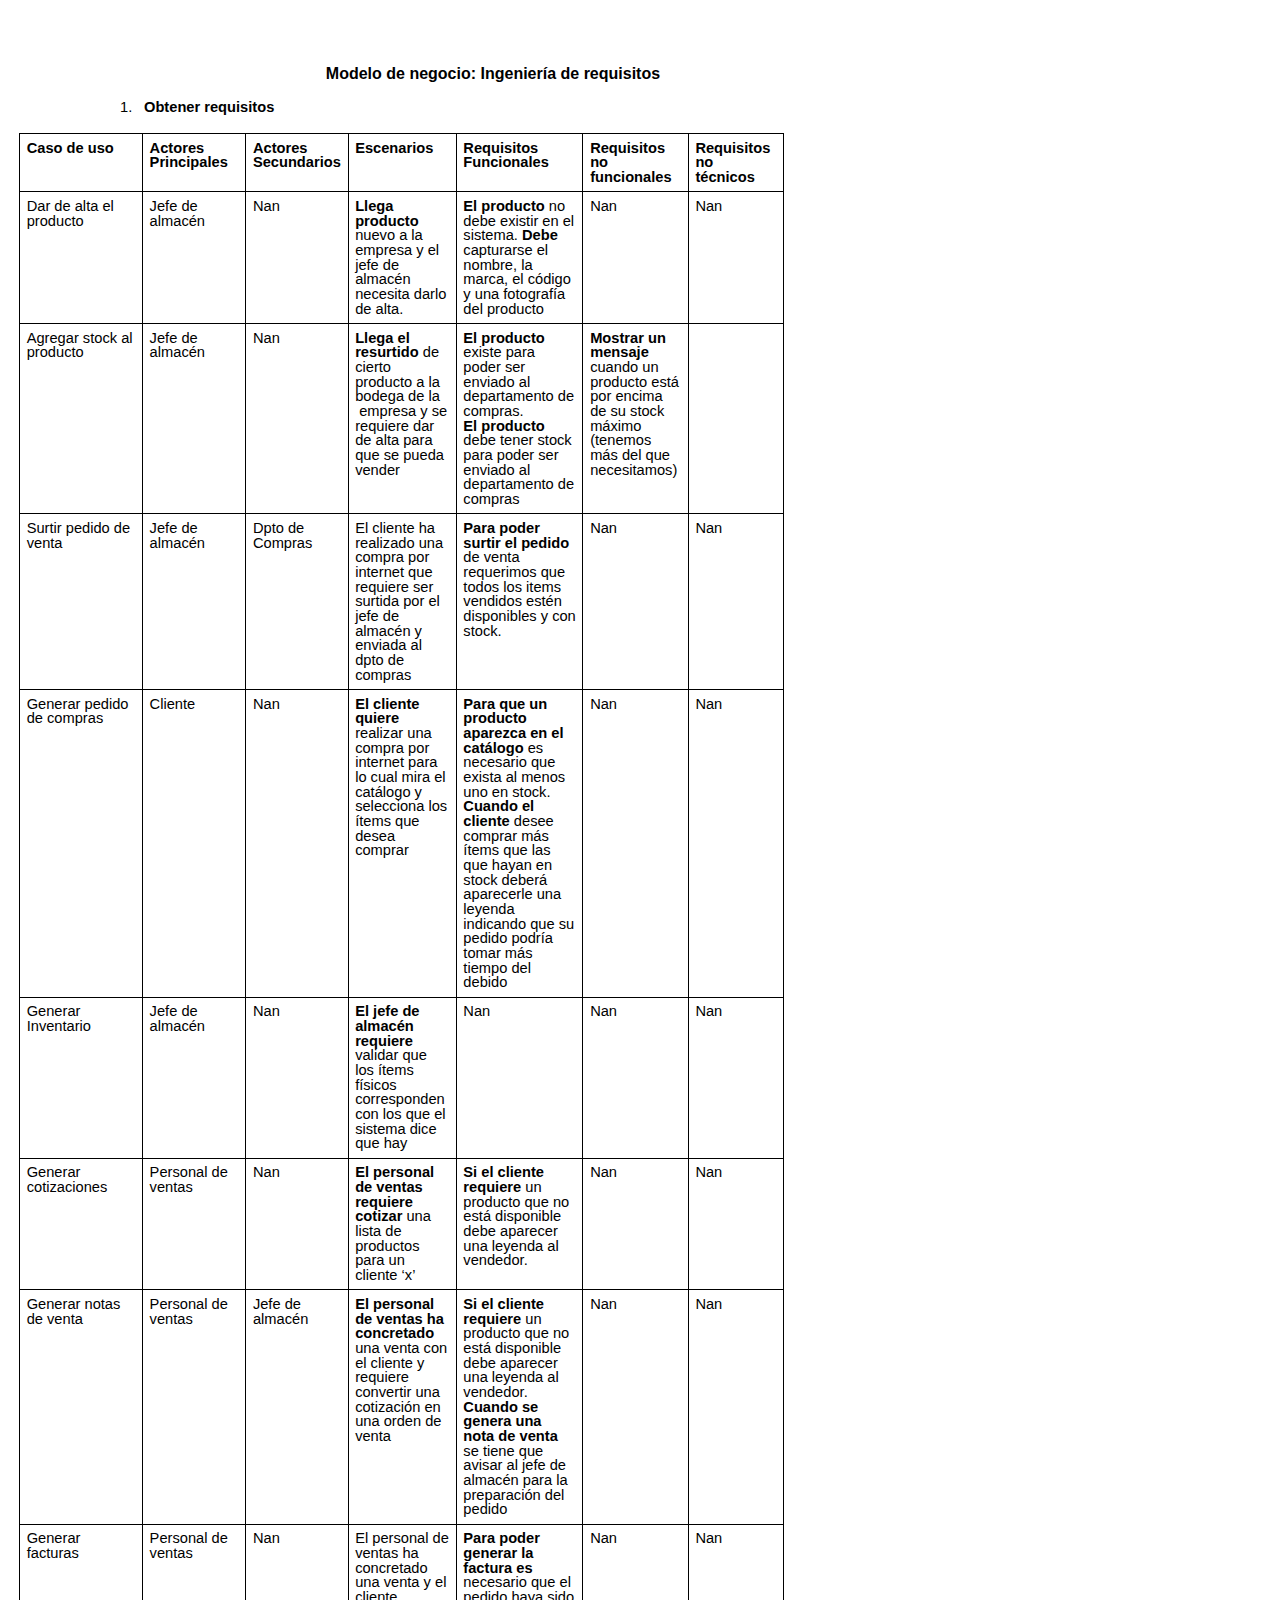
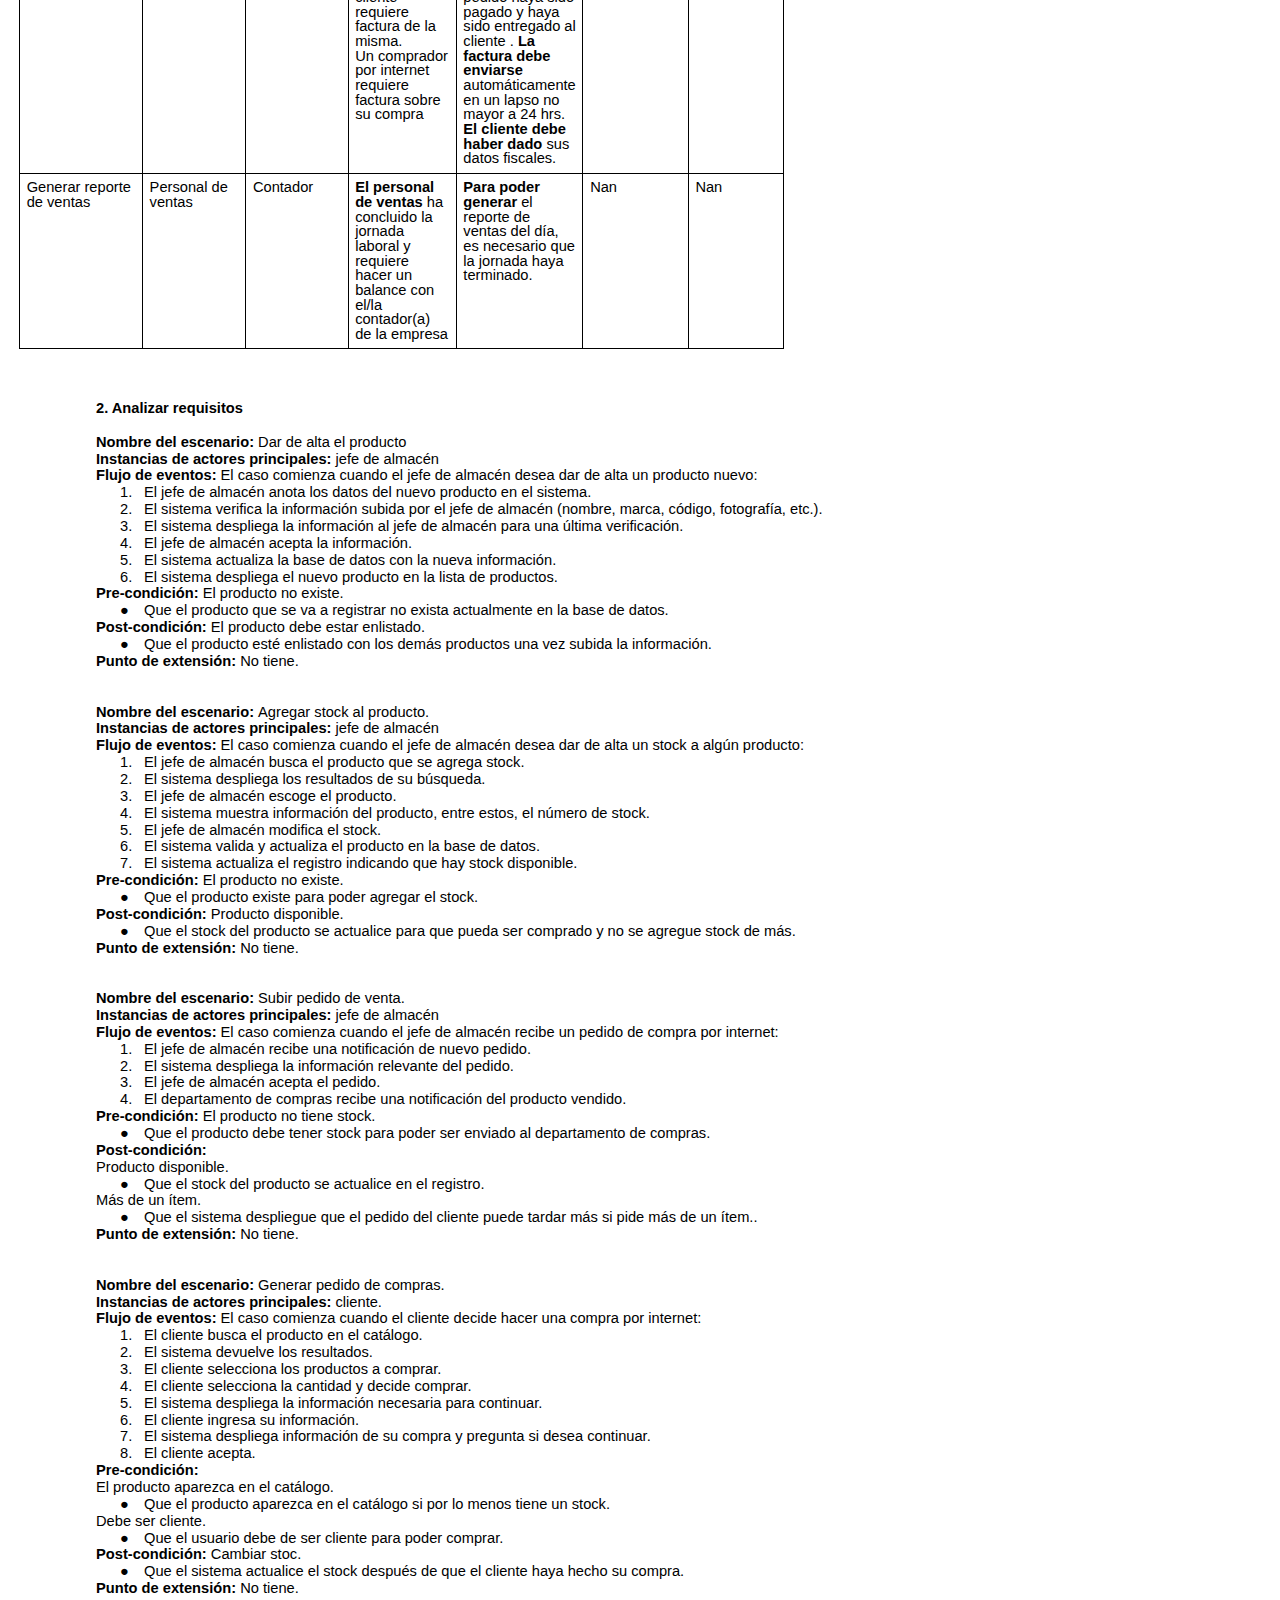
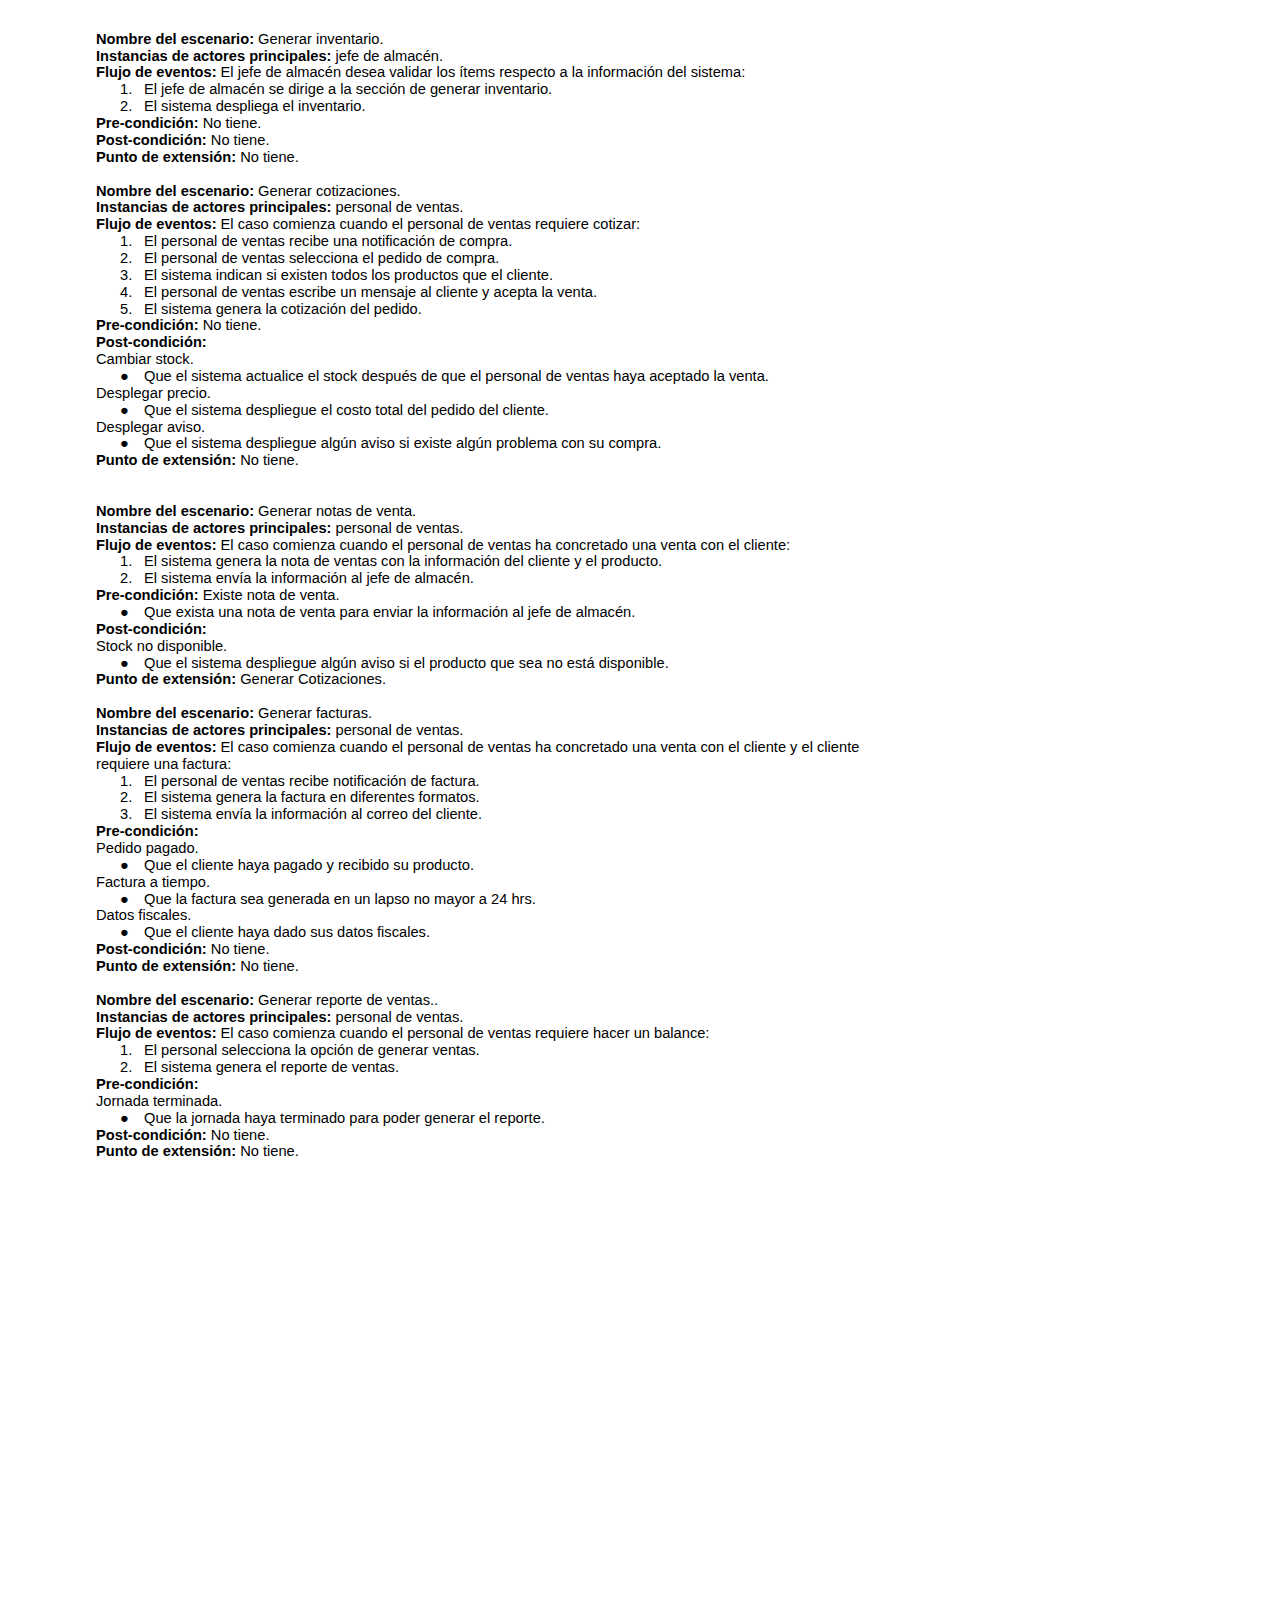
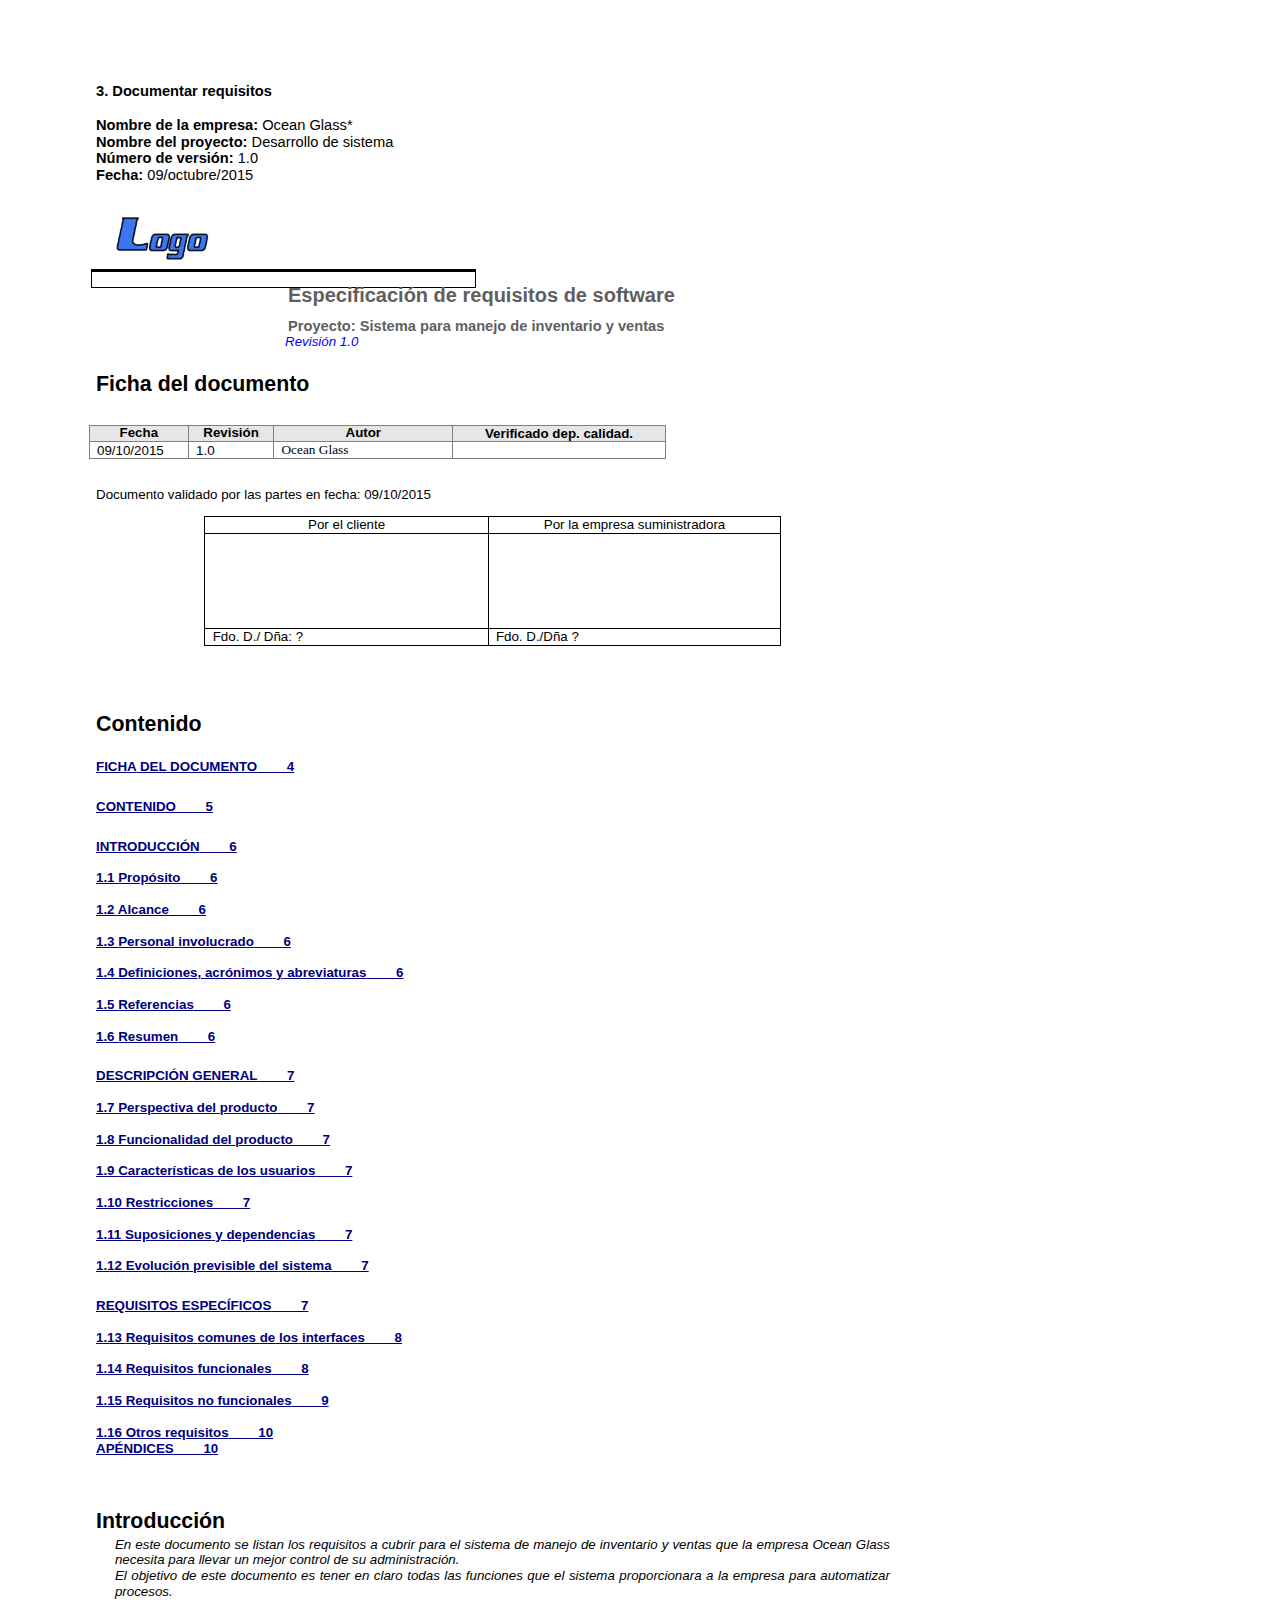
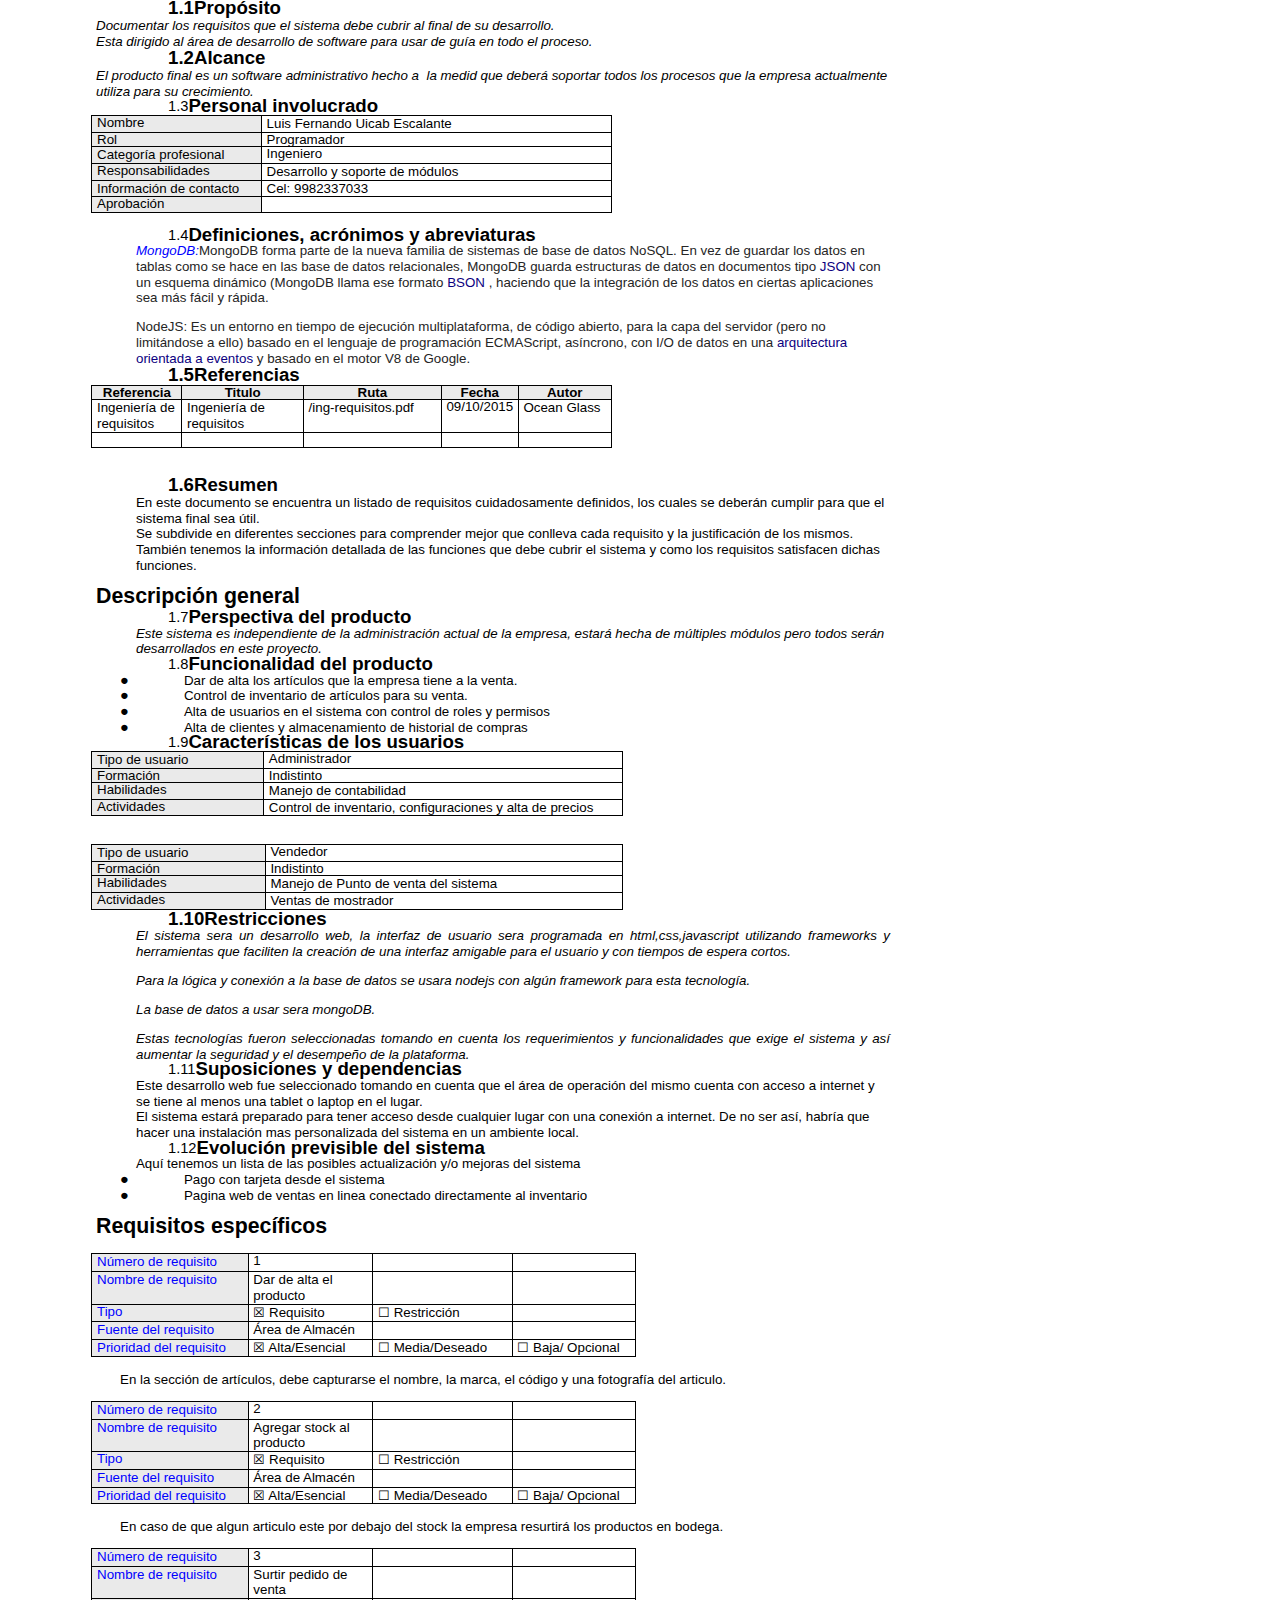
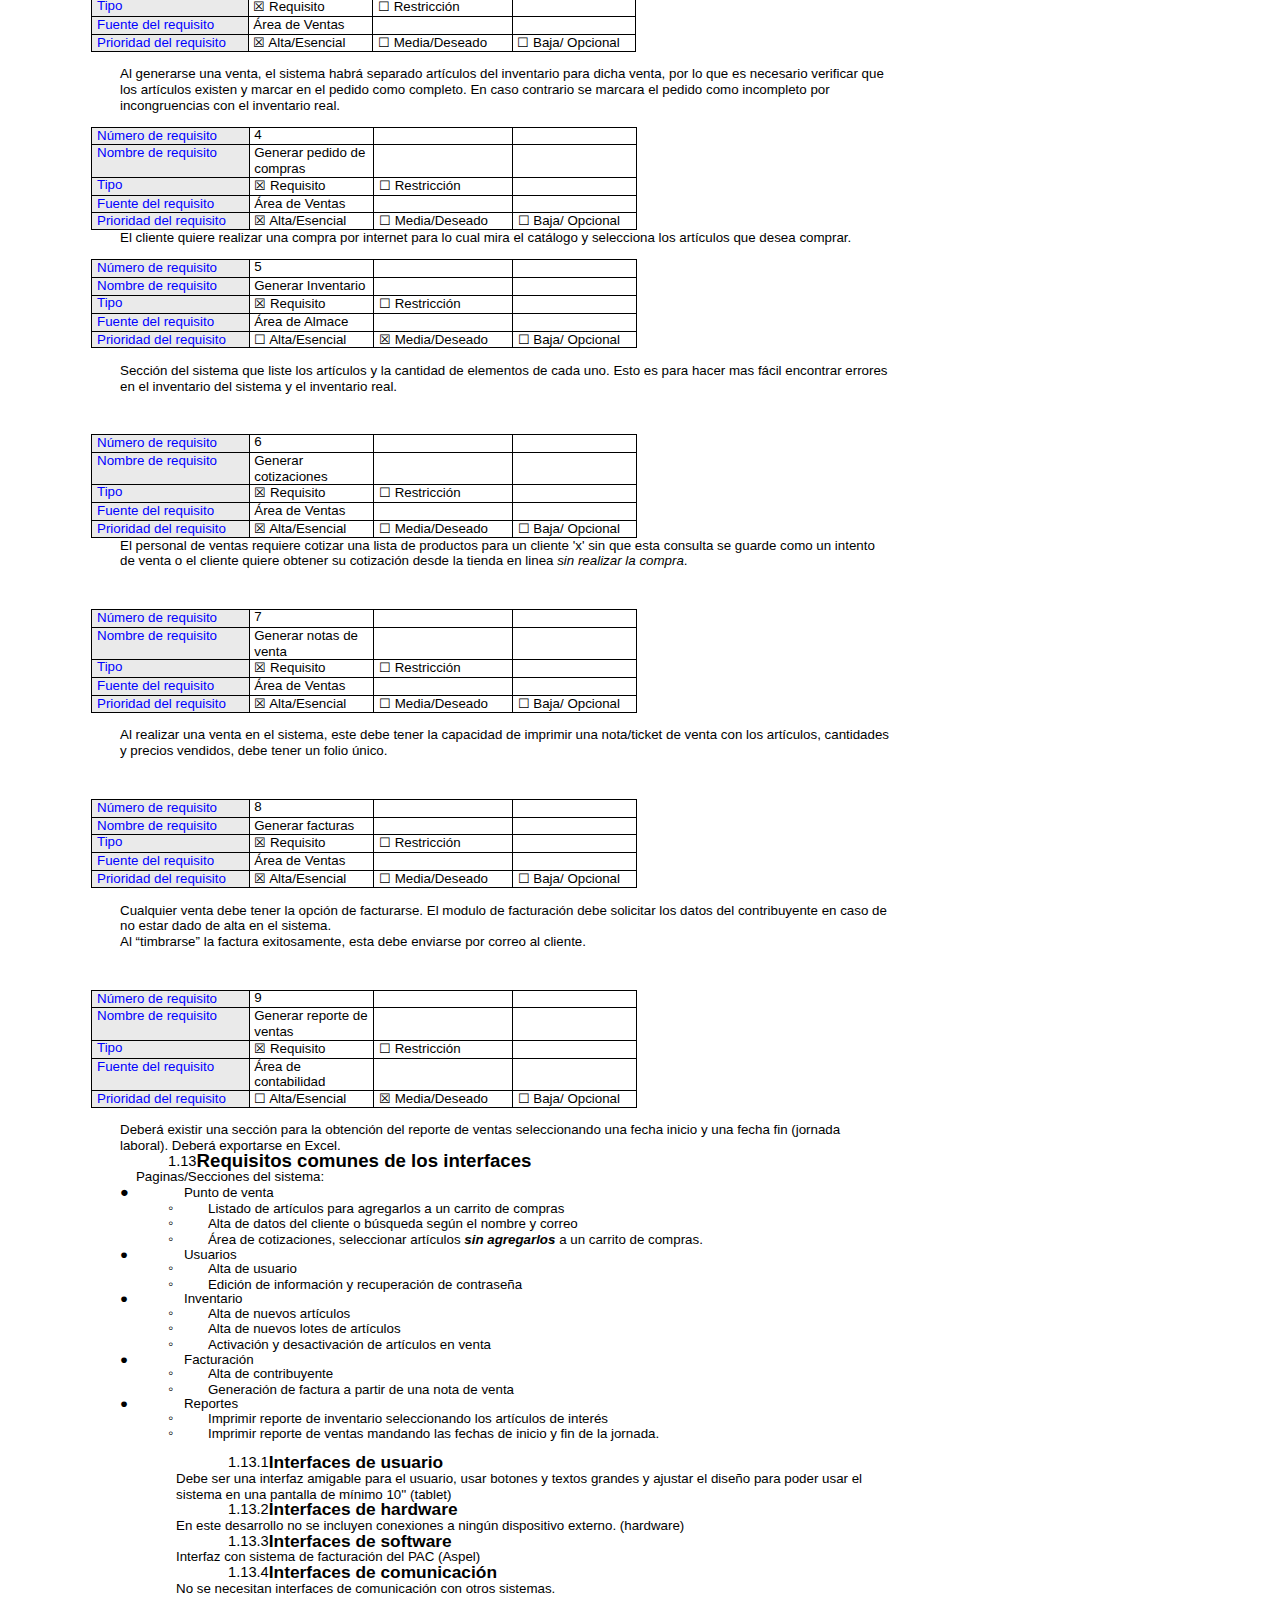
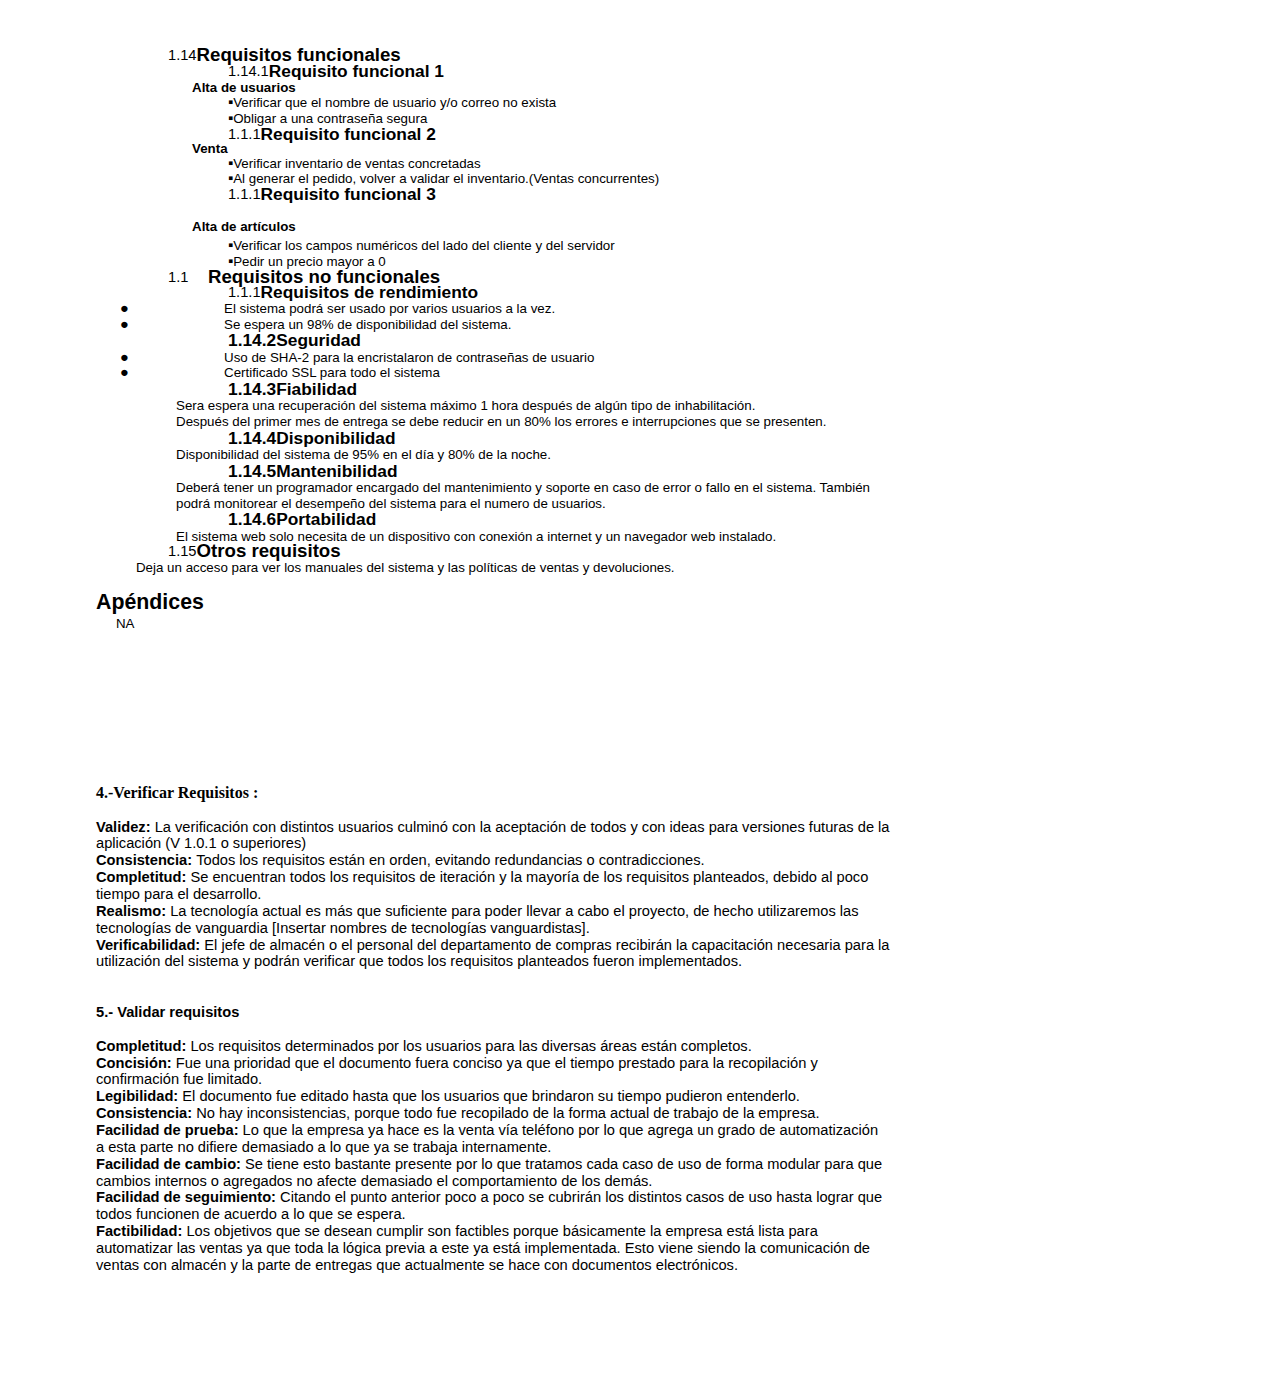
<file: ingrequisitos.html>
<?xml version="1.0" encoding="UTF-8"?>
<!DOCTYPE html PUBLIC "-//W3C//DTD XHTML 1.1 plus MathML 2.0//EN" "http://www.w3.org/Math/DTD/mathml2/xhtml-math11-f.dtd">
<html xmlns="http://www.w3.org/1999/xhtml">
<!--This file was converted to xhtml by LibreOffice - see http://cgit.freedesktop.org/libreoffice/core/tree/filter/source/xslt for the code.-->
<head profile="http://dublincore.org/documents/dcmi-terms/">
    <meta http-equiv="Content-Type" content="application/xhtml+xml; charset=utf-8"/>
    <meta name="DCTERMS.title" content="" xml:lang="en-US"/>
    <meta name="DCTERMS.language" content="en-US" scheme="DCTERMS.RFC4646"/>
    <meta name="DCTERMS.source" content="http://xml.openoffice.org/odf2xhtml"/>
    <meta name="DCTERMS.creator" content=""/>
    <meta name="DCTERMS.contributor" content=""/>
    <meta name="DCTERMS.provenance" content="" xml:lang="en-US"/>
    <meta name="DCTERMS.subject" content="," xml:lang="en-US"/>
    <link rel="schema.DC" href="http://purl.org/dc/elements/1.1/" hreflang="en"/>
    <link rel="schema.DCTERMS" href="http://purl.org/dc/terms/" hreflang="en"/>
    <link rel="schema.DCTYPE" href="http://purl.org/dc/dcmitype/" hreflang="en"/>
    <link rel="schema.DCAM" href="http://purl.org/dc/dcam/" hreflang="en"/>
    <style type="text/css">
	@page {  }
	table { border-collapse:collapse; border-spacing:0; empty-cells:show }
	td, th { vertical-align:top; font-size:12pt;}
	h1, h2, h3, h4, h5, h6 { clear:both }
	ol, ul { margin:0; padding:0;}
	li { list-style: none; margin:0; padding:0;}
	<!-- "li span.odfLiEnd" - IE 7 issue-->
	li span. { clear: both; line-height:0; width:0; height:0; margin:0; padding:0; }
	span.footnodeNumber { padding-right:1em; }
	span.annotation_style_by_filter { font-size:95%; font-family:Arial; background-color:#fff000;  margin:0; border:0; padding:0;  }
	* { margin:0;}
	.fr1 { font-size:10pt; font-family:Times New Roman; text-align:center; vertical-align:top; writing-mode:lr-tb; margin-left:0.318cm; margin-right:0.318cm; padding:0cm; border-style:none; }
	.P1 { color:#000000; font-size:11pt; font-style:normal; font-weight:normal; line-height:115%; margin-bottom:0cm; margin-left:0cm; margin-right:0cm; margin-top:0cm; text-align:left ! important; text-indent:0cm; font-family:Arial; text-decoration:none ! important; writing-mode:lr-tb; }
	.P10 { color:#0000ff; font-size:10pt; font-style:italic; font-weight:normal; line-height:100%; margin-bottom:0cm; margin-left:0cm; margin-right:0cm; margin-top:0cm; text-align:left ! important; text-indent:0cm; font-family:Arial; text-decoration:none ! important; writing-mode:lr-tb; }
	.P11 { color:#000000; font-size:11pt; font-style:normal; font-weight:normal; line-height:100%; margin-bottom:0cm; margin-left:0cm; margin-right:0cm; margin-top:0cm; text-align:left ! important; text-indent:0cm; font-family:Arial; text-decoration:none ! important; writing-mode:lr-tb; }
	.P12 { color:#000000; font-size:11pt; font-style:normal; font-weight:normal; line-height:100%; margin-bottom:0cm; margin-left:0cm; margin-right:0cm; margin-top:0cm; text-align:left ! important; text-indent:0cm; font-family:Arial; text-decoration:none ! important; writing-mode:lr-tb; }
	.P13 { color:#000000; font-size:11pt; font-style:normal; font-weight:normal; line-height:100%; margin-bottom:0cm; margin-left:0cm; margin-right:0cm; margin-top:0cm; text-align:center ! important; text-indent:0cm; font-family:Arial; text-decoration:none ! important; writing-mode:lr-tb; }
	.P14 { color:#000000; font-size:11pt; font-style:normal; font-weight:normal; line-height:100%; margin-bottom:0cm; margin-left:0cm; margin-right:0cm; margin-top:0cm; text-align:left ! important; text-indent:0cm; font-family:Arial; text-decoration:none ! important; writing-mode:lr-tb; }
	.P15 { color:#000000; font-size:11pt; font-style:normal; font-weight:normal; line-height:100%; margin-bottom:0cm; margin-left:0cm; margin-right:0cm; margin-top:0cm; text-align:left ! important; text-indent:0cm; font-family:Arial; text-decoration:none ! important; writing-mode:lr-tb; }
	.P16 { color:#000000; font-size:11pt; font-style:normal; font-weight:normal; line-height:100%; margin-bottom:0cm; margin-left:0cm; margin-right:0cm; margin-top:0cm; text-align:center ! important; text-indent:0cm; font-family:Arial; text-decoration:none ! important; writing-mode:lr-tb; }
	.P17 { color:#000000; font-size:11pt; font-style:normal; font-weight:normal; line-height:115%; margin-bottom:0cm; margin-left:0cm; margin-right:0cm; margin-top:0cm; text-align:left ! important; text-indent:0cm; font-family:Arial; text-decoration:none ! important; writing-mode:lr-tb; }
	.P18 { color:#000000; font-size:10pt; font-style:normal; font-weight:normal; line-height:100%; margin-bottom:0cm; margin-left:0cm; margin-right:0cm; margin-top:0cm; text-align:left ! important; text-indent:0cm; font-family:Arial; text-decoration:none ! important; writing-mode:lr-tb; }
	.P19 { color:#000000; font-size:11pt; font-style:normal; font-weight:normal; line-height:115%; margin-bottom:0cm; margin-left:0cm; margin-right:0cm; margin-top:0cm; text-align:left ! important; text-indent:0cm; font-family:Arial; text-decoration:none ! important; writing-mode:lr-tb; }
	.P2 { color:#000000; font-size:11pt; font-style:normal; font-weight:normal; line-height:115%; margin-bottom:0cm; margin-left:0cm; margin-right:0cm; margin-top:0cm; text-align:left ! important; text-indent:0cm; font-family:Arial; text-decoration:none ! important; writing-mode:lr-tb; }
	.P20 { color:#000000; font-size:11pt; font-style:normal; font-weight:normal; line-height:100%; margin-bottom:0cm; margin-left:5.08cm; margin-right:0cm; margin-top:0cm; text-align:left ! important; text-indent:0cm; font-family:Arial; text-decoration:none ! important; writing-mode:lr-tb; }
	.P21 { color:#000000; font-size:11pt; font-style:normal; font-weight:bold; line-height:100%; margin-bottom:0cm; margin-left:5.08cm; margin-right:0cm; margin-top:0cm; text-align:left ! important; text-indent:0cm; font-family:Arial; text-decoration:none ! important; writing-mode:lr-tb; }
	.P22 { color:#000000; font-size:11pt; font-style:normal; font-weight:normal; line-height:100%; margin-bottom:0cm; margin-left:5.001cm; margin-right:0cm; margin-top:0cm; text-align:left ! important; text-indent:0cm; font-family:Arial; text-decoration:none ! important; writing-mode:lr-tb; }
	.P23 { color:#000000; font-size:11pt; font-style:normal; font-weight:normal; line-height:100%; margin-bottom:0.106cm; margin-left:0cm; margin-right:0cm; margin-top:0.423cm; text-align:left ! important; text-indent:0cm; font-family:Arial; text-decoration:none ! important; writing-mode:lr-tb; }
	.P24 { color:#000000; font-size:14pt; font-style:normal; font-weight:bold; line-height:100%; margin-bottom:0.106cm; margin-left:0cm; margin-right:0cm; margin-top:0.423cm; text-align:left ! important; text-indent:0cm; font-family:Arial; text-decoration:none ! important; writing-mode:lr-tb; }
	.P25 { color:#000000; font-size:11pt; font-style:normal; font-weight:normal; line-height:100%; margin-bottom:0cm; margin-left:0cm; margin-right:0cm; margin-top:0.423cm; text-align:left ! important; text-indent:0cm; font-family:Arial; text-decoration:none ! important; writing-mode:lr-tb; }
	.P26 { color:#000000; font-size:11pt; font-style:normal; font-weight:normal; line-height:100%; margin-bottom:0cm; margin-left:0cm; margin-right:0cm; margin-top:0.423cm; text-align:left ! important; text-indent:0cm; font-family:Arial; text-decoration:none ! important; writing-mode:lr-tb; }
	.P27 { color:#000000; font-size:11pt; font-style:normal; font-weight:normal; line-height:100%; margin-bottom:0cm; margin-left:0cm; margin-right:0cm; margin-top:0.635cm; text-align:left ! important; text-indent:0cm; font-family:Arial; text-decoration:none ! important; writing-mode:lr-tb; }
	.P28 { color:#000000; font-size:10pt; font-style:normal; font-weight:bold; line-height:100%; margin-bottom:0cm; margin-left:0cm; margin-right:0cm; margin-top:0.635cm; text-align:left ! important; text-indent:0cm; font-family:Arial; text-decoration:none ! important; writing-mode:lr-tb; }
	.P29 { color:#000000; font-size:11pt; font-style:normal; font-weight:normal; line-height:100%; margin-bottom:0cm; margin-left:0.501cm; margin-right:0cm; margin-top:0cm; text-align:justify ! important; text-indent:0cm; font-family:Arial; text-decoration:none ! important; writing-mode:lr-tb; }
	.P3 { color:#000000; font-size:11pt; font-style:normal; font-weight:normal; line-height:115%; margin-bottom:0cm; margin-left:0cm; margin-right:0cm; margin-top:0cm; text-align:center ! important; text-indent:0cm; font-family:Arial; text-decoration:none ! important; writing-mode:lr-tb; }
	.P30 { color:#000000; font-size:11pt; font-style:normal; font-weight:normal; line-height:100%; margin-bottom:0cm; margin-left:1.249cm; margin-right:0cm; margin-top:0cm; text-align:left ! important; text-indent:0cm; font-family:Arial; text-decoration:none ! important; writing-mode:lr-tb; }
	.P31 { color:#0000ff; font-size:10pt; font-style:italic; font-weight:normal; line-height:100%; margin-bottom:0cm; margin-left:1.249cm; margin-right:0cm; margin-top:0cm; text-align:left ! important; text-indent:0cm; font-family:Arial; text-decoration:none ! important; writing-mode:lr-tb; }
	.P32 { color:#000000; font-size:11pt; font-style:normal; font-weight:normal; line-height:100%; margin-bottom:0cm; margin-left:1.058cm; margin-right:0cm; margin-top:0cm; text-align:left ! important; text-indent:0cm; font-family:Arial; text-decoration:none ! important; writing-mode:lr-tb; }
	.P33 { color:#000000; font-size:11pt; font-style:normal; font-weight:normal; line-height:100%; margin-bottom:0cm; margin-left:1.058cm; margin-right:0cm; margin-top:0cm; text-align:justify ! important; text-indent:0cm; font-family:Arial; text-decoration:none ! important; writing-mode:lr-tb; }
	.P34 { color:#0000ff; font-size:10pt; font-style:italic; font-weight:normal; line-height:100%; margin-bottom:0cm; margin-left:1.058cm; margin-right:0cm; margin-top:0cm; text-align:left ! important; text-indent:0cm; font-family:Arial; text-decoration:none ! important; writing-mode:lr-tb; }
	.P35 { color:#000000; font-size:10pt; font-style:italic; font-weight:normal; line-height:100%; margin-bottom:0cm; margin-left:1.058cm; margin-right:0cm; margin-top:0cm; text-align:justify ! important; text-indent:0cm; font-family:Arial; text-decoration:none ! important; writing-mode:lr-tb; }
	.P36 { color:#000000; font-size:10pt; font-style:normal; font-weight:normal; line-height:100%; margin-bottom:0cm; margin-left:1.058cm; margin-right:0cm; margin-top:0cm; text-align:left ! important; text-indent:0cm; font-family:Arial; text-decoration:none ! important; writing-mode:lr-tb; }
	.P37 { color:#000000; font-size:11pt; font-style:normal; font-weight:normal; line-height:100%; margin-bottom:0cm; margin-left:0cm; margin-right:0cm; margin-top:0cm; text-align:left ! important; text-indent:0cm; font-family:Arial; text-decoration:none ! important; writing-mode:lr-tb; }
	.P38 { color:#0000ff; font-size:10pt; font-style:italic; font-weight:normal; line-height:100%; margin-bottom:0cm; margin-left:0cm; margin-right:0cm; margin-top:0cm; text-align:left ! important; text-indent:0cm; font-family:Arial; text-decoration:none ! important; writing-mode:lr-tb; }
	.P39 { color:#0000ff; font-size:10pt; font-style:italic; font-weight:normal; line-height:100%; margin-bottom:0cm; margin-left:0.635cm; margin-right:0cm; margin-top:0cm; text-align:left ! important; text-indent:0cm; font-family:Arial; text-decoration:none ! important; writing-mode:lr-tb; }
	.P4 { color:#000000; font-size:12pt; font-style:normal; font-weight:bold; line-height:115%; margin-bottom:0cm; margin-left:0cm; margin-right:0cm; margin-top:0cm; text-align:left ! important; text-indent:0cm; font-family:Arial; text-decoration:none ! important; writing-mode:lr-tb; }
	.P40 { color:#000000; font-size:11pt; font-style:normal; font-weight:normal; line-height:100%; margin-bottom:0cm; margin-left:0.635cm; margin-right:0cm; margin-top:0cm; text-align:left ! important; text-indent:0cm; font-family:Arial; text-decoration:none ! important; writing-mode:lr-tb; }
	.P41 { color:#000000; font-size:10pt; font-style:normal; font-weight:normal; line-height:100%; margin-bottom:0cm; margin-left:0.635cm; margin-right:0cm; margin-top:0cm; text-align:left ! important; text-indent:0cm; font-family:Arial; text-decoration:none ! important; writing-mode:lr-tb; }
	.P42 { color:#000000; font-size:11pt; font-style:normal; font-weight:normal; line-height:100%; margin-bottom:0cm; margin-left:2.117cm; margin-right:0cm; margin-top:0cm; text-align:left ! important; text-indent:0cm; font-family:Arial; text-decoration:none ! important; writing-mode:lr-tb; }
	.P43 { color:#000000; font-size:11pt; font-style:normal; font-weight:normal; line-height:100%; margin-bottom:0cm; margin-left:1.27cm; margin-right:0cm; margin-top:0cm; text-align:left ! important; text-indent:1.27cm; font-family:Arial; text-decoration:none ! important; writing-mode:lr-tb; }
	.P44 { color:#000000; font-size:11pt; font-style:normal; font-weight:normal; line-height:100%; margin-bottom:0.106cm; margin-left:1.27cm; margin-right:0cm; margin-top:0.423cm; text-align:left ! important; text-indent:1.27cm; font-family:Arial; text-decoration:none ! important; writing-mode:lr-tb; }
	.P46 { color:#000000; font-size:11pt; font-style:normal; font-weight:normal; line-height:115%; margin-bottom:0cm; margin-left:0cm; margin-right:0cm; margin-top:0cm; text-align:left ! important; text-indent:0cm; font-family:Arial; text-decoration:none ! important; writing-mode:lr-tb; }
	.P47 { color:#000000; font-size:11pt; font-style:normal; font-weight:normal; line-height:115%; margin-bottom:0cm; margin-left:0cm; margin-right:0cm; margin-top:0cm; text-align:left ! important; text-indent:0cm; font-family:Arial; text-decoration:none ! important; writing-mode:lr-tb; }
	.P48 { color:#000000; font-size:11pt; font-style:normal; font-weight:normal; line-height:115%; margin-bottom:0cm; margin-left:0cm; margin-right:0cm; margin-top:0cm; text-align:left ! important; text-indent:0cm; font-family:Arial; text-decoration:none ! important; writing-mode:lr-tb; }
	.P49 { color:#000000; font-size:11pt; font-style:normal; font-weight:normal; line-height:115%; margin-bottom:0cm; margin-left:0cm; margin-right:0cm; margin-top:0cm; text-align:left ! important; text-indent:0cm; font-family:Arial; text-decoration:none ! important; writing-mode:lr-tb; }
	.P5 { color:#000000; font-size:11pt; font-style:normal; font-weight:bold; line-height:115%; margin-bottom:0cm; margin-left:0cm; margin-right:0cm; margin-top:0cm; text-align:left ! important; text-indent:0cm; font-family:Arial; text-decoration:none ! important; writing-mode:lr-tb; }
	.P50 { color:#000000; font-size:11pt; font-style:normal; font-weight:normal; line-height:115%; margin-bottom:0cm; margin-left:0cm; margin-right:0cm; margin-top:0cm; text-align:left ! important; text-indent:0cm; font-family:Arial; text-decoration:none ! important; writing-mode:lr-tb; }
	.P51 { color:#000000; font-size:11pt; font-style:normal; font-weight:normal; line-height:115%; margin-bottom:0cm; margin-left:0cm; margin-right:0cm; margin-top:0cm; text-align:left ! important; text-indent:0cm; font-family:Arial; text-decoration:none ! important; writing-mode:lr-tb; }
	.P52 { color:#000000; font-size:11pt; font-style:normal; font-weight:normal; line-height:115%; margin-bottom:0cm; margin-left:0cm; margin-right:0cm; margin-top:0cm; text-align:left ! important; text-indent:0cm; font-family:Arial; text-decoration:none ! important; writing-mode:lr-tb; }
	.P53 { color:#000000; font-size:11pt; font-style:normal; font-weight:normal; line-height:115%; margin-bottom:0cm; margin-left:0cm; margin-right:0cm; margin-top:0cm; text-align:left ! important; text-indent:0cm; font-family:Arial; text-decoration:none ! important; writing-mode:lr-tb; }
	.P54 { color:#000000; font-size:11pt; font-style:normal; font-weight:normal; line-height:115%; margin-bottom:0cm; margin-left:0cm; margin-right:0cm; margin-top:0cm; text-align:left ! important; text-indent:0cm; font-family:Arial; text-decoration:none ! important; writing-mode:lr-tb; }
	.P55 { color:#000000; font-size:11pt; font-style:normal; font-weight:normal; line-height:115%; margin-bottom:0cm; margin-left:0cm; margin-right:0cm; margin-top:0cm; text-align:left ! important; text-indent:0cm; font-family:Arial; text-decoration:none ! important; writing-mode:lr-tb; }
	.P56 { color:#000000; font-size:11pt; font-style:normal; font-weight:normal; line-height:115%; margin-bottom:0cm; margin-left:0cm; margin-right:0cm; margin-top:0cm; text-align:left ! important; text-indent:0cm; font-family:Arial; text-decoration:none ! important; writing-mode:lr-tb; }
	.P57 { color:#000000; font-size:11pt; font-style:normal; font-weight:normal; line-height:115%; margin-bottom:0cm; margin-left:0cm; margin-right:0cm; margin-top:0cm; text-align:left ! important; text-indent:0cm; font-family:Arial; text-decoration:none ! important; writing-mode:lr-tb; }
	.P58 { color:#000000; font-size:11pt; font-style:normal; font-weight:normal; line-height:100%; margin-bottom:0cm; margin-left:0cm; margin-right:0cm; margin-top:0cm; text-align:left ! important; text-indent:0cm; font-family:Arial; text-decoration:none ! important; writing-mode:lr-tb; }
	.P59 { color:#000000; font-size:11pt; font-style:normal; font-weight:normal; line-height:100%; margin-bottom:0cm; margin-left:0cm; margin-right:0cm; margin-top:0cm; text-align:left ! important; text-indent:0cm; font-family:Arial; text-decoration:none ! important; writing-mode:lr-tb; }
	.P6 { color:#000000; font-size:10pt; font-style:normal; font-weight:normal; line-height:100%; margin-bottom:0cm; margin-left:0cm; margin-right:0cm; margin-top:0cm; text-align:left ! important; text-indent:0cm; font-family:Arial; text-decoration:none ! important; writing-mode:lr-tb; }
	.P60 { color:#000000; font-size:11pt; font-style:normal; font-weight:normal; line-height:100%; margin-bottom:0cm; margin-left:0cm; margin-right:0cm; margin-top:0cm; text-align:left ! important; text-indent:0cm; font-family:Arial; text-decoration:none ! important; writing-mode:lr-tb; }
	.P61 { color:#000000; font-size:11pt; font-style:normal; font-weight:normal; line-height:100%; margin-bottom:0cm; margin-left:0cm; margin-right:0cm; margin-top:0cm; text-align:left ! important; text-indent:0cm; font-family:Arial; text-decoration:none ! important; writing-mode:lr-tb; }
	.P62 { color:#000000; font-size:11pt; font-style:normal; font-weight:normal; line-height:100%; margin-bottom:0cm; margin-left:0cm; margin-right:0cm; margin-top:0cm; text-align:left ! important; text-indent:0cm; font-family:Arial; text-decoration:none ! important; writing-mode:lr-tb; }
	.P63 { color:#000000; font-size:11pt; font-style:normal; font-weight:normal; line-height:100%; margin-bottom:0cm; margin-left:0cm; margin-right:0cm; margin-top:0cm; text-align:left ! important; text-indent:0cm; font-family:Arial; text-decoration:none ! important; writing-mode:lr-tb; }
	.P64 { color:#000000; font-size:10pt; font-style:normal; font-weight:normal; line-height:100%; margin-bottom:0cm; margin-left:0cm; margin-right:0cm; margin-top:0cm; text-align:left ! important; text-indent:0cm; font-family:Arial; text-decoration:none ! important; writing-mode:lr-tb; }
	.P65 { color:#000000; font-size:11pt; font-style:normal; font-weight:normal; line-height:100%; margin-bottom:0cm; margin-left:0cm; margin-right:0cm; margin-top:0cm; text-align:left ! important; text-indent:0cm; font-family:Arial; text-decoration:none ! important; writing-mode:lr-tb; }
	.P66 { color:#000000; font-size:14pt; font-style:normal; font-weight:bold; line-height:100%; margin-bottom:0cm; margin-left:0cm; margin-right:0cm; margin-top:0cm; text-align:left ! important; text-indent:0cm; font-family:Arial; text-decoration:none ! important; writing-mode:lr-tb; }
	.P67 { color:#000000; font-size:13pt; font-style:normal; font-weight:bold; line-height:100%; margin-bottom:0cm; margin-left:0cm; margin-right:0cm; margin-top:0cm; text-align:left ! important; text-indent:0cm; font-family:Arial; text-decoration:none ! important; writing-mode:lr-tb; }
	.P68 { color:#000000; font-size:11pt; font-style:normal; font-weight:bold; line-height:100%; margin-bottom:0cm; margin-left:0cm; margin-right:0cm; margin-top:0cm; text-align:left ! important; text-indent:0cm; font-family:Arial; text-decoration:none ! important; writing-mode:lr-tb; }
	.P7 { color:#000000; font-size:10pt; font-style:normal; font-weight:normal; line-height:115%; margin-bottom:0cm; margin-left:0cm; margin-right:0cm; margin-top:0cm; text-align:left ! important; text-indent:0cm; font-family:Arial; text-decoration:none ! important; writing-mode:lr-tb; }
	.P70 { color:#000000; font-size:10pt; font-style:normal; font-weight:bold; line-height:100%; margin-bottom:0cm; margin-left:0cm; margin-right:0cm; margin-top:0cm; text-align:center ! important; text-indent:0cm; font-family:Arial; text-decoration:none ! important; writing-mode:lr-tb; }
	.P72 { color:#0000ff; font-size:10pt; font-style:normal; font-weight:normal; line-height:100%; margin-bottom:0cm; margin-left:0cm; margin-right:0cm; margin-top:0cm; text-align:left ! important; text-indent:0cm; font-family:Arial; text-decoration:none ! important; writing-mode:lr-tb; }
	.P73 { color:#000000; font-size:16pt; font-style:normal; font-weight:bold; line-height:100%; margin-bottom:0cm; margin-left:0cm; margin-right:0cm; margin-top:0.423cm; text-align:left ! important; text-indent:0cm; font-family:Arial; text-decoration:none ! important; writing-mode:lr-tb; }
	.P74 { color:#000000; font-size:16pt; font-style:normal; font-weight:bold; line-height:100%; margin-bottom:0.106cm; margin-left:0cm; margin-right:0cm; margin-top:0.423cm; text-align:left ! important; text-indent:0cm; font-family:Arial; text-decoration:none ! important; writing-mode:lr-tb; }
	.P75 { color:#000000; font-size:10pt; font-style:normal; font-weight:bold; line-height:100%; margin-bottom:0cm; margin-left:1.27cm; margin-right:0cm; margin-top:0cm; text-align:left ! important; text-indent:1.27cm; font-family:Arial; text-decoration:none ! important; writing-mode:lr-tb; }
	.P76 { color:#000000; font-size:10pt; font-style:normal; font-weight:normal; line-height:100%; margin-bottom:0cm; margin-left:0.529cm; margin-right:0cm; margin-top:0cm; text-align:left ! important; text-indent:0cm; font-family:Arial; text-decoration:none ! important; writing-mode:lr-tb; }
	.P8 { color:#000000; font-size:11pt; font-style:normal; font-weight:normal; line-height:100%; margin-bottom:0cm; margin-left:0cm; margin-right:0cm; margin-top:0cm; text-align:left ! important; text-indent:0cm; font-family:Arial; text-decoration:none ! important; writing-mode:lr-tb; }
	.P9 { color:#000000; font-size:8pt; font-style:normal; font-weight:normal; line-height:115%; margin-bottom:0cm; margin-left:0cm; margin-right:0cm; margin-top:0cm; text-align:left ! important; text-indent:0cm; font-family:Arial; text-decoration:none ! important; writing-mode:lr-tb; }
	.Table1 { width:20.241cm; margin-left:-2.037cm; margin-right:auto;writing-mode:lr-tb; }
	.Table10 { width:14.4cm; margin-left:-0.123cm; margin-right:auto;writing-mode:lr-tb; }
	.Table11 { width:14.4cm; margin-left:-0.123cm; margin-right:auto;writing-mode:lr-tb; }
	.Table12 { width:14.43cm; margin-left:-0.123cm; margin-right:auto;writing-mode:lr-tb; }
	.Table13 { width:14.43cm; margin-left:-0.123cm; margin-right:auto;writing-mode:lr-tb; }
	.Table14 { width:14.43cm; margin-left:-0.123cm; margin-right:auto;writing-mode:lr-tb; }
	.Table15 { width:14.43cm; margin-left:-0.123cm; margin-right:auto;writing-mode:lr-tb; }
	.Table16 { width:14.43cm; margin-left:-0.123cm; margin-right:auto;writing-mode:lr-tb; }
	.Table17 { width:14.43cm; margin-left:-0.123cm; margin-right:auto;writing-mode:lr-tb; }
	.Table2 { width:10.167cm; margin-left:-0.123cm; margin-right:auto;writing-mode:lr-tb; }
	.Table3 { width:15.265cm; margin-left:-0.191cm; margin-right:auto;writing-mode:lr-tb; }
	.Table4 { width:15.265cm; 
				margin-left:auto;margin-right:auto;
			writing-mode:lr-tb; }
	.Table5 { width:13.778cm; margin-left:-0.123cm; margin-right:auto;writing-mode:lr-tb; }
	.Table6 { width:13.767cm; margin-left:-0.123cm; margin-right:auto;writing-mode:lr-tb; }
	.Table7 { width:14.06cm; margin-left:-0.123cm; margin-right:auto;writing-mode:lr-tb; }
	.Table8 { width:14.06cm; margin-left:-0.123cm; margin-right:auto;writing-mode:lr-tb; }
	.Table9 { width:14.4cm; margin-left:-0.123cm; margin-right:auto;writing-mode:lr-tb; }
	.Table1_A1 { vertical-align:top; padding:0.176cm; border-width:0.0353cm; border-style:solid; border-color:#000000; }
	.Table10_A1 { vertical-align:top; background-color:#eaeaea; padding-left:0.123cm; padding-right:0.123cm; padding-top:0cm; padding-bottom:0cm; border-width:0.0176cm; border-style:solid; border-color:#000000; }
	.Table10_B1 { vertical-align:top; padding-left:0.123cm; padding-right:0.123cm; padding-top:0cm; padding-bottom:0cm; border-width:0.0176cm; border-style:solid; border-color:#000000; }
	.Table10_B2 { vertical-align:top; padding-left:0.123cm; padding-right:0.123cm; padding-top:0cm; padding-bottom:0cm; border-width:0.0176cm; border-style:solid; border-color:#000000; }
	.Table10_B3 { vertical-align:top; padding-left:0.123cm; padding-right:0.123cm; padding-top:0cm; padding-bottom:0cm; border-left-width:0.0176cm; border-left-style:solid; border-left-color:#000000; border-right-width:0.0133cm; border-right-style:solid; border-right-color:#000000; border-top-width:0.0176cm; border-top-style:solid; border-top-color:#000000; border-bottom-width:0.0176cm; border-bottom-style:solid; border-bottom-color:#000000; }
	.Table10_B4 { vertical-align:top; padding-left:0.123cm; padding-right:0.123cm; padding-top:0cm; padding-bottom:0cm; border-width:0.0176cm; border-style:solid; border-color:#000000; }
	.Table10_B5 { vertical-align:top; padding-left:0.123cm; padding-right:0.123cm; padding-top:0cm; padding-bottom:0cm; border-left-width:0.0176cm; border-left-style:solid; border-left-color:#000000; border-right-width:0.0133cm; border-right-style:solid; border-right-color:#000000; border-top-width:0.0176cm; border-top-style:solid; border-top-color:#000000; border-bottom-width:0.0176cm; border-bottom-style:solid; border-bottom-color:#000000; }
	.Table10_C1 { vertical-align:top; padding-left:0.123cm; padding-right:0.123cm; padding-top:0cm; padding-bottom:0cm; border-width:0.0176cm; border-style:solid; border-color:#000000; }
	.Table10_C2 { vertical-align:top; padding-left:0.123cm; padding-right:0.123cm; padding-top:0cm; padding-bottom:0cm; border-width:0.0176cm; border-style:solid; border-color:#000000; }
	.Table10_C3 { vertical-align:top; padding-left:0.123cm; padding-right:0.123cm; padding-top:0cm; padding-bottom:0cm; border-left-width:0.0133cm; border-left-style:solid; border-left-color:#000000; border-right-width:0.0176cm; border-right-style:solid; border-right-color:#000000; border-top-width:0.0176cm; border-top-style:solid; border-top-color:#000000; border-bottom-width:0.0176cm; border-bottom-style:solid; border-bottom-color:#000000; }
	.Table10_C4 { vertical-align:top; padding-left:0.123cm; padding-right:0.123cm; padding-top:0cm; padding-bottom:0cm; border-width:0.0176cm; border-style:solid; border-color:#000000; }
	.Table10_C5 { vertical-align:top; padding-left:0.123cm; padding-right:0.123cm; padding-top:0cm; padding-bottom:0cm; border-left-width:0.0133cm; border-left-style:solid; border-left-color:#000000; border-right-width:0.0133cm; border-right-style:solid; border-right-color:#000000; border-top-width:0.0176cm; border-top-style:solid; border-top-color:#000000; border-bottom-width:0.0176cm; border-bottom-style:solid; border-bottom-color:#000000; }
	.Table10_D1 { vertical-align:top; padding-left:0.123cm; padding-right:0.123cm; padding-top:0cm; padding-bottom:0cm; border-width:0.0176cm; border-style:solid; border-color:#000000; }
	.Table10_D2 { vertical-align:top; padding-left:0.123cm; padding-right:0.123cm; padding-top:0cm; padding-bottom:0cm; border-width:0.0176cm; border-style:solid; border-color:#000000; }
	.Table10_D3 { vertical-align:top; padding-left:0.123cm; padding-right:0.123cm; padding-top:0cm; padding-bottom:0cm; border-width:0.0176cm; border-style:solid; border-color:#000000; }
	.Table10_D4 { vertical-align:top; padding-left:0.123cm; padding-right:0.123cm; padding-top:0cm; padding-bottom:0cm; border-width:0.0176cm; border-style:solid; border-color:#000000; }
	.Table10_D5 { vertical-align:top; padding-left:0.123cm; padding-right:0.123cm; padding-top:0cm; padding-bottom:0cm; border-left-width:0.0133cm; border-left-style:solid; border-left-color:#000000; border-right-width:0.0176cm; border-right-style:solid; border-right-color:#000000; border-top-width:0.0176cm; border-top-style:solid; border-top-color:#000000; border-bottom-width:0.0176cm; border-bottom-style:solid; border-bottom-color:#000000; }
	.Table11_A1 { vertical-align:top; background-color:#eaeaea; padding-left:0.123cm; padding-right:0.123cm; padding-top:0cm; padding-bottom:0cm; border-width:0.0176cm; border-style:solid; border-color:#000000; }
	.Table11_B1 { vertical-align:top; padding-left:0.123cm; padding-right:0.123cm; padding-top:0cm; padding-bottom:0cm; border-width:0.0176cm; border-style:solid; border-color:#000000; }
	.Table11_B2 { vertical-align:top; padding-left:0.123cm; padding-right:0.123cm; padding-top:0cm; padding-bottom:0cm; border-width:0.0176cm; border-style:solid; border-color:#000000; }
	.Table11_B3 { vertical-align:top; padding-left:0.123cm; padding-right:0.123cm; padding-top:0cm; padding-bottom:0cm; border-left-width:0.0176cm; border-left-style:solid; border-left-color:#000000; border-right-width:0.0133cm; border-right-style:solid; border-right-color:#000000; border-top-width:0.0176cm; border-top-style:solid; border-top-color:#000000; border-bottom-width:0.0176cm; border-bottom-style:solid; border-bottom-color:#000000; }
	.Table11_B4 { vertical-align:top; padding-left:0.123cm; padding-right:0.123cm; padding-top:0cm; padding-bottom:0cm; border-width:0.0176cm; border-style:solid; border-color:#000000; }
	.Table11_B5 { vertical-align:top; padding-left:0.123cm; padding-right:0.123cm; padding-top:0cm; padding-bottom:0cm; border-left-width:0.0176cm; border-left-style:solid; border-left-color:#000000; border-right-width:0.0133cm; border-right-style:solid; border-right-color:#000000; border-top-width:0.0176cm; border-top-style:solid; border-top-color:#000000; border-bottom-width:0.0176cm; border-bottom-style:solid; border-bottom-color:#000000; }
	.Table11_C1 { vertical-align:top; padding-left:0.123cm; padding-right:0.123cm; padding-top:0cm; padding-bottom:0cm; border-width:0.0176cm; border-style:solid; border-color:#000000; }
	.Table11_C2 { vertical-align:top; padding-left:0.123cm; padding-right:0.123cm; padding-top:0cm; padding-bottom:0cm; border-width:0.0176cm; border-style:solid; border-color:#000000; }
	.Table11_C3 { vertical-align:top; padding-left:0.123cm; padding-right:0.123cm; padding-top:0cm; padding-bottom:0cm; border-left-width:0.0133cm; border-left-style:solid; border-left-color:#000000; border-right-width:0.0176cm; border-right-style:solid; border-right-color:#000000; border-top-width:0.0176cm; border-top-style:solid; border-top-color:#000000; border-bottom-width:0.0176cm; border-bottom-style:solid; border-bottom-color:#000000; }
	.Table11_C4 { vertical-align:top; padding-left:0.123cm; padding-right:0.123cm; padding-top:0cm; padding-bottom:0cm; border-width:0.0176cm; border-style:solid; border-color:#000000; }
	.Table11_C5 { vertical-align:top; padding-left:0.123cm; padding-right:0.123cm; padding-top:0cm; padding-bottom:0cm; border-left-width:0.0133cm; border-left-style:solid; border-left-color:#000000; border-right-width:0.0133cm; border-right-style:solid; border-right-color:#000000; border-top-width:0.0176cm; border-top-style:solid; border-top-color:#000000; border-bottom-width:0.0176cm; border-bottom-style:solid; border-bottom-color:#000000; }
	.Table11_D1 { vertical-align:top; padding-left:0.123cm; padding-right:0.123cm; padding-top:0cm; padding-bottom:0cm; border-width:0.0176cm; border-style:solid; border-color:#000000; }
	.Table11_D2 { vertical-align:top; padding-left:0.123cm; padding-right:0.123cm; padding-top:0cm; padding-bottom:0cm; border-width:0.0176cm; border-style:solid; border-color:#000000; }
	.Table11_D3 { vertical-align:top; padding-left:0.123cm; padding-right:0.123cm; padding-top:0cm; padding-bottom:0cm; border-width:0.0176cm; border-style:solid; border-color:#000000; }
	.Table11_D4 { vertical-align:top; padding-left:0.123cm; padding-right:0.123cm; padding-top:0cm; padding-bottom:0cm; border-width:0.0176cm; border-style:solid; border-color:#000000; }
	.Table11_D5 { vertical-align:top; padding-left:0.123cm; padding-right:0.123cm; padding-top:0cm; padding-bottom:0cm; border-left-width:0.0133cm; border-left-style:solid; border-left-color:#000000; border-right-width:0.0176cm; border-right-style:solid; border-right-color:#000000; border-top-width:0.0176cm; border-top-style:solid; border-top-color:#000000; border-bottom-width:0.0176cm; border-bottom-style:solid; border-bottom-color:#000000; }
	.Table12_A1 { vertical-align:top; background-color:#eaeaea; padding-left:0.123cm; padding-right:0.123cm; padding-top:0cm; padding-bottom:0cm; border-width:0.0176cm; border-style:solid; border-color:#000000; }
	.Table12_B1 { vertical-align:top; padding-left:0.123cm; padding-right:0.123cm; padding-top:0cm; padding-bottom:0cm; border-width:0.0176cm; border-style:solid; border-color:#000000; }
	.Table12_B2 { vertical-align:top; padding-left:0.123cm; padding-right:0.123cm; padding-top:0cm; padding-bottom:0cm; border-width:0.0176cm; border-style:solid; border-color:#000000; }
	.Table12_B3 { vertical-align:top; padding-left:0.123cm; padding-right:0.123cm; padding-top:0cm; padding-bottom:0cm; border-left-width:0.0176cm; border-left-style:solid; border-left-color:#000000; border-right-width:0.0133cm; border-right-style:solid; border-right-color:#000000; border-top-width:0.0176cm; border-top-style:solid; border-top-color:#000000; border-bottom-width:0.0176cm; border-bottom-style:solid; border-bottom-color:#000000; }
	.Table12_B4 { vertical-align:top; padding-left:0.123cm; padding-right:0.123cm; padding-top:0cm; padding-bottom:0cm; border-width:0.0176cm; border-style:solid; border-color:#000000; }
	.Table12_B5 { vertical-align:top; padding-left:0.123cm; padding-right:0.123cm; padding-top:0cm; padding-bottom:0cm; border-left-width:0.0176cm; border-left-style:solid; border-left-color:#000000; border-right-width:0.0133cm; border-right-style:solid; border-right-color:#000000; border-top-width:0.0176cm; border-top-style:solid; border-top-color:#000000; border-bottom-width:0.0176cm; border-bottom-style:solid; border-bottom-color:#000000; }
	.Table12_C1 { vertical-align:top; padding-left:0.123cm; padding-right:0.123cm; padding-top:0cm; padding-bottom:0cm; border-width:0.0176cm; border-style:solid; border-color:#000000; }
	.Table12_C2 { vertical-align:top; padding-left:0.123cm; padding-right:0.123cm; padding-top:0cm; padding-bottom:0cm; border-width:0.0176cm; border-style:solid; border-color:#000000; }
	.Table12_C3 { vertical-align:top; padding-left:0.123cm; padding-right:0.123cm; padding-top:0cm; padding-bottom:0cm; border-left-width:0.0133cm; border-left-style:solid; border-left-color:#000000; border-right-width:0.0176cm; border-right-style:solid; border-right-color:#000000; border-top-width:0.0176cm; border-top-style:solid; border-top-color:#000000; border-bottom-width:0.0176cm; border-bottom-style:solid; border-bottom-color:#000000; }
	.Table12_C4 { vertical-align:top; padding-left:0.123cm; padding-right:0.123cm; padding-top:0cm; padding-bottom:0cm; border-width:0.0176cm; border-style:solid; border-color:#000000; }
	.Table12_C5 { vertical-align:top; padding-left:0.123cm; padding-right:0.123cm; padding-top:0cm; padding-bottom:0cm; border-left-width:0.0133cm; border-left-style:solid; border-left-color:#000000; border-right-width:0.0133cm; border-right-style:solid; border-right-color:#000000; border-top-width:0.0176cm; border-top-style:solid; border-top-color:#000000; border-bottom-width:0.0176cm; border-bottom-style:solid; border-bottom-color:#000000; }
	.Table12_D1 { vertical-align:top; padding-left:0.123cm; padding-right:0.123cm; padding-top:0cm; padding-bottom:0cm; border-width:0.0176cm; border-style:solid; border-color:#000000; }
	.Table12_D2 { vertical-align:top; padding-left:0.123cm; padding-right:0.123cm; padding-top:0cm; padding-bottom:0cm; border-width:0.0176cm; border-style:solid; border-color:#000000; }
	.Table12_D3 { vertical-align:top; padding-left:0.123cm; padding-right:0.123cm; padding-top:0cm; padding-bottom:0cm; border-width:0.0176cm; border-style:solid; border-color:#000000; }
	.Table12_D4 { vertical-align:top; padding-left:0.123cm; padding-right:0.123cm; padding-top:0cm; padding-bottom:0cm; border-width:0.0176cm; border-style:solid; border-color:#000000; }
	.Table12_D5 { vertical-align:top; padding-left:0.123cm; padding-right:0.123cm; padding-top:0cm; padding-bottom:0cm; border-left-width:0.0133cm; border-left-style:solid; border-left-color:#000000; border-right-width:0.0176cm; border-right-style:solid; border-right-color:#000000; border-top-width:0.0176cm; border-top-style:solid; border-top-color:#000000; border-bottom-width:0.0176cm; border-bottom-style:solid; border-bottom-color:#000000; }
	.Table13_A1 { vertical-align:top; background-color:#eaeaea; padding-left:0.123cm; padding-right:0.123cm; padding-top:0cm; padding-bottom:0cm; border-width:0.0176cm; border-style:solid; border-color:#000000; }
	.Table13_B1 { vertical-align:top; padding-left:0.123cm; padding-right:0.123cm; padding-top:0cm; padding-bottom:0cm; border-width:0.0176cm; border-style:solid; border-color:#000000; }
	.Table13_B2 { vertical-align:top; padding-left:0.123cm; padding-right:0.123cm; padding-top:0cm; padding-bottom:0cm; border-width:0.0176cm; border-style:solid; border-color:#000000; }
	.Table13_B3 { vertical-align:top; padding-left:0.123cm; padding-right:0.123cm; padding-top:0cm; padding-bottom:0cm; border-left-width:0.0176cm; border-left-style:solid; border-left-color:#000000; border-right-width:0.0133cm; border-right-style:solid; border-right-color:#000000; border-top-width:0.0176cm; border-top-style:solid; border-top-color:#000000; border-bottom-width:0.0176cm; border-bottom-style:solid; border-bottom-color:#000000; }
	.Table13_B4 { vertical-align:top; padding-left:0.123cm; padding-right:0.123cm; padding-top:0cm; padding-bottom:0cm; border-width:0.0176cm; border-style:solid; border-color:#000000; }
	.Table13_B5 { vertical-align:top; padding-left:0.123cm; padding-right:0.123cm; padding-top:0cm; padding-bottom:0cm; border-left-width:0.0176cm; border-left-style:solid; border-left-color:#000000; border-right-width:0.0133cm; border-right-style:solid; border-right-color:#000000; border-top-width:0.0176cm; border-top-style:solid; border-top-color:#000000; border-bottom-width:0.0176cm; border-bottom-style:solid; border-bottom-color:#000000; }
	.Table13_C1 { vertical-align:top; padding-left:0.123cm; padding-right:0.123cm; padding-top:0cm; padding-bottom:0cm; border-width:0.0176cm; border-style:solid; border-color:#000000; }
	.Table13_C2 { vertical-align:top; padding-left:0.123cm; padding-right:0.123cm; padding-top:0cm; padding-bottom:0cm; border-width:0.0176cm; border-style:solid; border-color:#000000; }
	.Table13_C3 { vertical-align:top; padding-left:0.123cm; padding-right:0.123cm; padding-top:0cm; padding-bottom:0cm; border-left-width:0.0133cm; border-left-style:solid; border-left-color:#000000; border-right-width:0.0176cm; border-right-style:solid; border-right-color:#000000; border-top-width:0.0176cm; border-top-style:solid; border-top-color:#000000; border-bottom-width:0.0176cm; border-bottom-style:solid; border-bottom-color:#000000; }
	.Table13_C4 { vertical-align:top; padding-left:0.123cm; padding-right:0.123cm; padding-top:0cm; padding-bottom:0cm; border-width:0.0176cm; border-style:solid; border-color:#000000; }
	.Table13_C5 { vertical-align:top; padding-left:0.123cm; padding-right:0.123cm; padding-top:0cm; padding-bottom:0cm; border-left-width:0.0133cm; border-left-style:solid; border-left-color:#000000; border-right-width:0.0133cm; border-right-style:solid; border-right-color:#000000; border-top-width:0.0176cm; border-top-style:solid; border-top-color:#000000; border-bottom-width:0.0176cm; border-bottom-style:solid; border-bottom-color:#000000; }
	.Table13_D1 { vertical-align:top; padding-left:0.123cm; padding-right:0.123cm; padding-top:0cm; padding-bottom:0cm; border-width:0.0176cm; border-style:solid; border-color:#000000; }
	.Table13_D2 { vertical-align:top; padding-left:0.123cm; padding-right:0.123cm; padding-top:0cm; padding-bottom:0cm; border-width:0.0176cm; border-style:solid; border-color:#000000; }
	.Table13_D3 { vertical-align:top; padding-left:0.123cm; padding-right:0.123cm; padding-top:0cm; padding-bottom:0cm; border-width:0.0176cm; border-style:solid; border-color:#000000; }
	.Table13_D4 { vertical-align:top; padding-left:0.123cm; padding-right:0.123cm; padding-top:0cm; padding-bottom:0cm; border-width:0.0176cm; border-style:solid; border-color:#000000; }
	.Table13_D5 { vertical-align:top; padding-left:0.123cm; padding-right:0.123cm; padding-top:0cm; padding-bottom:0cm; border-left-width:0.0133cm; border-left-style:solid; border-left-color:#000000; border-right-width:0.0176cm; border-right-style:solid; border-right-color:#000000; border-top-width:0.0176cm; border-top-style:solid; border-top-color:#000000; border-bottom-width:0.0176cm; border-bottom-style:solid; border-bottom-color:#000000; }
	.Table14_A1 { vertical-align:top; background-color:#eaeaea; padding-left:0.123cm; padding-right:0.123cm; padding-top:0cm; padding-bottom:0cm; border-width:0.0176cm; border-style:solid; border-color:#000000; }
	.Table14_B1 { vertical-align:top; padding-left:0.123cm; padding-right:0.123cm; padding-top:0cm; padding-bottom:0cm; border-width:0.0176cm; border-style:solid; border-color:#000000; }
	.Table14_B2 { vertical-align:top; padding-left:0.123cm; padding-right:0.123cm; padding-top:0cm; padding-bottom:0cm; border-width:0.0176cm; border-style:solid; border-color:#000000; }
	.Table14_B3 { vertical-align:top; padding-left:0.123cm; padding-right:0.123cm; padding-top:0cm; padding-bottom:0cm; border-left-width:0.0176cm; border-left-style:solid; border-left-color:#000000; border-right-width:0.0133cm; border-right-style:solid; border-right-color:#000000; border-top-width:0.0176cm; border-top-style:solid; border-top-color:#000000; border-bottom-width:0.0176cm; border-bottom-style:solid; border-bottom-color:#000000; }
	.Table14_B4 { vertical-align:top; padding-left:0.123cm; padding-right:0.123cm; padding-top:0cm; padding-bottom:0cm; border-width:0.0176cm; border-style:solid; border-color:#000000; }
	.Table14_B5 { vertical-align:top; padding-left:0.123cm; padding-right:0.123cm; padding-top:0cm; padding-bottom:0cm; border-left-width:0.0176cm; border-left-style:solid; border-left-color:#000000; border-right-width:0.0133cm; border-right-style:solid; border-right-color:#000000; border-top-width:0.0176cm; border-top-style:solid; border-top-color:#000000; border-bottom-width:0.0176cm; border-bottom-style:solid; border-bottom-color:#000000; }
	.Table14_C1 { vertical-align:top; padding-left:0.123cm; padding-right:0.123cm; padding-top:0cm; padding-bottom:0cm; border-width:0.0176cm; border-style:solid; border-color:#000000; }
	.Table14_C2 { vertical-align:top; padding-left:0.123cm; padding-right:0.123cm; padding-top:0cm; padding-bottom:0cm; border-width:0.0176cm; border-style:solid; border-color:#000000; }
	.Table14_C3 { vertical-align:top; padding-left:0.123cm; padding-right:0.123cm; padding-top:0cm; padding-bottom:0cm; border-left-width:0.0133cm; border-left-style:solid; border-left-color:#000000; border-right-width:0.0176cm; border-right-style:solid; border-right-color:#000000; border-top-width:0.0176cm; border-top-style:solid; border-top-color:#000000; border-bottom-width:0.0176cm; border-bottom-style:solid; border-bottom-color:#000000; }
	.Table14_C4 { vertical-align:top; padding-left:0.123cm; padding-right:0.123cm; padding-top:0cm; padding-bottom:0cm; border-width:0.0176cm; border-style:solid; border-color:#000000; }
	.Table14_C5 { vertical-align:top; padding-left:0.123cm; padding-right:0.123cm; padding-top:0cm; padding-bottom:0cm; border-left-width:0.0133cm; border-left-style:solid; border-left-color:#000000; border-right-width:0.0133cm; border-right-style:solid; border-right-color:#000000; border-top-width:0.0176cm; border-top-style:solid; border-top-color:#000000; border-bottom-width:0.0176cm; border-bottom-style:solid; border-bottom-color:#000000; }
	.Table14_D1 { vertical-align:top; padding-left:0.123cm; padding-right:0.123cm; padding-top:0cm; padding-bottom:0cm; border-width:0.0176cm; border-style:solid; border-color:#000000; }
	.Table14_D2 { vertical-align:top; padding-left:0.123cm; padding-right:0.123cm; padding-top:0cm; padding-bottom:0cm; border-width:0.0176cm; border-style:solid; border-color:#000000; }
	.Table14_D3 { vertical-align:top; padding-left:0.123cm; padding-right:0.123cm; padding-top:0cm; padding-bottom:0cm; border-width:0.0176cm; border-style:solid; border-color:#000000; }
	.Table14_D4 { vertical-align:top; padding-left:0.123cm; padding-right:0.123cm; padding-top:0cm; padding-bottom:0cm; border-width:0.0176cm; border-style:solid; border-color:#000000; }
	.Table14_D5 { vertical-align:top; padding-left:0.123cm; padding-right:0.123cm; padding-top:0cm; padding-bottom:0cm; border-left-width:0.0133cm; border-left-style:solid; border-left-color:#000000; border-right-width:0.0176cm; border-right-style:solid; border-right-color:#000000; border-top-width:0.0176cm; border-top-style:solid; border-top-color:#000000; border-bottom-width:0.0176cm; border-bottom-style:solid; border-bottom-color:#000000; }
	.Table15_A1 { vertical-align:top; background-color:#eaeaea; padding-left:0.123cm; padding-right:0.123cm; padding-top:0cm; padding-bottom:0cm; border-width:0.0176cm; border-style:solid; border-color:#000000; }
	.Table15_B1 { vertical-align:top; padding-left:0.123cm; padding-right:0.123cm; padding-top:0cm; padding-bottom:0cm; border-width:0.0176cm; border-style:solid; border-color:#000000; }
	.Table15_B2 { vertical-align:top; padding-left:0.123cm; padding-right:0.123cm; padding-top:0cm; padding-bottom:0cm; border-width:0.0176cm; border-style:solid; border-color:#000000; }
	.Table15_B3 { vertical-align:top; padding-left:0.123cm; padding-right:0.123cm; padding-top:0cm; padding-bottom:0cm; border-left-width:0.0176cm; border-left-style:solid; border-left-color:#000000; border-right-width:0.0133cm; border-right-style:solid; border-right-color:#000000; border-top-width:0.0176cm; border-top-style:solid; border-top-color:#000000; border-bottom-width:0.0176cm; border-bottom-style:solid; border-bottom-color:#000000; }
	.Table15_B4 { vertical-align:top; padding-left:0.123cm; padding-right:0.123cm; padding-top:0cm; padding-bottom:0cm; border-width:0.0176cm; border-style:solid; border-color:#000000; }
	.Table15_B5 { vertical-align:top; padding-left:0.123cm; padding-right:0.123cm; padding-top:0cm; padding-bottom:0cm; border-left-width:0.0176cm; border-left-style:solid; border-left-color:#000000; border-right-width:0.0133cm; border-right-style:solid; border-right-color:#000000; border-top-width:0.0176cm; border-top-style:solid; border-top-color:#000000; border-bottom-width:0.0176cm; border-bottom-style:solid; border-bottom-color:#000000; }
	.Table15_C1 { vertical-align:top; padding-left:0.123cm; padding-right:0.123cm; padding-top:0cm; padding-bottom:0cm; border-width:0.0176cm; border-style:solid; border-color:#000000; }
	.Table15_C2 { vertical-align:top; padding-left:0.123cm; padding-right:0.123cm; padding-top:0cm; padding-bottom:0cm; border-width:0.0176cm; border-style:solid; border-color:#000000; }
	.Table15_C3 { vertical-align:top; padding-left:0.123cm; padding-right:0.123cm; padding-top:0cm; padding-bottom:0cm; border-left-width:0.0133cm; border-left-style:solid; border-left-color:#000000; border-right-width:0.0176cm; border-right-style:solid; border-right-color:#000000; border-top-width:0.0176cm; border-top-style:solid; border-top-color:#000000; border-bottom-width:0.0176cm; border-bottom-style:solid; border-bottom-color:#000000; }
	.Table15_C4 { vertical-align:top; padding-left:0.123cm; padding-right:0.123cm; padding-top:0cm; padding-bottom:0cm; border-width:0.0176cm; border-style:solid; border-color:#000000; }
	.Table15_C5 { vertical-align:top; padding-left:0.123cm; padding-right:0.123cm; padding-top:0cm; padding-bottom:0cm; border-left-width:0.0133cm; border-left-style:solid; border-left-color:#000000; border-right-width:0.0133cm; border-right-style:solid; border-right-color:#000000; border-top-width:0.0176cm; border-top-style:solid; border-top-color:#000000; border-bottom-width:0.0176cm; border-bottom-style:solid; border-bottom-color:#000000; }
	.Table15_D1 { vertical-align:top; padding-left:0.123cm; padding-right:0.123cm; padding-top:0cm; padding-bottom:0cm; border-width:0.0176cm; border-style:solid; border-color:#000000; }
	.Table15_D2 { vertical-align:top; padding-left:0.123cm; padding-right:0.123cm; padding-top:0cm; padding-bottom:0cm; border-width:0.0176cm; border-style:solid; border-color:#000000; }
	.Table15_D3 { vertical-align:top; padding-left:0.123cm; padding-right:0.123cm; padding-top:0cm; padding-bottom:0cm; border-width:0.0176cm; border-style:solid; border-color:#000000; }
	.Table15_D4 { vertical-align:top; padding-left:0.123cm; padding-right:0.123cm; padding-top:0cm; padding-bottom:0cm; border-width:0.0176cm; border-style:solid; border-color:#000000; }
	.Table15_D5 { vertical-align:top; padding-left:0.123cm; padding-right:0.123cm; padding-top:0cm; padding-bottom:0cm; border-left-width:0.0133cm; border-left-style:solid; border-left-color:#000000; border-right-width:0.0176cm; border-right-style:solid; border-right-color:#000000; border-top-width:0.0176cm; border-top-style:solid; border-top-color:#000000; border-bottom-width:0.0176cm; border-bottom-style:solid; border-bottom-color:#000000; }
	.Table16_A1 { vertical-align:top; background-color:#eaeaea; padding-left:0.123cm; padding-right:0.123cm; padding-top:0cm; padding-bottom:0cm; border-width:0.0176cm; border-style:solid; border-color:#000000; }
	.Table16_B1 { vertical-align:top; padding-left:0.123cm; padding-right:0.123cm; padding-top:0cm; padding-bottom:0cm; border-width:0.0176cm; border-style:solid; border-color:#000000; }
	.Table16_B2 { vertical-align:top; padding-left:0.123cm; padding-right:0.123cm; padding-top:0cm; padding-bottom:0cm; border-width:0.0176cm; border-style:solid; border-color:#000000; }
	.Table16_B3 { vertical-align:top; padding-left:0.123cm; padding-right:0.123cm; padding-top:0cm; padding-bottom:0cm; border-left-width:0.0176cm; border-left-style:solid; border-left-color:#000000; border-right-width:0.0133cm; border-right-style:solid; border-right-color:#000000; border-top-width:0.0176cm; border-top-style:solid; border-top-color:#000000; border-bottom-width:0.0176cm; border-bottom-style:solid; border-bottom-color:#000000; }
	.Table16_B4 { vertical-align:top; padding-left:0.123cm; padding-right:0.123cm; padding-top:0cm; padding-bottom:0cm; border-width:0.0176cm; border-style:solid; border-color:#000000; }
	.Table16_B5 { vertical-align:top; padding-left:0.123cm; padding-right:0.123cm; padding-top:0cm; padding-bottom:0cm; border-left-width:0.0176cm; border-left-style:solid; border-left-color:#000000; border-right-width:0.0133cm; border-right-style:solid; border-right-color:#000000; border-top-width:0.0176cm; border-top-style:solid; border-top-color:#000000; border-bottom-width:0.0176cm; border-bottom-style:solid; border-bottom-color:#000000; }
	.Table16_C1 { vertical-align:top; padding-left:0.123cm; padding-right:0.123cm; padding-top:0cm; padding-bottom:0cm; border-width:0.0176cm; border-style:solid; border-color:#000000; }
	.Table16_C2 { vertical-align:top; padding-left:0.123cm; padding-right:0.123cm; padding-top:0cm; padding-bottom:0cm; border-width:0.0176cm; border-style:solid; border-color:#000000; }
	.Table16_C3 { vertical-align:top; padding-left:0.123cm; padding-right:0.123cm; padding-top:0cm; padding-bottom:0cm; border-left-width:0.0133cm; border-left-style:solid; border-left-color:#000000; border-right-width:0.0176cm; border-right-style:solid; border-right-color:#000000; border-top-width:0.0176cm; border-top-style:solid; border-top-color:#000000; border-bottom-width:0.0176cm; border-bottom-style:solid; border-bottom-color:#000000; }
	.Table16_C4 { vertical-align:top; padding-left:0.123cm; padding-right:0.123cm; padding-top:0cm; padding-bottom:0cm; border-width:0.0176cm; border-style:solid; border-color:#000000; }
	.Table16_C5 { vertical-align:top; padding-left:0.123cm; padding-right:0.123cm; padding-top:0cm; padding-bottom:0cm; border-left-width:0.0133cm; border-left-style:solid; border-left-color:#000000; border-right-width:0.0133cm; border-right-style:solid; border-right-color:#000000; border-top-width:0.0176cm; border-top-style:solid; border-top-color:#000000; border-bottom-width:0.0176cm; border-bottom-style:solid; border-bottom-color:#000000; }
	.Table16_D1 { vertical-align:top; padding-left:0.123cm; padding-right:0.123cm; padding-top:0cm; padding-bottom:0cm; border-width:0.0176cm; border-style:solid; border-color:#000000; }
	.Table16_D2 { vertical-align:top; padding-left:0.123cm; padding-right:0.123cm; padding-top:0cm; padding-bottom:0cm; border-width:0.0176cm; border-style:solid; border-color:#000000; }
	.Table16_D3 { vertical-align:top; padding-left:0.123cm; padding-right:0.123cm; padding-top:0cm; padding-bottom:0cm; border-width:0.0176cm; border-style:solid; border-color:#000000; }
	.Table16_D4 { vertical-align:top; padding-left:0.123cm; padding-right:0.123cm; padding-top:0cm; padding-bottom:0cm; border-width:0.0176cm; border-style:solid; border-color:#000000; }
	.Table16_D5 { vertical-align:top; padding-left:0.123cm; padding-right:0.123cm; padding-top:0cm; padding-bottom:0cm; border-left-width:0.0133cm; border-left-style:solid; border-left-color:#000000; border-right-width:0.0176cm; border-right-style:solid; border-right-color:#000000; border-top-width:0.0176cm; border-top-style:solid; border-top-color:#000000; border-bottom-width:0.0176cm; border-bottom-style:solid; border-bottom-color:#000000; }
	.Table17_A1 { vertical-align:top; background-color:#eaeaea; padding-left:0.123cm; padding-right:0.123cm; padding-top:0cm; padding-bottom:0cm; border-width:0.0176cm; border-style:solid; border-color:#000000; }
	.Table17_B1 { vertical-align:top; padding-left:0.123cm; padding-right:0.123cm; padding-top:0cm; padding-bottom:0cm; border-width:0.0176cm; border-style:solid; border-color:#000000; }
	.Table17_B2 { vertical-align:top; padding-left:0.123cm; padding-right:0.123cm; padding-top:0cm; padding-bottom:0cm; border-width:0.0176cm; border-style:solid; border-color:#000000; }
	.Table17_B3 { vertical-align:top; padding-left:0.123cm; padding-right:0.123cm; padding-top:0cm; padding-bottom:0cm; border-left-width:0.0176cm; border-left-style:solid; border-left-color:#000000; border-right-width:0.0133cm; border-right-style:solid; border-right-color:#000000; border-top-width:0.0176cm; border-top-style:solid; border-top-color:#000000; border-bottom-width:0.0176cm; border-bottom-style:solid; border-bottom-color:#000000; }
	.Table17_B4 { vertical-align:top; padding-left:0.123cm; padding-right:0.123cm; padding-top:0cm; padding-bottom:0cm; border-width:0.0176cm; border-style:solid; border-color:#000000; }
	.Table17_B5 { vertical-align:top; padding-left:0.123cm; padding-right:0.123cm; padding-top:0cm; padding-bottom:0cm; border-left-width:0.0176cm; border-left-style:solid; border-left-color:#000000; border-right-width:0.0133cm; border-right-style:solid; border-right-color:#000000; border-top-width:0.0176cm; border-top-style:solid; border-top-color:#000000; border-bottom-width:0.0176cm; border-bottom-style:solid; border-bottom-color:#000000; }
	.Table17_C1 { vertical-align:top; padding-left:0.123cm; padding-right:0.123cm; padding-top:0cm; padding-bottom:0cm; border-width:0.0176cm; border-style:solid; border-color:#000000; }
	.Table17_C2 { vertical-align:top; padding-left:0.123cm; padding-right:0.123cm; padding-top:0cm; padding-bottom:0cm; border-width:0.0176cm; border-style:solid; border-color:#000000; }
	.Table17_C3 { vertical-align:top; padding-left:0.123cm; padding-right:0.123cm; padding-top:0cm; padding-bottom:0cm; border-left-width:0.0133cm; border-left-style:solid; border-left-color:#000000; border-right-width:0.0176cm; border-right-style:solid; border-right-color:#000000; border-top-width:0.0176cm; border-top-style:solid; border-top-color:#000000; border-bottom-width:0.0176cm; border-bottom-style:solid; border-bottom-color:#000000; }
	.Table17_C4 { vertical-align:top; padding-left:0.123cm; padding-right:0.123cm; padding-top:0cm; padding-bottom:0cm; border-width:0.0176cm; border-style:solid; border-color:#000000; }
	.Table17_C5 { vertical-align:top; padding-left:0.123cm; padding-right:0.123cm; padding-top:0cm; padding-bottom:0cm; border-left-width:0.0133cm; border-left-style:solid; border-left-color:#000000; border-right-width:0.0133cm; border-right-style:solid; border-right-color:#000000; border-top-width:0.0176cm; border-top-style:solid; border-top-color:#000000; border-bottom-width:0.0176cm; border-bottom-style:solid; border-bottom-color:#000000; }
	.Table17_D1 { vertical-align:top; padding-left:0.123cm; padding-right:0.123cm; padding-top:0cm; padding-bottom:0cm; border-width:0.0176cm; border-style:solid; border-color:#000000; }
	.Table17_D2 { vertical-align:top; padding-left:0.123cm; padding-right:0.123cm; padding-top:0cm; padding-bottom:0cm; border-width:0.0176cm; border-style:solid; border-color:#000000; }
	.Table17_D3 { vertical-align:top; padding-left:0.123cm; padding-right:0.123cm; padding-top:0cm; padding-bottom:0cm; border-width:0.0176cm; border-style:solid; border-color:#000000; }
	.Table17_D4 { vertical-align:top; padding-left:0.123cm; padding-right:0.123cm; padding-top:0cm; padding-bottom:0cm; border-width:0.0176cm; border-style:solid; border-color:#000000; }
	.Table17_D5 { vertical-align:top; padding-left:0.123cm; padding-right:0.123cm; padding-top:0cm; padding-bottom:0cm; border-left-width:0.0133cm; border-left-style:solid; border-left-color:#000000; border-right-width:0.0176cm; border-right-style:solid; border-right-color:#000000; border-top-width:0.0176cm; border-top-style:solid; border-top-color:#000000; border-bottom-width:0.0176cm; border-bottom-style:solid; border-bottom-color:#000000; }
	.Table2_A1 { vertical-align:top; padding-left:0.123cm; padding-right:0.123cm; padding-top:0cm; padding-bottom:0cm; border-left-width:0.0133cm; border-left-style:solid; border-left-color:#000000; border-right-width:0.0133cm; border-right-style:solid; border-right-color:#000000; border-top-width:0.0794cm; border-top-style:solid; border-top-color:#000000; border-bottom-width:0.0133cm; border-bottom-style:solid; border-bottom-color:#000000; }
	.Table3_A1 { vertical-align:top; background-color:#e6e6e6; padding-left:0.191cm; padding-right:0.191cm; padding-top:0cm; padding-bottom:0cm; border-width:0.0176cm; border-style:solid; border-color:#808080; }
	.Table3_A2 { vertical-align:middle; padding-left:0.191cm; padding-right:0.191cm; padding-top:0cm; padding-bottom:0cm; border-width:0.0176cm; border-style:solid; border-color:#808080; }
	.Table3_B2 { vertical-align:middle; padding-left:0.191cm; padding-right:0.191cm; padding-top:0cm; padding-bottom:0cm; border-width:0.0176cm; border-style:solid; border-color:#808080; }
	.Table3_C2 { vertical-align:middle; padding-left:0.191cm; padding-right:0.191cm; padding-top:0cm; padding-bottom:0cm; border-width:0.0176cm; border-style:solid; border-color:#808080; }
	.Table3_D2 { vertical-align:middle; padding-left:0.191cm; padding-right:0.191cm; padding-top:0cm; padding-bottom:0cm; border-width:0.0176cm; border-style:solid; border-color:#808080; }
	.Table4_A1 { vertical-align:top; padding-left:0.191cm; padding-right:0.191cm; padding-top:0cm; padding-bottom:0cm; border-width:0.0176cm; border-style:solid; border-color:#000000; }
	.Table5_A1 { vertical-align:top; background-color:#eaeaea; padding-left:0.123cm; padding-right:0.123cm; padding-top:0cm; padding-bottom:0cm; border-left-width:0.0176cm; border-left-style:solid; border-left-color:#000000; border-right-width:0.0265cm; border-right-style:solid; border-right-color:#000000; border-top-width:0.0176cm; border-top-style:solid; border-top-color:#000000; border-bottom-width:0.0176cm; border-bottom-style:solid; border-bottom-color:#000000; }
	.Table5_B1 { vertical-align:top; padding-left:0.123cm; padding-right:0.123cm; padding-top:0cm; padding-bottom:0cm; border-left-width:0.0265cm; border-left-style:solid; border-left-color:#000000; border-right-width:0.0176cm; border-right-style:solid; border-right-color:#000000; border-top-width:0.0176cm; border-top-style:solid; border-top-color:#000000; border-bottom-width:0.0176cm; border-bottom-style:solid; border-bottom-color:#000000; }
	.Table5_B2 { vertical-align:top; padding-left:0.123cm; padding-right:0.123cm; padding-top:0cm; padding-bottom:0cm; border-left-width:0.0265cm; border-left-style:solid; border-left-color:#000000; border-right-width:0.0176cm; border-right-style:solid; border-right-color:#000000; border-top-width:0.0176cm; border-top-style:solid; border-top-color:#000000; border-bottom-width:0.0176cm; border-bottom-style:solid; border-bottom-color:#000000; }
	.Table5_B3 { vertical-align:top; padding-left:0.123cm; padding-right:0.123cm; padding-top:0cm; padding-bottom:0cm; border-left-width:0.0265cm; border-left-style:solid; border-left-color:#000000; border-right-width:0.0176cm; border-right-style:solid; border-right-color:#000000; border-top-width:0.0176cm; border-top-style:solid; border-top-color:#000000; border-bottom-width:0.0176cm; border-bottom-style:solid; border-bottom-color:#000000; }
	.Table5_B4 { vertical-align:top; padding-left:0.123cm; padding-right:0.123cm; padding-top:0cm; padding-bottom:0cm; border-left-width:0.0265cm; border-left-style:solid; border-left-color:#000000; border-right-width:0.0176cm; border-right-style:solid; border-right-color:#000000; border-top-width:0.0176cm; border-top-style:solid; border-top-color:#000000; border-bottom-width:0.0176cm; border-bottom-style:solid; border-bottom-color:#000000; }
	.Table5_B5 { vertical-align:top; padding-left:0.123cm; padding-right:0.123cm; padding-top:0cm; padding-bottom:0cm; border-left-width:0.0265cm; border-left-style:solid; border-left-color:#000000; border-right-width:0.0176cm; border-right-style:solid; border-right-color:#000000; border-top-width:0.0176cm; border-top-style:solid; border-top-color:#000000; border-bottom-width:0.0176cm; border-bottom-style:solid; border-bottom-color:#000000; }
	.Table5_B6 { vertical-align:top; padding-left:0.123cm; padding-right:0.123cm; padding-top:0cm; padding-bottom:0cm; border-left-width:0.0265cm; border-left-style:solid; border-left-color:#000000; border-right-width:0.0176cm; border-right-style:solid; border-right-color:#000000; border-top-width:0.0176cm; border-top-style:solid; border-top-color:#000000; border-bottom-width:0.0176cm; border-bottom-style:solid; border-bottom-color:#000000; }
	.Table6_A1 { vertical-align:top; background-color:#eaeaea; padding-left:0.123cm; padding-right:0.123cm; padding-top:0cm; padding-bottom:0cm; border-left-width:0.0176cm; border-left-style:solid; border-left-color:#000000; border-right-width:0.0265cm; border-right-style:solid; border-right-color:#000000; border-top-width:0.0176cm; border-top-style:solid; border-top-color:#000000; border-bottom-width:0.0265cm; border-bottom-style:solid; border-bottom-color:#000000; }
	.Table6_A2 { vertical-align:top; padding-left:0.123cm; padding-right:0.123cm; padding-top:0cm; padding-bottom:0cm; border-left-width:0.0176cm; border-left-style:solid; border-left-color:#000000; border-right-width:0.0265cm; border-right-style:solid; border-right-color:#000000; border-top-width:0.0265cm; border-top-style:solid; border-top-color:#000000; border-bottom-width:0.0176cm; border-bottom-style:solid; border-bottom-color:#000000; }
	.Table6_A3 { vertical-align:top; padding-left:0.123cm; padding-right:0.123cm; padding-top:0cm; padding-bottom:0cm; border-left-width:0.0176cm; border-left-style:solid; border-left-color:#000000; border-right-width:0.0265cm; border-right-style:solid; border-right-color:#000000; border-top-width:0.0176cm; border-top-style:solid; border-top-color:#000000; border-bottom-width:0.0176cm; border-bottom-style:solid; border-bottom-color:#000000; }
	.Table6_B1 { vertical-align:top; background-color:#eaeaea; padding-left:0.123cm; padding-right:0.123cm; padding-top:0cm; padding-bottom:0cm; border-left-width:0.0265cm; border-left-style:solid; border-left-color:#000000; border-right-width:0.0176cm; border-right-style:solid; border-right-color:#000000; border-top-width:0.0176cm; border-top-style:solid; border-top-color:#000000; border-bottom-width:0.0265cm; border-bottom-style:solid; border-bottom-color:#000000; }
	.Table6_B2 { vertical-align:top; padding-left:0.123cm; padding-right:0.123cm; padding-top:0cm; padding-bottom:0cm; border-left-width:0.0265cm; border-left-style:solid; border-left-color:#000000; border-right-width:0.0176cm; border-right-style:solid; border-right-color:#000000; border-top-width:0.0265cm; border-top-style:solid; border-top-color:#000000; border-bottom-width:0.0176cm; border-bottom-style:solid; border-bottom-color:#000000; }
	.Table6_B3 { vertical-align:top; padding-left:0.123cm; padding-right:0.123cm; padding-top:0cm; padding-bottom:0cm; border-left-width:0.0265cm; border-left-style:solid; border-left-color:#000000; border-right-width:0.0176cm; border-right-style:solid; border-right-color:#000000; border-top-width:0.0176cm; border-top-style:solid; border-top-color:#000000; border-bottom-width:0.0176cm; border-bottom-style:solid; border-bottom-color:#000000; }
	.Table6_C1 { vertical-align:top; background-color:#eaeaea; padding-left:0.123cm; padding-right:0.123cm; padding-top:0cm; padding-bottom:0cm; border-left-width:0.0176cm; border-left-style:solid; border-left-color:#000000; border-right-width:0.0176cm; border-right-style:solid; border-right-color:#000000; border-top-width:0.0176cm; border-top-style:solid; border-top-color:#000000; border-bottom-width:0.0265cm; border-bottom-style:solid; border-bottom-color:#000000; }
	.Table6_C2 { vertical-align:top; padding-left:0.123cm; padding-right:0.123cm; padding-top:0cm; padding-bottom:0cm; border-left-width:0.0176cm; border-left-style:solid; border-left-color:#000000; border-right-width:0.0176cm; border-right-style:solid; border-right-color:#000000; border-top-width:0.0265cm; border-top-style:solid; border-top-color:#000000; border-bottom-width:0.0176cm; border-bottom-style:solid; border-bottom-color:#000000; }
	.Table6_C3 { vertical-align:top; padding-left:0.123cm; padding-right:0.123cm; padding-top:0cm; padding-bottom:0cm; border-width:0.0176cm; border-style:solid; border-color:#000000; }
	.Table6_D2 { vertical-align:top; padding-left:0.123cm; padding-right:0.123cm; padding-top:0cm; padding-bottom:0cm; border-left-width:0.0176cm; border-left-style:solid; border-left-color:#000000; border-right-width:0.0176cm; border-right-style:solid; border-right-color:#000000; border-top-width:0.0265cm; border-top-style:solid; border-top-color:#000000; border-bottom-width:0.0176cm; border-bottom-style:solid; border-bottom-color:#000000; }
	.Table6_D3 { vertical-align:top; padding-left:0.123cm; padding-right:0.123cm; padding-top:0cm; padding-bottom:0cm; border-width:0.0176cm; border-style:solid; border-color:#000000; }
	.Table6_E2 { vertical-align:top; padding-left:0.123cm; padding-right:0.123cm; padding-top:0cm; padding-bottom:0cm; border-left-width:0.0176cm; border-left-style:solid; border-left-color:#000000; border-right-width:0.0176cm; border-right-style:solid; border-right-color:#000000; border-top-width:0.0265cm; border-top-style:solid; border-top-color:#000000; border-bottom-width:0.0176cm; border-bottom-style:solid; border-bottom-color:#000000; }
	.Table6_E3 { vertical-align:top; padding-left:0.123cm; padding-right:0.123cm; padding-top:0cm; padding-bottom:0cm; border-width:0.0176cm; border-style:solid; border-color:#000000; }
	.Table7_A1 { vertical-align:top; background-color:#eaeaea; padding-left:0.123cm; padding-right:0.123cm; padding-top:0cm; padding-bottom:0cm; border-left-width:0.0176cm; border-left-style:solid; border-left-color:#000000; border-right-width:0.0265cm; border-right-style:solid; border-right-color:#000000; border-top-width:0.0176cm; border-top-style:solid; border-top-color:#000000; border-bottom-width:0.0176cm; border-bottom-style:solid; border-bottom-color:#000000; }
	.Table7_B1 { vertical-align:top; padding-left:0.123cm; padding-right:0.123cm; padding-top:0cm; padding-bottom:0cm; border-left-width:0.0265cm; border-left-style:solid; border-left-color:#000000; border-right-width:0.0176cm; border-right-style:solid; border-right-color:#000000; border-top-width:0.0176cm; border-top-style:solid; border-top-color:#000000; border-bottom-width:0.0176cm; border-bottom-style:solid; border-bottom-color:#000000; }
	.Table7_B2 { vertical-align:top; padding-left:0.123cm; padding-right:0.123cm; padding-top:0cm; padding-bottom:0cm; border-left-width:0.0265cm; border-left-style:solid; border-left-color:#000000; border-right-width:0.0176cm; border-right-style:solid; border-right-color:#000000; border-top-width:0.0176cm; border-top-style:solid; border-top-color:#000000; border-bottom-width:0.0176cm; border-bottom-style:solid; border-bottom-color:#000000; }
	.Table7_B3 { vertical-align:top; padding-left:0.123cm; padding-right:0.123cm; padding-top:0cm; padding-bottom:0cm; border-left-width:0.0265cm; border-left-style:solid; border-left-color:#000000; border-right-width:0.0176cm; border-right-style:solid; border-right-color:#000000; border-top-width:0.0176cm; border-top-style:solid; border-top-color:#000000; border-bottom-width:0.0176cm; border-bottom-style:solid; border-bottom-color:#000000; }
	.Table7_B4 { vertical-align:top; padding-left:0.123cm; padding-right:0.123cm; padding-top:0cm; padding-bottom:0cm; border-left-width:0.0265cm; border-left-style:solid; border-left-color:#000000; border-right-width:0.0176cm; border-right-style:solid; border-right-color:#000000; border-top-width:0.0176cm; border-top-style:solid; border-top-color:#000000; border-bottom-width:0.0176cm; border-bottom-style:solid; border-bottom-color:#000000; }
	.Table8_A1 { vertical-align:top; background-color:#eaeaea; padding-left:0.123cm; padding-right:0.123cm; padding-top:0cm; padding-bottom:0cm; border-left-width:0.0176cm; border-left-style:solid; border-left-color:#000000; border-right-width:0.0265cm; border-right-style:solid; border-right-color:#000000; border-top-width:0.0176cm; border-top-style:solid; border-top-color:#000000; border-bottom-width:0.0176cm; border-bottom-style:solid; border-bottom-color:#000000; }
	.Table8_B1 { vertical-align:top; padding-left:0.123cm; padding-right:0.123cm; padding-top:0cm; padding-bottom:0cm; border-left-width:0.0265cm; border-left-style:solid; border-left-color:#000000; border-right-width:0.0176cm; border-right-style:solid; border-right-color:#000000; border-top-width:0.0176cm; border-top-style:solid; border-top-color:#000000; border-bottom-width:0.0176cm; border-bottom-style:solid; border-bottom-color:#000000; }
	.Table8_B2 { vertical-align:top; padding-left:0.123cm; padding-right:0.123cm; padding-top:0cm; padding-bottom:0cm; border-left-width:0.0265cm; border-left-style:solid; border-left-color:#000000; border-right-width:0.0176cm; border-right-style:solid; border-right-color:#000000; border-top-width:0.0176cm; border-top-style:solid; border-top-color:#000000; border-bottom-width:0.0176cm; border-bottom-style:solid; border-bottom-color:#000000; }
	.Table8_B3 { vertical-align:top; padding-left:0.123cm; padding-right:0.123cm; padding-top:0cm; padding-bottom:0cm; border-left-width:0.0265cm; border-left-style:solid; border-left-color:#000000; border-right-width:0.0176cm; border-right-style:solid; border-right-color:#000000; border-top-width:0.0176cm; border-top-style:solid; border-top-color:#000000; border-bottom-width:0.0176cm; border-bottom-style:solid; border-bottom-color:#000000; }
	.Table8_B4 { vertical-align:top; padding-left:0.123cm; padding-right:0.123cm; padding-top:0cm; padding-bottom:0cm; border-left-width:0.0265cm; border-left-style:solid; border-left-color:#000000; border-right-width:0.0176cm; border-right-style:solid; border-right-color:#000000; border-top-width:0.0176cm; border-top-style:solid; border-top-color:#000000; border-bottom-width:0.0176cm; border-bottom-style:solid; border-bottom-color:#000000; }
	.Table9_A1 { vertical-align:top; background-color:#eaeaea; padding-left:0.123cm; padding-right:0.123cm; padding-top:0cm; padding-bottom:0cm; border-width:0.0176cm; border-style:solid; border-color:#000000; }
	.Table9_B1 { vertical-align:top; padding-left:0.123cm; padding-right:0.123cm; padding-top:0cm; padding-bottom:0cm; border-width:0.0176cm; border-style:solid; border-color:#000000; }
	.Table9_B2 { vertical-align:top; padding-left:0.123cm; padding-right:0.123cm; padding-top:0cm; padding-bottom:0cm; border-width:0.0176cm; border-style:solid; border-color:#000000; }
	.Table9_B3 { vertical-align:top; padding-left:0.123cm; padding-right:0.123cm; padding-top:0cm; padding-bottom:0cm; border-left-width:0.0176cm; border-left-style:solid; border-left-color:#000000; border-right-width:0.0133cm; border-right-style:solid; border-right-color:#000000; border-top-width:0.0176cm; border-top-style:solid; border-top-color:#000000; border-bottom-width:0.0176cm; border-bottom-style:solid; border-bottom-color:#000000; }
	.Table9_B4 { vertical-align:top; padding-left:0.123cm; padding-right:0.123cm; padding-top:0cm; padding-bottom:0cm; border-width:0.0176cm; border-style:solid; border-color:#000000; }
	.Table9_B5 { vertical-align:top; padding-left:0.123cm; padding-right:0.123cm; padding-top:0cm; padding-bottom:0cm; border-left-width:0.0176cm; border-left-style:solid; border-left-color:#000000; border-right-width:0.0133cm; border-right-style:solid; border-right-color:#000000; border-top-width:0.0176cm; border-top-style:solid; border-top-color:#000000; border-bottom-width:0.0176cm; border-bottom-style:solid; border-bottom-color:#000000; }
	.Table9_C1 { vertical-align:top; padding-left:0.123cm; padding-right:0.123cm; padding-top:0cm; padding-bottom:0cm; border-width:0.0176cm; border-style:solid; border-color:#000000; }
	.Table9_C2 { vertical-align:top; padding-left:0.123cm; padding-right:0.123cm; padding-top:0cm; padding-bottom:0cm; border-width:0.0176cm; border-style:solid; border-color:#000000; }
	.Table9_C3 { vertical-align:top; padding-left:0.123cm; padding-right:0.123cm; padding-top:0cm; padding-bottom:0cm; border-left-width:0.0133cm; border-left-style:solid; border-left-color:#000000; border-right-width:0.0176cm; border-right-style:solid; border-right-color:#000000; border-top-width:0.0176cm; border-top-style:solid; border-top-color:#000000; border-bottom-width:0.0176cm; border-bottom-style:solid; border-bottom-color:#000000; }
	.Table9_C4 { vertical-align:top; padding-left:0.123cm; padding-right:0.123cm; padding-top:0cm; padding-bottom:0cm; border-width:0.0176cm; border-style:solid; border-color:#000000; }
	.Table9_C5 { vertical-align:top; padding-left:0.123cm; padding-right:0.123cm; padding-top:0cm; padding-bottom:0cm; border-left-width:0.0133cm; border-left-style:solid; border-left-color:#000000; border-right-width:0.0133cm; border-right-style:solid; border-right-color:#000000; border-top-width:0.0176cm; border-top-style:solid; border-top-color:#000000; border-bottom-width:0.0176cm; border-bottom-style:solid; border-bottom-color:#000000; }
	.Table9_D1 { vertical-align:top; padding-left:0.123cm; padding-right:0.123cm; padding-top:0cm; padding-bottom:0cm; border-width:0.0176cm; border-style:solid; border-color:#000000; }
	.Table9_D2 { vertical-align:top; padding-left:0.123cm; padding-right:0.123cm; padding-top:0cm; padding-bottom:0cm; border-width:0.0176cm; border-style:solid; border-color:#000000; }
	.Table9_D3 { vertical-align:top; padding-left:0.123cm; padding-right:0.123cm; padding-top:0cm; padding-bottom:0cm; border-width:0.0176cm; border-style:solid; border-color:#000000; }
	.Table9_D4 { vertical-align:top; padding-left:0.123cm; padding-right:0.123cm; padding-top:0cm; padding-bottom:0cm; border-width:0.0176cm; border-style:solid; border-color:#000000; }
	.Table9_D5 { vertical-align:top; padding-left:0.123cm; padding-right:0.123cm; padding-top:0cm; padding-bottom:0cm; border-left-width:0.0133cm; border-left-style:solid; border-left-color:#000000; border-right-width:0.0176cm; border-right-style:solid; border-right-color:#000000; border-top-width:0.0176cm; border-top-style:solid; border-top-color:#000000; border-bottom-width:0.0176cm; border-bottom-style:solid; border-bottom-color:#000000; }
	.Table1_A { width:4.286cm; }
	.Table1_B { width:2.937cm; }
	.Table1_C { width:2.302cm; }
	.Table1_D { width:2.699cm; }
	.Table1_E { width:2.91cm; }
	.Table1_F { width:2.619cm; }
	.Table1_G { width:2.487cm; }
	.Table10_A { width:4.392cm; }
	.Table10_B { width:3.175cm; }
	.Table10_C { width:3.493cm; }
	.Table10_D { width:3.341cm; }
	.Table11_A { width:4.392cm; }
	.Table11_B { width:3.175cm; }
	.Table11_C { width:3.493cm; }
	.Table11_D { width:3.341cm; }
	.Table12_A { width:4.417cm; }
	.Table12_B { width:3.175cm; }
	.Table12_C { width:3.48cm; }
	.Table12_D { width:3.358cm; }
	.Table13_A { width:4.417cm; }
	.Table13_B { width:3.175cm; }
	.Table13_C { width:3.48cm; }
	.Table13_D { width:3.358cm; }
	.Table14_A { width:4.417cm; }
	.Table14_B { width:3.175cm; }
	.Table14_C { width:3.48cm; }
	.Table14_D { width:3.358cm; }
	.Table15_A { width:4.417cm; }
	.Table15_B { width:3.175cm; }
	.Table15_C { width:3.48cm; }
	.Table15_D { width:3.358cm; }
	.Table16_A { width:4.417cm; }
	.Table16_B { width:3.175cm; }
	.Table16_C { width:3.48cm; }
	.Table16_D { width:3.358cm; }
	.Table17_A { width:4.417cm; }
	.Table17_B { width:3.175cm; }
	.Table17_C { width:3.48cm; }
	.Table17_D { width:3.358cm; }
	.Table2_A { width:10.167cm; }
	.Table3_A { width:2.36cm; }
	.Table3_B { width:1.976cm; }
	.Table3_C { width:5.062cm; }
	.Table3_D { width:5.867cm; }
	.Table4_A { width:7.624cm; }
	.Table4_B { width:7.641cm; }
	.Table5_A { width:4.157cm; }
	.Table5_B { width:9.62cm; }
	.Table6_A { width:2.212cm; }
	.Table6_B { width:3.493cm; }
	.Table6_C { width:3.81cm; }
	.Table6_D { width:1.522cm; }
	.Table6_E { width:2.731cm; }
	.Table7_A { width:4.44cm; }
	.Table7_B { width:9.62cm; }
	.Table8_A { width:4.44cm; }
	.Table8_B { width:9.62cm; }
	.Table9_A { width:4.392cm; }
	.Table9_B { width:3.175cm; }
	.Table9_C { width:3.493cm; }
	.Table9_D { width:3.341cm; }
	.Internet_20_link { color:#000080; text-decoration:underline; }
	.List10Level0 { text-decoration:none ! important; }
	.List10Level1 { text-decoration:none ! important; }
	.List10Level2 { text-decoration:none ! important; }
	.List10Level3 { text-decoration:none ! important; }
	.List10Level4 { text-decoration:none ! important; }
	.List10Level5 { text-decoration:none ! important; }
	.List10Level6 { text-decoration:none ! important; }
	.List10Level7 { text-decoration:none ! important; }
	.List10Level8 { text-decoration:none ! important; }
	.List11Level0 { text-decoration:none ! important; }
	.List11Level1 { text-decoration:none ! important; }
	.List11Level2 { text-decoration:none ! important; }
	.List11Level3 { text-decoration:none ! important; }
	.List11Level4 { text-decoration:none ! important; }
	.List11Level5 { text-decoration:none ! important; }
	.List11Level6 { text-decoration:none ! important; }
	.List11Level7 { text-decoration:none ! important; }
	.List11Level8 { text-decoration:none ! important; }
	.List12Level0 { text-decoration:none ! important; }
	.List12Level1 { text-decoration:none ! important; }
	.List12Level2 { text-decoration:none ! important; }
	.List12Level3 { text-decoration:none ! important; }
	.List12Level4 { text-decoration:none ! important; }
	.List12Level5 { text-decoration:none ! important; }
	.List12Level6 { text-decoration:none ! important; }
	.List12Level7 { text-decoration:none ! important; }
	.List12Level8 { text-decoration:none ! important; }
	.List14Level0 { font-family:Arial; }
	.List14Level1 { font-family:Arial; }
	.List14Level2 { font-family:Arial; }
	.List14Level3 { font-family:Arial; }
	.List14Level4 { font-family:Arial; }
	.List14Level5 { font-family:Arial; }
	.List14Level6 { font-family:Arial; }
	.List14Level7 { font-family:Arial; }
	.List14Level8 { font-family:Arial; }
	.List15Level0 { font-family:Arial; }
	.List15Level1 { font-family:Arial; }
	.List15Level2 { font-family:Arial; }
	.List15Level3 { font-family:Arial; }
	.List15Level4 { font-family:Arial; }
	.List15Level5 { font-family:Arial; }
	.List15Level6 { font-family:Arial; }
	.List15Level7 { font-family:Arial; }
	.List15Level8 { font-family:Arial; }
	.List16Level0 { font-family:Arial; }
	.List16Level1 { font-family:Arial; }
	.List16Level2 { font-family:Arial; }
	.List16Level3 { font-family:Arial; }
	.List16Level4 { font-family:Arial; }
	.List16Level5 { font-family:Arial; }
	.List16Level6 { font-family:Arial; }
	.List16Level7 { font-family:Arial; }
	.List16Level8 { font-family:Arial; }
	.List17Level0 { font-family:Arial; }
	.List17Level1 { font-family:Arial; }
	.List17Level2 { font-family:Arial; }
	.List17Level3 { font-family:Arial; }
	.List17Level4 { font-family:Arial; }
	.List17Level5 { font-family:Arial; }
	.List17Level6 { font-family:Arial; }
	.List17Level7 { font-family:Arial; }
	.List17Level8 { font-family:Arial; }
	.List18Level0 { font-family:Arial; }
	.List18Level1 { font-family:Arial; }
	.List18Level2 { font-family:Arial; }
	.List18Level3 { font-family:Arial; }
	.List18Level4 { font-family:Arial; }
	.List18Level5 { font-family:Arial; }
	.List18Level6 { font-family:Arial; }
	.List18Level7 { font-family:Arial; }
	.List18Level8 { font-family:Arial; }
	.List19Level0 { font-family:Arial; }
	.List19Level1 { font-family:Arial; }
	.List19Level2 { font-family:Arial; }
	.List19Level3 { font-family:Arial; }
	.List19Level4 { font-family:Arial; }
	.List19Level5 { font-family:Arial; }
	.List19Level6 { font-family:Arial; }
	.List19Level7 { font-family:Arial; }
	.List19Level8 { font-family:Arial; }
	.List1Level0 { text-decoration:none ! important; }
	.List1Level1 { text-decoration:none ! important; }
	.List1Level2 { text-decoration:none ! important; }
	.List1Level3 { text-decoration:none ! important; }
	.List1Level4 { text-decoration:none ! important; }
	.List1Level5 { text-decoration:none ! important; }
	.List1Level6 { text-decoration:none ! important; }
	.List1Level7 { text-decoration:none ! important; }
	.List1Level8 { text-decoration:none ! important; }
	.List2Level0 { text-decoration:none ! important; }
	.List2Level1 { text-decoration:none ! important; }
	.List2Level2 { text-decoration:none ! important; }
	.List2Level3 { text-decoration:none ! important; }
	.List2Level4 { text-decoration:none ! important; }
	.List2Level5 { text-decoration:none ! important; }
	.List2Level6 { text-decoration:none ! important; }
	.List2Level7 { text-decoration:none ! important; }
	.List2Level8 { text-decoration:none ! important; }
	.List3Level0 { text-decoration:none ! important; }
	.List3Level1 { text-decoration:none ! important; }
	.List3Level2 { text-decoration:none ! important; }
	.List3Level3 { text-decoration:none ! important; }
	.List3Level4 { text-decoration:none ! important; }
	.List3Level5 { text-decoration:none ! important; }
	.List3Level6 { text-decoration:none ! important; }
	.List3Level7 { text-decoration:none ! important; }
	.List3Level8 { text-decoration:none ! important; }
	.List4Level0 { text-decoration:none ! important; }
	.List4Level1 { text-decoration:none ! important; }
	.List4Level2 { text-decoration:none ! important; }
	.List4Level3 { text-decoration:none ! important; }
	.List4Level4 { text-decoration:none ! important; }
	.List4Level5 { text-decoration:none ! important; }
	.List4Level6 { text-decoration:none ! important; }
	.List4Level7 { text-decoration:none ! important; }
	.List4Level8 { text-decoration:none ! important; }
	.List5Level0 { text-decoration:none ! important; }
	.List5Level1 { text-decoration:none ! important; }
	.List5Level2 { text-decoration:none ! important; }
	.List5Level3 { text-decoration:none ! important; }
	.List5Level4 { text-decoration:none ! important; }
	.List5Level5 { text-decoration:none ! important; }
	.List5Level6 { text-decoration:none ! important; }
	.List5Level7 { text-decoration:none ! important; }
	.List5Level8 { text-decoration:none ! important; }
	.List6Level0 { text-decoration:none ! important; }
	.List6Level1 { text-decoration:none ! important; }
	.List6Level2 { text-decoration:none ! important; }
	.List6Level3 { text-decoration:none ! important; }
	.List6Level4 { text-decoration:none ! important; }
	.List6Level5 { text-decoration:none ! important; }
	.List6Level6 { text-decoration:none ! important; }
	.List6Level7 { text-decoration:none ! important; }
	.List6Level8 { text-decoration:none ! important; }
	.List7Level0 { text-decoration:none ! important; }
	.List7Level1 { text-decoration:none ! important; }
	.List7Level2 { text-decoration:none ! important; }
	.List7Level3 { text-decoration:none ! important; }
	.List7Level4 { text-decoration:none ! important; }
	.List7Level5 { text-decoration:none ! important; }
	.List7Level6 { text-decoration:none ! important; }
	.List7Level7 { text-decoration:none ! important; }
	.List7Level8 { text-decoration:none ! important; }
	.List8Level0 { text-decoration:none ! important; }
	.List8Level1 { text-decoration:none ! important; }
	.List8Level2 { text-decoration:none ! important; }
	.List8Level3 { text-decoration:none ! important; }
	.List8Level4 { text-decoration:none ! important; }
	.List8Level5 { text-decoration:none ! important; }
	.List8Level6 { text-decoration:none ! important; }
	.List8Level7 { text-decoration:none ! important; }
	.List8Level8 { text-decoration:none ! important; }
	.List9Level0 { text-decoration:none ! important; }
	.List9Level1 { text-decoration:none ! important; }
	.List9Level2 { text-decoration:none ! important; }
	.List9Level3 { text-decoration:none ! important; }
	.List9Level4 { text-decoration:none ! important; }
	.List9Level5 { text-decoration:none ! important; }
	.List9Level6 { text-decoration:none ! important; }
	.List9Level7 { text-decoration:none ! important; }
	.List9Level8 { text-decoration:none ! important; }
	.T1 { font-size:12pt; font-weight:bold; }
	.T10 { color:#0000ff; font-size:10pt; font-style:italic; }
	.T11 { color:#0000ff; font-family:Arial; font-size:10pt; font-style:normal; text-decoration:none ! important; font-weight:normal; }
	.T12 { font-size:16pt; font-weight:bold; }
	.T13 { font-size:10pt; }
	.T14 { font-size:10pt; font-weight:bold; }
	.T15 { font-size:10pt; font-style:italic; }
	.T16 { font-size:10pt; font-style:italic; font-weight:bold; }
	.T17 { font-size:14pt; font-weight:bold; }
	.T18 { color:#252525; font-family:sans-serif; font-size:10pt; }
	.T19 { color:#252525; font-size:10pt; }
	.T2 { font-weight:bold; }
	.T20 { color:#0b0080; font-size:10pt; }
	.T21 { font-size:13pt; font-weight:bold; }
	.T3 { color:#000000; font-family:Arial; font-size:11pt; font-style:normal; text-decoration:none ! important; font-weight:bold; }
	.T4 { color:#000000; font-family:Arial; font-size:11pt; font-style:normal; text-decoration:none ! important; font-weight:normal; }
	.T5 { color:#000000; font-family:Arial; font-size:10pt; font-style:normal; text-decoration:none ! important; font-weight:bold; }
	.T6 { color:#000000; font-family:Arial; font-size:10pt; font-style:normal; text-decoration:none ! important; font-weight:normal; }
	.T7 { color:#000000; font-family:Helvetica Neue; font-size:10pt; font-style:normal; text-decoration:none ! important; font-weight:normal; }
	.T8 { color:#5f5f5f; font-size:15pt; font-weight:bold; }
	.T9 { color:#5f5f5f; font-weight:bold; }
	<!-- ODF styles with no properties representable as CSS -->
	.List13Level0 .List13Level1 .List13Level2 .List13Level3 .List13Level4 .List13Level5 .List13Level6 .List13Level7 .List13Level8  { }
	</style></head><body dir="ltr" style="max-width:21.006cm;margin-top:1.249cm; margin-bottom:2.54cm; margin-left:2.54cm; margin-right:2.54cm; border-style:none; padding:0cm; writing-mode:lr-tb; "><p class="P4"> </p><p class="P3"><span class="T1">Modelo de negocio: Ingeniería de requisitos</span></p><p class="P5"> </p><ol><li><p class="P46" style="margin-left:0.635cm;"><span class="List1Level0" style="display:block;float:left;min-width:0.635cm;">1.</span><span class="T2">Obtener requisitos </span><span class="odfLiEnd"/> </p></li></ol><p class="P5"> </p><table border="0" cellspacing="0" cellpadding="0" class="Table1"><colgroup><col width="187"/><col width="128"/><col width="101"/><col width="118"/><col width="127"/><col width="114"/><col width="109"/></colgroup><tr><td style="text-align:left;width:4.286cm; " class="Table1_A1"><p class="P11"><span class="T3">Caso de uso</span></p></td><td style="text-align:left;width:2.937cm; " class="Table1_A1"><p class="P11"><span class="T3">Actores Principales</span></p></td><td style="text-align:left;width:2.302cm; " class="Table1_A1"><p class="P11"><span class="T3">Actores Secundarios</span></p></td><td style="text-align:left;width:2.699cm; " class="Table1_A1"><p class="P68">Escenarios</p></td><td style="text-align:left;width:2.91cm; " class="Table1_A1"><p class="P68">Requisitos</p><p class="P68">Funcionales</p></td><td style="text-align:left;width:2.619cm; " class="Table1_A1"><p class="P68">Requisitos</p><p class="P11"><span class="T3">no funcionales</span></p></td><td style="text-align:left;width:2.487cm; " class="Table1_A1"><p class="P68">Requisitos</p><p class="P11"><span class="T3">no técnicos</span></p></td></tr><tr><td style="text-align:left;width:4.286cm; " class="Table1_A1"><p class="P11"><span class="T4">Dar de alta el producto</span></p></td><td style="text-align:left;width:2.937cm; " class="Table1_A1"><p class="P11"><span class="T4">Jefe de almacén</span></p></td><td style="text-align:left;width:2.302cm; " class="Table1_A1"><p class="P14">Nan</p></td><td style="text-align:left;width:2.699cm; " class="Table1_A1"><p class="P11"><span class="T3">Llega producto </span><span class="T4">nuevo a la empresa y el jefe de almacén necesita darlo de alta.</span></p></td><td style="text-align:left;width:2.91cm; " class="Table1_A1"><p class="P11"><span class="T3">El producto </span><span class="T4">no debe existir en el sistema.</span><span class="T3"> Debe </span><span class="T4">capturarse el nombre, la marca, el código y una fotografía del producto</span></p></td><td style="text-align:left;width:2.619cm; " class="Table1_A1"><p class="P14">Nan</p></td><td style="text-align:left;width:2.487cm; " class="Table1_A1"><p class="P14">Nan</p></td></tr><tr><td style="text-align:left;width:4.286cm; " class="Table1_A1"><p class="P11"><span class="T4">Agregar stock al producto</span></p></td><td style="text-align:left;width:2.937cm; " class="Table1_A1"><p class="P11"><span class="T4">Jefe de almacén</span></p></td><td style="text-align:left;width:2.302cm; " class="Table1_A1"><p class="P14">Nan</p></td><td style="text-align:left;width:2.699cm; " class="Table1_A1"><p class="P11"><span class="T3">Llega el resurtido</span><span class="T4"> de cierto producto a la bodega de la  empresa y se requiere dar de alta para que se pueda vender</span></p></td><td style="text-align:left;width:2.91cm; " class="Table1_A1"><p class="P11"><span class="T3">El producto</span><span class="T4"> existe para poder ser enviado al departamento de compras.</span></p><p class="P11"><span class="T3">El producto </span><span class="T4">debe tener stock para poder ser enviado al departamento de compras</span></p></td><td style="text-align:left;width:2.619cm; " class="Table1_A1"><p class="P11"><span class="T3">Mostrar un mensaje </span><span class="T4">cuando un producto está por encima de su stock máximo (tenemos más del que necesitamos)</span></p></td><td style="text-align:left;width:2.487cm; " class="Table1_A1"><p class="P14"> </p></td></tr><tr><td style="text-align:left;width:4.286cm; " class="Table1_A1"><p class="P11"><span class="T4">Surtir pedido de venta</span></p></td><td style="text-align:left;width:2.937cm; " class="Table1_A1"><p class="P11"><span class="T4">Jefe de almacén</span></p></td><td style="text-align:left;width:2.302cm; " class="Table1_A1"><p class="P11"><span class="T4">Dpto de Compras</span></p></td><td style="text-align:left;width:2.699cm; " class="Table1_A1"><p class="P11"><span class="T4">El cliente ha realizado una compra por internet que requiere ser surtida por el jefe de almacén y enviada al dpto de compras</span></p></td><td style="text-align:left;width:2.91cm; " class="Table1_A1"><p class="P11"><span class="T3">Para poder surtir el pedido </span><span class="T4">de venta requerimos que todos los items vendidos estén disponibles y con stock.</span></p></td><td style="text-align:left;width:2.619cm; " class="Table1_A1"><p class="P14">Nan</p></td><td style="text-align:left;width:2.487cm; " class="Table1_A1"><p class="P14">Nan</p></td></tr><tr><td style="text-align:left;width:4.286cm; " class="Table1_A1"><p class="P11"><span class="T4">Generar pedido de </span><span class="T4">compras</span></p></td><td style="text-align:left;width:2.937cm; " class="Table1_A1"><p class="P14">Cliente</p></td><td style="text-align:left;width:2.302cm; " class="Table1_A1"><p class="P14">Nan</p></td><td style="text-align:left;width:2.699cm; " class="Table1_A1"><p class="P11"><span class="T3">El cliente </span><span class="T3">quiere </span><span class="T4">realizar una compra por internet para lo cual mira el catálogo y selecciona los ítems que desea comprar</span></p></td><td style="text-align:left;width:2.91cm; " class="Table1_A1"><p class="P11"><span class="T3">Para que un </span><span class="T3">producto aparezca en el catálogo</span><span class="T4"> es necesario que exista al menos uno en stock.</span></p><p class="P11"><span class="T3">Cuando el cliente</span><span class="T4"> desee comprar más ítems que las que hayan en stock deberá aparecerle una leyenda indicando que su pedido podría tomar más tiempo del debido</span></p></td><td style="text-align:left;width:2.619cm; " class="Table1_A1"><p class="P14">Nan</p></td><td style="text-align:left;width:2.487cm; " class="Table1_A1"><p class="P14">Nan</p></td></tr><tr><td style="text-align:left;width:4.286cm; " class="Table1_A1"><p class="P11"><span class="T4">Generar Inventario</span></p></td><td style="text-align:left;width:2.937cm; " class="Table1_A1"><p class="P11"><span class="T4">Jefe de almacén</span></p></td><td style="text-align:left;width:2.302cm; " class="Table1_A1"><p class="P14">Nan</p></td><td style="text-align:left;width:2.699cm; " class="Table1_A1"><p class="P11"><span class="T3">El jefe de almacén requiere </span><span class="T4">validar que los ítems físicos corresponden con los que el sistema dice que hay</span></p></td><td style="text-align:left;width:2.91cm; " class="Table1_A1"><p class="P14">Nan</p></td><td style="text-align:left;width:2.619cm; " class="Table1_A1"><p class="P14">Nan</p></td><td style="text-align:left;width:2.487cm; " class="Table1_A1"><p class="P14">Nan</p></td></tr><tr><td style="text-align:left;width:4.286cm; " class="Table1_A1"><p class="P11"><span class="T4">Generar cotizaciones</span></p></td><td style="text-align:left;width:2.937cm; " class="Table1_A1"><p class="P11"><span class="T4">Personal de ventas</span></p></td><td style="text-align:left;width:2.302cm; " class="Table1_A1"><p class="P14">Nan</p></td><td style="text-align:left;width:2.699cm; " class="Table1_A1"><p class="P11"><span class="T3">El personal de ventas requiere cotizar</span><span class="T4"> una lista de productos para un cliente ‘x’</span></p></td><td style="text-align:left;width:2.91cm; " class="Table1_A1"><p class="P11"><span class="T3">Si el cliente requiere</span><span class="T4"> un producto que no está disponible debe aparecer una leyenda al vendedor.</span></p></td><td style="text-align:left;width:2.619cm; " class="Table1_A1"><p class="P14">Nan</p></td><td style="text-align:left;width:2.487cm; " class="Table1_A1"><p class="P14">Nan</p></td></tr><tr><td style="text-align:left;width:4.286cm; " class="Table1_A1"><p class="P11"><span class="T4">Generar notas de venta</span></p></td><td style="text-align:left;width:2.937cm; " class="Table1_A1"><p class="P11"><span class="T4">Personal de ventas</span></p></td><td style="text-align:left;width:2.302cm; " class="Table1_A1"><p class="P11"><span class="T4">Jefe de almacén</span></p></td><td style="text-align:left;width:2.699cm; " class="Table1_A1"><p class="P11"><span class="T3">El personal de ventas ha concretado </span><span class="T4">una venta con el cliente y requiere convertir una cotización en una orden de venta</span></p></td><td style="text-align:left;width:2.91cm; " class="Table1_A1"><p class="P11"><span class="T3">Si el cliente requiere</span><span class="T4"> un producto que no está disponible debe aparecer una leyenda al vendedor.</span></p><p class="P11"><span class="T3">Cuando se genera una nota de venta</span><span class="T4"> se tiene que avisar al jefe de almacén para la </span><span class="T4">preparación del pedido </span></p></td><td style="text-align:left;width:2.619cm; " class="Table1_A1"><p class="P14">Nan</p></td><td style="text-align:left;width:2.487cm; " class="Table1_A1"><p class="P14">Nan</p></td></tr><tr><td style="text-align:left;width:4.286cm; " class="Table1_A1"><p class="P11"><span class="T4">Generar facturas</span></p></td><td style="text-align:left;width:2.937cm; " class="Table1_A1"><p class="P11"><span class="T4">Personal de ventas</span></p></td><td style="text-align:left;width:2.302cm; " class="Table1_A1"><p class="P14">Nan</p></td><td style="text-align:left;width:2.699cm; " class="Table1_A1"><p class="P11"><span class="T4">El personal de ventas ha concretado una venta y el cliente requiere factura de la misma.</span></p><p class="P11"><span class="T4">Un comprador por internet requiere factura sobre su compra</span></p></td><td style="text-align:left;width:2.91cm; " class="Table1_A1"><p class="P11"><span class="T3">Para poder generar la factura es</span><span class="T4"> necesario que el pedido haya sido pagado y haya sido entregado al cliente . </span><span class="T3">La factura debe enviarse </span><span class="T4">automáticamente en un lapso no mayor a 24 hrs.</span></p><p class="P11"><span class="T3">El cliente debe haber dado</span><span class="T4"> sus datos fiscales.</span></p></td><td style="text-align:left;width:2.619cm; " class="Table1_A1"><p class="P14">Nan</p></td><td style="text-align:left;width:2.487cm; " class="Table1_A1"><p class="P14">Nan</p></td></tr><tr><td style="text-align:left;width:4.286cm; " class="Table1_A1"><p class="P11"><span class="T4">Generar reporte de ventas</span></p></td><td style="text-align:left;width:2.937cm; " class="Table1_A1"><p class="P11"><span class="T4">Personal de ventas</span></p></td><td style="text-align:left;width:2.302cm; " class="Table1_A1"><p class="P14">Contador</p></td><td style="text-align:left;width:2.699cm; " class="Table1_A1"><p class="P11"><span class="T3">El personal de ventas</span><span class="T4"> ha concluido la jornada laboral y requiere hacer un balance con el/la contador(a) de la empresa</span></p></td><td style="text-align:left;width:2.91cm; " class="Table1_A1"><p class="P11"><span class="T3">Para poder generar </span><span class="T4">el reporte de ventas del día, es necesario que la jornada haya terminado.</span></p></td><td style="text-align:left;width:2.619cm; " class="Table1_A1"><p class="P14">Nan</p></td><td style="text-align:left;width:2.487cm; " class="Table1_A1"><p class="P14">Nan</p></td></tr></table><p class="P2"> </p><p class="P5"> </p><p class="P5"> </p><p class="P19"><span class="T2">2. Analizar requisitos</span></p><p class="P5"> </p><p class="P2"><span class="T2">Nombre del escenario: </span>Dar de alta el producto</p><p class="P2"><span class="T2">Instancias de actores principales: </span>jefe de almacén</p><p class="P2"><span class="T2">Flujo de eventos: </span>El caso comienza cuando el jefe de almacén desea dar de alta un producto nuevo:</p><ol><li><p class="P47" style="margin-left:0.635cm;"><span class="List2Level0" style="display:block;float:left;min-width:0.635cm;">1.</span>El jefe de almacén anota los datos del nuevo producto en el sistema.<span class="odfLiEnd"/> </p></li><li><p class="P47" style="margin-left:0.635cm;"><span class="List2Level0" style="display:block;float:left;min-width:0.635cm;">2.</span>El sistema verifica la información subida por el jefe de almacén (nombre, marca, código, fotografía, etc.).<span class="odfLiEnd"/> </p></li><li><p class="P47" style="margin-left:0.635cm;"><span class="List2Level0" style="display:block;float:left;min-width:0.635cm;">3.</span>El sistema despliega la información al jefe de almacén para una última verificación.<span class="odfLiEnd"/> </p></li><li><p class="P47" style="margin-left:0.635cm;"><span class="List2Level0" style="display:block;float:left;min-width:0.635cm;">4.</span>El jefe de almacén acepta la información.<span class="odfLiEnd"/> </p></li><li><p class="P47" style="margin-left:0.635cm;"><span class="List2Level0" style="display:block;float:left;min-width:0.635cm;">5.</span>El sistema actualiza la base de datos con la nueva información.<span class="odfLiEnd"/> </p></li><li><p class="P47" style="margin-left:0.635cm;"><span class="List2Level0" style="display:block;float:left;min-width:0.635cm;">6.</span>El sistema despliega el nuevo producto en la lista de productos.<span class="odfLiEnd"/> </p></li></ol><p class="P2"><span class="T2">Pre-condición: </span>El producto no existe.</p><ul><li><p class="P48" style="margin-left:0.635cm;"><span class="List3Level0" style="display:block;float:left;min-width:0.635cm;">●</span>Que el producto que se va a registrar no exista actualmente en la base de datos.<span class="odfLiEnd"/> </p></li></ul><p class="P2"><span class="T2">Post-condición: </span>El producto debe estar enlistado.</p><ul><li><p class="P49" style="margin-left:0.635cm;"><span class="List4Level0" style="display:block;float:left;min-width:0.635cm;">●</span>Que el producto esté enlistado con los demás productos una vez subida la información.<span class="odfLiEnd"/> </p></li></ul><p class="P2"><span class="T2">Punto de extensión: </span>No tiene.</p><p class="P2"> </p><p class="P5"> </p><p class="P2"><span class="T2">Nombre del escenario: </span>Agregar stock al producto.</p><p class="P2"><span class="T2">Instancias de actores principales: </span>jefe de almacén</p><p class="P2"><span class="T2">Flujo de eventos: </span>El caso comienza cuando el jefe de almacén desea dar de alta un stock a algún producto:</p><ol><li><p class="P50" style="margin-left:0.635cm;"><span class="List5Level0" style="display:block;float:left;min-width:0.635cm;">1.</span>El jefe de almacén busca el producto que se agrega stock.<span class="odfLiEnd"/> </p></li><li><p class="P50" style="margin-left:0.635cm;"><span class="List5Level0" style="display:block;float:left;min-width:0.635cm;">2.</span>El sistema despliega los resultados de su búsqueda.<span class="odfLiEnd"/> </p></li><li><p class="P50" style="margin-left:0.635cm;"><span class="List5Level0" style="display:block;float:left;min-width:0.635cm;">3.</span>El jefe de almacén escoge el producto.<span class="odfLiEnd"/> </p></li><li><p class="P50" style="margin-left:0.635cm;"><span class="List5Level0" style="display:block;float:left;min-width:0.635cm;">4.</span>El sistema muestra información del producto, entre estos, el número de stock.<span class="odfLiEnd"/> </p></li><li><p class="P50" style="margin-left:0.635cm;"><span class="List5Level0" style="display:block;float:left;min-width:0.635cm;">5.</span>El jefe de almacén modifica el stock.<span class="odfLiEnd"/> </p></li><li><p class="P50" style="margin-left:0.635cm;"><span class="List5Level0" style="display:block;float:left;min-width:0.635cm;">6.</span>El sistema valida y actualiza el producto en la base de datos.<span class="odfLiEnd"/> </p></li><li><p class="P50" style="margin-left:0.635cm;"><span class="List5Level0" style="display:block;float:left;min-width:0.635cm;">7.</span>El sistema actualiza el registro indicando que hay stock disponible.<span class="odfLiEnd"/> </p></li></ol><p class="P2"><span class="T2">Pre-condición: </span>El producto no existe.</p><ul><li><p class="P48" style="margin-left:0.635cm;"><span class="List3Level0" style="display:block;float:left;min-width:0.635cm;">●</span>Que el producto existe para poder agregar el stock.<span class="odfLiEnd"/> </p></li></ul><p class="P2"><span class="T2">Post-condición: </span>Producto disponible.</p><ul><li><p class="P49" style="margin-left:0.635cm;"><span class="List4Level0" style="display:block;float:left;min-width:0.635cm;">●</span>Que el stock del producto se actualice para que pueda ser comprado y no se agregue stock de más.<span class="odfLiEnd"/> </p></li></ul><p class="P2"><span class="T2">Punto de extensión: </span>No tiene.</p><p class="P2"> </p><p class="P5"> </p><p class="P2"><span class="T2">Nombre del escenario: </span>Subir pedido de venta.</p><p class="P2"><span class="T2">Instancias de actores principales: </span>jefe de almacén</p><p class="P2"><span class="T2">Flujo de eventos: </span>El caso comienza cuando el jefe de almacén recibe un pedido de compra por internet:</p><ol><li><p class="P51" style="margin-left:0.635cm;"><span class="List6Level0" style="display:block;float:left;min-width:0.635cm;">1.</span>El jefe de almacén recibe una notificación de nuevo pedido.<span class="odfLiEnd"/> </p></li><li><p class="P51" style="margin-left:0.635cm;"><span class="List6Level0" style="display:block;float:left;min-width:0.635cm;">2.</span>El sistema despliega la información relevante del pedido.<span class="odfLiEnd"/> </p></li><li><p class="P51" style="margin-left:0.635cm;"><span class="List6Level0" style="display:block;float:left;min-width:0.635cm;">3.</span>El jefe de almacén acepta el pedido.<span class="odfLiEnd"/> </p></li><li><p class="P51" style="margin-left:0.635cm;"><span class="List6Level0" style="display:block;float:left;min-width:0.635cm;">4.</span>El departamento de compras recibe una notificación del producto vendido.<span class="odfLiEnd"/> </p></li></ol><p class="P2"><span class="T2">Pre-condición: </span>El producto no tiene stock.</p><ul><li><p class="P48" style="margin-left:0.635cm;"><span class="List3Level0" style="display:block;float:left;min-width:0.635cm;">●</span>Que el producto debe tener stock para poder ser enviado al departamento de compras.<span class="odfLiEnd"/> </p></li></ul><p class="P2"><span class="T2">Post-condición: </span></p><p class="P2">Producto disponible.</p><ul><li><p class="P49" style="margin-left:0.635cm;"><span class="List4Level0" style="display:block;float:left;min-width:0.635cm;">●</span>Que el stock del producto se actualice en el registro.<span class="odfLiEnd"/> </p></li></ul><p class="P2">Más de un ítem.</p><ul><li><p class="P49" style="margin-left:0.635cm;"><span class="List4Level0" style="display:block;float:left;min-width:0.635cm;">●</span>Que el sistema despliegue que el pedido del cliente puede tardar más si pide más de un ítem..<span class="odfLiEnd"/> </p></li></ul><p class="P2"><span class="T2">Punto de extensión: </span>No tiene.</p><p class="P2"> </p><p class="P5"> </p><p class="P2"><span class="T2">Nombre del escenario: </span>Generar pedido de compras.</p><p class="P2"><span class="T2">Instancias de actores principales: </span>cliente.</p><p class="P2"><span class="T2">Flujo de eventos: </span>El caso comienza cuando el cliente decide hacer una compra por internet:</p><ol><li><p class="P52" style="margin-left:0.635cm;"><span class="List7Level0" style="display:block;float:left;min-width:0.635cm;">1.</span>El cliente busca el producto en el catálogo.<span class="odfLiEnd"/> </p></li><li><p class="P52" style="margin-left:0.635cm;"><span class="List7Level0" style="display:block;float:left;min-width:0.635cm;">2.</span>El sistema devuelve los resultados.<span class="odfLiEnd"/> </p></li><li><p class="P52" style="margin-left:0.635cm;"><span class="List7Level0" style="display:block;float:left;min-width:0.635cm;">3.</span>El cliente selecciona los productos a comprar.<span class="odfLiEnd"/> </p></li><li><p class="P52" style="margin-left:0.635cm;"><span class="List7Level0" style="display:block;float:left;min-width:0.635cm;">4.</span>El cliente selecciona la cantidad y decide comprar.<span class="odfLiEnd"/> </p></li><li><p class="P52" style="margin-left:0.635cm;"><span class="List7Level0" style="display:block;float:left;min-width:0.635cm;">5.</span>El sistema despliega la información necesaria para continuar.<span class="odfLiEnd"/> </p></li><li><p class="P52" style="margin-left:0.635cm;"><span class="List7Level0" style="display:block;float:left;min-width:0.635cm;">6.</span>El cliente ingresa su información.<span class="odfLiEnd"/> </p></li><li><p class="P52" style="margin-left:0.635cm;"><span class="List7Level0" style="display:block;float:left;min-width:0.635cm;">7.</span>El sistema despliega información de su compra y pregunta si desea continuar.<span class="odfLiEnd"/> </p></li><li><p class="P52" style="margin-left:0.635cm;"><span class="List7Level0" style="display:block;float:left;min-width:0.635cm;">8.</span>El cliente acepta.<span class="odfLiEnd"/> </p></li></ol><p class="P2"><span class="T2">Pre-condición: </span></p><p class="P2">El producto aparezca en el catálogo.</p><ul><li><p class="P48" style="margin-left:0.635cm;"><span class="List3Level0" style="display:block;float:left;min-width:0.635cm;">●</span>Que el producto aparezca en el catálogo si por lo menos tiene un stock.<span class="odfLiEnd"/> </p></li></ul><p class="P2">Debe ser cliente.</p><ul><li><p class="P48" style="margin-left:0.635cm;"><span class="List3Level0" style="display:block;float:left;min-width:0.635cm;">●</span>Que el usuario debe de ser cliente para poder comprar.<span class="odfLiEnd"/> </p></li></ul><p class="P2"><span class="T2">Post-condición: </span>Cambiar stoc.</p><ul><li><p class="P49" style="margin-left:0.635cm;"><span class="List4Level0" style="display:block;float:left;min-width:0.635cm;">●</span>Que el sistema actualice el stock después de que el cliente haya hecho su compra.<span class="odfLiEnd"/> </p></li></ul><p class="P2"><span class="T2">Punto de extensión: </span>No tiene.</p><p class="P2"> </p><p class="P5"> </p><p class="P2"><span class="T2">Nombre del escenario: </span>Generar inventario.</p><p class="P2"><span class="T2">Instancias de actores principales: </span>jefe de almacén.</p><p class="P2"><span class="T2">Flujo de eventos: </span>El jefe de almacén desea validar los ítems respecto a la información del sistema:</p><ol><li><p class="P53" style="margin-left:0.635cm;"><span class="List8Level0" style="display:block;float:left;min-width:0.635cm;">1.</span>El jefe de almacén se dirige a la sección de generar inventario.<span class="odfLiEnd"/> </p></li><li><p class="P53" style="margin-left:0.635cm;"><span class="List8Level0" style="display:block;float:left;min-width:0.635cm;">2.</span>El sistema despliega el inventario.<span class="odfLiEnd"/> </p></li></ol><p class="P2"><span class="T2">Pre-condición: </span>No tiene.</p><p class="P2"><span class="T2">Post-condición: </span>No tiene.</p><p class="P2"><span class="T2">Punto de extensión: </span>No tiene.</p><p class="P2"> </p><p class="P2"><span class="T2">Nombre del escenario: </span>Generar cotizaciones.</p><p class="P2"><span class="T2">Instancias de actores principales: </span>personal de ventas.</p><p class="P2"><span class="T2">Flujo de eventos: </span>El caso comienza cuando el personal de ventas requiere cotizar:</p><ol><li><p class="P54" style="margin-left:0.635cm;"><span class="List9Level0" style="display:block;float:left;min-width:0.635cm;">1.</span>El personal de ventas recibe una notificación de compra.<span class="odfLiEnd"/> </p></li><li><p class="P54" style="margin-left:0.635cm;"><span class="List9Level0" style="display:block;float:left;min-width:0.635cm;">2.</span>El personal de ventas selecciona el pedido de compra.<span class="odfLiEnd"/> </p></li><li><p class="P54" style="margin-left:0.635cm;"><span class="List9Level0" style="display:block;float:left;min-width:0.635cm;">3.</span>El sistema indican si existen todos los productos que el cliente.<span class="odfLiEnd"/> </p></li><li><p class="P54" style="margin-left:0.635cm;"><span class="List9Level0" style="display:block;float:left;min-width:0.635cm;">4.</span>El personal de ventas escribe un mensaje al cliente y acepta la venta.<span class="odfLiEnd"/> </p></li><li><p class="P54" style="margin-left:0.635cm;"><span class="List9Level0" style="display:block;float:left;min-width:0.635cm;">5.</span>El sistema genera la cotización del pedido.<span class="odfLiEnd"/> </p></li></ol><p class="P2"><span class="T2">Pre-condición: </span>No tiene.</p><p class="P2"><span class="T2">Post-condición: </span></p><p class="P2">Cambiar stock.</p><ul><li><p class="P49" style="margin-left:0.635cm;"><span class="List4Level0" style="display:block;float:left;min-width:0.635cm;">●</span>Que el sistema actualice el stock después de que el personal de ventas haya aceptado la venta.<span class="odfLiEnd"/> </p></li></ul><p class="P2">Desplegar precio.</p><ul><li><p class="P49" style="margin-left:0.635cm;"><span class="List4Level0" style="display:block;float:left;min-width:0.635cm;">●</span>Que el sistema despliegue el costo total del pedido del cliente.<span class="odfLiEnd"/> </p></li></ul><p class="P2">Desplegar aviso.</p><ul><li><p class="P49" style="margin-left:0.635cm;"><span class="List4Level0" style="display:block;float:left;min-width:0.635cm;">●</span>Que el sistema despliegue algún aviso si existe algún problema con su compra.<span class="odfLiEnd"/> </p></li></ul><p class="P2"><span class="T2">Punto de extensión: </span>No tiene.</p><p class="P2"> </p><p class="P2"> </p><p class="P2"><span class="T2">Nombre del escenario: </span>Generar notas de venta.</p><p class="P2"><span class="T2">Instancias de actores principales: </span>personal de ventas.</p><p class="P2"><span class="T2">Flujo de eventos: </span>El caso comienza cuando el personal de ventas ha concretado una venta con el cliente:</p><ol><li><p class="P55" style="margin-left:0.635cm;"><span class="List10Level0" style="display:block;float:left;min-width:0.635cm;">1.</span>El sistema genera la nota de ventas con la información del cliente y el producto.<span class="odfLiEnd"/> </p></li><li><p class="P55" style="margin-left:0.635cm;"><span class="List10Level0" style="display:block;float:left;min-width:0.635cm;">2.</span>El sistema envía la información al jefe de almacén.<span class="odfLiEnd"/> </p></li></ol><p class="P2"><span class="T2">Pre-condición: </span>Existe nota de venta.</p><ul><li><p class="P48" style="margin-left:0.635cm;"><span class="List3Level0" style="display:block;float:left;min-width:0.635cm;">●</span>Que exista una nota de venta para enviar la información al jefe de almacén.<span class="odfLiEnd"/> </p></li></ul><p class="P2"><span class="T2">Post-condición: </span></p><p class="P2">Stock no disponible.</p><ul><li><p class="P49" style="margin-left:0.635cm;"><span class="List4Level0" style="display:block;float:left;min-width:0.635cm;">●</span>Que el sistema despliegue algún aviso si el producto que sea no está disponible.<span class="odfLiEnd"/> </p></li></ul><p class="P2"><span class="T2">Punto de extensión: </span>Generar Cotizaciones.</p><p class="P2"> </p><p class="P2"><span class="T2">Nombre del escenario: </span>Generar facturas.</p><p class="P2"><span class="T2">Instancias de actores principales: </span>personal de ventas.</p><p class="P2"><span class="T2">Flujo de eventos: </span>El caso comienza cuando el personal de ventas ha concretado una venta con el cliente y el cliente requiere una factura:</p><ol><li><p class="P56" style="margin-left:0.635cm;"><span class="List11Level0" style="display:block;float:left;min-width:0.635cm;">1.</span>El personal de ventas recibe notificación de factura.<span class="odfLiEnd"/> </p></li><li><p class="P56" style="margin-left:0.635cm;"><span class="List11Level0" style="display:block;float:left;min-width:0.635cm;">2.</span>El sistema genera la factura en diferentes formatos.<span class="odfLiEnd"/> </p></li><li><p class="P56" style="margin-left:0.635cm;"><span class="List11Level0" style="display:block;float:left;min-width:0.635cm;">3.</span>El sistema envía la información al correo del cliente.<span class="odfLiEnd"/> </p></li></ol><p class="P2"><span class="T2">Pre-condición: </span></p><p class="P2">Pedido pagado.</p><ul><li><p class="P48" style="margin-left:0.635cm;"><span class="List3Level0" style="display:block;float:left;min-width:0.635cm;">●</span>Que el cliente haya pagado y recibido su producto.<span class="odfLiEnd"/> </p></li></ul><p class="P2">Factura a tiempo.</p><ul><li><p class="P48" style="margin-left:0.635cm;"><span class="List3Level0" style="display:block;float:left;min-width:0.635cm;">●</span>Que la factura sea generada en un lapso no mayor a 24 hrs.<span class="odfLiEnd"/> </p></li></ul><p class="P2">Datos fiscales.</p><ul><li><p class="P48" style="margin-left:0.635cm;"><span class="List3Level0" style="display:block;float:left;min-width:0.635cm;">●</span>Que el cliente haya dado sus datos fiscales.<span class="odfLiEnd"/> </p></li></ul><p class="P2"><span class="T2">Post-condición: </span>No tiene.</p><p class="P2"><span class="T2">Punto de extensión: </span>No tiene.</p><p class="P2"> </p><p class="P2"><span class="T2">Nombre del escenario: </span>Generar reporte de ventas..</p><p class="P2"><span class="T2">Instancias de actores principales: </span>personal de ventas.</p><p class="P2"><span class="T2">Flujo de eventos: </span>El caso comienza cuando el personal de ventas requiere hacer un balance:</p><ol><li><p class="P57" style="margin-left:0.635cm;"><span class="List12Level0" style="display:block;float:left;min-width:0.635cm;">1.</span>El personal selecciona la opción de generar ventas.<span class="odfLiEnd"/> </p></li><li><p class="P57" style="margin-left:0.635cm;"><span class="List12Level0" style="display:block;float:left;min-width:0.635cm;">2.</span>El sistema genera el reporte de ventas.<span class="odfLiEnd"/> </p></li></ol><p class="P2"><span class="T2">Pre-condición: </span></p><p class="P2">Jornada terminada.</p><ul><li><p class="P48" style="margin-left:0.635cm;"><span class="List3Level0" style="display:block;float:left;min-width:0.635cm;">●</span>Que la jornada haya terminado para poder generar el reporte.<span class="odfLiEnd"/> </p></li></ul><p class="P2"><span class="T2">Post-condición: </span>No tiene.</p><p class="P2"><span class="T2">Punto de extensión: </span>No tiene.</p><p class="P2"> </p><p class="P2"> </p><p class="P5"> </p><p class="P5"> </p><p class="P5"> </p><p class="P5"> </p><p class="P5"> </p><p class="P5"> </p><p class="P5"> </p><p class="P5"> </p><p class="P5"> </p><p class="P5"> </p><p class="P5"> </p><p class="P5"> </p><p class="P5"> </p><p class="P5"> </p><p class="P5"> </p><p class="P5"> </p><p class="P5"> </p><p class="P5"> </p><p class="P5"> </p><p class="P5"> </p><p class="P5"> </p><p class="P5"> </p><p class="P5"> </p><p class="P5"> </p><p class="P5"> </p><p class="P5"> </p><p class="P5"> </p><p class="P5"> </p><p class="P5"> </p><p class="P2"><span class="T2">3. Documentar requisitos</span></p><p class="P5"> </p><p class="P2"><span class="T2">Nombre de la empresa: </span>Ocean Glass*</p><p class="P2"><span class="T2">Nombre del proyecto: </span>Desarrollo de sistema</p><p class="P2"><span class="T2">Número de versión: </span>1.0</p><p class="P2"><span class="T2">Fecha: </span>09/octubre/2015</p><p class="P6"> </p><p class="P6"> </p><!--Next 'div' was a 'text:p'.--><div class="P8"><!--Next '
			span' is a draw:frame.
		--><span style="height:1.439cm;width:2.858cm; padding:0; " class="fr1" id="Image1"><img style="height:1.439cm;width:2.858cm;" alt="" src="data:image/*;base64,[base64]/ve+9z7vV3n/Kv/[base64]/7yl8n++2//x7Cvrv2GmR3Gtt5zf9jIyEgyAAAAoL2JwNSWCGwmAgMAAAAiMDUmApuJwAAAAIAITI3tePqZZD19s8M+d+JpZnYY+/zMRWE/3rU7GQAAANDeRGBqSwQ2E4EBAAAAEZgaE4HNRGAAAABABKbGRGAzERgAAAAQgamZjz/+p7Arv3JzMiHPLM823bk5GQAAANDeRGBqRQQ2E4EBAACAlAhMrYjAZiIwAAAAkBKBqRUR2EwEBgAAAFIiMLXy6OPbwiZOnp5MvDPLs7nnLEn2j+/uCQMAAADajwhMrYjAZiIwAAAAkBKBqRUR2EwEBgAAAFIiMB3towMHki257MthYp1Zc/btrfeGAQAAAO1HBKajicBmIjAAAAAwOhGYjiYCm4nAAAAAwOhEYDqaCGwmAgMAAACjE4HpaMUIvPyKa8PEObPm7Jo168M++eSTZAAAAEDricB0NBHYTAQGAAAARicC09FEYDMRGAAAABidCEytPPMPL4adOmNBshyxa8IpZyabtvRPwqYvf9CsSXsgWc/MK8OaEX3PXXJ5sjfe/EkYAAAA0H5EYGpFBDYRWAQGAAAAUiIwtSICmwgsAgMAAAApEZhaEYFNBBaBAQAAgJQITK2MjIyEbbpzc7Ic8evIkweTnXn102Fnf22/WVM27/ofJps4dSisqvA74wsXhO14+plkAAAAQHsTgakVEdhEYBEYAAAASInA1IoIbCKwCAwAAACkRGBqa897P0929kWXheUKYwOX/VmYOGnNWv+l9yarOvo2tn3HzjAAAACgs4jA1JYIbCKwCAwAAACIwNSYCGwisAgMAAAAiMDUmAhsIrAIDAAAAIjA1Njw8HCyy1fdEFY2jB3R059s8IptYeKkNWu9QxuS5Yi+J0+bk+xv/nZ7MgAAAKBzicDUlghsIrAIDAAAAIjA1JgIbCKwCAwAAACIwNSYCGwisAgMAAAAiMDU2Ls/ey/Z9HnnhZUNZUf1zk02b/XLYeKkVbmF6/aEnTCwPFmOCPxH/+0fJ/vVr36VDAAAAOhcIjC1JQKbCCwCAwAAACIwNSYCmwgsAgMAAAAiMDX27HMvJjt+6mBY2VBWjG9xmBMqrcrFXzgUv4wo+3g+pncgbPuOnckAAACA+hCBqS0R2ERgERgAAAAQgakxEdhEYBEYAAAAEIGpMRHYRGARGAAAABCBqbH7HnokWY6bZ/UObUgmTlqzNnjFtrAjevqTlX08xzdLLN5IEQAAAKgPEZjaEoFNBBaBAQAAABGYGhOBTQQWgQEAAAARmBpb+/[base64]/7ywsqHs2GkXJltwyzthQqVVubNufiPs6L7FyUp/qTGpP+yJJ59KBgAAAHQHEZiOJgKbCCwCAwAAAKMTgeloIrCJwCIwAAAAMDoRmI4mApsILAIDAAAAoxOB6WiPPr4tWY6bZ02ac22yRRs+DBMqrcqdefXTYUeePJis7OM5/mLktd2vJwMAAAC6gwhMRxOBTQQWgQEAAIDRicB0NBHYRGARGAAAABidCExH23Tn5mQ5IvBpS7YkEyetWeu/9N6wHI/lxhacf2nYvv37kwEAAADdQQSmo4nAJgKLwAAAAMDoRGA6mghsIrAIDAAAAIxOBKajicAmAovAAAAAwOhEYDrO8PBw2OWrbkhWNpQd0dMfNnjFtmTipDVrvUMbwnJF4K/ceFvYyMhIMgAAAKA7iMB0HBHYRGARGAAAABg7EZiOIwKbCCwCAwAAAGMnAtNx3v3Ze2HT552XrGwoO6p3bti81S8nEyetqg3d+l6yE2ZcFpYrAm+95/[base64]/mV3h4mT1qydtmRLshyP5aUrViU7ePCTMAAAAKA7icB0HBHYRGARGAAAABg7EZiOIwKbCCwCAwAAAGMnAtNxRGATgUVgAAAAYOxEYNregQMfJ1u8dGVY2VB25KSBZLNW/[base64]/nE0+dFfbcCz9KBgAAACAC0/ZEYBOBRWAAAACgPBGYticCmwgsAgMAAADlicC0vc1btibLcd3UKefenkyctGZtxsrHwj534rTCyj2eZw9dFLb3/[base64]/XMvDIsVwTedOfmMAAAAIAiEZi2JAKbCCwCAwAAAHmIwLQlEdhEYBEYAAAAyEMEpi2JwCYCi8AAAABAHiIwbem13a+HndI/L1nZUHbstAvDFtzyTjKx0qraWTe/kezovsVhpb/QmNSf7IknnwoDAAAAKBKBaUsisInAIjAAAACQhwhMWxKBTQQWgQEAAIA8RGDakghsIrAIDAAAAOQhAtOW4qhVDF5lw9mkOdeGLdrwYTKx0qramVc/nezIkwfDyj6Wi1+MxF+aAAAAABSJwLQlEdhEYBEYAAAAyEMEpi2JwCYCi8AAAABAHiIwbWnTnZvDyoay4vouuCtMnLRmbfryB5LleCwvOP/SZPv27w8DAAAAKBKBaUsisInAIjAAAACQhwhMWxKBTQQWgQEAAIA8RGDakghsIrAIDAAAAOQhAtMWhoeHk12+6oawsqHsiJ7+ZINXbAsTJ61Zm3LON5PliMBXrV6bbGRkJAwAAACgSASmLYjAJgKLwAAAAEA1RGDagghsIrAIDAAAAFRDBKYt7H3/[base64]/tq+aEKlVbdZq34QduSkgWRlH899g0Nhb771djIAAACA0YjAtAUR2ERgERgAAACohghMWxCBTQQWgQEAAIBqiMC0BRHYRGARGAAAAKiGCExbWL/xjmQ5InD/sruTiZPWrJ22ZEtYjsdyY4uXrgw7cODjZAAAAACjEYFpCyKwicAiMAAAAFANEZi2IAKbCCwCAwAAANUQgWkLIrCJwCIwAAAAUA0RmJY5ePCTsKUrViUrG8riG3DFN+dqTJy06rYv2eT5N4XlisBrv/6tMAAAAIDDIQLTMiKwicAiMAAAAFA9EZiWEYFNBBaBAQAAgOqJwLTMm2+9HdY3OJSsbCibOHVh2Pw1u5IJlVbVFq7bk+y4My4JyxWB73vokTAAAACAwyEC0zIisInAIjAAAABQPRGYlhGBTQQWgQEAAIDqicC0jAhsIrAIDAAAAFRPBKZltu/[base64]/f7IF518aVjaUTZg8K9mZ1+wMEyetyi3a8GHYpDnXJssRgTfduTkZAAAAQFkiME0jApsILAIDAAAAzScC0zQisInAIjAAAADQfCIwTSMCmwgsAgMAAADNJwLTNK/tfj3ZKf3zwsqGsmOnXZhswS3vhAmVVuXix1rxcZgjAj/6+LZkAAAAAGWJwDSNCGwisAgMAAAANJ8ITNOIwCYCi8AAAABA84nANM0TTz6VbMKk/rCyoax4Ldb4Oq1CpVW5+PrTxWtTl3089/TNDnvplVeTAQAAAJQlAtM0IrCJwCIwAAAA0HwiME0jApsILAIDAAAAzScC0zQisInAIjAAAADQfCIwTbPpzs3Jctw8q++Cu5KJk9asTV/+QFiOx3Jjc89ZErb3/[base64]/mRPPPlUGAAAAEAuIjCVEYFNBBaBAQAAgNYTgamMCGwisAgMAAAAtJ4ITGXue+iRZLmum3rKgrVhZ39tX2FipVWzWat+kOzISQNhZR/[base64]/57oPJAAAAAKogApOVCGwisAgMAAAAtBcRmKxEYBOBRWAAAACgvYjAZCUCmwgsAgMAAADtRQQmq+07doYd0zuQrGwo65l5ZbKh9XvDhEqrcvNWvxx2VO/cZGUfz8dPHQx79rkXkwEAAABUQQQmKxHYRGARGAAAAGgvIjBZicAmAovAAAAAQHsRgclq6z33h+W4ZmpjU869PZk4ac3a4BXbwo7o6U9W9vE8fd55Ye/+7L1kAAAAAFUQgclKBDYRWAQGAAAA2osITFYisInAIjAAAADQXkRgshKBTQQWgQEAAID2IgKT1Zp1G8NyReDpyx9IJk5as3baki1huR7PS1esCjt48JNkQD2MjIyEvfnW28meePKpsE13bk721bXfMGv54sdk/HhtrPjl5fDwcFg3P8/3vv9Bsude+FHYd777YLKbb/vDZB5zVpf9waa7ku157+dhnfi8doZbnc/w+PzuxjNcBAYR2EwEBkRg8wFSBBaBzURgZ7iJwIjAIAKbCCwCAyKw+QApAovAZiKwM9xEYERgusj+jz5Kds7FK8LGE8qOPHkw7Myrn04mTlpVW7Thw2ST5lwblisCr994RxjQuT7++J/C/vp//dtkN976zbBps89ONmFSf1iu1xWzqhY/XhuLr2vf2O9ec2PY43/9N8l+9atfhdXBG2/+JFkcu+aesyTZiafOCvM4sm7dt7feG9au53fxDI/Pb2e41fkMj8/v4hken991OcMRgRGBzURgQAQ2E4FFYDMRWAQ2EVgEFoFBBDYRWAQGRGDzAVIEFoHNRGBnuInAiMCIwCKwicAiMIjAIrCJwCKwCGwmApuJwIjA1NFru19Pdkr/vLDxvGAd3bc47Kyb30gmVlpVW3DLO8mOnXZhWK7D+HuPfj8MaG/xzWGe+YcXk135lZvDJk6enswHD+vGxeGzsfjmNMXo0q6KH3wf+/4TYV9Y/MVkfudmo2/O2UvCil+iNPP8Lp7h8fldPMP93swZPuszNz3shPMbERgR2EwEBkRgMxFYBDYTgUVgMxEYERgR2EwEBkRgMxFYBDYTgf3ezBkuAovAcEhPPPlUslzXSYqvxVq8TqtYaVVt7nXPJ5sweVZY2cdyT9/sZC+98moY0F6K17n/1n+zOezUGQuS+cBgNvrisPKn37kvWTtda3DPez8Pu/2P/n0y1/Y1y7P4GtqNxYG2ijM8Pr+LZ7jfh9nYz+/iGe56wSIwIrAIbCKwCAwisJmJwGYmApuJwIjAiMAisInAIjCIwGYisAhsJgKLwGYiMCIwIrAIbCIwIAKbicAisJkILAKbicCIwLSPzVu2Jsv1wtN3wV1h4qQ1awMrHk72uROnRSv3WJ49dFGyve9/EAa0XnyjmlXX35LsyJNOD/OhwKz8Tp42J9nf/O32sGbb8fQzyc774sowvyuzavb5mYuSxTcWz3F+F8/w+Px2hpvlO8Pj87sVZzgiMCKwmQgMiMBmIrAIbCYCi8BmIjAiMCKwmQgMiMBmIrAIbCYCm5kILALDmAwPD4ddvuqGZOVfXKYlm7HysTBx0pq1KefenizHoVl8jsTPH6D59u3fn+yyK68L80bfrDmbtfBfh/2/b76VrAq7X38j7AuLv5jM78Os+g184fxk8XOy7Bken9/OcLPmn9/FMxwRGBFYBDYRWAQGEdjMRGAzEVgENhOBEYERgUVgE4EBEdhMBBaBzURgEdhMBEYERgQ2E4EBEdhMBBaBzURgEdhMBEYEpnrxja2KN70q+2JyVO/cZPOu/2GYOGlVbmj93rCemVcmy3FQFm+eCDTfyMhI2NZ77k82cfL0sGa8eZ4weVbYpDlfSRbfFHX68gfNKtsZv31f2JRzvpns+DOWhcWP18aqeE7c99AjyXLY/9FHyeIbRjXjeX5ET3/Y0X2Lk02ac22y05ZsCfPYtKa9Bnzpu8mOOe23wnI9D+Ibs/3Jf/yfkpU5v4tneHx+O8PNGd76MxwRGBFYBDYRWAQGEdgHSPMBUgQWgU0EFoHNRGBEYERgEdhEYEAE9gHSRGAR2EwEFoHNRGBEYERgMxEYEIHNRGAR2EwEFoHNGS4CIwJTvZdeeTWsp292srIvHsedcUmyhev2hAmVVuXOuvmNsOIHtdJvECf1hz3x5FPJgOb7u79/JuzUGQuSVf0hcfL8m5LNvmp72KLb3k/mNdnaYQvX/jRs5pf/92RxKMoVi373mhuTlb2B6q9+9auw4hewcYyq4jl/XP+SZAMrHg6L32c0tmjDh8k85qwVm/l7/1uyKkLRl37nmrAPPvxFsjLnd/EMr/r8doZbnc/wXM+ZQ53fboIuAiMCi8AmAovAIAL7AGkisAgsApsILAKbicCIwIjAIrCJwIAIbCYCi8BmIrAIbCYCIwLTUt979PthuV48igfs2V/bF82LuVW3Wat+EHbkpIFkZR/Pp/TPC3tt9+vJgOr95O2fJjt3yeVh+T4sTgvrmXlFMh8Sra4buPzPkx1x0vSwss+lvsGhZK+/8VbY4djx9DNhJ0+bkyzPdX5PTzZ5/o1hX7jh/07msWLt+YcPb4adMGNFshzPkeLzLn5Olj3D4/M73xk+7ZBneHx+O8Otzmd4fH7nOsPj8/twz3BEYERgEdhEYEAENhOBRWAzEVgENhOBEYERgc1EYEAENhOBRWAzEVgENhOBEYERgc1EYBCBRWAzEVgENhFYBBaBTQQWgUVgGJv1G+8Iy/Vh+rQlW5J5kbZmrX/Z3WG5Hs/nXLwibP9HHyUDqjEyMhL2B5vuSlbFzWNOOvPqsLNu+n+SeW21brjhTGPHn7EsLNdzK/5jg9H88pe/THbV6rVhVXzZ8xtnb0zmJsbWaTv9i1vDiiE0x/Pl9j/698nimzWO9fwunuFVn9/FM9zjxLrlDI/P71xneHx+/0tnOCIwIrAIbCIwIAKbicAisJkILAKbicCIwIjAZiIwIAKbicAisJkILAKbicCIwGR18OAnyZauWBU2nheJ+Nqr8XVZG/Mibc1a79CGsFxvLtes2xgGNMePd+0O+/zMRclyPK9PGFie7Atf3RXmtdS6daeef2dYrjM0/mOD0Tz9zHPJevpmh+X63xJfKzS+nmpjfv/W9tcAvun1ZMeefnFYrufIWectC/vHd/ckK3N+F8/wXP87D3V+O8PN+Z3vDI/P73/pDEcERgQWgU0EBkRgMxFYBDYTgUVgMxEYERgR2EwEBkRgMxFYBDYTgUVgMxEYERgR2EwEBhFYBDYTgUVgE4FFYBHYTARGBGZs3v3Ze8mmzzsvbDwvEhOnLgybv2ZXMi/MVtkF8aMbuTQWvynM9UZz6z33hwHVaMaNZCZOOSts1qr/I5nX0083dOvPw+atfjnZ3OteaJsV32vEZ8GiDR8m83sd26YvfzAs1/Puq2u/ETba837DH/7XyXI/5xs78+q/D/P7to67Edwl/2OyHDeCmzh5erKHH/ursLJneBU3cy0+l53f//L5XTzD2+n8Lp7hxc9zzu/xnd+5zvD4/P51ZzgiMCKwCGwiMCACi8AisAgsApuJwCKwCCwCi8CIwIjAZiIwIAKLwCKwCCwCm4nAIrAILAKLwIjAVGb7jp3JjukdCBvXtZlmXBY2dOt7ybwwW1UrBoqjeueGlX0sx8+JxuLnC1CNZlxDcOp5/y7s7K/tK6x7PyjOWPlYsp5ZXw6LX1MbmzB5Vtss/vK5seP6l4adPG91st/8N4+HLdrwi2TO0tZF4Kqv/R0/5z/7vK/JdWKj6xpPX/5Ast9Y9AdhvUO3te36Lrgr2eAVT4QV41B3PSfTc2ry/JuS5XiOXLz895Lt278/rOwZ7rnc3NB7qPO7eIa30/ldPMPj87t4hsfnd/EMd26LwIjAiMAmAovAIAKLwCKwCCwCi8AisAgsAovAIrAILAKLwIjAIrCJwCIwiMA+RIrAPkSKwCKwCCwCi8AisAgsAovAIjAisAhsIrAIDCKwCCwCi8AisAgsAovAIrAILAKLwIjAdJr4JleN5XqTP+Wcb4Z5IbZmbfCKbcmO6OkPK/tYjm+W2Fh8I0WgGn/8H76TrIobycy7/odh3fZa+YWv7ko2ef6NYUecND1ZrvcF7bT4g+eMlX+RzFnaugj84J//ZVi2G0BOHQqLn/N1ed6fec3OZD0zrwhLbxQ2rWOfr/Hr0Umzr0oW/9vr/nw86+Y3kh3z+fOTlX49nNQf9ud/8b8ky3GGV3Ez1zo+l8ue4fH5XTzD635+F89w57YIjAiMCGwisAgMIrAILAKLwCKwCCwCi8AisAgsAovAIrAIjAgsApsILAKDCCwCi8A+RIrAIrAILAKLwCKwCCwCi8AiMDW1Zt3GZLleoONrkHkhtmbttCVbkuV4LC9dsSrZwYOfhAH5xNce/K1lv5ssx3N58lm/n2zRhg/DuuH1Mb5WaPE6gXX8oDjm676f9lvJ5q3+UZgPkc2NwJvu3ByW7drfizeF1eXa3/FjtPj47bbn73H9Xww766bXk9Xt+fibv/NXyeI/dMj1xw7xHzoczh87xOd38QzP9bs+1PndDWd4fH4Xz/BuPr+LZ3j82tjtZ7gILAKDCGwisAgMIrAILAKLwCKwCCwCi8AisAgsAovAIrAIjAgsApsILAKDCCwCi8AisAgsAovAIrAILAKLwCKwCCwCIwKLwCYCi8AgAovAIrAILAKLwCKwCCwCi8AisAiMCEz72v/RR2HnXLwiWdkXhSNPHkx25tVPh4mTVu0+/UA3ef5NyXIceOs33pEMqMbf/f0zYcdN+c1kOW4gMvuq7cnq/tq46Lb3k005978Kq8sNo6rY1PP+XVhdomHZ9V1wV1gVETj+UrWx+AvX0jcRK4Sx+GaxHftc3vCLZFMXfyvMc/bT17HTv7g1Wd2ej/FNtxvL9TO8fNUNYcPDw8nKnN/FMzzXDcC66fwunuHx+f3ZM9y5/evO78+e4d17fuc6w0VgERgRWAQ2ERgQgUVgEVgEFoFFYBFYBBaBRWARWARGBEYEFoFNBAZEYBFYBBaBRWARWAQWgUVgEVgEFoERgRGBzURgEIFFYBFYBBaBRWARWAQWgUVgEVgEFoERgcnjtd2vh53SPy9Z2ReFo/sWJzvr5jfCREqrcgtueSfs2NMvTpbjwLvvoUeSAdW49/6Hw3J9IIhvnjJ068+T1f21sRi94w/TPiweesefsSxs4bo9yWofHQo3W5o059qwXD/f+OZvxZtQxTeoKvt//6jeucnmrX45rGOfy/92R7IJp8wJ85z99c/df37+rv1pWKf+7odufS/shBmXJcv1c9u8ZWtYjvM71xlevIFpN53fxTO8GMQ938f4GtBF53fxDI/P71xneHx+N4YIjAgsApsIDIjAIrAILAKLwCKwCCwCi8AisAgsAiMCIwKbicCACCwCi8AisAgsAovAIrAILAKLwCIwIjCVeuLJp8ImTOpPVvZFofhCE78ICZVW5eZe93xYrjdJJ546K+y5F36UDKjG2q9/K6z89UBPTzZ9+QNh3XaN9N6hryWr5APX1MGw+HWzGYv/243l+jcd1780rNsicPyl6j9/sTrtwrBcP99HH98W9uxzLybL8fs8YWB5sjr8/k5bsiWZ2DO2a8jOvf7FsE793c9fsyts4tSFycr+nI7pHUi2fcfOsBznd64zPD6/u+MM33fIM7zq87suZ3h8fhfP8K77w6jo/[base64]/862S5PlAe6gvtbvhSO/5StfjFatmfZ/EGxD/etTvsO999MFmOx2jv0IZkdQhCk+fflCzHz+nSf3NNsq+u/UZT9ztXr0mW4w9SPhOBr3shrFMfB7NW/SCseL6V/sw2OJTszbfeDit7hsfnd64zPD6/u+EMj8/v4hme6/P6oc7vdjvD/VFa+/xh1KHO78YQgRGBRWATgQERWAQWgUVgEVgEFoFFYBFYBBaBRWBEYERgMxEYEIFFYBFYBBaBRWARWAQWgUVgEVgERgQmq+Hh4WSXr7ohrPxBksa2OMQ1Jk5asxZ/+ZDrTVL8HCk+f4A84g+ejcUfSss+d4/uW5zsrJvfCOuG18PBK7aFHdHTn6zsz/TUGQvCXnrl1WSt9L1Hv58s1+t/79BtYd38pepnv1gt9/NccP6lyfbt3x+2Zt3GZDl+f/3L7k5Wi2s7nn5xsrI/m56+2WGtfi7H9ycp3qPE6/+vvx50rte4pStWJTt48JOwsmd4MSzn+B3Gv79uOMPj87t4huc4v4tneKtVcYbH53e3n+G5/[base64]/Zlg7fSm2fuMdyXL9e+OfYTd/qZrri9WrVq9N9tGBA2FV3EwqvpFWY27w8+nmnrMkrNU3vY1vUp3rRtX1uCnUvkPeFDDXa1zxtTPHGR6f37nO8OL7/W46v3Od4fH5XTzDW62KM7z4M/SHUXnP8JGRkWSIwIjAIrCJwIAILAKLwCKwCCwCi8AisAgsAovAIjAiMCKwmQgMiMAisAgsAovAIrAILAKLwCKwCCwCIwKTVfG6X/E1wcq+IBx3xiXJFq7bk0ystKpWvEZYfP2wso/n+Fp0jcXXqQM6JwJMOff2ZHV/PYwjR2NxAMn1AeDRx7eFtVp87cridS3L/vuK106Or8nYzY+fXI+h4vO8iuuITpy6MGz+ml3JXNuxPT7Mj3Z/kvHdo+TTFb/E6MTfe/HzVPxZK9dr+n0PPZIsxxme639bN53fxdfgKl5/4/O7G87w4nWVvQfMe4YjAiMCi8AmAgMisAgsAovAIrAILAKLwCKwCCwCi8CIwIjAZiIwIAKLwCKwCCwCi8AisAgsAovAIrAIjAiMCGwmAoMILAKLwCKwCCwCi8AisAgsAovAIrAIjAhMOcUDIMcLQnyjgsaKNzIQK62qnXn108mOPHkwrOzj+ZT+ecle2/16GJBPHB2KN4wqfyZ9GkcGVjycrO6vhwtueSfZsdMuDMv1evjjXbvDWu3dn70XNn3eecmy3eh29cth3fylaq4vVuMvVYsrfgFb9r93wozLwoZufS+ZG/y0x4f50W5SPZ4bVcev/3E4b6wTf+/x609j8WvTeH73x08dDHv2uReTlTm/i2d4jt9f8Qzvhs80hzq/c53h8fndDWd48fnjD6P8YZQIjAgsApsILAKDCCwCi8AisAgsAovAIrAILAKLwCKwCCwCIwKLwCYCi8AgAovAIrAILAKLwCKwCCwCi8AisAiMCIwILAKbCAyIwCKwCCwCi8AisAgsAovAIrAILAIjAtMONt25OVmON5KnLdmSTJy0Zq3/0nuT5Xg8Lzj/0mT79u8PA/KJn1vF513pN6yTZ4XNve75ZHV/PSz+e+OfRR1fD7fv2Bl2TO9AstIBcWB5sm66ye1oX6qO54vV+GZv8Y3gGqvkZlLnfDOsU38XQ+v3JuuZeWVYHT7Mj3aT6vHcqDoJQNf/MFknPg6KN7aKb3o1nudIHNviENdYmfO7eIbnOL+LZ3g3fKY51Pmd6wwv/s7qfoZ3243qq/[base64]/UwXL10Z9ot9+5NdvuqGsFz/vfjf4NqO7flhvor7kzR23BmXhNUhABX/yCbXzyl+3g0PDycrc34Xz/[base64]/HzjG/c1Vg7WbNuY1iux0//sruTddP5OuXc25Pl+pnGv6e973+QbPbQRWFl/+8Xb2AX3xjHDX7a88N8FTepbuyUBWvDzv7avsI643cfn1nxedZYrp9T/LNvp5Bf/Pd20/ldPMNz/[base64]/oo2TkXrwgbz2PmyEkDYbNW/SBZ7b9YXb83rGfmlclyPSe/890Hw1565dVkPX2zw8r+34+vl9tYfC3dTv299F96b7I6fJiPrzsbX5M25/[base64]/VkrVT83xL/7xzP+5luvtFtFY+f4h8bxOfp9x79frIc70eLH3zjD8Wd+nuJ32M3VocP81XcpLqOAWjudc+HTZg8K1mO1/TGfrxrd1irQ/6hzu9uOMPj19/ia3Cu33W7nN9VneHx+V08w70H9JkYEVgEFoFNBHbggQjsA4AILAKLwCKwCCwCi8AisAjsDPeZWARGBBaBTQR24IEILAKLwCKwCCwCi8AisAgsAovAIrDPxCIwHSa+Bli2625F1yoTJ61525ds8vybkuV4bD/82F8lA/JHgGIIKPt8Pap3brJ5q18O64bXxDOvfjrsyJMHk5X9mcbX6Stew6+Vitcnjq97OJ7X/G6+x0EVj59i4Iuf8+s33pEsx5ndd8FdyTr22o7R4y5+TDZWhw/zVdyfpI4BaMbKx8I+d+K0wsr9nBacf2myffv3h7U65B/q/O6GMzx+/S2+Buc4v4tneKtVcYYXXyu77R5FVZ/hxfftiMCIwCKwicCACCwCi8AePyKwCCwCi8AisAgsAovAiMCIwGYiMCACi8AisAgsAovAIrAILAKLwCKwCIwIjAhsJgKDCCwCi8AisAgsAovAIrAILAKLwCKwCIwIzNgcOPBxssVLV4aVvvlC4YUlftERJq11N0+5LVnpx/dJp4c9+vi2ZED+CFAMAaU/AAwsTxbfOLIbXgOnL38gLNeXvPEXx+1k052bk7nRbXs+fpauWJXsw1/sCyv+v5X/73waxuJo1lin/i7igFmMm3X4MH/fQ4+E5Xqs1fGmgPEXGrl+TletXptsZGQkrNUh/1Dndzec4fHrb67X4Pj87oYzvHgTTWd43jP84MFPkiECIwKLwCYCAyKwCCwCe/yIwCKwCCwCi8AisAgsAiMCIwKbicCACCwCi8AisAgsAovAIrAILAKLwCIwIjBZvfnW28n6BofCyr4gHN23ONlZN78RJkZaO7xZzvWG+b/74z9NBuSPALlCQLd/AJhy7u1huT4AbL3n/rBWGx4eDrt81Q3J3OOgPR8/xev+VnEd0QmTZ4XNve75ZJ36uxi8YlvYET39yerwYT73taAbix+/jXXi733Rhg+TTZpzbViun9PmLVuTtVPId37nfQ2Oz+9uOMPj89sZnv8MRwRGBBaBTQQGRGARWAT2+BGBRWARWAQWgUVgEVgERgRGBDYTgQERWAQWgUVgEVgEFoFFYBFYBBaBRWBEYERgMxEYRGARWAQWgUVgEVgEFoFFYBFYBBaBRWBEYMp54smnkk2Y1B/m5gtWpxVvCBPfLKbsY33uOUuS7Xnv52FAeWu//q1kWT4ALLs7Wd1f8+Kzt7H4XC77MzymdyDZ9h07w1pt7/sfhM0euiiZG922x+OnuO89+v1k8eOp+Fgr+984dtqFYQtueSdZp/5uTluyJSzX7yK+CVOzFaNznhsCpjcFHFjxcLJO/L0XH7/xY3s8P6f4s1/xc2GOMzzbl3BddH4XX4OLn61znOHx6203nOHx+e0Mz3+GIwIjAovAJgIDIrAILAJ7/IjAIrAILAKLwCKwCCwCIwIjApuJwIAILAKLwCKwCCwCi8AisAgsAovAIjAiMCKwmQgMIrAILAKLwCKwCCwCi8AisAgsAovAIjAiMOUUbwCQ4wWheAMuAdLaYfOu/2Gyo3rnhuV449zYPff9WRgwdgcOfJxs8dKVyUp/AJg0EDZr1Q+S1f01b/6aXckmTl0YVvp8j24e21h8Y9lWe+6FH4WdeOqsZG50e/iL/62NxT+H8bxH7OmbHfbSK68mi29SlOtDanzzrOKNtTrn97Ev2eT5N4Xl+jk9+vi2sGaLbwhYvCnguOJmzW4KeOY1O5PF/75xfW47xGv64byuj3aG5zi/i2d4N3xuOdT5nesML/u77tQzvHimOcPHd34Xz3BEYERgEdhEYEAEFoFFYB8gRWARWAQWgUVgEVgEFoERgRGBzURgQAQWgUVgEVgEFoFFYBFYBBaBRWARGBGY7EZGRsKuWr02WY7rbhWvvSpAWltcG+nWnyfrmfXlsFwfouLrA//ju3uSQTsYHh4OK37w/r92Phv2k7d/mqxqxQ8jxdjoA8Dhrxi94w/TZX+e8bU6G4uv49lq9z30SFiu1/RuvsdB8fqJ8bUVx/Mzja/z+J/3vp/sKzfeFpbrdxhfP7dTfxefuRbs6ReH1eHDfPHapDmuBf3P14OOfk51uB709OUPJMv1HImDbTHm5jjDfQk3/jO8GMRznOHFa3HX/QwvXiPXGT6+87ux+DrOiMCIwCKwicAiMCKwCCwCi8A+QIrAIrAILAKLwCKwCCwCIwIjApuJwCACi8AisAgsAovAIrAILAKLwCKwCCwCIwIjApuJwCACi8AisAgsAovAIrAILAKLwCKwCCwCIwIzdvETNo5Wjbn5gnXL4i8qjjhperIcbzxu+fqmZPs/+igMqoy58Yfp4s0/L191Q1h8853G4g/exdj3xps/CWt2BBhPCOjmDwD9y+5OluN1bf3GO5K1k/h/V64PkFPOvT1ZN52RVQWn+DXo/Q8+TLbg/EvDyv7fP6KnP9ngFdvCOvV3UXxfneOGYMX3/638MB/fEDDnTQHjG+gVb67XiY+D4utRrp/[base64]/MBYPzrHdqQLMfPM75mX2OtVLyeYfwYzfX4KX6I6qbHT1XBadOdm8Ne2/16slP654WV/b9/VO/cZPNWvxxWhy+tG4vvw1H251S8J0h8v5BmiyNkY64HHd3PIgqfxSia6+cUB/h2OsO7+Uu44hme63fdLud3K87wbnv8VHGGx+d3Y4jAiMAisInAIjAisAgsAovAPkCKwCKwCCwCi8AisAgsAiMCIwKbicAiMCKwCCwCi8AisAgsAovAIrAILAKLwCIwIjAisJkIjAgsAovAIrAILAKLwCKwCCwCi8AisAgsAiMCU86jj28Lc/MFs8YHrL9IduTJvxmW6zkSb+AL5yf79tZ7w/7x3T3JaE/xB+b4pn+NvfnW22HFm6W0OubmDsLjuWlc/DMsBony//umJRtY8XBY7b/YWrcnWa4vt46fOhj27HMvJmul+HnWWN/gUNh4Ht/xTbfOvGZnsro/hqoIThMm9Sd74smnDrn4/1/Z/95xZ1ySLH5OdOrvpe+Cu5LleB0vnkXNduDAx2GLl65M5qaAn+6sm98IO7pvcbKyP6fijVfj9yjtdIbH53e3n+E5zu/iGd5qVZzh8fldPMO74fNs1Wd48cxGBEYEFoFNBBaBRWARWAQWgUVgHyBFYBFYBBaBRWARWAQWgRGBEYHNRGARWAQWgUVgEVgEFoFFYBFYBBaBRWARWAQWgRGBqVR8LRfX3TLb/18W3fZ+st84+w/Cmh3Y5p6zJNn/8Kd3h/3t9h3J4jdPxWtr8es/bO59/4Nkr7z6n8KKb27uvf/hsPUb70gWf9hZeMGXksVvZIsfttop5uba7137+2GH8zjct39/2ILzL02W6wPA3OueD6v761h87dPGitdGLX1NveiLieJ1q1up+AVLrufZsdMuDOu2exxUEZzi6/w2Fl8DuHh9wdx/lPDZP0zwYb5dPswfKv6MJwBNnLow2fw1u8I69Tl55tVPhx158mCyHK/pxdf1w1H1GR6f391+hrf6d90pZ3h8fhfP8G74PFv1GV68jj8iMCKwCGwisAgsAovAIrAILAL7ACkCi8AisAgsAovAIrAIjAiMCGwmAovAIrAILAKLwCKwCCwCi8AisAgsAovAIrAIjAiMCGwmAovAIrAILAKLwCKwCCwCi8AisAgsAovAIrAIjAjM2BQ/lMc39HHzBbPPbv6N/yks14evHJs4eXqy+ENT8WZd8Qfr//nPHk0Wf/B7+ZVdh1wx+BRvgDbaDhVaGxvtvxmv+Aax+O+IF9/g5vqbv5YsvuHM7KGLkvX0zQ4r3sCojsG2in3lxtvC4hvFNDaaH+/aHVYMRT4AHP7ic7ix4jld9mca37xweHg4WSsVb2yV6/E8ac61YYs2fJis7o+hWat+EHbkpIFkZX+exTj0/gcfhsWPrcZy/1FCJ/9hQhUf5uP3DMWbMrUyAOX6svSEGZclG7r1vbBOfRz0X3pvWFU3dy37BwRVn+Hd9iXcaGd4jvO7eIa3WhVneHx+F8/wbvj8WvUZHn/x0xgiMCKwCGwisAgsAovAIrAILAL7ACkCi8AisAgsAovAIrAIjAiMCGwmAovAIrAILAKLwCKwCCwCi8AisAgsAovAIrAIjAiMCGwmAovAIrAILAKLwCKwCCwCi8AisAgsAovAIrAIjAjM2BRDTnyBeDdfMBt7EG6sd+i2sCN6Tk/WKdEuDp0nnjrrkCveUGL+eZeMeYcKrY2N9t+M1w03VavDtt5zf9jhePTxbWFVBLxu+wBQjF+5fqbxF0qtFn/BEN+csbFc/96+C+4K67bzrn/Z3WFVfEnU2H/e+35Y8Uu5sv+N+INu/[base64]/cZJ87cVq0cv/3i3E+vrbj4Yg/mOT6t9fleqBj376wyfNvSpbrZxp/0G+1+Fp0xWvNlv83Tks2Y+VjYd12vlURnOIviRp77oUfhRW/+MvxhwnxHyV08h8mVHEt2DXrNoa1Mv4UA1Cuf9/05Q8k68Tfe/x5qrH4s1aun9N9Dz2SrKyqz/DueN2t9gyPz+9uOMPj89sZ3to/9EAERgQ2E4HNRGARWAQWgUVgEVgEFoFFYBFYBBaBRWBEYERgMxHYTAQWgUVgEVgEFoFFYBFYBHaGi8AisAiMCIwIbCYCm4nAIrAILAKLwCKwCCwCi8DOcBFYBBaBEYH51He++2CyHC8I8YtMY+KgdeOGbv15sjO+dF/YMZ9fnEyctMO+gd/kWWHHnn5xsviDQjF8xjdF6l/2nWRH9PSHlf6gXbhhYHzj0dEMDw8nu3zVDWHj+TnF/6bBK7Yl66YvpY4745JkZX+exRs5vvTKq2Gt9uNdu8NO6Z+XLMfzrLG51z0fVv8zrJrgdKgviRqL41Ou18pD/VFCJ/9hQhUf5uPPAq2MP8UANK4vPaMb5sU302usI29GXPgSI/6Co+zPqPhlS/xFTGNjVcUZHp/fxTO82/6wpIozPD6/u+EMj89vZ3hr/9ADERgR2EwEFjVNBBaBRWARWAQWgUVgEVgEFoFFYBFYBEYERgQ2E4HNRGARWAQWgUVgEVgEFoFFYGe4CCwCi8CIwBy2+BpgjeV4Ixlfq6wxQdAs3bzVP0oWP196Zl6RzLWEO3vFDzFJvJ12YbLi9dSnnPPNsOL1DM+8ZmfYglveSRZfR260x2HfBXcly/HvXbpiVbKDBz8JG00cixuLQ/J4/vfE1zyet/rlZLV/nbn+h2Gfvf5zuZ/n7KGLku19/4OwVouvbZjr+Vt8jqbPs3o/fqoITo31DQ6FvfnW28nWfv1bYbl+h3X4o4SFa3+a7PgzloWV/bnE9wBpLL4/SLO9+NIryU6eNidsPL/7o/sWh5118xvJOvFxEH+J21h8jf8qXtMP53W9ijO8eG510/ndjDO87O+6U8/wz75XdoaP5/wunuGIwIjAIrCZCGwisAgsAovAPkCKwCKwCCwCi8AisAgsAiMCIwKbicAisAgsAovAIrAILAKLwCKwCCwCi8AisAgsAiMCIwKbicAisAgsAovAIrAILAKLwCKwCCwCi8AisAgsAiMCM3YHDnwctnjpymRuvmDWPjeCaGzGysfCijddjD8IFm9gJMCOddPCij/D+A1T/LNuLL752pRzb092xm/fF1a8Gdnc618MK74hbcZNixZt+DBs0pxrk+X4eW66c3OysYoDRGNxnBjXTaEGlocVn1t1fy2JXzvix/n/v3I/z/hmP43FNwJqtfhxl+v1ofgciZ8/dX/8VBGcGovfc773873JcrwfHe0PEzr1dxGfG43lOOvL3sSzCn/8H76TrIrnb/zc7dTnb/+yu5Pl+BmN9pp+OK/rVZzh8fldPMO74fNA1Wd42d91p57hdXgNaPUZXuxGcVNCBEYEFoHNRGARWAQWgUVgEdgHSBFYBBaBRWARWAQWgUVgRGBEYDMTgUVgEVgEFoFFYBFYBBaBRWARWAQWgUVgERgRmOzi67cUr+3iultmnXmdwPgasY1NW/onYacsvDVZfN3Z405fkiy+5lgxisYrXus2V3gd64rXR0v+Hf1Lk8VvAk9bsiVZ/CZ7zrX/kCy+ltZnA+LYrrvbbotfm+PX7cZyvOGOr+nW2Fjd99AjyVwPdPzLfb3nxjZv2ZqslYofYOMPt7n+vcXXi256/FQRnBqLr/tbvCZwjvej8R8lFP8wwYf5T7fwgi8l2//RR2HN8PHH/xR28fLfS5brsRa/D6rDc7L4hwCt/OK2GWd48d/rDM97hrdas8/[base64]/3c2Vvx3xOumG0H8S4uDSDGWlH39P6V/XtiPd+1ONlbFN5bZbgoVvQGu/+93X7L45oXj+RnG7xHi9w+NtVJ8I6vG4ptclf23Fr/cKr7OddNj6JQFa5Plek7GoWj7jp3JjukdCMvxRwnFP0zo1N9L8QzN8Xu4avXaZCMjI2HNsOPpZ8J6+mYnK/1aVfiyOP5ivA43Cy7eKK2dXtOrOMOLEcsZPr7fdfH33WrNPsO7431+tWd48cseRGBEYBHYTAQWgUVgEVgEFoF9gBSBRWARWAQWgUVgEVgERgRGBDYzEVgEFoFFYBFYBBaBRWARWAQWgUVgEVgEFoERgalUfD2gXG/q4+sWiWxmZm16jbBL7w3L9fq/4PxLw/bt359sNAcOfBy2eOnKZKWvBxpdK7Ox+Dqatb9GeOHLj+PPWBY2nt/viafOCnv5lV3JWunpZ55LdvzUwbCy/9bitcaLXzbV/TG04Pd/EnbstH+drOzPNP69NPbscy+GFa8xneP1KP6jhOIfJojAzY3Av/zlL8NefOmVZJddeV1YrrMofs1rLL5vQqf+7uPXn+LrU44vbl/b/Xqyw1H1GV68FrYzfHznd/EMb7Vmn+Hd8B6/6jM8Pr8bQwRGBBaBzcxEYBFYBBaBfYAUgUVgEVgEFoFFYBFYBEYERgQ2MzMRWAQWgUVgEVgEFoFFYBFYBBaBRWARGBEYEdjMzERgEVgEFoFFYBFYBBaBRWBnuAgsAovAiMCMTfzGrrH4TV/5N1vTksU3ehJazMza80YjVdzo6Ss33hZWPG9G8+Zbb4f1DQ4lc1Oow9/8NbuSTZy6MCzXjeF+5+o1yb669hst26ILfztZjsdy8cZLxQ/ldX8Mzf63fxdWvMlW2Z9pfLOfxt7d87OwYojM8Tuccu7tyerwe4nfYzeWvgcv93M6dcaCZN/eem/Yo49vS/bDl18JK0aAB//8L8M23bk52eVfXh128rQ5yfKcP+lnkdO/uDVZHX738Y2tije9avYXt80+w+Pz2xme58Zw7XJ+t+IM74b3/FWf4cWb+SECIwKLwGZmIrAILAKLwD5AisAisAgsAovAIrAILAIjAiMCm5mZCCwCi8AisAgsAovAIrAILAKLwCKwCIwIjAhsZmYisAgsAv9/7d17jJXlgcfx/xcQUWTkVmAUxgFxkBnBGUSovQiLNXjpxe5QbQVRqSBgrbWldtd2swnJJmw3oeul1uva0q5piq1pVRKzGlurrgZLyxpxbSvieimgtQQyu5lu+vR53i0Kh/fMnPO8n0/y/V/OzHue8/7GnNcIbAQ2AhuBjcBGYGe4EdgIbATGCMyhKR7w8eFf86FSeGOZ+ZmfhYwuktSYDxo59qRFobJG4Jtuuyt0OOIhofjwqNIeDFShG4DOpU8llfHhv2pNmPuFpKq9X8QP+S3rNS0+MGrnrldD8efRI/lMmtywLr4zKYefS/wZu7+BvrbjB0uV9V5dRsdMOTtp9pXPJ+Xwsz9xwYZQWa/bwR4IeLgPBaz3GV61P8I5w53hjX6Gxw+D7A8jMEZgI7AkGYGNwG4g3UC6gTQCG4GNwEZgI7Az3BluBMYIjBFYkmQENgK7gXQDaQQ2AhuBjcBGYCOwM9wZbgTGCEypfrn9+aRxbV0h37soSfnWtfTppKPGd4Zqvkkr3OzFN4KHI/4uybI+rI6ddWVS+p3Ief+sT7/q10nxOOLm8ND+qD1jyZak3H9nela/ltRyykWhsl7f67/yD0nPbdseij+PHsln0vhneOoljyXl8HMqfjfqiBPeH6reNZv3dwAXv8c/Ps/Keg3Xb9gYOhL1PsOLr4UzXM7wwT3DMQJjBDYCS5IR2AjsBtINpBtII7AR2AhsBDYCO8Od4UZgjMAYgSVJRmAjsBtIN5BGYCOwEdgIbAQ2AjvDneFGYIzAGIElSUZgI7AbSDeQRmAjsBHYCGwENgI7w53hRmCMwNTm2a3bkuIHPNT6hnBs28KkKn1xvyQ1S9Mu/G5SfANd84OXuuYnvfzKrtDh2HjLHaGyPqyO71mTVK2fd3rDnD4gZHIpP/[base64]/71V/tnPvvL50MiTzkmq8g1j/J15/c264lehqv2OFL9TtYyR4aOfWp60b9++pNvv2RQq62c6euZnQnPWvpmU488tHjkmzluXNKRlSiiH7/iccOaXknIbfQfie/xbp/ck7XjxpdCRqPcZXvXPb85wZ3ijneEYgTECG4ElyQhsBHYD6QbSDaQR2AhsBDYCG4Gd4c5wIzBGYIzAkiQjsBHYDaQbSCOwEdgIbAQ2AhuBneHOcCMwRmCMwJIkI7AR2A2kG0gjsBHYCGwENgIbgZ3hznAjMEZgGmcEPm7a+Uk9q/87ZHiRpMGrZ/VroeKH5TI+gK+7cX1SrVZf95WQEbjOw8Ky/[base64]/R+PottD9DzyYVKtb77g3VI8xqIqD0KG3Oyn+Dsqp592T1L74rqYoHk6K36tZpRHpvX7WJ3xofais625cW1fouW3bk4zAjfGdov1NWfQvofh7lPuLn/NRPDfi7+gtNnxid6j4vaVjZ10Zmrzw60nx9Vn8HfU9/uV+j//lq65LKku9z3DX8KG9rxfPu2Y8v53hh/azjs/[base64]/SOyv89InD9qsy7eFig+pM+we/s+iOM6XcX3cdNtdSWVxLUsDe4bH5/dgneEYgTECG4ElyQhsBJaMwEZgI7AR2AjsWpaMwBiBMQJLkozARmDJCGw4MgLLCOxalozAGIExAkuSjMBGYMkIbDgyAhuBjcCSM9wIjBGYw7d///6kj19yRaisN48RJ8wPTbvwe0lz1v4u5M1ckupb2zk3h8p6j5979vmhPXv3JtXqrm//W6is/87iDXR8c+13Q1XptOXbQqOmfzypjOssfsBwf488+njIcCQdXqdf9evQMZM/mFTrNTFy4vTQT594Kqks9T7Di3+o8Luiqp3fxTO8rOvsSM5wjMAYgY3AkmQENgJLRmAjsGQENgJLRmCMwBiBjcCSZAQ2AktGYCOwZAQ2AktGYIzADJhN920ODR/bnlTGG8uwsR1JE878Yqij9+Gk7pW/CXnjl6Ra2p007vSVobI+MF6+6rpQWZ56ZmtozOSZSbX+dx7demZS12XPhvyeqCo3jS2nXBQq6z3gYN8fWPwOwcEYgQ1HauY6L/15qHgPVes10d41P/[base64]/91jZ10R6l61M8mNh5r5jz3xH9SPm7o4qR6f3yZNOz30+M+eSjoc9z/wYGjY6LYkw1Fe9ax+LWScP3jTLvxu6K9GTS5U2zWx8Pze0Dvv/CGpWc7w+PwunuF+b9TMZ3jxf4qr9/ld5hmOERgjsBFYkozARmDJCGwElhHYCGwElozAGIExAhuBJckIbASWjMBGYCOwEdgIbASWEdgIjBGYQRF/N1t/oyZ1hOo9CEuSGrORE6cn/fSJp0L1sPJzX04q698xpGVKaMxpy5NmLNkSmrPm9SQ3Kxqo4mGja+nTSVPPvzc0vueapOETZofq8kf746ckffmr60N9fX1Jh2PHiy+FWqf3JJXx3138PsX4+1bjUbI/v3/1/W7qMZ3LQmNnfzbJ+++faz3ra6Gyrt91N64PDYR6nOHx+V08w+Pfn+LvkGtRg3F+F8/w+PwunuHx+d1sZzhGYIzAkiQjsBFYMgIbgY3ARmAjsBFYRmAjMEZgjMCSJCOwEVgyAhuBjcBGYCOwEVhGYCMwRmCMwJIkI7ARWEZgI7AR2AhsBDYCG4FlBDYCYwSmXAcOHEiKH/4TD8JGYUmqTu1d85NefmVXqB5+8MOfJA0f2x6q179x2NiO0OiZn07ywEHV7UGOhYfgxg+EOWp8Z1IZD4iq9aZx1bU3JMUPgToS8QOq4odX9VePf1N8o10ciP0+ltvI9o8kHer77/vOuDYpHlKKD0TM7YF5/cW/k2X93m+6b3NoIAz0GR7//hTPcNeiBuoMLz6U9eDndz5nOEZgjMCSJCOwEVgyAhuBjcBGYCOwEVhGYCMwRmCMwJIkI7ARWDICG4GNwEZgI7ARWEZgIzBGYBpuFC5+X3DbzDNDRhJJyrePX3JF0v79+0P18Pbbv0+KP7gWv9fMz0eqz3cGHuyGsV43jRtvuSPJda4/DvcTe0InfGh90py1b4aadQSeveKFpKNb54Vq/i7s1hlJz2z9RWggOMOl6p3hGIExAkuSjMBuICU3kEZgGYGNwM5wyQiMERgjsCTJCOwGUjICG4FlBDYCSzICYwTGCCxJMgK7gZSMwDICG4GNwJKMwBiBGVg/+/nToSXLVibFHzy8KUtS83X24k+Gnnz62aSB9sabvwudd9GlSX5WUu0dO+Hk0Nrr/y5poG8Y4+u8eK37WemP42bhYX7xA9WadQQ+9eJHk4aOmR6q9XWa0fPhpNdefyM0GJzhUn3P70Y4wzECYwQ2AkuSEdgNpGQENgLLCGwEdoZLRmCMwBiBJUlGYDeQkhHYCCwjsBFYkhEYIzANb9++fUmPPPp46OLlVye1Tu8JDRvdluQNXZIG5wPkmi/8bdLOXa+GGskLO/4raeH5vUl+rtLBi5/n0F/8rIfiZ7lGutZ7l16V5DtFq9n75lyb1KzDb1z74juTynidLui9LKne3+Nf1hnud1w69DO8+LymRjvDMQJjBDYCS5IR2AgsGYGNwDICG4GNwJIRGCMwRmBv7pJkBDYCS0ZgI7CMwEZgSUZgjMAYgSVJRmAjsGQE9nM1AhuBjcCSEdgIjBGYxhB/8Ohvx4svhe5/4MGk4puZJKl+/fjhR0LN+uGxeEN5yeWrQ/FDSj2oVFVp0rTTk+I/xMcP9e2vWcQPuOkvfviN67xCA8g5NyflMAJPOPOLSWW8Tus3bExqljM8Pr+LZ7jff1XxDC/+z3TNeH5jBMYIbASWJCOwEVgyAhuBZQQ2AhuBJSMwRmCMwJIkI7ARWDICG4FlBDYC+/2XEdgIjBEYI7AkyQhsBJaMwK5zI7AR2AgsGYHBCAwAVMPBHlLa35JlK0OGIzV6I8ZPTRrX1hU6e/Enk/7xn28KPbdte1IjPRTKda7DbUhLW2j6JzYnNevw27P6tVDLKRcl1fo6xQ/aLv5PNs14XRev7fi6Ll7brhM1+hken9/FMzw+v4tnePF/pgMjMACAcUhGYCOw69wIbAQ2AktGYDACAwBGYOOQjMCucxmBjcBGYMkIDEZgAKAiA/Gjjz+R5Dui1WhteeSxpF9ufz709tu/T+LQrvNb77g3tPq6ryQtX/l5HWEfu/[base64]/[base64]/[base64]/hqQzrtkd1ZwjcEfvQ0lDR08N1fo6zVt4YdJbb70dAoB6MQIDAADvyQjc/IzARmAAqssIDAAAvCcjcPMzAhuBAaguIzAAAFRU/B2x/cUj4bob1yd1zl2QNK6tK/S5L3016blt20N9fX1JDJziOB//[base64]/+N4yddWVSGa/Zt+7+ThIADAQjMAAAVIgR2AhsBDYCA1A9RmAAAKgQI7AR2AhsBAageozAAABQIes3bAyVNQQeTiMnTg+NmtRRSq3Te0Kz5i9qmrrPOjdUHOSXr/z8EXfqnLOTyv4O4OL3AOfwHcD9da/aGTr2pEVJZfzex38I6Q8ABoIRGAAAKsQIbAQ2AhuBAageIzAAAFSIEdgIbAQ2AgNQPUZgAACoECOwEdgIbAQGoHqMwAAAUCHxSDgYI7Cau/hBcP//YXB5jMBdy54NHTW+M6nW1629a37o5Vd2JQHAQDACAwBAhRiBZQQ2AgNQPUZgAACoECOwjMBGYACqxwgMAAAZe+edPyQtPL83ZNTUoXRs24LQacu3JeUy/MZN/8Tm0JCWtqRaX8MLei8L7d+/PwkABoIRGAAAMmYElhHYCAwARmAAAMiYEVhGYCMwABiBAQAgY0ZgGYGNwABgBAYAgIzt2bs3adb8RSEDp/[base64]/YcQJ709q/cDfh7pX7UzK/UFwp1/166RjJn8wVOtr3dI6I+mZrb8IAcBgMAIDAEDGjMBGYCOwERgAjMAAAJAxI7AR2AhsBAYAIzAAAGTMCGwENgIbgQHACAwAABmLH0jVX1mD4nHTzgv1XL0rKX7I1uwVLyR1Xvpk09XR+1BS++K7mrL431D8uZxxze6oPZWq89KfJ8V/[base64]/1GzYmAcBgMwIDAEDGjMCSERgAjMAAAJAxI7BkBAYAIzAAAGQm/[base64]/tPHWEAA0GiMwAABkxggsGYEBIGYEBgCAzBiBJSMwAMSMwAAAkBkjsGQEBoCYERgAADLz7NZtoVGTOpJqHbiObp2XNHvFCyFjoxqxjt6HQ8MnzE4q+0FwxYfBAUCjMQIDAEBmjMCSERgAYkZgAADIjBFYMgIDQMwIDAAAmTECS0ZgAIgZgQEAIDP3P/BgaNjotqRaB6+RJ52T1L1qZ8jgqEbo1EseSxrZfm6orIe/DT1+Sujr3/hmEgA0MiMwAABkxggsI7ARGABiRmAAAMiMEVhGYCMwAMSMwAAAkJnb79kUKmv8GjvryqQzrtkdZYDUwNS98jdJUxZ9I3T0pLlJZf3ux/UuvSq0Z+/eJABoZEZgAADIjBFYRmAjMADEjMAAAJAZI7CMwEZgAIgZgQEAIDNGYBmBjcAAEDMCAwBAZtbduD5U1vg14sSzksb3rJEGvFEnX5g0pGVKqB6j72nz/jpp+/MvhACgmRiBAQAgM0ZgGYGNwAAQMwIDAEBmjMAyAhuBASBmBAYAgMwsXXFNqB7DmJRzYybPDP3oJ1uSAKBZGYEBACAzRmDJCAwAMSMwAABkxggsGYEBIGYEBgCAzBiBJSMwAMSMwAAA0OTeeuvtpLMWfSxk1JPevaHHT0mKH6x44MCBJABoVkZgAABockZgyQgMAO/GCAwAAE3OCCwZgQHg3RiBAQCgyfX19SXdfNvdoVGTOpKMftKJyTWxfsPGpD1794YAIBdGYAAAaHJGYMkIDADvxggMAABNzggsGYEB4N0YgQEAoMkZgSUjMAC8GyMwAABkJn6QVXHgih+AZQxUzg0f2x46e/Enk+77wY9CHv4GQBUYgQEAIDNGYMkIDAAxIzAAAGTGCCwZgQEgZgQGAICMxd9v2t+qa28IxYOwUVjN2LDRbaHOuQuSbr39X0O79+xJAoCqMQIDAEDGjMAyAhuBAcAIDAAAGTMCywhsBAYAIzAAAGTMCCwjsBEYAIzAAABQIfEg/L3v/zDp9ns2SU3V/[base64]"/></span></div><div style="clear:both; line-height:0; width:0; height:0; margin:0; padding:0;"> </div><table border="0" cellspacing="0" cellpadding="0" class="Table2"><colgroup><col width="444"/></colgroup><tr><td style="text-align:left;width:10.167cm; " class="Table2_A1"><p class="P15"> </p></td></tr></table><p class="P20"><span class="T8">Especificación de requisitos de software</span></p><p class="P21"> </p><p class="P20"><span class="T9">Proyecto: Sistema para manejo de inventario y ventas</span></p><p class="P22"><span class="T10">Revisión 1.0</span></p><p class="P9"> </p><p class="P23"><a id="h.gjdgxs"/><span class="T12">Ficha del documento</span></p><p class="P6"> </p><p class="P6"> </p><table border="0" cellspacing="0" cellpadding="0" class="Table3"><colgroup><col width="103"/><col width="86"/><col width="221"/><col width="256"/></colgroup><tr><td style="text-align:left;width:2.36cm; " class="Table3_A1"><p class="P70">Fecha</p></td><td style="text-align:left;width:1.976cm; " class="Table3_A1"><p class="P70">Revisión</p></td><td style="text-align:left;width:5.062cm; " class="Table3_A1"><p class="P70">Autor</p></td><td style="text-align:left;width:5.867cm; " class="Table3_A1"><p class="P13"><span class="T5">Verificado dep. calidad.</span></p></td></tr><tr><td style="text-align:left;width:2.36cm; " class="Table3_A2"><p class="P18">09/10/2015</p></td><td style="text-align:left;width:1.976cm; " class="Table3_B2"><p class="P18">1.0</p></td><td style="text-align:left;width:5.062cm; " class="Table3_C2"><p class="P12"><span class="T7">Ocean Glass</span></p></td><td style="text-align:left;width:5.867cm; " class="Table3_D2"><p class="P16"> </p></td></tr></table><p class="P8"> </p><p class="P6"> </p><p class="P8"><span class="T13">Documento validado por las partes en fecha: 09/10/2015</span></p><p class="P6"> </p><table border="0" cellspacing="0" cellpadding="0" class="Table4"><colgroup><col width="333"/><col width="334"/></colgroup><tr><td style="text-align:left;width:7.624cm; " class="Table4_A1"><p class="P13"><span class="T6">Por el cliente</span></p></td><td style="text-align:left;width:7.641cm; " class="Table4_A1"><p class="P13"><span class="T6">Por la empresa suministradora</span></p></td></tr><tr><td style="text-align:left;width:7.624cm; " class="Table4_A1"><p class="P15"> </p></td><td style="text-align:left;width:7.641cm; " class="Table4_A1"><p class="P15"> </p><p class="P18"> </p><p class="P18"> </p><p class="P18"> </p><p class="P18"> </p><p class="P18"> </p><p class="P18"> </p></td></tr><tr><td style="text-align:left;width:7.624cm; " class="Table4_A1"><p class="P12"><span class="T6">Fdo. D./ Dña: ?</span></p></td><td style="text-align:left;width:7.641cm; " class="Table4_A1"><p class="P12"><span class="T6">Fdo. D./Dña ?</span></p></td></tr></table><p class="P8"> </p><p class="P25"><a id="h.229pw2shmway"/></p><p class="P73"><a id="h.3q7zde1suiog"/><br/></p><p class="P73"><a id="h.smumz9l5u1yn"/>Contenido</p><p class="P27"><a href="#h.gjdgxs" class="Internet_20_link"><span class="T14">FICHA</span></a><a href="#h.gjdgxs" class="Internet_20_link"><span class="T14"> </span></a><a href="#h.gjdgxs" class="Internet_20_link"><span class="T14">DEL</span></a><a href="#h.gjdgxs" class="Internet_20_link"><span class="T14"> </span></a><a href="#h.gjdgxs" class="Internet_20_link"><span class="T14">DOCUMENTO</span></a><a href="#h.gjdgxs" class="Internet_20_link"><span class="T14">        4</span></a></p><p class="P27"><a href="#h.30j0zll" class="Internet_20_link"><span class="T14">CONTENIDO</span></a><a href="#h.30j0zll" class="Internet_20_link"><span class="T14">        5</span></a></p><p class="P27"><a href="#h.1fob9te" class="Internet_20_link"><span class="T14">INTRODUCCIÓN</span></a><a href="#h.1fob9te" class="Internet_20_link"><span class="T14">        6</span></a></p><p class="P26"><a href="#h.3znysh7" class="Internet_20_link"><span class="T14">1.1 </span></a><a href="#h.3znysh7" class="Internet_20_link"><span class="T14">Propósito</span></a><a href="#h.3znysh7" class="Internet_20_link"><span class="T14">        6</span></a></p><p class="P26"><a href="#h.2et92p0" class="Internet_20_link"><span class="T14">1.2 </span></a><a href="#h.2et92p0" class="Internet_20_link"><span class="T14">Alcance</span></a><a href="#h.2et92p0" class="Internet_20_link"><span class="T14">        6</span></a></p><p class="P26"><a href="#h.tyjcwt" class="Internet_20_link"><span class="T14">1.3 </span></a><a href="#h.tyjcwt" class="Internet_20_link"><span class="T14">Personal</span></a><a href="#h.tyjcwt" class="Internet_20_link"><span class="T14"> </span></a><a href="#h.tyjcwt" class="Internet_20_link"><span class="T14">involucrado</span></a><a href="#h.tyjcwt" class="Internet_20_link"><span class="T14">        6</span></a></p><p class="P26"><a href="#h.3dy6vkm" class="Internet_20_link"><span class="T14">1.4 </span></a><a href="#h.3dy6vkm" class="Internet_20_link"><span class="T14">Definiciones</span></a><a href="#h.3dy6vkm" class="Internet_20_link"><span class="T14">, </span></a><a href="#h.3dy6vkm" class="Internet_20_link"><span class="T14">acrónimos</span></a><a href="#h.3dy6vkm" class="Internet_20_link"><span class="T14"> </span></a><a href="#h.3dy6vkm" class="Internet_20_link"><span class="T14">y</span></a><a href="#h.3dy6vkm" class="Internet_20_link"><span class="T14"> </span></a><a href="#h.3dy6vkm" class="Internet_20_link"><span class="T14">abreviaturas</span></a><a href="#h.3dy6vkm" class="Internet_20_link"><span class="T14">        6</span></a></p><p class="P26"><a href="#h.1t3h5sf" class="Internet_20_link"><span class="T14">1.5 </span></a><a href="#h.1t3h5sf" class="Internet_20_link"><span class="T14">Referencias</span></a><a href="#h.1t3h5sf" class="Internet_20_link"><span class="T14">        6</span></a></p><p class="P26"><a href="#h.4d34og8" class="Internet_20_link"><span class="T14">1.6 </span></a><a href="#h.4d34og8" class="Internet_20_link"><span class="T14">Resumen</span></a><a href="#h.4d34og8" class="Internet_20_link"><span class="T14">        6</span></a></p><p class="P27"><a href="#h.2s8eyo1" class="Internet_20_link"><span class="T14">DESCRIPCIÓN</span></a><a href="#h.2s8eyo1" class="Internet_20_link"><span class="T14"> </span></a><a href="#h.2s8eyo1" class="Internet_20_link"><span class="T14">GENERAL</span></a><a href="#h.2s8eyo1" class="Internet_20_link"><span class="T14">        7</span></a></p><p class="P26"><a href="#h.17dp8vu" class="Internet_20_link"><span class="T14">1.7 </span></a><a href="#h.17dp8vu" class="Internet_20_link"><span class="T14">Perspectiva</span></a><a href="#h.17dp8vu" class="Internet_20_link"><span class="T14"> </span></a><a href="#h.17dp8vu" class="Internet_20_link"><span class="T14">del</span></a><a href="#h.17dp8vu" class="Internet_20_link"><span class="T14"> </span></a><a href="#h.17dp8vu" class="Internet_20_link"><span class="T14">producto</span></a><a href="#h.17dp8vu" class="Internet_20_link"><span class="T14">        7</span></a></p><p class="P26"><a href="#h.3rdcrjn" class="Internet_20_link"><span class="T14">1.8 </span></a><a href="#h.3rdcrjn" class="Internet_20_link"><span class="T14">Funcionalidad</span></a><a href="#h.3rdcrjn" class="Internet_20_link"><span class="T14"> </span></a><a href="#h.3rdcrjn" class="Internet_20_link"><span class="T14">del</span></a><a href="#h.3rdcrjn" class="Internet_20_link"><span class="T14"> </span></a><a href="#h.3rdcrjn" class="Internet_20_link"><span class="T14">producto</span></a><a href="#h.3rdcrjn" class="Internet_20_link"><span class="T14">        7</span></a></p><p class="P26"><a href="#h.26in1rg" class="Internet_20_link"><span class="T14">1.9 </span></a><a href="#h.26in1rg" class="Internet_20_link"><span class="T14">Características</span></a><a href="#h.26in1rg" class="Internet_20_link"><span class="T14"> </span></a><a href="#h.26in1rg" class="Internet_20_link"><span class="T14">de</span></a><a href="#h.26in1rg" class="Internet_20_link"><span class="T14"> </span></a><a href="#h.26in1rg" class="Internet_20_link"><span class="T14">los</span></a><a href="#h.26in1rg" class="Internet_20_link"><span class="T14"> </span></a><a href="#h.26in1rg" class="Internet_20_link"><span class="T14">usuarios</span></a><a href="#h.26in1rg" class="Internet_20_link"><span class="T14">        7</span></a></p><p class="P26"><a href="#h.lnxbz9" class="Internet_20_link"><span class="T14">1.10 </span></a><a href="#h.lnxbz9" class="Internet_20_link"><span class="T14">Restricciones</span></a><a href="#h.lnxbz9" class="Internet_20_link"><span class="T14">        7</span></a></p><p class="P26"><a href="#h.35nkun2" class="Internet_20_link"><span class="T14">1.11 </span></a><a href="#h.35nkun2" class="Internet_20_link"><span class="T14">Suposiciones</span></a><a href="#h.35nkun2" class="Internet_20_link"><span class="T14"> </span></a><a href="#h.35nkun2" class="Internet_20_link"><span class="T14">y</span></a><a href="#h.35nkun2" class="Internet_20_link"><span class="T14"> </span></a><a href="#h.35nkun2" class="Internet_20_link"><span class="T14">dependencias</span></a><a href="#h.35nkun2" class="Internet_20_link"><span class="T14">        7</span></a></p><p class="P26"><a href="#h.1ksv4uv" class="Internet_20_link"><span class="T14">1.12 </span></a><a href="#h.1ksv4uv" class="Internet_20_link"><span class="T14">Evolución</span></a><a href="#h.1ksv4uv" class="Internet_20_link"><span class="T14"> </span></a><a href="#h.1ksv4uv" class="Internet_20_link"><span class="T14">previsible</span></a><a href="#h.1ksv4uv" class="Internet_20_link"><span class="T14"> </span></a><a href="#h.1ksv4uv" class="Internet_20_link"><span class="T14">del</span></a><a href="#h.1ksv4uv" class="Internet_20_link"><span class="T14"> </span></a><a href="#h.1ksv4uv" class="Internet_20_link"><span class="T14">sistema</span></a><a href="#h.1ksv4uv" class="Internet_20_link"><span class="T14">        7</span></a></p><p class="P27"><a href="#h.44sinio" class="Internet_20_link"><span class="T14">REQUISITOS</span></a><a href="#h.44sinio" class="Internet_20_link"><span class="T14"> </span></a><a href="#h.44sinio" class="Internet_20_link"><span class="T14">ESPECÍFICOS</span></a><a href="#h.44sinio" class="Internet_20_link"><span class="T14">        7</span></a></p><p class="P26"><a href="#h.2iq8gzs" class="Internet_20_link"><span class="T14">1.13 </span></a><a href="#h.2iq8gzs" class="Internet_20_link"><span class="T14">Requisitos</span></a><a href="#h.2iq8gzs" class="Internet_20_link"><span class="T14"> </span></a><a href="#h.2iq8gzs" class="Internet_20_link"><span class="T14">comunes</span></a><a href="#h.2iq8gzs" class="Internet_20_link"><span class="T14"> </span></a><a href="#h.2iq8gzs" class="Internet_20_link"><span class="T14">de</span></a><a href="#h.2iq8gzs" class="Internet_20_link"><span class="T14"> </span></a><a href="#h.2iq8gzs" class="Internet_20_link"><span class="T14">los</span></a><a href="#h.2iq8gzs" class="Internet_20_link"><span class="T14"> </span></a><a href="#h.2iq8gzs" class="Internet_20_link"><span class="T14">interfaces</span></a><a href="#h.2iq8gzs" class="Internet_20_link"><span class="T14">        8</span></a></p><p class="P26"><a href="#h.xvir7l" class="Internet_20_link"><span class="T14">1.14 </span></a><a href="#h.xvir7l" class="Internet_20_link"><span class="T14">Requisitos</span></a><a href="#h.xvir7l" class="Internet_20_link"><span class="T14"> </span></a><a href="#h.xvir7l" class="Internet_20_link"><span class="T14">funcionales</span></a><a href="#h.xvir7l" class="Internet_20_link"><span class="T14">        8</span></a></p><p class="P26"><a href="#h.3hv69ve" class="Internet_20_link"><span class="T14">1.15 </span></a><a href="#h.3hv69ve" class="Internet_20_link"><span class="T14">Requisitos</span></a><a href="#h.3hv69ve" class="Internet_20_link"><span class="T14"> </span></a><a href="#h.3hv69ve" class="Internet_20_link"><span class="T14">no</span></a><a href="#h.3hv69ve" class="Internet_20_link"><span class="T14"> </span></a><a href="#h.3hv69ve" class="Internet_20_link"><span class="T14">funcionales</span></a><a href="#h.3hv69ve" class="Internet_20_link"><span class="T14">        9</span></a></p><p class="P26"><a href="#h.1x0gk37" class="Internet_20_link"><span class="T14">1.16 </span></a><a href="#h.1x0gk37" class="Internet_20_link"><span class="T14">Otros</span></a><a href="#h.1x0gk37" class="Internet_20_link"><span class="T14"> </span></a><a href="#h.1x0gk37" class="Internet_20_link"><span class="T14">requisitos</span></a><a href="#h.1x0gk37" class="Internet_20_link"><span class="T14">        10</span></a></p><p class="P2"><a href="#h.4h042r0" class="Internet_20_link"><span class="T14">APÉNDICES</span></a><a href="#h.4h042r0" class="Internet_20_link"><span class="T14">        10</span></a></p><p class="P28"> </p><p class="P74">Introducción</p><p class="P29"><span class="T15">En este documento se listan los requisitos a cubrir para el sistema de manejo de inventario y ventas que la empresa Ocean Glass necesita para llevar un mejor control de su administración.</span></p><p class="P29"><a id="h.3znysh7"/><span class="T15">El objetivo de este documento es tener en claro todas las funciones que el sistema proporcionara a la empresa para automatizar procesos.</span></p><ol><li><ol><li><p class="P66" style="margin-left:1.905cm;"><span class="List13Level1" style="display:block;float:left;min-width:0.423cm;">1.1</span>Propósito<span class="odfLiEnd"/> </p></li></ol></li></ol><p class="P8"><span class="T15">Documentar los requisitos que el sistema debe cubrir al final de su desarrollo.</span></p><p class="P8"><a id="h.2et92p0"/><span class="T15">Esta dirigido al área de desarrollo de software para usar de guía en todo el proceso.</span></p><ol><li><ol><li><p class="P66" style="margin-left:1.905cm;"><span class="List13Level1" style="display:block;float:left;min-width:0.423cm;">1.2</span>Alcance<span class="odfLiEnd"/> </p></li></ol></li></ol><p class="P8"><a id="h.tyjcwt"/><span class="T15">El producto final es un software administrativo hecho a  la medid que deberá soportar todos los procesos que la empresa actualmente utiliza para su crecimiento.</span></p><ol><li><ol><li><p class="P65" style="margin-left:1.905cm;"><span class="List13Level1" style="display:block;float:left;min-width:0.423cm;">1.3</span><span class="T17">Personal involucrado</span><span class="odfLiEnd"/> </p></li></ol></li></ol><table border="0" cellspacing="0" cellpadding="0" class="Table5"><colgroup><col width="182"/><col width="420"/></colgroup><tr><td style="text-align:left;width:4.157cm; " class="Table5_A1"><p class="P18">Nombre</p></td><td style="text-align:left;width:9.62cm; " class="Table5_B1"><p class="P12"><span class="T6">Luis Fernando Uicab Escalante</span></p></td></tr><tr><td style="text-align:left;width:4.157cm; " class="Table5_A1"><p class="P18">Rol</p></td><td style="text-align:left;width:9.62cm; " class="Table5_B2"><p class="P18">Programador</p></td></tr><tr><td style="text-align:left;width:4.157cm; " class="Table5_A1"><p class="P12"><span class="T6">Categoría profesional</span></p></td><td style="text-align:left;width:9.62cm; " class="Table5_B3"><p class="P18">Ingeniero</p></td></tr><tr><td style="text-align:left;width:4.157cm; " class="Table5_A1"><p class="P18">Responsabilidades</p></td><td style="text-align:left;width:9.62cm; " class="Table5_B4"><p class="P12"><span class="T6">Desarrollo y soporte de módulos</span></p></td></tr><tr><td style="text-align:left;width:4.157cm; " class="Table5_A1"><p class="P12"><span class="T6">Información de contacto</span></p></td><td style="text-align:left;width:9.62cm; " class="Table5_B5"><p class="P12"><span class="T6">Cel: 9982337033</span></p></td></tr><tr><td style="text-align:left;width:4.157cm; " class="Table5_A1"><p class="P18">Aprobación</p></td><td style="text-align:left;width:9.62cm; " class="Table5_B6"><p class="P15"> </p></td></tr></table><p class="P30"> </p><p class="P8"><a id="h.3dy6vkm"/></p><ol><li><ol><li><p class="P65" style="margin-left:1.905cm;"><span class="List13Level1" style="display:block;float:left;min-width:0.423cm;">1.4</span><span class="T17">Definiciones, acrónimos y abreviaturas</span><span class="odfLiEnd"/> </p></li></ol></li></ol><p class="P32"><span class="T10">MongoDB:</span><span class="T18">MongoDB forma parte de la nueva familia de sistemas de base de datos NoSQL. En vez de guardar los datos en tablas como se hace en las base de datos relacionales, MongoDB guarda estructuras de datos en documentos tipo </span><span class="T20">JSON </span><span class="T18">con un esquema dinámico (MongoDB llama ese formato </span><span class="T20">BSON </span><span class="T18">, haciendo que la integración de los datos en ciertas aplicaciones sea más fácil y rápida.</span></p><p class="P34"> </p><p class="P32"><a id="h.1t3h5sf"/><span class="T18">NodeJS: Es un entorno en tiempo de ejecución multiplataforma, de código abierto, para la capa del servidor (pero no limitándose a ello) basado en el lenguaje de programación </span><span class="T19">ECMAScript</span><span class="T18">, asíncrono, con </span><span class="T19">I/O</span><span class="T20"> </span><span class="T18">de datos en una </span><span class="T20">arquitectura orientada a eventos </span><span class="T18">y basado en el motor </span><span class="T19">V8</span><span class="T20"> </span><span class="T18">de Google.</span></p><ol><li><ol><li><p class="P66" style="margin-left:1.905cm;"><span class="List13Level1" style="display:block;float:left;min-width:0.423cm;">1.5</span>Referencias<span class="odfLiEnd"/> </p></li></ol></li></ol><table border="0" cellspacing="0" cellpadding="0" class="Table6"><colgroup><col width="97"/><col width="153"/><col width="167"/><col width="67"/><col width="119"/></colgroup><tr><td style="text-align:left;width:2.212cm; " class="Table6_A1"><p class="P70">Referencia</p></td><td style="text-align:left;width:3.493cm; " class="Table6_B1"><p class="P70">Titulo</p></td><td style="text-align:left;width:3.81cm; " class="Table6_C1"><p class="P70">Ruta</p></td><td style="text-align:left;width:1.522cm; " class="Table6_C1"><p class="P70">Fecha</p></td><td style="text-align:left;width:2.731cm; " class="Table6_C1"><p class="P70">Autor</p></td></tr><tr><td style="text-align:left;width:2.212cm; " class="Table6_A2"><p class="P12"><span class="T6">Ingeniería de requisitos</span></p></td><td style="text-align:left;width:3.493cm; " class="Table6_B2"><p class="P12"><span class="T6">Ingeniería de requisitos</span></p></td><td style="text-align:left;width:3.81cm; " class="Table6_C2"><p class="P12"><span class="T6">/ing-requisitos.pdf</span></p></td><td style="text-align:left;width:1.522cm; " class="Table6_D2"><p class="P18">09/10/2015</p></td><td style="text-align:left;width:2.731cm; " class="Table6_E2"><p class="P12"><span class="T6">Ocean Glass</span></p></td></tr><tr><td style="text-align:left;width:2.212cm; " class="Table6_A3"><p class="P15"> </p></td><td style="text-align:left;width:3.493cm; " class="Table6_B3"><p class="P15"> </p></td><td style="text-align:left;width:3.81cm; " class="Table6_C3"><p class="P15"> </p></td><td style="text-align:left;width:1.522cm; " class="Table6_D3"><p class="P15"> </p></td><td style="text-align:left;width:2.731cm; " class="Table6_E3"><p class="P15"> </p></td></tr></table><p class="P30"> </p><p class="P10"> </p><p class="P37"><a id="h.4d34og8"/></p><ol><li><ol><li><p class="P66" style="margin-left:1.905cm;"><span class="List13Level1" style="display:block;float:left;min-width:0.423cm;">1.6</span>Resumen<span class="odfLiEnd"/> </p></li></ol></li></ol><p class="P32"><span class="T13">En este documento se encuentra un listado de requisitos cuidadosamente definidos, los cuales se deberán cumplir para que el sistema final sea útil.</span></p><p class="P32"><span class="T13">Se subdivide en diferentes secciones para comprender mejor que conlleva cada requisito y la justificación de los mismos. También tenemos la información detallada de las funciones que debe cubrir el sistema y como los requisitos satisfacen dichas funciones.</span></p><p class="P32"><a id="h.2s8eyo1"/></p><p class="P23"><span class="T12">Descripción general</span></p><ol><li><ol><li><p class="P65" style="margin-left:1.905cm;"><span class="List13Level1" style="display:block;float:left;min-width:0.423cm;">1.7</span><a id="h.17dp8vu"/><span class="T17">Perspectiva del producto</span><span class="odfLiEnd"/> </p></li></ol></li></ol><p class="P32"><a id="h.3rdcrjn"/><span class="T15">Este sistema es independiente de la administración actual de la empresa, estará hecha de múltiples módulos pero todos serán desarrollados en este proyecto.</span></p><ol><li><ol><li><p class="P65" style="margin-left:1.905cm;"><span class="List13Level1" style="display:block;float:left;min-width:0.423cm;">1.8</span><span class="T17">Funcionalidad del producto</span><span class="odfLiEnd"/> </p></li></ol></li></ol><ul><li><p class="P58" style="margin-left:0.635cm;"><span class="List14Level0" style="display:block;float:left;min-width:1.693cm;">●</span><span class="T13">Dar de alta los artículos que la empresa tiene a la venta.</span><span class="odfLiEnd"/> </p></li><li><p class="P58" style="margin-left:0.635cm;"><span class="List14Level0" style="display:block;float:left;min-width:1.693cm;">●</span><span class="T13">Control de inventario de artículos para su venta.</span><span class="odfLiEnd"/> </p></li><li><p class="P58" style="margin-left:0.635cm;"><span class="List14Level0" style="display:block;float:left;min-width:1.693cm;">●</span><span class="T13">Alta de usuarios en el sistema con control de roles y permisos</span><span class="odfLiEnd"/> </p></li><li><p class="P58" style="margin-left:0.635cm;"><span class="List14Level0" style="display:block;float:left;min-width:1.693cm;">●</span><a id="h.26in1rg"/><span class="T13">Alta de clientes y almacenamiento de historial de compras</span><span class="odfLiEnd"/> </p></li></ul><ol><li><ol><li><p class="P65" style="margin-left:1.905cm;"><span class="List13Level1" style="display:block;float:left;min-width:0.423cm;">1.9</span><span class="T17">Características de los usuarios</span><span class="odfLiEnd"/> </p></li></ol></li></ol><table border="0" cellspacing="0" cellpadding="0" class="Table7"><colgroup><col width="194"/><col width="420"/></colgroup><tr><td style="text-align:left;width:4.44cm; " class="Table7_A1"><p class="P12"><span class="T6">Tipo de usuario</span></p></td><td style="text-align:left;width:9.62cm; " class="Table7_B1"><p class="P18">Administrador</p></td></tr><tr><td style="text-align:left;width:4.44cm; " class="Table7_A1"><p class="P18">Formación</p></td><td style="text-align:left;width:9.62cm; " class="Table7_B2"><p class="P18">Indistinto</p></td></tr><tr><td style="text-align:left;width:4.44cm; " class="Table7_A1"><p class="P18">Habilidades</p></td><td style="text-align:left;width:9.62cm; " class="Table7_B3"><p class="P12"><span class="T6">Manejo de contabilidad</span></p></td></tr><tr><td style="text-align:left;width:4.44cm; " class="Table7_A1"><p class="P18">Actividades</p></td><td style="text-align:left;width:9.62cm; " class="Table7_B4"><p class="P12"><span class="T6">Control de inventario, configuraciones y alta de precios</span></p></td></tr></table><p class="P30"> </p><p class="P31"> </p><table border="0" cellspacing="0" cellpadding="0" class="Table8"><colgroup><col width="194"/><col width="420"/></colgroup><tr><td style="text-align:left;width:4.44cm; " class="Table8_A1"><p class="P12"><span class="T6">Tipo de usuario</span></p></td><td style="text-align:left;width:9.62cm; " class="Table8_B1"><p class="P18">Vendedor</p></td></tr><tr><td style="text-align:left;width:4.44cm; " class="Table8_A1"><p class="P18">Formación</p></td><td style="text-align:left;width:9.62cm; " class="Table8_B2"><p class="P18">Indistinto</p></td></tr><tr><td style="text-align:left;width:4.44cm; " class="Table8_A1"><p class="P18">Habilidades</p></td><td style="text-align:left;width:9.62cm; " class="Table8_B3"><p class="P12"><span class="T6">Manejo de Punto de venta del sistema</span></p></td></tr><tr><td style="text-align:left;width:4.44cm; " class="Table8_A1"><p class="P18">Actividades</p></td><td style="text-align:left;width:9.62cm; " class="Table8_B4"><p class="P12"><span class="T6">Ventas de mostrador</span></p></td></tr></table><ol><li><ol><li><p class="P66" style="margin-left:1.905cm;"><span class="List13Level1" style="display:block;float:left;min-width:0.423cm;">1.10</span><a id="h.lnxbz9"/>Restricciones<span class="odfLiEnd"/> </p></li></ol></li></ol><p class="P33"><span class="T15">El sistema sera un desarrollo web, la interfaz de usuario sera programada en html,css,javascript utilizando frameworks y herramientas que faciliten la creación de una interfaz amigable para el usuario y con tiempos de espera cortos.</span></p><p class="P35"> </p><p class="P33"><span class="T15">Para la lógica y conexión a la base de datos se usara nodejs con algún framework para esta tecnología.</span></p><p class="P35"> </p><p class="P33"><span class="T15">La base de datos a usar sera mongoDB.</span></p><p class="P35"> </p><p class="P33"><a id="h.35nkun2"/><span class="T15">Estas tecnologías fueron seleccionadas tomando en cuenta los requerimientos y funcionalidades que exige el sistema y así aumentar la seguridad y el desempeño de la plataforma.</span></p><ol><li><ol><li><p class="P65" style="margin-left:1.905cm;"><span class="List13Level1" style="display:block;float:left;min-width:0.423cm;">1.11</span><span class="T17">Suposiciones y dependencias</span><span class="odfLiEnd"/> </p></li></ol></li></ol><p class="P32"><span class="T13">Este desarrollo web fue seleccionado tomando en cuenta que el área de operación del mismo cuenta con acceso a internet y se tiene al menos una tablet o laptop en el lugar.</span></p><p class="P32"><span class="T13">El sistema estará preparado para tener acceso desde cualquier lugar con una conexión a internet. De no ser así, habría que hacer una instalación mas personalizada del sistema en un ambiente local.</span></p><p class="P32"><a id="h.1ksv4uv"/></p><ol><li><ol><li><p class="P65" style="margin-left:1.905cm;"><span class="List13Level1" style="display:block;float:left;min-width:0.423cm;">1.12</span><span class="T17">Evolución previsible del sistema</span><span class="odfLiEnd"/> </p></li></ol></li></ol><p class="P32"><span class="T13">Aquí tenemos un lista de las posibles actualización y/o mejoras del sistema</span></p><ul><li><p class="P59" style="margin-left:0.635cm;"><span class="List15Level0" style="display:block;float:left;min-width:1.693cm;">●</span><span class="T13">Pago con tarjeta desde el sistema</span><span class="odfLiEnd"/> </p></li><li><p class="P59" style="margin-left:0.635cm;"><span class="List15Level0" style="display:block;float:left;min-width:1.693cm;">●</span><a id="h.44sinio"/><span class="T13">Pagina web de ventas en linea conectado directamente al inventario</span><span class="odfLiEnd"/> </p></li></ul><p class="P23"><span class="T12">Requisitos específicos </span></p><p class="P39"> </p><table border="0" cellspacing="0" cellpadding="0" class="Table9"><colgroup><col width="192"/><col width="139"/><col width="153"/><col width="146"/></colgroup><tr><td style="text-align:left;width:4.392cm; " class="Table9_A1"><p class="P12"><span class="T11">Número de requisito</span></p></td><td style="text-align:left;width:3.175cm; " class="Table9_B1"><p class="P18">1</p></td><td style="text-align:left;width:3.493cm; " class="Table9_C1"><p class="P17"> </p></td><td style="text-align:left;width:3.341cm; " class="Table9_D1"><p class="P17"> </p></td></tr><tr><td style="text-align:left;width:4.392cm; " class="Table9_A1"><p class="P12"><a id="h.2jxsxqh"/><span class="T11">Nombre de requisito</span></p></td><td style="text-align:left;width:3.175cm; " class="Table9_B2"><p class="P12"><span class="T6">Dar de alta el producto</span></p></td><td style="text-align:left;width:3.493cm; " class="Table9_C2"><p class="P17"> </p></td><td style="text-align:left;width:3.341cm; " class="Table9_D2"><p class="P17"> </p></td></tr><tr><td style="text-align:left;width:4.392cm; " class="Table9_A1"><p class="P72"><a id="h.z337ya"/>Tipo</p></td><td style="text-align:left;width:3.175cm; " class="Table9_B3"><p class="P12"><a id="h.3j2qqm3"/><span class="T6">☒ Requisito</span></p></td><td style="text-align:left;width:3.493cm; " class="Table9_C3"><p class="P12"><span class="T6">☐ Restricción</span></p></td><td style="text-align:left;width:3.341cm; " class="Table9_D3"><p class="P17"> </p></td></tr><tr><td style="text-align:left;width:4.392cm; " class="Table9_A1"><p class="P12"><span class="T11">Fuente del requisito</span></p></td><td style="text-align:left;width:3.175cm; " class="Table9_B4"><p class="P12"><span class="T6">Área de Almacén</span></p></td><td style="text-align:left;width:3.493cm; " class="Table9_C4"><p class="P17"> </p></td><td style="text-align:left;width:3.341cm; " class="Table9_D4"><p class="P17"> </p></td></tr><tr><td style="text-align:left;width:4.392cm; " class="Table9_A1"><p class="P12"><a id="h.1y810tw"/><span class="T11">Prioridad del requisito</span></p></td><td style="text-align:left;width:3.175cm; " class="Table9_B5"><p class="P12"><a id="h.4i7ojhp"/><span class="T6">☒ Alta/Esencial</span></p></td><td style="text-align:left;width:3.493cm; " class="Table9_C5"><p class="P12"><a id="h.2xcytpi"/><span class="T6">☐ Media/Deseado</span></p></td><td style="text-align:left;width:3.341cm; " class="Table9_D5"><p class="P12"><span class="T6">☐ Baja/ Opcional</span></p></td></tr></table><p class="P40"> </p><p class="P40"><span class="T13">En la sección de artículos, debe</span><span class="T14"> </span><span class="T13">capturarse el nombre, la marca, el código y una fotografía del articulo.</span></p><p class="P38"> </p><table border="0" cellspacing="0" cellpadding="0" class="Table10"><colgroup><col width="192"/><col width="139"/><col width="153"/><col width="146"/></colgroup><tr><td style="text-align:left;width:4.392cm; " class="Table10_A1"><p class="P12"><span class="T11">Número de requisito</span></p></td><td style="text-align:left;width:3.175cm; " class="Table10_B1"><p class="P18">2</p></td><td style="text-align:left;width:3.493cm; " class="Table10_C1"><p class="P17"> </p></td><td style="text-align:left;width:3.341cm; " class="Table10_D1"><p class="P17"> </p></td></tr><tr><td style="text-align:left;width:4.392cm; " class="Table10_A1"><p class="P12"><a id="h.1ci93xb"/><span class="T11">Nombre de requisito</span></p></td><td style="text-align:left;width:3.175cm; " class="Table10_B2"><p class="P12"><span class="T6">Agregar stock al producto</span></p></td><td style="text-align:left;width:3.493cm; " class="Table10_C2"><p class="P17"> </p></td><td style="text-align:left;width:3.341cm; " class="Table10_D2"><p class="P17"> </p></td></tr><tr><td style="text-align:left;width:4.392cm; " class="Table10_A1"><p class="P72"><a id="h.3whwml4"/>Tipo</p></td><td style="text-align:left;width:3.175cm; " class="Table10_B3"><p class="P12"><a id="h.2bn6wsx"/><span class="T6">☒ Requisito</span></p></td><td style="text-align:left;width:3.493cm; " class="Table10_C3"><p class="P12"><span class="T6">☐ Restricción</span></p></td><td style="text-align:left;width:3.341cm; " class="Table10_D3"><p class="P17"> </p></td></tr><tr><td style="text-align:left;width:4.392cm; " class="Table10_A1"><p class="P12"><span class="T11">Fuente del requisito</span></p></td><td style="text-align:left;width:3.175cm; " class="Table10_B4"><p class="P12"><span class="T6">Área de Almacén</span></p></td><td style="text-align:left;width:3.493cm; " class="Table10_C4"><p class="P17"> </p></td><td style="text-align:left;width:3.341cm; " class="Table10_D4"><p class="P17"> </p></td></tr><tr><td style="text-align:left;width:4.392cm; " class="Table10_A1"><p class="P12"><a id="h.qsh70q"/><span class="T11">Prioridad del requisito</span></p></td><td style="text-align:left;width:3.175cm; " class="Table10_B5"><p class="P12"><a id="h.3as4poj"/><span class="T6">☒ Alta/Esencial</span></p></td><td style="text-align:left;width:3.493cm; " class="Table10_C5"><p class="P12"><a id="h.1pxezwc"/><span class="T6">☐ Media/Deseado</span></p></td><td style="text-align:left;width:3.341cm; " class="Table10_D5"><p class="P12"><span class="T6">☐ Baja/ Opcional</span></p></td></tr></table><p class="P40"> </p><p class="P40"><span class="T13">En caso de que algun articulo este por debajo del stock la empresa resurtirá los productos en bodega.</span></p><p class="P39"> </p><table border="0" cellspacing="0" cellpadding="0" class="Table11"><colgroup><col width="192"/><col width="139"/><col width="153"/><col width="146"/></colgroup><tr><td style="text-align:left;width:4.392cm; " class="Table11_A1"><p class="P12"><span class="T11">Número de requisito</span></p></td><td style="text-align:left;width:3.175cm; " class="Table11_B1"><p class="P18">3</p></td><td style="text-align:left;width:3.493cm; " class="Table11_C1"><p class="P17"> </p></td><td style="text-align:left;width:3.341cm; " class="Table11_D1"><p class="P17"> </p></td></tr><tr><td style="text-align:left;width:4.392cm; " class="Table11_A1"><p class="P12"><a id="h.49x2ik5"/><span class="T11">Nombre de requisito</span></p></td><td style="text-align:left;width:3.175cm; " class="Table11_B2"><p class="P12"><span class="T6">Surtir pedido de venta</span></p></td><td style="text-align:left;width:3.493cm; " class="Table11_C2"><p class="P17"> </p></td><td style="text-align:left;width:3.341cm; " class="Table11_D2"><p class="P17"> </p></td></tr><tr><td style="text-align:left;width:4.392cm; " class="Table11_A1"><p class="P72"><a id="h.2p2csry"/>Tipo</p></td><td style="text-align:left;width:3.175cm; " class="Table11_B3"><p class="P12"><a id="h.147n2zr"/><span class="T6">☒ Requisito</span></p></td><td style="text-align:left;width:3.493cm; " class="Table11_C3"><p class="P12"><span class="T6">☐ Restricción</span></p></td><td style="text-align:left;width:3.341cm; " class="Table11_D3"><p class="P17"> </p></td></tr><tr><td style="text-align:left;width:4.392cm; " class="Table11_A1"><p class="P12"><span class="T11">Fuente del requisito</span></p></td><td style="text-align:left;width:3.175cm; " class="Table11_B4"><p class="P12"><span class="T6">Área de Ventas</span></p></td><td style="text-align:left;width:3.493cm; " class="Table11_C4"><p class="P17"> </p></td><td style="text-align:left;width:3.341cm; " class="Table11_D4"><p class="P17"> </p></td></tr><tr><td style="text-align:left;width:4.392cm; " class="Table11_A1"><p class="P12"><a id="h.3o7alnk"/><span class="T11">Prioridad del requisito</span></p></td><td style="text-align:left;width:3.175cm; " class="Table11_B5"><p class="P12"><a id="h.23ckvvd"/><span class="T6">☒ Alta/Esencial</span></p></td><td style="text-align:left;width:3.493cm; " class="Table11_C5"><p class="P12"><a id="h.ihv636"/><span class="T6">☐ Media/Deseado</span></p></td><td style="text-align:left;width:3.341cm; " class="Table11_D5"><p class="P12"><span class="T6">☐ Baja/ Opcional</span></p></td></tr></table><p class="P40"> </p><p class="P40"><span class="T13">Al generarse una venta, el sistema habrá separado artículos del inventario para dicha venta, por lo que es necesario verificar que los artículos existen y marcar en el pedido como completo. En caso contrario se marcara el pedido como incompleto por incongruencias con el inventario real.</span></p><p class="P38"> </p><table border="0" cellspacing="0" cellpadding="0" class="Table12"><colgroup><col width="193"/><col width="139"/><col width="152"/><col width="147"/></colgroup><tr><td style="text-align:left;width:4.417cm; " class="Table12_A1"><p class="P12"><span class="T11">Número de requisito</span></p></td><td style="text-align:left;width:3.175cm; " class="Table12_B1"><p class="P18">4</p></td><td style="text-align:left;width:3.48cm; " class="Table12_C1"><p class="P17"> </p></td><td style="text-align:left;width:3.358cm; " class="Table12_D1"><p class="P17"> </p></td></tr><tr><td style="text-align:left;width:4.417cm; " class="Table12_A1"><p class="P12"><span class="T11">Nombre de requisito</span></p></td><td style="text-align:left;width:3.175cm; " class="Table12_B2"><p class="P12"><span class="T6">Generar pedido de compras</span></p></td><td style="text-align:left;width:3.48cm; " class="Table12_C2"><p class="P17"> </p></td><td style="text-align:left;width:3.358cm; " class="Table12_D2"><p class="P17"> </p></td></tr><tr><td style="text-align:left;width:4.417cm; " class="Table12_A1"><p class="P72"><a id="h.32hioqz"/>Tipo</p></td><td style="text-align:left;width:3.175cm; " class="Table12_B3"><p class="P12"><a id="h.1hmsyys"/><span class="T6">☒ Requisito</span></p></td><td style="text-align:left;width:3.48cm; " class="Table12_C3"><p class="P12"><span class="T6">☐ Restricción</span></p></td><td style="text-align:left;width:3.358cm; " class="Table12_D3"><p class="P17"> </p></td></tr><tr><td style="text-align:left;width:4.417cm; " class="Table12_A1"><p class="P12"><span class="T11">Fuente del requisito</span></p></td><td style="text-align:left;width:3.175cm; " class="Table12_B4"><p class="P12"><span class="T6">Área de Ventas</span></p></td><td style="text-align:left;width:3.48cm; " class="Table12_C4"><p class="P17"> </p></td><td style="text-align:left;width:3.358cm; " class="Table12_D4"><p class="P17"> </p></td></tr><tr><td style="text-align:left;width:4.417cm; " class="Table12_A1"><p class="P12"><a id="h.41mghml"/><span class="T11">Prioridad del requisito</span></p></td><td style="text-align:left;width:3.175cm; " class="Table12_B5"><p class="P12"><a id="h.2grqrue"/><span class="T6">☒ Alta/Esencial</span></p></td><td style="text-align:left;width:3.48cm; " class="Table12_C5"><p class="P12"><a id="h.vx1227"/><span class="T6">☐ Media/Deseado</span></p></td><td style="text-align:left;width:3.358cm; " class="Table12_D5"><p class="P12"><span class="T6">☐ Baja/ Opcional</span></p></td></tr></table><p class="P40"><a id="h.3fwokq0"/></p><p class="P40"><span class="T13">El cliente quiere</span><span class="T14"> </span><span class="T13">realizar una compra por internet para lo cual mira el catálogo y selecciona los artículos que desea comprar.</span></p><p class="P41"> </p><table border="0" cellspacing="0" cellpadding="0" class="Table13"><colgroup><col width="193"/><col width="139"/><col width="152"/><col width="147"/></colgroup><tr><td style="text-align:left;width:4.417cm; " class="Table13_A1"><p class="P12"><span class="T11">Número de requisito</span></p></td><td style="text-align:left;width:3.175cm; " class="Table13_B1"><p class="P18">5</p></td><td style="text-align:left;width:3.48cm; " class="Table13_C1"><p class="P17"> </p></td><td style="text-align:left;width:3.358cm; " class="Table13_D1"><p class="P17"> </p></td></tr><tr><td style="text-align:left;width:4.417cm; " class="Table13_A1"><p class="P12"><a id="h.1v1yuxt"/><span class="T11">Nombre de requisito</span></p></td><td style="text-align:left;width:3.175cm; " class="Table13_B2"><p class="P12"><span class="T6">Generar Inventario</span></p></td><td style="text-align:left;width:3.48cm; " class="Table13_C2"><p class="P17"> </p></td><td style="text-align:left;width:3.358cm; " class="Table13_D2"><p class="P17"> </p></td></tr><tr><td style="text-align:left;width:4.417cm; " class="Table13_A1"><p class="P72"><a id="h.4f1mdlm"/>Tipo</p></td><td style="text-align:left;width:3.175cm; " class="Table13_B3"><p class="P12"><a id="h.2u6wntf"/><span class="T6">☒ Requisito</span></p></td><td style="text-align:left;width:3.48cm; " class="Table13_C3"><p class="P12"><span class="T6">☐ Restricción</span></p></td><td style="text-align:left;width:3.358cm; " class="Table13_D3"><p class="P17"> </p></td></tr><tr><td style="text-align:left;width:4.417cm; " class="Table13_A1"><p class="P12"><span class="T11">Fuente del requisito</span></p></td><td style="text-align:left;width:3.175cm; " class="Table13_B4"><p class="P12"><span class="T6">Área de Almace</span></p></td><td style="text-align:left;width:3.48cm; " class="Table13_C4"><p class="P17"> </p></td><td style="text-align:left;width:3.358cm; " class="Table13_D4"><p class="P17"> </p></td></tr><tr><td style="text-align:left;width:4.417cm; " class="Table13_A1"><p class="P12"><a id="h.19c6y18"/><span class="T11">Prioridad del requisito</span></p></td><td style="text-align:left;width:3.175cm; " class="Table13_B5"><p class="P12"><a id="h.3tbugp1"/><span class="T6">☐ Alta/Esencial</span></p></td><td style="text-align:left;width:3.48cm; " class="Table13_C5"><p class="P12"><a id="h.28h4qwu"/><span class="T6">☒ Media/Deseado</span></p></td><td style="text-align:left;width:3.358cm; " class="Table13_D5"><p class="P12"><span class="T6">☐ Baja/ Opcional</span></p></td></tr></table><p class="P40"> </p><p class="P40"><span class="T13">Sección del sistema que liste los artículos y la cantidad de elementos de cada uno. Esto es para hacer mas fácil encontrar errores en el inventario del sistema y el inventario real.</span></p><p class="P41"> </p><p class="P41"> </p><p class="P41"> </p><p class="P41"/><table border="0" cellspacing="0" cellpadding="0" class="Table14"><colgroup><col width="193"/><col width="139"/><col width="152"/><col width="147"/></colgroup><tr><td style="text-align:left;width:4.417cm; " class="Table14_A1"><p class="P12"><span class="T11">Número de requisito</span></p></td><td style="text-align:left;width:3.175cm; " class="Table14_B1"><p class="P18">6</p></td><td style="text-align:left;width:3.48cm; " class="Table14_C1"><p class="P17"> </p></td><td style="text-align:left;width:3.358cm; " class="Table14_D1"><p class="P17"> </p></td></tr><tr><td style="text-align:left;width:4.417cm; " class="Table14_A1"><p class="P12"><a id="h.nmf14n"/><span class="T11">Nombre de requisito</span></p></td><td style="text-align:left;width:3.175cm; " class="Table14_B2"><p class="P12"><span class="T6">Generar cotizaciones</span></p></td><td style="text-align:left;width:3.48cm; " class="Table14_C2"><p class="P17"> </p></td><td style="text-align:left;width:3.358cm; " class="Table14_D2"><p class="P17"> </p></td></tr><tr><td style="text-align:left;width:4.417cm; " class="Table14_A1"><p class="P72"><a id="h.37m2jsg"/>Tipo</p></td><td style="text-align:left;width:3.175cm; " class="Table14_B3"><p class="P12"><a id="h.1mrcu09"/><span class="T6">☒ Requisito</span></p></td><td style="text-align:left;width:3.48cm; " class="Table14_C3"><p class="P12"><span class="T6">☐ Restricción</span></p></td><td style="text-align:left;width:3.358cm; " class="Table14_D3"><p class="P17"> </p></td></tr><tr><td style="text-align:left;width:4.417cm; " class="Table14_A1"><p class="P12"><span class="T11">Fuente del requisito</span></p></td><td style="text-align:left;width:3.175cm; " class="Table14_B4"><p class="P12"><span class="T6">Área de Ventas</span></p></td><td style="text-align:left;width:3.48cm; " class="Table14_C4"><p class="P17"> </p></td><td style="text-align:left;width:3.358cm; " class="Table14_D4"><p class="P17"> </p></td></tr><tr><td style="text-align:left;width:4.417cm; " class="Table14_A1"><p class="P12"><a id="h.46r0co2"/><span class="T11">Prioridad del requisito</span></p></td><td style="text-align:left;width:3.175cm; " class="Table14_B5"><p class="P12"><a id="h.2lwamvv"/><span class="T6">☒ Alta/Esencial</span></p></td><td style="text-align:left;width:3.48cm; " class="Table14_C5"><p class="P12"><a id="h.111kx3o"/><span class="T6">☐ Media/Deseado</span></p></td><td style="text-align:left;width:3.358cm; " class="Table14_D5"><p class="P12"><span class="T6">☐ Baja/ Opcional</span></p></td></tr></table><p class="P40"><a id="h.3l18frh"/></p><p class="P40"><span class="T13">El personal de ventas requiere cotizar una lista de productos para un cliente 'x' sin que esta consulta se guarde como un intento de venta o el cliente quiere obtener su cotización desde la tienda en linea </span><span class="T15">sin realizar la compra</span><span class="T13">.</span></p><p class="P41"> </p><p class="P41"> </p><p class="P41"> </p><table border="0" cellspacing="0" cellpadding="0" class="Table15"><colgroup><col width="193"/><col width="139"/><col width="152"/><col width="147"/></colgroup><tr><td style="text-align:left;width:4.417cm; " class="Table15_A1"><p class="P12"><span class="T11">Número de requisito</span></p></td><td style="text-align:left;width:3.175cm; " class="Table15_B1"><p class="P18">7</p></td><td style="text-align:left;width:3.48cm; " class="Table15_C1"><p class="P17"> </p></td><td style="text-align:left;width:3.358cm; " class="Table15_D1"><p class="P17"> </p></td></tr><tr><td style="text-align:left;width:4.417cm; " class="Table15_A1"><p class="P12"><a id="h.206ipza"/><span class="T11">Nombre de requisito</span></p></td><td style="text-align:left;width:3.175cm; " class="Table15_B2"><p class="P12"><span class="T6">Generar notas de venta</span></p></td><td style="text-align:left;width:3.48cm; " class="Table15_C2"><p class="P17"> </p></td><td style="text-align:left;width:3.358cm; " class="Table15_D2"><p class="P17"> </p></td></tr><tr><td style="text-align:left;width:4.417cm; " class="Table15_A1"><p class="P72"><a id="h.4k668n3"/>Tipo</p></td><td style="text-align:left;width:3.175cm; " class="Table15_B3"><p class="P12"><a id="h.2zbgiuw"/><span class="T6">☒ Requisito</span></p></td><td style="text-align:left;width:3.48cm; " class="Table15_C3"><p class="P12"><span class="T6">☐ Restricción</span></p></td><td style="text-align:left;width:3.358cm; " class="Table15_D3"><p class="P17"> </p></td></tr><tr><td style="text-align:left;width:4.417cm; " class="Table15_A1"><p class="P12"><span class="T11">Fuente del requisito</span></p></td><td style="text-align:left;width:3.175cm; " class="Table15_B4"><p class="P12"><span class="T6">Área de Ventas</span></p></td><td style="text-align:left;width:3.48cm; " class="Table15_C4"><p class="P17"> </p></td><td style="text-align:left;width:3.358cm; " class="Table15_D4"><p class="P17"> </p></td></tr><tr><td style="text-align:left;width:4.417cm; " class="Table15_A1"><p class="P12"><a id="h.1egqt2p"/><span class="T11">Prioridad del requisito</span></p></td><td style="text-align:left;width:3.175cm; " class="Table15_B5"><p class="P12"><a id="h.3ygebqi"/><span class="T6">☒ Alta/Esencial</span></p></td><td style="text-align:left;width:3.48cm; " class="Table15_C5"><p class="P12"><a id="h.2dlolyb"/><span class="T6">☐ Media/Deseado</span></p></td><td style="text-align:left;width:3.358cm; " class="Table15_D5"><p class="P12"><span class="T6">☐ Baja/ Opcional</span></p></td></tr></table><p class="P40"> </p><p class="P40"><span class="T13">Al realizar una venta en el sistema, este debe tener la capacidad de imprimir una nota/ticket de venta con los artículos, cantidades y precios vendidos, debe tener un folio único.</span></p><p class="P41"> </p><p class="P41"> </p><p class="P41"> </p><table border="0" cellspacing="0" cellpadding="0" class="Table16"><colgroup><col width="193"/><col width="139"/><col width="152"/><col width="147"/></colgroup><tr><td style="text-align:left;width:4.417cm; " class="Table16_A1"><p class="P12"><span class="T11">Número de requisito</span></p></td><td style="text-align:left;width:3.175cm; " class="Table16_B1"><p class="P18">8</p></td><td style="text-align:left;width:3.48cm; " class="Table16_C1"><p class="P17"> </p></td><td style="text-align:left;width:3.358cm; " class="Table16_D1"><p class="P17"> </p></td></tr><tr><td style="text-align:left;width:4.417cm; " class="Table16_A1"><p class="P12"><a id="h.sqyw64"/><span class="T11">Nombre de requisito</span></p></td><td style="text-align:left;width:3.175cm; " class="Table16_B2"><p class="P12"><span class="T6">Generar facturas</span></p></td><td style="text-align:left;width:3.48cm; " class="Table16_C2"><p class="P17"> </p></td><td style="text-align:left;width:3.358cm; " class="Table16_D2"><p class="P17"> </p></td></tr><tr><td style="text-align:left;width:4.417cm; " class="Table16_A1"><p class="P72"><a id="h.3cqmetx"/>Tipo</p></td><td style="text-align:left;width:3.175cm; " class="Table16_B3"><p class="P12"><a id="h.1rvwp1q"/><span class="T6">☒ Requisito</span></p></td><td style="text-align:left;width:3.48cm; " class="Table16_C3"><p class="P12"><span class="T6">☐ Restricción</span></p></td><td style="text-align:left;width:3.358cm; " class="Table16_D3"><p class="P17"> </p></td></tr><tr><td style="text-align:left;width:4.417cm; " class="Table16_A1"><p class="P12"><span class="T11">Fuente del requisito</span></p></td><td style="text-align:left;width:3.175cm; " class="Table16_B4"><p class="P12"><span class="T6">Área de Ventas</span></p></td><td style="text-align:left;width:3.48cm; " class="Table16_C4"><p class="P17"> </p></td><td style="text-align:left;width:3.358cm; " class="Table16_D4"><p class="P17"> </p></td></tr><tr><td style="text-align:left;width:4.417cm; " class="Table16_A1"><p class="P12"><a id="h.4bvk7pj"/><span class="T11">Prioridad del requisito</span></p></td><td style="text-align:left;width:3.175cm; " class="Table16_B5"><p class="P12"><a id="h.2r0uhxc"/><span class="T6">☒ Alta/Esencial</span></p></td><td style="text-align:left;width:3.48cm; " class="Table16_C5"><p class="P12"><a id="h.1664s55"/><span class="T6">☐ Media/Deseado</span></p></td><td style="text-align:left;width:3.358cm; " class="Table16_D5"><p class="P12"><span class="T6">☐ Baja/ Opcional</span></p></td></tr></table><p class="P40"> </p><p class="P40"><span class="T13">Cualquier venta debe tener la opción de facturarse. El modulo de facturación debe solicitar los datos del contribuyente en caso de no estar dado de alta en el sistema.</span></p><p class="P40"><span class="T13">Al “timbrarse” la factura exitosamente, esta debe enviarse por correo al cliente.</span></p><p class="P10"> </p><p class="P10"> </p><p class="P10"> </p><table border="0" cellspacing="0" cellpadding="0" class="Table17"><colgroup><col width="193"/><col width="139"/><col width="152"/><col width="147"/></colgroup><tr><td style="text-align:left;width:4.417cm; " class="Table17_A1"><p class="P12"><span class="T11">Número de requisito</span></p></td><td style="text-align:left;width:3.175cm; " class="Table17_B1"><p class="P18">9</p></td><td style="text-align:left;width:3.48cm; " class="Table17_C1"><p class="P17"> </p></td><td style="text-align:left;width:3.358cm; " class="Table17_D1"><p class="P17"> </p></td></tr><tr><td style="text-align:left;width:4.417cm; " class="Table17_A1"><p class="P12"><a id="h.3q5sasy"/><span class="T11">Nombre de requisito</span></p></td><td style="text-align:left;width:3.175cm; " class="Table17_B2"><p class="P12"><span class="T6">Generar reporte de ventas</span></p></td><td style="text-align:left;width:3.48cm; " class="Table17_C2"><p class="P17"> </p></td><td style="text-align:left;width:3.358cm; " class="Table17_D2"><p class="P17"> </p></td></tr><tr><td style="text-align:left;width:4.417cm; " class="Table17_A1"><p class="P72"><a id="h.25b2l0r"/>Tipo</p></td><td style="text-align:left;width:3.175cm; " class="Table17_B3"><p class="P12"><a id="h.kgcv8k"/><span class="T6">☒ Requisito</span></p></td><td style="text-align:left;width:3.48cm; " class="Table17_C3"><p class="P12"><span class="T6">☐ Restricción</span></p></td><td style="text-align:left;width:3.358cm; " class="Table17_D3"><p class="P17"> </p></td></tr><tr><td style="text-align:left;width:4.417cm; " class="Table17_A1"><p class="P12"><span class="T11">Fuente del requisito</span></p></td><td style="text-align:left;width:3.175cm; " class="Table17_B4"><p class="P12"><span class="T6">Área de contabilidad</span></p></td><td style="text-align:left;width:3.48cm; " class="Table17_C4"><p class="P17"> </p></td><td style="text-align:left;width:3.358cm; " class="Table17_D4"><p class="P17"> </p></td></tr><tr><td style="text-align:left;width:4.417cm; " class="Table17_A1"><p class="P12"><a id="h.34g0dwd"/><span class="T11">Prioridad del requisito</span></p></td><td style="text-align:left;width:3.175cm; " class="Table17_B5"><p class="P12"><a id="h.1jlao46"/><span class="T6">☐ Alta/Esencial</span></p></td><td style="text-align:left;width:3.48cm; " class="Table17_C5"><p class="P12"><a id="h.43ky6rz"/><span class="T6">☒ Media/Deseado</span></p></td><td style="text-align:left;width:3.358cm; " class="Table17_D5"><p class="P12"><span class="T6">☐ Baja/ Opcional</span></p></td></tr></table><p class="P40"> </p><p class="P40"><a id="h.w29h3pxfasjd"/><span class="T13">Deberá existir una sección para la obtención del reporte de ventas seleccionando una fecha inicio y una fecha fin (jornada laboral). Deberá exportarse en Excel.</span></p><p class="P40"><a id="h.ku1rtlfcjq52"/></p><p class="P40"><a id="h.rwhq3dxr1x5z"/></p><p class="P40"><a id="h.g2fj3gkrr7os"/></p><p class="P40"><a id="h.pk2sjxcxljsa"/></p><p class="P40"><a id="h.c9ux0rkq34cy"/></p><p class="P40"><a id="h.cfrq95oehfik"/></p><p class="P40"><a id="h.3vrpoadkzg1c"/></p><p class="P40"><a id="h.9cs24osruvkr"/></p><p class="P40"><a id="h.1ssob5nyu4yq"/></p><ol><li><ol><li><p class="P65" style="margin-left:1.905cm;"><span class="List13Level1" style="display:block;float:left;min-width:0.423cm;">1.13</span><span class="T17">Requisitos comunes de los interfaces</span><span class="odfLiEnd"/> </p></li></ol></li></ol><p class="P32"><span class="T13">Paginas/Secciones del sistema:</span></p><ul><li><p class="P60" style="margin-left:0.635cm;"><span class="List16Level0" style="display:block;float:left;min-width:1.693cm;">●</span><span class="T13">Punto de venta</span><span class="odfLiEnd"/> </p><ul><li><p class="P60" style="margin-left:1.905cm;"><span class="List16Level1" style="display:block;float:left;min-width:1.058cm;">◦</span><span class="T13">Listado de artículos para agregarlos a un carrito de compras</span><span class="odfLiEnd"/> </p></li><li><p class="P60" style="margin-left:1.905cm;"><span class="List16Level1" style="display:block;float:left;min-width:1.058cm;">◦</span><span class="T13">Alta de datos del cliente o búsqueda según el nombre y correo</span><span class="odfLiEnd"/> </p></li><li><p class="P60" style="margin-left:1.905cm;"><span class="List16Level1" style="display:block;float:left;min-width:1.058cm;">◦</span><span class="T13">Área de cotizaciones, seleccionar artículos </span><span class="T16">sin agregarlos</span><span class="T13"> a un carrito de compras.</span><span class="odfLiEnd"/> </p></li></ul></li><li><p class="P64" style="margin-left:0.635cm;"><span class="List16Level0" style="display:block;float:left;min-width:1.693cm;">●</span>Usuarios<span class="odfLiEnd"/> </p><ul><li><p class="P60" style="margin-left:1.905cm;"><span class="List16Level1" style="display:block;float:left;min-width:1.058cm;">◦</span><span class="T13">Alta de usuario</span><span class="odfLiEnd"/> </p></li><li><p class="P60" style="margin-left:1.905cm;"><span class="List16Level1" style="display:block;float:left;min-width:1.058cm;">◦</span><span class="T13">Edición de información y recuperación de contraseña</span><span class="odfLiEnd"/> </p></li></ul></li><li><p class="P64" style="margin-left:0.635cm;"><span class="List16Level0" style="display:block;float:left;min-width:1.693cm;">●</span>Inventario<span class="odfLiEnd"/> </p><ul><li><p class="P60" style="margin-left:1.905cm;"><span class="List16Level1" style="display:block;float:left;min-width:1.058cm;">◦</span><span class="T13">Alta de nuevos artículos</span><span class="odfLiEnd"/> </p></li><li><p class="P60" style="margin-left:1.905cm;"><span class="List16Level1" style="display:block;float:left;min-width:1.058cm;">◦</span><span class="T13">Alta de nuevos lotes de artículos</span><span class="odfLiEnd"/> </p></li><li><p class="P60" style="margin-left:1.905cm;"><span class="List16Level1" style="display:block;float:left;min-width:1.058cm;">◦</span><span class="T13">Activación y desactivación de artículos en venta</span><span class="odfLiEnd"/> </p></li></ul></li><li><p class="P64" style="margin-left:0.635cm;"><span class="List16Level0" style="display:block;float:left;min-width:1.693cm;">●</span>Facturación<span class="odfLiEnd"/> </p><ul><li><p class="P60" style="margin-left:1.905cm;"><span class="List16Level1" style="display:block;float:left;min-width:1.058cm;">◦</span><span class="T13">Alta de contribuyente</span><span class="odfLiEnd"/> </p></li><li><p class="P60" style="margin-left:1.905cm;"><span class="List16Level1" style="display:block;float:left;min-width:1.058cm;">◦</span><span class="T13">Generación de factura a partir de una nota de venta</span><span class="odfLiEnd"/> </p></li></ul></li><li><p class="P64" style="margin-left:0.635cm;"><span class="List16Level0" style="display:block;float:left;min-width:1.693cm;">●</span>Reportes<span class="odfLiEnd"/> </p><ul><li><p class="P60" style="margin-left:1.905cm;"><span class="List16Level1" style="display:block;float:left;min-width:1.058cm;">◦</span><span class="T13">Imprimir reporte de inventario seleccionando los artículos de interés</span><span class="odfLiEnd"/> </p></li><li><p class="P60" style="margin-left:1.905cm;"><span class="List16Level1" style="display:block;float:left;min-width:1.058cm;">◦</span><span class="T13">Imprimir reporte de ventas mandando las fechas de inicio y fin de la jornada.</span><span class="odfLiEnd"/> </p></li></ul></li></ul><p class="P10"> </p><ol><li><ol><li><ol><li><p class="P65" style="margin-left:3.493cm;"><span class="List13Level2" style="display:block;float:left;min-width:NaNcm;">1.13.1</span><span class="T21">Interfaces de usuario</span><span class="odfLiEnd"/> </p></li></ol></li></ol></li></ol><p class="P42"><span class="T13">Debe ser una interfaz amigable para el usuario, usar botones y textos grandes y ajustar el diseño para poder usar el sistema en una pantalla de mínimo 10'' (tablet)</span></p><ol><li><ol><li><ol><li><p class="P65" style="margin-left:3.493cm;"><span class="List13Level2" style="display:block;float:left;min-width:NaNcm;">1.13.2</span><span class="T21">Interfaces de hardware</span><span class="odfLiEnd"/> </p></li></ol></li></ol></li></ol><p class="P42"><span class="T13">En este desarrollo no se incluyen conexiones a ningún dispositivo externo. (hardware)</span></p><ol><li><ol><li><ol><li><p class="P65" style="margin-left:3.493cm;"><span class="List13Level2" style="display:block;float:left;min-width:NaNcm;">1.13.3</span><span class="T21">Interfaces de software</span><span class="odfLiEnd"/> </p></li></ol></li></ol></li></ol><p class="P42"><span class="T13">Interfaz con sistema de facturación del PAC (Aspel)</span></p><ol><li><ol><li><ol><li><p class="P65" style="margin-left:3.493cm;"><span class="List13Level2" style="display:block;float:left;min-width:NaNcm;">1.13.4</span><span class="T21">Interfaces de comunicación</span><span class="odfLiEnd"/> </p></li></ol></li></ol></li></ol><p class="P42"><span class="T13">No se necesitan interfaces de comunicación con otros sistemas.</span></p><p class="P24"> </p><p class="P36"> </p><p class="P32"><a id="h.xvir7l"/></p><ol><li><ol><li><p class="P65" style="margin-left:1.905cm;"><span class="List13Level1" style="display:block;float:left;min-width:0.423cm;">1.14</span><span class="T17">Requisitos funcionales</span><span class="odfLiEnd"/> </p><ol><li><p class="P65" style="margin-left:3.493cm;"><span class="List13Level2" style="display:block;float:left;min-width:NaNcm;">1.14.1</span><span class="T21">Requisito funcional 1</span><span class="odfLiEnd"/> </p></li></ol></li></ol></li></ol><p class="P43"><span class="T14">Alta de usuarios</span></p><ul><li><ul><li><ul><li><p class="P61" style="margin-left:3.492cm;"><span class="List17Level2" style="display:block;float:left;min-width:0.106cm;">▪</span><span class="T13">Verificar que el nombre de usuario y/o correo no exista</span><span class="odfLiEnd"/> </p></li><li><p class="P61" style="margin-left:3.492cm;"><span class="List17Level2" style="display:block;float:left;min-width:0.106cm;">▪</span><span class="T13">Obligar a una contraseña segura</span><span class="odfLiEnd"/> </p></li></ul><ul><li><p class="P65" style="margin-left:3.492cm;"><span class="List17Level2" style="display:block;float:left;min-width:0.106cm;">1.1.1</span><span class="T21">Requisito funcional 2</span><span class="odfLiEnd"/> </p></li></ul></li></ul></li></ul><p class="P75">Venta</p><ul><li><ul><li><ul><li><p class="P61" style="margin-left:3.492cm;"><span class="List17Level2" style="display:block;float:left;min-width:0.106cm;">▪</span><span class="T13">Verificar inventario de ventas concretadas</span><span class="odfLiEnd"/> </p></li><li><p class="P61" style="margin-left:3.492cm;"><span class="List17Level2" style="display:block;float:left;min-width:0.106cm;">▪</span><span class="T13">Al generar el pedido, volver a validar el inventario.(Ventas concurrentes)</span><span class="odfLiEnd"/> </p></li></ul><ul><li><p class="P65" style="margin-left:3.492cm;"><span class="List17Level2" style="display:block;float:left;min-width:0.106cm;">1.1.1</span><span class="T21">Requisito funcional 3</span><span class="odfLiEnd"/> </p></li></ul></li></ul></li></ul><p class="P44"><span class="T14">Alta de artículos</span></p><ul><li><ul><li><ul><li><p class="P61" style="margin-left:3.492cm;"><span class="List17Level2" style="display:block;float:left;min-width:0.106cm;">▪</span><span class="T13">Verificar los campos numéricos del lado del cliente y del servidor        </span><span class="odfLiEnd"/> </p></li><li><p class="P61" style="margin-left:3.492cm;"><span class="List17Level2" style="display:block;float:left;min-width:0.106cm;">▪</span><a id="h.3hv69ve"/><span class="T13">Pedir un precio mayor a 0</span><span class="odfLiEnd"/> </p></li></ul></li></ul><ul><li><p class="P65" style="margin-left:1.905cm;"><span class="List17Level1" style="display:block;float:left;min-width:1.058cm;">1.1</span><span class="T17">Requisitos no funcionales</span><span class="odfLiEnd"/> </p><ul><li><p class="P65" style="margin-left:3.492cm;"><span class="List17Level2" style="display:block;float:left;min-width:0.106cm;">1.1.1</span><span class="T21">Requisitos de rendimiento</span><span class="odfLiEnd"/> </p></li></ul></li></ul></li></ul><ul><li><p class="P62" style="margin-left:0.635cm;"><span class="List18Level0" style="display:block;float:left;min-width:2.752cm;">●</span><span class="T13">El sistema podrá ser usado por varios usuarios a la vez.</span><span class="odfLiEnd"/> </p></li><li><p class="P62" style="margin-left:0.635cm;"><span class="List18Level0" style="display:block;float:left;min-width:2.752cm;">●</span><span class="T13">Se espera un 98% de disponibilidad del sistema.</span><span class="odfLiEnd"/> </p></li></ul><ol><li><ol><li><ol><li><p class="P67" style="margin-left:3.493cm;"><span class="List13Level2" style="display:block;float:left;min-width:NaNcm;">1.14.2</span>Seguridad<span class="odfLiEnd"/> </p></li></ol></li></ol></li></ol><ul><li><p class="P63" style="margin-left:0.635cm;"><span class="List19Level0" style="display:block;float:left;min-width:2.752cm;">●</span><span class="T13">Uso de SHA-2 para la encristalaron de contraseñas de usuario</span><span class="odfLiEnd"/> </p></li><li><p class="P63" style="margin-left:0.635cm;"><span class="List19Level0" style="display:block;float:left;min-width:2.752cm;">●</span><span class="T13">Certificado SSL para todo el sistema</span><span class="odfLiEnd"/> </p></li></ul><ol><li><ol><li><ol><li><p class="P67" style="margin-left:3.493cm;"><span class="List13Level2" style="display:block;float:left;min-width:NaNcm;">1.14.3</span>Fiabilidad<span class="odfLiEnd"/> </p></li></ol></li></ol></li></ol><p class="P42"><span class="T13">Sera espera una recuperación del sistema máximo 1 hora después de algún tipo de inhabilitación.</span></p><p class="P42"><span class="T13">Después del primer mes de entrega se debe reducir en un 80% los errores e interrupciones que se presenten.</span></p><ol><li><ol><li><ol><li><p class="P67" style="margin-left:3.493cm;"><span class="List13Level2" style="display:block;float:left;min-width:NaNcm;">1.14.4</span>Disponibilidad<span class="odfLiEnd"/> </p></li></ol></li></ol></li></ol><p class="P42"><span class="T13">Disponibilidad del sistema de 95% en el día y 80% de la noche.</span></p><ol><li><ol><li><ol><li><p class="P67" style="margin-left:3.493cm;"><span class="List13Level2" style="display:block;float:left;min-width:NaNcm;">1.14.5</span>Mantenibilidad<span class="odfLiEnd"/> </p></li></ol></li></ol></li></ol><p class="P42"><span class="T13">Deberá tener un programador encargado del mantenimiento y soporte en caso de error o fallo en el sistema. También podrá monitorear el desempeño del sistema para el numero de usuarios.</span></p><ol><li><ol><li><ol><li><p class="P67" style="margin-left:3.493cm;"><span class="List13Level2" style="display:block;float:left;min-width:NaNcm;">1.14.6</span>Portabilidad<span class="odfLiEnd"/> </p></li></ol></li></ol></li></ol><p class="P42"><a id="h.1x0gk37"/><span class="T13">El sistema web solo necesita de un dispositivo con conexión a internet y un navegador web instalado.</span></p><ol><li><ol><li><p class="P65" style="margin-left:1.905cm;"><span class="List13Level1" style="display:block;float:left;min-width:0.423cm;">1.15</span><span class="T17">Otros requisitos</span><span class="odfLiEnd"/> </p></li></ol></li></ol><p class="P32"><a id="h.4h042r0"/><span class="T13">Deja un acceso para ver los manuales del sistema y las políticas de ventas y devoluciones.</span></p><p class="P74">Apéndices</p><p class="P76">NA</p><p class="P7"> </p><p class="P7"> </p><p class="P7"> </p><p class="P7"> </p><p class="P7"> </p><p class="P7"> </p><p class="P7"> </p><p class="P7"> </p><p class="P7"> </p><p class="P7"> </p><p class="P2">
<div class="colorblack">
<span class="T2">4.-Verificar Requisitos :</span></p><p class="P5"> </p><p class="P2"><span class="T2">Validez: </span>La verificación con distintos usuarios culminó con la aceptación de todos y con ideas para versiones futuras de la aplicación (V 1.0.1 o superiores)</p><p class="P2"><span class="T2">Consistencia: </span>Todos los requisitos están en orden, evitando redundancias o contradicciones. </p><p class="P2"><span class="T2">Completitud: </span>Se encuentran todos los requisitos de iteración y la mayoría de los requisitos planteados, debido al poco tiempo para el desarrollo.</p><p class="P2"><span class="T2">Realismo: </span>La tecnología actual es más que suficiente para poder llevar a cabo el proyecto, de hecho utilizaremos las tecnologías de vanguardia [Insertar nombres de tecnologías vanguardistas].</p><p class="P2"><span class="T2">Verificabilidad:</span> El jefe de almacén o el personal del departamento de compras recibirán la capacitación necesaria para la utilización del sistema y podrán verificar que todos los requisitos planteados fueron implementados.</p><p class="P5"><span> </span><span> </span><span> </span><span> </span></p><p class="P5"> </p><p class="P2"><span class="T2">5.- Validar requisitos </span></p><p class="P5"> </p><p class="P2"><span class="T2">Completitud: </span>Los requisitos determinados por los usuarios para las diversas áreas están completos.</p><p class="P2"><span class="T2">Concisión: </span>Fue una prioridad que el documento fuera conciso ya que el tiempo prestado para la recopilación y confirmación fue limitado.</p><p class="P2"><span class="T2">Legibilidad: </span>El documento fue editado hasta que los usuarios que brindaron su tiempo pudieron entenderlo.</p><p class="P2"><span class="T2">Consistencia: </span>No hay inconsistencias, porque todo fue recopilado de la forma actual de trabajo de la empresa.</p><p class="P2"><span class="T2">Facilidad de prueba: </span>Lo que la empresa ya hace es la venta vía teléfono por lo que agrega un grado de automatización a esta parte no difiere demasiado a lo que ya se trabaja internamente. </p><p class="P2"><span class="T2">Facilidad de cambio:</span> Se tiene esto bastante presente por lo que tratamos cada caso de uso de forma modular para que cambios internos o agregados no afecte demasiado el comportamiento de los demás.</p><p class="P2"><span class="T2">Facilidad de seguimiento: </span>Citando el punto anterior poco a poco se cubrirán los distintos casos de uso hasta lograr que todos funcionen de acuerdo a lo que se espera. </p><p class="P2"><span class="T2">Factibilidad: </span>Los objetivos que se desean cumplir son factibles porque básicamente la empresa está lista para automatizar las ventas ya que toda la lógica previa a este ya está implementada. Esto viene siendo la comunicación de ventas con almacén y la parte de entregas que actualmente se hace con documentos electrónicos.</p><p class="P5"> </p></body></html>

<div>
</file>
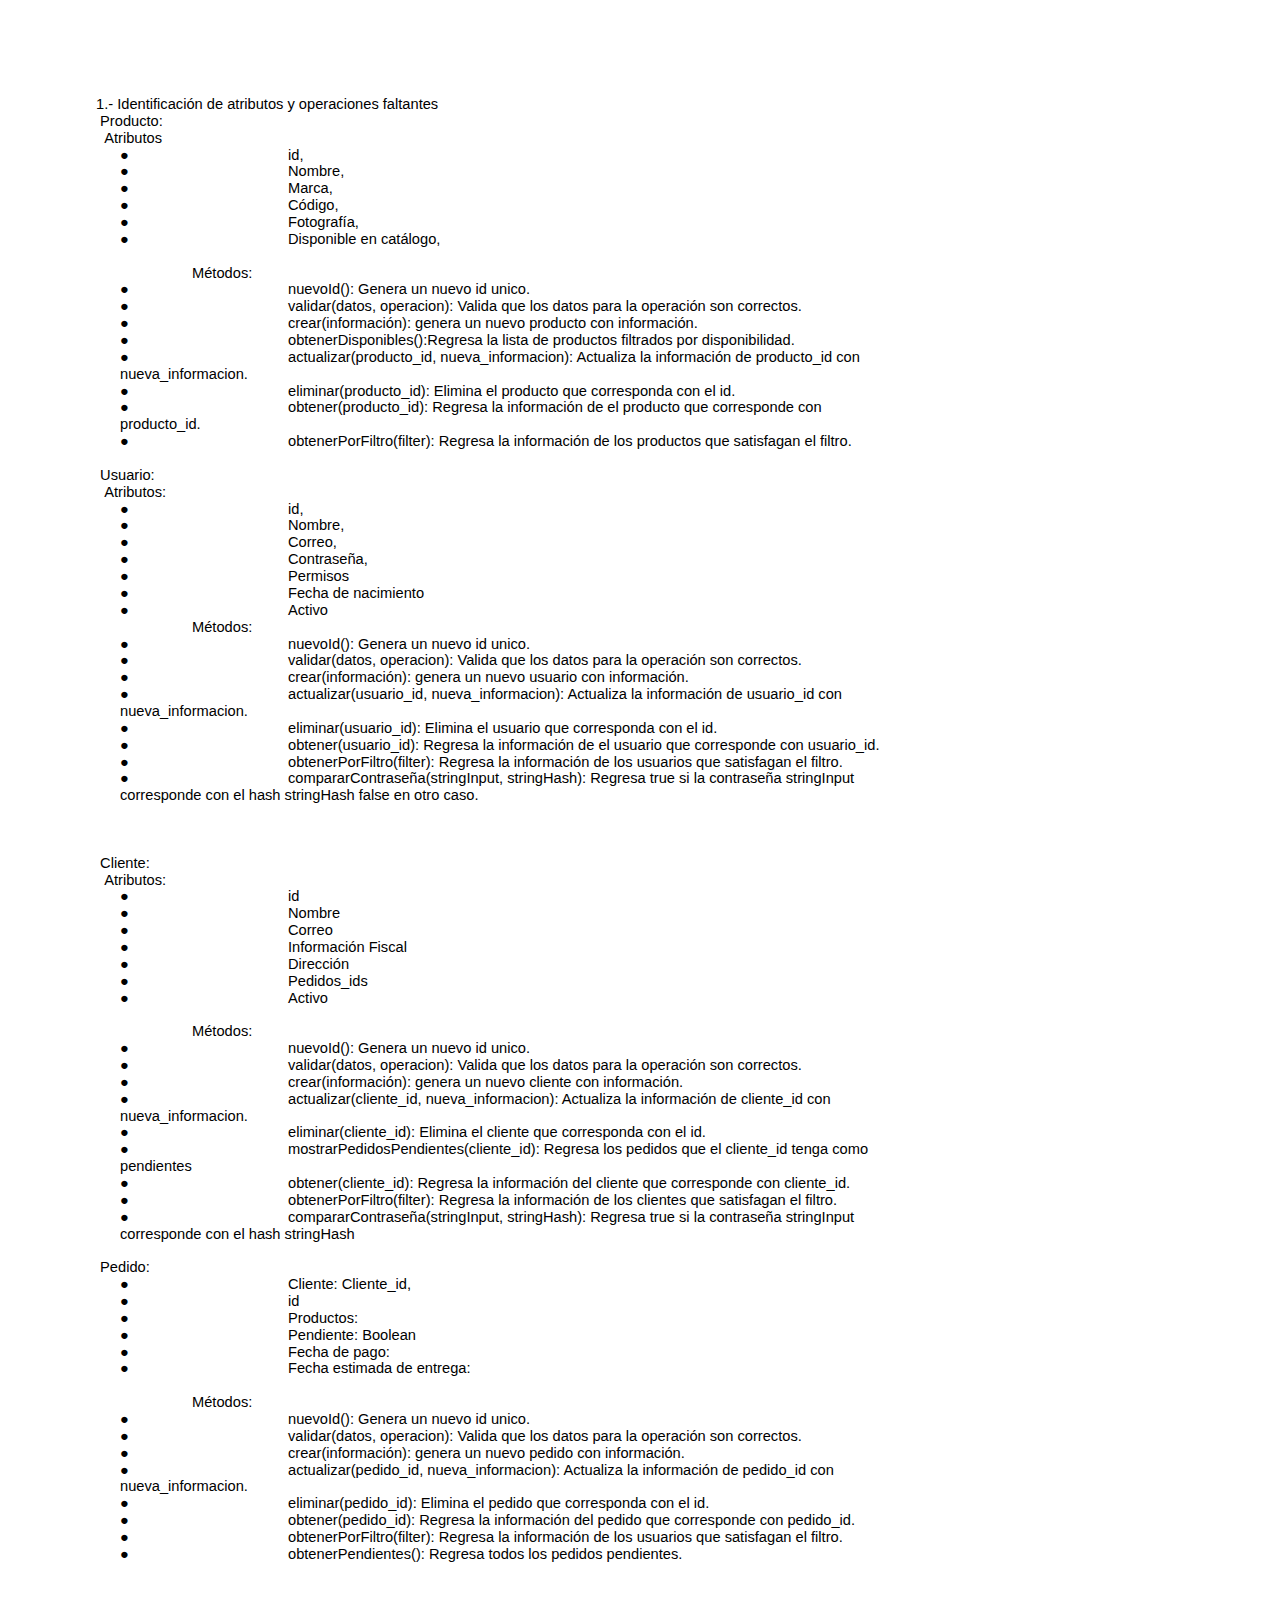
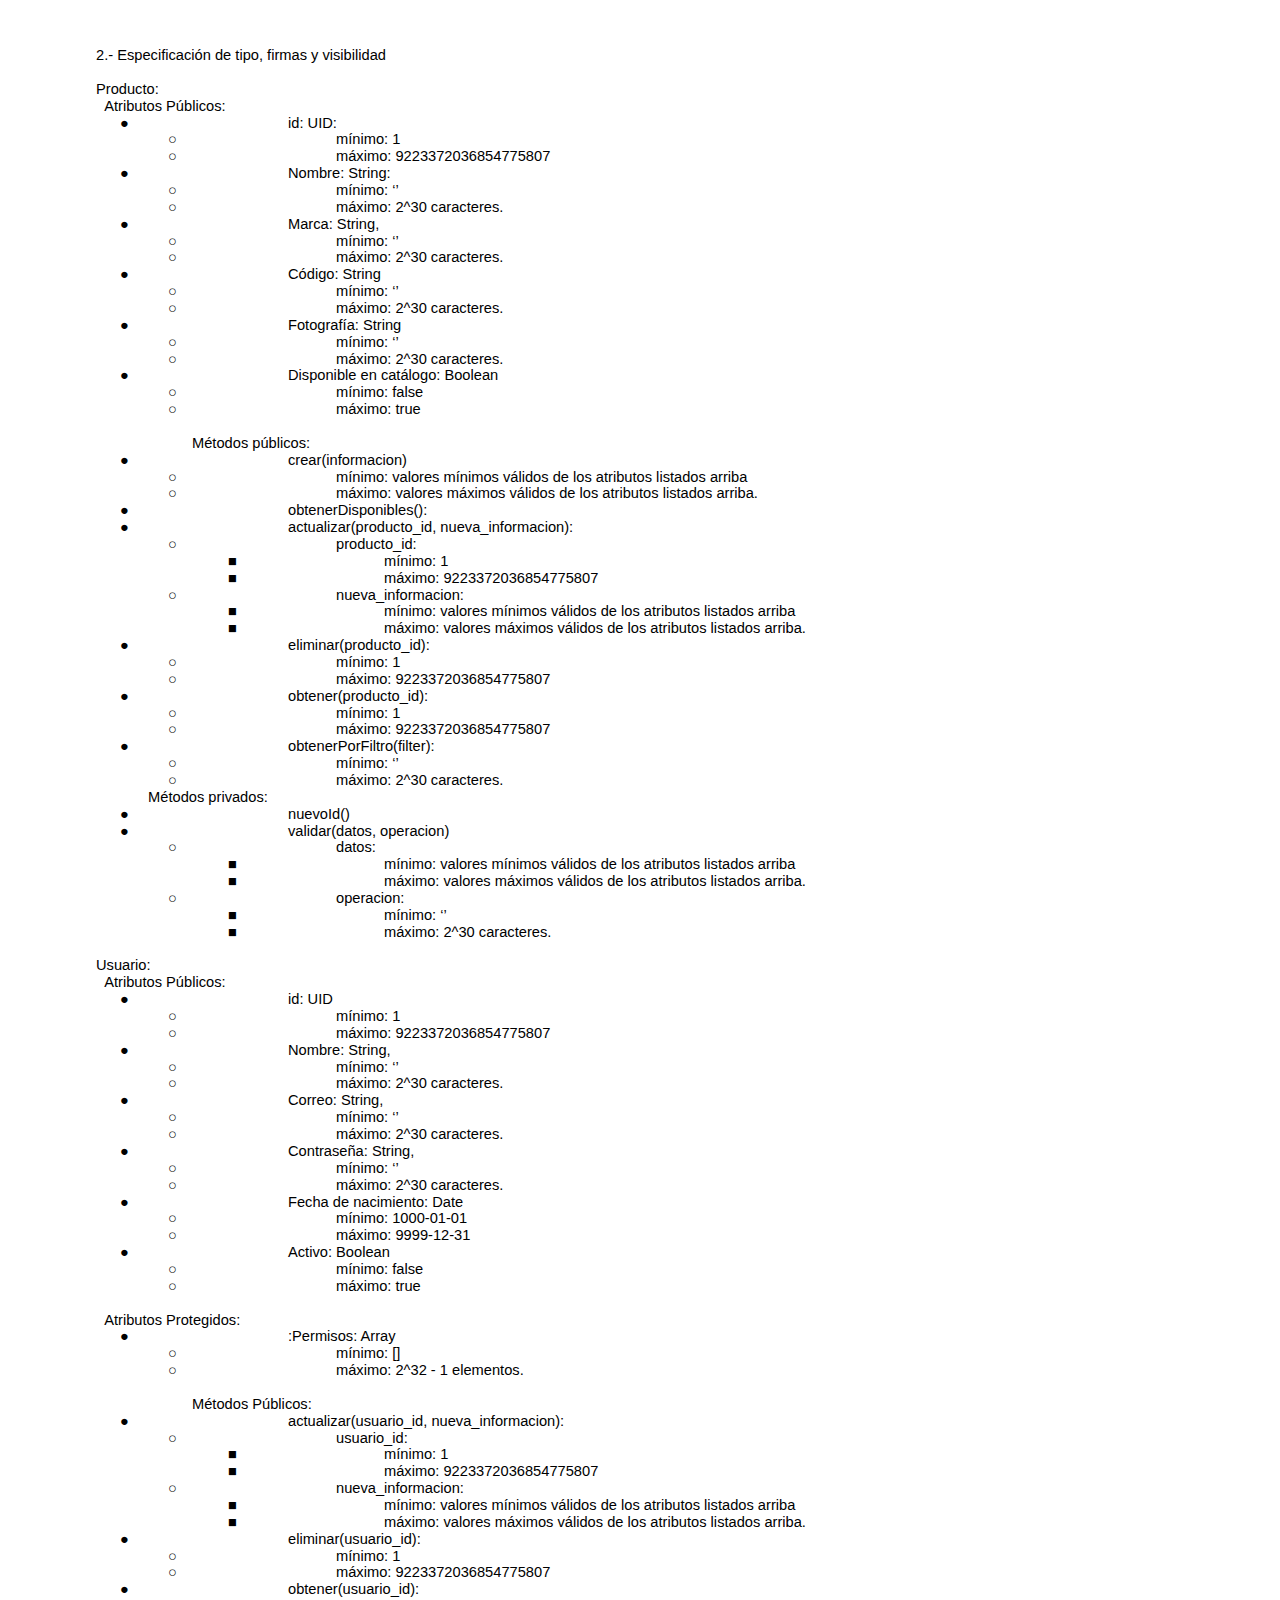
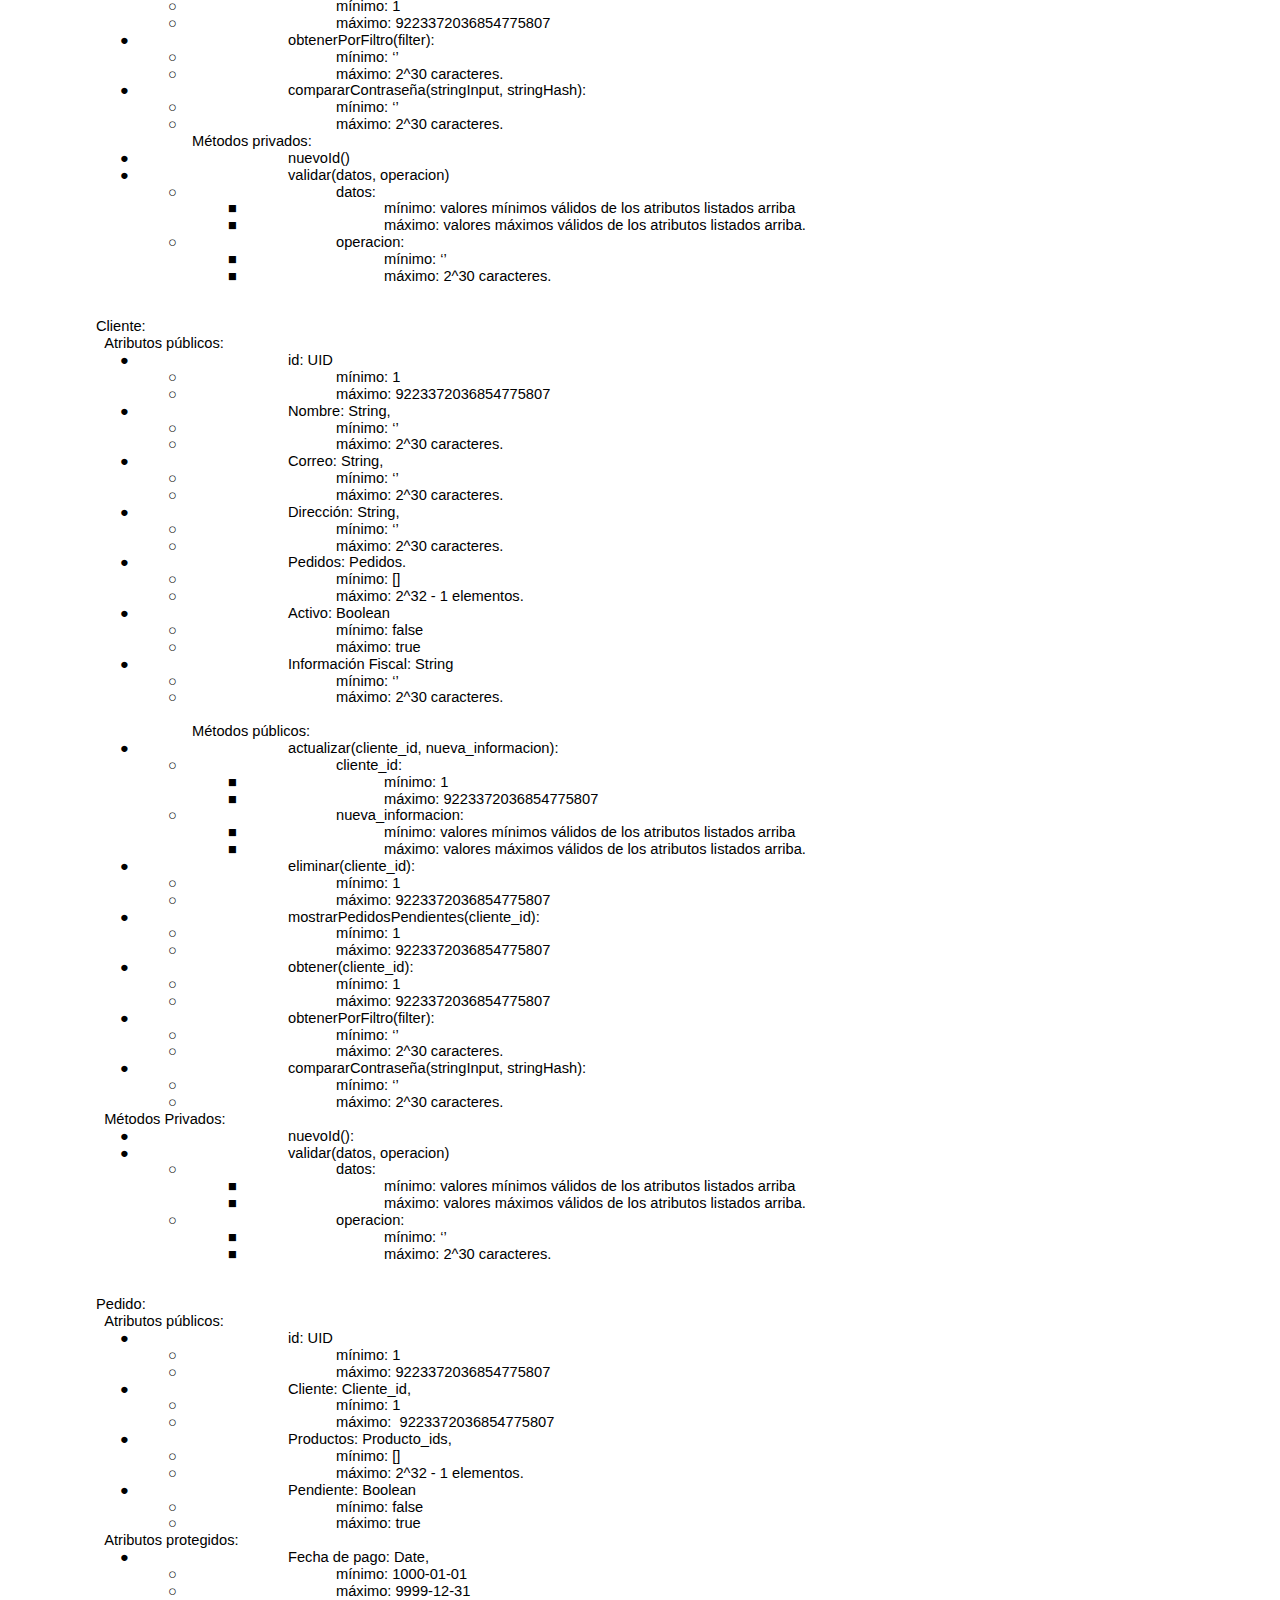
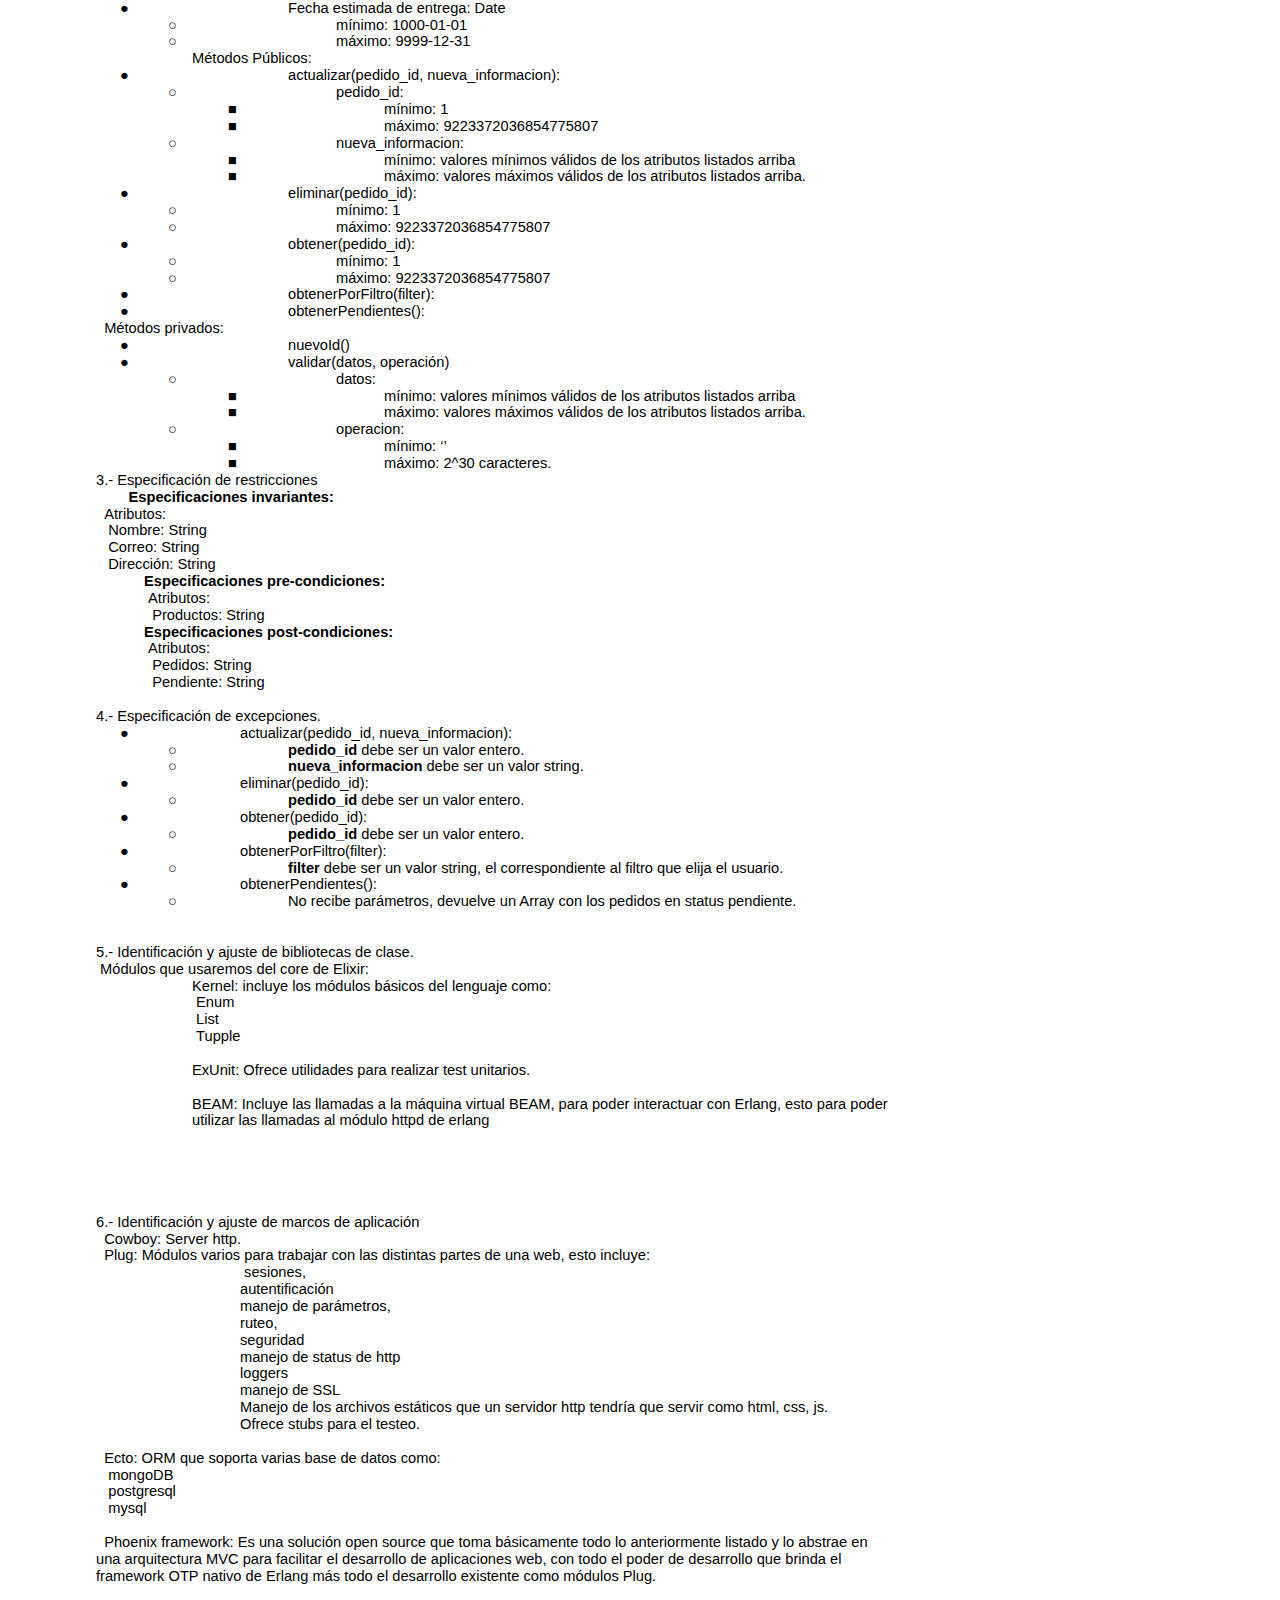
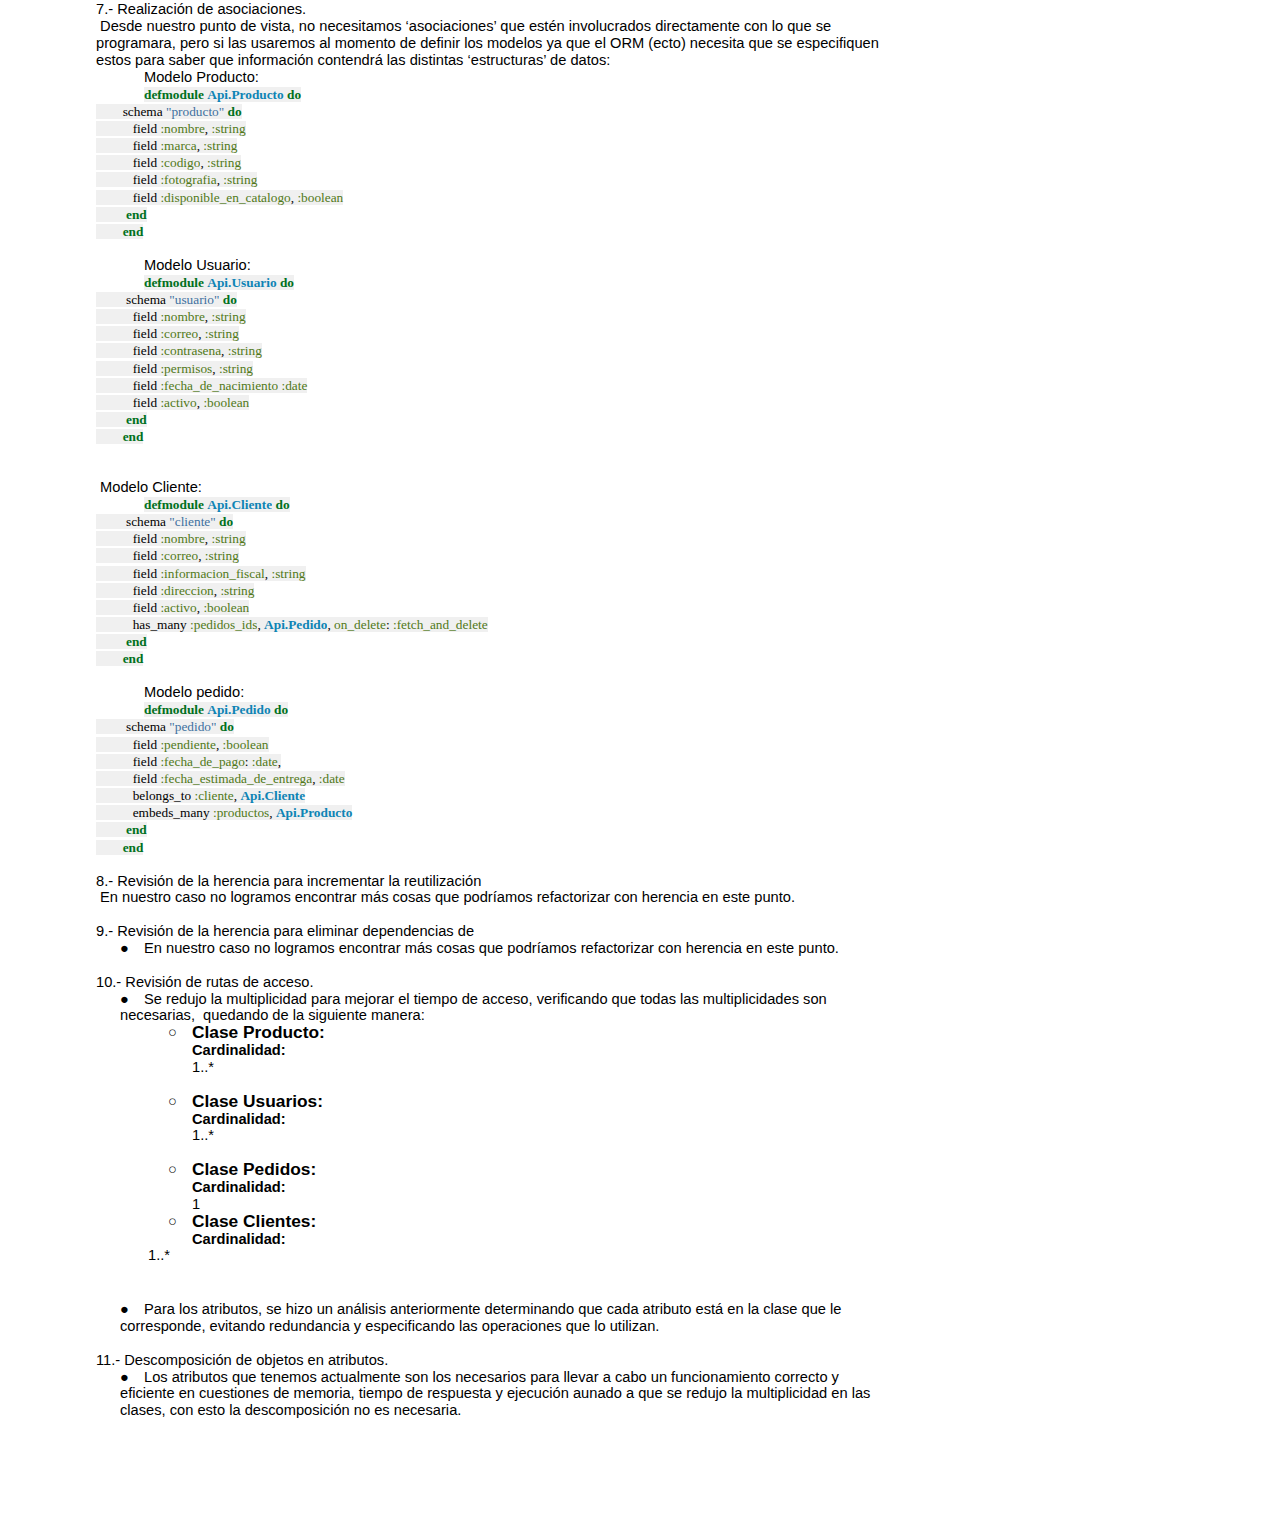
<file: htmls/actividadesdeldiseñodeobjetos.html>
<?xml version="1.0" encoding="UTF-8"?>
<!DOCTYPE html PUBLIC "-//W3C//DTD XHTML 1.1 plus MathML 2.0//EN" "http://www.w3.org/Math/DTD/mathml2/xhtml-math11-f.dtd"><html xmlns="http://www.w3.org/1999/xhtml"><!--This file was converted to xhtml by LibreOffice - see http://cgit.freedesktop.org/libreoffice/core/tree/filter/source/xslt for the code.--><head profile="http://dublincore.org/documents/dcmi-terms/"><meta http-equiv="Content-Type" content="application/xhtml+xml; charset=utf-8"/><meta name="DCTERMS.title" content="" xml:lang="en-US"/><meta name="DCTERMS.language" content="en-US" scheme="DCTERMS.RFC4646"/><meta name="DCTERMS.source" content="http://xml.openoffice.org/odf2xhtml"/><meta name="DCTERMS.creator" content=""/><meta name="DCTERMS.contributor" content=""/><meta name="DCTERMS.provenance" content="" xml:lang="en-US"/><meta name="DCTERMS.subject" content="," xml:lang="en-US"/><link rel="schema.DC" href="http://purl.org/dc/elements/1.1/" hreflang="en"/><link rel="schema.DCTERMS" href="http://purl.org/dc/terms/" hreflang="en"/><link rel="schema.DCTYPE" href="http://purl.org/dc/dcmitype/" hreflang="en"/><link rel="schema.DCAM" href="http://purl.org/dc/dcam/" hreflang="en"/><style type="text/css">
	@page {  }
	table { border-collapse:collapse; border-spacing:0; empty-cells:show }
	td, th { vertical-align:top; font-size:12pt;}
	h1, h2, h3, h4, h5, h6 { clear:both }
	ol, ul { margin:0; padding:0;}
	li { list-style: none; margin:0; padding:0;}
	<!-- "li span.odfLiEnd" - IE 7 issue-->
	li span. { clear: both; line-height:0; width:0; height:0; margin:0; padding:0; }
	span.footnodeNumber { padding-right:1em; }
	span.annotation_style_by_filter { font-size:95%; font-family:Arial; background-color:#fff000;  margin:0; border:0; padding:0;  }
	* { margin:0;}
	.P1 { color:#000000; font-size:11pt; font-style:normal; font-weight:normal; line-height:115%; margin-bottom:0cm; margin-left:0cm; margin-right:0cm; margin-top:0cm; text-align:left ! important; text-indent:0cm; font-family:Arial; text-decoration:none ! important; writing-mode:lr-tb; }
	.P10 { color:#000000; font-size:11pt; font-style:normal; font-weight:normal; line-height:115%; margin-bottom:0cm; margin-left:0cm; margin-right:0cm; margin-top:0cm; text-align:left ! important; text-indent:0cm; font-family:Arial; text-decoration:none ! important; writing-mode:lr-tb; }
	.P11 { color:#000000; font-size:11pt; font-style:normal; font-weight:normal; line-height:115%; margin-bottom:0cm; margin-left:0cm; margin-right:0cm; margin-top:0cm; text-align:left ! important; text-indent:0cm; font-family:Arial; text-decoration:none ! important; writing-mode:lr-tb; }
	.P12 { color:#000000; font-size:11pt; font-style:normal; font-weight:normal; line-height:115%; margin-bottom:0cm; margin-left:0cm; margin-right:0cm; margin-top:0cm; text-align:left ! important; text-indent:0cm; font-family:Arial; text-decoration:none ! important; writing-mode:lr-tb; }
	.P13 { color:#000000; font-size:11pt; font-style:normal; font-weight:normal; line-height:115%; margin-bottom:0cm; margin-left:0cm; margin-right:0cm; margin-top:0cm; text-align:left ! important; text-indent:0cm; font-family:Arial; text-decoration:none ! important; writing-mode:lr-tb; }
	.P14 { color:#000000; font-size:11pt; font-style:normal; font-weight:normal; line-height:115%; margin-bottom:0cm; margin-left:0cm; margin-right:0cm; margin-top:0cm; text-align:left ! important; text-indent:0cm; font-family:Arial; text-decoration:none ! important; writing-mode:lr-tb; }
	.P15 { color:#000000; font-size:11pt; font-style:normal; font-weight:normal; line-height:115%; margin-bottom:0cm; margin-left:0cm; margin-right:0cm; margin-top:0cm; text-align:left ! important; text-indent:0cm; font-family:Arial; text-decoration:none ! important; writing-mode:lr-tb; }
	.P16 { color:#000000; font-size:11pt; font-style:normal; font-weight:normal; line-height:115%; margin-bottom:0cm; margin-left:0cm; margin-right:0cm; margin-top:0cm; text-align:left ! important; text-indent:0cm; font-family:Arial; text-decoration:none ! important; writing-mode:lr-tb; }
	.P17 { color:#000000; font-size:11pt; font-style:normal; font-weight:normal; line-height:115%; margin-bottom:0cm; margin-left:0cm; margin-right:0cm; margin-top:0cm; text-align:left ! important; text-indent:0cm; font-family:Arial; text-decoration:none ! important; writing-mode:lr-tb; }
	.P18 { color:#000000; font-size:11pt; font-style:normal; font-weight:normal; line-height:115%; margin-bottom:0cm; margin-left:0cm; margin-right:0cm; margin-top:0cm; text-align:left ! important; text-indent:0cm; font-family:Arial; text-decoration:none ! important; writing-mode:lr-tb; }
	.P19 { color:#000000; font-size:11pt; font-style:normal; font-weight:normal; line-height:115%; margin-bottom:0cm; margin-left:0cm; margin-right:0cm; margin-top:0cm; text-align:left ! important; text-indent:0cm; font-family:Arial; text-decoration:none ! important; writing-mode:lr-tb; }
	.P2 { color:#000000; font-size:11pt; font-style:normal; font-weight:normal; line-height:115%; margin-bottom:0cm; margin-left:1.27cm; margin-right:0cm; margin-top:0cm; text-align:left ! important; text-indent:1.27cm; font-family:Arial; text-decoration:none ! important; writing-mode:lr-tb; }
	.P20 { color:#000000; font-size:11pt; font-style:normal; font-weight:normal; line-height:115%; margin-bottom:0cm; margin-left:0cm; margin-right:0cm; margin-top:0cm; text-align:left ! important; text-indent:0cm; font-family:Arial; text-decoration:none ! important; writing-mode:lr-tb; }
	.P21 { color:#000000; font-size:11pt; font-style:normal; font-weight:normal; line-height:115%; margin-bottom:0cm; margin-left:0cm; margin-right:0cm; margin-top:0cm; text-align:left ! important; text-indent:0cm; font-family:Arial; text-decoration:none ! important; writing-mode:lr-tb; }
	.P22 { color:#000000; font-size:11pt; font-style:normal; font-weight:normal; line-height:115%; margin-bottom:0cm; margin-left:0cm; margin-right:0cm; margin-top:0cm; text-align:left ! important; text-indent:0cm; font-family:Arial; text-decoration:none ! important; writing-mode:lr-tb; }
	.P23 { color:#000000; font-size:11pt; font-style:normal; font-weight:normal; line-height:115%; margin-bottom:0cm; margin-left:0cm; margin-right:0cm; margin-top:0cm; text-align:left ! important; text-indent:0cm; font-family:Arial; text-decoration:none ! important; writing-mode:lr-tb; }
	.P24 { color:#000000; font-size:11pt; font-style:normal; font-weight:normal; line-height:115%; margin-bottom:0cm; margin-left:0cm; margin-right:0cm; margin-top:0cm; text-align:left ! important; text-indent:0cm; font-family:Arial; text-decoration:none ! important; writing-mode:lr-tb; }
	.P25 { color:#000000; font-size:11pt; font-style:normal; font-weight:normal; line-height:115%; margin-bottom:0cm; margin-left:0cm; margin-right:0cm; margin-top:0cm; text-align:left ! important; text-indent:0cm; font-family:Arial; text-decoration:none ! important; writing-mode:lr-tb; }
	.P26 { color:#000000; font-size:11pt; font-style:normal; font-weight:normal; line-height:115%; margin-bottom:0cm; margin-left:0cm; margin-right:0cm; margin-top:0cm; text-align:left ! important; text-indent:0cm; font-family:Arial; text-decoration:none ! important; writing-mode:lr-tb; }
	.P27 { color:#000000; font-size:11pt; font-style:normal; font-weight:normal; line-height:115%; margin-bottom:0cm; margin-left:0cm; margin-right:0cm; margin-top:0cm; text-align:left ! important; text-indent:0cm; font-family:Arial; text-decoration:none ! important; writing-mode:lr-tb; }
	.P28 { color:#000000; font-size:11pt; font-style:normal; font-weight:normal; line-height:115%; margin-bottom:0cm; margin-left:0cm; margin-right:0cm; margin-top:0cm; text-align:left ! important; text-indent:0cm; font-family:Arial; text-decoration:none ! important; writing-mode:lr-tb; }
	.P29 { color:#000000; font-size:11pt; font-style:normal; font-weight:normal; line-height:115%; margin-bottom:0cm; margin-left:0cm; margin-right:0cm; margin-top:0cm; text-align:left ! important; text-indent:0cm; font-family:Arial; text-decoration:none ! important; writing-mode:lr-tb; }
	.P3 { color:#000000; font-size:11pt; font-style:normal; font-weight:normal; line-height:115%; margin-bottom:0cm; margin-left:2.54cm; margin-right:0cm; margin-top:0cm; text-align:left ! important; text-indent:1.27cm; font-family:Arial; text-decoration:none ! important; writing-mode:lr-tb; }
	.P30 { color:#000000; font-size:11pt; font-style:normal; font-weight:normal; line-height:115%; margin-bottom:0cm; margin-left:0cm; margin-right:0cm; margin-top:0cm; text-align:left ! important; text-indent:0cm; font-family:Arial; text-decoration:none ! important; writing-mode:lr-tb; }
	.P31 { color:#000000; font-size:11pt; font-style:normal; font-weight:normal; line-height:115%; margin-bottom:0cm; margin-left:0cm; margin-right:0cm; margin-top:0cm; text-align:left ! important; text-indent:0cm; font-family:Arial; text-decoration:none ! important; writing-mode:lr-tb; }
	.P32 { color:#000000; font-size:11pt; font-style:normal; font-weight:normal; line-height:115%; margin-bottom:0cm; margin-left:0cm; margin-right:0cm; margin-top:0cm; text-align:left ! important; text-indent:0cm; font-family:Arial; text-decoration:none ! important; writing-mode:lr-tb; }
	.P4 { color:#000000; font-size:11pt; font-style:normal; font-weight:normal; line-height:115%; margin-bottom:0cm; margin-left:3.81cm; margin-right:0cm; margin-top:0cm; text-align:left ! important; text-indent:0cm; font-family:Arial; text-decoration:none ! important; writing-mode:lr-tb; }
	.P5 { color:#000000; font-size:11pt; font-style:normal; font-weight:normal; line-height:115%; margin-bottom:0cm; margin-left:0cm; margin-right:0cm; margin-top:0cm; text-align:left ! important; text-indent:1.27cm; font-family:Arial; text-decoration:none ! important; writing-mode:lr-tb; }
	.P6 { color:#000000; font-size:11pt; font-style:normal; font-weight:normal; line-height:117%; margin-bottom:0cm; margin-left:0cm; margin-right:0cm; margin-top:0cm; text-align:left ! important; text-indent:1.27cm; font-family:Arial; text-decoration:none ! important; writing-mode:lr-tb; }
	.P7 { color:#000000; font-size:11pt; font-style:normal; font-weight:normal; line-height:115%; margin-bottom:0cm; margin-left:2.54cm; margin-right:0cm; margin-top:0cm; text-align:left ! important; text-indent:0cm; font-family:Arial; text-decoration:none ! important; writing-mode:lr-tb; }
	.P8 { color:#000000; font-size:13pt; font-style:normal; font-weight:bold; line-height:115%; margin-bottom:0cm; margin-left:2.54cm; margin-right:0cm; margin-top:0cm; text-align:left ! important; text-indent:0cm; font-family:Arial; text-decoration:none ! important; writing-mode:lr-tb; }
	.P9 { color:#000000; font-size:11pt; font-style:normal; font-weight:normal; line-height:115%; margin-bottom:0cm; margin-left:1.27cm; margin-right:0cm; margin-top:0cm; text-align:left ! important; text-indent:0cm; font-family:Arial; text-decoration:none ! important; writing-mode:lr-tb; }
	.List10Level0 { text-decoration:none ! important; }
	.List10Level1 { text-decoration:none ! important; }
	.List10Level2 { text-decoration:none ! important; }
	.List10Level3 { text-decoration:none ! important; }
	.List10Level4 { text-decoration:none ! important; }
	.List10Level5 { text-decoration:none ! important; }
	.List10Level6 { text-decoration:none ! important; }
	.List10Level7 { text-decoration:none ! important; }
	.List10Level8 { text-decoration:none ! important; }
	.List11Level0 { text-decoration:none ! important; }
	.List11Level1 { text-decoration:none ! important; }
	.List11Level2 { text-decoration:none ! important; }
	.List11Level3 { text-decoration:none ! important; }
	.List11Level4 { text-decoration:none ! important; }
	.List11Level5 { text-decoration:none ! important; }
	.List11Level6 { text-decoration:none ! important; }
	.List11Level7 { text-decoration:none ! important; }
	.List11Level8 { text-decoration:none ! important; }
	.List12Level0 { text-decoration:none ! important; }
	.List12Level1 { text-decoration:none ! important; }
	.List12Level2 { text-decoration:none ! important; }
	.List12Level3 { text-decoration:none ! important; }
	.List12Level4 { text-decoration:none ! important; }
	.List12Level5 { text-decoration:none ! important; }
	.List12Level6 { text-decoration:none ! important; }
	.List12Level7 { text-decoration:none ! important; }
	.List12Level8 { text-decoration:none ! important; }
	.List13Level0 { text-decoration:none ! important; }
	.List13Level1 { text-decoration:none ! important; }
	.List13Level2 { text-decoration:none ! important; }
	.List13Level3 { text-decoration:none ! important; }
	.List13Level4 { text-decoration:none ! important; }
	.List13Level5 { text-decoration:none ! important; }
	.List13Level6 { text-decoration:none ! important; }
	.List13Level7 { text-decoration:none ! important; }
	.List13Level8 { text-decoration:none ! important; }
	.List14Level0 { text-decoration:none ! important; }
	.List14Level1 { text-decoration:none ! important; }
	.List14Level2 { text-decoration:none ! important; }
	.List14Level3 { text-decoration:none ! important; }
	.List14Level4 { text-decoration:none ! important; }
	.List14Level5 { text-decoration:none ! important; }
	.List14Level6 { text-decoration:none ! important; }
	.List14Level7 { text-decoration:none ! important; }
	.List14Level8 { text-decoration:none ! important; }
	.List15Level0 { text-decoration:none ! important; }
	.List15Level1 { text-decoration:none ! important; }
	.List15Level2 { text-decoration:none ! important; }
	.List15Level3 { text-decoration:none ! important; }
	.List15Level4 { text-decoration:none ! important; }
	.List15Level5 { text-decoration:none ! important; }
	.List15Level6 { text-decoration:none ! important; }
	.List15Level7 { text-decoration:none ! important; }
	.List15Level8 { text-decoration:none ! important; }
	.List16Level0 { text-decoration:none ! important; }
	.List16Level1 { text-decoration:none ! important; }
	.List16Level2 { text-decoration:none ! important; }
	.List16Level3 { text-decoration:none ! important; }
	.List16Level4 { text-decoration:none ! important; }
	.List16Level5 { text-decoration:none ! important; }
	.List16Level6 { text-decoration:none ! important; }
	.List16Level7 { text-decoration:none ! important; }
	.List16Level8 { text-decoration:none ! important; }
	.List17Level0 { text-decoration:none ! important; }
	.List17Level1 { text-decoration:none ! important; }
	.List17Level2 { text-decoration:none ! important; }
	.List17Level3 { text-decoration:none ! important; }
	.List17Level4 { text-decoration:none ! important; }
	.List17Level5 { text-decoration:none ! important; }
	.List17Level6 { text-decoration:none ! important; }
	.List17Level7 { text-decoration:none ! important; }
	.List17Level8 { text-decoration:none ! important; }
	.List18Level0 { text-decoration:none ! important; }
	.List18Level1 { text-decoration:none ! important; }
	.List18Level2 { text-decoration:none ! important; }
	.List18Level3 { text-decoration:none ! important; }
	.List18Level4 { text-decoration:none ! important; }
	.List18Level5 { text-decoration:none ! important; }
	.List18Level6 { text-decoration:none ! important; }
	.List18Level7 { text-decoration:none ! important; }
	.List18Level8 { text-decoration:none ! important; }
	.List19Level0 { text-decoration:none ! important; }
	.List19Level1 { text-decoration:none ! important; }
	.List19Level2 { text-decoration:none ! important; }
	.List19Level3 { text-decoration:none ! important; }
	.List19Level4 { text-decoration:none ! important; }
	.List19Level5 { text-decoration:none ! important; }
	.List19Level6 { text-decoration:none ! important; }
	.List19Level7 { text-decoration:none ! important; }
	.List19Level8 { text-decoration:none ! important; }
	.List1Level0 { text-decoration:none ! important; }
	.List1Level1 { text-decoration:none ! important; }
	.List1Level2 { text-decoration:none ! important; }
	.List1Level3 { text-decoration:none ! important; }
	.List1Level4 { text-decoration:none ! important; }
	.List1Level5 { text-decoration:none ! important; }
	.List1Level6 { text-decoration:none ! important; }
	.List1Level7 { text-decoration:none ! important; }
	.List1Level8 { text-decoration:none ! important; }
	.List20Level0 { text-decoration:none ! important; }
	.List20Level1 { text-decoration:none ! important; }
	.List20Level2 { text-decoration:none ! important; }
	.List20Level3 { text-decoration:none ! important; }
	.List20Level4 { text-decoration:none ! important; }
	.List20Level5 { text-decoration:none ! important; }
	.List20Level6 { text-decoration:none ! important; }
	.List20Level7 { text-decoration:none ! important; }
	.List20Level8 { text-decoration:none ! important; }
	.List21Level0 { text-decoration:none ! important; }
	.List21Level1 { text-decoration:none ! important; }
	.List21Level2 { text-decoration:none ! important; }
	.List21Level3 { text-decoration:none ! important; }
	.List21Level4 { text-decoration:none ! important; }
	.List21Level5 { text-decoration:none ! important; }
	.List21Level6 { text-decoration:none ! important; }
	.List21Level7 { text-decoration:none ! important; }
	.List21Level8 { text-decoration:none ! important; }
	.List2Level0 { text-decoration:none ! important; }
	.List2Level1 { text-decoration:none ! important; }
	.List2Level2 { text-decoration:none ! important; }
	.List2Level3 { text-decoration:none ! important; }
	.List2Level4 { text-decoration:none ! important; }
	.List2Level5 { text-decoration:none ! important; }
	.List2Level6 { text-decoration:none ! important; }
	.List2Level7 { text-decoration:none ! important; }
	.List2Level8 { text-decoration:none ! important; }
	.List3Level0 { text-decoration:none ! important; }
	.List3Level1 { text-decoration:none ! important; }
	.List3Level2 { text-decoration:none ! important; }
	.List3Level3 { text-decoration:none ! important; }
	.List3Level4 { text-decoration:none ! important; }
	.List3Level5 { text-decoration:none ! important; }
	.List3Level6 { text-decoration:none ! important; }
	.List3Level7 { text-decoration:none ! important; }
	.List3Level8 { text-decoration:none ! important; }
	.List4Level0 { text-decoration:none ! important; }
	.List4Level1 { text-decoration:none ! important; }
	.List4Level2 { text-decoration:none ! important; }
	.List4Level3 { text-decoration:none ! important; }
	.List4Level4 { text-decoration:none ! important; }
	.List4Level5 { text-decoration:none ! important; }
	.List4Level6 { text-decoration:none ! important; }
	.List4Level7 { text-decoration:none ! important; }
	.List4Level8 { text-decoration:none ! important; }
	.List5Level0 { text-decoration:none ! important; }
	.List5Level1 { text-decoration:none ! important; }
	.List5Level2 { text-decoration:none ! important; }
	.List5Level3 { text-decoration:none ! important; }
	.List5Level4 { text-decoration:none ! important; }
	.List5Level5 { text-decoration:none ! important; }
	.List5Level6 { text-decoration:none ! important; }
	.List5Level7 { text-decoration:none ! important; }
	.List5Level8 { text-decoration:none ! important; }
	.List6Level0 { text-decoration:none ! important; }
	.List6Level1 { text-decoration:none ! important; }
	.List6Level2 { text-decoration:none ! important; }
	.List6Level3 { text-decoration:none ! important; }
	.List6Level4 { text-decoration:none ! important; }
	.List6Level5 { text-decoration:none ! important; }
	.List6Level6 { text-decoration:none ! important; }
	.List6Level7 { text-decoration:none ! important; }
	.List6Level8 { text-decoration:none ! important; }
	.List7Level0 { text-decoration:none ! important; }
	.List7Level1 { text-decoration:none ! important; }
	.List7Level2 { text-decoration:none ! important; }
	.List7Level3 { text-decoration:none ! important; }
	.List7Level4 { text-decoration:none ! important; }
	.List7Level5 { text-decoration:none ! important; }
	.List7Level6 { text-decoration:none ! important; }
	.List7Level7 { text-decoration:none ! important; }
	.List7Level8 { text-decoration:none ! important; }
	.List8Level0 { text-decoration:none ! important; }
	.List8Level1 { text-decoration:none ! important; }
	.List8Level2 { text-decoration:none ! important; }
	.List8Level3 { text-decoration:none ! important; }
	.List8Level4 { text-decoration:none ! important; }
	.List8Level5 { text-decoration:none ! important; }
	.List8Level6 { text-decoration:none ! important; }
	.List8Level7 { text-decoration:none ! important; }
	.List8Level8 { text-decoration:none ! important; }
	.List9Level0 { text-decoration:none ! important; }
	.List9Level1 { text-decoration:none ! important; }
	.List9Level2 { text-decoration:none ! important; }
	.List9Level3 { text-decoration:none ! important; }
	.List9Level4 { text-decoration:none ! important; }
	.List9Level5 { text-decoration:none ! important; }
	.List9Level6 { text-decoration:none ! important; }
	.List9Level7 { text-decoration:none ! important; }
	.List9Level8 { text-decoration:none ! important; }
	.T1 { font-weight:bold; }
	.T2 { color:#007020; font-family:Consolas; font-size:10pt; font-weight:bold; background-color:#f0f0f0; }
	.T3 { font-family:Consolas; font-size:10pt; background-color:#f0f0f0; }
	.T4 { color:#0e84b5; font-family:Consolas; font-size:10pt; font-weight:bold; background-color:#f0f0f0; }
	.T5 { color:#4070a0; font-family:Consolas; font-size:10pt; background-color:#f0f0f0; }
	.T6 { color:#517918; font-family:Consolas; font-size:10pt; background-color:#f0f0f0; }
	.T7 { font-size:13pt; font-weight:bold; }
	<!-- ODF styles with no properties representable as CSS -->
	 { }
	</style></head><body dir="ltr" style="max-width:21.006cm;margin-top:2.54cm; margin-bottom:2.54cm; margin-left:2.54cm; margin-right:2.54cm; border-style:none; padding:0cm; writing-mode:lr-tb; "><p class="P11">1.- Identificación de atributos y operaciones faltantes</p><p class="P1"><span> Producto:</span></p><p class="P1"><span> </span><span> Atributos</span></p><ul><li><p class="P12" style="margin-left:0.635cm;"><span class="List1Level0" style="display:block;float:left;min-width:4.445cm;">●</span>id,<span class="odfLiEnd"/> </p></li><li><p class="P12" style="margin-left:0.635cm;"><span class="List1Level0" style="display:block;float:left;min-width:4.445cm;">●</span>Nombre,<span class="odfLiEnd"/> </p></li><li><p class="P12" style="margin-left:0.635cm;"><span class="List1Level0" style="display:block;float:left;min-width:4.445cm;">●</span>Marca, <span class="odfLiEnd"/> </p></li><li><p class="P12" style="margin-left:0.635cm;"><span class="List1Level0" style="display:block;float:left;min-width:4.445cm;">●</span>Código, <span class="odfLiEnd"/> </p></li><li><p class="P12" style="margin-left:0.635cm;"><span class="List1Level0" style="display:block;float:left;min-width:4.445cm;">●</span>Fotografía,<span class="odfLiEnd"/> </p></li><li><p class="P12" style="margin-left:0.635cm;"><span class="List1Level0" style="display:block;float:left;min-width:4.445cm;">●</span>Disponible en catálogo,<span class="odfLiEnd"/> </p></li></ul><p class="P2"> </p><p class="P2">Métodos:</p><ul><li><p class="P13" style="margin-left:0.635cm;"><span class="List2Level0" style="display:block;float:left;min-width:4.445cm;">●</span>nuevoId(): Genera un nuevo id unico.<span class="odfLiEnd"/> </p></li><li><p class="P13" style="margin-left:0.635cm;"><span class="List2Level0" style="display:block;float:left;min-width:4.445cm;">●</span>validar(datos, operacion): Valida que los datos para la operación son correctos.<span class="odfLiEnd"/> </p></li><li><p class="P13" style="margin-left:0.635cm;"><span class="List2Level0" style="display:block;float:left;min-width:4.445cm;">●</span>crear(información): genera un nuevo producto con información.<span class="odfLiEnd"/> </p></li></ul><ul><li><p class="P14" style="margin-left:0.635cm;"><span class="List3Level0" style="display:block;float:left;min-width:4.445cm;">●</span>obtenerDisponibles():Regresa la lista de productos filtrados por disponibilidad.<span class="odfLiEnd"/> </p></li><li><p class="P14" style="margin-left:0.635cm;"><span class="List3Level0" style="display:block;float:left;min-width:4.445cm;">●</span>actualizar(producto_id, nueva_informacion): Actualiza la información de producto_id con nueva_informacion.<span class="odfLiEnd"/> </p></li><li><p class="P14" style="margin-left:0.635cm;"><span class="List3Level0" style="display:block;float:left;min-width:4.445cm;">●</span>eliminar(producto_id): Elimina el producto que corresponda con el id.<span class="odfLiEnd"/> </p></li><li><p class="P14" style="margin-left:0.635cm;"><span class="List3Level0" style="display:block;float:left;min-width:4.445cm;">●</span>obtener(producto_id): Regresa la información de el producto que corresponde con producto_id.<span class="odfLiEnd"/> </p></li><li><p class="P14" style="margin-left:0.635cm;"><span class="List3Level0" style="display:block;float:left;min-width:4.445cm;">●</span>obtenerPorFiltro(filter): Regresa la información de los productos que satisfagan el filtro.<span class="odfLiEnd"/> </p></li></ul><p class="P3"> </p><p class="P1"><span> Usuario:</span></p><p class="P1"><span> </span><span> Atributos:</span></p><ul><li><p class="P15" style="margin-left:0.635cm;"><span class="List4Level0" style="display:block;float:left;min-width:4.445cm;">●</span>id,<span class="odfLiEnd"/> </p></li><li><p class="P15" style="margin-left:0.635cm;"><span class="List4Level0" style="display:block;float:left;min-width:4.445cm;">●</span>Nombre,<span class="odfLiEnd"/> </p></li><li><p class="P15" style="margin-left:0.635cm;"><span class="List4Level0" style="display:block;float:left;min-width:4.445cm;">●</span>Correo,<span class="odfLiEnd"/> </p></li><li><p class="P15" style="margin-left:0.635cm;"><span class="List4Level0" style="display:block;float:left;min-width:4.445cm;">●</span>Contraseña,<span class="odfLiEnd"/> </p></li><li><p class="P15" style="margin-left:0.635cm;"><span class="List4Level0" style="display:block;float:left;min-width:4.445cm;">●</span>Permisos<span class="odfLiEnd"/> </p></li><li><p class="P15" style="margin-left:0.635cm;"><span class="List4Level0" style="display:block;float:left;min-width:4.445cm;">●</span>Fecha de nacimiento<span class="odfLiEnd"/> </p></li><li><p class="P15" style="margin-left:0.635cm;"><span class="List4Level0" style="display:block;float:left;min-width:4.445cm;">●</span>Activo<span class="odfLiEnd"/> </p></li></ul><p class="P2">Métodos:</p><ul><li><p class="P13" style="margin-left:0.635cm;"><span class="List2Level0" style="display:block;float:left;min-width:4.445cm;">●</span>nuevoId(): Genera un nuevo id unico.<span class="odfLiEnd"/> </p></li><li><p class="P13" style="margin-left:0.635cm;"><span class="List2Level0" style="display:block;float:left;min-width:4.445cm;">●</span>validar(datos, operacion): Valida que los datos para la operación son correctos.<span class="odfLiEnd"/> </p></li><li><p class="P13" style="margin-left:0.635cm;"><span class="List2Level0" style="display:block;float:left;min-width:4.445cm;">●</span>crear(información): genera un nuevo usuario con información.<span class="odfLiEnd"/> </p></li></ul><ul><li><p class="P16" style="margin-left:0.635cm;"><span class="List5Level0" style="display:block;float:left;min-width:4.445cm;">●</span>actualizar(usuario_id, nueva_informacion): Actualiza la información de usuario_id con nueva_informacion.<span class="odfLiEnd"/> </p></li><li><p class="P16" style="margin-left:0.635cm;"><span class="List5Level0" style="display:block;float:left;min-width:4.445cm;">●</span>eliminar(usuario_id): Elimina el usuario que corresponda con el id.<span class="odfLiEnd"/> </p></li><li><p class="P16" style="margin-left:0.635cm;"><span class="List5Level0" style="display:block;float:left;min-width:4.445cm;">●</span>obtener(usuario_id): Regresa la información de el usuario que corresponde con usuario_id.<span class="odfLiEnd"/> </p></li><li><p class="P16" style="margin-left:0.635cm;"><span class="List5Level0" style="display:block;float:left;min-width:4.445cm;">●</span>obtenerPorFiltro(filter): Regresa la información de los usuarios que satisfagan el filtro.<span class="odfLiEnd"/> </p></li><li><p class="P16" style="margin-left:0.635cm;"><span class="List5Level0" style="display:block;float:left;min-width:4.445cm;">●</span>compararContraseña(stringInput, stringHash): Regresa true si la contraseña stringInput corresponde con el hash stringHash false en otro caso.<span class="odfLiEnd"/> </p></li></ul><p class="P4"> </p><p class="P4"> </p><p class="P4"> </p><p class="P1"><span> Cliente:</span></p><p class="P1"><span> </span><span> Atributos:</span></p><ul><li><p class="P17" style="margin-left:0.635cm;"><span class="List6Level0" style="display:block;float:left;min-width:4.445cm;">●</span>id<span class="odfLiEnd"/> </p></li></ul><ul><li><p class="P18" style="margin-left:0.635cm;"><span class="List7Level0" style="display:block;float:left;min-width:4.445cm;">●</span>Nombre<span class="odfLiEnd"/> </p></li><li><p class="P18" style="margin-left:0.635cm;"><span class="List7Level0" style="display:block;float:left;min-width:4.445cm;">●</span>Correo<span class="odfLiEnd"/> </p></li><li><p class="P18" style="margin-left:0.635cm;"><span class="List7Level0" style="display:block;float:left;min-width:4.445cm;">●</span>Información Fiscal<span class="odfLiEnd"/> </p></li><li><p class="P18" style="margin-left:0.635cm;"><span class="List7Level0" style="display:block;float:left;min-width:4.445cm;">●</span>Dirección<span class="odfLiEnd"/> </p></li><li><p class="P18" style="margin-left:0.635cm;"><span class="List7Level0" style="display:block;float:left;min-width:4.445cm;">●</span>Pedidos_ids<span class="odfLiEnd"/> </p></li><li><p class="P18" style="margin-left:0.635cm;"><span class="List7Level0" style="display:block;float:left;min-width:4.445cm;">●</span>Activo<span class="odfLiEnd"/> </p></li></ul><p class="P3"> </p><p class="P2">Métodos:</p><ul><li><p class="P13" style="margin-left:0.635cm;"><span class="List2Level0" style="display:block;float:left;min-width:4.445cm;">●</span>nuevoId(): Genera un nuevo id unico.<span class="odfLiEnd"/> </p></li><li><p class="P13" style="margin-left:0.635cm;"><span class="List2Level0" style="display:block;float:left;min-width:4.445cm;">●</span>validar(datos, operacion): Valida que los datos para la operación son correctos.<span class="odfLiEnd"/> </p></li><li><p class="P13" style="margin-left:0.635cm;"><span class="List2Level0" style="display:block;float:left;min-width:4.445cm;">●</span>crear(información): genera un nuevo cliente con información.<span class="odfLiEnd"/> </p></li></ul><ul><li><p class="P19" style="margin-left:0.635cm;"><span class="List8Level0" style="display:block;float:left;min-width:4.445cm;">●</span>actualizar(cliente_id, nueva_informacion): Actualiza la información de cliente_id con nueva_informacion.<span class="odfLiEnd"/> </p></li><li><p class="P19" style="margin-left:0.635cm;"><span class="List8Level0" style="display:block;float:left;min-width:4.445cm;">●</span>eliminar(cliente_id): Elimina el cliente que corresponda con el id.<span class="odfLiEnd"/> </p></li><li><p class="P19" style="margin-left:0.635cm;"><span class="List8Level0" style="display:block;float:left;min-width:4.445cm;">●</span>mostrarPedidosPendientes(cliente_id): Regresa los pedidos que el cliente_id tenga como pendientes<span class="odfLiEnd"/> </p></li><li><p class="P19" style="margin-left:0.635cm;"><span class="List8Level0" style="display:block;float:left;min-width:4.445cm;">●</span>obtener(cliente_id): Regresa la información del cliente que corresponde con cliente_id.<span class="odfLiEnd"/> </p></li><li><p class="P19" style="margin-left:0.635cm;"><span class="List8Level0" style="display:block;float:left;min-width:4.445cm;">●</span>obtenerPorFiltro(filter): Regresa la información de los clientes que satisfagan el filtro.<span class="odfLiEnd"/> </p></li><li><p class="P19" style="margin-left:0.635cm;"><span class="List8Level0" style="display:block;float:left;min-width:4.445cm;">●</span>compararContraseña(stringInput, stringHash): Regresa true si la contraseña stringInput corresponde con el hash stringHash<span class="odfLiEnd"/> </p></li></ul><p class="P3"> </p><p class="P1"><span> Pedido:</span></p><ul><li><p class="P20" style="margin-left:0.635cm;"><span class="List9Level0" style="display:block;float:left;min-width:4.445cm;">●</span>Cliente: Cliente_id, <span class="odfLiEnd"/> </p></li><li><p class="P20" style="margin-left:0.635cm;"><span class="List9Level0" style="display:block;float:left;min-width:4.445cm;">●</span>id<span class="odfLiEnd"/> </p></li><li><p class="P20" style="margin-left:0.635cm;"><span class="List9Level0" style="display:block;float:left;min-width:4.445cm;">●</span>Productos:<span class="odfLiEnd"/> </p></li><li><p class="P20" style="margin-left:0.635cm;"><span class="List9Level0" style="display:block;float:left;min-width:4.445cm;">●</span>Pendiente: Boolean<span class="odfLiEnd"/> </p></li><li><p class="P20" style="margin-left:0.635cm;"><span class="List9Level0" style="display:block;float:left;min-width:4.445cm;">●</span>Fecha de pago: <span class="odfLiEnd"/> </p></li><li><p class="P20" style="margin-left:0.635cm;"><span class="List9Level0" style="display:block;float:left;min-width:4.445cm;">●</span>Fecha estimada de entrega:<span class="odfLiEnd"/> </p></li></ul><p class="P1"> </p><p class="P2">Métodos:</p><ul><li><p class="P13" style="margin-left:0.635cm;"><span class="List2Level0" style="display:block;float:left;min-width:4.445cm;">●</span>nuevoId(): Genera un nuevo id unico.<span class="odfLiEnd"/> </p></li><li><p class="P13" style="margin-left:0.635cm;"><span class="List2Level0" style="display:block;float:left;min-width:4.445cm;">●</span>validar(datos, operacion): Valida que los datos para la operación son correctos.<span class="odfLiEnd"/> </p></li><li><p class="P13" style="margin-left:0.635cm;"><span class="List2Level0" style="display:block;float:left;min-width:4.445cm;">●</span>crear(información): genera un nuevo pedido con información.<span class="odfLiEnd"/> </p></li></ul><ul><li><p class="P21" style="margin-left:0.635cm;"><span class="List10Level0" style="display:block;float:left;min-width:4.445cm;">●</span>actualizar(pedido_id, nueva_informacion): Actualiza la información de pedido_id con nueva_informacion.<span class="odfLiEnd"/> </p></li><li><p class="P21" style="margin-left:0.635cm;"><span class="List10Level0" style="display:block;float:left;min-width:4.445cm;">●</span>eliminar(pedido_id): Elimina el pedido que corresponda con el id.<span class="odfLiEnd"/> </p></li><li><p class="P21" style="margin-left:0.635cm;"><span class="List10Level0" style="display:block;float:left;min-width:4.445cm;">●</span>obtener(pedido_id): Regresa la información del pedido que corresponde con pedido_id.<span class="odfLiEnd"/> </p></li><li><p class="P21" style="margin-left:0.635cm;"><span class="List10Level0" style="display:block;float:left;min-width:4.445cm;">●</span>obtenerPorFiltro(filter): Regresa la información de los usuarios que satisfagan el filtro.<span class="odfLiEnd"/> </p></li><li><p class="P21" style="margin-left:0.635cm;"><span class="List10Level0" style="display:block;float:left;min-width:4.445cm;">●</span>obtenerPendientes(): Regresa todos los pedidos pendientes.<span class="odfLiEnd"/> </p></li></ul><p class="P1"> </p><p class="P1"> </p><p class="P1"> </p><p class="P1"> </p><p class="P1"> </p><p class="P1">2.- Especificación de tipo, firmas y visibilidad</p><p class="P1"> </p><p class="P1">Producto:</p><p class="P1"><span> </span><span> Atributos Públicos:</span></p><ul><li><p class="P12" style="margin-left:0.635cm;"><span class="List1Level0" style="display:block;float:left;min-width:4.445cm;">●</span>id: UID:<span class="odfLiEnd"/> </p><ul><li><p class="P12" style="margin-left:1.905cm;"><span class="List1Level1" style="display:block;float:left;min-width:4.445cm;">○</span>mínimo: 1<span class="odfLiEnd"/> </p></li><li><p class="P12" style="margin-left:1.905cm;"><span class="List1Level1" style="display:block;float:left;min-width:4.445cm;">○</span>máximo: 9223372036854775807<span class="odfLiEnd"/> </p></li></ul></li><li><p class="P12" style="margin-left:0.635cm;"><span class="List1Level0" style="display:block;float:left;min-width:4.445cm;">●</span>Nombre: String:<span class="odfLiEnd"/> </p><ul><li><p class="P12" style="margin-left:1.905cm;"><span class="List1Level1" style="display:block;float:left;min-width:4.445cm;">○</span>mínimo: ‘’<span class="odfLiEnd"/> </p></li><li><p class="P12" style="margin-left:1.905cm;"><span class="List1Level1" style="display:block;float:left;min-width:4.445cm;">○</span>máximo: 2^30 caracteres. <span class="odfLiEnd"/> </p></li></ul></li><li><p class="P12" style="margin-left:0.635cm;"><span class="List1Level0" style="display:block;float:left;min-width:4.445cm;">●</span>Marca: String, <span class="odfLiEnd"/> </p><ul><li><p class="P12" style="margin-left:1.905cm;"><span class="List1Level1" style="display:block;float:left;min-width:4.445cm;">○</span>mínimo: ‘’<span class="odfLiEnd"/> </p></li><li><p class="P12" style="margin-left:1.905cm;"><span class="List1Level1" style="display:block;float:left;min-width:4.445cm;">○</span>máximo: 2^30 caracteres. <span class="odfLiEnd"/> </p></li></ul></li><li><p class="P12" style="margin-left:0.635cm;"><span class="List1Level0" style="display:block;float:left;min-width:4.445cm;">●</span>Código: String <span class="odfLiEnd"/> </p><ul><li><p class="P12" style="margin-left:1.905cm;"><span class="List1Level1" style="display:block;float:left;min-width:4.445cm;">○</span>mínimo: ‘’<span class="odfLiEnd"/> </p></li><li><p class="P12" style="margin-left:1.905cm;"><span class="List1Level1" style="display:block;float:left;min-width:4.445cm;">○</span>máximo: 2^30 caracteres. <span class="odfLiEnd"/> </p></li></ul></li><li><p class="P12" style="margin-left:0.635cm;"><span class="List1Level0" style="display:block;float:left;min-width:4.445cm;">●</span>Fotografía: String<span class="odfLiEnd"/> </p><ul><li><p class="P12" style="margin-left:1.905cm;"><span class="List1Level1" style="display:block;float:left;min-width:4.445cm;">○</span>mínimo: ‘’<span class="odfLiEnd"/> </p></li><li><p class="P12" style="margin-left:1.905cm;"><span class="List1Level1" style="display:block;float:left;min-width:4.445cm;">○</span>máximo: 2^30 caracteres. <span class="odfLiEnd"/> </p></li></ul></li><li><p class="P12" style="margin-left:0.635cm;"><span class="List1Level0" style="display:block;float:left;min-width:4.445cm;">●</span>Disponible en catálogo: Boolean<span class="odfLiEnd"/> </p><ul><li><p class="P12" style="margin-left:1.905cm;"><span class="List1Level1" style="display:block;float:left;min-width:4.445cm;">○</span>mínimo: false<span class="odfLiEnd"/> </p></li><li><p class="P12" style="margin-left:1.905cm;"><span class="List1Level1" style="display:block;float:left;min-width:4.445cm;">○</span>máximo: true<span class="odfLiEnd"/> </p></li></ul></li></ul><p class="P1"> </p><p class="P2">Métodos públicos:</p><ul><li><p class="P22" style="margin-left:0.635cm;"><span class="List11Level0" style="display:block;float:left;min-width:4.445cm;">●</span>crear(informacion)<span class="odfLiEnd"/> </p><ul><li><p class="P22" style="margin-left:1.905cm;"><span class="List11Level1" style="display:block;float:left;min-width:4.445cm;">○</span>mínimo: valores mínimos válidos de los atributos listados arriba<span class="odfLiEnd"/> </p></li><li><p class="P22" style="margin-left:1.905cm;"><span class="List11Level1" style="display:block;float:left;min-width:4.445cm;">○</span>máximo: valores máximos válidos de los atributos listados arriba.<span class="odfLiEnd"/> </p></li></ul></li></ul><ul><li><p class="P14" style="margin-left:0.635cm;"><span class="List3Level0" style="display:block;float:left;min-width:4.445cm;">●</span>obtenerDisponibles(): <span class="odfLiEnd"/> </p></li><li><p class="P14" style="margin-left:0.635cm;"><span class="List3Level0" style="display:block;float:left;min-width:4.445cm;">●</span>actualizar(producto_id, nueva_informacion): <span class="odfLiEnd"/> </p><ul><li><p class="P14" style="margin-left:1.905cm;"><span class="List3Level1" style="display:block;float:left;min-width:4.445cm;">○</span>producto_id:<span class="odfLiEnd"/> </p><ul><li><p class="P14" style="margin-left:3.492cm;"><span class="List3Level2" style="display:block;float:left;min-width:4.128cm;">■</span>mínimo: 1<span class="odfLiEnd"/> </p></li><li><p class="P14" style="margin-left:3.492cm;"><span class="List3Level2" style="display:block;float:left;min-width:4.128cm;">■</span>máximo: 9223372036854775807<span class="odfLiEnd"/> </p></li></ul></li><li><p class="P14" style="margin-left:1.905cm;"><span class="List3Level1" style="display:block;float:left;min-width:4.445cm;">○</span>nueva_informacion:<span class="odfLiEnd"/> </p><ul><li><p class="P14" style="margin-left:3.492cm;"><span class="List3Level2" style="display:block;float:left;min-width:4.128cm;">■</span>mínimo: valores mínimos válidos de los atributos listados arriba<span class="odfLiEnd"/> </p></li><li><p class="P14" style="margin-left:3.492cm;"><span class="List3Level2" style="display:block;float:left;min-width:4.128cm;">■</span>máximo: valores máximos válidos de los atributos listados arriba.<span class="odfLiEnd"/> </p></li></ul></li></ul></li><li><p class="P14" style="margin-left:0.635cm;"><span class="List3Level0" style="display:block;float:left;min-width:4.445cm;">●</span>eliminar(producto_id): <span class="odfLiEnd"/> </p><ul><li><p class="P14" style="margin-left:1.905cm;"><span class="List3Level1" style="display:block;float:left;min-width:4.445cm;">○</span>mínimo: 1<span class="odfLiEnd"/> </p></li><li><p class="P14" style="margin-left:1.905cm;"><span class="List3Level1" style="display:block;float:left;min-width:4.445cm;">○</span>máximo: 9223372036854775807<span class="odfLiEnd"/> </p></li></ul></li><li><p class="P14" style="margin-left:0.635cm;"><span class="List3Level0" style="display:block;float:left;min-width:4.445cm;">●</span>obtener(producto_id):<span class="odfLiEnd"/> </p><ul><li><p class="P14" style="margin-left:1.905cm;"><span class="List3Level1" style="display:block;float:left;min-width:4.445cm;">○</span>mínimo: 1<span class="odfLiEnd"/> </p></li><li><p class="P14" style="margin-left:1.905cm;"><span class="List3Level1" style="display:block;float:left;min-width:4.445cm;">○</span>máximo: 9223372036854775807<span class="odfLiEnd"/> </p></li></ul></li><li><p class="P14" style="margin-left:0.635cm;"><span class="List3Level0" style="display:block;float:left;min-width:4.445cm;">●</span>obtenerPorFiltro(filter):<span class="odfLiEnd"/> </p><ul><li><p class="P14" style="margin-left:1.905cm;"><span class="List3Level1" style="display:block;float:left;min-width:4.445cm;">○</span>mínimo: ‘’<span class="odfLiEnd"/> </p></li><li><p class="P14" style="margin-left:1.905cm;"><span class="List3Level1" style="display:block;float:left;min-width:4.445cm;">○</span>máximo: 2^30 caracteres. <span class="odfLiEnd"/> </p></li></ul></li></ul><p class="P5"><span> Métodos privados:</span></p><ul><li><p class="P13" style="margin-left:0.635cm;"><span class="List2Level0" style="display:block;float:left;min-width:4.445cm;">●</span>nuevoId()<span class="odfLiEnd"/> </p></li><li><p class="P13" style="margin-left:0.635cm;"><span class="List2Level0" style="display:block;float:left;min-width:4.445cm;">●</span>validar(datos, operacion)<span class="odfLiEnd"/> </p><ul><li><p class="P13" style="margin-left:1.905cm;"><span class="List2Level1" style="display:block;float:left;min-width:4.445cm;">○</span>datos:<span class="odfLiEnd"/> </p><ul><li><p class="P13" style="margin-left:3.492cm;"><span class="List2Level2" style="display:block;float:left;min-width:4.128cm;">■</span>mínimo: valores mínimos válidos de los atributos listados arriba<span class="odfLiEnd"/> </p></li><li><p class="P13" style="margin-left:3.492cm;"><span class="List2Level2" style="display:block;float:left;min-width:4.128cm;">■</span>máximo: valores máximos válidos de los atributos listados arriba.<span class="odfLiEnd"/> </p></li></ul></li><li><p class="P13" style="margin-left:1.905cm;"><span class="List2Level1" style="display:block;float:left;min-width:4.445cm;">○</span>operacion:<span class="odfLiEnd"/> </p><ul><li><p class="P13" style="margin-left:3.492cm;"><span class="List2Level2" style="display:block;float:left;min-width:4.128cm;">■</span>mínimo: ‘’<span class="odfLiEnd"/> </p></li><li><p class="P13" style="margin-left:3.492cm;"><span class="List2Level2" style="display:block;float:left;min-width:4.128cm;">■</span>máximo: 2^30 caracteres. <span class="odfLiEnd"/> </p></li></ul></li></ul></li></ul><p class="P1"> </p><p class="P1">Usuario:</p><p class="P1"><span> </span><span> Atributos Públicos:</span></p><ul><li><p class="P15" style="margin-left:0.635cm;"><span class="List4Level0" style="display:block;float:left;min-width:4.445cm;">●</span>id: UID<span class="odfLiEnd"/> </p><ul><li><p class="P15" style="margin-left:1.905cm;"><span class="List4Level1" style="display:block;float:left;min-width:4.445cm;">○</span>mínimo: 1<span class="odfLiEnd"/> </p></li><li><p class="P15" style="margin-left:1.905cm;"><span class="List4Level1" style="display:block;float:left;min-width:4.445cm;">○</span>máximo: 9223372036854775807<span class="odfLiEnd"/> </p></li></ul></li><li><p class="P15" style="margin-left:0.635cm;"><span class="List4Level0" style="display:block;float:left;min-width:4.445cm;">●</span>Nombre: String, <span class="odfLiEnd"/> </p><ul><li><p class="P15" style="margin-left:1.905cm;"><span class="List4Level1" style="display:block;float:left;min-width:4.445cm;">○</span>mínimo: ‘’<span class="odfLiEnd"/> </p></li><li><p class="P15" style="margin-left:1.905cm;"><span class="List4Level1" style="display:block;float:left;min-width:4.445cm;">○</span>máximo: 2^30 caracteres. <span class="odfLiEnd"/> </p></li></ul></li><li><p class="P15" style="margin-left:0.635cm;"><span class="List4Level0" style="display:block;float:left;min-width:4.445cm;">●</span>Correo: String, <span class="odfLiEnd"/> </p><ul><li><p class="P15" style="margin-left:1.905cm;"><span class="List4Level1" style="display:block;float:left;min-width:4.445cm;">○</span>mínimo: ‘’<span class="odfLiEnd"/> </p></li><li><p class="P15" style="margin-left:1.905cm;"><span class="List4Level1" style="display:block;float:left;min-width:4.445cm;">○</span>máximo: 2^30 caracteres. <span class="odfLiEnd"/> </p></li></ul></li><li><p class="P15" style="margin-left:0.635cm;"><span class="List4Level0" style="display:block;float:left;min-width:4.445cm;">●</span>Contraseña: String, <span class="odfLiEnd"/> </p><ul><li><p class="P15" style="margin-left:1.905cm;"><span class="List4Level1" style="display:block;float:left;min-width:4.445cm;">○</span>mínimo: ‘’<span class="odfLiEnd"/> </p></li><li><p class="P15" style="margin-left:1.905cm;"><span class="List4Level1" style="display:block;float:left;min-width:4.445cm;">○</span>máximo: 2^30 caracteres. <span class="odfLiEnd"/> </p></li></ul></li><li><p class="P15" style="margin-left:0.635cm;"><span class="List4Level0" style="display:block;float:left;min-width:4.445cm;">●</span>Fecha de nacimiento: Date<span class="odfLiEnd"/> </p><ul><li><p class="P15" style="margin-left:1.905cm;"><span class="List4Level1" style="display:block;float:left;min-width:4.445cm;">○</span>mínimo: 1000-01-01<span class="odfLiEnd"/> </p></li><li><p class="P15" style="margin-left:1.905cm;"><span class="List4Level1" style="display:block;float:left;min-width:4.445cm;">○</span>máximo: 9999-12-31<span class="odfLiEnd"/> </p></li></ul></li><li><p class="P15" style="margin-left:0.635cm;"><span class="List4Level0" style="display:block;float:left;min-width:4.445cm;">●</span>Activo: Boolean<span class="odfLiEnd"/> </p><ul><li><p class="P15" style="margin-left:1.905cm;"><span class="List4Level1" style="display:block;float:left;min-width:4.445cm;">○</span>mínimo: false<span class="odfLiEnd"/> </p></li><li><p class="P15" style="margin-left:1.905cm;"><span class="List4Level1" style="display:block;float:left;min-width:4.445cm;">○</span>máximo: true<span class="odfLiEnd"/> </p></li></ul></li></ul><p class="P1"> </p><p class="P1"><span> </span><span> Atributos Protegidos:</span></p><ul><li><p class="P23" style="margin-left:0.635cm;"><span class="List12Level0" style="display:block;float:left;min-width:4.445cm;">●</span>:Permisos: Array<span class="odfLiEnd"/> </p><ul><li><p class="P23" style="margin-left:1.905cm;"><span class="List12Level1" style="display:block;float:left;min-width:4.445cm;">○</span>mínimo: []<span class="odfLiEnd"/> </p></li><li><p class="P23" style="margin-left:1.905cm;"><span class="List12Level1" style="display:block;float:left;min-width:4.445cm;">○</span>máximo: 2^32 - 1 elementos.<span class="odfLiEnd"/> </p></li></ul></li></ul><p class="P1"> </p><p class="P2">Métodos Públicos:</p><ul><li><p class="P16" style="margin-left:0.635cm;"><span class="List5Level0" style="display:block;float:left;min-width:4.445cm;">●</span>actualizar(usuario_id, nueva_informacion): <span class="odfLiEnd"/> </p><ul><li><p class="P16" style="margin-left:1.905cm;"><span class="List5Level1" style="display:block;float:left;min-width:4.445cm;">○</span>usuario_id:<span class="odfLiEnd"/> </p><ul><li><p class="P16" style="margin-left:3.492cm;"><span class="List5Level2" style="display:block;float:left;min-width:4.128cm;">■</span>mínimo: 1<span class="odfLiEnd"/> </p></li><li><p class="P16" style="margin-left:3.492cm;"><span class="List5Level2" style="display:block;float:left;min-width:4.128cm;">■</span>máximo: 9223372036854775807<span class="odfLiEnd"/> </p></li></ul></li><li><p class="P16" style="margin-left:1.905cm;"><span class="List5Level1" style="display:block;float:left;min-width:4.445cm;">○</span>nueva_informacion:<span class="odfLiEnd"/> </p><ul><li><p class="P16" style="margin-left:3.492cm;"><span class="List5Level2" style="display:block;float:left;min-width:4.128cm;">■</span>mínimo: valores mínimos válidos de los atributos listados arriba<span class="odfLiEnd"/> </p></li><li><p class="P16" style="margin-left:3.492cm;"><span class="List5Level2" style="display:block;float:left;min-width:4.128cm;">■</span>máximo: valores máximos válidos de los atributos listados arriba.<span class="odfLiEnd"/> </p></li></ul></li></ul></li><li><p class="P16" style="margin-left:0.635cm;"><span class="List5Level0" style="display:block;float:left;min-width:4.445cm;">●</span>eliminar(usuario_id): <span class="odfLiEnd"/> </p><ul><li><p class="P16" style="margin-left:1.905cm;"><span class="List5Level1" style="display:block;float:left;min-width:4.445cm;">○</span>mínimo: 1<span class="odfLiEnd"/> </p></li><li><p class="P16" style="margin-left:1.905cm;"><span class="List5Level1" style="display:block;float:left;min-width:4.445cm;">○</span>máximo: 9223372036854775807<span class="odfLiEnd"/> </p></li></ul></li><li><p class="P16" style="margin-left:0.635cm;"><span class="List5Level0" style="display:block;float:left;min-width:4.445cm;">●</span>obtener(usuario_id):<span class="odfLiEnd"/> </p><ul><li><p class="P16" style="margin-left:1.905cm;"><span class="List5Level1" style="display:block;float:left;min-width:4.445cm;">○</span>mínimo: 1<span class="odfLiEnd"/> </p></li><li><p class="P16" style="margin-left:1.905cm;"><span class="List5Level1" style="display:block;float:left;min-width:4.445cm;">○</span>máximo: 9223372036854775807<span class="odfLiEnd"/> </p></li></ul></li><li><p class="P16" style="margin-left:0.635cm;"><span class="List5Level0" style="display:block;float:left;min-width:4.445cm;">●</span>obtenerPorFiltro(filter):<span class="odfLiEnd"/> </p><ul><li><p class="P16" style="margin-left:1.905cm;"><span class="List5Level1" style="display:block;float:left;min-width:4.445cm;">○</span>mínimo: ‘’<span class="odfLiEnd"/> </p></li><li><p class="P16" style="margin-left:1.905cm;"><span class="List5Level1" style="display:block;float:left;min-width:4.445cm;">○</span>máximo: 2^30 caracteres. <span class="odfLiEnd"/> </p></li></ul></li><li><p class="P16" style="margin-left:0.635cm;"><span class="List5Level0" style="display:block;float:left;min-width:4.445cm;">●</span>compararContraseña(stringInput, stringHash): <span class="odfLiEnd"/> </p><ul><li><p class="P16" style="margin-left:1.905cm;"><span class="List5Level1" style="display:block;float:left;min-width:4.445cm;">○</span>mínimo: ‘’<span class="odfLiEnd"/> </p></li><li><p class="P16" style="margin-left:1.905cm;"><span class="List5Level1" style="display:block;float:left;min-width:4.445cm;">○</span>máximo: 2^30 caracteres. <span class="odfLiEnd"/> </p></li></ul></li></ul><p class="P2">Métodos privados:</p><ul><li><p class="P13" style="margin-left:0.635cm;"><span class="List2Level0" style="display:block;float:left;min-width:4.445cm;">●</span>nuevoId()<span class="odfLiEnd"/> </p></li><li><p class="P13" style="margin-left:0.635cm;"><span class="List2Level0" style="display:block;float:left;min-width:4.445cm;">●</span>validar(datos, operacion)<span class="odfLiEnd"/> </p><ul><li><p class="P13" style="margin-left:1.905cm;"><span class="List2Level1" style="display:block;float:left;min-width:4.445cm;">○</span>datos:<span class="odfLiEnd"/> </p><ul><li><p class="P13" style="margin-left:3.492cm;"><span class="List2Level2" style="display:block;float:left;min-width:4.128cm;">■</span>mínimo: valores mínimos válidos de los atributos listados arriba<span class="odfLiEnd"/> </p></li><li><p class="P13" style="margin-left:3.492cm;"><span class="List2Level2" style="display:block;float:left;min-width:4.128cm;">■</span>máximo: valores máximos válidos de los atributos listados arriba.<span class="odfLiEnd"/> </p></li></ul></li><li><p class="P13" style="margin-left:1.905cm;"><span class="List2Level1" style="display:block;float:left;min-width:4.445cm;">○</span>operacion:<span class="odfLiEnd"/> </p><ul><li><p class="P13" style="margin-left:3.492cm;"><span class="List2Level2" style="display:block;float:left;min-width:4.128cm;">■</span>mínimo: ‘’<span class="odfLiEnd"/> </p></li><li><p class="P13" style="margin-left:3.492cm;"><span class="List2Level2" style="display:block;float:left;min-width:4.128cm;">■</span>máximo: 2^30 caracteres.<span class="odfLiEnd"/> </p></li></ul></li></ul></li></ul><p class="P1"> </p><p class="P1"> </p><p class="P1">Cliente:</p><p class="P1"><span> </span><span> Atributos públicos:</span></p><ul><li><p class="P24" style="margin-left:0.635cm;"><span class="List13Level0" style="display:block;float:left;min-width:4.445cm;">●</span>id: UID<span class="odfLiEnd"/> </p><ul><li><p class="P24" style="margin-left:1.905cm;"><span class="List13Level1" style="display:block;float:left;min-width:4.445cm;">○</span>mínimo: 1<span class="odfLiEnd"/> </p></li><li><p class="P24" style="margin-left:1.905cm;"><span class="List13Level1" style="display:block;float:left;min-width:4.445cm;">○</span>máximo: 9223372036854775807<span class="odfLiEnd"/> </p></li></ul></li></ul><ul><li><p class="P18" style="margin-left:0.635cm;"><span class="List7Level0" style="display:block;float:left;min-width:4.445cm;">●</span>Nombre: String, <span class="odfLiEnd"/> </p><ul><li><p class="P18" style="margin-left:1.905cm;"><span class="List7Level1" style="display:block;float:left;min-width:4.445cm;">○</span>mínimo: ‘’<span class="odfLiEnd"/> </p></li><li><p class="P18" style="margin-left:1.905cm;"><span class="List7Level1" style="display:block;float:left;min-width:4.445cm;">○</span>máximo: 2^30 caracteres. <span class="odfLiEnd"/> </p></li></ul></li><li><p class="P18" style="margin-left:0.635cm;"><span class="List7Level0" style="display:block;float:left;min-width:4.445cm;">●</span>Correo: String, <span class="odfLiEnd"/> </p><ul><li><p class="P18" style="margin-left:1.905cm;"><span class="List7Level1" style="display:block;float:left;min-width:4.445cm;">○</span>mínimo: ‘’<span class="odfLiEnd"/> </p></li><li><p class="P18" style="margin-left:1.905cm;"><span class="List7Level1" style="display:block;float:left;min-width:4.445cm;">○</span>máximo: 2^30 caracteres. <span class="odfLiEnd"/> </p></li></ul></li><li><p class="P18" style="margin-left:0.635cm;"><span class="List7Level0" style="display:block;float:left;min-width:4.445cm;">●</span>Dirección: String, <span class="odfLiEnd"/> </p><ul><li><p class="P18" style="margin-left:1.905cm;"><span class="List7Level1" style="display:block;float:left;min-width:4.445cm;">○</span>mínimo: ‘’<span class="odfLiEnd"/> </p></li><li><p class="P18" style="margin-left:1.905cm;"><span class="List7Level1" style="display:block;float:left;min-width:4.445cm;">○</span>máximo: 2^30 caracteres. <span class="odfLiEnd"/> </p></li></ul></li><li><p class="P18" style="margin-left:0.635cm;"><span class="List7Level0" style="display:block;float:left;min-width:4.445cm;">●</span>Pedidos: Pedidos.<span class="odfLiEnd"/> </p><ul><li><p class="P18" style="margin-left:1.905cm;"><span class="List7Level1" style="display:block;float:left;min-width:4.445cm;">○</span>mínimo: []<span class="odfLiEnd"/> </p></li><li><p class="P18" style="margin-left:1.905cm;"><span class="List7Level1" style="display:block;float:left;min-width:4.445cm;">○</span>máximo: 2^32 - 1 elementos.<span class="odfLiEnd"/> </p></li></ul></li><li><p class="P18" style="margin-left:0.635cm;"><span class="List7Level0" style="display:block;float:left;min-width:4.445cm;">●</span>Activo: Boolean<span class="odfLiEnd"/> </p><ul><li><p class="P18" style="margin-left:1.905cm;"><span class="List7Level1" style="display:block;float:left;min-width:4.445cm;">○</span>mínimo: false<span class="odfLiEnd"/> </p></li><li><p class="P18" style="margin-left:1.905cm;"><span class="List7Level1" style="display:block;float:left;min-width:4.445cm;">○</span>máximo: true<span class="odfLiEnd"/> </p></li></ul></li></ul><ul><li><p class="P25" style="margin-left:0.635cm;"><span class="List14Level0" style="display:block;float:left;min-width:4.445cm;">●</span>Información Fiscal: String<span class="odfLiEnd"/> </p><ul><li><p class="P25" style="margin-left:1.905cm;"><span class="List14Level1" style="display:block;float:left;min-width:4.445cm;">○</span>mínimo: ‘’<span class="odfLiEnd"/> </p></li><li><p class="P25" style="margin-left:1.905cm;"><span class="List14Level1" style="display:block;float:left;min-width:4.445cm;">○</span>máximo: 2^30 caracteres.<span class="odfLiEnd"/> </p></li></ul></li></ul><p class="P1"> </p><p class="P2">Métodos públicos:</p><ul><li><p class="P19" style="margin-left:0.635cm;"><span class="List8Level0" style="display:block;float:left;min-width:4.445cm;">●</span>actualizar(cliente_id, nueva_informacion):<span class="odfLiEnd"/> </p><ul><li><p class="P19" style="margin-left:1.905cm;"><span class="List8Level1" style="display:block;float:left;min-width:4.445cm;">○</span>cliente_id:<span class="odfLiEnd"/> </p><ul><li><p class="P19" style="margin-left:3.492cm;"><span class="List8Level2" style="display:block;float:left;min-width:4.128cm;">■</span>mínimo: 1<span class="odfLiEnd"/> </p></li><li><p class="P19" style="margin-left:3.492cm;"><span class="List8Level2" style="display:block;float:left;min-width:4.128cm;">■</span>máximo: 9223372036854775807<span class="odfLiEnd"/> </p></li></ul></li><li><p class="P19" style="margin-left:1.905cm;"><span class="List8Level1" style="display:block;float:left;min-width:4.445cm;">○</span>nueva_informacion:<span class="odfLiEnd"/> </p><ul><li><p class="P19" style="margin-left:3.492cm;"><span class="List8Level2" style="display:block;float:left;min-width:4.128cm;">■</span>mínimo: valores mínimos válidos de los atributos listados arriba<span class="odfLiEnd"/> </p></li><li><p class="P19" style="margin-left:3.492cm;"><span class="List8Level2" style="display:block;float:left;min-width:4.128cm;">■</span>máximo: valores máximos válidos de los atributos listados arriba.<span class="odfLiEnd"/> </p></li></ul></li></ul></li><li><p class="P19" style="margin-left:0.635cm;"><span class="List8Level0" style="display:block;float:left;min-width:4.445cm;">●</span>eliminar(cliente_id):<span class="odfLiEnd"/> </p><ul><li><p class="P19" style="margin-left:1.905cm;"><span class="List8Level1" style="display:block;float:left;min-width:4.445cm;">○</span>mínimo: 1<span class="odfLiEnd"/> </p></li><li><p class="P19" style="margin-left:1.905cm;"><span class="List8Level1" style="display:block;float:left;min-width:4.445cm;">○</span>máximo: 9223372036854775807<span class="odfLiEnd"/> </p></li></ul></li><li><p class="P19" style="margin-left:0.635cm;"><span class="List8Level0" style="display:block;float:left;min-width:4.445cm;">●</span>mostrarPedidosPendientes(cliente_id):<span class="odfLiEnd"/> </p><ul><li><p class="P19" style="margin-left:1.905cm;"><span class="List8Level1" style="display:block;float:left;min-width:4.445cm;">○</span>mínimo: 1<span class="odfLiEnd"/> </p></li><li><p class="P19" style="margin-left:1.905cm;"><span class="List8Level1" style="display:block;float:left;min-width:4.445cm;">○</span>máximo: 9223372036854775807<span class="odfLiEnd"/> </p></li></ul></li><li><p class="P19" style="margin-left:0.635cm;"><span class="List8Level0" style="display:block;float:left;min-width:4.445cm;">●</span>obtener(cliente_id):<span class="odfLiEnd"/> </p><ul><li><p class="P19" style="margin-left:1.905cm;"><span class="List8Level1" style="display:block;float:left;min-width:4.445cm;">○</span>mínimo: 1<span class="odfLiEnd"/> </p></li><li><p class="P19" style="margin-left:1.905cm;"><span class="List8Level1" style="display:block;float:left;min-width:4.445cm;">○</span>máximo: 9223372036854775807<span class="odfLiEnd"/> </p></li></ul></li><li><p class="P19" style="margin-left:0.635cm;"><span class="List8Level0" style="display:block;float:left;min-width:4.445cm;">●</span>obtenerPorFiltro(filter):<span class="odfLiEnd"/> </p><ul><li><p class="P19" style="margin-left:1.905cm;"><span class="List8Level1" style="display:block;float:left;min-width:4.445cm;">○</span>mínimo: ‘’<span class="odfLiEnd"/> </p></li><li><p class="P19" style="margin-left:1.905cm;"><span class="List8Level1" style="display:block;float:left;min-width:4.445cm;">○</span>máximo: 2^30 caracteres.<span class="odfLiEnd"/> </p></li></ul></li><li><p class="P19" style="margin-left:0.635cm;"><span class="List8Level0" style="display:block;float:left;min-width:4.445cm;">●</span>compararContraseña(stringInput, stringHash):<span class="odfLiEnd"/> </p><ul><li><p class="P19" style="margin-left:1.905cm;"><span class="List8Level1" style="display:block;float:left;min-width:4.445cm;">○</span>mínimo: ‘’<span class="odfLiEnd"/> </p></li><li><p class="P19" style="margin-left:1.905cm;"><span class="List8Level1" style="display:block;float:left;min-width:4.445cm;">○</span>máximo: 2^30 caracteres.<span class="odfLiEnd"/> </p></li></ul></li></ul><p class="P1"><span> </span><span> Métodos Privados:</span></p><ul><li><p class="P26" style="margin-left:0.635cm;"><span class="List15Level0" style="display:block;float:left;min-width:4.445cm;">●</span>nuevoId():<span class="odfLiEnd"/> </p></li><li><p class="P26" style="margin-left:0.635cm;"><span class="List15Level0" style="display:block;float:left;min-width:4.445cm;">●</span>validar(datos, operacion)<span class="odfLiEnd"/> </p><ul><li><p class="P26" style="margin-left:1.905cm;"><span class="List15Level1" style="display:block;float:left;min-width:4.445cm;">○</span>datos:<span class="odfLiEnd"/> </p><ul><li><p class="P26" style="margin-left:3.492cm;"><span class="List15Level2" style="display:block;float:left;min-width:4.128cm;">■</span>mínimo: valores mínimos válidos de los atributos listados arriba<span class="odfLiEnd"/> </p></li><li><p class="P26" style="margin-left:3.492cm;"><span class="List15Level2" style="display:block;float:left;min-width:4.128cm;">■</span>máximo: valores máximos válidos de los atributos listados arriba.<span class="odfLiEnd"/> </p></li></ul></li><li><p class="P26" style="margin-left:1.905cm;"><span class="List15Level1" style="display:block;float:left;min-width:4.445cm;">○</span>operacion:<span class="odfLiEnd"/> </p><ul><li><p class="P26" style="margin-left:3.492cm;"><span class="List15Level2" style="display:block;float:left;min-width:4.128cm;">■</span>mínimo: ‘’<span class="odfLiEnd"/> </p></li><li><p class="P26" style="margin-left:3.492cm;"><span class="List15Level2" style="display:block;float:left;min-width:4.128cm;">■</span>máximo: 2^30 caracteres.<span class="odfLiEnd"/> </p></li></ul></li></ul></li></ul><p class="P1"> </p><p class="P1"> </p><p class="P1">Pedido:</p><p class="P1"><span> </span><span> Atributos públicos: </span></p><ul><li><p class="P27" style="margin-left:0.635cm;"><span class="List16Level0" style="display:block;float:left;min-width:4.445cm;">●</span>id: UID<span class="odfLiEnd"/> </p><ul><li><p class="P27" style="margin-left:1.905cm;"><span class="List16Level1" style="display:block;float:left;min-width:4.445cm;">○</span>mínimo: 1<span class="odfLiEnd"/> </p></li><li><p class="P27" style="margin-left:1.905cm;"><span class="List16Level1" style="display:block;float:left;min-width:4.445cm;">○</span>máximo: 9223372036854775807<span class="odfLiEnd"/> </p></li></ul></li></ul><ul><li><p class="P20" style="margin-left:0.635cm;"><span class="List9Level0" style="display:block;float:left;min-width:4.445cm;">●</span>Cliente: Cliente_id, <span class="odfLiEnd"/> </p><ul><li><p class="P20" style="margin-left:1.905cm;"><span class="List9Level1" style="display:block;float:left;min-width:4.445cm;">○</span>mínimo: 1<span class="odfLiEnd"/> </p></li><li><p class="P20" style="margin-left:1.905cm;"><span class="List9Level1" style="display:block;float:left;min-width:4.445cm;">○</span>máximo:  9223372036854775807<span class="odfLiEnd"/> </p></li></ul></li><li><p class="P20" style="margin-left:0.635cm;"><span class="List9Level0" style="display:block;float:left;min-width:4.445cm;">●</span>Productos: Producto_ids, <span class="odfLiEnd"/> </p><ul><li><p class="P20" style="margin-left:1.905cm;"><span class="List9Level1" style="display:block;float:left;min-width:4.445cm;">○</span>mínimo: []<span class="odfLiEnd"/> </p></li><li><p class="P20" style="margin-left:1.905cm;"><span class="List9Level1" style="display:block;float:left;min-width:4.445cm;">○</span>máximo: 2^32 - 1 elementos.<span class="odfLiEnd"/> </p></li></ul></li><li><p class="P20" style="margin-left:0.635cm;"><span class="List9Level0" style="display:block;float:left;min-width:4.445cm;">●</span>Pendiente: Boolean<span class="odfLiEnd"/> </p><ul><li><p class="P20" style="margin-left:1.905cm;"><span class="List9Level1" style="display:block;float:left;min-width:4.445cm;">○</span>mínimo: false<span class="odfLiEnd"/> </p></li><li><p class="P20" style="margin-left:1.905cm;"><span class="List9Level1" style="display:block;float:left;min-width:4.445cm;">○</span>máximo: true<span class="odfLiEnd"/> </p></li></ul></li></ul><p class="P1"><span> </span><span> Atributos protegidos:</span></p><ul><li><p class="P20" style="margin-left:0.635cm;"><span class="List9Level0" style="display:block;float:left;min-width:4.445cm;">●</span>Fecha de pago: Date, <span class="odfLiEnd"/> </p><ul><li><p class="P20" style="margin-left:1.905cm;"><span class="List9Level1" style="display:block;float:left;min-width:4.445cm;">○</span>mínimo: 1000-01-01<span class="odfLiEnd"/> </p></li><li><p class="P20" style="margin-left:1.905cm;"><span class="List9Level1" style="display:block;float:left;min-width:4.445cm;">○</span>máximo: 9999-12-31<span class="odfLiEnd"/> </p></li></ul></li><li><p class="P20" style="margin-left:0.635cm;"><span class="List9Level0" style="display:block;float:left;min-width:4.445cm;">●</span>Fecha estimada de entrega: Date<span class="odfLiEnd"/> </p><ul><li><p class="P20" style="margin-left:1.905cm;"><span class="List9Level1" style="display:block;float:left;min-width:4.445cm;">○</span>mínimo: 1000-01-01<span class="odfLiEnd"/> </p></li><li><p class="P20" style="margin-left:1.905cm;"><span class="List9Level1" style="display:block;float:left;min-width:4.445cm;">○</span>máximo: 9999-12-31<span class="odfLiEnd"/> </p></li></ul></li></ul><p class="P2">Métodos Públicos:</p><ul><li><p class="P21" style="margin-left:0.635cm;"><span class="List10Level0" style="display:block;float:left;min-width:4.445cm;">●</span>actualizar(pedido_id, nueva_informacion):<span class="odfLiEnd"/> </p><ul><li><p class="P21" style="margin-left:1.905cm;"><span class="List10Level1" style="display:block;float:left;min-width:4.445cm;">○</span>pedido_id:<span class="odfLiEnd"/> </p><ul><li><p class="P21" style="margin-left:3.492cm;"><span class="List10Level2" style="display:block;float:left;min-width:4.128cm;">■</span>mínimo: 1<span class="odfLiEnd"/> </p></li><li><p class="P21" style="margin-left:3.492cm;"><span class="List10Level2" style="display:block;float:left;min-width:4.128cm;">■</span>máximo: 9223372036854775807<span class="odfLiEnd"/> </p></li></ul></li><li><p class="P21" style="margin-left:1.905cm;"><span class="List10Level1" style="display:block;float:left;min-width:4.445cm;">○</span>nueva_informacion:<span class="odfLiEnd"/> </p><ul><li><p class="P21" style="margin-left:3.492cm;"><span class="List10Level2" style="display:block;float:left;min-width:4.128cm;">■</span>mínimo: valores mínimos válidos de los atributos listados arriba<span class="odfLiEnd"/> </p></li><li><p class="P21" style="margin-left:3.492cm;"><span class="List10Level2" style="display:block;float:left;min-width:4.128cm;">■</span>máximo: valores máximos válidos de los atributos listados arriba.<span class="odfLiEnd"/> </p></li></ul></li></ul></li><li><p class="P21" style="margin-left:0.635cm;"><span class="List10Level0" style="display:block;float:left;min-width:4.445cm;">●</span>eliminar(pedido_id): <span class="odfLiEnd"/> </p><ul><li><p class="P21" style="margin-left:1.905cm;"><span class="List10Level1" style="display:block;float:left;min-width:4.445cm;">○</span>mínimo: 1<span class="odfLiEnd"/> </p></li><li><p class="P21" style="margin-left:1.905cm;"><span class="List10Level1" style="display:block;float:left;min-width:4.445cm;">○</span>máximo: 9223372036854775807<span class="odfLiEnd"/> </p></li></ul></li><li><p class="P21" style="margin-left:0.635cm;"><span class="List10Level0" style="display:block;float:left;min-width:4.445cm;">●</span>obtener(pedido_id):<span class="odfLiEnd"/> </p><ul><li><p class="P21" style="margin-left:1.905cm;"><span class="List10Level1" style="display:block;float:left;min-width:4.445cm;">○</span>mínimo: 1<span class="odfLiEnd"/> </p></li><li><p class="P21" style="margin-left:1.905cm;"><span class="List10Level1" style="display:block;float:left;min-width:4.445cm;">○</span>máximo: 9223372036854775807<span class="odfLiEnd"/> </p></li></ul></li><li><p class="P21" style="margin-left:0.635cm;"><span class="List10Level0" style="display:block;float:left;min-width:4.445cm;">●</span>obtenerPorFiltro(filter):<span class="odfLiEnd"/> </p></li><li><p class="P21" style="margin-left:0.635cm;"><span class="List10Level0" style="display:block;float:left;min-width:4.445cm;">●</span>obtenerPendientes():<span class="odfLiEnd"/> </p></li></ul><p class="P1"><span> </span><span> Métodos privados:</span></p><ul><li><p class="P13" style="margin-left:0.635cm;"><span class="List2Level0" style="display:block;float:left;min-width:4.445cm;">●</span>nuevoId()<span class="odfLiEnd"/> </p></li><li><p class="P13" style="margin-left:0.635cm;"><span class="List2Level0" style="display:block;float:left;min-width:4.445cm;">●</span>validar(datos, operación)<span class="odfLiEnd"/> </p><ul><li><p class="P13" style="margin-left:1.905cm;"><span class="List2Level1" style="display:block;float:left;min-width:4.445cm;">○</span>datos:<span class="odfLiEnd"/> </p><ul><li><p class="P13" style="margin-left:3.492cm;"><span class="List2Level2" style="display:block;float:left;min-width:4.128cm;">■</span>mínimo: valores mínimos válidos de los atributos listados arriba<span class="odfLiEnd"/> </p></li><li><p class="P13" style="margin-left:3.492cm;"><span class="List2Level2" style="display:block;float:left;min-width:4.128cm;">■</span>máximo: valores máximos válidos de los atributos listados arriba.<span class="odfLiEnd"/> </p></li></ul></li><li><p class="P13" style="margin-left:1.905cm;"><span class="List2Level1" style="display:block;float:left;min-width:4.445cm;">○</span>operacion:<span class="odfLiEnd"/> </p><ul><li><p class="P13" style="margin-left:3.492cm;"><span class="List2Level2" style="display:block;float:left;min-width:4.128cm;">■</span>mínimo: ‘’<span class="odfLiEnd"/> </p></li><li><p class="P13" style="margin-left:3.492cm;"><span class="List2Level2" style="display:block;float:left;min-width:4.128cm;">■</span>máximo: 2^30 caracteres.<span class="odfLiEnd"/> </p></li></ul></li></ul></li></ul><p class="P1"/><p class="P1">3.- Especificación de restricciones</p><p class="P1"><span class="T1">        Especificaciones invariantes: </span> </p><p class="P1"><span> </span><span> Atributos:</span></p><p class="P1"><span> </span><span> </span><span> Nombre: String</span></p><p class="P1"><span> </span><span> </span><span> Correo: String</span></p><p class="P1"><span> </span><span> </span><span> Dirección: String</span><span> </span><span> </span><span> </span></p><p class="P5"><span class="T1">Especificaciones pre-condiciones: </span> <span> </span></p><p class="P5"><span> Atributos:</span></p><p class="P5"><span> </span><span> Productos: String</span></p><p class="P5"><span class="T1">Especificaciones post-condiciones:</span></p><p class="P5"><span> Atributos:</span></p><p class="P5"><span> </span><span> Pedidos: String</span></p><p class="P5"><span> </span><span> Pendiente: String</span></p><p class="P1"> </p><p class="P1">4.- Especificación de excepciones.</p><ul><li><p class="P28" style="margin-left:0.635cm;"><span class="List17Level0" style="display:block;float:left;min-width:3.175cm;">●</span>actualizar(pedido_id, nueva_informacion):<span class="odfLiEnd"/> </p><ul><li><p class="P28" style="margin-left:1.905cm;"><span class="List17Level1" style="display:block;float:left;min-width:3.175cm;">○</span><span class="T1">pedido_id</span> debe ser un valor entero.<span class="odfLiEnd"/> </p></li><li><p class="P28" style="margin-left:1.905cm;"><span class="List17Level1" style="display:block;float:left;min-width:3.175cm;">○</span><span class="T1">nueva_informacion </span>debe ser un valor string.<span class="odfLiEnd"/> </p></li></ul></li><li><p class="P28" style="margin-left:0.635cm;"><span class="List17Level0" style="display:block;float:left;min-width:3.175cm;">●</span>eliminar(pedido_id): <span class="odfLiEnd"/> </p><ul><li><p class="P28" style="margin-left:1.905cm;"><span class="List17Level1" style="display:block;float:left;min-width:3.175cm;">○</span><span class="T1">pedido_id</span> debe ser un valor entero.<span class="odfLiEnd"/> </p></li></ul></li><li><p class="P28" style="margin-left:0.635cm;"><span class="List17Level0" style="display:block;float:left;min-width:3.175cm;">●</span>obtener(pedido_id):<span class="odfLiEnd"/> </p><ul><li><p class="P28" style="margin-left:1.905cm;"><span class="List17Level1" style="display:block;float:left;min-width:3.175cm;">○</span><span class="T1">pedido_id</span> debe ser un valor entero.<span class="odfLiEnd"/> </p></li></ul></li><li><p class="P28" style="margin-left:0.635cm;"><span class="List17Level0" style="display:block;float:left;min-width:3.175cm;">●</span>obtenerPorFiltro(filter):<span class="odfLiEnd"/> </p><ul><li><p class="P28" style="margin-left:1.905cm;"><span class="List17Level1" style="display:block;float:left;min-width:3.175cm;">○</span><span class="T1">filter</span> debe ser un valor string, el correspondiente al filtro que elija el usuario.<span class="odfLiEnd"/> </p></li></ul></li><li><p class="P28" style="margin-left:0.635cm;"><span class="List17Level0" style="display:block;float:left;min-width:3.175cm;">●</span>obtenerPendientes():<span class="odfLiEnd"/> </p><ul><li><p class="P28" style="margin-left:1.905cm;"><span class="List17Level1" style="display:block;float:left;min-width:3.175cm;">○</span>No recibe parámetros, devuelve un Array con los pedidos en status pendiente.<span class="odfLiEnd"/> </p></li></ul></li></ul><p class="P1"> </p><p class="P1"><span> </span></p><p class="P1">5.- Identificación y ajuste de bibliotecas de clase.</p><p class="P1"><span> Módulos que usaremos del core de Elixir:</span></p><p class="P7">Kernel: incluye los módulos básicos del lenguaje como:</p><p class="P7"><span> Enum</span></p><p class="P7"><span> List</span></p><p class="P7"><span> Tupple</span></p><p class="P7"><span> </span></p><p class="P7">ExUnit: Ofrece utilidades para realizar test unitarios.</p><p class="P7"> </p><p class="P7">BEAM: Incluye las llamadas a la máquina virtual BEAM, para poder interactuar con Erlang, esto para poder utilizar las llamadas al módulo httpd de erlang</p><p class="P7"> </p><p class="P1"><span> </span></p><p class="P1"><span> </span><span> </span></p><p class="P1"><span> </span><span> </span></p><p class="P1"> </p><p class="P1">6.- Identificación y ajuste de marcos de aplicación</p><p class="P1"><span> </span><span> Cowboy: Server http.</span></p><p class="P1"><span> </span><span> Plug: Módulos varios para trabajar con las distintas partes de una web, esto incluye:</span></p><p class="P3"> sesiones, </p><p class="P3">autentificación</p><p class="P3">manejo de parámetros, </p><p class="P3">ruteo, </p><p class="P3">seguridad</p><p class="P3">manejo de status de http</p><p class="P3">loggers</p><p class="P3">manejo de SSL</p><p class="P3">Manejo de los archivos estáticos que un servidor http tendría que servir como html, css, js.</p><p class="P3">Ofrece stubs para el testeo.</p><p class="P1"> </p><p class="P1"><span> </span><span> Ecto: ORM que soporta varias base de datos como:</span></p><p class="P1"><span> </span><span> </span><span> mongoDB</span></p><p class="P1"><span> </span><span> </span><span> postgresql</span></p><p class="P1"><span> </span><span> </span><span> mysql</span></p><p class="P1"> </p><p class="P1"><span> </span><span> Phoenix framework: Es una solución open source que toma básicamente todo lo anteriormente listado y lo abstrae en una arquitectura MVC para facilitar el desarrollo de aplicaciones web, con todo el poder de desarrollo que brinda el framework OTP nativo de Erlang más todo el desarrollo existente como módulos Plug.</span></p><p class="P1"> </p><p class="P1">7.- Realización de asociaciones.<br/><span> Desde nuestro punto de vista, no necesitamos ‘asociaciones’ que estén involucrados directamente con lo que se programara, pero si las usaremos al momento de definir los modelos ya que el ORM (ecto) necesita que se especifiquen estos para saber que información contendrá las distintas ‘estructuras’ de datos:</span></p><p class="P5">Modelo Producto:</p><p class="P6"><span class="T2">defmodule</span><span class="T3"> </span><span class="T4">Api.Producto</span><span class="T3"> </span><span class="T2">do</span><span class="T3"><br/>          schema </span><span class="T5">"producto"</span><span class="T3"> </span><span class="T2">do</span><span class="T3"><br/>            field </span><span class="T6">:nombre</span><span class="T3">, </span><span class="T6">:string</span><span class="T3"><br/>            field </span><span class="T6">:marca</span><span class="T3">, </span><span class="T6">:string</span><span class="T3"><br/>            field </span><span class="T6">:codigo</span><span class="T3">, </span><span class="T6">:string</span><span class="T3"><br/>            field </span><span class="T6">:fotografia</span><span class="T3">, </span><span class="T6">:string</span><span class="T3"><br/>            field </span><span class="T6">:disponible_en_catalogo</span><span class="T3">, </span><span class="T6">:boolean</span><span class="T3"><br/>          </span><span class="T2">end</span><span class="T3"><br/>        </span><span class="T2">end</span></p><p class="P2"> </p><p class="P5">Modelo Usuario:</p><p class="P6"><span class="T2">defmodule</span><span class="T3"> </span><span class="T4">Api.Usuario</span><span class="T3"> </span><span class="T2">do</span><span class="T3"><br/>          schema </span><span class="T5">"usuario"</span><span class="T3"> </span><span class="T2">do</span><span class="T3"><br/>            field </span><span class="T6">:nombre</span><span class="T3">, </span><span class="T6">:string</span><span class="T3"><br/>            field </span><span class="T6">:correo</span><span class="T3">, </span><span class="T6">:string</span><span class="T3"><br/>            field </span><span class="T6">:contrasena</span><span class="T3">, </span><span class="T6">:string</span><span class="T3"><br/>            field </span><span class="T6">:permisos</span><span class="T3">, </span><span class="T6">:string</span><span class="T3"><br/>            field </span><span class="T6">:fecha_de_nacimiento</span><span class="T3"> </span><span class="T6">:date</span><span class="T3"><br/>            field </span><span class="T6">:activo</span><span class="T3">, </span><span class="T6">:boolean</span><span class="T3"><br/></span><span class="T3">          </span><span class="T2">end</span><span class="T3"><br/>        </span><span class="T2">end</span></p><p class="P5"> </p><p class="P1"><span> </span></p><p class="P1"><span> Modelo Cliente:</span></p><p class="P6"><span class="T2">defmodule</span><span class="T3"> </span><span class="T4">Api.Cliente</span><span class="T3"> </span><span class="T2">do</span><span class="T3"><br/>          schema </span><span class="T5">"cliente"</span><span class="T3"> </span><span class="T2">do</span><span class="T3"><br/>            field </span><span class="T6">:nombre</span><span class="T3">, </span><span class="T6">:string</span><span class="T3"><br/>            field </span><span class="T6">:correo</span><span class="T3">, </span><span class="T6">:string</span><span class="T3"><br/>            field </span><span class="T6">:informacion_fiscal</span><span class="T3">, </span><span class="T6">:string</span><span class="T3"><br/>            field </span><span class="T6">:direccion</span><span class="T3">, </span><span class="T6">:string</span><span class="T3"><br/>            field </span><span class="T6">:activo</span><span class="T3">, </span><span class="T6">:boolean</span><span class="T3"><br/>            has_many </span><span class="T6">:pedidos_ids</span><span class="T3">, </span><span class="T4">Api.Pedido</span><span class="T3">, </span><span class="T6">on_delete</span><span class="T3">: </span><span class="T6">:fetch_and_delete</span><span class="T3"><br/>          </span><span class="T2">end</span><span class="T3"><br/>        </span><span class="T2">end</span></p><p class="P1"><span> </span></p><p class="P5">Modelo pedido:</p><p class="P6"><span class="T2">defmodule</span><span class="T3"> </span><span class="T4">Api.Pedido</span><span class="T3"> </span><span class="T2">do</span><span class="T3"><br/>          schema </span><span class="T5">"pedido"</span><span class="T3"> </span><span class="T2">do</span><span class="T3"><br/>            field </span><span class="T6">:pendiente</span><span class="T3">, </span><span class="T6">:boolean</span><span class="T3"><br/>            field </span><span class="T6">:fecha_de_pago</span><span class="T3">: </span><span class="T6">:date</span><span class="T3">, <br/>            field </span><span class="T6">:fecha_estimada_de_entrega</span><span class="T3">, </span><span class="T6">:date</span><span class="T3"><br/>            belongs_to </span><span class="T6">:cliente</span><span class="T3">, </span><span class="T4">Api.Cliente</span><span class="T3"><br/>            embeds_many </span><span class="T6">:productos</span><span class="T3">, </span><span class="T4">Api.Producto</span><span class="T3"><br/>          </span><span class="T2">end</span><span class="T3"><br/>        </span><span class="T2">end</span></p><p class="P5"> </p><p class="P1">8.- Revisión de la herencia para incrementar la reutilización</p><p class="P1"><span> En nuestro caso no logramos encontrar más cosas que podríamos refactorizar con herencia en este punto.</span></p><p class="P1"> </p><p class="P1">9.- Revisión de la herencia para eliminar dependencias de</p><ul><li><p class="P29" style="margin-left:0.635cm;"><span class="List18Level0" style="display:block;float:left;min-width:0.635cm;">●</span>En nuestro caso no logramos encontrar más cosas que podríamos refactorizar con herencia en este punto.<span class="odfLiEnd"/> </p></li></ul><p class="P1"> </p><p class="P1">10.- Revisión de rutas de acceso.</p><ul><li><p class="P30" style="margin-left:0.635cm;"><span class="List19Level0" style="display:block;float:left;min-width:0.635cm;">●</span>Se redujo la multiplicidad para mejorar el tiempo de acceso, verificando que todas las multiplicidades son necesarias,  quedando de la siguiente manera:<span class="odfLiEnd"/> </p><ul><li><p class="P30" style="margin-left:1.905cm;"><span class="List19Level1" style="display:block;float:left;min-width:0.635cm;">○</span><span class="T7">Clase Producto: </span><span class="odfLiEnd"/> </p></li></ul></li></ul><p class="P7"><span class="T1">Cardinalidad:</span></p><p class="P7">1..*</p><p class="P7"> </p><ul><li><ul><li><p class="P30" style="margin-left:1.905cm;"><span class="List19Level1" style="display:block;float:left;min-width:0.635cm;">○</span><span class="T7">Clase Usuarios:</span><span class="odfLiEnd"/> </p></li></ul></li></ul><p class="P7"><span class="T1">Cardinalidad:</span></p><p class="P2">1..*<span> </span></p><p class="P9"> </p><ul><li><ul><li><p class="P30" style="margin-left:1.905cm;"><span class="List19Level1" style="display:block;float:left;min-width:0.635cm;">○</span><span class="T7">Clase Pedidos: </span><span class="odfLiEnd"/> </p></li></ul></li></ul><p class="P7"><span class="T1">Cardinalidad:</span></p><p class="P7">1</p><p class="P10"/><ul><li><ul><li><p class="P30" style="margin-left:1.905cm;"><span class="List19Level1" style="display:block;float:left;min-width:0.635cm;">○</span><span class="T7">Clase Clientes:</span><span class="odfLiEnd"/> </p></li></ul></li></ul><p class="P7"><span class="T1">Cardinalidad:</span></p><p class="P5"><span> 1..*</span></p><p class="P8"> </p><p class="P10"> </p><ul><li><p class="P31" style="margin-left:0.635cm;"><span class="List20Level0" style="display:block;float:left;min-width:0.635cm;">●</span>Para los atributos, se hizo un análisis anteriormente determinando que cada atributo está en la clase que le corresponde, evitando redundancia y especificando las operaciones que lo utilizan.<span class="odfLiEnd"/> </p></li></ul><p class="P1"> </p><p class="P1">11.- Descomposición de objetos en atributos.</p><ul><li><p class="P32" style="margin-left:0.635cm;"><span class="List21Level0" style="display:block;float:left;min-width:0.635cm;">●</span>Los atributos que tenemos actualmente son los necesarios para llevar a cabo un funcionamiento correcto y eficiente en cuestiones de memoria, tiempo de respuesta y ejecución aunado a que se redujo la multiplicidad en las clases, con esto la descomposición no es necesaria.<span class="odfLiEnd"/> </p></li></ul><p class="P1"> </p></body></html>
</file>
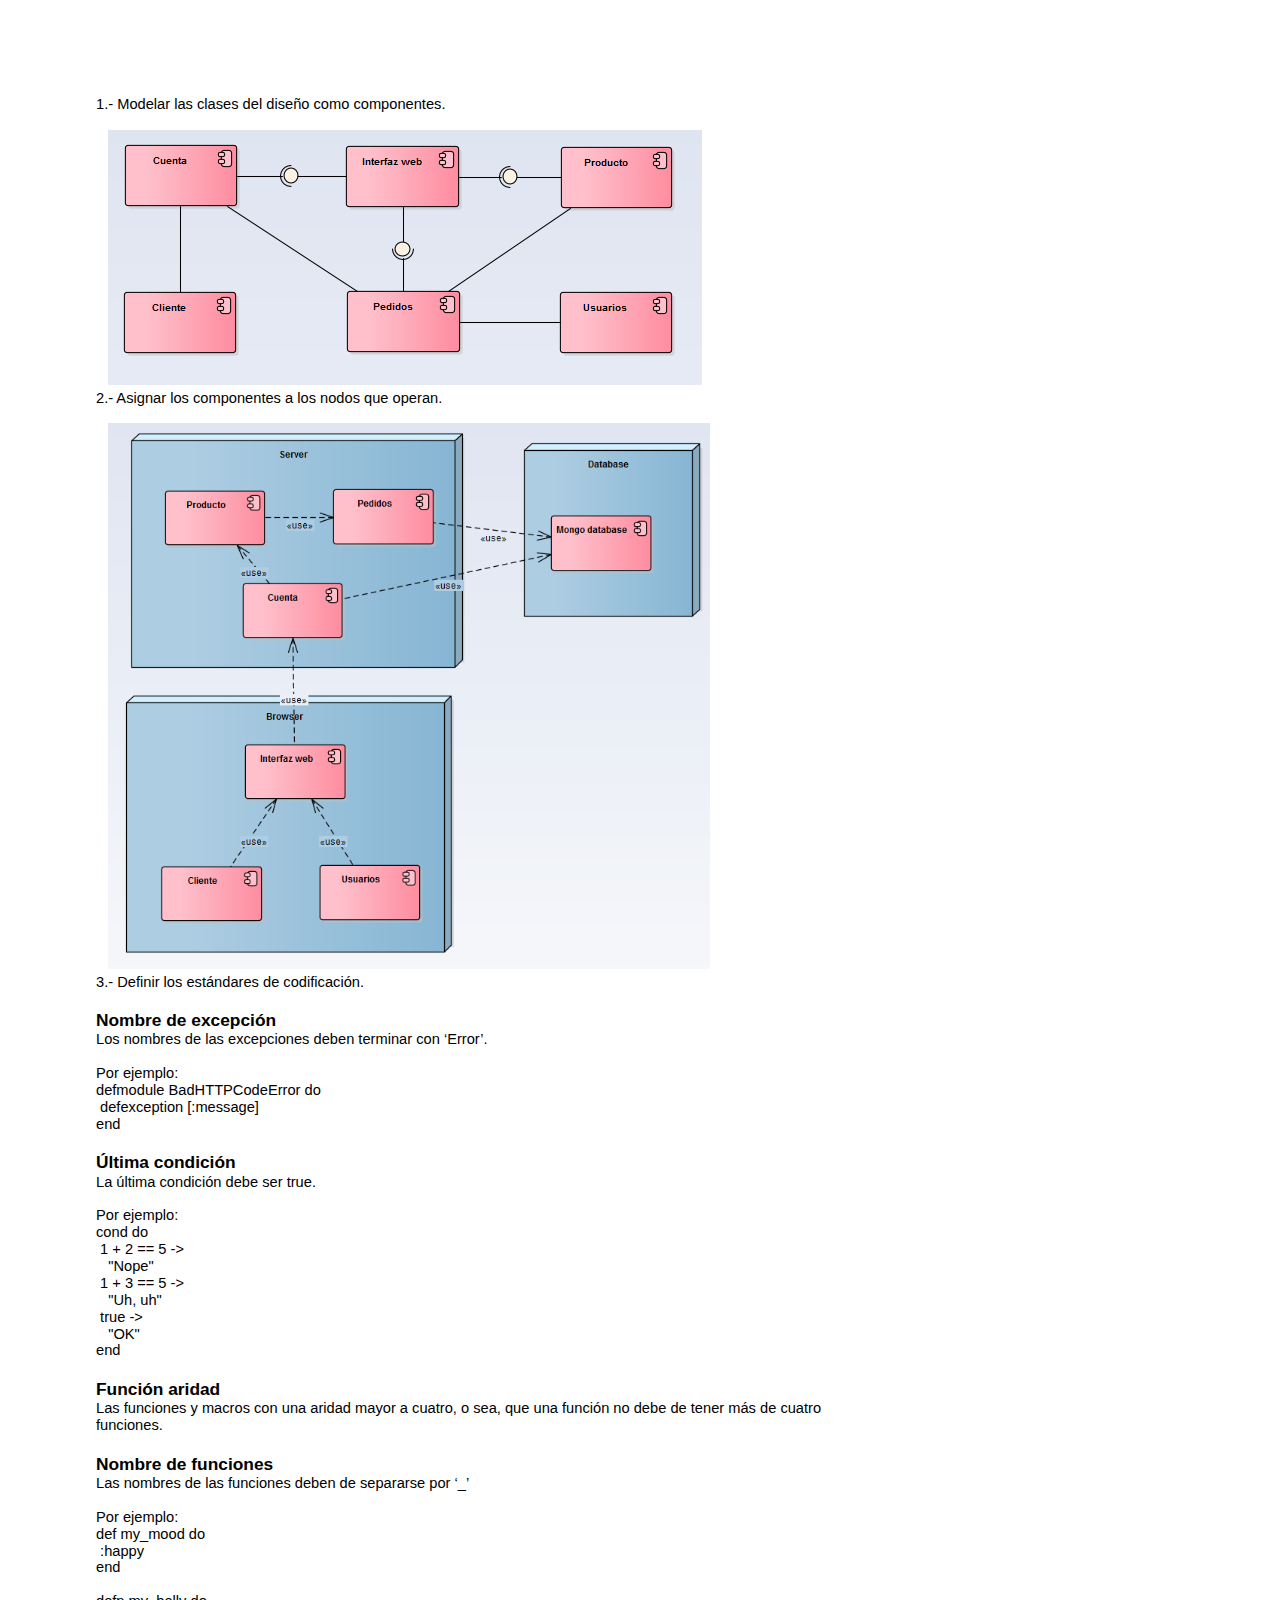
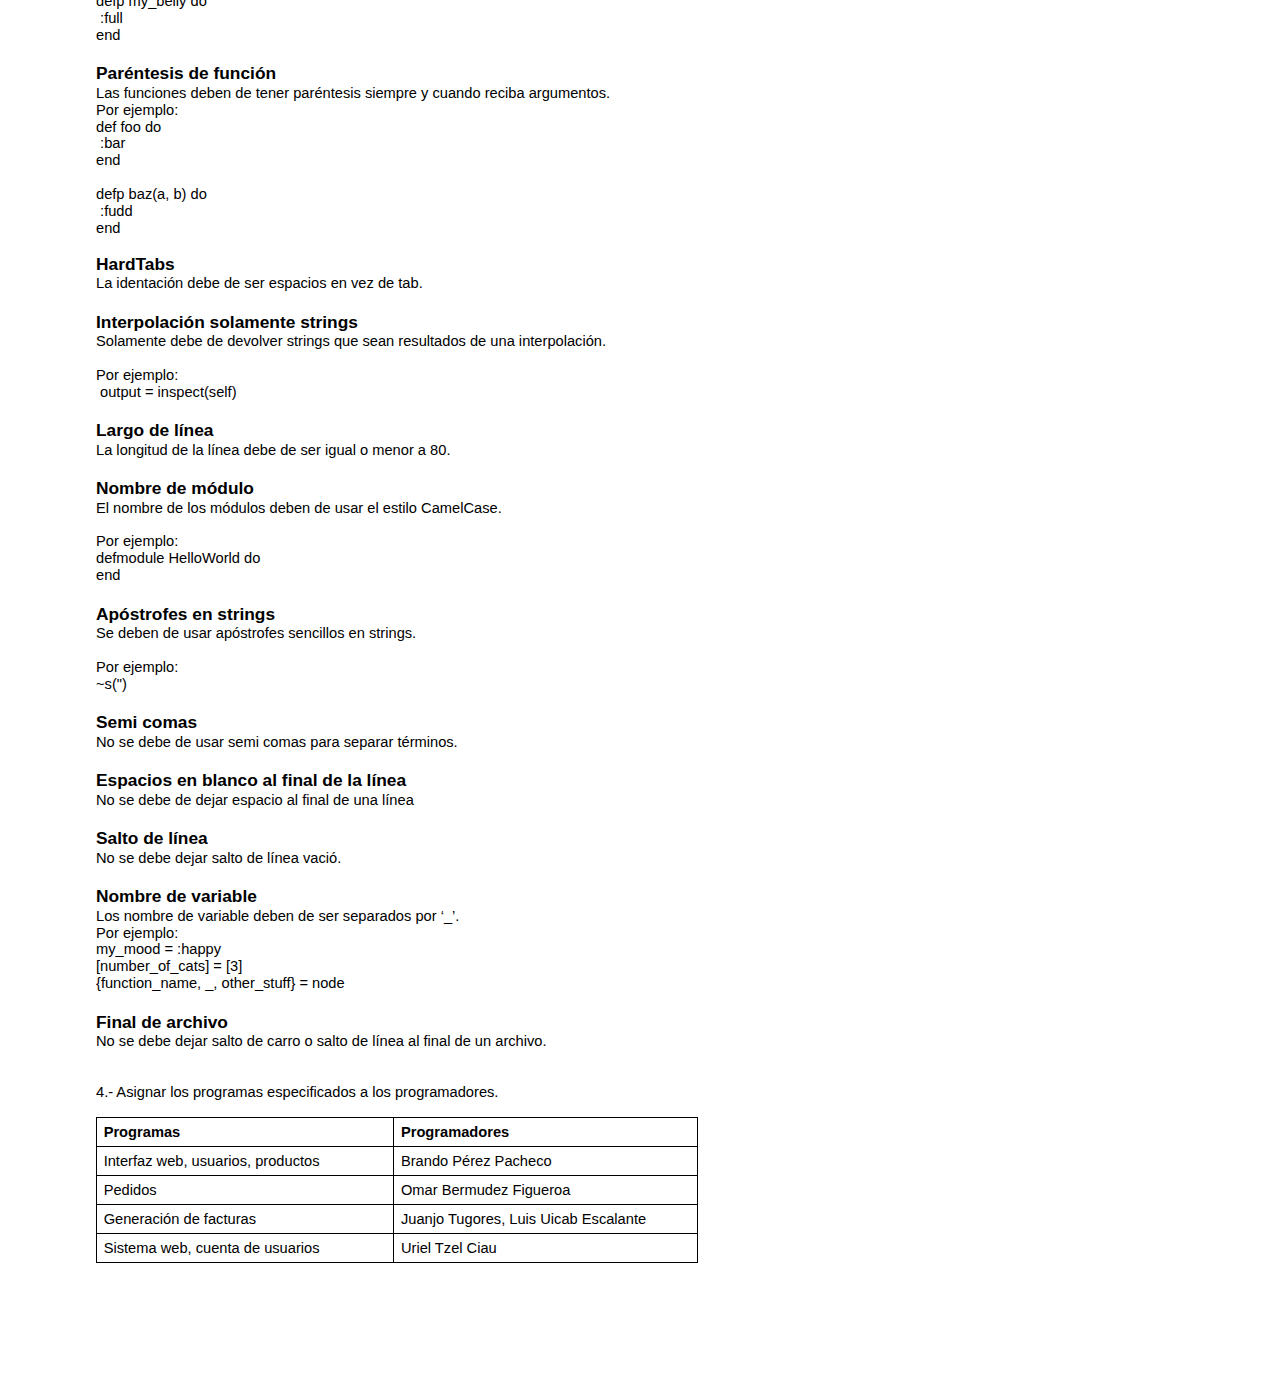
<file: htmls/despuesdearquitectura.html>
<?xml version="1.0" encoding="UTF-8"?>
<!DOCTYPE html PUBLIC "-//W3C//DTD XHTML 1.1 plus MathML 2.0//EN" "http://www.w3.org/Math/DTD/mathml2/xhtml-math11-f.dtd"><html xmlns="http://www.w3.org/1999/xhtml"><!--This file was converted to xhtml by LibreOffice - see http://cgit.freedesktop.org/libreoffice/core/tree/filter/source/xslt for the code.--><head profile="http://dublincore.org/documents/dcmi-terms/"><meta http-equiv="Content-Type" content="application/xhtml+xml; charset=utf-8"/><meta name="DCTERMS.title" content="" xml:lang="en-US"/><meta name="DCTERMS.language" content="en-US" scheme="DCTERMS.RFC4646"/><meta name="DCTERMS.source" content="http://xml.openoffice.org/odf2xhtml"/><meta name="DCTERMS.creator" content=""/><meta name="DCTERMS.contributor" content=""/><meta name="DCTERMS.provenance" content="" xml:lang="en-US"/><meta name="DCTERMS.subject" content="," xml:lang="en-US"/><link rel="schema.DC" href="http://purl.org/dc/elements/1.1/" hreflang="en"/><link rel="schema.DCTERMS" href="http://purl.org/dc/terms/" hreflang="en"/><link rel="schema.DCTYPE" href="http://purl.org/dc/dcmitype/" hreflang="en"/><link rel="schema.DCAM" href="http://purl.org/dc/dcam/" hreflang="en"/><style type="text/css">
	@page {  }
	table { border-collapse:collapse; border-spacing:0; empty-cells:show }
	td, th { vertical-align:top; font-size:12pt;}
	h1, h2, h3, h4, h5, h6 { clear:both }
	ol, ul { margin:0; padding:0;}
	li { list-style: none; margin:0; padding:0;}
	<!-- "li span.odfLiEnd" - IE 7 issue-->
	li span. { clear: both; line-height:0; width:0; height:0; margin:0; padding:0; }
	span.footnodeNumber { padding-right:1em; }
	span.annotation_style_by_filter { font-size:95%; font-family:Arial; background-color:#fff000;  margin:0; border:0; padding:0;  }
	* { margin:0;}
	.fr1 { font-size:10pt; font-family:Times New Roman; text-align:center; vertical-align:top; writing-mode:lr-tb; margin-left:0.318cm; margin-right:0.318cm; margin-top:0.318cm; margin-bottom:0.318cm; padding:0cm; border-style:none; }
	.P1 { color:#000000; font-size:11pt; font-style:normal; font-weight:normal; line-height:115%; margin-bottom:0cm; margin-left:0cm; margin-right:0cm; margin-top:0cm; text-align:left ! important; text-indent:0cm; font-family:Arial; text-decoration:none ! important; writing-mode:lr-tb; }
	.P2 { color:#000000; font-size:11pt; font-style:normal; font-weight:normal; line-height:115%; margin-bottom:0cm; margin-left:0cm; margin-right:0cm; margin-top:0cm; text-align:left ! important; text-indent:0cm; font-family:Arial; text-decoration:none ! important; writing-mode:lr-tb; }
	.P3 { color:#000000; font-size:11pt; font-style:normal; font-weight:normal; line-height:100%; margin-bottom:0cm; margin-left:0cm; margin-right:0cm; margin-top:0cm; text-align:left ! important; text-indent:0cm; font-family:Arial; text-decoration:none ! important; writing-mode:lr-tb; }
	.P4 { color:#000000; font-size:11pt; font-style:normal; font-weight:normal; line-height:115%; margin-bottom:0cm; margin-left:0cm; margin-right:0cm; margin-top:0cm; text-align:left ! important; text-indent:0cm; font-family:Arial; text-decoration:none ! important; writing-mode:lr-tb; }
	.P5 { color:#000000; font-size:11pt; font-style:normal; font-weight:bold; line-height:100%; margin-bottom:0cm; margin-left:0cm; margin-right:0cm; margin-top:0cm; text-align:left ! important; text-indent:0cm; font-family:Arial; text-decoration:none ! important; writing-mode:lr-tb; }
	.P6 { color:#000000; font-size:11pt; font-style:normal; font-weight:normal; line-height:100%; margin-bottom:0cm; margin-left:0cm; margin-right:0cm; margin-top:0cm; text-align:left ! important; text-indent:0cm; font-family:Arial; text-decoration:none ! important; writing-mode:lr-tb; }
	.P7 { color:#434343; font-size:14pt; font-style:normal; font-weight:normal; line-height:115%; margin-bottom:0cm; margin-left:0cm; margin-right:0cm; margin-top:0.494cm; text-align:left ! important; text-indent:0cm; font-family:Arial; text-decoration:none ! important; writing-mode:lr-tb; }
	.P8 { color:#000000; font-size:13pt; font-style:normal; font-weight:bold; line-height:115%; margin-bottom:0cm; margin-left:0cm; margin-right:0cm; margin-top:0.494cm; text-align:left ! important; text-indent:0cm; font-family:Arial; text-decoration:none ! important; writing-mode:lr-tb; }
	.Table1 { width:15.924cm; margin-left:0cm; margin-right:auto;writing-mode:lr-tb; }
	.Table1_A1 { vertical-align:top; padding:0.176cm; border-width:0.0353cm; border-style:solid; border-color:#000000; }
	.Table1_A { width:7.962cm; }
	.T1 { color:#000000; font-size:13pt; font-weight:bold; }
	.T2 { color:#000000; font-family:Arial; font-size:11pt; font-style:normal; text-decoration:none ! important; font-weight:normal; }
	<!-- ODF styles with no properties representable as CSS -->
	 { }
	</style></head><body dir="ltr" style="max-width:21.006cm;margin-top:2.54cm; margin-bottom:2.54cm; margin-left:2.54cm; margin-right:2.54cm; border-style:none; padding:0cm; writing-mode:lr-tb; "><p class="P4">1.- Modelar las clases del diseño como componentes.</p><p class="P1"> </p><!--Next 'div' was a 'text:p'.--><div class="P1"><!--Next '
			span' is a draw:frame.
		--><span style="height:6.747cm;width:15.716cm; padding:0; " class="fr1" id="Image1"><img style="height:6.747cm;width:15.716cm;" alt="" src="data:image/*;base64,iVBORw0KGgoAAAANSUhEUgAAAlIAAAD/CAIAAAC1oK89AAAgAElEQVR4nO2dd1iUV/q/z7VRSUgiDGBBTTFRITSDfYwlFjSWEI1uoklMYuKOLbFksxv7ioZgUByxNxAVBAXpQ5WiFAvGgqDA0JvRqAibfH/Xluvs748BRBhwgHfe85YP1/[base64]/a/1KwOQ1Ou0JQrNPkyTb5Mky7RpEv03EWaeJEmZtKETJqQQeMzaHwGjUunsek0No3GpNGYC1RzgUafp9HnaVQqjUqlkSk0MoVGJNPwZBqeRMOSaNg5GnqOhibSs4k0JIGGJNDgeBocT8/E0zNx9HQcDYqlQbE0MIYGxtBTGhoQTQOiqX8U9Y+iJyPpiUh6IoIej6DHI6hfOPULp8fCqG8Y9Q2lPqHU5yw9epYeDaFHQujhYHo4mB46Qw+doQdP04On6YEguj+I7g+k+wLpvlN07ym69xTdE0B3B9Dd/tTbn3qfpLtOUvUJqj5Bdx6/v2XvfOdRc52GM28CacB4Gmt1IOvYNMbdQNaeaQwDGSdg9hL41NVu7eUUVJk+//xvEYmdcR60R3cepzuP/+5xyKRL1xu5pcx/UCUAL9NYZqttqdHXlhGNbZlEQ8/R0HP07NOd2diWp2NpUCwNamhLXWf6R1P/KHqyWWc2tOWxMOobSn1Dqc/Z+s48oq8zD+jrzD0BdE8A3e2PgYxbxHcSZqzBS9DHYO3WXmrGDWtLq046D9rTaY96+fXpbh6flFFY/pD5T6yo4Wsak4X2MJB1GP5OwuLSaVw6jU1rKxsj9GVj5zvQT18HNgbjkZbB2NCB+wLpvsBWg3EXf1NXR7TXx6oHtPdM7T30PKz9h1q7aad2007tJi/tRq86zyN6tRepSbhxq6Co/BHzH1rxwtc0JhftYSDrALyehElXezxMXdAe99qr2eEzZ8hIk65dmx4mWCssTU1MXJ2G1vx0sKX2rmfn3S6oYP5zK174akvRa+/h9qenMQxknDYhfydhktaesacuaI9L7dXuPKZ12zXJ1mHmqHfuhcU3e8m/RSTOn+gy13mkXu3l5pcx/7kVL9DeM7VX4+UzZ8ioZtMYBjIRNqG4tdfqMVgL7Rlv6oL2ONOe55zPur9gaq2wULz0srWFZfcXX9yxdGWzV/1HXJpJ164P3Q9Ae9wC7bWhvVr1Ma2b9yRbh5mjxrScxjCQia0Jxaq9mh16Bq8nU5cHf1MXtMeN9mp3+XV/wfSmz6nGF3jT51T3F1+si0lt9sL7WFhq129HuHALtNea9gyZxjCQiaoJxae9tgcv/qcuaI8b7Wm3elsrLJu9RmtLq8KAMGiPB6A9vdozfBpDZ4qnCUWmPQEeg0F7xt3t/TP2PMKFB6A9vdozfBpDZ4qnCcWkPWEeg0F7nD3b2z5nQfcXTHsrLBQvd7e2tDJ76SW9p0kIF2MA7bVrt9dyGkNniqcJxaQ9YR6DCUl7x1cpSf2XcunpzmhPM8VOvZfNOzmTVm7oaWZeGBCmN1kQLkYC2mvt2Z6B0xg6UzxNKCbtCfMYTDDaO7FaSYjK/SJNzKR+K5WEqLZ2VHsbZhAC7cmLjrRlwHejieOuAP1tqZnpqD7xTO1tV+mmNFWgUbT3t/cIeU/DxTs5k1ZubLst0ZlsmlDq2hPmMZhQtKdd5kjsV2mbLe1WV0JcNQ35onK7QDUXNO817Aj/EkAjU+jmmYTMVE3R/dkMTdhxtY3un+3Ue9xVDdtHMmiJlpcPMDSubmtvmUO4GAOOtecxmxADtOezQkkc1D5G2+1Be6KCs2z0/67x3IsQQuxXa9uhPU8VIarNhmpPM9lOvZuPd3I+swPlqD3NDGKI9rQqB0Le10Sfp1E/qwhRbdZpz159IJkeWKYkRLVR325v3XRCGlYXH2CQIp3S3s8fEvKhaqYuY2ZrUkLV9rp/dlSfuKSZ0XjwfoYmZNKtrg1p5KC0q/8H9dHtTwYs22+09dNY/ZdqY6P2jqttCHFxpyEJdP10QohqXTw9E6eZTMigxdqgWM3khv+vBUcbtGerHEgIIWTgIm0nPsDwzGkMncmmCVvVnqP6pC4b1SpClMvOGEV7TYNRVtorraptF+eZ7vYat3r16bDIX7fb04Qn03APVQvtaVwa/1vjaq8zT26jNAk3svNu55e1dy1Ap9ryKe057grI+l/Ad0pCVNue7Pa0yxwJmaVJvEgTvVSEqNzrtafa2spuTzeEHarf7WkX2RObZdqmu70NMwiZoQlJ0LgQlct0MnkrPbNVRYjyCx/tF3aETNMExtBTbipCVH+v1556RxQ9uVlFiPLTgzx/gAGdafQmNFx77rMaosxVE5+hmdbwb9O205g0GhOottVNXQ5KnfZ0wRjRGIxJNOyc9qv6gY64uNMQP/Wghmz0jmscucgkN2N8gKEDx2DGaz+haE//s72troQ4qH10+dKw27P9Vtv0NKl17WlcCLFZqmW62zPkyS3CpfN0WnsfxqRm/S/VW/W09hq3ek82fI09+bT2mgxkDdo7uFxJ7NUHmh1yuqsIUa33U9vYqfdsVQ1aot29WEmmaU4/2eo1bPiOND3k1EwgZMI/eP4AAzrT6E3YqvaafOkOOd1nEd3gldCwH4ir3w8oVUFPjsGOfNuq9jbOIMRevTexoQmb7PbWTiNkmiYolga5qXSHDQL4AIMMtKf/nZxe9WdHdg7K+md7DUPNU6dJT2tv3zKlboRZOL3+vxxkpyREtU4QH2CwVlggXDjHSNprcQiRqVd7mvdI/TTWZLenmUrIVI+Wz/Y0LkTpMl1ps1Qb7KseZKeabEcmb6WnY7Vf2JFBKm3zZ3tE9T33uz0DP8CAzjR6E7aqvcbdXsMDZvdZhDio/TJpQoZ2iQOxW6GNS6exaZpphEzb/mQ/0HjI2UJ72q/sic0yrb5DTu0XdrpjdhoUo5nUsOFj/QEGeWhP5J/b072T8+oa925dutzyDdKbLPfDE0xNTOq2HRZRuJRUPmZeg1Hasg3tnVytJIQQR/WJkIbnfITYrdS2oj3q9n7DKGavfPLIueFLd87Z+JaWvUuVulOm4Hjtl3aEENVa3ZMVn4ZDJ0IGqrQcPdsz/AMMGMgYNGGHtGfwbs9efTCZHliubL7bO662IcqFfgx3e2yPwaA97i8emjNk5PyJLi2v3fojLm3eBBdXx6HNfvWcAMMlv+ieu4d61ocfOQ12fumll3fv82FekjDaUnyf29O9oeDqmp/amMbENZAJdg7jT3uGPNuL3FZ/[base64]/GS/80JvCBTERzGLTX9sVDrQ1e9VOXE39TF7RnLO21eomwULWXdb1gkM1bC79eUlL5OK/w17UbtlhYWIwYNvTDWTMXffnpW7Y25ubmS5at1JY+YJ4v7NpSxNrTdWbdTt+Wt6sLdiAT1xwG7T3zvr22jsG28Td1QXvQXm1pVa229IGNrd2SZatKKh9n3yl/6y07l0nvXk2P+29dRSN519PGj31n9Dtjr90qZh4xjNpS9Nqr78w9AXRPAN3tL+TOFN0cBu0Zcrt6q8dgLW5Xh/agPePyo8fOYcNHlVQ+Lix7OG78xC8+/fg/teVNnafj/z0sXvz1AmfnocUVNcxThkVbQns8IcY5DNozRHutBiO0B+3xSW5BVY8ePc9GJJRW1a5Z7zZm9Kj/e1DU0nk6/lVT6uTosEO9n3nKsGhLaI8nxDiHQXvQHrQnGu25e6gnTppaWlVbUvl4wIABSZozrTlPR3JsSM+evQpKfmMeNLy3JbTHByKdw6A9aA/aE432Ppq3YNNmj9Kq2siY1H59+/77cVnb2vtvXcWrr/SLT7rIPGh4b0tojw9EOodBe9AetCca7dk7DA4K0ZRW1Xp4es/78+xnOu+/dRXTp04W1GenoD0paU+kcxi0B+1Be4ZqLzwy9uq1nOzcosKyh/yjLX3QzcQk64a2qPyRh6f3p/PmGKK95YsXfvf9eiYF6yXp/FVrSytoTxraE+kcBu1Be9Ceodrr27cfEcDXm28ONDxl3h07mnW9zb+6PPcctMet9pgMZOKdw/iavaA9aE/82mO72ysse+jo5BxwOrKo/FG7zpRiEtLZpgyLxJGX9tgOZGKcw3iZvaC9zmuvuq5dnM+E9jh/tpd4Izv/[base64]/qaiiprS6LjuvQve7oLLSYpvmS971tHFjRo9+Z+y1nBLmEcOoLaE9PhDpHAbtQXvQnpi0l1d0b+jwkQu+/EtJVa3uX9dt3GphYTFi+NAPP5j59Zef2NoMMjc3X7JslbbsIfN8YdeW0B5PiHEOg/agPWhPTNorra67kVs6YKDNitU/NA7O2XkVJwLDduw6uG7jj0FnYwrLH7GtUABtCe3xhBjnMGgP2oP2RKa90uq6jKxcB8e3nQYP0Z0viQhoT2LaKxXhHAbtQXvQnvi0V1pdV1RR85Ont6Wl1fgJLitW/3DY91T6lRzdxC1koD3paa9UbHMYtAftQXui1J6Om7fLdu098pcl344eM95codi934d5ScJoS2iPb0Q0h0F70B60J2LtNUWYEcOoLaE9NohiDoP2oD1oTyLaEwXQnrS11xTBzmHQHrQH7UF7/AHtyUd7ggXag/agPWiPP6A9aI850B60B+1Be/wB7UF7zIH2oD1oD9rjD2gP2mMOtAftQXvQHn9Ae9Aec6A9aA/ag/b4A9qD9pgD7YlGe2XVde3iArRnNO21dy0A720pU+0xX19RwGs2ykl7nK8UtAftSQFoD9pjDrQH7UF70B5/QHvQHnOgPWgP2oP2+APag/aYA+1Be9AetMcf0B60xxxoD9qD9qA9/oD2oD3mQHvQHrQH7fEHtAftMQfag/agPYO0Z41w4QJoD9pjDrQnWe1l3y4z6dbtj7g0aK/z2rvnttu0W7fMS9cQLp0E2uNcexjIhNqE0F5nabf2yqrr5o6fNH/S1N8iEqG9zmjv922H5zmPnO049EZ2PsKlk/A1jclFexjIOgC0x6H2jDp1dUR7t/IqZo+dYPr889aWVn2senCApQ4rg7BoDcu2ULSGhR7MDUfxBLP20N3cpEvXPw8enp75C7THCbxMY7LQHgayjsHrSZiktWfsqasj2tNxW1udkJQepUkUIOGRcX379guPjGNeSZQmMTI6oX//N79cuKhZPRfSr+hiRUd+YTXzn1tRw3gaa3Ug69g0xt1A1q5pDANZ5+DvJEy62uNh6uq49sqq60oqam7mFDTNboFw9VouIeTqtVzmleiIiIxzHjLUzs4h+Gyk3v/gZk5BccUj5j+0EkDI05gAZzK9YCDrMOI7CTPW4CXoY7BOaa+suq644lF+YfXt/HJBkZ1bTAjJzi1mXkkjOXdK12/cYmZmtvyb1TduFTb9qzxtZUlFDfOfWMkg2GlMmDNZ22Ag6wDNZq/wyLivFy3u3//NyOgE5jON8OFh6uqs9oRJUfkjQkhRueB+XNMv3xozdoKNrV1kTArzYiSMMKcxwc5krYGBrMM0zl7RMeeGDBlm7+AYGh7DfIgRHUaauqA9vimtqvX02qdQWCxetjK/6B7zegDPCLk5AYcUlT902/qzmZnZylV/E8WUIzSMN3VBe2y4ci3fZcr0/m+8GRwWx7wYwCfCb07QeS5dvTNu/CTbt+xjEtKZFwOaAe0xo7Sqds9+X0tLq88XqnILqpjXA/hBFM0JOkxpVa1692GFwuKbFd8XlPzGvB7QEmiPMdduFbt+MLdfv1f9g8KZFwN4QETNCdrLL9lFU9+b+cabA8Kjk5kXA1oD2hMER44F9uzV+6N5n2XfLmNeDDAqomtOYCAHj5y0surx1aKleUW/Mi8GtAG0JxSyb5d9PG9Br97WR44FMi8GGA8xNidom+zbZR/M/qhfv1cDg6OZFwOeCbQnLE4GhvXr96rrB3Ov3SpmXgwwBuJtTqAXP/+QXr2t53/6ZU5+JfNigCFAe4Ijt6Dq84UqK6see/b7llbVMq8HcIuomxM0Jbegav6nX/bqbX3sZAjzYoDhQHsCJTgsrv8bb7pMmX7lWj7zYgCHSKA5QVl1XVCI5pVXXvtg9kc3c0uZFwPaBbQnXPKL7i1etlKhsPD02odtn2SQRnPKmfyie18tWmpl1ePA4RPMiwEdANoTOpExKTa2dmPHTUy/fIt5MaDzSKk5ZUh4dPKbbw6cMnXG1ZuFzIsBHQPaEwHa0ger/rrWzFyx5cftJZWPmdcDOoPEmlM+FJT89s2K780Vip3eh3D6ImqgPdEQn3TRafCQ4SOUKWnXmBcDOowkm1PyxCZmvGXnMHbcxItZt5kXAzoJtCcmisofrV2/pbuZ+dr1W6T36mSCVJtTqhSVP/[base64]/kvfuBBcbWztNfBrzYoDxgPYkAi6tFQsybE7hU1pV6733iEJhsXT5atwNK3lI+d066VFc8YgQUlzxiHklPHM9p9h11tx+/[base64]/XFQpWVVY+9B3zLqmuZ1wPQnGy5U1j96YKvevbq7XviDPNiABOgPVkQoru0dur0rOv5zIuROWhOhgSHxb766uuus+bezC1lXgxgBbQnFwqK7y1ZtlJhYbF95z5s+xiC5mRCQfG9RarllpZW+w/5MS8GsAXakxdRsSk2tnZjx0/MuHKLeTHyBM3JP1GxKQMGDJo8ZdrVm1rmxQDmQHuyo7DswWrdpbXu20urHjOvR26gOfmksOzBilV/N1covHYdwCEH0AHtyZSE5ItOg4cMH6lMTb/GvBhZgebkjfikTDt7xzFj372Ylcu8GCAcoD35UlzxaO2GLWZm5ms3bMH3is9vO5qTh2/ymnWbzcwVP3p44UgDNAPakzup6deGj1Q6OjknJF9kXoyEKamsCQmL23vAd5ObByEkIfkiztyMRGr6tSFDhw8bMepC5nXmxQABAu2ButKqx1vct5uZK1b/dW1h2QPm9UiMgpL7Hp67+vd/Y9DAATOnT/nq8/nvT3fp2bOHtbX15i3bsBfhkNKqx5u3epqZma/buLWksoZ5PUCYQHugnowrt8aMm2BjaxcVm8K8GMlwW1s1bNiIMe+Mig3z/09t+X/rKnT8p7b8Ykr0204O48ZPyLpRwLxOCZBx5ZZy9FhHp7fPpV5mXgwQMtAeeEJZde32nfsUFhZLlq0sKL7HvB6xk1d0d8TIUZ/Nn/vvx2WNwmvK/z0oWr544eC3ndGrnaGsutbTa6+5QrH6+7VF5Q+Z1wMEDrQHmpN1Pd9l6vT+b7wZEhbHvBhRs2LV36a/N/lfNaV6nafj34/LRitHrFm/mXm1IiXrev7ESVMGDrKNjjvPvBggCqA9oIey6tq9B3wtLa2+WKi6ra1iXo8YKSx70LNnz6y02Dacp+PO9Qumpqa4+Ka9lFXX7tnvY2FhuWTZyoKS+8zrAWIB2gOtgktrO8PRY4HDhjo/03k63rK1wR2n7eJ6TvGMmbNee/2NsxEJzIsB4gLaA88Al9a2lz37fXRPm+b9ebaB2lvwyZ/dfvQsb9jBMH8JAsfHL6hnz15fLFRhiww6ALQHng0urTWcsural156OetGQce0l5mVY65Q4CN9rXErr3zuR5/06dsv4HQE82KASIH2gKHg0loDcRo85PRZTccOOY/4nhoz9l3mL0GYBASFW/fp+9G8z3LyK5gXA8QLtAfaAS6tNYQP53z808/qjr2lZeXqH1RLvmX+EoTGncLqBV8s6tmzl49fEPNigNiB9kC7waW1bfPTz+ox4yaUG/YBhn/VlCpHDW/8AMP4dyd77z3C/CUIirPh8a+9/saM92ffyClhXgyQANAe6Ai4tLatb07J/Z69eodFncsrujtylPLTeXNaM5/u4+pvOw/R9Wp4dJKlpRXeOtT0O6la8q2FheW+g8eYFwMkA7QHOg4urW2NzVt+HjNuQll1beMvJ4sJbf7LyTKTowY7PvnlZKVVj50GD/Hw9GZevECIjksdONBm0uSp+OVtgFugPdApcGmtXgqK7zk4Dl64aElZdW1ByX0PT2/dr6KeMc1l4YL5H8+d1aOHVdNfRV1WXbty9Q+OTm/jFyiX360rKn+46rs15goFzhKAMYD2AAfg0tqW3MgpGWTz1tLlq3TBXVJZczY8ft/BY24/ev7o4ZV84WpjoJdU1nz2+dcDB9pcunqbednMSUy55OA4ePQ74zKzcpgXAyQJtAc4+57j0tpm/JJdaGNrN2zEqDZ+A0uEJnns+InDRozKvl3KvGC2lFTWrN2wBScHwNhAe4BLcGltM4rKH/70s7pnz14TJ03Z5OZx+qzml+zCV159LTA4ytNr7/CRyl69rdesd8N9F+czrg8dNmLosBHnM3A3LDAu0B7gGFxa25I7hdUenrvmffK5o9Pb3UxMCCFOg4fMmDlrp/dBfIvqG8bMfM16NzzaBDwA7QGjgEtrW6Oo/CGas5HMrJx3xoy3d3DC8QDgDWgPGAtcWqsXNKeOsuraHer95grFqu/WYMsL+ATaA8YFl9Y2A81Zfrcu60bBJJf3Bg60iY5LZV4MkBuk4td/So+SyhpCSEllDfNKQMWv/yy/W7f34DHdpbV3CquZ18MWNOe+Q34WlpaqpSu0JfeZFwNkCLQHeOJGTonrrLn9Xnk14HQE82IYIufmvJlb+r7rh6+91j8kPJ55MUC2QHuAV476BfXq1fujeQtu5ZUzL4YJsm1O3xOne/bsteDLRXlFd5kXA+QMtAf45lZeef2ltX5BzIvhHxk2Z25B5UfzFlj36esfFM68GACgPcAG/6Dwfq+86jpr7o2cEubF8IncmjMwOKpP335zP/okJ7+CeTEAVEB7gCF3CqvrL609eKz8bh3zevhBPs2ZX/zrFwtVPXr0PHoskHkxADQC7QHGhITH939jwJSp07NuFDAvhgdk0pxhUYmv939z+swP5LabB8IH2gPs0ZbcX7JslcLCYod6n+S3fZJvTm3pb0uXr1JYWOzZ7yP51QRiBNoDQiE6NtXG1m7c+ImZWTnMizEe0m7OmIQ0G5u3JkyaIpO9OxAj0B4QEEXlD1d/v9bMXLH1px1l1bXM6zEGUm3O4opH332/zsxc4em1F5s8IGSgPSA4ElMuOb09ZMRI5fmMa8yL4RxJNue581ecBjsrR4+V9k4dSANoDwiRksqadRu3mJmZr9u4RWLrKLHmLK16vGHTj2Zm5m4/ekp1gw4kBrQHhMv5jGsjRiqdBjsnplxiXgxXSKk50y7eGD5ilPOQ4anpvzAvBgADgfaAoCmrrt360w4zc8Xq79cWlT9kXk/nkUZzllXXunvsNDNX/LBus9hfC5Ab0B4QAZlZOWPHTbCxtYuOTWVeTCeRQHNe/uXO2HET7OwdE5IvMi8GgPYC7QFxUH63bodad2ntKlFfWCPq5iy/W7fT+6C5wmLF6r9LY/MNZAi0B8RE1o2CKVOn939jgHhvrhFvc/6SXThl6vQBAwdFxaYwLwaADgPtAZEh9ktrRdqcBw6fsLS0+svib0S91QagAtoDIkW8l9aKrjlv3SlznTX31VdfDw6NZV4MAJ0H2gMiRoyX1oqrOf38g3v16v3Z51+JcWMNgF6gPSBuRHdprVia87a2at4nn/e27nPyVCjzYgDgEGgPSAERXVoriuYMConu2++VD+fOE9E2GgADgfaARBDLpbUCb86C4nsLv15iZdXjsE8A82IAMAbQHpAUwr+0VsjNGR59rv8bA96b/v71nGLmxQBgJKA9IDUEfmmtMJuzsOzB8m+/U1hYeO89IsBvGgAcAu0BaSLYS2sF2Jyxiek2tnbjJ0y+ci2PeTEAGBtoD0gWYV5aK6jmLKms+f7vG8zMFdu278YmD8gEaA9IjVt55WmXbjbi58cXr7kAAA1USURBVB9i+5a902DnU2cimv45K1LSfyGEpKT/wrySk4Fhb9k5DHYeevqsptlf5RXdZb6OABiJDmqvWbIIDeEkS2sgVoxBbkHl3PGTTLp162PVoynWllbdTV/s8txz1pZWzf7qGVjqsDIUC71YNsVaYdHlT3+yVljU/4miDSz0YG44inrM9GDd3bzLn57r/vwL1t3NW/6Vabdusx2H5hZUMl9T0SHwbBQ+PGRju7XXWrJ0nHYli/5Y6XCycBQrrSRLayBWjMTssRPmT5r6R1za/1KzOgxNuUJTrtDkyzT5Mk26RJMu0XMXaeJFmphJEzJpQiaNz6DxGTQuncam09g0GpNGYy5QzQWqOU+jz9OoVBqVSiNTaGQKjUimEck0PImGJdGwJBp6joaeo2cT6dlEGpJAQxJocDw9E0/PxNHTcfR0LA2KpUExNDCGntLQUxoaEE39o6l/FD0ZRU9G0hOR9EQEPR5Bj4dTv3B6LIweC6O+odQ3lPqcpT5n6dGz9EgIPRJCDwfTw8H00Bl66Aw9eJoeOE0PBNH9QXR/IN0XSPedontP0T0BdE8A3e1Pd/tTb3/qfZLuOknVJ6j6BN15/P6WvfOdR811Gs58TUWEKLKxObLMxnZrj5dkyWg1WaL1JUt4Y7Kco6HnaOjTsdI0WYJiaVAsDWxIloBoGhBN/aOof7NYiaB+DcniG0Z9Q6lPaH2sHNUXKwf1xYouWXYHIFb4Ia/orunzz/8WkdiZzoT2dP1Jdx7/3eOQSZeu+Li64SAbxZKN7dMeX8ki/aVFrHBO2qWb1pZWnexMaK+xP6mXX5/u5udSMkur8Iz82SAbRZSN7dMeX8kii6VFrHBL2qWbfax6QHvP1N7D7Ye1/1BrN+3Ubtqp3eSl3eSl3ehV53lEb39GxyRm52rLqh4zX1+Bg2wUUTa2W3u8JIvol/ah59PJglgxPtDeM7VX4+UzZ8gok65dWzwLtzQ1MXF1Glrz08GW/XnzVn5+YRXz9RU4yEYRZSO0x/HS1uzwmTNkZLNkQazwALTXhvZq1ce0bt6TbB1mjhpzLyy+5av+LSJx/kSXuc4j9fZnnraC+foKHGSjiLKRVN77p+GkX8bStrq0tTuPad12TbJ1mDnqnZbJ0lqsaGITs3Py87QV7VoIwK45xac9zzmfdX/B1FphoXjpZWsLy+4vvrhj6cqWL/yPuDSTrl0fuh9Afwq4/ZCNHADtcbO0hiQLYsWoQHt6tVe7y6/7C6Y3fU41vsCbPqe6v/hiXUxqy9fex8JSu347+lPA7Yds5ABoj4OlNTxZECvGA9rTqz3tVm9rhWWz12htaVUYEAbtibD9kI0cAO1xsLSGJwtixXhAe+3a7f0z9jy0J8L2QzZyALRnxImmZbIgVowHtNfas73tcxZ0f8G0t8JC8XJ3a0srs5de0vtsD/0phvZDNnIAtMfN+bWByYJYMR7cN+fJ1UrS5MtupfYZ2vNUEaLanEoPf6Mk9upDTbXnoSJEtYHlOzmTVm7saWZeGBCmd5+H/hRc+yEbpa+946saI0a59DSNz6C+K5XEQe2TTn1WKImD2sfQpdVMsVPvZfNupaSVG9pOFsSK8TCO9hzVJ3S5s1NFiHLpGYO0p2e3B+1JHM7ab9tsQmZrdNnoMZuQ2RpOtLd/mZLYq/cxeyenoLJRGNo7sVpJiMr9Ik3MpH4rlYSotjbRXrsmmg0zCIH25Ahv2tNMb5jPFgfR2DQaE6S2JYQQYuugbL7bO1n/Vzb2ygbtaVwa5jsXdxocT8/4qgc1/MnkLcb7AEPjuN3aBxjQn4JoPyNpj/UHGASVjYLQnnaZI7FfpW22tPp2e5r3GhLnLwE0MoVunknITNUU3Z/N0IQdV9vUH0ip9yQ05ovyS19+3qT7zGRBrBgPfg45tUsdCHHVxGfQuB0qQlRb0rQqB0Le12gu0KPfNtOedpE9ITM14bpZm6g26MayGZqziTTEXaXrzN1LlMRO7R1HvbdovPEBBrFiZO2dUds19OF0LxqfQbe6EuKqiU2jMdtVhKjcLtBoT1Vjr9ou10am0H/MbPj3GZomu70mg9dWeiaenvF5MnhNcpNDNgpCe5oZxBDt1edL9Hka9bOKENVmnfbs1QeS6YFlSkJUG5/s9rQL7QiZrgmOp8FbVYSo1snuTbpyw8i7vfrmbNzqNW74tCoHYvutVt+zPe0ie2K7XNvkkFP7lT2xWao9m0hDEjQu9bmjmdz4vzdNgw8wiBPjau/4KiVxUPtlUj8vjW9GK9pr2O3pUvFQvfZUm54+5Nwwg5DpmpAEXTAqv/SluxcriZ3aO5Z6b9GoZZGNgtCegbu9xq1efeIs8tft9jThyTTcQ/W09p5MNPUbPh+5vUlXbvCjPe1SB2K3UtvklKmzu70nz/a2qAhRrcEHGEQJp9pzVJ9sfsipmdEYZq6aVrTXJCEbtWevPvCU9rQL7YjNUm1IAg2O17gQMnkrPRP31OAlg2wUhPae8Wyv6W7P9ltt0/Pr1rVXv7oyfpOu3OBHezShyXGT3Qott8/2Bi3WMv0Ag7XCAv3JuP38v1MSovK4TJMva5c5tni256XSxeNWV0Ic1D5p1GeFkhCV2wXNe4TYfqttvttrrj09u70n2bhFRYjqB+lnozC0Z+g7OQPrQ4QQYvuNVq/29i1TEkKInXqPX8NzPkIGLdEK4026iBXjgc/ttf1OzqtrfurWpcst36DW3lNwPzzB1MSkbtth9Cfb9tMud2zcfKk8dO3XdNjSHTbsqH+Spxu23C7Qze83ZKO9UvcMSK/22n62N0illUE2CkZ7kni30tU17m0kC2LFqEB7z7x4aM6QkfMnTtF7FeofcWnzJri4Og7Fr0oXdvshGzkA2uP4co05Q0bOn+jSMlkQK8YG2jPkvj3XwcNMTUysFU/dt9fHwtKka9e5ziMfexxCfwq7/ZCNHADtcX+nlN5kQawYG2jPwNvV63b6trxd/aHHQb1XfaI/BdZ+yEYOgPaMcoNwnZdvsxuEESvGBtozUHt03ym69xTdE0D3BNDd/nS3P/X2p94n0Z9iaD9kIwdAe0ZZWrq3IVl2ByBW+AHag/Zk0H7IRg6A9iS7tHID2oP2ZNB+yEYOgPYku7RyA9qD9mTQfshGDoD2JLu0cgPag/Zk0H7IRg6A9iS7tHID2oP2ZNB+yEYOgPYku7RyA9qD9mTQfshGDoD2JLu0cgPaM4b2IqPjrt3IzblTUlpVA9ogNeMXa0srZKMoshHak+zSyg1ozxja69u3H8GXYV9dnnsO2SiKbIT2JLu0cgPaw24Puz1koyFAe5JdWrkB7eHZngzaD9nIAdCeZJdWbkB70J4M2g/ZyAHQnmSXVm5Ae9CeDNoP2cgB0J5kl1ZuQHvQngzaD9nIAdCeZJdWbkB70J4M2g/ZyAHQnmSXVm5Ae9CeDNoP2cgB0J5kl1ZuQHvQngzaD9nIAdCeZJdWbkB70J4M2g/ZyAGk6t7vhpNxORtLy/XSnsvOKcjXVrRrIQC75pSb9tCfgmo/ZCMHQHuSXVq5Ae1BezJoP2QjB0B7kl1auQHtQXsyaD9kIwdAe5JdWrkB7UF7Mmg/ZCMHQHuSXVq5Ae1BezJoP2QjB0B7kl1auQHtQXsyaD9kIwdAe5JdWrkB7UF7Mmg/ZCMHQHuSXVq5Ae1BezJoP2QjB0B7kl1auQHtQXsyaD9kIwdAe5JdWrkB7UF7Mmg/ZCMHQHuSXVq5Ae1BezJoP2QjB0B7kl1auQHtQXsyaD9kIwdAe5JdWrkB7UF7Mmg/ZCMHQHuSXVq5Ae1BezJoP2QjB0B7kl1auQHtQXsyaD9kIwdAe5JdWrkB7UF7Mmg/ZCMHQHuSXVq5Ae1xrj1r9Kfg2g/ZyAGk6v7vhpNxBUvL5dI+iZXCinYtBGhJbkGFSbduf8SlQXucaO+e227Tbt0uXbmO/jQEZKOIsrF92uMrWWSxtIgVzpk7ftL8SVN/i0iE9jqpvd+3HZ7nPHK249DsnAL0pyEgG0WUje3TXhVPySL9pUWsGIM7hVWzx04wff55a0urPlY9OMBSh5WhWOjFsi0UbWChB3PDUdRj1k66m5t06frnwcMzL11DfxoOslEs2dhu7TFOFv2x0uFk4ShW2pssiBVjUlDya1JKhib2HOgw6RlZus7UUVhyl/[base64]/u13AAAAQCb8fxgg/sjnP0oOAAAAAElFTkSuQmCC"/></span></div><div style="clear:both; line-height:0; width:0; height:0; margin:0; padding:0;"> </div><p class="P2">2.- Asignar los componentes a los nodos que operan.</p><p class="P1"> </p><!--Next 'div' was a 'text:p'.--><div class="P1"><!--Next '
			span' is a draw:frame.
		--><span style="height:14.429cm;width:15.921cm; padding:0; " class="fr1" id="a_1"><img style="height:14.429cm;width:15.921cm;" alt="" src="data:image/*;base64,iVBORw0KGgoAAAANSUhEUgAAAx8AAALVCAIAAAAuwsuUAAAgAElEQVR4nOzdd1RUd/7/8fcMCordRBNjmkajEXQTSyLGEmPsxqiJiS3GOkaxIWosCAgqUocqvfeOSpFehmYv2EFN32Sz+91Nc3f9nXP398cdLneGO4AKM/cOrznPs0fHSXbkzOfzeeRz79xLX//wK0IIIYQQaq/[base64]/2rJtV1dT02Oh8fk3vkMIoc5WXt03w0aNZoFVc/6mwVcChFD7pm9d1X/9908+XdmzV++w7NIr//ofQgh1tmp+/PPlocO7mpkt23oAukLIKKOvf/xNb91s+Ov0GbMGPD8opfKqwSc4hBDSfyX1Pz8z8LkevfrsdAs9EJhCRDUXbulzHkYI6SH96erS9Qdvjp3w6vARude+NvgEhxBC+i/r/O0evfv0f27QPv9Et5RS6AohY01Puqo8WzfkteGjx79Teu8Xg09wCCGk/yLzVGbdur849HWHsCy3lFLoCiEjTh+6yi2sGjDwuSmz5tX88IfBJziEENJ/rpHJXbqavv6XCUdicllacbrKLyy/cu2OwRcDhFA71uG6SkzN7tmr90cr157/5ZHBJziEENJ/tkc95SZdxk+b7ZJQyNEKukLIiOtYXbl5BXTp2vWDhR/HFp2NKz6HEEKdrSWrN8pk8umLV7gml/[base64]/S22T0fW3klEtPVYIHSFUKeqw3UVkns2/eK3nbm0C98IlirYeXUpAn3Nlsx1TqOkFks8y+8BvwStapuK11GcuvtxNQLF6qr6fozO7sVU34vmV9VUlO4iuSrZGrgidKVqiFA1hOsoTF29uoqmQlsspKI+pFyg4PK72pXdDS67G6S7QH6lXHcCS++c0FEAW4lw/hrdVld827/4tl+L+fIrasqn6LZP0S3BvItueRcKpxSs4Jay4Kay4KaXjjz55WvkIdANLvczOnPTKk+da1PXtTrOlSuQi472xRRBVwh1wqAr6Aq6gq6gK+hKRF258XXNhVsIibALVxva+DGGrqAr6Aq6gq6gK7HkeMRNJpMZ5Aw5PPBo9SGTyc5dvtuWTzJ0BV1BV9AVdAVdGb4HP/y6ZZttV1PTY6HxBr/NNkL8NG673rbL/0JX0BV0BV1BV9CVgav/5h+ffLayZ6/eYdmlBr8+GUL8tG+7Dl2JJOgKuoKuoCvoqoVuNvx1+oxZA54flFJ51eBLKUL8nvi269AVdAVdQVfQFXRlsC5df/[base64]/dkZuYdOQVH/HA48kfbbztOnRl+KCr9tSV53JuDEz3hK6gK+hKerFLg2vMacHb3uu54JxariCu7Nqg7NrApmoCs2tOZNecOK0uQDN/ddVsfmynqv20b3tfzb/zvdZN7rXuas+/mb3wresbb1qvdYt64XvSt3bj+RZuMK95O/lmN48XuFt8i3eIF7oNvM7bvceXOgje0137Pu4Cd20Xuke78B3Zn+y269CV4YOu2k1XyYeGEQ3bURJVVbLCkoiW74KuoCvoSmqJamkQnpO1J+HGiVfHZKs1r/In0mYzp855Ums+5E+Dwhv2jdOd1uQmPJsJzWD8KYs/QQlPR42zkPa0IzDPCM8t/GlEawLROVEU3FIKzgbaM4DAeOePbq1BrTWQn2zAQleGD7rqAF1pTjTJh4ap97PGrkhiaRU+jYgsxw7jdroWhkdUNkRUFi+3JFoYHqFqCE+y4/[base64]/zqDbjrHq44DJrK40HsO2F2vrqrJ4uSUN2158fPtYsrQ7rmJ1pf1PQVfQFXQFXUFX0BV0JY2gqw65IoPncvZrgxp7V01ntWvpquH49rG0MNxmIQ3bXhyh0ty7agq6gq6gK+gKuoKuoCspBF21l67YLSv2QgxuHKp45125bh/beGK7tq4i1Oewj12e1BCh0jjv6liTtKAr6Aq6gq6gK+gKupJC0FU77l3tWsg7lrejRD3R8C6CNc1DeO9K/W1BS7vj3BUZ3Jdx/9RUd+xdQVfQFXQFXUFX0JV0gq5wrXboCrqCrsS5NEBX0BV0JdWgK+gKuoKuoCtxLg3QFXQFXUk16Aq6gq6gK+hKnEsDdAVdQVdSDbqCrqAr6Aq6EufSAF1BV9CVVIOuoCvoCrqCrsS5NBhGVymHhmtcbm/57pZ1lXxo2MJwnbryWMZesQ+6gq46V9AVdAVdQVfQlTiXBgPqavjO0tia+7E1patGE9Hy3Tp1FT6diKAr6EqcQ0gkoxe6gq6gK+gKuhLP0iACXd2P9WKvjXw/pvq+O+/mE8N3lERXlay0bPy95SG3pjtVEKnvS9Goq4XLhjU+yU5lx3h3pBi2rYidwY5ue4t7cop74zSVcHCo+rm3Pk2ArqAriQRdQVfQFXQFXYlzaRCFrtjf7iiNSTk0nMauTLkfU33PdhERLbfV2rtKPjSMvYpyVdNN61ldsRfzY+/[base64]/LuUUG0bLtaVxqPoVsLoSvoSgJBV9AVdAVdQVfiXBrEo6vpnuxJVy0dGWy6v2qzI4Nae1fc7VM1jgzyYk/AmuKmuXeFs9qhKwkFXUFX0BV0BV2Jc2kQg652L2L3q9SntE/[base64]/9rYM6e1FEQ0gkoxe6gq6gK+hKa7IuKCy/[base64]/RIF8uRJ2+ybY6mhXi9kI5tN6O/[base64]/frnu/[base64]/AuOfwPjFM37xjG884xvH+MQxPrGMdyzjHcsoYxhlDOMV/adr6OkNNgN79rZ+dwZ0BV1BV9AVdNXWUs7eN7btAWnuDURV3IWu+LryK6jrbmaW7aJsF1dBV0+mK7Yzit1ymcwp4zx0BV1BV9AVdNWmJLk90LR6FWmuXgVNq5fGApbbtICpV69szdWLW8CyNBewjKYFrCNWL6XG3gB0xdfVVydSiehhvgq6Mriu/[base64]/5nL0JVxLw3QFXQFXUFXYtTVr54R1baHVTYOrewNNNPVyYrLSZW3oCvoquN0tX7S9IF9+wmeavkwX5XtohzYt9+WyR+0oKvg/IvQlXEvDdAVdAVdQVfi0tUjP50bAwJ7A0K6SlVdh66gq3bX1e/eUSrbw8U7Dpp26eK2aXulX9hvuWWCP6V8dz+5TP7b8RBdugqBrox9aYCuoCvoCroSi67Y1WuB5di+PXt5bbH5+8nC5j8c7b0B6Aq60ouufD5d269HT5lMJpfJZTKZXC6XyWTm3br57djT/Kf0n4IqIqreYQ9dQVfQFXQFXUFXhtQVt3pxC5iupUtjbwC6gq46Xlf/UkZ2NzVzUVjzDwU+KqpxUVj3793nj7yK5j8ouVyu2m4HXUFX0BV0BV1BVwbTVfPVq+Wlq2lvALqCrjpeV6rdTjKZ7FFRTfPPoUwmq/QLg67Ek0iWBugKuoKuoCvD60pw9Wph6WpavaAr6Epfump+DvujohroSmyJZGmArqAr6Aq6EouutFavFpYu6Aq60qeufveJ7tejp4vCmv8fAP8pqHJRWJt36yZ4bjt0BV1BV9AVdAVdGVhXzVevlpcu6Eo0ulIqSONhtTmlLR/OnDlEtCDndBnjuICIFA4ausqZRUTzc0SjK/a8QHMzM62z2vv37qPr1EDoCrqCrqCrDtTVdz/93kGdu3RbDEMIumrHs9rZ1astSxd0JS5dzfdiP5w584nIUhn1OLoS2rsSoa6YwORflZEq28Mnlq1jt1Qr/cIETwoUp646bioWWyJZGqAr6OopddXy5xy6euIFzEd7S2BLyhPoSr2GPa6ufL+0+sBZ/1dk+FUZeWLZ+rYsXdCVOHXFRO+wIrLanMzkVzERO6zUH15LZbj6w1mvsCQiog8VQntX9estiIhovoKvK//Njf+eUUo/ta7q14zihoZin16vd8XXla6NVegKuoKuoCvoSsS6WuDN7l3lzCei0cpo/[base64]/P3rm+qTzzA+mxpfMFKp7PCrifL3rlrYGICuxKkr7shg/ZeWRJbK8ErmTCXjtJCIFIdV9QpLIktlmPB5V/UbLIgslIEaRwbr140iGqX0L2TSChi/zVZEVmsiWF0Rzc3B9a6gK7EuDdAVdAVdSVBXtChHvXflqSCiuR5Mnqp+E7ueVTBh26yIrDbydgh06uqYemMgvZA5OI+IFAe09q7YXzsxSbn1q0cSjVQq9XI10dY2BqArcemK91AcrWYKWF1pPKwUSXxd1W+0bEFX9essBHSVxu5jOTMp+cyBubx/99wcXO8KuhLZ0gBdQVfQlQR0xTsy6KUgonme7JHBph2CPBW7iWWlSFSvYaGaRwYFdWU3n4gUdjqPDNZ/MYpolNInj0nKZZQKKyKrz8PEcDVR6EpcuuKODDYettbYu2o8bN1ue1e8s9rrvxhFRIqvcL0r6EpcSwN0BV1BVyLWFX9L4Bj7nUHduspzVxDRXHe+ruo3WrSgq/p1Fo+hq8TDCiKacRhXE4WuWtUV/7yrxl3VJzrvKmCzFTU77+rAPGo874rZN1cPujKC610ZHD3QFXQFXUFXotEVd2Sw6YoMxrl3hauJGpuu8qsY54VN/23g1M7fGeQfGbT6IhzXu4KuxLY0QFfQFXQlYV2pv/TelvOugq2t1Lpq3BjQOu9KfdglSuO8K/aU9o4/7wpXE5WsrjrFtdr517sKWrGBiEqVQS1cNORhvoqIanY6QFfQFXQFXUFXEtRVfpu/M3iqNGc2+7IFCh3fGaSZR9nrXeV8wP5+bo4evzP4WFcTbVq9oCvoSl+6YgKTmBNJv3pFyGXyfHe/Fn5K2S5Kc1Ozh25h0BV0BV1BV9CVqHTV6a7Vzu4N5G87ICOZ1xablq8m2rR6QVfQlX51xZxI3DJ11sC+/bJdlA/zVVo/n/8UVOW7+w3s22/9xGmMMga6gq6gK+gKuoKuDKwrdvXaMk3n0iWwekFX0JXedfXIN279pOnmZmZEJNd8EJFcJreeMvP/eUZBV9AVdAVdQVfQlVh09chP59IlsHpBV9CV3nXFBCQyAYkPlVE1u51UNvYqG3vVTnvVTnvVDvtqG4ffXEMZ71hGGQNdQVfQFXQFXUFXYtEVu3o99I6u2e2ksnFoZfWCrqArA+mK8U9g/[base64]/dXt8U/k2u0nlC9bgi2vXZrZcPloZOuf7JV3FbqS9hCCrqAr8eiK+49Cp/gCDWZt2OUUVwBdQVfQlR5KOXvfevFS9aX4jOYh01uyp4+IzE1NN06cpiy4Dl1JbwhBV5LQ1TG/8PC0M0HpRd5ZVfxCS65zugoru6nMqlRmNuWVWemVWRlaepNDVXDxdfZJT66MSs+MyvDyO5yuAgqueGSomsfXlW/uRfd0FT+3dJVHZjVfV8pTZ93SVFp5nTrLp5VnVo1rmso1VSPl6fP8LffjaardvvGzl2984dXhRDTo1WETPviQiKT34YSuoCvpLA0bFywa2K9/vrvffwurMcQMMsT+dA09vcFmYM/e1u/[base64]/IJSy6+EFN82afoJnQlgSFkhKMLupKsrhpR9YY2qnC9K9FP/[base64]/br0VMmk8nlcplMJpfJZTKZebdufjv2NP8p5bv7yWXy346HQFfSHkJGOLqgq6fXVZbjCFpp1/zXvisbLzXV+MzFb9MvRs8UePIxdNXCdwahK6noytbZ65AyZPNXh5VppdxcvMjajv1k9Oo/4OWRfxkzdc60T9Ytsj509PQV6ErkS4NU53/xDbF/KSO7m5q5KKz5F2V9VFTjorDu37tP84v2/aegioiqd9hDV9IeQkY4uqCrjtJV9MzGJ/1tx9GSaPbFdktohG2F1pPQlVSm/g497+p4bt2hxHJr78QVBzznbbC1+nDFyLenvfi6pUtOHTdBz11vO8pqxrsfrZqv+GqVnfdW3xS7pMpjOXXQFXRlHENMtdtJJpM9KqppriiZTFbpF9b8ByWXy1Xb7aAraQ8hIxxd0NXj68puCdGS6HTfler9J526Grc2S+tzwn+S41f0TKKZvo3/WuhKxFO/wc9qX+0QMHnxF5bvzhw83KJHn/7sXtcro97iT9abHJTWRwLsgtOOJxVDV9CVtIYYq6vmdxN6VFQDXUFXkhpd0NXj6sp3JS2J5m9N6TwymOXYeNsavqj4D21p2S2hmb7QlXinfoPrSuuA4OGM8zbBp7b5pfIn6yFv/EUmkxGRSZeuzzw/eNjosX+ZNB26wvwviSH2u090vx49XRTW/O2r/xRUuSiszbt1+y23DLqCriQyuqCrx9KVGk8Va8fwGKRLV1y+K2mMoz9PUQIfIfVrNHa8oCuxTf1i05WuyfpYQsFXfvEKe6+lm/fOXPrFGKv3+Lq6/93/vfTSK2+/Y7Xkk2Xbdu5x9fCLTz5ZXnWp4Zu/G5xEEl0adM7/8bsmsf8ltcCHfSZ3Afv70d7x+htiOXOIaEFOC0MsYIvVrKM6h9j+uURk9UW43s5qNzcz485nZ89t79+7j+BZ7dAVff/z7x3U+cvQFXRl0L0rHon8bcepDxc2iUrj19x5VxovwN4VdNXxV2QoLCq/dv3O9z//fv+7f/gHRuw74Lhq9brp788cNvz1bt27E5HSN4ibVy/VNRxx8YyKTSksq73V8EPHTeDGsTS0rKtJFqPJYld92fn/lWV6W9Aki9Ei09UxBRGJRldMYPKvykiV7eETy9axRwMr/cJauAm9seqKHbDsmG0h6EqsCxh09fTnXalRRUQ0wtaRU5fdEu4IoOB3BjUOF+K8K+hKb7pq3nc//Xb1xoPb937knjlTVDnKYsFOomoAACAASURBVHSfPn3ZD2ufPn1HWYyeNXte7YUb3Gu+/uGf3/30m8EVJYaloRVdbd2loCW5Zef/V+ajoCXeW3m64ja3NJ+ZtGCJFRERWVmns0Osfsto9mVWFkS0KIcdYlE7rNT/uKUyXHuI1SssiYjoQwVPV/UbLLiJyWp9DJMZo2w8g4FGbK5PL6xfO6rpBWsimnT1wVz1W1odzg6x+s9HNr1yVQg7xOpXNj2p2NU4xI6va3yfI5TH2nq9K76uBI8JQlfQlYgXMOhKate7gq6gq3bXVQvdavihsKw2MibZ+ZjHl1t21N36mvujw86u3c3Nh78+Yvr7M1etXrf/4GH/wIis7EKRkEtMuvLxthjtHX/+f/G7Jlnsym3SlY+i8aBhPfck6y2LXfWlGUoLIlqcU3KWibWxIrLaksYUeSmI05WngojmeTL5VfWbLIksleG8IRa2zYrIamMCk+2moEZdBVtbkYUyqITJKsmZRUTzc7T2rvw3W9EopV8Bk5qfM5OI5uU06ope31SflFe/eiQRKfbmMEqFFY1UemUzcadz3ieiOTmxpxj3DVZEViuDmOiTOdOJaITSNZNxXWdFZLU8gAnPyJlKRDNz2ni9K96RQV3Xu4KuoCuxLmDQFXQl2g8ndCUCXbXQpbqG+OQsN0+/bTt2L/74s7ffsXph8It9+/bjv8Y3IHTXngNK36DUjNzqc3UPvv+/TqmrzNwFpHA9/z/XJbTAh4NUfbNNrElbM7lfMKXnchaodVVvPZpotDKmlimqyZmv1lX9ZksiS2VEFZNfxYRvtyKy2pTEDbF6hSWRpTJU6Migw4LG3SUL5QmhI4MH5zW+YJTSV/PIoFJhRWT1eZh6iO2d0/jKkUoPta6IZufwhlj9ihFEI5THM5jwDGbnTCJS7Gi3611BV9CVWBcw6Aq6Eu2HE7oSt64E++bHf/F/e9jZ9d3J0159dWjXrl2JSC6XD3ph8IpVa/ivOXfpVv2Dn0W1NCTXPt54b1VX9VtH8/9XQFfcPlZruqrfMlpAV2c8FEQ0111QV/UbLXh7V0S0IEe9d9VMV/6brYiI5uWo966adKXYxw6xwwoimnGYZRbRnBz13tVIpccpJuYUs3s2NT1m5ah1pfGwWuaP611BV9AVdKXWlbpKtgauCF2pGiJUDeE6ClNXr66iKUFUQVfQlSR0patv//rrhat3T+YU+QdGhEYm8P/olVeGENEzzz775lvj5n+4aNPm7U5H3fMKVYZaGpJqG7r36Dlu8owjYentpSt214rdwTLg3lX9Bgtq8chg/dpRpOPIoNbeVf3nI6n5kUHeEGNRpdiluXeF611BV9AVdAVdQVfQlR6qu/V1XqEqJCLewcll/cYts+fMt7Acs//gYe4F97/7x6zZ89au32TncCQ4LDb7TNmV6/dbPbvraZYGr6SCqXMXy01M3nhzwgHvyLQL3zytruJ3TbJYorDQRBV7ipXQeVdauhI+74o9pf1xzrtiT2lXOJQwWS4KoSOD7CntioMFTKqzQvPIIO+8q5FKpfqUdsXebCbOUcEdGdw9mxrPu2J2zWJ1xT/vqn7ZCKIRyqO43hV0BV1BV9AVdAVd/fz79z///sPPf+g59v/39r0fN1vv/PCjJW+NnTBw4HPs0aVu3buHRydx7+36nW8zTxecv3ybOzT59EvDiZOqOUtXdzU1e2XYyJ1HfFPO3n9yXZVlelsQe12G5ltWRNR8E0tDV03fGVykaNy7eqLvDMYpG7/Sp5g1n4gUh4qZzKKcWexz83PSo7mvECpmziMixQFd3xkMUw5vfOX7c4hIsVv7yKDVikD1ELOZxT2p2InrXUFX0BV0BV1BV9CVoXWlVcM3v6hqLiemnrp4rZ57MinttFwuJ6IuXbq8/PKrVu9OWfDhYiLySip4yrk9vODikrXW5j17DRz8smLf0cTqu4ad/3PmE43aWW/UQ4y93lXQig1EVKoMauF6Vw/zVURUs9MBuoKuRLaAQVfQlWg/nGKd+qErw+pKV1//8M/aCzfSss74+Ifs/sruo0WfEJFnYj43S2+2cx0xZtzkOR8tXrNFsf/YQd9on7TihMo7bZnhY8qur9q2r+8zA/o+M2Dl1n0xZdf1Ov/H2lhxmz80WhndKYbYr14Rcpk8392vhZ9StovS3NTsoVsYdAVdiWwBg66gK9F+OMU99UNXYtNVq0uDe3zu5zsOzFm6etzkGS8PG9HNvAcR9ezdhz+TOwQm7PUI9UjIiy691vx0q4Squ4r9xwYOftm8Z6/Fa7aEF1yU9vwv+iG2ZeqsgX37ZbsoH+artH4+/ymoynf3G9i33/qJ05oPMegKujL06IKuoCvRfjhFP/VDV9LSlVZpF76JKrnmk1bCf3LOp1/06tuP3SPq3qPny8NGjJs84wubQ/zXJNfe23nU75Xhb3Q1NZv9yecnTlVKdf4X/RB75Bu3ftJ0czMzIpJrPohILpNbT5n5/zyjoCvoSnyjC7qCrkT74RT91A9dqat1HUfrYpv/OnFd48Gsxmd+/uOHnzNWCTxpAF21UJzqlndq0UHfaMW+o4vXbF6/5zD/Twe/+toLrwwd887kNydOGzBosEwuf+2NMUSEIdZBQ+yhMqpmt5PKxl5lY6/aaa/aaa/aYV9t4/Cba6iuIQZdQVeGHl3QFXQl2g+nRKZ+6EqHrjJWNT5Z5fw2fZ7Bvjj2cxrnfE3rSbHpquUOByVtsXdfuEox+u13Bwx6USaTsVr884z20SsMMUMNMegKujL06IKuoCvRfjiNd+qXuq5iPyf6POOHxHXq/SedunrbsVYLTPwnOX5lrCJaldj4rxWrrhIq7xwNT1+zy37y7IXPvfgyEZl16z5q7Dsffb7ps0022LsS1RCDrqArQ48u6Aq6Eu2H03infmnrKnEdfZ7B35rSeWSw1nWc+iAgX1T8h7a0Yj+nVYli0VXK2fueSfmb7Vw/WLxiyAgLuYmJ3MRkyEjLWR+v3HLIzSupgLsCllTnf+MdYtAVdGXo0QVdQVei/XAa79QvYV2p8XTNcTyPQbp0xZW4jsa7VmkeLtRO/RqNHS/9Lw0huWd3HT+xcJXijbfeNuvWnYief/GVyXM+WmvrcDQiQ9flG6Q6/xvvEIOuoCtDjy7oCroS7YfTeKd+CetKcO+KR6Iq57fVhwubRKXxa+68K40XiGPvKrn2XjfzHr37PTN+yoxlX9ra+cVEFV815vnfeIcYdAVdGXp0QVfQlWg/nMY79UtbV83Pu1KjiohonLMrp67Yz7kjgILfGdQ4XCiS864SKu+0eldB45n/jXeIQVfQlaFHF3TVCXS190QKETW/7bzYP5zGOPX/eTyEiBx9IyStK70llaVBqvO/MQ4x6MrYdOUSlSXJBczodMWuXm5BMdAVpyvv3EtyeSs3lBDjh9MYp/7T623MTU0jclTQFXSFIQZdQVetF1dxU5ILmNHpil29UgtroStOV0Fld60XLx3Yr7/gDSXE++E0rqn/325hZzbtHtizt2LieyytoCvoCkMMuoKuWk+SC5gR6Yq/ep2suAxd8XUVUHxz44JF5t26Nb+hhIQfMr0le/qISC6TbZ38QeyZGonqSlpBV9AVdCWZIdRyKWfvG9sC1n7rk4xkelu9MkovQFdaumLzK6j76kSqvW/0Ed/wI77hzsKFtZCTHvJp6vAT5SiYdys5PF6hXPbKNnXYNyLsZGl84bn4RlrFFZ4Lhq6MYmmArqAr6KrDS6y+6x6e5BEUpe8ChXN/[base64]/7Ndq2gK+kuDdAVdAVd6Q9YWecaTtXe0l81NwU72WJZbalao8wWy6jid4MrvfL6i68OHfD8C6+89vqYCVampmarvrRJKb+i/lMdpam7nlb5GKWqridV3hKiFXSlUSC/Uq47gaV3TugogK1EOH+Nbqsrvu1ffNuvxXz5FTXlU3Sbmxm18m42VwpMms0mUK05VGA+1ZxVNedWfje4tGZb4Zm3cf5lc202EUNXkl4aoCvoCroy2tIufCNYqmDn1aUI9DVbMtc5jZJaLPEsvwf8Nh5w6dWn38DBL709fa61k0+f/s++9NoIx5C0hNoH8TqKU3c/rkagWF0JoAq6gq6gK+gKuoKuoCtRDiExJ35dRZXf6tW3/1LFrh69en+2eU9o4dUZi1fI5PIZi1eEFFyBrqAr6Aq6kujSAF1BV9CV0SZ+XSWcfbBk/fbBQ4bbByX7napKqH2QUPvAMSTtpddG9On/7FZn37ia+9AVdAVdQVeSWxqgK+gKujLaJKGrwNxzXbqafuUTnXD2AaurhNoHMZV3P9uyt6uZ2ZiJU5Xp5dAVdAVdQVfSWhqgK+gKujLaJKGrhLMP3vvw0zHvTOHrij3vSplePmbi1K5mZp9t2RtdeRe6gq6gK+hKKksDdAVdQVdGm1R0dTw+j4hcE84k1D4IL66b/emasKKrakvV3N/q7Mue7e4QkgZdQVfQFXSl56UhruJmcu096Aq6koyuOu42n+cv34GuJKSrhLMPRr89+b2Fn7G6eum1kWMmTo2prOeOBoYUXp2xeIV5z17RqjvQFXQFXbWfriquXb+r/zsxG6onWBqSa+91M+8hk8n6PjNg6MjR46d+MOuTVcs377Z28DjkH6dMKYopq0u78A10BV3pRVcV167fbXXMQlfQVZOuvvKO6mpqGph7LqH2gU+mqne/Z2ctXa11Pjt7cBC6gq6gK+hKn0tDROEll6is3W5B63Y7Ll6zeeq8JZbjJ73wytBu3c2JiIjMunUf9PIQi/FWU+cuXvTF5nW7HXe7Bir2HyUi6Aq6gq6MMAnpKr72/uAhwz/esIM96epwWEZXU9M1uw/jigzQFXQFXYlzaUi78E1M2XXv1CL7gPitjp7Lt+x5/[base64]/w+clzPuKfzH7iVOXb782Wm5gsWLE+pqwuHWe1Q1fQlREnOV2pryzqHY37DEJX0BV0ZailIaHqblJtA/dbxf5j3cx7WI6ftHjN5r0eISF55zReXHln6YYdXU3NRk94V5lSxD0PXUFX0JXRJjldJdQ2XlkUuoKuoCvoSl9LQ+r5r71Ti6wdPGZ9smrISEu5iYl9QDz3p0k19SnnHghOsLbHTzz7/AvPPj94t1uQ1nUZoCvoCroy2qSoK9f4M93Ne8Y0XpmdyzO1ZP1+F+gKuoKuoKt2XBriKm6OnvBu9x49iWjAoBcnzVzwxU67I2HpCVV3W55dlcmFluMnmZqZfaqwSai80/wF0BV0BV0ZbVLUVULtgxjVneZ7V3u8IuQmJjtdAqEr6Aq6gq6eoLv3fwoOiyWitbYO/Ely+ebd+5QR4QUX2zivxpTVzV+2Vm5iMvH9uYGnq3S9DLqCrqAro02iuuK+M6jVqp2HTM26OUedgq6gK+gKumpL5ZUX3Tz9Vqxc88YbFnK5vEuXrkT02SabJ5tRU89/vdnOtXff/i8OGc4/dAhdQVfQVefKyHQVV3N/xuIV/QY853uqBrqCrqAr6Eqr73/6/dK1Bv4zn3y6YsiQ15Z8/JnTEffTuaVVZ+ueeGlwicp6bdQY85691uyyb8ttB6Er6Aq6MtqMTFfszXAsJrz76giLsNLr0BV0BV1BV7fqf0hKPf3VfodZs+cPHPicTCa73fAj96ff/PCvdlkakmobzHv2en/hp2H5F9r4j0BX0BV0ZbQZn67iax8EF1x5/uUh46bNiqlqgK6gK+iq0+rqVE7xsOEjiMjMzGzc+Hc2KqwDAiOrz9V9/9PvHbE0tGW/CrqCrqCrTpFR6iqu9oFHaunqXQ6x1fegK+gKujJ6XX3/0+/V5+oCAiM3KqxTM/K45y9erXdxVeYVqL7+/p8iXBqgK+gKujLajFVXOKsduoKujF5X8UlZtnsOzPhgdv9nniWiAQMGzpo9PzktRypLA3QFXUFXRht0BV1BV9CVJHR175u/156/wX9m1CjLiVaTN1vvDA6LPX/pdgvH+8S5NEBX0JXhdPW3Pzqo81egq86iqz1eER6pJdAVdAVdPbmuOmwqbqHvfvqtovqSt3/ImnWKN98a17VrVwvLMfwXfP/z75JeGqAr6KoDddXi5xy6gq7aQVcTps8Z9MrQ4PzL0BV0BV1JRVfOxzz69OlLRC8MfnH+gkV2DkfSsvLuPvipo/9/oSvoCrqSzBAScxLSlf5/ONAVdAVddbSuGr7+W+bpAnvHYx9+tOTy9Xvc82eKKiOiky7VNXQ0p6Ar6Aq6kuoQEnPQVQtBV9AVdNURurp970dP7xOrVq+zsBxjYmJiYmJiOfovn3+x4fzl23q2lGGXBpeoLCL6b2E1dGVwXf15PISIjvhHQVdSGkJiDrpqIegKuoKu2kVXF67ePXfpFvfbK9fvv/TyKwsXfezgdDwru7Dhm18MjiqDLA1xFTflcnm+ux90ZXBdnV5vY25qGptXBV1JaQiJOeiqhaAr6Aq6ejJd3bn/15SM3AOHnObOWzho0AtEtEGxxeByEuHSYL146cB+/bNdlA/zVdCVQXT1b7ewM5t2D+zZWzHxveTiC9CVxIaQaIOuWgi6gq6gqyfQ1YKFi2Uymamp6dhxE9Zt+NLvRLiq9kpHfL/PCJaGlLP3Ny5YZN6tGxHJjeYh01uyp4+I5DLZ1skfJBaeha6kN4REmzHoKstxBK20a/5r35WkfjQ+c/Hb9IvRMwWeFA66gq6gK126+v7n32sv3AgKjVFs3rZg4WL+H6Vk5Obkl9//[base64]//SY5f0TOJZvo2/mt5r4euoCvoyj8guKLyLDdzRsenTXjbauOXWwNDomvOX5fK8T5pLA0XvsmuuQFdGVxXMcWXfYtuQlcSHEJiSnq68l1JS6L5W1M6jwxmOY5QHwTki4r/[base64]/8VsNkwq/R2PGCrqCrTqWrY/H5PXr3JaLe/Z61fHvKe4tWEFHWyTxD3QmnM+pK9/ysNQ9rzb38KVfH7Ko5owrd7oJ/[base64]/[base64]/3RQV0Q0xASyegVua74k4Lg1MCbI9iaZgp+sbqq1ppB7kNX0JWodHU89/r+mKJVB5XTPlk7dPSEpbuOcDOyU+a5LV7xzicvdsTVROuu3+24qVhsiWppgK6gqycbsK2OWegKutK3rkKLrztFnoKuoCtR6WrBxr0WVu/36vcsEZn37jti/JSZq7bsCEjXz7XaoSsxzM/QFXQFXUkp6EpLV6ttD5v36u2aVAxdQVcG0dXx7Cs7/FPXOQfx59935i6dvOjzZXvd9D9FQFcimZ+hK+gKupJS0JWWrqIqGyZMn/vci68G5F2ErqArPejKLe/6/qj8lfvcpyxe/eqot7qYmhHRkNHjBc+70v8UAV2JZH6GrqAr6EpKQVfNz7sKLbkxZOToN8ZOjCi/DV1BVx2tq3nrbIioV79nRk2cPueL7QqXsMNpNbrOatf/FAFdiWR+hq6gK+hKSkFXgme1+56q7T9w0NQFS6Or7kFX0NXT6+r46SvbfZIWbTkwdsaHzw5+ZVdgOjfPHkooPxBT5JZ3vS3fGdT/FAFdiWR+hq6gK+hKSklaV2HFdY5hGfbBqTpKEeyQroJS7HhtOOjW1cxsxseruGcO8gtsUwe4TrAlc+1vsX2tlKQuoKmvWmxvQNJef4H2+Cdq55e4xy9xd4vtPZHqW1AHXbWqK6fU6ncXrnx5xGiTrl1lcvmgIa+/PefjT3Y6OiarnuyKDPqfIqArkczP0BV0BV1JKYnqKray3nrxUrlcTkTyDnvIZDKZTNZx/37N/zO9JXv6iMjc1HTjxGn+RTehKy7HZNV6pxPWHrHc3Hr89JUxU2bPX2+72S3qSOb5p7/elc6xrOte5r4rW7wflI6bmvOCrkQyP0NX0BV0JaUkqquNCxYN7Nc/393vv4XV/ys7//[base64]/OIZv3jGN57xjWN84hifWMY7lvGOZZQxjDKGUUb/6Rp6eoPNwJ69rd+d0Zl1dfzUxa3KuIWb9v5l2pz+zw0mIrPu5jNXbum4q4nqHMvCumq62bm/7TjuNprcvcz5T+oKuhLJ/AxdQVfQlZSSoq6iym93NzPLdlG2i6ugqyfQFeMVzXhFn1HslstkytzLnUdXnvk3+JPpyAlT5HKTwcPesJr/6We2R/YEn3LPrevQa7VzI1f7XuY6dcXdrZyL/yTHL533MoeuRDI/Q1fQFXQlpaSoK6fwTCJ6mK+Crgyrq3+7hhLR3oBU49aVY2LZWgffGZ9tHPaXd/o8+5xHXh03mR6KK3Y5dVGfd8JRj1zflbQkmr81pfPIYJbjCPVBQL6o+A9tadktoZm+TVMEdCWS+Rm6gq6gKyklRV05BKfK5fJ2pBV09WS6Yjyj5DLZId/oiNIbgaW3jUxXNgGpYybP7DvgeSIy79VnxPjJM1du3uAc6J53zVB3wlHrSo2nirVjeAzSpSsu35U0xtH/4rcaJhN+jcaOF3QlkvkZuoKuoCspBV1BV3xd/eoRXm17WGVjr7KxV+20V+20V+2wr7FxeOgerktXzr7hqaUXE0ovB5belqiuPM/U7QnK/[base64]/K6NUto4LLMf27dnLa4vN308Wav1wHuarsl2UA/v22zL5gxZ0FVt6Vcy68sqv43TllX+jm3nPHn36jXpn2tzV2750CT2aXiOS+wzielfQleD8DF1BV9CVlIKuOrmufD5d069HT/WVvWRymUxm3q2b3449zX9E+e5+cpn8t+MhUtGVZ95Vj0TjTgAAIABJREFU24DUT7YdmjDzo4EvDRk5/l3+kUGn5AplwU0x3AkHuhJVoloaoCvoCrqSatBVZ9bVv7wiu5uauSisucuGPSqqcVFY9+/d54+8Cq0f0X8Kqoioeoe9+HW1Yo/Lq2/8pUtXU5lM9vwrw96evXjpdvu9IVkGvBMOdCWVRLU0QFfQVYfp6pc/OqgLV0U0hEQyeqGrzqYr1W4nmUz2qKhGS1EymazSL6z5T0kul6u224lKV8cyar50CZn7xVbP3KucrtYf9l+w3sbaPfJ41jmR3GewvXSlNRFrz8i8SZmfi47aNFkXV9TduNtxU7HYEtXSAF1BV082YFsds9AVdAVddbiutK53/6ioRsy68sq7tss38WPrA+Pen//sCy8TkWk382F/edspsczgd8KBrowgUS0N0BV0BV1JNeiqM+vqd+/ofj16uiisue2r/xRUuSiszbt1+y23TCS68im86Zl7hZsE94eeksnlLwwdMWn+p8tsnfeFnvIuuCGS+wxCV0aQqJYG6Aq6gq6kGnTVmXXFntVubmbG3a9aJpP1791H8Kx2ferqWFqlwvnE7BWbRoyd1L1Hr7mrt3KToE/hTY/si3q4mih0BV0ZPOgKuoKupBp01bKucuY33TFEcbSddBWwxWrmUZHoiglM+tUr8sSydezRwEq/sObns+tTV1MXrez33AtE1K1HzxFjJ81asWmjU8CxtKoOvZoodAVdiXNpgK6gK+hKqkFXunWVprQgsthZX1jDFFbXb7YkslRGPL2ujimISEy6Yk4kqWwd2/IjbUdd+RXePBh+euXuows37OLrapnN4c+/crGLyvUtvCmS+wxCV9CVGOZn6Aq6gq6kFHSlU1cui4lIcazZkUHnhURktSmJyVPlzCWihTmsrsK2Wak3uSyUIWXMqVIm2NqKyGr2AvZ5q3UxTGa0svGeujRic31aQf3aUdzemNWacENdTZS/dyV4xlW76Op4Rs3Gw34zl20Y/uY7Zt17ENGzL7xsNedjg98JB7qCrsS5NEBX0BV0JdWgK126qt8ymmi0MrptugrbZkVktTGByS7PmUNEC3IadUUjreuzYpUjiGh+jtbeld9mKxql9CtgUvNzPiCiuTmGvZqovKWriT6BrjyzL/rk13G6WrbTsUfvvqPenjLvi62bXUJcM2tFcp9B6Aq6EufSAF1BV9CVVIOudOkqZz4RLcppfla7kK7qFZZElsrQcia7nHFcQEQKx8a9qw2xTFZJziwhXbFHBg/Ma9y9GqX0Fe/VRNuiK7/C6/tDMpfbOE6cs2TQq8NkMtk29whOV74F1/2Lb4vhPoPQFXQliaUBuoKuoCupBl21y95VvcKSNB9WG+Ja15XfZisionk56r0rfeuqHa8mGnW67HXLN7uadSOigS8NeWfWR5/tsN8bmOZbUCd43hV0BV2JM1EtDdAVdAVdSTXoSpeuHuu8K429K+6s9tZ0Vb92FBn0yGA7Xk00peT8Z4qdW93CPU6dM/idcKAr6Mo4lgboCrqCrqQadKVTVwLfGSSFcxUTscNKrSt3BQmcd1W/0YLIQhncRl2R4kABk+qsMMSRQUlcTRS6gq6gK+gKuoKuJBZ0pVtXtUxRitKi6WAfd72rnLnsEwsV/O8MHv6w6ZWOLexdFeXMYl81PyctivsKoeKDeUSkOCDeq4k+zFcRUc1OB+gKujLiRLU0QFfQFXQl1aCrFnVl/NdqZ68mmr9tv4xkXltsWriaaLaL0tzU7KFbGHQFXRlxoloaoCvoCrqSatAVdMWcSGJOJG6ZOmtg337ZLsqH+SqtH85/Cqry3f0G9u23fuI0RhkDXUFXRpyolgboCrqCrqQadAVdsbp65Bu3ftJ0czMzIpJrPohILpNbT5n5/zyjoCvoyrgT1dIAXUFX0JVUg66gK1ZXTEAiE5D4UBlVs9tJZWOvsrFX7bRX7bRX7bCvtnH4zTWU8Y5llDHQFXRl3IlqaYCuoCvoSqpBV9AVX1eMfwLjn8D4xTN+8YxvPOMbx/jEMT6xjHcsdAVddYZEtTRAV9BVR+nqr7/[base64]/e7B49ekZExnK0gq4MH3QFXUFX0BV0Jc6lAbqCrloesEdict8YO3HAwOeKy2of63MOXUFX0BV0BV1BV9AVdAVdaQ9Yh7CsV14fNeS1Yecv3Xzczzl0BV1BV9AVdAVdQVfQFXSlMWD3+Sc8N/jlN8eOv3Hnmyf4nENX0BV0BV1BV9AVdAVdQVdNA3anW2if/s+8/8Hse1///GSfc+gKuoKuoCvoCrqCrqAr6Eo9YD9cY929R89Pl6369sd/PvHnHLqCrqAr6Aq6gq70rSvXmNMhuWcNXnBOLVcQV3ZtUHZtYFM1gdk1J7JrTpxWF6CZv7pqNj+2U9V+p6p9tavyPanORzPvLH6VSrbMSmVmpZdmnmwZlZ4ZKs8MlQe/dJU7LzeuNIFc01SuqeqOp1ZwuWh2jC2FrfworyMp5UeSm3JWV+acVOacVOYkWGKZU2LZ4cSyw4mlXI4JGjlwxZc6xJfY8zrEFqfOTl2xXVzxwViNDnDFcBWx7ddsHy9r7yQiIqLtO/f8+Lffn+ZzDl1BV9AVdAVdQVf66+bdb+UmJoQHHqJ8yOUmBw45Pf3nHLqCrqAr6Aq6gq70DayLV+8gJMLqbj5olw85/fXvf3ZQF6/[base64]/CaujKsLr683gIER0LiIKuoCuEkISCrqArAV2FF9fJ5fJ8dz/oyrC6Or3extzUND6/GrqCrhBCEgq6gq4EdJVQ+8B68dKB/fpnuygf5qugK/3r6t9uYWc27R7Ys7di4nuppRehK+gKISShoCvoSlhXsZX1GxcsMu/WjYjkkn3IZDLeb/SW7OkjIrlMtnXyB0lF56Ar6AohJK2gK+hKWFdskeW3XUISj5+IbJ8CWijieECEy+N3jMtfu827DxHR5t12zf/omH/E0VYKV+f3tB1pnm8rOfuGHwuIismpaHQVdAVdIYSkFHQFXbWkq/jaBynVt0+pLj9WJ3VV0UKXTlZcynr8MrnKtfvk8/VE9PHKdc3/KLP8UkYrXVRX1lT6E5XWvNJWShXuQkTpdegKukIIiT/[base64]/9wgIurzzMDVe5wjKhuaUjVEqBrCdRSmrl5dRVOhLRZSUR9SLlBw+V3tyu4Gl90N0l0gv1KuO9AVdIUQkkTQFXRlnLqyfHvK+4tXEtE7MxdavjMFuoKuoCuEkN6CrqArI9RVQN4lE5MutsooIvpi7xGTLl39z1yGrqAr6AohpJ+gK+jKCHWlsPfs1bd/SMnN7j17HQrJ6Nmnn8LBC7qCrqArhJB+gq6gKyPU1fjpc6fMX8pxavL8T8ZPnwtdQVfQFUJIP0FX0JWx6Sq4+LpZd/MdriEcp7a7Bpt1Nw8uvgFdQVfQFUJID0FX0JWx6WqHa7BZd/MQzlKVDcHFNzS8BV1BV9AVQqgjg66gK2PTFXscMJL/JUGtY4XQFXQFXSGEOjLoCroyKl2Fld3u2affJgcvVlfTF688HJUdUdmw0d6zZ9/+oWW3oSvoCrpCCHV00BV0ZVS6+sov3qRL14Azl1ld9ejVZ4dbaERlg3/eJROTLl/5xUNX0BV0hRDq6KAr6MqodPXBJ19YvjOF/[base64]/4uho4+OUNdh6crpZu3jt46OvQFXQFXSGEOjToCroyEl2FlNzsZt7TNbmEr6s3352xzSWI09Xx5OJu5j2Di29AV9AVdIUQ6rigK+jKSHQVWXkvtOw2Ryutq4lyhZTdwt4VdAVdIYQ6NOgKujIeXXF3cW5BV7giA3QFXSGEOjroCrqCrqAr6Aq6Qgi1Z/TzP/7soC7XQVfQFXQFXUFXremqpOL6zbsdNxUjhPQfdAVdGbOuZnyy+svDPtAVdAVdIYT0GXQFXRmzrl7/y4Slm/dCV9AVdIUQ0mfQFXRlzLoa+dY7SxS20BV0BV0hhPQZdAVdGbOuRo1/d9GGndAVdAVdIYT0GXQFXRmzrizfmbJw7TboCrqCrhBC+gy6gq6MWVdjJk2fv3ozdAVdiVNXHyts5XJ5VfU56AohIwu6gq6MWVdvTp4xb+Um6Aq6EqGuPt3yldzE5Ogx1+s370JXCBlZ0BV0Zcy6WqKwXbf/OHQFXYlNV1q0gq4QMrKgK+jKmHWFq4lCVyLUVXNaQVcIGVnQFXQFXUFX0JX+dMXSyjcgxOCzP0Ko44KuoCvoCrqCrvSkK9AKoU4SdAVdQVfQFXSlD12BVgh1nqAr6MqYdTV/[base64]/gSh/gSex0d4henkZ1AxVwHY3V2QKuY5hVptb/F9unI2juJiIgItEKoU9WBurrd8J3cxITwwAMPPDrxQy43cXFTGnyuRwjpM/[base64]/eXNtwz+NhBCCHWqoCtkzLm6+1hYjjH420AIIdSpgq6QMeep9B/5hoXB3wZCCKFOFXSFjDlvv6Dhw0cY/G0ghBDqVEFXyJjzCwgdMvQ1g78NhBBCnSroChlzgcGRL7/yqsHfBkIIoU4VdIWMOVXNJQ8vP4O/DYQQQp0q6AohhBBCqD2DrhBCCCGE2jP62/89RAghhBBC7RV0hYy57/76z2s37hn8bSCEEOpUQVfImEtJP23eo4fB3wZCCKFOFXSFjLmMk3lmZmYGfxsIIYQ6VdAVMuZO5RR26dLF4G8DIYRQpwq6QsZc9pkSInzIEUII6TUsPMiYO1NYQUQ//f0Pg78ThBBCnSfoChlzRaVVRPT9T/8y+DtBCCHUeYKukDFXWlFLRF9//3eDvxOEEEKdJ+gKGXP1D34Mi4j78W+/GfydIIQQ6jxBVwghhBBC7Rl0hRBCCCHUnkFXCCGEEELtGXSFjLnvf/pXdl7xd3/9p8HfCUIIoc4TdIWMubqb94jo4tXbBn8nCCGEOk/QFTLmbt79hojOXbxu8HeCEEKo8wRdIWPuzr3viaj67BWDvxOEEEKdJ+gKSaZf/vlvPWfwvzJCCCEppidd3bn3/ZW6eoSeJv3ryuB/ZSTFbtV/a/CZHSFk2PShq6PHPWUyGeGBx9M99K8rQ/+N8ZDkQyaTAVgIdfI6Vlc//+PPHTZ7upqaHguNz7/xHUJPk/51ZfC/MpJWMz5cwgLrSl29wSd3hJAB60Bd/fDzr5+t+Lxn795h2aVX/vU/hJ4yAxwZNPRfGUmoxavXy2Sy2Z+tg64QQh2lqwff/TJj5pwBzw9Kqbxq8FkPGUc6GXTJfQKtT2r+65T1jcdqGp/5579/+WfWaoEnoSv0VLG0+nTLVwcCU6ArhFCH6OpW/bdjx789ZPiI3GtfG3zWQ0bTY+oqa3Xjk2ePTaQ1WeyLk9bQhGPXtZ6ErtDTxNHKLaUUukII/a0jdHXhyq2hw4aPHv9O6b1fDD7rIWOKQ0/SGqI1Wb+krFfvP+nU1cQjl7TAxH+S41fWaqLVKY3/WugKPU58WkFXCCG2dtZVaUXtwOeenzJrXs0Pfxh81kNG1i/c8b41WfytKZ1HBi+5T1AfBOSLiv/QllbSGlqdAl2htqZFK05XxSWqGzfrb9yEsRDqpLWnrjJO5vXq1fujlWvP//LI4LMeMr54eLp+ZAKPQbp0xZWynia4n9U8XKid+jUaO14G/ysjMdecVtAVQoit3XTl4xvUtWvXDxZ+HFt0Nq74HELtns69Kx6Jzh6bqD5c2CQqjV9z511pvEDH3pXB/8pItM35ZHlzWkFXCCG2/9/evUdHVR2KH98zkYS3ov7oqu39efmJgBDbSmtLFKRWQVFApNcWtS0qMAgoEAMqCiGAEEIgQ56EvB+TNwFCMuSdSTJ5ID55J5kEb3vvb6271u39tWpF5a617++PmUwmyUzI42RmcvI96/MHpAHsWXvN/q599tlRpq4uXunQ+vgM3+l8XFzC4TTRnvuubFElhBAPHwi3V1fuK/Y/6vSdwW6PC53uu3Lz/0GuEXRptT7L/rSxR1pRVwCslKmrzy9ZhBBhGcUJZz8czY4bz/UW71SJzTEnmq3i7Iq7iXUtppsmR9G9nekS1ZfGqCInIl053XjUpQa9o1NdIlw70mmIh1cNwqETZrswq4KeDhbUOxXq2gFH+XZ1B/Lr9rvwgVWec/u6qd2XV7sv12ZvP+V02ZNTuyfH5FSIVbZzu3vLMu3OqtmdVRPswi5Hhm529lRt936mS+/1ltFDVW87XHvXmU1Hc4UQbxw4Rl0BcErJuko4+2HhJ38ZzU58/[base64]/+Cfpr2642By52+Tze1JNhab+i6JrlFX1BV1BaCfqCvqSuV1dbT4/LGqy9QVdUVdAXAb8Z//78bQXaCuqCtvraveqCvqym11pcgHLIARh7qirqgr6oq6oq4AKIm6oq6oK+qKuqKuACiJuqKuVF5Xa3cefv/4CeqKuqKuALgNdUVdqbyuZvz04X/Z8DZ1RV1RVwDchrqirlReVzMf+tVKXRB1RV1RVwDchrqirlReV7N/8eiKNVupK+qKugLgNtQVdaXyuvL/5YJlr7xJXVFX1BUAt6GuqCtP1FX+rvtFt2v6lpphqqufBDz+7B83UFfUFXUFwG2oK+rKY3V1/5Ya68LVoS1zhZj7Ut6w1NXP5j+x5OX11BV1RV0BcBvqirryfF2lH3lRCPH4kY60xuTHhRD+c6cLYeutvF3Tbctbc1/K7UhtqHnJXwj/nWEN7akNyQuFEGJVYEN7SkP1i/5C+O882NB+cPNc+5LYY+HtDz/x7DN/WJ+cu9P+96zKtdZV0mNCCP+HpgshxEOrcqgr6oq6AqAM6oq68nxdBS0XQrz4VmNnXdl+3fnb5cmpjR1h1vWt3I6wzdZftKfagmnui7ntKbk7pwsxfXN11y/M7VuX21oqufOLybYvrtpiryuxagtrV9QVdQVAUdQVdeVV+65sOWV9Jmh/Ypja2JGat2u6ENM316Tm7pouxMLD7amHVwn/VQv9xcLD7SmHVzlmlhCrAh0eBR7YPNeWWeb25PBV1jUtW10tT+LJIHVFXQFQFnVFXXl+7cr6ZHD6lpq+6qoxeaF1Hauh5iV/MX1zddjmuWJ58sHNc6dvrj64ea71sWBKg7W07Neqrba66h5zm6upK+qKugIwTKgr6soL6qorqvqxdtXQ8dZy0W3Vyn/[base64]/WrSc866oK7fWlcl85ZrlyjWLIh+wAEYc6oq6UnldPfnCKw//5hnqirqirgC4DXVFXam8rhb//[base64]/QHqCvqiroC4DbUFXWl8rpa/fb+H/2fGdQVdUVdAXAb6oq6Unldvbrj4A/vvY+6oq6oKwBuQ11RVyqvqzXvh0/98b3UFXVFXQFwG+qKulJ5Xa0Ljrj7h/9EXVFX1BUAtxF//[base64]/[base64]/[base64]/[base64]/dQ7pmyc/2QfdZVBXVFXALwVdUVdUVduqqvI3706ZcJEjUaj1Wo1Go1Wo9VoNOPHjo3esr33XSoPj9ZqtF8dTKCuqCsAIw51RV1RV+6oq7/rU8f5+oXqNjkeG3azqjlUt+nOybf/o7S+x136rqJRCNG0JZi6oq4AjDjUFXVFXbmjrszb9mo0mptVzb0rSqPRNEQn9b5RWq3WvHkndUVdARhxqCvqirpyX131Pu/+ZlUzdUVdAVAZ6oq6oq7cUVdfR6ZPmTAxVLfJcfnqu4rGUN2m8WPHfnW2lrqirgCoBnVFXVFX7tvVPt7Pz76f3bq3/c7Jtzvd1U5dUVcARi7qiroazroKWymE0IW5rqvMwIBn9f2vK+MSYb10IcNfV9ufFkIE/CFBwRMZvtSnmoP2xK16zfo0sCE6qfd+duqKugIw0lFX1JUH6+qoTggxgLoK1wkhZr1pcc/a1TDUlfU0UXNQSH/uKnVFXQEYoagr6sotdZX11iNCPLJ05SNCCCECNp2UNYX6ObaFKDEn0FLVLNO3Bth+769Ps9bVEZ0QYrZ/59ft1zJjSZ1lnb/99wFrDbLIJHcvdfwm3S57XaXrZwoxc4PlRIUs2KcTQohnjPllMi9ZP0OIGestuaVSr+v8V2bpIxzq6jdPW78e8HK8UqeJOq5dOd1xRV1RVwBGNOqKunJfXYk5b1lqT+nnCCGeN/ZYu0rfGiBEwIZ8WdlkfEYIsdxoryux3Nh77SrxzQDhr0+olcW1xqeEEEuNXWtXoTohxMyNFoe1K8urs4WYrY+ukNGvBwghxGx9VJmMXB8gRMDqZNsv/pQss43GJ4QQTxs760rcv86Secby8iwhhC5IodNEHfZduTpNlLqirgCMXNQVdeXGtas3Tv1P7UfGpU7qyrLxQSEe1Kc3y8omuX+FEEK3r7Oulhx2+WQwxL5YNUcfb6sry5o5Qgjdru5PBmM2BAihe79CvveMmPGMbobQvVcmdywRYrY+stSyerYQs/T6szLbKN9+Wgihe7v7k8HwtQH25Su3nCZKXVFXAEYu8V9//3boLlFX1JUCddXtCng9r6+6SnwzQAghlhpta1f2usrUz7QuXPXYd5WunykCXk2zvDJbLNpneWV2wCvJltWzrY8FLatn9/zX/5horSvdNus7gyE6IcTjuzlNlLoaUF0p8gELYMShrqgr76mrzrWrrl3tLuvKss5fOH0yGLxUCBGwJqP3rnbjIiFmWletyuV7z4gZS3QzhHhyr8ztvnbldFf7kNeuOE2UugIwelBX1JVX1JXjvivLBn8h/PUpt6wroQuplcVhuq4ng5n6mUKIZ41O3xl8/xlh3XEVXS6jrLuvhG5Hqcwtddx3ZfnjLNvG9p77rmbpD3GaKHVFXQG4NeqKuvJgXX1otO2bet5Y1SwPrLA/mNPtv8XalSzJ1s/q/OanlgohdLt7vjMoZm60dDuRYb/tbcGCcplvfXNwidF+IsM7S7r+9beH5Z3BAZ0meqPcLIRo3rqbuqKuAIw41BV1xVntbjqr3X6aaPmbOzRCE7ExsI/TREtC9eN9/W4cSqKuqCsAIw51RV1RV+6rK+tpojIuZ+Nji6feMaUkVH+j3Nzj/nxX0VgeHj31jilr5i2U+gzqiroCMOJQV9QVdeWBuroZZVjzyOPj/fyEENrulxBCq9FuWrDov4+kUVfUFYCRiLqirqgrD9SVjM2RsTk39GnN2/aaA4PNgcHmrcHmrcHmLcFNgbu/[base64]/[base64]/[base64]/G7oLlNXKq0rw7kvNj3/wtQpd5aE6m+Um6krj9TVt4eSytZvmzpxsm7er61pRV2NlLpS5AMWwIhDXVFXt6ir9Ia2dUtXjB87Vgihde+l0WiG7a8eMI3QDOJPaTWaoRNCaDWaN+Y/mVv5IXVFXQHwftQVdXWLujKcu25ovp5Sey0k6eQHcZkH41JvIbYPKaH9sz86aeacnwghdh+OPRCbYhMzMPtvIdkm+tZ2HYoRQszy/+m+yMQe/9MHTkX1ZZ9zSa4ciE1LN9blmz62p1V+zcfp1BV1BcBbUVfUVb/qyiqv8doZ82dWRa7U9+HT0/2QU2b+xSMLhBBCiNP1n56yqxuYk7fwiU1tl0LXrP89v5z/a8PZesevn3DK1JcC5z7uQ76VQ10l1VymrqgrAN6JuqKuBlBXhqaOkw0Xh7WuYrNO/fjeaRMmTbrttjFPPfcv3lNXTzy7QqvVTr5jyo/vnRadedKzdZVV81lcTQt1RV0B8E7UFXU1kLpqvm5o6shtbDnRcNkl8+UCly7l9+mdsJhxEybO9P+ZRqv19Rv7TlhMvvlSnl29E7lO1V3KrbuUcwsXe8t2LehA1Bhfv9vG+D748CPjJ07aFhqTVXsxq/ZiVu0FJ0wXDK5lDlyGVc2F9JoLyTWXYh3SirqirgB4G+qKuhpgXXXKdKXpeoZLHemOGrukmC3Prw3U+vgsW73pjrt/ELD4OZ/bxsRXXkxr7Ei1a7Brt0txytyeYm5PdiHJxmJT3yXRtaiyz31uG3PvrAdnPzx/+ZqtWh+f59ZsjTe1Hq9rc6K2Ld61Y45Mdq3HTK1xLsRa1ThHXVFXALwKdUVdeb6u4isuzH1s0fiJkwLDkx5dsvLH981c8vK6B+bOS2vs8J66Sqi3zHzoVwufe2mMr9+6YP0bBxPGTZj40ILFkaWfUlfUFXUFwBF1RV15uK7Ccqru+efp90y7/2BudULNlVlz5+1JPXPvTP8XNrztbXX1/Ppt9870f35d0EOPPZVQZ9lnqPjhvff98N779hrKqSvqiroCYEddUVeerKvAQ4njJkz8+cLFxyouWFsqrbEjquS8EGJvWrG31dXOpCIhxKETDfGm1oQ6S0KdJar0s4cWLBo3cdIbBxOoK+qKugJgRV1RV56pq9QGy8q1gVofn9/q3ko1W+xpldbYsT444vY7707p/KL31FV8beukKXet2XnEmlZWx0wt1m1Yy9dsPWZqoa6oK+oKAHVFXXmgruIruzZaWZ8Ppja02+vqkadWPPL08/bfek9dJdRbfrX4uXmLVzjWlTWn3jiYMHbCxIcWLLJtw6KuqCvqChjFqCvqyt11FZZbdc8/T//RtPvDcqutaRV55tx9cx46ctKc1tiRYrZMnnLX+uAI76yrNTuPTL7zbuuTwe3ROavfCbU/DdxrKO/ahkVdUVfUFTCKUVfUlVvrKjDcttEqvvKCNa3SGtp/9uhvpj84N6W+La2xY0/qGY1GE1Vy3jvr6vDpc0KIXUlFCXWWtbsixvj6fZBTbQ+syNJPbduwQhOoK+qKugJGLeqKunJfXaXUXRs/cdJvdW+lNljs7wyuff+Qr9/Yg7nV1pZ64fXt/zzL33EbllfVVUKd5X/PmLNy/faEOsvx2rbZD8+f88sF8bVdp15Zt2GNmzgppvIydUVdefwjHoBHUFfUlVvXrpLrWxzfGYw4aR43YeIfAoPtLTVr7rylf9rozXW15OXXZz40z7rp6oPs6jG+fmuD9T1OZIirusLaFXVFXQGjFnVFXXnsRIa0hnb/h+c/MHee/Z3B+MqLPreN2RGb4811tS0yy+e2MVGln1sDa8W6tybfeXdEyUecyEBdUVcArMTfvvpu6C5fo66oqwHX1ept+8aOn3D4RF16Z0htCUsYO35iUl2LN9dVXNUVv3ET3gg9bq2r2KrL90y7/7Hlq6gr6spJXSnxAQtgxKGuqCuP1ZVu1+F1O8Nte9sbO9IaO5747R/nLljkmFZeWFcJdZafPvrE4yv/aD+RYXtMzoTJdxw58yF1RV1RVwD+Rl1RVx7/STiOdfWDH9/7p217vb+uXgoMmfqjex3Pu+r50wapK+qKugJGMeqKuvKWukqsuTp2/MTDJ+q8v64O5JrGjp8QW3HZXlf8nEHqiroCYEddUVfurqtE0xVXa1c9dlx5bV0l1Fniqq86rl1RV9QVdQXAjrqirtxaVyn1rffN+dnq7fuc1pVT3llXPX4SjlVE8fkXNu2Ir22lrqgr6goYzagr6sqtdfUvr2+bdMedUSUfqrKuPsiush1/RV1RV9QVMIpRV9SV++rqgwyjz21j3tgf4+rJ4Eivq+N1bbbjr4o/oq6oK+oKGLWoK+rKTXWVUtdy7/2z5y1a1sc7gyqoK/vxV9QVdUVdAaMWdUVduamuVry2+fa7/lds2Sfqrivr8VcarXZ7TC51RV15/[base64]/0fSm/sGLV1dczUujZYf6T78VfUFXUFQN2oK+pquOrq3SiD1sdn57G80bx2FVt15Z5p9y/[base64]/o66oKwCqR11RV9QVp4lSV9QVACVRV9SVMnWV0dSxXZ+W0dRBXVFX1BV1BYxy1BV1pUxdbQjRj/H1jThZT13dsq725VS/n1REXVFXANSKuqKuFKirqDPN4ydNfmnz+zwZ7E9dLVzx8j3TZsRUXaGuqCsAqkRdUVdDrauMpo6fPvL4jJ/+Ir3BQl31p64Odx5/RV1RVwBUibqiroZaV2veO+g3dtzhAhO72vu/7+q1XRFjfP32ZldTV9QVAPWhrqirIdWV/qR57PiJr2zfyzuDA6qrOFPrAw/Pn/3LBXE1rdQVdQVAZagr6mpIdbVw2e/[base64]/zrqZWG7Or/yyV8KP0lf5OSLzqm/robt1lFX1BUAr0VdUVeDrqv0RZ1fjAn6uViZbv3mnSvFzKD6Hl90ZbTWlQK3jrqirgB4LeqKunJSVztXCrEyvTDqZdsiistE+Pmrp3vcBMcv2hsifZEQi6I6/1pV15Xbbh11RV0B8FrUFXXVq66iXhYr0x3XV1w+3jodMtP2JMsxCxyvnrmwc6VYFKXeunLjraOuqCsAXou6oq6615WtAOpf/YnDXO4qEeyiXhY/CYlxSAEn98f2Pd2WbVRVV+69ddQVdQXAa1FX1FU/1q4c5vWYoJ/bnnl1ZUG3X9s3D3X7hlG7djVst466oq4AeC3qirrqx74rWxkIIcTMoBB7OuxcaX+M5fTFt27PvEbpvqthu3XUFXUFwGtRV9QV511x3hV1RV0BUBJ1pSTqaqCoq0GjrqgrAF6LulISdTVQ1NWgUVfUFQCvRV0paaTXlaOFS1/40bT7U+paDOeuG5qdyHSl6XqGSx3pjho7VFNXPdW2xbt2zJHJrvWYqTWuu6CobI1Wuy06J9bUGmtqdSwq6oq6AuC1qCvqykldpdZee2DuvH1pZwznvqCuPFhXcabW+Ut/f8+0GVGVl6kr6grASEFdUVfO164MzdcN576grjxeV4fPnJ805a7ndNuoK+oKwEghvvz6+6G72tJBXamsrrJsaUVdebiu4kytW/UZe3OqqauRWFeKfMACGHGoK+qqW10Zmq9TV95WV3HWTVfUFXUFYISgrqirrrqKO3v+/gfnRp4yU1fUFXVFXQEYNOqKurLVlaH5+i8WLp7u/1BGg4W68s66OlLyyeHiT6gr6gqAl6OuqCtbXW0IiRjj5xeeV82TQa+tq9m/XDB/2SrqiroC4OWoK+rqi+xzX0SfaR4/cdIfA4PZ1e7NdfVWVLZGqw2KyqGuqCsA3oy6oq6+yGq+/tOAhQ/M/VVmUwd15c11FVvT+qj1+KuKy9QVdQXAa1FX1NUXa3eE+o0brz9Zz4kM3l9X4UXnJ02567m1QdQVdQXAa1FX1NUXG0Mi1u8K57yrEVFXsTWtr75/[base64]/mDGJ4MjvS6ejFwzz3TZkRWXKauqCsA3oO6GnV1ldHYNm2Wf8CipexqV0FdhRednzTl7uVrg6gr6gqA96CuRl1d/Xbd1tvvvPt4xafUlQrqyn78VYihirqirgB4CfHlP74fuqut1NXIqKsDGSU+PrcFhSdyIoNq6sp+/FV0dQt15XV1pcQHLIARh7oaXXUVX/[base64]/5lPqSsAHkddjYq6Squ7eqz0I+pqWOsqrvrqpudf0Gq1Qgitai6N22iGTggx3td33byFocYL1BUAD1JzXRnqr4amnd6fXOg2HyQ5sa9Pe5040VNiN3tcC0lwVGA374lnfjRtevDx/N0JBV2OdwnuS75Tu1yJz98Zn7878WSS6dqoqqt1S1dMnXJneXj095VN/[base64]/NkfJ48lieP5cq4XBmXI2NzZGyOjMmWMdkyOktGZ8moLBllkJEGGZkpj2bKo5lSnyH1GTIi/[base64]/rU6LLL4SXXaauALifCusqNK2IVQQvmeesqwgHjmfnNLRkNHZQV4w6t9VVsD4xq/J8SsUnh0ovU1cA3EyFdbU/uZB5zqvmuYOxqUX1nxWaL2Y0tlNXjLpBjLovDyc3Be0xBwabA4PNW4PNW4PNW4KbA3ffCE/uu66yKs/HlH1OXQFwM+qKeW7Y5zlrXRXVf5bbcI26YtQNaNTdjDJsfGyxVuPkDRUhxDhf3zUBv755OLWPukoo/5S6AuBm1BXz3LDPc/a6KjBfpq4Ydf0ZdV8fTTMH7TEHhSz1n3vHxEkRGwP/WlTZ4/7cKDeXhOqn3jFl4/wnqSsAXoW6Yp4b2Dx3al947zcx+57nHOrqEnXFqLvlqIv83atTJkzUaDRarVaj0Wg1Wo1GM37s2Ogt23vfpfLwaK1G+9XBBOoKgPegrpjnBjDP9THJ9THPUVeMuv6Pur/rU8f5+oXqNjlG/M2q5lDdpjsn3/6P0voed+m7ikYhRNOWYOoKgPegrpjnBjDP9THJ9THPUVeMuv6POvO2vRqN5mZVc+/RpdFoGqKTet8orVZr3ryTugLgPagr5rmBzXN9THKu5jnqilE30FHX++nzzapm6grASCG++sf3Q3eNuho181wfkxx1xagb+qj7OjJ9yoSJobpNjln/XUVjqG7T+LFjvzpbOyLqqq7O3Nra3trarsgHLIARh7pinhvAPNf3JEddDcuoywwMECJgU6F11Fk2PijEg/p0pUfdzmeFELqdnh911t1+4/[base64]/VvvuOkcEMe6crVcSl0B8ELU1RDrKl8/[base64]/4zrpaHNpj35Xl1dlCzNZHV8iCchn9eoAQAa8kW+tKiCVG7zvviroC4IWoqyHVVedU14+6SnozQIiAddmyuNb4tBBiqbGzrsTMTZbTGfqZ1oWE7mtX0RsChAh4JUUWlBufFEIsMXrqNFHNrU8Tpa7cWleVTXL/iq5n0mK50VVd2bJ+qdG2dtXvuirYpxNCPLlP5pXJHUsc/q0lRs67oq4AuEZdDamujM8KIVYYe+8v7lVXFp2/EP76xK5VBF1I59rVmkx5utq42ElddU515bKgXL73jBBCt8N7TxOlroZn1B3V9ayrFcbu71JYXve3bb1yVleWdf7C1ZPBfq5dOTS95U+zhBC6tznviroC4BJ1NaS66v/alUXnL7pfAWsN/aur7n9qdTKniY6yuirUzxFCPG+sPierT+jnCDFnq6Wy2bpwZd13ZRtv+xpk8uYAW12F64RjXQldSK08c1B3qyeDMmZDgOi172rHEtG570q+s2RY64rzrgCoAHU1pLrq/76rbmtX9l3tA1q74jTRUVpXH1qXrzqvFUb7OSAOTwYD1udaT2Qw2p7gLdN17bvK1s+yfZvuqaVCCN1u13Xl4p1BxyeDAX9K5rwr6gpAH6irodWVk3cGhW7fLfZdWdbNsW1sv1VdOe67si0kRHKa6Cisq9F1ypr9HJD4l9YKIUz6+D6OArlRbhZCNG/dTV0B8B7U1dDnuXy9w+O7vs67ClnW9W0hfaxdVRkXW7/rWeOJCvn+M11/6j2vPk3U1UlPdFcAAAnLSURBVDxHXVFXgzsH5MuIFK1GWx4e3cddKgnVj/f1u3EoiboC4D2oK+a5fq0ilL+5QyM0ERsD+zhN1NU8R10x6gZXVzIuZ+Nji6feMaUkVH+j3Nzj/nxX0VgeHj31jilr5i2U+gzqCoD3oK6Y54Z9nqOuGHWDHnU3owxrHnl8vJ+fEELb/RJCaDXaTQsW/feRNOoKgFehrpjnhn2eo64YdYMedTI2R8bm3NCnNW/baw4MNgcGm7cGm7cGm7cENwXu/[base64]/[base64]/rm2o0U1cAPEWFdWWov8o851XzXEHlOdXX1fG6tk3PvzB1yp0lofob5WZGnUdG3beHksrWb5s6cbJu3q+taUVdAfAIFdZV4Sd/YZ7zqnnOmlaqr6u46qvrlq4YP3asEEKrmkvjNpqhE0JoNZo35j+ZWdZMXQHwIHXWVf6H15nnvGSeO2n6eJTUlVVMxaV3jxUER6V/EJXsyj7nkvqwd7hFdtkzWCG9Hb2F3QOQaBesd25PVEpSkcneVdQVAE9RZ11Z5TS1haYVHTyedTg+zU2OORE+WIfs4vorrJvU/juooNjUg7Gph+Izcssa7F3VWVeXVV9XVummyydMn7hS4NzHfci3qhmwvH6q7pJb/XFu9UeDkNNb1S1kD8B5ux791LfosgvUFQA3U3NdWZ0+33a26YKbNH7em3GwSuwa+qu4m89uwdzlzMAVuVLvUk7DtVFSV8dNrTmmz6krj9dVSsUn4aWXqSsAbqb+uir8+M8lzVeoK4/XVaH5YkZj+2ipq9q2eFNrqumKwXTRYLrQQ+bAZVjVOJfezefpNZ+nV99amqOqLqlVn6dWfTYIKb1V2iS7kOSoom+f2iW6luAgpvzzQ2WXD5Veoa4AuNkoqKtP/lL48Z9Pn28/c+7asGu+2ltRn073R1M3p1w72ejoSv8VOnPC5vKJhoEwXy7oJbfhWkZjR4ZjWqm+rlw75shk13rM1BrnQqxVjXMx3bTE1LTEVNtEuxblqKpLZFVLZNU1p45aVTqn763imr7iqr7iaoQLRxyVd3O4pyt24WUuHeqNugLgdqOjrtzlxMd/7q3AqY9s8p34V6s8u/[base64]/1QVptdrz5z+hroDRjLqirqgr6oq6UqaufrfxHa2PT1jYIWtaUVfAqEVdUVfUFXVFXSlQV73TiroCRi3qirqirqgr6mqodWVNq+MJyR7/TAfgDagr6oq6oq6oqyHVFWkFoAfqirqirqgr6mrwdUVaAeiNuqKuqCvqiroaZF2RVgCcoq6oK+qKuqKuBlNXC5f9nrQC4JSSdRWWUZxw9sPR7LjxXG/xTpXYHHOi2SrOrribWNdiumlyFN3bmS5RfWmMKnIi0pXTjUddatA7OtUlwrUjdiftzHaHnSo0Hy40h7twqIcT/RJmVdDTwYJ6p0JdO+Ao367uQH7dfhc+sMpzbl83tfvyavfl2uztp5wue3Jq9+SYnAqxynZud29Zpt1ZNbuzaoJd2OXI0M3Onqrt3s906b3eMnqo6m2Ha+86s+lorhBCCEFaAXBKfHPj5tD927//h9bHR3BxcXGNjkur9dHrIxX5/ASgPsrU1Tc3bv7bv/9Hm+U6AIwG//rn/+vxj28AXkuxugIAAMA31BUAAICyqCsAAAAlUVcAAABKoq4AAACURF0BAAAoiboCAABQEnUFAACgJOoKAABASdQVAACAkqgrAAAAJVFXAAAASqKuAAAAlERdAQAAKIm6AgAAUJL45tv/BgAAgFKoKwAAACVRVwAAAEqirgAAAJREXQEAACiJugIAAFDS/wdHb5R95/NVGQAAAABJRU5ErkJggg=="/></span></div><div style="clear:both; line-height:0; width:0; height:0; margin:0; padding:0;"> </div><p class="P1">3.- Definir los estándares de codificación.</p><h6 class="P7"><a id="a__Nombre_de_excepción"><span/></a><a id="h.cc7xttqgsck"/><span class="T1">Nombre de excepción</span></h6><p class="P1">Los nombres de las excepciones deben terminar con ‘Error’.</p><p class="P1"> </p><p class="P1">Por ejemplo:</p><p class="P1">defmodule BadHTTPCodeError do<br/>  defexception [:message]<br/>end</p><h6 class="P7"><a id="a__Última_condición"><span/></a><a id="h.ucsr80uofs9l"/><span class="T1">Última condición</span></h6><p class="P1">La última condición debe ser true.</p><p class="P1"> </p><p class="P1">Por ejemplo:</p><p class="P1">cond do<br/>  1 + 2 == 5 -&gt;<br/>    "Nope"<br/>  1 + 3 == 5 -&gt;<br/>    "Uh, uh"<br/>  true -&gt;<br/>    "OK"<br/>end</p><h6 class="P7"><a id="a__Función_aridad"><span/></a><a id="h.n1gnunwhau6n"/><span class="T1">Función aridad</span></h6><p class="P1">Las funciones y macros con una aridad mayor a cuatro, o sea, que una función no debe de tener más de cuatro funciones.</p><h6 class="P7"><a id="a__Nombre_de_funciones"><span/></a><a id="h.tzmdx1q4vqge"/><span class="T1">Nombre de funciones</span></h6><p class="P1">Las nombres de las funciones deben de separarse por ‘_’</p><p class="P1"> </p><p class="P1">Por ejemplo:</p><p class="P1">def my_mood do<br/>  :happy<br/>end<br/><br/>defp my_belly do<br/>  :full<br/>end</p><h6 class="P7"><a id="a__Paréntesis_de_función"><span/></a><a id="h.5qmt1iv023gm"/><span class="T1">Paréntesis de función</span></h6><p class="P1">Las funciones deben de tener paréntesis siempre y cuando reciba argumentos.</p><p class="P1">Por ejemplo:</p><p class="P1">def foo do<br/>  :bar<br/>end<br/><br/>defp baz(a, b) do<br/>  :fudd<br/>end</p><h6 class="P8"><a id="a__HardTabs"><span/></a><a id="h.uwnhg31olqen"/>HardTabs</h6><p class="P1">La identación debe de ser espacios en vez de tab.</p><h6 class="P7"><a id="a__Interpolación_solamente_strings"><span/></a><a id="h.f4ju21lnb1q"/><span class="T1">Interpolación solamente strings</span></h6><p class="P1">Solamente debe de devolver strings que sean resultados de una interpolación.</p><p class="P1"> </p><p class="P1">Por ejemplo:</p><p class="P1"> output = inspect(self)</p><h6 class="P7"><a id="a__Largo_de_línea"><span/></a><a id="h.arrt4hh7xsuw"/><span class="T1">Largo de línea</span></h6><p class="P1">La longitud de la línea debe de ser igual o menor a 80.</p><h6 class="P7"><a id="a__Nombre_de_módulo"><span/></a><a id="h.c414bmlw81xg"/><span class="T1">Nombre de módulo</span></h6><p class="P1">El nombre de los módulos deben de usar el estilo CamelCase.</p><p class="P1"> </p><p class="P1">Por ejemplo:</p><p class="P1">defmodule HelloWorld do<br/>end</p><h6 class="P7"><a id="a__Apóstrofes_en_strings"><span/></a><a id="h.zc7bgxf5zl4m"/><span class="T1">Apóstrofes en strings</span></h6><p class="P1">Se deben de usar apóstrofes sencillos en strings.</p><p class="P1"><br/>Por ejemplo:<br/>~s(")</p><h6 class="P7"><a id="a__Semi_comas"><span/></a><a id="h.f5w1i0kbxk4s"/><span class="T1">Semi comas</span></h6><p class="P1">No se debe de usar semi comas para separar términos.</p><h6 class="P7"><a id="a__Espacios_en_blanco_al_final_de_la_línea"><span/></a><a id="h.fm5v7olrb95a"/><span class="T1">Espacios en blanco al final de la línea</span></h6><p class="P1">No se debe de dejar espacio al final de una línea</p><h6 class="P7"><a id="a__Salto_de_línea"><span/></a><a id="h.yww0j6288qa"/><span class="T1">Salto de línea</span></h6><p class="P1">No se debe dejar salto de línea vació.</p><h6 class="P7"><a id="a__Nombre_de_variable"><span/></a><a id="h.f82m7mmh07pn"/><span class="T1">Nombre de variable</span></h6><p class="P1">Los nombre de variable deben de ser separados por ‘_’.</p><p class="P1">Por ejemplo:</p><p class="P1">my_mood = :happy<br/>[number_of_cats] = [3]<br/>{function_name, _, other_stuff} = node</p><h6 class="P7"><a id="a__Final_de_archivo"><span/></a><a id="h.ez1tbs6h2l6m"/><span class="T1">Final de archivo</span></h6><p class="P1">No se debe dejar salto de carro o salto de línea al final de un archivo.</p><p class="P1"> </p><p class="P1"> </p><p class="P1">4.- Asignar los programas especificados a los programadores.</p><p class="P1"> </p><table border="0" cellspacing="0" cellpadding="0" class="Table1"><colgroup><col width="348"/><col width="348"/></colgroup><tr><td style="text-align:left;width:7.962cm; " class="Table1_A1"><p class="P5">Programas</p></td><td style="text-align:left;width:7.962cm; " class="Table1_A1"><p class="P5">Programadores</p></td></tr><tr><td style="text-align:left;width:7.962cm; " class="Table1_A1"><p class="P3"><span class="T2">Interfaz web, usuarios, productos</span></p></td><td style="text-align:left;width:7.962cm; " class="Table1_A1"><p class="P3"><span class="T2">Brando Pérez Pacheco</span></p></td></tr><tr><td style="text-align:left;width:7.962cm; " class="Table1_A1"><p class="P6">Pedidos</p></td><td style="text-align:left;width:7.962cm; " class="Table1_A1"><p class="P3"><span class="T2">Omar Bermudez Figueroa</span></p></td></tr><tr><td style="text-align:left;width:7.962cm; " class="Table1_A1"><p class="P3"><span class="T2">Generación de facturas</span></p></td><td style="text-align:left;width:7.962cm; " class="Table1_A1"><p class="P3"><span class="T2">Juanjo Tugores, Luis Uicab Escalante</span></p></td></tr><tr><td style="text-align:left;width:7.962cm; " class="Table1_A1"><p class="P3"><span class="T2">Sistema web, cuenta de usuarios</span></p></td><td style="text-align:left;width:7.962cm; " class="Table1_A1"><p class="P3"><span class="T2">Uriel Tzel Ciau</span></p></td></tr></table><p class="P1"> </p></body></html>
</file>
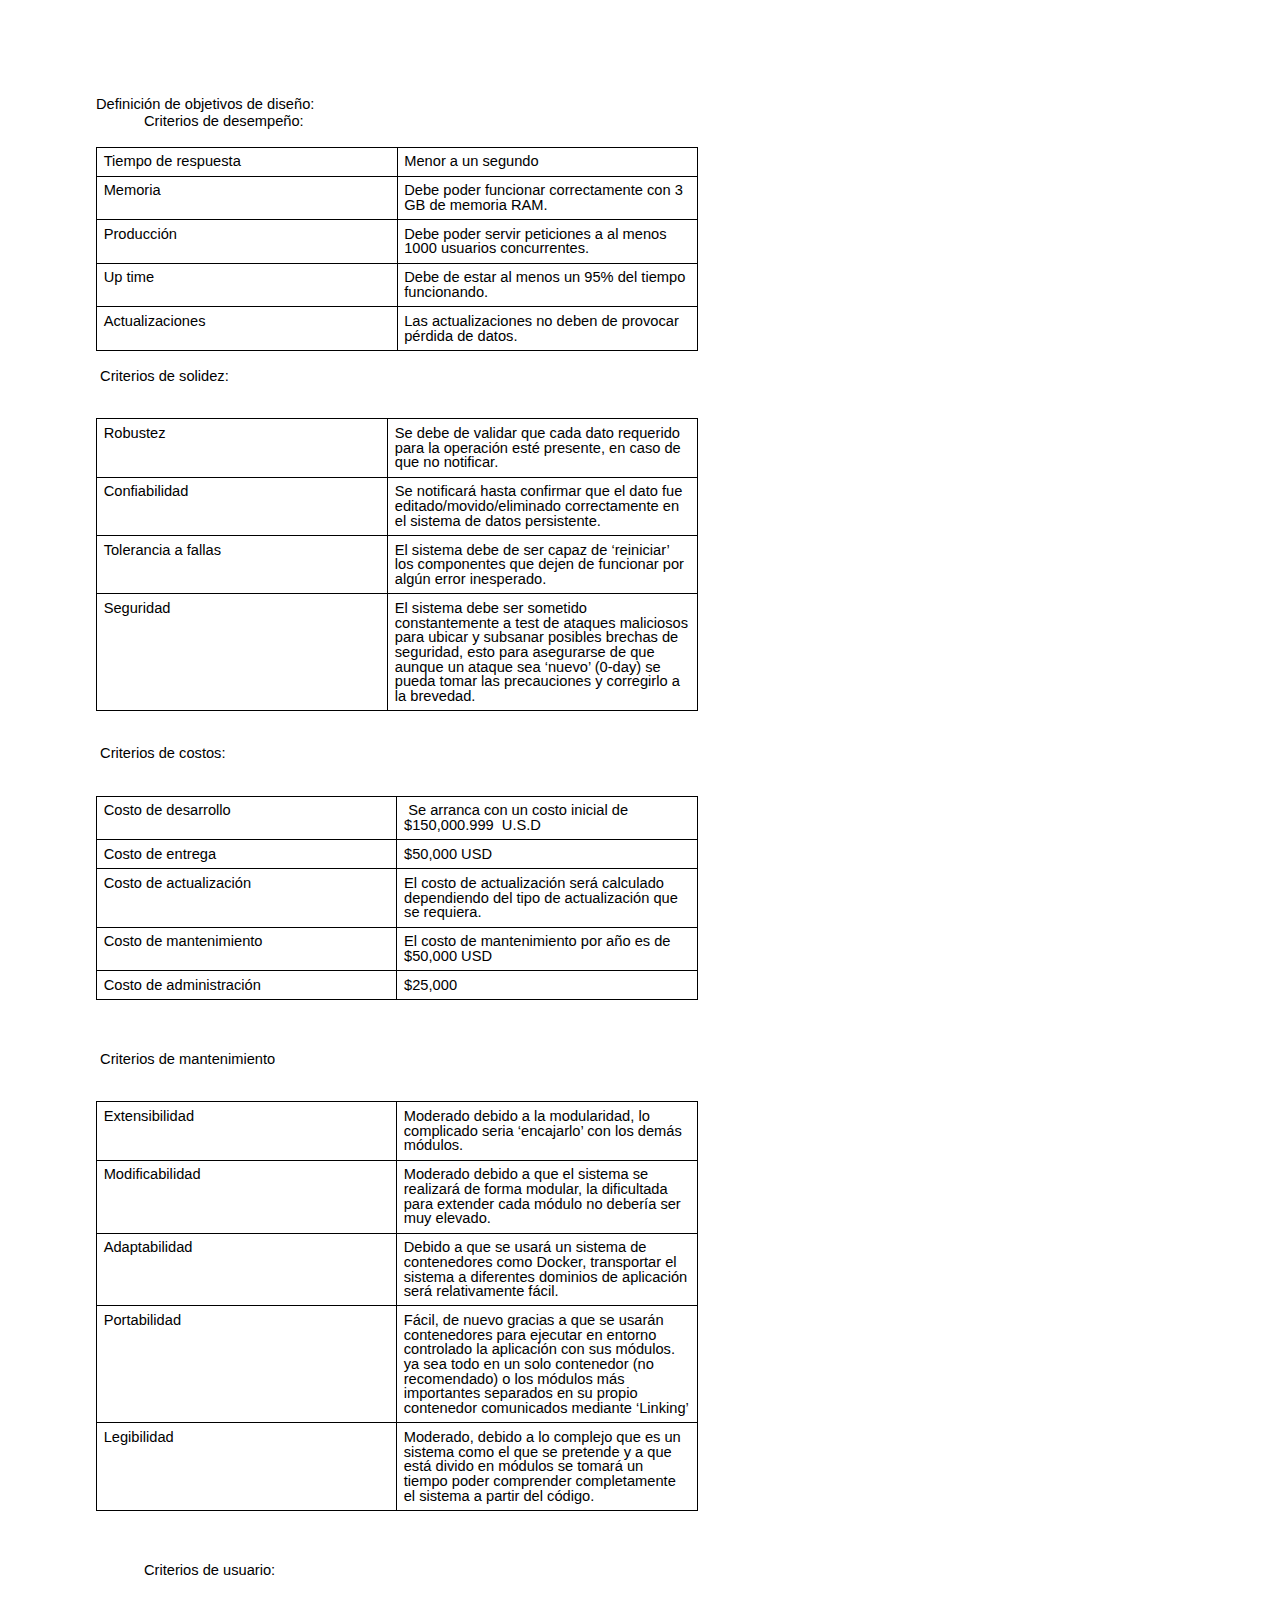
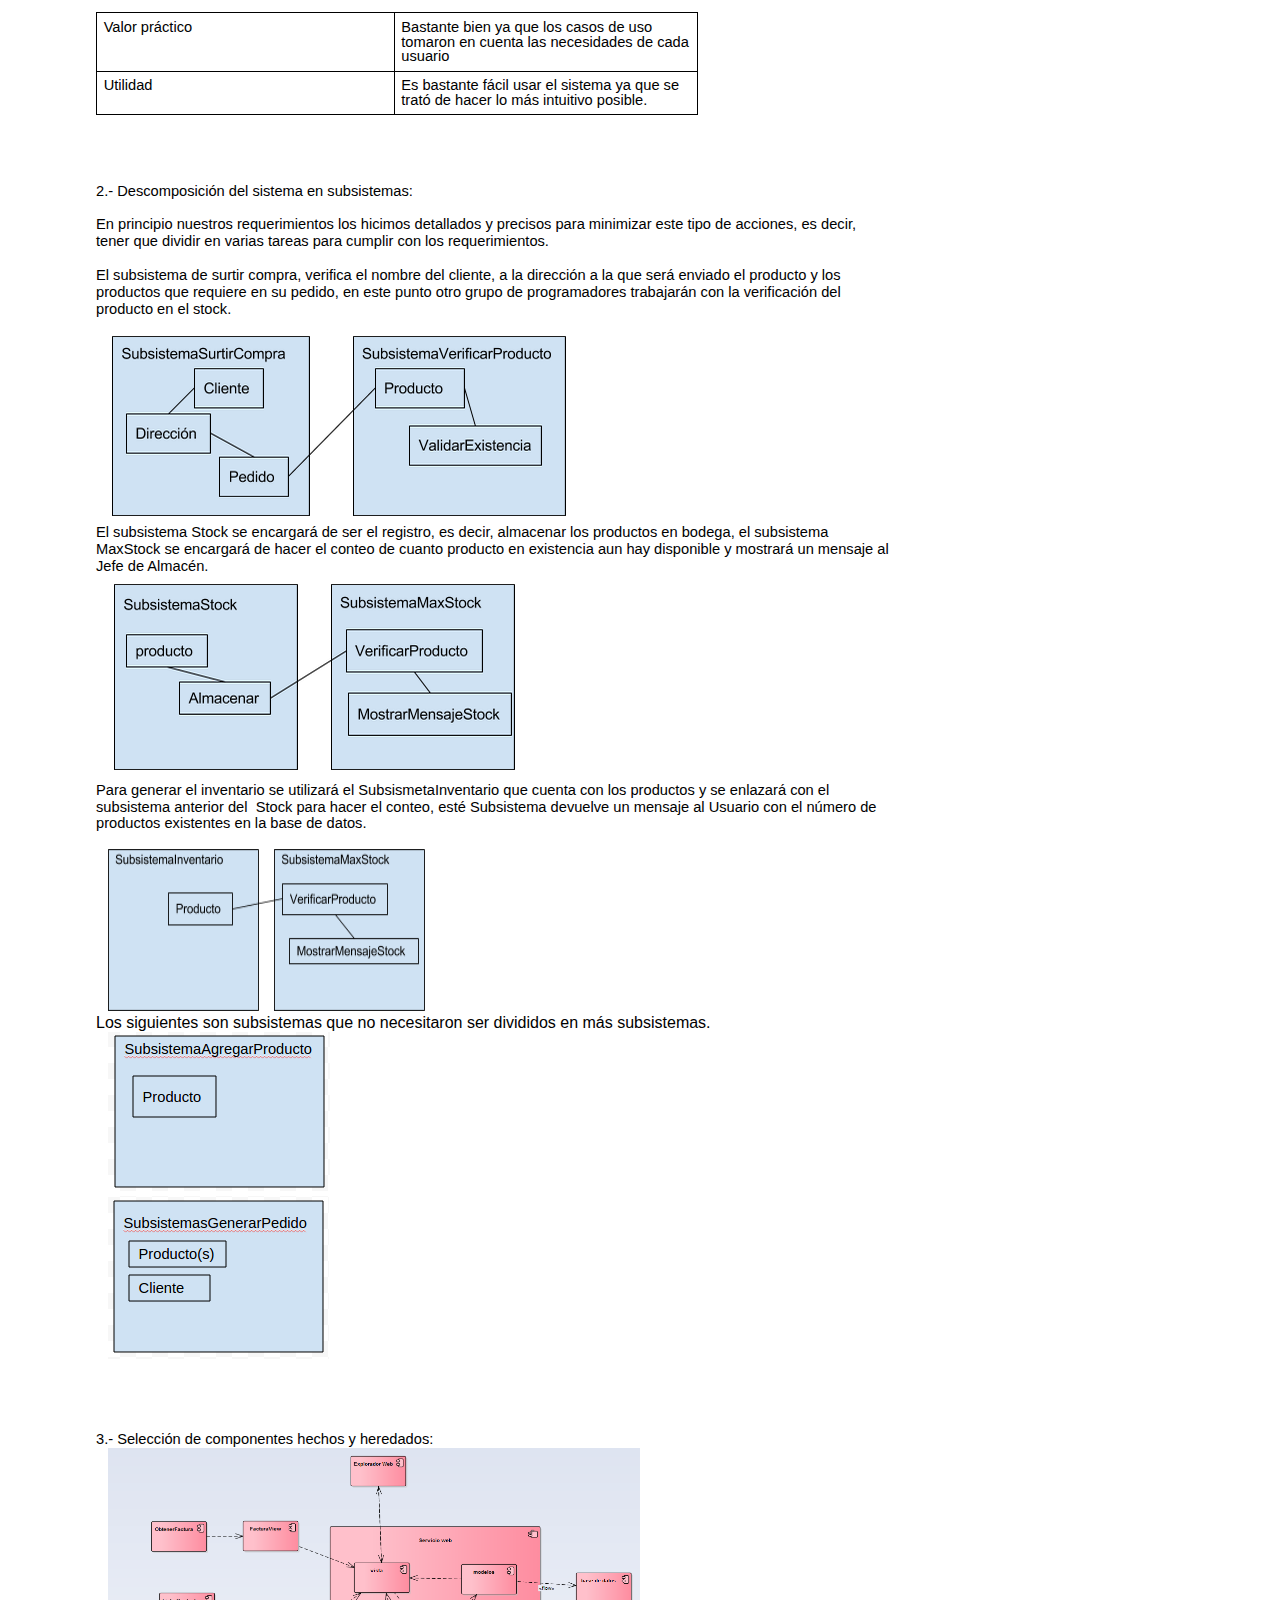
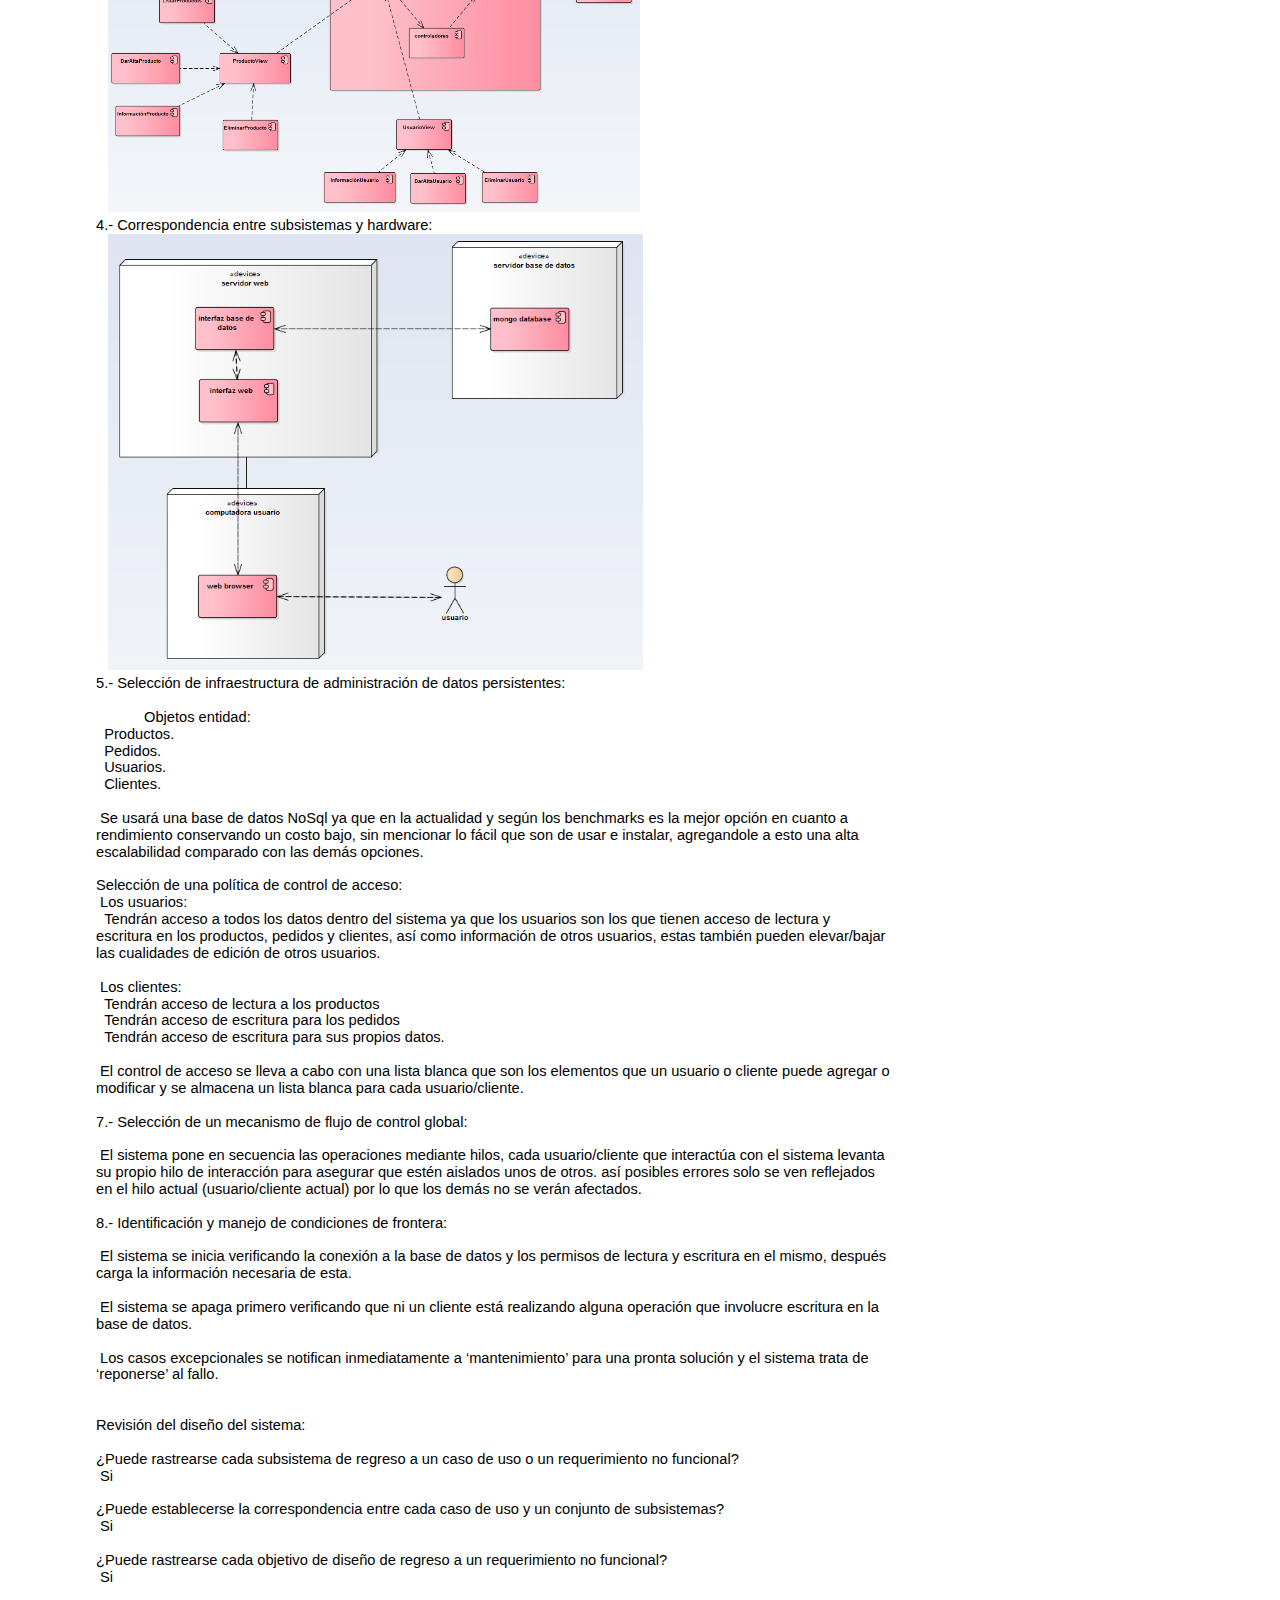
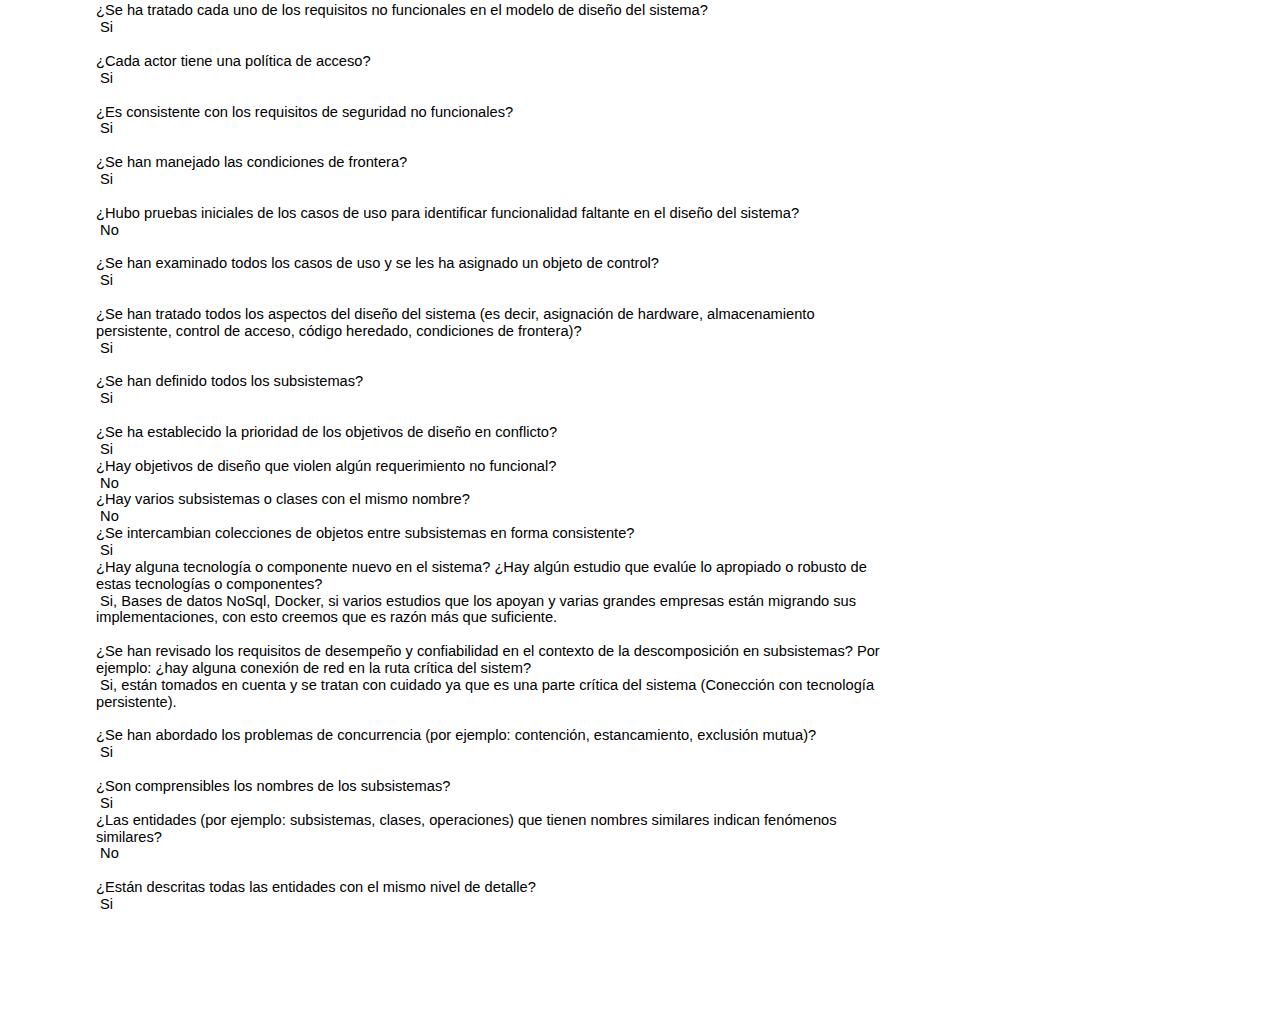
<file: htmls/diseñodesistemas.html>
<?xml version="1.0" encoding="UTF-8"?>
<!DOCTYPE html PUBLIC "-//W3C//DTD XHTML 1.1 plus MathML 2.0//EN" "http://www.w3.org/Math/DTD/mathml2/xhtml-math11-f.dtd"><html xmlns="http://www.w3.org/1999/xhtml"><!--This file was converted to xhtml by LibreOffice - see http://cgit.freedesktop.org/libreoffice/core/tree/filter/source/xslt for the code.--><head profile="http://dublincore.org/documents/dcmi-terms/"><meta http-equiv="Content-Type" content="application/xhtml+xml; charset=utf-8"/><meta name="DCTERMS.title" content="" xml:lang="en-US"/><meta name="DCTERMS.language" content="en-US" scheme="DCTERMS.RFC4646"/><meta name="DCTERMS.source" content="http://xml.openoffice.org/odf2xhtml"/><meta name="DCTERMS.creator" content=""/><meta name="DCTERMS.modified" content="2015-11-22T16:58:57.694460930" scheme="DCTERMS.W3CDTF"/><meta name="DCTERMS.provenance" content="" xml:lang="en-US"/><meta name="DCTERMS.subject" content="," xml:lang="en-US"/><link rel="schema.DC" href="http://purl.org/dc/elements/1.1/" hreflang="en"/><link rel="schema.DCTERMS" href="http://purl.org/dc/terms/" hreflang="en"/><link rel="schema.DCTYPE" href="http://purl.org/dc/dcmitype/" hreflang="en"/><link rel="schema.DCAM" href="http://purl.org/dc/dcam/" hreflang="en"/><style type="text/css">
	@page {  }
	table { border-collapse:collapse; border-spacing:0; empty-cells:show }
	td, th { vertical-align:top; font-size:12pt;}
	h1, h2, h3, h4, h5, h6 { clear:both }
	ol, ul { margin:0; padding:0;}
	li { list-style: none; margin:0; padding:0;}
	<!-- "li span.odfLiEnd" - IE 7 issue-->
	li span. { clear: both; line-height:0; width:0; height:0; margin:0; padding:0; }
	span.footnodeNumber { padding-right:1em; }
	span.annotation_style_by_filter { font-size:95%; font-family:Arial; background-color:#fff000;  margin:0; border:0; padding:0;  }
	* { margin:0;}
	.fr1 { font-size:10pt; font-family:Times New Roman; text-align:center; vertical-align:top; writing-mode:lr-tb; margin-left:0.318cm; margin-right:0.318cm; margin-top:0.318cm; margin-bottom:0.318cm; padding:0cm; border-style:none; }
	.P1 { color:#000000; font-size:11pt; font-style:normal; font-weight:normal; line-height:115%; margin-bottom:0cm; margin-left:0cm; margin-right:0cm; margin-top:0cm; text-align:left ! important; text-indent:0cm; font-family:Arial; text-decoration:none ! important; writing-mode:lr-tb; }
	.P2 { color:#000000; font-size:12pt; font-style:normal; font-weight:bold; line-height:115%; margin-bottom:0cm; margin-left:0cm; margin-right:0cm; margin-top:0cm; text-align:left ! important; text-indent:0cm; font-family:Arial; text-decoration:none ! important; writing-mode:lr-tb; }
	.P3 { color:#000000; font-size:11pt; font-style:normal; font-weight:normal; line-height:115%; margin-bottom:0cm; margin-left:0cm; margin-right:0cm; margin-top:0cm; text-align:left ! important; text-indent:1.27cm; font-family:Arial; text-decoration:none ! important; writing-mode:lr-tb; }
	.P4 { color:#000000; font-size:11pt; font-style:normal; font-weight:normal; line-height:100%; margin-bottom:0cm; margin-left:0cm; margin-right:0cm; margin-top:0cm; text-align:left ! important; text-indent:0cm; font-family:Arial; text-decoration:none ! important; writing-mode:lr-tb; }
	.P5 { color:#000000; font-size:11pt; font-style:normal; font-weight:normal; line-height:115%; margin-bottom:0cm; margin-left:0cm; margin-right:0cm; margin-top:0cm; text-align:left ! important; text-indent:0cm; font-family:Arial; text-decoration:none ! important; writing-mode:lr-tb; }
	.P6 { color:#000000; font-size:11pt; font-style:normal; font-weight:normal; line-height:115%; margin-bottom:0cm; margin-left:1.27cm; margin-right:0cm; margin-top:0cm; text-align:left ! important; text-indent:1.27cm; font-family:Arial; text-decoration:none ! important; writing-mode:lr-tb; }
	.P7 { color:#000000; font-size:11pt; font-style:normal; font-weight:normal; line-height:115%; margin-bottom:0cm; margin-left:0cm; margin-right:0cm; margin-top:0cm; text-align:left ! important; text-indent:0cm; font-family:Arial; text-decoration:none ! important; writing-mode:lr-tb; }
	.P8 { color:#000000; font-size:11pt; font-style:normal; font-weight:normal; line-height:115%; margin-bottom:0cm; margin-left:0cm; margin-right:0cm; margin-top:0cm; text-align:left ! important; text-indent:0cm; font-family:Arial; text-decoration:none ! important; writing-mode:lr-tb; }
	.P9 { color:#000000; font-size:11pt; font-style:normal; font-weight:normal; line-height:100%; margin-bottom:0cm; margin-left:0cm; margin-right:0cm; margin-top:0cm; text-align:left ! important; text-indent:0cm; font-family:Arial; text-decoration:none ! important; writing-mode:lr-tb; }
	.Table1 { width:15.924cm; margin-left:0cm; margin-right:auto;writing-mode:lr-tb; }
	.Table2 { width:15.924cm; margin-left:0cm; margin-right:auto;writing-mode:lr-tb; }
	.Table3 { width:15.924cm; margin-left:0cm; margin-right:auto;writing-mode:lr-tb; }
	.Table4 { width:15.924cm; margin-left:0cm; margin-right:auto;writing-mode:lr-tb; }
	.Table5 { width:15.924cm; margin-left:0cm; margin-right:auto;writing-mode:lr-tb; }
	.Table1_A1 { vertical-align:top; padding:0.176cm; border-width:0.0353cm; border-style:solid; border-color:#000000; }
	.Table2_A1 { vertical-align:top; padding:0.176cm; border-width:0.0353cm; border-style:solid; border-color:#000000; }
	.Table3_A1 { vertical-align:top; padding:0.176cm; border-width:0.0353cm; border-style:solid; border-color:#000000; }
	.Table4_A1 { vertical-align:top; padding:0.176cm; border-width:0.0353cm; border-style:solid; border-color:#000000; }
	.Table5_A1 { vertical-align:top; padding:0.176cm; border-width:0.0353cm; border-style:solid; border-color:#000000; }
	.Table1_A { width:7.962cm; }
	.Table2_A { width:7.962cm; }
	.Table3_A { width:7.962cm; }
	.Table4_A { width:7.962cm; }
	.Table5_A { width:7.962cm; }
	.T1 { color:#000000; font-family:Arial; font-size:11pt; font-style:normal; text-decoration:none ! important; font-weight:normal; }
	.T2 { font-size:12pt; }
	<!-- ODF styles with no properties representable as CSS -->
	 { }
	</style></head><body dir="ltr" style="max-width:21.006cm;margin-top:2.54cm; margin-bottom:2.54cm; margin-left:2.54cm; margin-right:2.54cm; border-style:none; padding:0cm; writing-mode:lr-tb; "><p class="P8">Definición de objetivos de diseño:</p><p class="P3">Criterios de desempeño:</p><p class="P3"><span> </span></p><table border="0" cellspacing="0" cellpadding="0" class="Table1"><colgroup><col width="348"/><col width="348"/></colgroup><tr><td style="text-align:left;width:7.962cm; " class="Table1_A1"><p class="P4"><span class="T1">Tiempo de respuesta</span></p></td><td style="text-align:left;width:7.962cm; " class="Table1_A1"><p class="P4"><span class="T1">Menor a un segundo</span></p></td></tr><tr><td style="text-align:left;width:7.962cm; " class="Table1_A1"><p class="P9">Memoria</p></td><td style="text-align:left;width:7.962cm; " class="Table1_A1"><p class="P4"><span class="T1">Debe poder funcionar correctamente con 3 GB de memoria RAM.</span></p></td></tr><tr><td style="text-align:left;width:7.962cm; " class="Table1_A1"><p class="P9">Producción</p></td><td style="text-align:left;width:7.962cm; " class="Table1_A1"><p class="P4"><span class="T1">Debe poder servir peticiones a al menos 1000 usuarios concurrentes.</span></p></td></tr><tr><td style="text-align:left;width:7.962cm; " class="Table1_A1"><p class="P4"><span class="T1">Up time</span></p></td><td style="text-align:left;width:7.962cm; " class="Table1_A1"><p class="P4"><span class="T1">Debe de estar al menos un 95% del tiempo funcionando.</span></p></td></tr><tr><td style="text-align:left;width:7.962cm; " class="Table1_A1"><p class="P9">Actualizaciones</p></td><td style="text-align:left;width:7.962cm; " class="Table1_A1"><p class="P4"><span class="T1">Las actualizaciones no deben de provocar pérdida de datos.</span></p></td></tr></table><p class="P3"> </p><p class="P5"><span> Criterios de solidez:</span></p><p class="P5"> </p><p class="P5"> </p><table border="0" cellspacing="0" cellpadding="0" class="Table2"><colgroup><col width="348"/><col width="348"/></colgroup><tr><td style="text-align:left;width:7.962cm; " class="Table2_A1"><p class="P9">Robustez</p></td><td style="text-align:left;width:7.962cm; " class="Table2_A1"><p class="P4"><span class="T1">Se debe de validar que cada dato requerido para la operación esté presente, en caso de que no notificar.</span></p></td></tr><tr><td style="text-align:left;width:7.962cm; " class="Table2_A1"><p class="P9">Confiabilidad</p></td><td style="text-align:left;width:7.962cm; " class="Table2_A1"><p class="P4"><span class="T1">Se notificará hasta confirmar que el dato fue editado/movido/eliminado correctamente en el sistema de datos persistente.</span></p></td></tr><tr><td style="text-align:left;width:7.962cm; " class="Table2_A1"><p class="P4"><span class="T1">Tolerancia a fallas</span></p></td><td style="text-align:left;width:7.962cm; " class="Table2_A1"><p class="P4"><span class="T1">El sistema debe de ser capaz de ‘reiniciar’ los componentes que dejen de funcionar por algún error inesperado.</span></p></td></tr><tr><td style="text-align:left;width:7.962cm; " class="Table2_A1"><p class="P9">Seguridad</p></td><td style="text-align:left;width:7.962cm; " class="Table2_A1"><p class="P4"><span class="T1">El sistema debe ser sometido constantemente a test de ataques maliciosos para ubicar y subsanar posibles brechas de seguridad, esto para asegurarse de que aunque un ataque sea ‘nuevo’ (0-day) se pueda tomar las precauciones y corregirlo a la brevedad.</span></p></td></tr></table><p class="P5"> </p><p class="P6"><span> </span></p><p class="P1"><span> Criterios de costos:</span></p><p class="P1"> </p><p class="P1"> </p><table border="0" cellspacing="0" cellpadding="0" class="Table3"><colgroup><col width="348"/><col width="348"/></colgroup><tr><td style="text-align:left;width:7.962cm; " class="Table3_A1"><p class="P4"><span class="T1">Costo de desarrollo</span></p></td><td style="text-align:left;width:7.962cm; " class="Table3_A1"><p class="P4"><span class="T1"> Se arranca con un costo inicial de $150,000.999  U.S.D</span></p></td></tr><tr><td style="text-align:left;width:7.962cm; " class="Table3_A1"><p class="P4"><span class="T1">Costo de entrega</span></p></td><td style="text-align:left;width:7.962cm; " class="Table3_A1"><p class="P4"><span class="T1">$50,000 USD</span></p></td></tr><tr><td style="text-align:left;width:7.962cm; " class="Table3_A1"><p class="P4"><span class="T1">Costo de actualización</span></p></td><td style="text-align:left;width:7.962cm; " class="Table3_A1"><p class="P4"><span class="T1">El costo de actualización será calculado dependiendo del tipo de actualización que se requiera.</span></p></td></tr><tr><td style="text-align:left;width:7.962cm; " class="Table3_A1"><p class="P4"><span class="T1">Costo de mantenimiento</span></p></td><td style="text-align:left;width:7.962cm; " class="Table3_A1"><p class="P4"><span class="T1">El costo de mantenimiento por año es de $50,000 USD</span></p></td></tr><tr><td style="text-align:left;width:7.962cm; " class="Table3_A1"><p class="P4"><span class="T1">Costo de administración</span></p></td><td style="text-align:left;width:7.962cm; " class="Table3_A1"><p class="P9">$25,000</p></td></tr></table><p class="P1"> </p><p class="P1"> </p><p class="P1"> </p><p class="P1"><span> Criterios de mantenimiento</span></p><p class="P1"> </p><p class="P1"> </p><table border="0" cellspacing="0" cellpadding="0" class="Table4"><colgroup><col width="348"/><col width="348"/></colgroup><tr><td style="text-align:left;width:7.962cm; " class="Table4_A1"><p class="P9">Extensibilidad</p></td><td style="text-align:left;width:7.962cm; " class="Table4_A1"><p class="P4"><span class="T1">Moderado debido a la modularidad, lo complicado seria ‘encajarlo’ con los demás módulos.</span></p></td></tr><tr><td style="text-align:left;width:7.962cm; " class="Table4_A1"><p class="P9">Modificabilidad</p></td><td style="text-align:left;width:7.962cm; " class="Table4_A1"><p class="P4"><span class="T1">Moderado debido a que el sistema se realizará de forma modular, la dificultada para extender cada módulo no debería ser muy elevado.</span></p></td></tr><tr><td style="text-align:left;width:7.962cm; " class="Table4_A1"><p class="P9">Adaptabilidad</p></td><td style="text-align:left;width:7.962cm; " class="Table4_A1"><p class="P4"><span class="T1">Debido a que se usará un sistema de contenedores como Docker, transportar el sistema a diferentes dominios de aplicación será relativamente fácil.</span></p></td></tr><tr><td style="text-align:left;width:7.962cm; " class="Table4_A1"><p class="P9">Portabilidad</p></td><td style="text-align:left;width:7.962cm; " class="Table4_A1"><p class="P4"><span class="T1">Fácil, de nuevo gracias a que se usarán contenedores para ejecutar en entorno controlado la aplicación con sus módulos. ya sea todo en un solo contenedor (no recomendado) o los módulos más importantes separados en su propio contenedor comunicados mediante ‘Linking’</span></p></td></tr><tr><td style="text-align:left;width:7.962cm; " class="Table4_A1"><p class="P9">Legibilidad</p></td><td style="text-align:left;width:7.962cm; " class="Table4_A1"><p class="P4"><span class="T1">Moderado, debido a lo complejo que es un sistema como el que se pretende y a que está divido en módulos se tomará un tiempo poder comprender completamente el sistema a partir del código.</span></p></td></tr></table><p class="P1"> </p><p class="P1"> </p><p class="P1"> </p><p class="P3">Criterios de usuario:</p><p class="P1"> </p><p class="P1"> </p><table border="0" cellspacing="0" cellpadding="0" class="Table5"><colgroup><col width="348"/><col width="348"/></colgroup><tr><td style="text-align:left;width:7.962cm; " class="Table5_A1"><p class="P4"><span class="T1">Valor práctico</span></p></td><td style="text-align:left;width:7.962cm; " class="Table5_A1"><p class="P4"><span class="T1">Bastante bien ya que los casos de uso tomaron en cuenta las necesidades de cada usuario</span></p></td></tr><tr><td style="text-align:left;width:7.962cm; " class="Table5_A1"><p class="P9">Utilidad</p></td><td style="text-align:left;width:7.962cm; " class="Table5_A1"><p class="P4"><span class="T1">Es bastante fácil usar el sistema ya que se </span><span class="T1">trató de hacer lo más intuitivo posible.</span></p></td></tr></table><p class="P1"> </p><p class="P1"> </p><p class="P1"> </p><p class="P1"> </p><p class="P1">2.- Descomposición del sistema en subsistemas:</p><p class="P1"> </p><p class="P1">En principio nuestros requerimientos los hicimos detallados y precisos para minimizar este tipo de acciones, es decir, tener que dividir en varias tareas para cumplir con los requerimientos.</p><p class="P1"> </p><p class="P1">El subsistema de surtir compra, verifica el nombre del cliente, a la dirección a la que será enviado el producto y los productos que requiere en su pedido, en este punto otro grupo de programadores trabajarán con la verificación del producto en el stock.</p><p class="P1"> </p><!--Next 'div' was a 'text:p'.--><div class="P1"><!--Next '
			span' is a draw:frame.
		--><span style="height:4.895cm;width:12.171cm; padding:0; " class="fr1" id="Image1"><img style="height:4.895cm;width:12.171cm;" alt="" src="data:image/*;base64,iVBORw0KGgoAAAANSUhEUgAAAcwAAAC5CAYAAAClQw9AAAAgAElEQVR4AexdBZxVRRf/b3cv3d0p3d0h3UiJNJIK0ggIiAj6AYKBICgh0t1d0iDdXdsd7/v9z9t53H0ssCy7ywJ3dLn3TZw5c+acOTNnzsy1MBgMBuhBp4BOAZ0COgV0CugUeCkFLF+aqifqFNApoFNAp4BOAZ0CQgFrczoULFQYAQH+5tH6b50CHywF0qZNh0MHD7wz7S9QsBACAwPeGXx1RHUKpGQKpEuXHgcP7BcULcxNspaWlvj3ul9Kxl/HTadAslHg7u2baFihEKKjo5OtzjetSJfhN6WgXl6ngJEC5vL/3AqTW5oWFhY6vXQK6BQARBbetW1+XYZ11tUpkDgUoC7Uyr++h5k4dNWh6BTQKaBTQKfAe04BXWG+5x2sN0+ngE4BnQI6BRKHArrCTBw66lB0CugU0CmgU+A9p4CuMN/zDtabp1NAp4BOAZ0CiUMBXWEmDh11KDoFdAroFNAp8J5TQFeY73kH683TKaBTQKeAToHEocBzx0peF6zW5ZZlX/dIiir/uuUUnm9aXsFJzqfCWdWZ0Lar8nE9VR3xga3yKjjxKaPy6s93nwJv2v+qfEL45k3KJiflFZ6s80XtVHlelP4yfOMqq+K05RICW1s+rve46mG+pKiLcFV9SQU/rjYmVtwbrTANhmgYYg50q8ZHR0WZCJJYSL4MjiL+y/Iwjfl4+Dy++V8FLyHpz3AwHoInzZ7FvdmVvoSj+kJwi8cVwc/qTnx8EkIfvUzyUuBZ/z87e62Niy82LJMcgfVwzHkbQca3l7TTiNsb0kEDX12UocbVpKaxwl/7jIqKeutj5qv6mvgqWr0qb2KkJ1hhElFLSyvY2tnjxtWLOHfqOB7evwt7R0fBi+nxCUGBAQjw941P1jjz+Pk+RVRkRJxp5pHW1tZJNmsyryvu3wbY2NgAsMTF/84IzUJDgmFrZxd39teIpWBZWRO2Mfj7+SI0NET9fO6pBMPG1hYW5vjY2r3VicVzyOoRSUYBW1s7kAcpvxf/Ow1OeG1sbF+r/32ePkFkPGXQvCHk0cDXuIrTyuqNjWLmKMTrd3hYKNjO8LDwF9LG388HQa/RFm3FhEuZVYFj1Z1bN3D25DH4PH2M1xnnFIz4Ptl3bJufr4/pjzzh5OwCjg/xHcvjW9+bjvnaejjuGcdUbWzSvSdYYRLRDSuXofpHOdCkagm0a1AJdcvkQ/PqpXDpvzMmjNXAbIqIWe2pTvh+wggM69NFOkXlVWmqjDbePK1miVw48e9hlTVOOCxDplgw9wc8uHc3FgO8CLaKJ2D1zqf5bxWnENDmNU8DLDB9wghULJABreuUE5pVKpgRn3dtjQA/XxNeCoaCqa1T+67y8Xn5/FksX/SLCUaHRlWwcO4PAkKbT70DBnAGOXnUYJQvkD4WPqMGfoaoyNiWAlVOPePCTaXxqcKr4lS6ys+nitM+Vbo2ju96SDgFOHAN79cF5EHKb+s65VGhQAZMHfsFLGNu+9LSW9VkHtegXAGcPnYkVr+pvOqpLaPtN/Lo4B7tVbZYMLT5+H7r+lX8s2SBicdVIS1sFcenNl77bp6mLWOexnIqrkWt0pj7/STz7PI7OCgQH1cujnX/LDGla+tUcBQs87Qt6/4GZVal//XbHDSpUhzdWtTGrz9+C/NxTuVTcKSg5h8Vr54qSf3WPtl37MMaxbOjerFs8lexQEaUyO6BCcP6IzLCuCDRllHvccFVcdqnys+nGvOZruLjyhtXnDY/3+/cvI6ff/g23jyhhZmQ9wQrzCsX/8OYIb1QtVZ9rN13BrtO38Li9XthbWOLAZ+2QUhIsODDRpkHbVxYaAhCQoJkWa3MD1rTKfPyN9P4p34rmJ8PH49MWbLKT1VO5VW/mXjq38P4fuIIRESEq6JGc0MMbFhYGH9r8DXWFSX5Vd00eyp8mKCtQ5vG/AxUSqq9Kxb/hj9+/hGDR03C9uPXhGbT5v2J44f34+vhn5tWvyq/AIj5RxvHd/XHZL5P+3o4Th49aKqrS+/BKF3BKIBUjiq/4CVttMCALi2xZtlijJs224TPN/+bj+0b12BY386wsrKS2s3bxTbzTwUFm09FJ8kTpaGdxhxuyq9ob0Yn1SYFDzHtJS0ZWAf/tLRXuOjP+FPg27Ff4uCeHZg2b7Hw4pajl/DF2KlY8vtcLJz3owkQ+8E8aOO4SozgoGrW/6qM6ifhPbN+I482b9dFshKm4ivJy98a+flm5CAcO7jXxOPMr+UJbXkC5G/50/AZTbpafLRl+K7kVfGYbDsZosWSVqZidWxcvSz21kdMPds2rJYVYo16H0tbtHUwQv2WRBNuxnGN8pmvUDFQZhmIx9+L56NG/Y+x6chFdOk9BNpxTuHJvMQzrjYQpmqDsW5zeX1WN9vMPpz+yxIZwzmO/2/hCnzW7wv8vfg3fD9pZAzaZuNIzLii7QNm1PbZc7hGR0tdSj+o9sZUYHqwnArEn3+x22NM//V/32L/ri1CA+Z/rj4zHlIwE/pMsMI8sGsbaDYYMmYyMmTKAjd3T+QtUBjjps/B3Vs3cGjPDsEpODDgOdOgNs7Sygo0s9ja2uLCudO4dukC7OzsTe0hkbjkprno3Klj4ExOayao+3FLeHqnFkIxH9OZj/kJUxgqOhoBAX6IiowU809EOM0q0bC2sREBoTnq2sXzsLd3kHqF6JERYp6ws3fA/bu38d/pE2K6Ir6ES5PqpfNn5Z2FWMbYFitpB2Fy9uPgYDRRM8+OLetRtlJ1NG7VAZ7eqeDm4YlK1Wujx4Dh2LJ2BQL8jZfe0zRibmbWxtGEHRUVjaePH+L65Ytge7haCAsNM5l1Kteqh1z5Ckp7goOCEBocLHnOnznJhS5WLVmI/Xu2Y8ZvS1G9bmN4p04LDy9veR84YgK2bViFk0cPxWoXacB2MVhZW0sa34kbBZS0Z57HD+8LbWmeJw0YF6UZtNj/4eFhIMvT5HTz2mU4OjqRiAKbwhsSHISw0GAQX7aVwcnJWeCxDOnP/mb/6iFhFDh6YDc+btUBFavVgZu7B1KlSYdGLdujWp2G+Gv+TwKUfMj+1e6PxxVHmaVZj/whMmpjI/xBuaCJ11fSjomcafuNPPpsYgeRfY4B7OPHjx6A8sdAfggM9EdYaKiJxwnb0clJ+IcyzzpoYubgyqD4zNLKWniQcK2tbYRvKGvkS58nj2UckwIwiLwqXJkeGR4hW0/ksxYduoKXcZ/81ygXxjJGpbVq2ULUatAEXqlSS/[base64]/779aRExMMz4dYnh3IMIw9n74YaTd4INx274G3aeumE4fPmJwChftZah79AxseBp4xq1aGfImiO3IVOW7Ia8BYsY3Dw8DQWKfGTYcvSywPpn+7+GLNlyGtJnymzIX6S4wc7BwdBn6GjDiVuBAtPJ2cXwy/JN8j5o5ESDs4uLIX+RYoYMmbMa0qTLYFi2+ZBh46HzBq9UaQRfxn075w8pP3TsVIGXt0ARQ+o06Qw5cuczbDh4Tur9Zdkmg6OTs6FVx08FJ1d3D4NXqlSG2X+sMmTPlceQNn1Gg529g6FkucqGY9f9pP4fF/5j8E6dxpA5W05DrrwFDNa2tobKNeuZ0j9u3dGQKm06wz87jhnOP44ynLkXZjh5O8hw+MoTw86TNwz/xsBhvaxf2w/auBy58hrqNm5hsLS0NFhYWBiKlSxrsLWzNzg6ORnSZ8ws5XLmyW/o+4WR7s3bdxE8XN3dhQb9h483lK5Y1VC4eKmYOgKlzey74zcDpe/W7jtjOHL1qaTPWrjS4J06rSFt+gyGzFlzGJxd3AwTf/jVcDymD4hbu269DeyLVGnSGmxt7QykbeOWHQye3qkNzs4u0hdr950WeOz/mg2aCkziwD4vU6maYf+FB5JOfqlRv4khbYZMgm+X3oMMm49cEr5gXpZhP6fPlMWwbPPBmDa8mme19Izv+7r9ZwUHrYyk9Pf4ynDu/IUMxUtXMGw/cd3w38NIw+m7ocKP+88/MOw+c1voquRg/YFzJjqbx7G+yjXqGdw9vQyUJXsHB8Pnw8eLjFFOKa+UFcol5Yzy8fe2I8a+/mKMoUK12vK+6/RNQ75CxQzunt7Sx/YOjsJDx2/4Gzp+1j8Wj5NXiWOJspWEfzg2MP8nPT43nLoTLPDIZw2atTakSZdReNfG1k74btSUH6UOD69UBkdnZ8OU2Qsk/5ErPobajZobnJydZaxhuqubh2H2otUiH5TPzNlyGChPRlkJkOeaPadEDucsXiNwOA6yzbZ2dgLH0yuVtGfToQuSf8LMnw3ZcuaRdpN2xUuXN0yc+YuBMku+pAxbWlkZXFzd5J20V+Mc6+V4xjHS2cVV4FP2ew8ZJePvkavGNnAsIE04brm6expm/bFKYJvX/VHp8oZ5S9YLj6/ec8pw9KqP8e+ar/Rf1z5DDHb29lKW7W7T+TODGkc43u4+fUtkl/Wx79nPHJsOxYz/fFar00jGJo6JHB8LFv3IUKJsRRM+HM+08kgctXETf/jF4OLqbsieM4+M6+kyZjb8tXG/8ATrZftJM9Jm/YGzQk9FGxtbW0Ozdl0M/17ziVWHtr6XvZvLf4J30CvXrAf+9e/SCqnTppdZYqnyVVC+ai2kz5hZZoTU6Jzl0eyqDeZx169cxMhvZqJG/SYIDAhAn45NMG3cl5j042/4dfZ0ZMqWAxNm/Cwzt52b12HsEOPMJ026DDLbiYqIkFnarGkTMO67OSAe3LMc2rOjmGFn/rYMIybNwIBurTHj16XIljMPDu3diWnjh+Hr6fNQumIVRIaHY8rYL/F511b4c91eWeFxhujr8wR/b+UeqQW6t26AAd3bSJkSZSvi/JkT6NG2EY4c2IOCRUvg8y6t0KFbb3To3k9Wcaf/PYL+XVvi5L+HUbRkGXzadyiOHtiD5jVKCg6cWZcsVwnlq9RCqrTpZPYsNAsKfG6FSVzUqpPfK92/exvm/LlG8MqTvxD6d24hM9Ivx08TUnOWGhZipHtIcDB2bVmP0VP/h7wFi8LLOxUW/TILtRs2lbzK81BW42J+skPmrNllVXjv1k3ZY2rathO69R3KxSlWLV2I0QN7IHuOPMhTsLDMpHdv3YCFq3fC09sbMyaNxndfD0erT7rj721HwJnpJ42rYvnCX9F/+Djhif07t4Dm6BJlKsDX5yk+a9MAP8+cjL5fjBV+2bruH3w+/GuUrlgVbm7umDpmqMQv23QANnZ2CPQPQPfW9fD3n/PFjKjlL/09fhQY+NVEDO3VAbVL5UahYiWlL0pVqIqyFatK33PvijxH3lOrNkKOK44OKovW7oaLiys2r1mBiSMHokTZSkiVJi1++n4SZv66DPmLFENYSCh6dfwYv/5vGr7+fp7wqHKUWfzrbISFBGPFtiOwtLLE+TOn0KNtQ7HIfPb5MJz695CJx/kJs+F9O8uK5891e2Dv6IQrF86JHFC+G7dsL3x2eN9OfP/LEhQo8hH2bNuIkQO6y6pyyYa9snod1q8rfv9pBmrWb4Lff/oe5OPF6/bA3dMTEWHhsu0069vxKFOxqlgzmrbpBJoBabrm9hMD9y3TZcgsssyVzJpli/DbrGky1uQpUAQR4WH4sncnjBrcA3MWrRaL0LXLF1CoWAks23JQLCgcS5TTD+tvXbcc6jRqiU49P5dvm9KCxHGOMjp55GCEhYVgyaYDcHF1E2vekJ4dhN4Hdm8FZWsR2+BhbMPIgd0xf/Z3KFupmqluriRZN1dz7F8GVzd3uHm4yzv/OXJgL9YsXyTjKX9zHFm+YglGT/0RBYt+BDcPL4z7sh8e3r+Hvzbsl/ru3L6Jfp80w/+mjhMz8rwZk3Hq2CEsWLkdqdKmx5kTR0RnFC1RRuqhdcz8+8vauOtXL2Hc0L7o2mcwWnb8VFaKHP+H9emMP9bswsN7d2RVyz4mT4wa0EN0gqLN5Qtn0a9zS+FD8tCbhgQrTCI3ceavoFmHSuzksUNYs3yxmFSat++CIaMny/KbpjuaKrXBPC5PgcL4uFVHGQg9PL3RtfcgjBz4Gb6aNAOhIUG4c+s6rl74D6UqVkWrTz5F1doNxINLwbSwtISFhaUo6WOH9olw5C2QDz/9uVaIx/ppcmJw9/SGnb09Vi5ZgLIVq6FFx06wjqHCl+ONm+tnTx8HYTK07dIbVMwM+QsXhYWlhZisaFai2YLhwb3bKFy8JH74bRmoSD29PUALiDJj3bpxBUVKlEaa9Bnxx+qdskd4YM92bF2/ShQXcfpi3FTUbdzCZDpQ9RO+MieoOJooKtVoglLlKkv99FamCYjtokkoMjJSzBiK7jR/ZM+dF41atBeTFBWkn89TuLi4CWxlkiEwvnNw5GDJ+nZtXSd19B48Es4urtKnbbv2xtIFP2Pdyr9EYTJDrQbNkDNPPilfuWZd/PPnfHTqOQDeqdLA4G1Ajjz58eTRfYHF/uckoUrNeoIPBZvC8Pvs70VhEm+a2dt36w0b8diNRpc+g8VkniNPblhYAkGBYcieJz8CY8zYAlj/J94UIA98VKY8lmw6iM1rluPg3p3Ci3NnTEaW7LkwedbvyJ2voEkOYvFIjGxo4zr3GohMWbLLRLFJ2074c/4cbFqzHJ16fC6D9NFDe5Erf0HkzJtLFJKazLGvyQ8MNLf6+DzBxXOnZaJEOd995raMKfYOjrF4nApn744tWLx2D/IXyS/ls+bIgvrN2mDDyqWiMAm3YJESKFe5hshD1doNJV+ztp2QLlMWmfxRiSz+ZZbE12nUXPiyYNFi4JAVFhottNixiRNToxzWb9IaMyePlbq5YKCMr12+GI1btjOOc9x//PM31GncErUbNpJxgGWHjpmK9o0q48H9uzKwM45KIGvOPALj4rlTgiPjKcOUaZoW+R4Uo9Aoj1SqO7esA30NhN4AqtdrjKmzFyJDpsyo36QVqtVuiIJFioEOxWEhxjZwssDAcZuh++dfyqSdsn50/26Jq1Uil8iv/GB/hIUia87cpgmpjCO58hjHERsbGUO2rV+JcdPmIGuOXBw8ZJupZafuWDDne3BrZ/3KJWjatgty5SskY2e5yjVl/Hz6+JFUQ3w4nmkD+UrF7d2+Gc7OLjKWcHzjhL3/8PG4de2qjEeM49hHOpEnjh7cg/8tXGmiTfFSFdCyQzes+PN3vFWFyc6kbbpSjbqiOEhc7nX8/ccv+H3uTGTNkRvN23cVOqgBnz/4rv3NuFx584vQyCBtAWTLmVvy+Pv5gQP18H7d0Ll5LVGSXJVxllepRj1ERUWa6Ex8Rk35Ed+OHYYlC+bJTLRm/Y/Rkas9QJSI8RkhCuHSf2dx5eI55E9t/wwf2uSjo8XLVzEjV37i0BDDbNxPYCczTg0YbA8FmsxFx6LTx4/ixrVLsLY2zkCZTmZ3cXYRpcY9TO5J0FWdM/NZ076WFRsHqOy58gq+5jSSSM0/oohi7PJcTZPx+afFS5Mdnl6pZN8gOtroOMNJwMMHRo9h1Q6V39ge7h1ZyD4tJzQOjk4mOpCZOQG4cvG8KoIs2XOYHCacnFwkPlXqtOJkxW3G1GnTmfLyJX/hYkIT4s768xUsIqt5lYkCyBk88SU+VMb0HJw44nPcvn5dBlY7OztUql5HFdGfr0EB8qaTs704s7Tr1gfNO3RDeFgY/jt1XKw7tFis2nXCBFHLj9p3lYH8EBUVIdvQHFhz5y8k/OHu4YVeQ0bJqmz+7OlInzEL6jRujvaf9lVFTU/ice7kMfRo3xh2tnYoWrIsPm7dAfU/bo3IqEjhA8XjXNUwfNKkuihpvlvAQvbG6U+hQsYYh0DKhZOzs0Rzr1Z5fnKypvg/c9YcWLX8D/z84xRZrd66fg3Orq7G/fWYyaR3mrSoULWWTAaoME8dP4x7d2+jSetOMnYQ1oM7t3HyyEFZaRpkiklHmGiRjxtXLinUkDlbTnGQMUXEvBBX0pjONHzXhptXr0gaV8yK3hxbqtVtJNk4kV+17A/MmzlF/Dge3Lsjsis+AhpAWeKoe8CICXD39DLl4h5qzjz5ZRWr+py+F+xfOvbcvHpZcClcvJRJ9tn+wsVKIcDfH/fv3gH9WajIRY6jjI5I2bLnhlKYrIyw+af6wYQAgMvnzyBz9pyy76z6jP2UKXM2Gf+1457iiSw5cj2jjYUFsmTPKStRLdyEvsdW7a8BhabYIsVLoU2XHnKO0N7BQVZxPQYOF6eXA7u3icIkEfhnHKiNHl1cAWlDtMGo0JiPhAsNDZNkCwuDmBB/XrZBGPjw/[base64]/sX3GywsszFb0qpyCx980Bx3ZvxuWFpbCeFyhM3DCQKebemULoN+Xo2FjYyeDkPKEYx72H89pubq6SRn1jznTq9/qqfLxyX6gExaPL9AhiGfxKPgqsC+MPGPsl76dW+PG5Uto0bEbcuTKh8zZsmPmN2NUdv35mhQ4sn8Xvhs/[base64]/+SQ+2j9tmrWt0dGNq/HoaIOsuChHlEc7e0c5trZq6R9iiWvQtDWy5MgtipvevebBvG4ufridpgL7mTJJ+NqgxhGrGKc7erxSVjlhoSxzIcDg6uYmzn+cynD8ULJOK50pWFgIjQiTbSZOWv0gTlyGZ/2tygWHBMsKU/[base64]/plUzu1bVZ4GQvR+4xmWaNHmMJd0hT+midNoDzXtnLpQjg5u4pZg552zq5umD/7exHqIh+VRqGiJXDx3BkxdxMf9jFhcy9WeeGqutRT4agE0hhvQYIpVHF43y6Z8dMkR0sFf3OFrQLLqD96Mu7bvgWdew9Auy69ULF6HVmRXr30n8nbTpXTn/GjQMYs2XD21DE5q+vs4iImME6e6H15/94dAZI2fQbpM8oNVy7sfzsHB1y5dP45fvzv9HHhIcoww9FDe1Cg6EfSr306NUOmbNlRu2EzDBk7BVzJcCWpguKbmd+Mwl+/z0Wh4iVEQX7385/IX7Aozp36V7JytWotWw8ORt7jRDwqSixcH5WpgHKVqmPrhlVYv3Kp5Fd8p+CrAZWJKk77TlNu7UbN8WnfL1C1TgMULv4Rnjx6EKP0jJMBwihftbZsZ+zYvBbrVy1DkzadpD71D1fXnEBXrFYrZmypLPXNnDRKzNOqToWPwkU9VbqCp/2dPWduGW/PnDwqYwMnx/Tu79K8Nlb8+Rs2r12Bxi3aoUuvQahapyEKFSuO27eux2oD64mrbsZr/6jEuKpjXglm6cSFnvD/Htwr4zaVK2WZi6UMmbLKxIX+Fdwmc3B0FJM1JzT06VBt5X7448cPYWNtLfzFlTBN8io9b6GiuHj2tFRP3uLC6MSRA6hfroB4GnNMEb60dxCrBpUz97ptbe2lPsIjPjlzGy13xoYk/N8ErzB7DRqBTk1romnVj9CgWVuZOXGWs2HVcty9cwuffNZfsOJynZv5xUuVE7d1HjLlzEjNUsjw927fEAeddp/2wYWzpzHjm9GyB0olzA4YO6Qnog3RyJEzL/bu2IxHD+6hbOXqAp+dyb906TPi9PEj6N2xCXoO/Er2NP+aPweZsmaXekOCjGc9//j5B9Ss10Qcc9bXq4A+nZqjw6d9EeDngxmTRsmMKku2HKKwFGxFXuKqNQMzXuVJk9a4z8lzS9zbvHf7plwKQFajOYaDDvcph/bsgJa1y4LntXiTBo+G8MwVV50VqtWSqmgCnffDFNlUZ/rcGd/IgMW6GDjjU/STCEA2tU/8exAL585E6849YuWJC2/2y6f9hooDFZU9nbU4E9u8bgW2b1iN/sPGi6u7V6o04sDQvXV9ccIhc87+bqIwLmfRDIoGChf1WzE949VqUeU5+e8hjBncC01ad5T9oKUL5mH6z39JMtumpTOdETw8PbFj41oUKlpS9lZ++eFbcfHncRg9vD4FaJakNWjOdxPx39mTKFexmtwURWXI/ecWHbohTbqMcHR0kcFr3Bd90KXnIFz47xtwzz8AACAASURBVDQW/zorVp+zv+noxclaugyZMGf6RJkYN2nZAZwM8gjakM/ayzEFmhj/+WuB8Dux1vY1J4wTRwyEo7MzihYvjYvnT+PUscOCC/PSisXBmTzepktPtO7YHV8P6yd7fHRa2r11I+hkMnnWAiEIeUjLd+RHxZuKYvytVlBpM2QShxkeD+HeGC9m4R6cm7txG4Z5CYMy0LBFO/w4dSzsbG1lL16lES73Jjs3rYmv+ndH41bt8eThfUwaORhUHi5uRr8BbX6W0eLB31oZZ5r644Kifbc+mDJqMGysbcQiteT3ebh2+aJY1zatXIo9OzahWr3Ggufav//Ers3rxNTKMUjB0cqmimNfmI8r2nzm4whx6dpniJwB50SqMPtg20YZ7yfM/EVo9Wm/L8SRkqb4SjXryGqX+4y0cDEUKVFWHL++Hj4Ateo3waF9O7Bh1TI4xlgJajVoirnTJ6HPJ01lXOce7tfD+ov/BsdPWxs7XDp/TniiWfsuaNe1FyaOGCATk7wFC2PT2n8EnhpbpNI3+MdqzJgxsexaY8eOlXOBr4JJ2z9nMDQ1Hj9yADs3rcWtG1fFe2rst7OROZvRFMkVCs1t6/9ZitPHD4MEKFK8NDjDzZm3AO7fuSWrRy6ZqVhvXL2Ebn2HoEmrjqK8uMqh19SWtSux9u9F8PX1EU9LKiV2Jme2NMPSoaZ0haqyp7B+xRLs3bkZWbLmxFcTZ8g5Jpo+eY7r34P7ZBVK5cQzkTzsT6bi5QHFSpUDvUzdPDxkxUfTSY26jeHg5CTkIK70DCtdXl0IAKm/bKUa0gaeY9y06m/Z3+A1gZ8NGA4v79QiJPkKFpVN9pLlK+Pm9Ssy8967fZN4iFWv01BMtWQABjoOcY91/T9/[base64]/I2bVyVWuKkxStBzw3mFSBZ+ToFGImJklVXaLAjY8MU3Yoh9wz54z+0L7dYjWIjopE516D8Mln/aR/qDgKFC2O44f2Y8uGf8RDtseAr+Dv99QkG+x/Dpxr/16MjauWi4l0wvfzkCZ9Btk/o3MaZ/lc+fGQef5CxfHluG9lwqjta54DpNly67qV+Oev33H7xjXQmYiONrRE0OJ05sQxnD97ShxdylepKSveLes4NiyWKzY5CaCFiZNtygD3u8hzKqjxgk5lDPTQDg0LFaXHSf2l82dAk+bxwwdk7+uz/l+KxYxjizL1UsGQ97ny4faLFj5h8tRA0VJlxaRMR8gzJ47KvufAERMFBuvkNXpa+dDiQRhaGacH//WrRoVIvIuWKCvtJq3XrVgsyp2nA7LnyoMiJcrg4n9nseqvBdIG+oN07j0I3MssV6WmeLqa163klWMdLQzkDfUnRIr5J67xj+N72gwZsWnVcqxevkhOK/T9cizoP0IYpH/OfAWwbf0qbF79N9y9vGUPm46OlG93Dw/x/aBT0rZNq+U8P50+IyIjpU/If7QocVxbKW3aLxc69B82TtqdKWs2nD3xL+ioWa1WfVSoXkdW3JvX/[base64]/IRFkznL0eGDlw9wlcC9LNJG7VvSjM7+CwoK4FQYDk7OcnxApSsaUAEyMJ60U04WjCMODDzgztVqhsxZMXj0ZOkPKmV6MZM+xCs8PFxMbYrOjCM+clSG7bKyFtOxooWaaEgFifwPD6rT/EMc3pUQHxnW9j/7lv1vMESLWZV7mjTBqn1CtptyxT5k/7m4uYs8ipnN0lJkgPvx/r4+wvtULJRzxR/sOzoEsjytGOQL9hnTtX3NfPxNz2feyMUtAsIhHxM34qzlcfIb8WZ+yqyMDW7uwivMSx7kfpn2IhTteMF20eTIutR4QPjBwUGyt0/lwcky4bNN5DcVCJ9jH8cS8qPItkpkKy2MFxBQznlEhp6eDo7OgidllCtvrXxo8SAYrYxzHKT8Ux5II9YXHh4mfUKTJuNd3TxkvOTkkm3gOMe80gZHR4ljG7lKNK9byavqT1MzzF7MxxHFQ+QTKmG2gX3A8UfJsnqy/4XODk5CM+bVyjdl25hO/eEi7Se+DKS7jIdB3OKylDGdlkfFn2wvy5IGHEue8UQk7Ozt4OLqbsLHrEmv/Gku/wlWmCQWicGZHztGGMZgNL2xA1S6EJV7X3LTxLOrrDj8cKOWZSXw8nBLK162ZDJHKGKTQch08juaMIwmSf7mnprUF7NpzN/ci2EgoynFrfBgfUaPNaMS1eaPio4CZ9ii2QmbCkWz4S24xuybGJE23nhDJhTlLrcWWZnwpBCTPlQyTFc0kfaw3RZGU4zR1BFlpGEMYMGLJpSY9rJubqgTFvGKjnF+UHjwScVGmGRGbZ648GZ+4sM05pXZF/ERmhnbo+hPmJzIcPLCoOhqag8nN5orzDhaxEm7mLJdm9dG+kyZMXHmb9Kvqo2Eyzop9HwSpjawfRwAWa+qj/TV9pE2f2K8mwtMYsBMahikXXwmvXH3f2z5epbH2kj7GIcbkbsY2eA7+0MpDm6fsE9YloH4cAKsZvg0kxrlMnZfMz/5hn3KMvzNO42Zn78ZtDz+XH6zsUEre1I45oYqjheUIwbCFdmK4TUld0ynvEm7OMZoxgEtLMoL+VYbiJepzZRz8Xg1jkWMlzrN+PY5PMxkXOgdg/fz7TY6xah6X9aGuOqOS1617VHvcY0jrFPGkBjfBnNZNqXHTCqM42C0LBxMMswxKKY8x2b2t+oTU5tk/DGO6+Qd9iHbwiDjggXEo5j5Y/GQ2Xim2hLfp7n8J3gPk8gSOTJS7GHNiIpqDH8Z88T2tGI88wjzxmAfhWd5YpUXAsVkinmodCoHBv4mPuq3NjfT+KfF9eX5jYojMkYQmJdB4ap+M07VxzgyAP+0QQka0/knOL7iyw5xtUMJJWEoLzK+q8AynGWpoM0TF97Mx/KEq2CrsipNPY04s2+e9Y9K41NLA/7mIELaafHT4lC4RBl4e/O8aEQskCq/oqH6LTDN2sc4BuKuzRcTrT/iQQHSLT79b8zzjLcIWtvn6j06OnYe1S9G3ox9PIIwyL7avmZ+8oniFdWE2HCe1fGq/FrZU7AUrgqmaj9/xyV35m1VcLR5FSyVpmCZHwlR6do6XxSnlV/zugj/RXTS5lWw+VTtZjrr1+Ks5JX5tPHa8nxX/aLNw3dpT/izftHCMaWb8YbKY0o3K69wZLq06QVjJtO04x7zv4g25u1JyO8EK0zV4FdVyga8LCRm+uvCeln+uNJeFRdXunnbEyNPXDDiilN1JzQtPuWZxxy++W/zPN37DTWtIlUd2uerymvz6u9vRoG4aG0O8VV53iTdvKz5by0ucaXFFafKxJVmHqf9rX1XMF70fFXel6XHlWYep/2tfVf4xBXHtBfFq3JxPeNb5kX5XhSv6krK9LhgxxWncHnT5xspzDetXC//YVJAbgyKMd9/mBTQW61TQKfAu0gBXWG+i732juOsNTe9403R0dcpoFPgA6KArjA/oM5OKU1NSpNJSmmjjodOAZ0C7x8FdIWZRH2q3YhOoireQbDGb5u+g4jrKINeiLEdO3SiJAUFdBlJCqomFkxdYSYWJc3geHp5wtbOLPID/kkv/vAwIDDA+CmhD5gU72zTdZ5O2q7TZSRp6ZsY0HWFmRhUjANG1+b15bNkcSR9kFE8V5Utd15888NvH2T734dG6zydtL2oy0jS0jcxoOsKMzGoGAeMXVvXY7l8eDqOxA8wilcF9mr/sa4w3+G+13k6aTtPl5GkpW9iQNcVZmJQ8QUwChb56AUpH170bfUllg+v6e9Vi3WeTrru1GUk6WibWJB1hZlYlIwDDu+k1IORAsb7fXVqvOsU0Hk66XpQl5Gko21iQdYVZmJRMg44+vGJZ0TRafGMFu/[base64]/DTCG9ZDAYEB0dhejoaMDAT6cDlpZWsLKyMmEYFRkpX1S3tLJCdFQUog0GWFsnXhcSB/0smInc+ksCKUA+JS/FChYWRt61tExUHmM9rM/K2jpR4Cq8dTmI1Xv6jxgKJN5oq5M0wRQwGKLBjyo7OrnAyckGFpZAdBQQGBiK0JAQ2NjYCGwnZxdERUXJZ5bsHBxgY2OL4KDE+foH6+flz/pAkeBu1AvGUIB8amVjBUuLZySJigLCQkMQGhpq4udnqQl/I886e3ggOCjoeSX9mmCpLCkHSt5es7ie/QOggK4wU0AnczLOTydt37Qee7ZuRFBQANw9vFCzfhOUKFsefr5+stJcvXwR0qbLiMIflcKxQ/tw9dIFNG7ZPlFa4OLqhgB/X1GaiQJQB/LBUoB8eu/OTbGCKCJ4eKVG/sLFUKxEGQQE+CcanwX4+WHBTzPQpHUnOLu6quoS9KTydXFxhZ+fL+zs9G/zJYiI73khfQ/zLXcwTbC8Q7Jnuyb4slcn3L55XQaaMyf/Rfc2DTDzm3HgjJ1h1dI/cOTAbnk/tHcHfps1zYS9cXYcgYjwcPnjTFmZlyQtIkLMvZEREQgPD5NVqph/[base64]/IkfJo9G7vwFUKFqbYQEBSIsNFQwbtauC2o3bC7vFGru47i6e8DR0digwMAoBPr7w9rGRmbzNFsFBgTA09tDPmzNjzn7+QbIQOHs4ooTRw+KycwrlQf8fAPBgYEmX093N9AiHBYK+Pr4y2DEmbgedAq8iALkU/LxwBETTVlCQoKwbOEvWDh3Juo0aoZ8hYrJipCmVO/UroiMBPx8AmQf383dAw6OALfzgwOjZEVKMyn5nMpOpbPMw/v3EBIcbFKSbh4eCAsNQ2Tks4mfNo5yYmP7jK8pTn4+/rCytISVtQ0O7t4GWlscnJxkO4TK193TA/YORnwCAyJkG8Ta2rhNYmqg/vJBUEBXmEnQzeYz3JdV8d/p41i34k8MnzgdtRo0lQEh2hAtJthP+w0Vs6u/r6+AoGODcgLiQHHr+hVkyprdqPRc3bB0wTwc3LNd8tao9zHqNm6BoKBAEfA/fv4RTVp/gl//Nw2Xzp9Ftpy50bLjp2L63bhyGU4fPyxORlPHjMCn/b+AvYOj1L184TzcvX0LeQsWQdsuveCgNPLLGqWnvXcUeB2eJp+6e3gie668JjpYWFrCw9Mby//4BRfPnRG+27p+pUz6xn7xNdJnyIQuvQfDysoaC376AUcP7IGjszMqVa+D+k1awt/fX2Bxgrlw3o84sm83UqdLj/pNW0u82nufO2MyylSsjhy5n9WtjaMivPTfGaxY/JvwNc3E7br2lgnqnOlGBT9vxmRUqdUAxUuXE+e7X/43HccP7xdFXb1uI1SuUU/kKqkmjpwYqPaYCKi/pAgK6EuFRO4GDixKqcUH9KG9O8Uptn6T1qLYQkKCER4WKk4MnMUO+/o7VKxe5zlQe7dtwqxvx0u8tZUVhvXpjDnTJ8E7VRr5mzJ6KL4ZORgcYAL8/STv511b4cbVS/Dw9AT3mQZ2a4OoqGhEREaA+6icfUdEhAnM/bu2oUebBnj8+BFy5s2P40f2o0vzWnj6+NFzuOgR7zcFXpenSQ0O+FbWVqY/GxtrhISECKEcnZxw5+Z14ckB3Vrj3q2buHT+nEwW+3Rshr9+n4OMWbLB0dERE78agIkjBgkf0yN85KDPMH/295JOU+vQnh1iEZ8yceHsyTjjqIh2bl6Lz9o2go/PU+QpUBi7t21Ej3aNRPbUqpTbEFGRxpVk347N8feiX5Eley42CqMG9sTcmZPFchOrkkT8QTz1kDIpoK8wE7Ff1MDy5DWUytVL/yF16rRwdHKOZe60sDDuLXp5pxYzlbkQhYWFIiggQLDfu2ML1q5YjF+Xb0Hh4qUkrlip8hj8WTs0bNEOdvb2ooBTp8uA3kNGyZ7oR2UqYkiPDjK4lKtSA9s2rJRy7T/tx40iTB41GOWr1MSAERPg5uGJB3dvo1f7j/Hn/DnoPXhkIlJNB5WSKZAQnmZ7bt24hnV//2Vq2sOH97D097lIky4DSpSpiAvnTgtPFi5eEu0/7Sv51v69GPt3b8X8FVuQO18h2T+n4vxm1BDUa9ISIcEhWLVkIX6YvxwlylZCaGiIbFHcuHrZVA9NvFR42qDiuPKdPmEkcucrgH5fjoW7uyeq1KwvCvPyxXNo0qYTlvw+V55ZsuXE0oXzcOLofvy8dCNy5MknvgZp0qbHrG+/Bi046TJk0laTaO80D+sqM9HImaiA9BVmIpFTDSxPnzxCjzYN4w2V+yaWVtaIio56gRmGZy2f3y/hKpb7kwx7tm+Em7sXfJ48As1c/ONsmX/7d201waWJNnPWHGIOq1bbiGOgv594BtrZO4B/XqlS48a1y7hy4Rw8U6UGV8Dr/1mK08ePwit1Gqz7+894t03P+G5TIKE8zVZf/O8sfv5xqulvzbJFyJozD6bO+QMeXt4mL9kmbT5B1hy5kTVHLmzfuBYVqtZC6QpVZFLHfK06dpc9xYN7dgovp8+UBVXrNJT0VKnT4pMe/Z8jstZUqiaajHt0/x4unz+L1p16IH2GzLC1s0fBYiUwe9Eq5MlfSEzGBEbTMVfBOzevQ9XaDVGiTAU4OjrBO1VadPysPyLCw/Dvwb3P1ZtYEVcuX0gsUDqcRKaAvsJMBII+G1ge47M2jVCzQRNcOn8mXpA5S3365CEiwsJhbWMt+4g0Z1HQeebywrlTiIqMQoEixV8ILyjQuNLkjNjK0njRAcsXK1XW5GHLwvb2DqDJl/C5p8TAWTc9aulMwTL0WHx4/67kOX74AM6dPCbvTGO+3AUKvxAPPeH9oQB5mhdncAL4ujxNKhT5qBS69//SRBBbW1ukSptOjkVxZagCzx6HBAfJTx6nypo9lzir8XIOBvKdu7sH/H198PDBPWTKkk2ccUQpGgzImCWrAhXztBCLjIpkO1TgmWXyfuq06WV1yvegwHCUqVAaYWHAhXNnJSu9wil7jx7cQ7lKNWRLQ/AxRMjkNW36jLh/744Cm+jPQ3u2I1uO3IJrogPXAb4RBXSF+Ubko+eccc/y6ZPH6NG2IWrUa4yufQab9hdfBZ77kz9MHoND+3aCDgWi/AwABZRm2qljvkS6jJnw9fS5LwRFRwkXNzcMGTNFnBeYkWXv3rqBjFmzm8oZB0GjouRApAIHDg5AjAsPC4Orm6e8t+ncAxwcDDDA0sJSTFIWMQpZldWf7x8FlLL09XmCHm0bvzZPkyJc/ZWuWNlEHEM05BhJaGiw8RqrmBSyoVoROjg6wc/XB9a2tuKxTbukk7OzONjQAcgr0hsnjuyXYynBMUqWHrKxgwG2tvbCx4wnTBV4PIs8ThkzHg+BXFKw7I/FcHFzR4ZMRuXL9jPdyysVHj64K5YcboEwWFkZ4PP0CTw9vRXYRH/u27EFbTr3THS4OsA3p4Bukn0DGiplSQHq2a4RqtVphG59h7zWdXU58+STcmOH9MbJo4eQMZMXMmfzgourK2ZNHYdjh/aiaq36giWdHtTMm09lkq1csx6uX74oSq1evQqoW6+CvE8ZM1SUHAvTlV4NTKrJjKOyZIiQ85nhyJHLG8SJFycc3LsD1eqUR526FVChajn8Nf8nbN+4ShXXn+8hBbTK8tNW9VClZr3X5mnyKT29A/z8TX+BAf6yqqPbKXmOf0b+e0bEitVqY+eWdXh0/y4yZjbKwepli8TRrFzl6qhSuwG4X3lwzw5kzOIleXhMhXBUcHJxwdXLF5Aluxey5vDCyiULhO/J+9yL554o90FTp/VEhkyesm0xdmgfPHpw3zT5dXN3h5e3BypUryNHuyjfxIeyufKvBeIgVLZSdVVloj9P/ntIVrWJDlgH+MYU0FeYCSShVln2aNtI3NB5DISDBc058Q0WFpYYMvobUGg/bV1fXPG9vFOJN+v9u7fRf/h4UaiE9+TRQ3DPkYFPmk4Z6LTToHlbtKlXEWUqVhUv3X27tqJk2UqyQvT1eSqm1jDanWICByyaX1Uc9zbpVl+pcDHM+2s9vpo0A2OH9sLpY4dlf+fc6eO4e/MGvp23WIHQn+8ZBXiAn3vjXFl2b10fxUuWRffPv3htniafcmVnPkHTkot8R/7TygqPiOzZthGt6pZHuco1EODrgyMH9soxp1x5C4pC69i9PwZ0a4Xli2ojwM8XXPlp4bTs8Cl+njkFZ08eQ2REuJiVKatckbJtIyf/gC96dULTahXkSNaR/[base64]/uOdp4DcdgNeTvEU3VvVR9GPSmPAiIlyeQWVyOvwNPnU0dH5pTQhL5L/aPZUgSvA0VP/J0c9uOKLSp9Rzg6XqVRd6udktMfAYciZNx9uXb8mptlKNevhzImjJjideg5Aluw5ce3yRXHUqVSjLm5euyJHSChD5SpVx/R5i8V6wm2Gdl17oXqdxqA3OvcuZ/62HIf37UTmbDnhnSYtxk2bgx2b1oqpOEOGzHJ2uXzVmkmmLEkLWqroLVy+Wq3Xoruio/[base64]/evon65QrEmyYpheEU3lq6pRTcXoQH+/t1ZFgpS/Z723oVUahYSQwaNQlOLq6y70h4DPHlaXUrD53EXhQI08bWTs4cqzykMT21eWaTipt7827urggOChGHM+bjNoSdnb04AfFGLF6wwXp4dlml84YqmoDJ0w4ODuC1duRrfg2Idbi6uSAwIMi4X+/uIfH8yAFx4qQxiHfdWlkjOjpS4NP5iVfw2VjbwMXNJZZMKtwT46l4beXOY+jWsi62/nsllrwmRh06jNejgOoTJf/6CvM16GdSlr5P5UwiZ5pxKcvXAGnMamEhe410HuQs2sbVVbxW/Xz8xJtVDVgUfAb+lkPWkcZ3/qaJi3+8qIAhIOZmFFmdwmB0oogpKxlg/HqEgkelyLz0njVEG0RQfX38BB9+GYX1+fuGmrxrFQz9+W5T4JmyhEwACxYtEaeyfJ1Wavn0ReUoS/x6CT9jZ8F/YniT9yozmoqT54H54QFaTJQM8LKCyPBwmQDyKz9UjJIWAycixtQrSjs6WuRAlVVPLV/Tc5aDobLiEJ7swUZHS710KmI54sN8nNDyt4L1ova9STy3R6jsr148j2y58rwJKL1sIlNAd/qJJ0GVsqQXHw/wc9O/58CvnltZxhNcrGwUPlFWFhaymuTeC+uj8oqvYD4rHykrUAVTKoplQ4hVtemHGjDU8RKW554P8eANQDKoWFnFGx8TYP0lxVJAqyx7tW+MzFlzYtCob2JWluHJ09dmvGni40jyMU3BsWVA5EHkJFJ4k/klxMBRx6VYlrxrSo/pBXO+ZrTKwzT+saxaUag0ygBlQ+WJAZckD7ahfJVa2LdriwmPJKlIB/[base64]/PF707NEGp8pXRe8hIOcD8us4Q71zjdYTfSwpQWTJw8CdPp8+YBQNHToCrm5uYO99EWb6XBEvmRrFfSpavjEsXy7/2LQAAIABJREFUzoLjjh5SDgV0hfmSvjBXliXKVpS7WHlVna4sX0I4PSnFUkApS14k3rtjE6RNn0n2LF3d3MWBTJk0U2wDPhDE2B95CxTG8SMHdLNsCupzXWG+oDNiKcuOTVG8dHn0GTpaPFV1ZfkCounRKZoCygxLZdnnk6ZIkzaDHEfSlWXK6zZ6/vJIDM+l6iHlUEBXmHH0hVKW/CxWn0+aoWjJMuj7xRhdWcZBKz3q3aCAUpaWFhbo37kFUqVOh8GjJ8PVXV9ZpsQepFm2UvW62LlpTYwPcUrE8sPDSVeYZn1uriz5uaz+X47TlaUZnfSf7w4FTMrS0gJ9O7eQs4ZDxkwGr4DjERDdDJsy+5Ifh+dZ6csX/0uZCH6AWOkKU9PpJmUZ4I++nZqDZ9I+Hz5eV5YaGumv7xYFtMcj+nVuJYf0+VFyN3cPUZbq2MS71aoPA1uuMnmf7d7tm8Azp3p4+xTQFWZMHyhlyYPL/T5pjvyFi2PAV1/ryvLt86iOQQIpQGVJvuYKsn+XVoiMDMeYqbPgnTqtriwTSNPkLMb+44cVeCE9bxvSw9ungH7TD559oovKsm+nFshbqCgGjpjwxsoyPPzZZedvv6vfLga8IFsPyUcBpSz5eSx+ois8PFTuRc2QOeuz70kmAB2dpxNAtHgWMZcRrjCLlSiL61cuwd/XVz7hF09QerYkosAHrzBNK8vAAPTr3BJ5ChTCoJFvrix55yU/L6QHIwV4FIc3B+kheShAvqayHNani1xBN3babGTIzI8vByf4MLzO00nbd3HJCPswT/5CciF8tbqN5Oxs0mKhQ38ZBT5ohalVlv07t0SufAUweNSkBH2hwZzIvPPyk49bmEd/sL8DA/jR3vh/9uyDJVQiNdzZ2QXD+nbBo4f3QWWZMUv2N1KWREvn6UTqnBeAiUtGKDNVazfArq0bQIWph7dLgQ9WYSplya+vf96lFXLkySffpeSXDvg1kDe97eTr7+fJxdBvt3tTTu00LzVo1jblIPSeYkK+Zhjer6t8L3XENzMTRVkSps7TScs0cckI4ypWq4tf//edXGDA33p4exT4IBXmM2UZiM+7tka2nHkwZPTkmJXlmytLdmeH7t2g7oV+e92bsmrmAtPnSWDKQuo9woZ8rbxe79+7jZGTZiJLtpwIeQMzrJY8Ok9rqZE073HJSIbMWeTzepf+OytbRklTsw41PhT44BSmSVkGBWJAt9bysdmhY6fI9yQTY2WpiP7wvg9v61Q/[base64]/NnC0nWnb4FL5PH6fYT3T5+TzFtPFf6grz7bNLisVAKctBgwZh27ZtWLZsmShLxuvh/[base64]/jN2+pDuF1KKCU5dSpU7FhwwZZWVJZqvjXgaXnffcoQLNs1TqN5OsleQsWMZ25ffda8u5irH+t5N3tOx3zD4gCSil+++23WL58OebNm4ePPvpIV5YfEA+wqRWr18GOzWv1I2dvqd91hfmWCK9Xq1MgvhRQynLatGlYunQpZs6ciZIlS+rKMr4EfE/ycR+Tpth7d27hwd0770mr3q1m6Arz3eovHdsPjAJKWU6fPh1LliwRZVm6dGldWX5gfKCa6+DgKGcyD+7eLnfLqnj9mTwU0BVm8tBZr0WnwGtTQCnL77//HosXL8aMGTNQpkwZXVm+NiXfnwKyj1m7Afbt2qKfxXwL3aorzLdAdL1KnQKvooBSllSSixYtEmVZtmxZXVm+inDveTrNsuUq1cDBPdvlc2vveXNTXPMS1Us2xbVOR0inwDtIAaUsf/[base64]/tcNBjTi9Dby0dNPf3y8KUC54gwuVJI+PUGnqyvL5Pp438wfcun7l+YQPKOby+XM4feIoggL9P6BWP99U3rudNUduNGyePB+nT/Y9TFs7O7h7uMPT69mfm4c77B0cER0dFcvzy9XdHXZ2b2cq+aK6qSQ9PN1BbzU96BRILAqoSRi/NsKLCagwa9Wqpa8s4yDw11/2iyP2w4ri8ZK2nfWPM/j6PMW4L/okW+cn+wrz3u2buHrpPLgPoS6zofLJlDUHcuTOjcCAZ0vr/bu2IX2mLEiVOm2yEURV9KK6iffmtVuRNkMmZMuRW2XXnzoFEkwBZYblNXeTJ08WhdmkSRNdWb6Eot/87/uXpL7/SYYYI51Fsi95UhZtb93wwYrFvyUbUsmuME/8ewjTvx4uSpDLaYZwKs/oaNRq0BQdPu0r96hyJTdpxEB06vE56jRugeioKIlnPppFLa2sxCRqNPFyZWo065qbSpUJmGV42To/e6RMqYyTVW208Ro6moSZRvOwtm7iqOpZvXQRfpv9Hab9tMjUSUwzwreIWSWzHgupi7D0oFPgRRRQyvKff/7BN998gylTpqBp06a6snwRwSTeAreuPX1pDj3xw6AAL3FIzjE22RVmcIA/7t2+hS69B8PLO7X0qr+fL44f3ofvJ46Uq9G79hmEyMhIUZ55CxaVPA5OTjKI2NvbyYeqA/wjEBoSDGsbW7i6ucLWFggLA/x9gyQfFR8VGfeEPLxcQctueDjTgwU2iUzly8uMaV2lwg0KjEZQYICUoeJWdRMO73d1dXdFaGgIuvYZjMLFSyE4OFCUor29gyjaqKhIuLjZyZdQgoOAwAD/[base64]/KYCGDxUuVQqFhJBAcFQlu3nZ09AgL8sGn1cly5+B8qVauNJ48fypfPI8LDcf3KRQSHBMPT0xvLF21CSHAQChb5CMXLVEA4XbgSGNS+VnLOoBKIql7sNSmglOWqVaswduxYfPHFF2jRooWuLF+Tjnp2nQLJSYFkV5hsHFdsvk+fwMHRydhWmlgtLdG971AsX/gLDu3ZgXpNWmFYn85o/2kfMdWuWrIATx4/wpWL52TlxtWpra0tJo0chJCgIDmHs2fbRmzfsBrDvv4OTi4uePrkMaaMGYq7N6/Dxc0de7ZuwLaNq/HFuG+ROk1a/DrrO6xe9gdSp8sgptRVS//A58PGokTZSqa6a9Zvgtu3rmPauC/x6P49pE6bHgvmzsTq5YswePRkpE2fETu3rMfubRvg7u4livjRg7v4a/4cSec37BIanJydpa1aM3JCYenlUg4FlLJcs2YNxowZg6FDh6J169a6skw5XaRjolMgTgq8tS1jK2trMXPS1MllNfcPeSCXq747N68Lsvfv3EJIkNEJ6NHDe9i4ehkat2iPryZ+j8LFS2LmN6PFvfzL8d/ifwv/wYCvJuDw/p1YuWSBlF+28Gfs3LQW3foOwTc/zkevwSNxYNdW7N66AefPnMSU0UNQs0ETjJk6C19N+B6ubm6Y/d3EWHVTkc/[base64]/uCR0L/mTFpFKaNn4D79+4gTToPqYe0SU6bfUJx18s9TwGlLNetW4eRI0di8ODBaNu2rfA799r1oFNAp0DKpsBbMcmSJBz0TQM/vVUNBjlqQgcgB0fjGUc65ajAvFmy58Ljhz7iLUvTLFd/Rw/uwZnjR2SFSlNvgL+f6ezmvTs3kTFrNvg88RHF6+cbitqN6oNj0+qlC5ExS3b4+viIkw+9frgHWqp0Pty+HSQOQaybe5Xcp8ycLafkpXnUzzcM2XLllfppJiZudB4KCgo0tYkOSVaWbzYIlq5QDXu3b8Tp40dQvkpN1GvaCmnSesPXJxB0MCIu+v6m4pCU/[base64]/AwAXvNl16DB6JR87b4fe4MbFy9HMcO70PlmvVQp1FzuLg5w8/HX3BgnbrifE3iJmN2pSw3b94sq0o6+LRv315XlsnYB3pVOgUSgwLJbpLlwE6lR6ccF1dX+eNFyieOHMS0ccORr3AxFCxaQtpGBakUgSgFjWLImDkbnFxcYWFhiV79P0X/Ad3l6efrA5+nT6R8kY9KY9fWjXBxc0XqtO5wc3eVoys0sRYuXhrnTp/A0yePxNyZJp277G1O/GqgrC5V3V5eqZAuY2ZRWG4ebgLH08tNPHM9PL3h5u4pq1uuEhSurJzewITxJuHBPR84u7pi9JRJYi7m+8q/FmD04J7YsnaNtMfF1U2UJs+pvqmCfhNc9bJxU4ATLPLBli1b0Lt3b/Tq1QsdO3bUlWXc5NJjdQqkaAok+wqTxzy4Gps0YhA42DP4+/jg8sVzcqyEHq7KRPXk0UM5FiJ5/HxjEdLO3h69Bo3ArG/Hw8/3KbLkyIUbVy9h4bwf0GvgCMnb8bO+GN6vG0YP7IU8BQrJDUMH9+7A5B/nI1+holj6x88Y3KM96jRsjuCgACz5fS6q1G4AR2cXqLqjDdHo98UYfDNqCMYM7oucefLj+pVL2LJupTj/EI/gwADJr0UwrjhtenzeeSyGe5Z3bj6VIzRTZ83B7m17pI1//PwDDuzeirqNW6J0hfIIDY2SM6ScWKhVbnzq0PMkHQWMVg1LbN26VZRl9+7d5ck+VTyedLV/2JA5eVTbFnHJw6vStdTj5SbR0QbpM1WOzn7aCbI2P/v3TeTQWN+z7SgtbL7Hx2tei7N5efPfbBP/4qKTed43/R0f+r1pHUlZPtkVJvf+eHPP08eP8PTxQ2kbD/7TIadRyw7IV7AIQoKDhRkbt+oge4XMVLZS9Vh04GDUvltvUKHt2rwOd27fgN/TJxg6Zgo6du+HiIgIVKlZHwO/moB1/yzBg/t3xEGHjjnV6jYCnXnGffcTfpo+Cbu2rkdEWBhq1PsYfb8YI7cKaetu1KK9nLNc9/efuHv7Jvx9fdC9/5do3q6zrO54dpPnOrUhrjhtenzfRfBsbRESEoygoGgUL10e5atWxNq//xEFP3fGN9i9rSjqNm6BIiUKI8AvXPK+icDGFzc934spoJTlnj17ZFXZrVs38YileVZXli+mW2KlkMZeqVxEHuRzYGaAqexSpfFAcFAUuN3yskAHQzt7S/j5BIq1wDu1C3yeBIvsx1XOK5U7QoIjEM6bVBIQWJ+Do6X4WsRVPMA/UsavuNJUnJOzK+zsLeAbj694UInZ2NrKQkaVT6onrS2vol9S1Z0YcC0MpJYmkJGO3wzQxMTvtVhml3iV4/ERa2sb2UNUt8bxlh5+rsfnSYTsDaor83jchAMMnX9UHGeNKnBQ8k7tCl+fEDnXSccbT29nPH7oL7MllvX0dkNYSBQePrgnFw24uDjg6RM/UchU1M4uNrhx7Y4c3UifyQuPHgRImrZuwvFK5YYAvxAx97p7esHNzQFPHhvrUZcxREZEKNTEJEulpY0zJb7ihUq5frkCz9GTXcWZI5/uHh5yOxFXxWv//ktMtyXLVkKths2QI1cW+PqGyCSAuL1oJvwKNPRkQCZI7AszMXkpbZSyPH78ODp16iSesNy3JB+9qZn+pRXHJCZUhuMDOyXkic9YQ+dBnssuXb6KHFczlwGOKVvWr0SuPAWQLVceU7PYz+Z5L184J0fd6D/[base64]/KRGT7LctUWHBQNNw9PUcr3bj81zv4tLGLVTTiPHjDNxgTnYcxv1iNKMeZ+W9WquOJUWkKfxJn0Yef5+vgKk7br1h31m7TGwp//h+0bV+P40QOoWK0Oatb/GKlSe8HPlx61xs+RvYipE4qPXu55CihleeLECTG/tmrVSm7xSS5l+TxGH2YMPdvHDe2Nzj0Hoefgr2JNeCg/F86exhe9PsHcP9cia87cslrkOMSxhsqUsqImm5vX/C2+A1SYfj5PMemrgShRpqIoTMIS/4EYMrPchGH90XvISFBhSjrvmiZMyxjYmnumyRcSqHgs+L8FWN+8mVOQO3+hODvPO3Va8dpXcq3GROLB0wYc7/Zu3yzH7qgwn8PBQAdIbt1YydiwY+MaXLl0Hq0+6S5jXNz5n93BzXp5Q7aB/8Ust9Q93WqMoRxwcs/fRodM41bRC+nHiYqJPs/u9I6TAG8xMtkVJlmCF5PHDlx1msdBCKjyqY5Qv/lkHE0J7By1kuNvFSQ95q5BU7rmy9xkLINmFSgXKMQse9l5KhjhmNVjE7seudldFVAzLrWE1sQnxivxocmJjP3kofEc6IDhw9C0zSf45cep+OfP+Th2cK941Far0wgurs7w8/U3CS3L6yHxKaBVlnTuqVu3LoYPH55sK8vEb9G7CzF1uvSo1agZ1qz4E936DZFJtWoNFcXKpQvkC0mlK1aTS0F4TtvZxQI8As4hJCQY8PczXprCiTLPZTN4pUqNHxeukKeC5+HlLhYyilVQEK1ldqJsJd1ggJu7G3ipGXdtaEnjPdMB/kYrntGPgyZRevgDoaEQpUWFNnW28QIWVY96enqnkXHPy80OAX5hCOcl2TDAwckZTk5W8PEJlpvSSlesGoOCQfxFnF0AGsHoi0izLv1J6Mi4evlisfilTe+Bxw8DZZwgPVxcLUz5/XzCERYWKoqWOFNp2tlZGT/kzY848x5vP36bkx+giBaLnau7LdECv7ERGGC8W9ucfhyLSD/e581bREkf5uWd3ikxJLvCfJ3BWptX+25OSDXDMo9Xv1n2ReVflBZX/hfVE1feuOIUPon1ZB1U8mTQ+/eeikllwozpOHrgBH6f871cz0cnp+p1G6FyjTqIijIgKMAfhhh6JAeOidXWlA5HKcuTJ0/KyrJOnTpyOQEHluQww6Z0+iQ3fpwgN2vbBWuX/4n/zpwQz3vyOyeZYWHB2Lp+pXwJiVs8zs4u8jHmQ3t34tGDe+AlJPkKFkUZjcLhCpGB5SPCI+TJd07Qt6xbixNHDsiHIMpVri5KRbWX13/u3bEVZ44flYtMvFKlQcFiJUCzKi1eR/bvFmX14N4duXyFdRIu+SmuFSZXdBHhYXhw9zZWL90pvh0eXt6yWuQ916f+PYRq/2/vOsCyrNrwzRAXQ8Bt7pmmaVaYkamZVmaZpWnLyllqjqz81fw1xTL3woHi3jtHzkxzZK5+cY9wIShTpijif93PxwufCAaI8AHPuS74vu99z3jOfd73vd9zzjNeayWzXmOSwK2nQ/t34+C+PxAWGozST5SD+yuvoWz5ivht8ybQoxrbnDZmPN77uLN4W6Pt94E/fhN3pHT00qTFmxJhigpNlJkY+V32lfa46lXv+RdAu3GuBNrZ5ceNgGtYsWATrl6+CCdnZzRwbyJ+umnDbo4fX0a2rP8Fp4//LbN3uimlngZ9cdO7maWlLCdMSwMgN8hjWl6xS9SorVK9FiZ6z8XOrTsxZ9p4zJk6Dn/t2YVmLVujvpsbYmPjZC+Gy0+pvQTkBlyyqg8GWR47dkwUfF599VVxe6dkmVUj8GA7JMe6zzZA+YqVxV80zci45Mp0aN9uhAYHo8VbbeX33t+3Y/Swb4U0qAdB0lw0ayq+HzUJDOZgngJvXEf3D1ph/R4flKtQCb+uXY7xHoMlWARttklMdJ5iJCocThr1X9g7OKBwIQf4X7uCJXOni8exmrXrYrG3p2jvU/HoVswtFCqc4F8bQGQ4Z2zJkmzLWCM6Kgr0BHZgz078MH4mYmJiMKRfN7mfG73yOtYsnScrTTuO+uLsKR+MGvIN7sbHg3bjv21ej9VL52GS93KcO+kj+/ScCv6xcyvaftIFhw/sxcjBfcWG3cGxCHZt/1V8ZQ8dPU28qVHmGwH+8iLIiEz0drbYexrGz1qKOvWflxcDj4G9cf7MKRQvWQq0b1+7dB5GTJglPr0N/OhpjV7Z6D/cycVFiPbyuhVYtXgOJs9ZIbGQk/U+238qYWb7EGSeAEKciRq1dyWiS6NmTbB26XIsmTNNHNfzwdGs5duoVacWIiNiZVnG2oaOD5KWoDNPotxfk0GWPj4+QpbNmjUTh+pqOpL9Y8+xadPhM3hPGyeBEOiTmbP9FQtno2HjZihRuozMxBg4oUTJ0pgyfw2qlbRDQAzQtnkTLJ/v9QBhml5OTS+aXDbkfiaXfj0mTIetLTBp1E/484/fEjvPmaxbw5cxcsoslHUCfIPu4jW3Gli/YiFImDQdo8/okZO94ebeWEiDZM00qE+XxHqML4yI9N3wMahUrQaGjJqCnh3biIxnTvrg3OkTWL55HxyLFJF6uETLtHHNcgRcu4p9p/1QyQnY7XMFfTu9j+DAQHTs3gdUMmKiDIy09MOAXqhS7UlMnLME5RyBg2euo+2rbli9eC4+79FPZD56cB+mzF2FV954C4HXA/Bus+exdtk8Icw1S+dj3+4dmL9uJ15q8hyuXAxF1/Yt8fu2jXi73cdC6sSRM+ytG9bg3Q8+wwCPQXAEcPxiGBpWKy5OWkqXLS9yWdI/JUxLGo1MkoUPBV6QUZHhiAy/h5Zt2uH11u2waNYU0ag9cewIGjZqisYtWqFCpbK4eTNG3P+xjC7Tpn0QDLI8ceKEkGXTpk0lVJeSZdoxfJw5eS3zuucM78iBvbIsGBQUiH27tmPCrKWi98BrnhGRuOTKpdudW6/KDJH7dTZxKT8eOe5MzB8aEoRuvQcgLCRMlGA69+qPOZ7j5DyXOfsOGiFKL4f278OvAf4IDw+T/U3OzJiYhy4/aaLGPUX+NlJK+3gFEvZSaRbHrZbPvuyH8R6DROaho6eibMXKci+zHmMZmbNsmsLRjrzGU0/L0uiMJRtkz5PhBw3LA5Kl35WLOHP8f2jesg02rFwupjGF7O1RtUYtrFjgJYTJurl0TLIMv3kTNGF5vmEj2dek7Ns2rELrdp+gZu16uOQbLOQ9fPxMCcXI8wZ+VAr6aYq3nN/yy+8IDryOiJth4pDGHAcDD0v4TPmKsATJVIZHQoAPC9GotU7SqP30y55i68pl2nUrFuLQgb3ydkobWNeiLqLkwGVEJc5/h94gy5MnT4I2lpxZMgi0kuW/Y5dVOXgPlCjzBBo0ekWWJxlqb9umNXApWhzPv9hYrnPKEhsTg3kzJoL7iExc7rz0z3lUrlbzoaJeueQrddDjF+3Bra2sEBURgVJlyko5vrjS89hCrymgmQu1WCMjwxF0PSBJKQiQZcubYWFS3lx5cM1vWx5on0q1/n4m07eoqAh82OlLIWhaAdBlJpdmk9v5tmzTHudOHRdzmK2crDM2AAAYhUlEQVTrV8PByUn2Pj/9oi9cihYztZFA1Ow35d6zc4s4RuGzgM8EYsl9RSMVLVYClJl5SbgkOOZhov9tKvfQeQuDZrB8tZpPgRPevw+ZZrPMx/3dq5d8sXKRN+Lj7oote2RkBG5F01WpZSYlTMscl0yTihdxco3a74YNhe/5zhKsm8s/h//8QzRq3Zu0gL2DvWi7GSr2xk2QaQLlgooMsjx16pTYWbq5uWH48OFKlhY4tlR86fBpN/Tr+oHMwrhcyIhEdM9ppO/7dUdw0HV8+PmXqFS1Op6q+xzGjRgoweIfNtMpVrykzJboV5oPf14XjLsbEW7ySsYZ4tddPxBlmVbvfSjmKwxS37XDm4mzP8rAciSe5Pfa1VTs4akoExd3W8jIc6yH2HwGBd3AHM/x6NSzP26Z2+wBsifbb7AHuvT+Dn/t+R2HDuwRpyeU+cv+g4X0qTnM5wSJkATXsXtvlC1fSWar1PqlC9HbsdTGNSXKbBBzcrkZ2pB9Z/300015z546Ad/zZwVfo46LF86i16fviYMZOpOpXPVJPP1cAzR5uryYxxj5LOlTN64saTQeoyxCnIZG7bUQ2bwfM90TQ36eLDf4vGkTMHbEf7Bv12/i35dxSfmw4I3xsIfGYxTZIqsmFnzrPn36tJBl3bp1MXnyZCVLixwtky22m3sT2Ds4SeD3MyeOid2yubhHDuzBx517YsDAPnir7evigWznlg2yV5ecDMzLccZFRZ9Fsz1BF5lFnB2xe9smXL30j2Tj7PLKxX/Qvd8gfP3Nl2jRqhlO+hzF0b/2Sd1GXWwjpXaoTJPSHwmZ7W7+ZRVWL56DgSPGodc3Q4TkfY7+JZq7Rt38XLtsAb7t0VG0Xzt1/QATZnmiVt36omzE81zeZZ1cHalcvSacijiLJmz1Wk+j6WsNUbFKdbFDPXbkr8Rqk8tr/puRlXb8+guCAgNQvEQRMS35cXA/zJsxIbE8v5w/e1oI+dsfRuOr3p3R4OUXsWX9Spnpc5ZviSnpNcsSpVOZMh0BPuytrU0atVcvB4vq+vRFS7Ft0zbMmjwa504ex+E/96Bx85ao80x93KZGbXSU3NAsm5cTyZIPhosXL6Jjx46oU6cOZs6cKS8Vxtt2XsbHUvvO2SRtlOkG87mGjVC52pP3mSw0avaGLGtSm9POzk78WpOQ/P2uyNjSvIF7mkx8gTQ+uQxKMlwwc5LsvTE4wt6d20SB7m7cXXCptmadehg3YhBO/O+wvHj6HD0kx/2vXZV66MIzuVtNw5yCDhBSSvUbvIT6bi9ixH++wifdvsLz7o1Rz41ksxqD+3SF58J10j9D5kpVqmPR7KkY2v8LIUS/S74IunEdn/f4Wqqncg1XmoZ90wP05d1rwDBMHT1cNOnLV6yKs6ePS7/++/OURJmTy8V+GOn9jt2wb9cODB/wFWrXfRb+Vy+Ln+/h42fchx+Vnujc4fu+XWWJmPupRw/[base64]/OTzrlufAShc2B5bN6wWzzbvfdQJLzVtgSo1aoJ1DR3jCe+p4/DblvWwt3fEOx0+RbtPuuDYUdNszb1pC1HIMUeP7bGNSDPzFPPzvG8D/K+i1bsdJADFLXpEs7LCoJETMH/GRHETai4zl6C5x7ph5WJs37hW9jD7DvbAq2+0luXbdzp0lOARrJNLqO07dpNZ5rrlC0SDtliJUvjZcx6atGiJqMhIUObkyfxYxSrVMHr6AnhPHSsmLNwzHTRyIhq89IrYjxr4uRQrLseXz58pcrGdTj36ixtTKiBZYso0X7LPVHDCxcjH/6C3RBAzW6arl67DvWYpHLmUgh1WZjeWoKkn7r3oo9bFWRwczJs+HutXLkG5ipXlAfBik+Z4onwZ8adL4+S8QpzmviQDAgJEG9bR0RFz5861WLLkwzMj/qAfw6X1WKpMiy/Z5A1zluniWgDhNx90tk7yLFqiIArYApw/RkQCMVG3QU819HxTqFBh5C9ohdDgSCFal6IFERIUIwTJZUzXokXg6GBqMSzc5EknJtrkSYfk5lrMDnY2prrDwoC4ONpDWiMkOFJ0Bvi+RReWRmJ7heype2Acuf+TXojokYjeg24EJHnEoYmKa7ECCA25A1sb20SZSexORRjeEOBrAp/SoSH09kOlHVvZz3UtWgB2+YBr16gxHytOUIo4m/LH3aOf73hQs5c4Us+BKZJAJSTzY9R+zZ+/IFyL28HO2tReCMuHh4Mxig38OJPmfqeLqzXo6I3tMJ+NjcnxvOFpyWgjpU/j/nxc17tRv7EtlWmEyYt4xASvlPqkx9KJACO5UOngcV0EqYnDi8KkEQe4FC0ibve8Jv+M/bu2o8qTT6FJ8zfxwktN4ezqjIhwBtCOk+Wn3DzjpKeSVu61wZkl41nS8HvBggUWS5YcWyXMB69wLqVSAYirAeYKP8zJB3zcnTgxC+FvG2sb8WHNe4FanuKjNT5e9gZ5j9BPLT38EGf+5oPfWKplWR4z4uGyDtob0u+q1E0/cXxJTaiPZamgSrIzEvM/bJXJsJtmPpYz3HgabXE2zPopE+WU+5p1xidNaASHhBBlBjaUkQTPJDIk5Kd/W/bH2HYwloypzGOk5McMWcz7zfLJ8eMLh7EyyXYoF/MwGbN6o42UPg1Ce1zPSqP+RJlSEiIjx15v3RZ0Gqzp0RHgjdi6fcdHryidNbBd46Kmj1o+WAaP/BEXznbHlNHD4DVxFA7t/wMvN3sdz7/4MvIXKIzIiAi5MVmWf7kp8UFCZQ6mnj17gjZwlk6WuQn/zOyLbEHkN5FB8no5w7TLn7REa5zn7IuJ94Fxltc4tUaNxN8k1dSSiZiM0g/mMicd46y0l9r00shEuZJtBdzXlrX1fTKTfGyRRHBm1chqkXmfeO5h+VOSOfmx+2Qxayw5fnzeGERsls1iv6Yy6U+/vLOWL4fZC0f6K9ASSQjQX+QdqoMnLXkknUz69rC30KRcGfvGt1a++fldDZRoLhNmeWPfrv2YMeFHTBs7AvRRS+KkAgJNUBjD1HjLzliLmVcq+YMkIzWzL/TBecP/mhSnMsiiRYssemaZkX5qGUVAEUg7AplGmFcuBUlomrQ3rTn/DYHkb33J8xdxdkp1nyN53kf5TcXAmFuAe9MX8EaLX7Blx0EhTjptvux7Hs+4uaNK9epZIsvD+sGFHPprNt9beVj+1M4ZZEktyWnjRki2xYsXK1mmBpgeVwTyCAKZRpj006gpaxHYvWObODrOqla5l8NZLR1Ut/2osxg/D/yqs7jaoiYe44pmZ+KyW/[base64]/7CFy8EZ7sQhuo41cKzM3HPMSOaulQZp31YYIA/PAb2wc3QUMxY/IuEOuIyryZFQBFQBIiAEmYOvg74oP83xaAc3L10i27YnKWnIDGkCn1YSDA8BvWRwMIzl65PtC/NCAGnp33NqwgoAjkHASXMnDNWKmkmI2CQZVREuDiKCAkMxMylG0xkmeAAIJOb1OoUAUUgByOghJmDB09FzzgCSWQZgSmjhkn8wxmcWdJXLslSl2IzDm4WlKTGtiZFgIp6WZmUMLMSbW3LIhAwJ8upo3/ACZ8j8Fq6SfyEKllaxBA9VAgukxdxdXpoHj2ZNxCIinq4c5fMRkEJM7MR1fosGgEhS9t8EuDWc8xw+Px9CLOWbRJfmUqWFj10icJxDDevXZv4W7/kXQQCbwRkaeeVMLMUbm0sOxEwyDI6KgLTxowAA+J6LVeyzM4xyUjbDRs3w+wpozNSVMvkOgSs0PT1t7KsV0qYWQa1NpSdCJjI0lZiIk4b64G/D/2JWSt+lfBGOrPMzpFJf9vLNm8T29/0l9QSuQ0B2oPfuQ0EB2bN0qwSZm67grQ/DyBgkCWD0k4f54Ejf+3D7BWblSwfQCpnHPC7on6rc8ZIZZ2UWWVep4SZdWOarS2lpE1m2BganxkRkGREFz/UKuV3/[base64]/wXrlVvPooWWYazFqRIpCnEEj5qZanIMgbnR3Q41PY5S8AGxuTb1QSir29I15o3AwtWr0r5MmlUh7nEis305mSL5/yvOSRc8DhP/dg3fKFGD19AUKCA9GvSwdM8F6OYiVKJeZLym8FytGp1zdwb9Jc6jevL6X2JFM6/7FOaxsbmcnOGP8jtm9ah9mrtqBo8RISZUWdEqQTUM2uCCgCgoASZh65EKgV+vb7n+CJchWkx1wSPXnsKIZ/1wt+ly6i14ChifuP+QsWktkZQ3jdvh0Lzj4NMqUzcu4hkZDu3o1DSNANHDtyQOq0sbFF6bLlRZnGgNXOLj8MH6+xt26Jdmpw4HU5TWLjTJR5SOSMOck8j7JEzIopG/u3cNZkbN24WmaWxYqXlHrVmboxMvqpCCgC6UVACTO9iOXQ/CSKth91gpt7o8Qe2OUHvvuiOxbOnoov+g+WpVlraxv4nj+D8LBQiQ1Zpmx5FCpcWGZrVlam2emFs6cQEX4TTs7OsLWzE8Jjpc6uRTHKc34iuZJYgwIDEHDNDzbW1ihfqSooB9sgWZJIb0VHw/fcaURHRcHB0QlPlK8ohMuYmxlNJMulc2dgzZL5YIiuYiWULDOKpZZTBBSBJASUMJOwyNXfOGu7FRONqMiohH5aISbaGlWffAq3Y2/JOSurwtjx6yqsWjQHocGBcHByRt1n3dCpZ3/Zc2TMyI2rl2Hlwtliz1i6XAW4FishMzdWGnTjOr7u2gFjZy5B8ZKlcOXiBUz86b8SU7KwvT0aN2+ZkNekSRsWHIRF3p44uHcXQkNC4Oziitfebou32n74SFFYls2bKYQ5c9lGFC9RSmeWufrK1s4pAlmHgBJm1mGd7S1xVhgaYoqfyRleRHgYVi2Zi/KVq8rs7o8dWzDoq07o8c0QvN66HS5fvIDBfbqA2rR9B47A8b8Py+/ufQeiZZv3sef37Rgz7DuUKFla+sblW5+jh2QZl5qwg/p0RlhICL7/aRLy5bPDT0P634fB5FFDsW7lIgwbOx216tTD71s3wmNgb9jY2uCd9h3vy5ueH4u9p4kHH8rFFwVdhk0PeppXEVAEUkNACTM1ZHLh8eXzvbDj13XSM+4XnjlxDKEhQUJoJBa6G2v0akt82LmnzCBr1n4GPb8diiF9u6Jrr2+xZM501Hdzx9dDPBAVGY3Pv6yDwAA/bF63UurkPifJiZ8XzpzE4T/3Yt2uo6hU9UlQjWjSnBV4pX5lyUuyXr5wFkZO8sZb730oZildew/ADf9r8PYc+0iE6bVso5C4kmUuvIi1S4pANiKghJmN4Gd502JPwX8Q28nmrdqg2RutUeOpp3Hn9m2cPX0cVe/dg8eAr0RxxpiFFrZ3gO+Fczh/9gRecG+K0JBQUQoKvxmGes+9mEiYrJckxcS6SJ5ly1cSu0y26uTsIiYnPH/[base64]/eIyCnZ0p26H9f+Pg/t2yxFmrbn0c3LdbNFzpsSc+/p6cS6xQvpgIr2KVGvLrlM/fMmvk0YBrVxESEiTHK1SuKrPKw3/tReVqT5I/cTfuLo78uVdsOO+vM32/dM8yfXhpbkVAEUgbAkqYacMpF+S6Ry8EonyTWmfebvcxxv4wAAtmzkCtp58Rzdnv+3ZF3J04vPP+J2jT/lN88dHbWDbfCw3cm+C6vx82rlqK2FsxUqVpOfaezCypxMPl1fEeg/DNkFGwtcuHJXNnyF4l7TpdXIvhzTbt4TVxFMpVqAxnl6JizrJuxUJ83uN+5aDU5NXjioAioAhkJQJKmFmJdja2VfqJ8jD5k01diPc7dgGdCowbMRBlylYQM5Ey5cpj+PiZ4mCgfgN3fP39j/AcOxwbVy3Bdf+reOOd9uKMgLXmy5cPbIefd+PjMWzMNNGq7dP5fTFLqVytBp6q95xo5JJcB/84EYP7dkOfz9uhXMUquHLxH7R67wN81Lln6kLqGUVAEVAEsgkBq3vU7DBLXKY7ejnC7Ih+tVQE6pVzSPNY0SE6iYxOA1JL1JzlHmZkRDiuXvIVgq1YuRqioiJlGZaXSsGChUSJ59I/58XJQIECBRAVGSl7meIZ6M5t2OWzk9ksryXaX547fRI21jaoXL06QoKCZS+TpiN0MFDExQkXL/yDiPBwlCpTFs6uroi4eTNxXzM1WVM6fu3qZbRsWCvNmKRUR/JjRp3JbpPk2Szqt97DFjUcKkwORiD5/a8zzBw8mOkRXRRqEjz1pFaOe3+01eQDl3uMJImwMJNGrGEuEh1lCtTK81xaFYUhw9G6lZVEAuHSL+vgLDIsNBSlnygnTYZRu9bWFtYJij306RocFCL7pnSAwPpuhprypCajHlcEFAFFILsQUMLMLuSzuN20KMKQ5Biqi0TJ2SYTf/O4kUh4xvmU6jQ/ZpCsaW8TQpZGPfxkvXRowPNsT/InaMya59PvioAioAhYAgJKmJYwClkggznp/VtzzPuw/[base64]/f5Rzeg8wT/4a/X+ZVpjUpAoqAIpAMASXMZIDkpJ+lniiLz99rkZNEfqyy3ou/h0oMRq1JEVAEFIHHgIAS5mMANauq/P1/l6G+ypPQZpy6+Lh7iI6OSjqo3xQBRUARyCQElDAzCcjsqCb8Zlh2NGvxbTLCiiZFQBFQBDIbAX2yZDaiWVifEkMWgq1NKQKKQJ5HQO0w8/[base64]/78XHwz/h/n+AMBUiRUARUAQUAUVAEXgQAd3DfBATPaIIKAKKgCKgCDyAgBLmA5DoAUVAEVAEFAFF4EEE/g/XoxRbqCi5AwAAAABJRU5ErkJggg=="/></span></div><div style="clear:both; line-height:0; width:0; height:0; margin:0; padding:0;"> </div><p class="P1">El subsistema Stock se encargará de ser el registro, es decir, almacenar los productos en bodega, el subsistema MaxStock se encargará de hacer el conteo de cuanto producto en existencia aun hay disponible y mostrará un mensaje al Jefe de Almacén.</p><!--Next 'div' was a 'text:p'.--><div class="P1"><!--Next '
			span' is a draw:frame.
		--><span style="height:5.345cm;width:10.901cm; padding:0; " class="fr1" id="a_1"><img style="height:5.345cm;width:10.901cm;" alt="" src="data:image/*;base64,iVBORw0KGgoAAAANSUhEUgAAAZwAAADKCAYAAACR4fZnAAAgAElEQVR4AexdBXSVRxO9cTcSPLi7uxQo7hRocXd3Le5uLRRocWuxUkqBFihWoHhxd/e4J/+587KPR/4QJCGEsHtO8t771mbv7s7szM7uZxYREREBHTQCGgGNgEZAI/CBETD/wOXr4jUCGgGNgEZAIyAIaIGjB4JGQCOgEdAIxAsCWuDEC8y6Eo2ARkAjoBHQAkePAY2ARkAjoBGIFwS0wIkXmHUlGgGNgEZAI6AFjh4DGgGNgEZAIxAvCGiBEy8w60o0AhoBjYBGQAscPQY0AhoBjYBGIF4QsHxdLbnz5IWPj/[base64]/qoR0AhoBDQCHw4BLXA+HLa6ZI2ARkAjoBEwQUALHBMw9FeNgEZAI6AR+HAIaIHz4bDVJWsENAIaAY2ACQJa4JiAob9qBDQCGgGNwIdDQAucD4etLlkjoBHQCGgETBB47TkckzT6q0ZAI5AAEIh6fuhdz8mp/O+aj02PTd74hk7Rynpf19a3SfOudJuWGVPd71pudOlN63pdG6PL97GfaQ3nY/eArl8j8AYEyFx4MwI/yVz4FxERbnz2huzGaFMmZXz4Dl/eNj/TRXzkmxyEBtIREfF/LYwp7v8Sv+UDlqlur1ACICws7JX6TdO8ZbExJouubTFmSACRcSZwTDvxfYBQ+d8Xk9jmf996Y5NP0aw+Y1PWm/LGRx1vokHHvx8C7DtrGxsEBvjj3KkT8hceHgEra+tXGNqbSn/x7CnCQkPelCza+MDAAPh4v4g2LupDMlwLS6uoj+PtN4Ud28o/Xh8UXfD39ZH4uBCM7B+22dbGFjevXZb+uXPzOuztHSIXBy+FnpVV3OCi2vi+/RkdJvHxLPreeMeaKdnfJN3fpkh23PuGt83LdGq1+L51xTafosEUMz7TK6LYIps484eGhmJI97Yom9sTTWuWlb/SuVJh6qiBMDczTGGOH/WnUFC/+clQo1RunDp+xJhOPVfp+WmaxzR+xYI5aF6rvDHp69Lx+c1rV7Dx56X/JwxN8xgLiqZOlS4qPaZ5osYxjwoPH9yTttaU9h5Wj42foSEh+LpqSUnDtCqoetVndM+je0Zhc2jf36hcLDvqlS8k/VO7bD7ULVcAp47/axQ6vt5eWDh7khHj6MpSz0w/FT3qk3GqjexPFUzj1bOE9hlrgcNGWlhYwtraGrdvXMWFM//hwf07cHBwlLYy/m2Cv58v/GJxcy5XX2FhoW9TFSytrGD2mpXPWxUQy0TEhKtT4nbl4jnBzMfbC3Z29q9MUg7kuFoRBQcFw+vFs1hSrrN/DASmjR6Ef3b/hakLVmHPqVvYdfwaBo6cgnUrfsKP300xkhTdXDN9Rg0pJCRExhjHFuPUooeFqIUY4/infjOuaKlyaNOlj9RlzBeZjg9NF0vL5s/E8UP7jWOZ6RnP8LJeU3OTQViyPsYz8Luq/2Uew4Wrqjx+Mk7iTRa9zGdoazB2bd1spIPlMs/hf3bj/p1bkoZpTetT5fGZapOqn3lV4HdVP5l/nw6Nkb9wMfy+/7T00S/bD8I1iTv6tG9inHd7d27FxtUvBTHzm+JiWqeqJzzcgBNpYFCYqDaq/AZ6XuKn8ie0z1gLHDLu7b+tQ+WiWVHniwJoXL00apTIhbrlC+LqhXPG9qoOMj4wWdnw2cxx32Jw99bSiSotP02D6fOocRULZcZ/R/81Jo8uLZ9RBV2x8Ds8un/3/waiaR5VkHrG3+o7P6P+Vs+i5lN51HN+mpuZ4btJo8BV6teViwtmXxbIgC7N68LP19tYz6Vzp/HzsoVvRadp+apOU5p2bvsVNUvmNk1mrOeVh/pHgkPgn7//RN1vmuGLitXg4pYESZIlR+2vm6FC1drYsHqJ0Mtx7fXi+St7J9E9s7GxEVMSTXNc5FhZGcxyHCv8TjMU4y6dPwNrayujAMiSMze+qFLTiI2NjS2uX7ogaR/cvyuLJUYG+vvD18cHQYFBUj6fsWx7B0fcunFV0ns9fwbmV+MzwM8fwUFBIG3nT5/E9SuXYG1lLYst0shF7ItnT2BpqXycIqQ+lkNamYdaoIpXzLlclZr4a8vG/zOr7dz6G/IXKSFtUcLEwtJS8l88f1rKvHf7prFNAf7+hrZEGPbRyOzJ/r29XsDfzw9HD+xBgJ8fRkz+DqnTpoeLmzuy5MiNsTMX4unjR9jz1x8ICQ6WMijw2SYujtl+LjIf3r8rdXLBbu/gYMSF9Vhb28Lf31fir1++KLiRcNVGRT8/ieHjRw+kXQn1X6wFzrVL5zGif2eUqVAFv/9zFn+fvIHVf+yHja0dendojMCAAGm7GlymQJg+Cwjwh5+vr0hwBaaS5szDtNLRakXD35GrJsZ3HzBCOpvfVT6Wwz/1m3H/HTuCGeOGIjg4mD8lMN60bNP0TMC61UqC5SlaVB6mMc3D7ypOtUWtlph284Y1WPLDTPQaPAY7jl4RzGYvXisTa0S/LpETJAIzJwzD6eOHSYDQaag3DBztBjrCBQM+ZzDQadDyzCJNLapeDnh/fz9Jx39RV07GCP0lwSHg7OKK4/8ewLMnj2ReWVhYCDMeMm4m1mz9R+g9dfwoaEIyNRFF92z14nmoX7Eoxg3thSpFs4mJh/scXDgumDUR1UvmwrihPdGzdUPULJ0P1y9fkPJ/XjwfHb6pLt+5/9G0Rhl0bFILk4b3Q8OKRdC3UzNhwj/MnID9f2/Hvl1b0aR6aRmTtFy0rPul/DE96xg/tLcsvFjgjPFDMWXUQFQrngN92jcSk1T31g2wfuUi1CtfEF2a15M8W3/9ReoPCw1Hnw5NUKtMHmkHaa1QMCP+/H2DxKt/FavVwb27t3D6xFH1CGGhofhrywZUr/O18RnbvuP3jSiTyxNDurXBmIHdUa9CIXRtUU/mHi0DpGPe9PEy72iZGP9tH7SoXU7aRwHDsGXjz9IvBuuFBZKmSIXd/91EldoNsG/nNsyfORFPHj8UXM6fOomw0DD0bt8YdcsVlDq5WG9Zt6Jx0UkBOm3MYFQsmEna2b5RDTSvXQ7EXwXOefKCc6eO48uCmfDn5vUqKkF+qiXDexN3cM8O6ZSBo6eKiYiD19XdAyOnzMVXFQrh0L5dKF+lJgL8fGUj0dbOzliX6TNOIgJsa2srdmZK/qw5ciMoOEjSE1Qba2ucP3sKtMF6pssAN3cPWTkwrmaDpnB2dpYBQDMUVx+3rl8V81mW7LlBjZSDzdfXS/JzEnBFQFMgTWwhQUGyUuL3HLnzGU0PXIlwxZYsRUrcvnFNVoBcxTg5u4A0kx4zmCFr9pwIi/Qk4nNKhUvnT0tdjk7OyJwtJ7jxynBgzw7kylcQXzVpJWWQ/hJfVET7ngMxdlAPPH/6RDaJWa+zixt8/Xzg6Ogsee3sHEDNhwI6XcbMcHF1Q1BQkAw6CiYHRydcPn8Wvj7eSOKRVHAKDgp8ZZVHQW1ta4tnTx6LwKLqr0PCRWDQ2Ono1qI+qhXPiZx5C6BQ8dIoXKIMvqhUHeFh4QgJCRbNnWZpLnRUoIYT9dm1K5ewcvMeODo7Y9+ubRjeu6OU5Zk2vTDE6QtXIW/BoggK8Effjs2wYPZkTJizSMxP3l7PpeiNv6yQF8et/fMguLC5fuUiWtevjPqNW6Fjr0FiPWDCgWOmyrgc1ruD0LFs098yb7iSpxDJnD0X6jVqCWoQ235bhyk/rEDBIiVw5MBe9O/cXDSB5b/tgYOjI8YM7CaLNDLvFT99j707tmHJhu1ImiK1aHXD+3bCgpmTULF6XdV8uCdNjnwFi2HXtt9kvjFi919/IHmqNEifOasx3YunTzCwW2t06DkQDZu1leenjh9Gr7bf4PTJo8idvxC69huGcUN6oVzlmnjy6AHWrVyEucs2iEZSvEwFfNW4FUYP6Ibvp4xGoeJlULR0OZQoXV7ayD4o82VVdOo9GEvmzsDKLXvh4OiMWROG4cS//2DJxr+QyjMdXjx/il5tG2Fkv66YtmAl/tryK1Ytmif4s7/JD9o1rIpJIwegU+8hQid5x8Vzp9GxcU00adsF9Zu2MbYrIX6JtYbDzqMWQzWVwoRquYW5BdJnyoKdJ66hVLlK0u7B3dtg9aJ5r2AQ9RmlP1c/7LhW9SuhUfXSePb0sQiRm1cvo3bZ/OjV9muMHdITlYpkwfeTR8PcnMwdskF3+sQxGeArf5orq6Wxg3ugd7tGqF4iB86cPCrq5piBPSQ9V0XrVy2CuaUlNqxchNK5U0u9TM96bl67JOlOHz8iL+waO6g7GlUrhQ6Na6JWmXzYv/svfFOlJHq0rI9mtb5Aq68qITwsVOo/vH83KhfOjH4dm0mZX1Usgk5Na0s8C3Vzc8eNq5dw9dJ52Nk7wNLSClTpazdoKpg5u7ph9MDuuHj2FPbt3IqerRoKLaSJK622X1eTcrmqmzZ2qGwcc6Xj6+uNVvUqoVG1kpg4rC/qlitkWElGYsRClLCZO3WsLAiuRa5gpQL9L8EhwH7NlbcgNuw6gh6DR8HZ1RXrVixCl2Z1UbVYdhw9tE9oVnuSZEAqRPesRfseSJM+oyzWqtf9Bpmy5xRmzwVSSHCQ7G9wBZ05R1YsWv8nhoybIcWZy4LQ4GEVEhyIh/fv4MTRQ3BycUGp8pWw98wd5ClYBI5OLrCxtZU/j6TJhTnTpNTn23HIVygvMmZJh7JfVkCDpm2wcc0yKZsLNC7IylWqDvekyfBl9TryvHq9b5A2fUawnLIVq8pijxGVqtfFwp9/R4GiJZE+UzqkSpMeBYuUjNaLrnq9r/HX7y/Najv/+BXV635tWKBJLZBF7rwVv6Jdt75Ilyk9MmZJjzwFCktsUCAXaxao17glSparhNEDumL0wG5o06W3LBKJNxfZ/[base64]/ihfTBt/gosmjcDHilSYvLcZWIOOrB7B7hyqtWwKVJ5ppUO4kqP9tE5k0dh8JhpKF2hCkJDgjGgc0uQwc5esg5Dx80QdXz6j2uQIVMWmWBUj0dM/h5cqYRHhGPit33Qp31TrN9xWDQdagv37t7BL9v4ylQzdG5eB33aNcKY6fNRpOQXuHzhDDo2roWD+/5GwaKl0Kd9Y9Rp1AKtOvcW7Yc26G4tv5L40uUro0XHHji4bycaVS2FDJmzCmZFSpSViZsydVpZTZLOB/duI0VKT3CFiwgITdRavlu2AVbWNjh5+CCG9GyDDBmzoGaDJpg5fjju372NlVv2wS2JBy6c/Q+dGtdG/sLFjbDT1Pnd5FFY8eP3mLXoZ2ESxkj9JcEhQK3fxtEJVjY2aNy6M+o3aS0a7flTxzFj3Lcy737be8pINwWUCqbf1bPcBQohLIyOAxBGmS1HHmFarm5J0GPgKMyfPRFcsKVI5YlqdRqiWbvusuBT+flZu0FzHNy9E33aNRZNPH+RkqjToAlqNWiK0LBQo5bF/Yqb169KVs4PM3ODMKRFIDg4CDQVqpA2Q2Yx6zGPcmVOlyGzkVaasZQwpRA6feIwFs+biasXz+L2jevwSJbcmE+VyfZXqdUAk0YMwJmTx0So/f3XH+g6YDju37mtksHW3gEpUqXGlFGDcPrEEdCl2dbO3hjPcih0Rk+fLwtZd4+k6NJvuMQzju7PXDiSF+QrVEwsJy+eP5O97bnTxiJdpqxo262fcd+GbXz88L7wOKYXc3xYmLQvX+GiYjG6evkCuGfDfTqaZ2jV4VoiV75CotFx34xh2tghssh/8vC+LPi5l6VwMjYgAX2JtcChxKbKffzff7Dnry04fuSgSO7Jw/qhYfN26DtsAiIQIeYyg6npZes5mUyfZc2VB/WatJKNMa502nTpixH9Oon3WoCfDx7eu4Nb166gUInSaNi8Lci8HZwMpiaWyoFKcxpXaNxILFSsFHLmy4mFv2wRExPrck3iIQR4JE0m5qff1q5EwWKl0aRNO/DoAKfEqGk/oGzuNKJOq8HfpFVnpEyTTvIWK11BJmzFGvVkwlEIMNDGzvrpTcS6PZK5gcqFaiPjOUCTJk+JRWu3i9ChF81ff1B1ngs396ToN2IianzVSOi0traRgU9aaWag6WLyvGWgUGIoV6UGylasjl9/WSZ5/tj4C3oPHY1MWXNIO4qXLi+qebZceaR/mGfe9HGgHf+7peuMG6ekSYeEicDxwwcwZeQAzF3xq2gP3HznmC9WpgJGTf8BTaqXEe1dUa8OhHKAqn08FcdPbm7zDA8DmRP/uPKmQOvYe7CMI1oDDh/cKx5Ve3Zsxbq/XjrjMF/qtGnx/YpfxSv12KH9OLB3J0b07wIvrxdo3LqTMDxhouHhon2TAY6btRBJk6cS5kka2Q5ukKtgZ2cnjJRpTc2CHJrqmWKk82dNxJJ5M9C0bRfUpBaUMQv+/nMz1q9YpIqTT6antaBoyTLYtW2zmMS5yEydJj0e3L1jTEsHgeZ1KoiwaNi8vZiqU3umReWi2V4RYn9v2wxzC3M8evgA/+z+E6XLVxHahvRsh6TJkqNTn6HgnOWijsK0efvuOHf6hCxq23XvbxQEbB8FFENQQIDsD5NWnq2heZHfHR2dBKOgoEAxl7IvOU+596xwYP4ufb9F2gyZMLBLK5AfcXFpGm9sZAL5EmuTGvcMkngkEy2n/[base64]/m7aDG4a0D8+eOBx1yxdHPk93NKhUTEEgA9jZxQXJUqRCtTpfY8yMBaI5Ld+8Wwb8qP5dcPa/40InByY390nr3ds3pAyaHogP/7jkoTcMJ8/DB/cRGOCHDJmzy14V85CucpWrGwUUC1g8d7p4M8HcXCa26eQ2Eqm/JBgEuLjgeFi+4DtwL5DmVy6CyLAf3TOcIUmeMpWYaAwmNDPZk7Sxs8Ot65dfYT5kRGdOHZd9S2oM/ONCkXsUx/79B9yUTp7aExVr1EW/4RNEs75y4ayYxQiIYmSzJ47A8gWzZF+kQbO2mPT9EpQqVxH/7tsluDEdD6qS8WbKllOsAmScJcpWQOESpSXtob27sOnn5QacI517VPn8NP2u6lbPfl+/SsxM7XsMRPmqtZC3YCE8fvBA5qOaiyotTQPc19mxZaOYqGi2VnHq89D+v0GPt0nfLUHthk1QtNQXCAgMkHS0MjBQ25gyeiD6D5+Elh17YFS/LmJVYRz3nWnmfP7sifAfLjBpIufe6OP795AkaTIpg/XxObceuAdMQXH4wB7xVGMe9tnhf/bIkQlqfNzjokAnj2W8tY0tfl66AG0bVDWWRw2JWlDpCpUxbnBPmfsKA0mUwP7FWsPhZmbBYiXxTcsOAjY3+wl0x16DZfOa3hlfNWktzSbzFM+ySE+vqFiEhhhWXDIQIiJE2jMNtahsOfPip3XbxGvm4N6dOLh3F3q3bYwJ3y0WpwRVFjf9m7brKhuqJ48cxLHD/2DLhtXY/efvYiJTg4yrCXYMGS5Ngs3adzesZrgypONDEne4eyQTc4MqO+on87I81cH8/uTRQ7Sq+yUyZsmOut+0kNVUukxZUKWIYZOSzgxNa36BPsPGIX/hErLKc3ByEo1m3KwfUbVYNrB9OfPkN0wMCmbWY24hv2kiNLcwdFs4hWZoiNBrYWFYO1DtVhiLsAoOFialaJ+zZC3WrVyMb3u2wy/bD4ltWWGi0ujPhINA0uQp0LX/cNmM/u/4vyhXsbr059XL57FhzVLUa9wKqdKkEwcRCqPxQ3uhaZsucviSWjPHphqf/[base64]/4vXlkM1q1ahOKlK+DGtcuYM2mECMoQ8qSQUDmykSdfYdT5pjnohLNz6yYM6t4a81ZsQusufbD9t/X4qkJh1G7YFJ5pMoiD0I4/fsWVS+cxfMr30rqwsHDcu3MLP86Zgmp1v0bH3kMwtEdbWbCXLl8JRw7uEzMptRYK7CZtuuCbKiUwvE8ncYPnAnjetLHo1n/EK22gMBo6fqYssGeO/xYDRk8VnhEF0gTxM9YCx9zCDEvnz0S9Ri3kjAC1Bp5+dnJ2Fe3B1N/98cMH4h0lzB5muHLhDLh3wcABT596bqaxDE6eU8cOiRcWPTiG9+ko3jm1GjRBjtz50aJDT9QsnUdMZ/SCU0yT5wdo25696BdUrlUf5SrXQOlyldCtZX3RAjhxuELkaoJ10IPt6MG9YIfT44fl3Ll1HeOG9EbPwaOMtCka5UEkvapOfqrv/+7fhQf37mD11n9Erba1tRPthCox03C1QvstPWoW/vyHrFy4b0RT3PNnj2Vlxc1BVZ+ltbWsFLPnzCuD7OTRf1G8THnByNbREUcO7BNvPjIBeqxxv6hE2YqiIdnYOqBlnS9RsFgppEqTVuovVLws0mXMhq8qFBT38GET57z1gVnVdv0ZfwhwzLTs1BNpM2bG72tXymIhwN9XvA8HjJgk+yZK46Fr/aLvpuK7qaORLmMWDJ/8HVb++D3sbA2eoWW/rCoCasOqJXj65CFSeqbDj79sFW2dzHneyk1Y9P1UcTixtLBA9tz50a77ABmj3Gss8cWX0vCa9RvLfuyOPzZi4+olMu4GjpoizJYJaFajmWrrpnWoWqchug8cgRSpPUXLUOl5RqVyza+kPM7nqIG0upl4TyZP6Wmsn2N28oj+sr9L0xW1pu+XbcTiudOE57C9Kj/xc3FNgmYduon5KmmKlFIVy2YapuXG/IDRU7B141psWb8GGbNlB+vY/ecW2UM6tH+XWCToiUuewbnK/VseuqVTUd5CRbF88x6s+HEO/jt2WJwU6AWYM29BDJs0W/aOWGnZL6uhfJVa4r5NrbJKra+krF/XLMOOLb/CydkZQyfMQq36jYXGTFmz46e126RPJnzbR8zr/UdMQp2vm8P7xXOhn3tv5Gnccxs++Xvs2rpJMEieMnVUSBPEb7MIjrRoAjvqxK2X/t7RJJFHd2/dQPM65UW7oUdIilRpERjoj22b1uLqpQvYsPOoMLuZ44dh9eIfMHjsdCRNlkJssOfPnETTtl3Rue9QcQDYuukXVK7xFZq27yauv2MH95Q9oCZtOmP62KHYsHoxhk2YI6om3a15tcfCn7egcImyKJDWCQvWbBHvkuolc4s5rkufb2Wjcu7UMbh17So27j4uG/G1SudFq869RNWmAGhUrbQcqmvWobuoybMmDJdOXLVlL04eOYQOjWrg93/OIHXkHs68aeNESP20brsRFtY/atpcpMuQRTzWegwahbIVq8mJ5qljBuPm1Ssy+Og+uX/XdnRv1QDZc+VFlToN4ejghKdPH2H9ysUitJdv2iWDi0Ly/t1baNyqk2iJfTs2wdmTx0DTJW3MG1YtxfrVi7Bkww4xx9GFkn77HLS58xbE7xtWY/mCOViz7QAunj2JEX27SJ+SQW1auxLDe3fADyt/Q7EyL68sMTYokX7hCrNGyVwivD92E99mjnF6cgVLpkLnFbryc4HCg5FkavQK5cqfZTHQaSY42ODu7+TiBj8fb9kvYJ/zKABvAOEBUZqWuTFOhs0FHgM1e3pHBdF938wM9vaOcHRykvLFBB0aYixLOehw9c+9WJZD6wLppIMLPSaZx4XPra3FA460Mb2VtZW4+4s2Eh4OmtsYaA5XgbTS9ESzHwNN7KyTex/cwPf18ZJzZVzcci+IJkaWzwUe2xHg7/dKfqkjIkIWbyyPxx3oXcvyiC/x8PHykrZSu+DijfGKPTI9zWBGrMzMpD+4Z8P0xICHQFlvSKjB8YFHGIifykNMub9MWsh31OFX9gdN88RPcLS0lDzsU/Yb4+Vog4UBZwo89nnUNhJ74kYnBpruPlaIaY7FWuAQFN6dtGrxD6DnDBkkN+ryFCiCZm27IXP2nNJp9Drjyos2Yx6UoncbJ494w9RtKCsxDnQO1GOH/oGFlRVq1PsGtRs2k87kxOFhScaFhNDDxU1cFWm/5IDp0aoBug8ahSzZc4nNe9Hc6Xhw95YMWO6ptO1Cl8essifC/RXaSqvXa4Rm7brKwbCl82fh/[base64]/HuTgCmAER4YbDyOHhBu8mpiGjtYz05uIeJMcDGQ/PnzHwO81XyuOLgotxiqmSHjJO5WzAsslo6UrDssnc+Vvo4T4F6YGZOAXxEKOihXVRE6DnCgXF/6WXg9QGbzbFVJlHhJVQaqBVGHXketiQzsKojbMthnvkIuT8m7QrSltVftbP9BTJRuHM/RQLC2P7KfyM7YnEjs/EOyhSGCscWZ7CinUouoUmHqKl8I8wHK5mvEqv+oA3jZAO5jP0q8EDj85VrIPPWYbKp/rEEP8SZ9Zn2kY1Rlj2xwwxzbFYCxwFor+vr1zBQJ9z7idwxcEVgWo8VyW8ooGrNIJJgcHOJKhcIVDYMA0HNN2l2fmubu4yAQwdYyGaExkpBxdXdrzmgyCzDJbL/SPV6dwr4QqAddnZO4Ib9WqwcYXBlQBXGFxpsF4eajOkN5dnXD1ysrAuunOzPayLgYKSHW3qsMD6uUnKg6RcLXm/eCGfpJMHVLlaYjuYhzRxUjNPQICfDDKm414OV5VcyTENA1c3xIRnd7hSpJcR8/EZV6hciYVzUkYyJbaRG6BcXXIzk3tRrJe/iTE3nokX28z7pogFV1WfS4hpMsQ3Buzjt7EikC72WXRBjZOY0jCO6d5URkzxKk7Vp36b0vS6uNfVHTW9+m3aFvVM1fe6skzpMP0eXX7T8vn9XcqMWt7b5I8uT0z5VPqodPI3Q1R6VXqFkUpjSB3//2OaY7EWOGwkG0wBQSYmYIDXzoQLU1Tx/KSkNqwaDCqtgkIJFC4LmF+lIfNUqybmN3jWWMjKib9NVwNcUZEJsyyWIauCSAHBZ6arEwolHk5l2UoIvZI+7OVzQ9ssRXgoeil4+FxWF5EPTesn/VxpcklFOmlGoDslAwUYn0m5xCOyLLViZRsYGM9ANZurSAqh/8MgnBupr17GyD5gW6Ruk3jWQ/yYnoFlSZsjV1vy8DP4F9NkiO/ms4/fVuDEN226Po3A+yIQ0xyLtaGPk0aYqqhx/6/KKcZJ4sncEY26xzSK0UojTdKY5meaV9KZMGYyZAZFD1f0UQPjpK7QUIThJWMn/dGlZ34Kq/Dwl2XzmRI0prSZ1k+hEmxyz5vkCTVcOaJoEMyioZFpVblCl8mdb0J7DBgwnkI0ONhgk2dZDIbnhnaosvkp/WFSX2Ry/aER0AhoBD4IArEWOKRKMbGYKHxTmriMf9eyYkofXdybnkUXHxWb903zpnyvi4/[base64]/KVvCo1ZTFN8I8B1aVtbW8V3tG+vTAueNEOkEGoGEh0Cy5ElgY5vw6NIUfXwE+HLYwEDA+4XvxycmCgVa4EQBRP/UCHwKCHRt0Qi3rl/5FEjVNMYzAnz7cqbsuTBswux4rvnN1WmB82aMdAqNQIJD4I+NP+OnddsTHF2aoI+PwJNHDzCwS0stcD5+V2gKNAKJB4GyX1ZOPI3RLYkzBO7cvhVnZcV1QXGm4QQHBwF6DzNW/cNXPifEjb5YNUpn/mAIeHt5f7CydcGfLgK+3gl3XMSZwEmewh02dp9uJ31symWjLwDwep7wNvo+Nja6/ugRMDfXpxqiR+bzfpqQx0WcCZyebVrg5rXLn3dPx6L1FhaWyJwjJwaNnhaLUnRWjYBGQCOQcBGIM4Gz6ZflmLdyU8JtaQKn7MnjhxjWq4MWOAm8nzR5GgGNwPsjEGcChyRUrln7/[base64]/eP1WvxjXFwH07bGpuzPnZckWg3H3MwMFlY2MiBjM0BUXmcXN/[base64]/V/1ZMbfTxmDicP6GuPUWI8675hAzRc1Px4+vI965Qvh9MljEvfk0UO0/6YamlQvjeF9O2FY7w6YM2mksWxDGS/nyysRkeWrsjl/TUPUuhk3sHMLNKxcHNWK5ZC/6iVyolLhIhjRtw+8XzyX7Cqfahc/VVDPomsr06j4iPCXvIS3gfC5+jMtK7pnL9tjqFfKDAvH7+tXR1tG1PSq/MT0+VEEDoENDQmBpaWVqOD8zo6VEClolHrOwceOYprwcMNKiqu1ENM8gJi8VDzTc3AcO7TP2FfRqcSmz0hTSEiwmAO4WqO5gTQwHNyzA5NHDDDSyPJZv6E+K1k9RqXHWLH+ohH4SAi4uCXBrz8vx41rV2QOmZJBbX3p/FlwcnaRxxzvhjlpKdoKv5ua4zhXwsJCZaxTWFmYWyCVZ1rY2NhI2X9t2Yh9O7ejY69BaNCsLZIkTQ7WzxDdfKHpi88ZqAVxrnHeydwLN8wviQTESsG6WS//mO/Anh2wtrZGrQZN5K963a+RKVtOrF40DyP7dzFqbZzXL3mJqi9E5jfrIi8x8JaXQo70EA/GMweFKXlJYKC/kGTKN0xpVN/Jy8gPWDZ5nGAbyUsunjslQl7xO7bFUL+hvuh4myo3MXzGu0lNbLxm5nBNbodL56/B2sYGadOnxrOnPoKnmbkFrMzN4OBoj/t37sLNIykCAwLgmsQNQYHBeHj/Luzs7eGZNjmePPaRwUehRDU1NITx95AsRSq4urlLh7NQDlJraxvpeMOQe/lMTSrSlSy5M27deCD1pU6TDmHh4WITfvrkEZ49fQwbO3upg/s5SdzdEBgQLCYEJ2dnpEjlgadPDG1IDANDt+HTR6Bx6074cc4U/L1tM5q172bc3CcTJsMOCgxA07ZdZA7xtRjurna4dvkmJQQyZUsPrxeBwgzV/[base64]/zM1pUHB2dYGZuLvHuyZIhiUdS4SU82K6woBCJykuMz8zMkDJVEty59RD+fn7wTJeBYlfMaDSl8QVpwktCQwRf8raQkDDcv3Pr/3gb60tMId4FzuZ1q6Qjr12+AG/vF/DxeoHM2XJi4OhpsLWzw6F9O0XltHdwxL6d21C6QhWMnvYD1ixZgGUL5sAtiQeeP32MvIWKYsDIybC0soa1jS22bVqLedPHwcU1CXy9vVCqfGXj5uHTxw8xtGc79Pl2PLLmzCP9p56Nm/Uj3NyTwuv5MzEDXL14Ho7OLggM8Ef/kZPg7+uHpT/MkoHWsm4F9B8xCXkLFsWy+d9j1eJ58EiWHE8ePkDBYqXQe+hYoYWrFB00Ah8CATJKMra3CU4urihXqTp+37AKrTr1QnikqYr7H+tXLkbp8lVAwUFN/ea1K5g8coDMAy6+OBd5c3najFmEWbb/pjqq1m6AhbOnwNrWFtN+WIHp44ai56BR2P/3n9iycQ18fXxQq0wp9B8+EdR4kngkE0FHYbHyx3lY+dNcuCdNhmdPHqNU+UroM3QczMzMsXfHVsybNg4WlgZ2xPnbqHVH1GvcSqwKrLt46fJYv2qxWCCW/rpT5jaZ94tnTw1QmAE2NraoUKUmpo8dgvt3b4tms2Lhd/BIngJ8Q2q+wsUx88c1+G3tCiyaOx1OTi7S3szZc6L3t+OEt9D8uGfHVsyZPBIODk4ixPIXLvFWvIT8JUuOXAgKDELv9j1x6thhuCdLDh9vL3TrNwzJU3piyqiBRl7SpktffFGpOtYsXYjlC7+Dq2uS/+NtiU3gxDtnJENfOIeCwgpNWndGs3bdcHj/bulgriDu3b4pg4Pva2/arqsIll3bN2PamCEoU6EKmrTtIs8P7t2FMYN7yGrr8vmzGDOoO/IXKSHxtb9uhu2b1xvnZECAP/7dv1sGunqonvGTq7tJw/vh5NF/pWzWkSRpUnRv3VDiCpcoLSuiBk3bImnylFL2rInDUb5yDWlDo1adZJDOHD9M1HxVh/7UCMQlAtQUaH5xcHJ+q2KZtkmbLuD8uHThjIxhCqx7t27i3/1/o3HrjmI28/P1xqBurWXx16hVR3zdsgPtAhjUvQ0Yx8D5s3TBbHzVpBUq16grDPifv//Ek8ePULhEWeTMnR/uHknxdfN2SJ7KEwf27sTJY4ck7/5d2zFj7LeG+du6M75p0QFLf5iJH2ZMwNVL59G1eT14pkuPb1q2x9ct2sl37j+pvRjWvWbpAtRt1BKVa9UHBRhDEncPZMoS+ZfZA9TANqxeKgI5U9YcMt83r1+FU8cPy7wuVvoLHP5nD8YN6Y28BYoIr2jeoTvO/ncM4wb3gqUl+c8tDO/TERmzZJf4rxq1wr6dW6U+/lN8g0JTBdNnFhZWmDZmMA7s3mHgJa07S1m92jbC82dPUPbLakZeki5jZvyz+09MHtEfpcpVMvI2ap+Kt6k6EstnvGs4NIfRc2bQmGnwTJtabK20544Z2B1d+n4rqyeC2/vb8ShSoqSYrdo3qoGsOXKLhmLvaA0qmVTD+3VshnbdBmDbpl9kdTNw1BS4JnECt4MePbiHRd8b3i1DQcY/CjkV1DN+3rl5TYTI1PkrUb9JE1GVCxUriVkTRyBrztx4/uwx1i7/CY3btIKPV5DYvrla6jV0LOzsrCQ9hdaoAV3RsmNPpPRMq6rRnxqBWCNAISF7HNbWYvb9648/36pMro5z5S+ItBkzY+umtejWfxitZaJ90GxVqFhpKYfM8eK50zj7IAiZDdsuaNSyFXKncsGhfbvwZbU6Mn9Klq2I7gNHyn7pretX5Rk1guJlyuH4v//A19cHjdtQcAWJ+YqmKYZfli+UlT81AHsHa6GBZmlaMbjH0aZrXwwYNQGpXQDOUFoh6pUrKJoB95g4R8tXqSl1E4fgkGApd/mP32Hntt/kO//5+njj0vkzaN9jAFKmTiOWFD7nnKxerwGCAkMwoEsLJE+VGgPHTIOrmyPMzQCaz1vXr4xTx45IO+jV9+2E2UiaPAmoFHq9eGZ0gFB8Izpewme0nKxfuQhjps9H03btpa3FylSAg4MjUqVJhy+r1cbC2ZOEl/j5hmD8t32QI3d+9CU2kbyNVpyebb4W3kahlJhCvAscTh4OKIL67KnhdulCxcvIxuH1KxfFfkyAc+UtAK8X3mI7PX/6BDr0HCSb+s+eBAj+5SrXlE/GnTpxBPkLF5eB+eyJl6isxctUMAocJuRGH+tWgatFtfl34cx/8rhsxap4+sRAk6ubB/oOmyAaC1VihiePXkgdZ04exZCx08WlNMDfXwRgpep1MKJvJ1HltcBRKOvP2CLAPUbuTyTxcMOj+4/Qe3BPXLt04a2LJYOs+3UL/Lx0Abr2Gw5zczNsWLMENes3lv1TzonDB3YjIjwMzWuXF1MyC6e24OfjjV3bNovA4VzJnb8Q/HwN+yqkS80fH29vOTJApxs1R0izmm/UsKrWbWiYv08DZJFJxwLOQWor37TqgB+mT8KFs//h3p1bCAkOljms8rOePAUKG+tWz51dXJE6TXojFg6OjmjXvT/KfFnV+IxfSnzxpfASCuDTJ46gYvV6wlfIKxgKFC0F7utcv3oJ58+eQoEiJcSkaOAlQMXqdY0Ch+lJj6KBv9lWhcXtG9ckrkCxUkZeYmdnJ+Z2vmSRpksGwcnMHDeuXESj1p1e4W2K/vNnTkILHIErdv/s7B1ENbUwN0cEIoRhi3cGdxsjAz1FOEDYseZm5qKdcCBaWFpEdra52HM58Lnq4QQJDg4UrzcO5P93BTUTVVucBCLLVHUFBweLIOHk5OaeGcxk4nFjkunVngxpkb/wcNk74gTjIOKAYzravoMCA1Wx+lMj8N4I0BEmNCQU9o6OohUsXzAfvyxbiMzZc6FdjwHo0qzOW5XN8Vrjq2/EZH3q2CFh8DevXkb9Jq2F4XOOBQcFI0UqT2TPnU/mHAvmHKrzdTOkTvuSoXO8M7BM5lOB84N/fMb5EDWEhYeJ046aLyybzgbWVta4fOEsBnVvDXs7B2TIkg2FS5QBNSMKBtOgzvOY1l2uUg107DXYmMzSig4CdvD2ChCPOhVBpwbWycBPCoDgIAOvUOWRD4WEBFF6iNYVHBgobYoIjxCzuiqL81zxJeEl5Bcme7b+/r7ClwzpDThRY3JyIS8xHIxlHMuNsIDwDSJpytv4m7wkhIeKEln4/9ERDw28eukcXN3odRYoguT2zWsyEGh3vXv7ppHBq0FNVZQDsH33nvDxNuShVsLNU07A9Jmy4vSJo3D3SAI/v0Bx1eSm4UtBES6rKm6i0qTHScH8Kp5OC1yhsO4s2XMhLDQEVtY26NS0Dpq26Sy08fQ0D7MFBgSKaszVR7N2HeDrEyCOAqdPHpXBkyZ9xnhAUFeRWBEgA1SLnBSpk+DoweP4bvIoObxJraR6vW/gmdbzrZvPOURhUqJMBfy+YY0w86KlvhDPKQPDBDJmzY59u7Zh+OSZsLAAeEGHtQ0wa+JkpBenAchcYVlqTpIANX/43RD3ckuYzgAqLeu/cfUSPJImMc6XDauX4MS//8DRxRU3Ll/Ez9sPyt6PZ1o3HN5/AjPHDzc6EShhpspTdZMpcwGqAoXJ0ycGK4RKy7x8rn5TgJ4/+5+BV/gaeMndW9dl/ypthsyyh7P111/[base64]/5B2ZNGCblML+7RzIZcCt/+h7nT53A/l3bMH3sUInnBE+XMQtyFygsJrETRw4IXVNGDsDu7ZvFSYC2Zgq3LRt+wYM7t9G8fQ/x9182fy4eP3oAbp6O6t8FnMgUjjpoBN4HATJG7m24uLrKnuT4IUMxsl9npEqdBl37DUP7Hn3FRff5M4Mp6G3roGDhHCIj3bhmmZyTURoDy6hSqz5CgoPQo1UjHDt0BJcuXMS3vXph6siBxn1P0mbqHcd5I88iNQfSzTJU4HeeRWH4ukV7/LFxDdR82btzG0b06ww7Bwdx+glh3pBgsSr89stv6NepmSwAn0duzEetm2VysUrLBNum/piOVgolXBR96jfzNW3bFbu2/oa50ya+5CVdWoGL3dz5C8uZHt6WMP7b3sIH6NBE7z2WxTZz0erk4iJeZTxcTueIcUN7gbcRMI0I97IVMXpgV5BPsaw5k8Zg22/r5NySmN/CwvDz0p/EfEh6ft+w+hXe1r9Tc+TJXwSZsuUQ/BLTv4+i4dADhB1BocNOypW/EHoNGQuq3s6uScSrwxTkyjW/wv27t0To7P7zd8mTNn1GdBs4SlR17vdwk2/T2hWiCXGnhm7RJ48YvGQoMAaPnYE1S36QweHo5CKbkC+ePxXTG81vwybMxvdTx4KeZtSA6OEzed4ycdmmbZh23XnTxqJzn6EyKHke6NdfluOvrZsQGhSE7LnzS5zpqs+0Dfq7RuB1CIhWExoqmnLSZM7YvO5XLJ43Q7yw6GXG8e/o7CT7ECyDq+p3DcVKlwdXzGTOJb+o+Ep2z7TpMWHOEiyeNx1TRg6EmbkZvJ4/lzmTLVc+MTNzznJuqsA5w2fcDGege3WaDJlUtHxPljyV/K5QpRY69f3WOF9orqrXqAU69hoiG/08DDmyb2c4ubrBLYm7eMLxNP6jh/eQI09+qce0bhbKQ55Jk6cwChdjxSZfSBtpNA2ly1dGryFjsOOPX3Fwr8G92tnNDX2HjxdnJgqesTN/xPIf54jmQbNfmQpVxczONlN4DRk3A4vnzsDEYX3ERFmgcAmEhYYJFlR0Bo+dhlkTh4lmSn7AszjjZ/+EPAWL4PGD+8JLFs6eLGVWrFEX3QeOeJW3ZciILv2GC2/j2EhMwSziNS0isCduvf1BxgJpnd4q/YKZE/HfsX8xbNJsnDl5DLZ2DshXqKhoIUFBgfB68VyECz03VKCNlPsqJ48elIOdNIvlyV9YVHB1J5GNra34vd+9fUPO4lCIUY1nOWwihcjpE4fx4P5dUWtLlPkSp08eQeasOWUVR/X49s3roKZEOtJnyobc+QrKXhNPHPMgGVVvDnSesKZr2omjB8Ubjh5zXB1xAogTgYl9W7XhTZ/cLK1RMtdbYfimsnT86xFQOL9m2L8+4weI4Rw7ev2FOMq4J3XFreu3MXPCMHFbLli8lCxssufKCW9vf1kAKdMSSXnb+abIZt5rVy7K3gGZqtrkZjyx4KLs0rnTuHr5vNTlmS6jzEu1J0kTcsrUaeEaeXsA9xyuXDqHdBkyS14eZvTz85XfLPPm9SuyR0MHGmVeo/WA3qOcL9yrsaVJytwCt29dw/[base64]/3Hftg7WIoLs5+v4ZZXTgoydx7kNL0ok4QTeEcnR9CzmVq8v1+wnJSmPVQ1zNHJCVbWQFgo4wPEkcC0HGoqKt7H21cmCgUW81PT4mE3ujlzDzAwMMLoFUPwOZBsbMwR4B8iAolC0NHRQejhOTx/P7aBG43vvvpk+aqTPtYgic0A+5TyKpzVmPlYtLN+jvdzj0JgZWWJpfPnYPO6lciQObuYl3lgkxo/V8emgkbR+64Ch/VxDHOngYzVlJExjn/2Dg6wtaVJCnIJJj3SGJiWAol7GsoUx2csj7eAUHiRiZNxkqky0PuMB015OSjLNp2/nC/c++ReKdfvnHf29tQeILcU+Hp7w97RSQQfTW1R62b5rJtWCOXIIJVG+ce5yLJNeQBpYSCvsLY28BLOaV5bw/QKCwpFGxtu6pNWfxEiilcwjfAaKyAsHPD19pN6eOCTWPDPxsZOnD3IS+gLxUOxKiheEhgQKniZYhOVt6k87/KpxvjH4iWqfoW1Ke3xblJzT5pc1G0elvL3C+f5MlkBcVIx0O4bFBT0itmAHULivV54GdymVZ5I04KK9/ZS8YbNTdp4lfmB+U3jWR/dndVkZhmcPKIxRURugkZ63jCvv68P/Hw5cQweObTFvqTHUN/7ChvTDtHfEz8CZNpcWDGcOn4Ec6eOlnFVo14j1KjfGMlTJof3C8O1TWp8xhYVjm+OYQYu0kwD4xjImDnGRQqYmRnnBuNM5wp/c4Fm+oxWAQY1j5W2oOh/df6ayZ6HwXIBw7zzi7w9ObJenqnhvgjTmNYjlQDisk0JpepTz00/6RXGvIoHMO7/eYWB/3Beq3h+Mp8PhVNkHVFpiMpL/Hx8hFaWTz5APOTuNcq3yDKMOEflJTHwNiEqEf2Ld4FToWot0J4sA8XEnVBhyk4xHSBveh6beNN6WK9hQPy/H4XERTNJTfMrOvSnRuB1CJBJ808uhYxcafOUOd2R6zRshqKlS4gX5otnhoVQTMz0dXXE9DyqoDFNaxj/rwoi0/ioY53pTZ9FpTXq76jpTcuOjheYlm36XeWLqS0qzevqfN3zmPKZ0hBdfrMo/MHQ/v/nJawjKu3RladoSWyf8S5w6MXFzqM2oYNG4HNBgJo77fdkRJs3b8aMGTOk6Y1bdULVOg3EjPz0seHQsilz+1zw0e38PBCIXgR/wLZzE9LUpvoBq9JFawQ+OgL0CqNWQ2Fz//[base64]/TosGDqZoJJejh81riaBKjVqOcAtauXYuffvoJzs7O6NatG+rVqyd5KWhoXtP9/FoodUQiRyDOBA7vUurSrE2Chovne3ijLC/Q48EuTnyeBKYTAz/JNHh9O5mCOh0dXw3y9vaSa0fiqz5dT9wgoLQVCpvr169j9OjRePDgAUqVKoXOnTvDw8NDKqL2owVN3GCuS/l0EYgzgTN43HT48OBlAg5PHj3EpQuncfXiObkriqTy9tgChYsjZ76CcHFzR4AIHz8RQDwxzINnfD0CPz9kSGVmjhJlv/yQVeiy4xABajUUNmoPZvr06di2bRs8PT0xdOhQlC5teLmZEkhcxOigEfjcEYgzgdOlb2+8560u8dYHgf7AnVu3cf3yRdy6cQ2PH94H953oqs171Gh3z1OgiPzlzOgGvsiWp4X8watuIi85MHtpgpN7QuKK+giDme/pY9+4KlGX84EQUE4BFDa7d+/GnDlzRPg0aNAAHTrw9cyGk/if04G+DwS1LjaRIRBnAuf+3WdywWZCxocnfJN4JEMqzzSoYAN4ewfj6sXz8qbBKxfP4ebVS7h8/gzWLP5BBFGadBnlhldezJkjd055V4ifX7hcox4Y4C/7QQbth7cU8ILR2AXuL9E0o0PCRMDUs8zLywtjx47FmTNnkCNHDnTt2hWZMhluS1ZazYduBS/Q1MGAgOFFjrGdgYkDTfVaiITYmjgTOLy8L6EHmkF4mWBQQIDh7IOlpbzALU/BfLC1BZ49Ccal86fl1lwKoGdPnmDfzm34e/sWhIeHIlPWnPKa3Rx5CiBr9nQicAL8DXdBGS4t5N1PkcLHeFVOQkdF0/cmBKKaz1auXIlly5bB1dUVXbp0Qa1ataQICpr4cgqgdpU248vXBbypDYk9PiLcYCGQK+o+c7nDhXXU63MSSv/HmcBJKA2KiQ6aOORwXaQ9nYwkMMAP/n6G23KpXfD9GwWKFoKtHfDgrq+8GZSvwb1y4Qz4FtE7N67h9/WreCMfsubIIwIoe+78yJQ1JUJDAN7Yw4tJ+c4PqS/yAlBtw4+pZxJunNJWyODPnTuHyZMn48mTJyhbtix69uwJR0dH4w3D8ekUQLNe77adEy5w8UyZtY0N+KqAp48ffvbOGd5eL155WV48d0WM1cXZ6wlirOUTiaQAkjfyyXXt4fICJL4nx9bOTF5rcOv6E/BlURRA1y6dl6vj6Z3HyW9tbYWceQshe578yJErH9JldAcv0A0IiBABxPeTK+3H4AX3mS/DPtKYiOnqdFOSaD7jeKAQ4efUqVPx559/Ik2aNOJ9VqRIEUmuBJJp3rf9zgXJ+14hv+LH7+S1yG9bV2JP99eWX+H94jmatusqXqef8wKP5n03dw95y+vH6PeY5pgWODH0SEQEb/el9kPmA3ntr529nZjfLCyB61fuiwZ06cIZXL98Sa4k52t4eS26nZ0dchcoIjcBZ8+VD6k8nUT7CQwIM7hgh4REesAZrmAXzSsGWnRU3CAQ02RQNSinAP7+66+/5FoaCp2aNWvKTQF8zjQURrHpt9gInKTJHRO8k47CMz4+/91/AiP6dMKk75eiUPHsCA0VI0R8VJ3w6qADUijw5CM5IMU0x7TAecvhItpP5IuqKIC4gWNjawc7e1sxv/H3xfPXcPncGRgE0AW5tJErZa6C3T2SifDJljsfsufKC4+kNgYB5B8qGhCFFFcmPAcU32eA3hKCRJEspsmg9mAoCB4+fIgJEybg0qVLckMAzWfUbhhio9WYghgbgSMOA1pJNsLp5OyCVT/Nw5IfZuCntdsNbyb9zPH5WPvqMc0xLXCMQ/bdvrwUQOHy2l66qBnMbzYigEKCgQtnL4gDwqXzZ8QNG6IpGcx2yVN5iuChAOIrbh2dAIMDQggCAvxEs1IvoCJj4p8OsUcgusnAvqQQUWdqFi9ejPXr14uWyitpqlWrJhWbaj6xp4Q3W7y/SS0u6k9MZbD/OP9GDeiKB/fu4Lul6+WYQ3zuqyUmPGPTlujmmCpPCxyFRCw/jQKIL9mS1webwc6O7ze3EgHk4x0hwod7QHx3PCcF3aBpq2Nevt88W848yJYrL3LkySGvrubbegP8g4xvDlR7QFoAvX9nRZ0MptrKyZMnwQOcjx49ktcH9O7dG9bW1iKMiHlc7wtogfP+/RhdTloTaNJuXb8SylWuia79h0Xu57z+xXLRlaOfxQ6BqHPMtLTPykvNtOFx/d0oBHhXlsiRCBEU/v6GPSDelZY5G92q88LWHnj6OAgXz53GxbOncP70Cdy+cRV3bl3Hrm2/CWkZsmQXAUSvuSzZ08szgwAKRFDke+PlFb2R2g/r1+HtEVBnargC5oHfadOmYf/+/XB3d5fbnfPnzy+FmQqkty9dp/wYCHAOWFlbY+zMhejaoj5y5SuIMhWqyJk6mql1+PgIaA0nnvpANKBI7Yd7QLzsVExw9hawswPu3fERDzgKoDMnj4pjgezlmJvB2soaFEBZc+ZGjtz5kTFLKrl81CCA/MVZwSDweA2PwQkhnpr1yVVz9/ZN1CyVW7RKEr9161a5aNPPzw+NGjVCy5YtpU1x4RTwJnDYZ+/rpfamsj/XeC4k7Ozt8fv6NZgzaSQWrd8Oj6TJpb/1oix+RkVMGo4WODH0geHErhi+Ykj1flH0ehPvt0ghZG1tI3sGtnY2sLEFbl1/gAtnT+Hcf8dx8dx/CAoKhoW5BSwszGFrZ4dM2XIha47cyJm3ANKkS46QECAoMAw8gPopvurADGaw/IC3LFDg8268B/fuisDhRZuzZs3CxYsX5aaAgQMHIlmyZMKYyLTiw/avBc77zZ035aJW6uDghFEDuoALjJk//Uybg37x45uAi6N4LXDeE0g3d0dY27xn5nfMJgKIzm8iiCD12tERgS/pAnDNC7hw5izOnjqGy+fPCvPkm1MtLC1gb++AdJmyIn3GLMiYNTuSJbdF+IeRk+/YqrdMHgEEBQEvnn2Ye+TEth8eDhdXV9y4egWVi2QRF2cbGxt07NgRlSpVEkLj2ingTa3XAudNCL1/PIUOFxmdm9ZG/sIl0Ofb8Qjw902wJ/Dfv6UJL2dMAkfv4cTQX8vmz8edm9djSPHhogwrcsPhQ363tbWDrb097OwdkDxlKjl8ev70SZw+cUSIoPktbYZMyJApK9JlzAwb3tXziQRqE2kzZkHV2g3ilGLiRsZjY2MLVzdb/L19F5b/OEfq+OKLL9CvXz/5TkFDhwDlpRanROjCPgoChsPV5hg17Qd0bFQT+QoVRYVqtWX/U+/nfJQukUq1SS0G7AukdULj1p1iSBF/UVylk4HyJgS6YNvaUvgYBBBNUf6+vvD18YaPt5e429Ls9qkE0r3tt3U4fOVpnJCshDU1CDd3Z9y78wCrfvweJ44eEsx2bf1NsGRlH9MpQGs4cdLdry2Ec4Zn5bZtWovvJo/E3BWbkMozrZyPI/Y6fBgEYtJwtMCJAXMKnAcJ0TYVaXaj7FEmOF4PZ2FheHUCm5QQyX4d1LdvvECRjG5xsoFOgRwWHg5HRycxn2zZsAZbN/0CPx9v1PiqMUqVr4xyedOC+3PUrD4m49EC53UjIu6ec0FBk/PU0YPEGvDDyt/k1b5x7eIedxR/+iXFJHC0SS2m/jUzw61rz2JKkWDiDFs2LzduuAn/qYR7d2/HmvEbtBoe3rRCEg9nnDx6AmuX/wTe+k3vvo69BiN1mpQ4ffK0wKLNZ5/K6IgdnVxU+Pv7ocfAUWj3TTXMmTwKA0ZNRoCfn97PiR2075VbC5yYYIuIEL/+mJLouNgjwFu6KTDeNyhzI50CvL28sXD2bOz/ezt49qld9/6oUrsanj8LwJNHz+P88Ob70qzzxR8C1GbCI8LlfE77b2rIDe/V630jRw+0phN//cCatMCJX7x1bXGIAIUUTSY8z2TvaI2/t/+JjauW4PGjByjzZVW07NgTNrY2eHDvuZjPuNf1MU1ocdh0XdQ7IMA+51jh6+SHjJ2OMYN6yL2GfMEix48eE+8AZiyTaoETSwB19vhHwGA+CxdtxSOpK65fuYGfly7Amf+OIYlHUgybOBt5C+XGk0c+4pVE85lmKvHfTwmpRvY/31FVvmotHPv3H4zo1wVzl28UEyzp1OMjfnpL3/[base64]/efUnj3AcNRrkp5PH3sh2dPuVfzeZnPeGjVMNriBuvPoRT6p7i4JcHgsdMxdlBPZMySDdly5UNwcODn0PwP2EazNx6e1gInjuHndSkWllby1s9gvlba5IAZX4jEVwzIy7PiuN7EWByFt5yjcHCAjY0Vdm7dgj82/ozbN6+hcs2v0LJTL8H3/t1nImjoEv25Be5hWVl/bq2OfXu5hmnUrC6ePXmM76eMwZT5y5HKM0nsC/5MS6AQ5zvAvF7EfD2VFjhxOEB46PDcqRPYsfU3VKhSA1lz5nnlPbc7//gVPj5eqFm/idENmAJJTG3sschXDZj+JnmmQssYZ4h4JY6PJN7wxVgef6pgzB/lpW4qX3T0qLz8NObnD5MyVH7TtKZ0mz5/03eWRa2GZyiSJnPFpXOXsWHNEpw4chApUnpi4ndLkDVnZjx97CX0UNC8b11voiWhx29csxr37txO6GQmSPrCw0LlCqg9O/7A8N4d5ZXwCZLQT4AoXiqcOm0GeR1ETORqgRMTOu8YZ2lljfmzJmLnH5tw9r+jmLdik6zQVTGb1i7H7ZvXReCoZ2GhoXJLMhkmzSNktvyjNsTbpPmMjJdBnTfhOz/kd1iYlK/ihVHzzZXW1vKaAp6mZxm0WysmTjs13YNZVnSn7aOjR9m2lQupnJvhtTChoa/Ur2ikV5hqx7sKAtVGvjKYGuLPy5Zhx5Zf8eL5UzRt2w11GzWEj1cQHj14Luo7X8n9OYe+HZqCZ0p0eD8EuEhs0bEHnjx6KO+ler9SdC5/P18cnDAcBy8+ihEMLXBihOftI8lgnz97gr1//YHOfb/F/JkT8eDuHXgkT2Fcfbu6ucthM5bKvQYyZjt7K3h7+clLwHhwMTAwEI6Otnjy+JkIHRdXF/h4+wghvMCT6R8/NNw55uDoBEcna4knY+efe1JXPH/mg8CgILi5e4hACAzwFwHg7OIiv188fyZnV2iOYVpFDwUXz7N4vzDQQ6YfGhIsgokTk55hlpbmePL4Cbgx7+zsIlpOgL+fCDhrW1tpF39TKCkBKhW8xT8KNGsbGzg42uLogYPYtHYFzp46jiIlymBK/[base64]/sofi6+Mj79zhO0dqf91U3JC9vb2w9vtpKFi0pHiPOTg7o8/Qce90U4NbEhc8uP8QK3/8Hof27pJLSgePmY7S5Uvg0QMfvHj+Qrs5RxmOXGTcuBo3l55GKfrz+akuufi8leVY9ff9O293PZUWOLGC+WVmTvx1KxehUvV64uNPQUCB07prH9FUGG8aTh49gPFD+yB3/sJIkz4jAgMCMHFYX9kDenDvDlJ6psGZk8ewa9tm/LrnhAiTAV1aygulvqhYTYr6d/9u7N2xFau3/gO3JB5Y+dN3mD1hBL6oVAP2Dg7YsuFnEWbzVm7C00ePMLh7G7i4uSN/oWJ4/PA+RvbtzG0YfFGxOkjPrIkjkTFzNnimyyDvhp87dQy8XzxHn2Hjcev6FXRr2UAuQixYvBRCQ0Kwef1K/Hf8X/y0dhuoNfENi9lz54OjozNCboaIgH2Xbfw/f/8N2zdvwM2rl1CjfmO06dIdgYGhuHf7mQgaff+Z6QgyfKeGw5f36aAR+JgI0MzPsfimoAXOmxB6i3gCff3KRVw8dxpT5i2Hq7sLWnTogZU/fY9/9/2N0hWq/F8p9g6OIkRaduqJFh2ayQvIapQsir///B17Tt9GqtSOOHrorLyd8urF8yKAWMi6HYdRJEdKuZPoz4PnUL1kLjA+U7YcmDJyIDr2HozhE8fKbdH/HeuE3m0b4fmzp5g3YzySp0yN7f/sgVMkNf2GjMW00YNR8otKID28Ublrv2Go17gW6MUzou9g/LxsgQicRw/uIXWatFj+299I62a4E2n+8o3o2uIreHsZro7hvlPa9JmxYM06+HgHisB5m0GowFk8d7pcPzJr8VqkSZcaTx6/EC1P7VmpdPpTI6AR+DQR0AInDvqNex/rVy6WPZlrVy7g6qXzslFva2eP5QvnoFzlGsJ8Tavi5jj/vqxWR0widJemZsHXRvOdAzevG8wk1IxoLuN7PKipXDx7WpwSqFFQ6+CGPuOvXTovK4wGTdvg1s2n4G3RadJlkDwOTs44uGcHChYrhTHDxov2Qlru372NW9ev4tnTx0IL6ypdobLBRGMGpMuQSd6xw7RFSpRFloVrsGvb77h/5xaePnkkZj/W7+3lJY4NfLV17YZN8Pjhc7mJl+VF1exMMYj6vU3XfqhetyaeP/OXA5z6loCoCOnfGoFPGwEtcGLZf1zBB/j7ywvE0qbPhOUL5giT5e20fAMn901u37iKlJ7pXlNThGyUsxxuhAcHB4ngoJmEz/hHpu3r7Y0FsyfhxJED4modFhYKj6TJjYKCJjmm476NuAkD4oCQKk1aOffDl5xREPINprzig+U6ODiidsNmsDA3eMHxGZ0WuHHP7yGhIeKJRsLv3b2F7yePxrXL58VhgELONYmH1K+85JiOL7yioKDQfBdhw7zlq9TEg/uRZ2r0TQGvGS/6sUbg00VAC5xY9h2Z6uEDe/DsySO5LsMjeXJjiRQCnZrUxpqlC9F/xMTI5y/3cgwM2fBbMWd+Kjdkfqrnu//agqU/zMSMH1cjf5ESyJo9HW7feooSWZNKua7uBubPm5IzZsmOsNAw2FlZ4cc5U1G4RBk4uyZBw+bt0X/EEAQGGF7W9ujhc/x37F+4JXGXMkzrVt9V/RtWLRahOvOnn+V69yzZU2L3nwdxYPdfxvYyrRKQsjlkjHm7L95eLwzCMsp+19vl1qk0AhqBhI6AFjhx0EPUavIUKIIK1Wq9YjqjWatsxWrY9MsKdOw1SLzB6GbMEB4e9pI5R9KgPNgUSWTe/KPp7e6tG+J5Vqh4GdlvOXH0DOZOHSvxTJM5aw6k9EyLRXOno3PvIXB0dhHtauqogZi74lfUqPc1lsybgYJFSyBDluzw9fbCzHHf4tL501iz7UC09CgaSQ81I8+06ZG/cHExn+37+yimjhlsrJ9pFL2K/nf91E4B74qYTq8R+LQQ0AInlv319PFDMTN1HzgSPt7eRo3EUGwEGjZrJ55iRw/uBc+1OLsZrs+wsbGDs6vbK7Uz3jTwwCbTcNO8XJWa2LLxZwzr3REZMmcR05e/ry+SpUwF0QysrDBw9FR8N2kkvpsyGi6ubjhyYB9adOyJsl9WRaasOXH+zH+YMXaoCMfnz5/KK3e7DRgBa2tbREeP6TN63R05uA+jB3RF8lSe8PH2krM8rm5J4PX8GdzckxppNW2D/q4R0AhoBBQCWuAoJN7zMzg4GD0HjRZNJroVOs1fA0ZNgZOLG6rWbgA/fz+pKWe+gug7bPwrtTLeNPAgKNPQbTpV6v+1dx3gUVVbd6UASUgD6QgoIJ0nkU5CR5oiiIoVEJ8iKrxHExUQEOm/IiBKF6UJglIjQiihh46A8kRQeoCE9ISEkOT/1p7ccTJMAugAuWSf74PM3FPuPuvcOfueXctizOdzELouWKzCyECGjJ6EjWtX4oGixeV0wf4lSz2IjWtXITY2Gi//+23xo6HPTYlSpTFtwQqsXrYIp//4HSVLlcH/TV+AOg2CkJiYAEf02F5r3vpJMYrYsTlEcszQ9+eZl17Fdwtmi6m0La22c9DPioAioAgYCLhkUA7ioFAef/CMxQvdQXWeuBRQ1uemGFBB7+lVAAnxibLp2wNDcZivny/SrqcjPSND9DN08mR4GQ8P9vsr2B0V7iwpVLJkxlCjd/3VpKui+C/g6Qlfv/xgpJuUZCA6KhYFvX1FHJaSnCwiO0+vgvD1yydtriYBMVExViMBrql/IR/QbYNmz/FxqUhKTBRG4oge22t0Wi3o7Q1vHzdRz5DE6KgYieCcknJN/HIMWtn2dsqFc2fwRKPqN8X6dsbMrq1xr2we++y63ZHrzviN3cozekeI10EVARsEjN8VeYbx2dFvTE84NqD9nY+p11LEK5+WWi6uN+az46YSExVtreMi8CTEOGHJSUnCeIz7Mh4Ri2H1RWbFvvxOyzJ6/1OMxjcEVxcXsQajaIufWc9xLW3SsrQhDfzH8SIjosWCjPdxdXO13ssRPbbXaMDACAPxsUwVAJkP6SJ9vLcxz+xwkE763z1DwPbHz7VyVIw22dU76nO3rxk08r6O6LxZ/b2i1xGtOdFiO4/s5ppT/9upM+51uzTezj2MtspwDCT+5l8yGXcHjMYYjovIk4J94QZuWKMZdQajMb7b92X8tcw4nkYTYTLWL5nMyn4co97RPXOqs20vtNDc2a7Yzs32s10z/ZqLEOAGY7+5GJuOs8jkePxn/4w7a/z7dRxixhdD4sbfMV8u064zCO9f1qsGtlxD+3XM7bjcuIPkdoqVPkVAEbhtBCRYbD6mcYCEUbIfgJsbo52zXKO89h8WboSenl6g/tCZhSJscQgWPzOL75nt+Ix2IX5m6WkSdNa27l58ttDjKhKNW70/A/ampaWLuJs4+hfyQ0rKdfH3EwbuAhTI7yGi9NsVXzuiIb+EpWEQ01RH1U69pgzHqXDqYIpA7kSAwWD3hW0T5+JOz3e7Qd+YlJSI4O/nSJBYRqswCt+mbYv9G7Wjel5juxPHj6F0mewcni0iMfv+vJdxD0d1Rw7uxa9HDqJEydJo3LJtlnmw/YVzp7Ft4zoULV4cTVq1t5JuP5b9Pfjdto1Rbwxwq3VGe6P//t07cCn8nCQMNOpsx+I1oy0/0/l755ZN2B+2XaLNk7lWrRmAeo0aSzDda9dSJIoI/e3c3dzAKCJG/5zG5djZ1dPwyKugj/jr2bczxuZ1ZxRlOM5AUcdQBHI5Ant3bsGYIf2EyrqNmqFk6QezbFQHwnZg1Af/kXqD4VC0Q20PRaVkOwzYysJNiJsXU1a4Uszr7iZiIIp+AIuz8uH9u8UnjI7CLLabHTdR5lIyxuB3nrB4P8MXzX6jo36SdetWLcO8mVPAsFHbjp7LIq5mn2ULvsKsKePxSJXqVoYj88gUbZNmmYeNUzXpEzGWmxvcXF3Fl06+u7pmoZEnp/TMiO88adji4JYvn/S1n8P+sG2SOJAZao37WDDNL8zdFlPWb9+8Hh/27Snz8y/8gGQOXrVsIf4VUAcjP5sp0UWox504ajA6dekq4aqyjnvjWrFesKb+mKdcuEjaEa4p5zB1wkgJq0UHcaPdnRKF3qjlJnVaFAFF4L5CgNHD6c9VsUo1rF+9LEsgCG7mP65YgnLlK1rTSXDjKVDAA96+viLKuZacLNaWwnwyTz0+fn5wd3dDfGysMB/mW6JOk/5jW0LW4tjhg8hfwEM2Nb65U3RDRkFDG6Zi5wbuV8hPNt7YmGjZ6GnRaWx2lj4FxOw+JSVZaKNDc+EHisr9GE2ddFpLBhASvBylyzyEB4oWk8us9/TykjHo7EymxXsaDI33onWot4+vML2rV5MktBNzTxljc54snCcLRVzW/plzICNyNIdnXu6BYeM/l362mCYmxoOY+vlb7mvc66N3e6NuYFME7zyKjQf2YsO+g5i5eA3Ctodi2iejZJz4+DisXrrQGkHddlyG2bJfK9ZTFElsWcd782RkrCWxYq4ugwZiwTq+FDi76AnnJog6Q0Z6k1vk+WrF+M4/AnzzTr12Da3ad0JI8Ar0eLu/dYOhw/K2TT+h84s9JBoFqaHOJ/LyRTCk0uk/TsgGW6X6oxL5nMyLTOXA7p3yRs43bvd87qgf1AIB9Rvh5O/HJG4fY/ExeG3z1k9IpAom6Pvl0H4J+sqNuGLl6li/htlx98tm7uruhnqNmqJeYDPZ/Pfs2CInDwaZZQimJ595UU4YvH+VmrUQvHwxAuo1lHlwszx14jgiLl1E4xatERlxSUClDoX0bwn5UYLVkukyZ1Ojpq1kbM6RpwqKrXZsXi+ZP+n39viTT4t/Wz53d+zbtR1MQ038GGewYZNWeLR2fcmmy015/eqVOHxgD2hlap1Do6bCEC6FX0BUxCUULV7Siunm9cESeJdMq2ZAHQS1aGs1/rl44Sxq1e4nKU0iI1JxPfW65Lvq+8FIcbDmpFYtnS9jr1+zHHSHaNikhWWt1gfj9J+2a9VaopIQm4SEODkdHjt0XuQ6AAATRUlEQVR6SObN8FfMteXh6SlM2NDfFPDwkOeDDu0t2nSQFw5nPp3KcHJAkw9EkWJZvf9zaK5VfxOB5GRLPLi/2V273QYCZDjTJ47FhXNnxRmYXXduCUHhIsVQoVJV60jcPJnuYtvm9bKh0ZBg8dczQHFbn/c/QkzURfR/4yUZo2KV6pKaY+bk8Zi1JFji+FFnxDGYAfexug2xYPZUiUyemBAHbx8/VK5WU/QUE0cNQf3AZihespSM8c20yfJGT/EO+/x6+KBs1AV9fCR6OQnkCwqdnKeMGy7RNXhC48mKoqeW7Z6iAMk6D0Y1Hz7gLWE69YOagmk2vp3zJYaMnSw5l44f+wUfvfsO6jRsIkp4nmy+nTsdh/bvxvipcyUy+oA3X5ZAvOUerojfdh/B9IljMH/lZtQIqIPFX0/HpDHDUC+wCYqXKIXjx46CcyAOtRsEYc3SRdi5dYOkFSEe44e/i52hGyQqOwPqLpo7DW8P+BDdevYRxslUJtM+Gy3JB4lRsZKlJQHi+x8PwbVrQOTlBDAPFhndz/vCUKLUg5JTa8KIQdixZQMaBDUXo48l33CtXkef90cI8577xaeYN2MKGjVrBc+C3lg450th/gNHjBesaEzCU+dPK5Zi2IBeaPp4e7Tp8IwVR2d9UIaTA5J8M1g89+scWmiVMxDgpqDl7iBQsVI1lCtfQcRq3Xv1lc2IWWA7v/Cq6AsMKpiFlicI5l9q2KSuiOBWLFmJt1/phOZtOiDicrgo6FduPYSyD/kjnwvQq3tPMHngc11fx4nffgU3vR82heBKRKqIbBilYsXWQ6hctQoS4pMw8M1X0G/IKAwfPkhYRGIGEFilGpg5lwyHYh6+aS/6cTvqNqqP2OhE2ez5Iti4RRuMHNRbNs1/1a6HjPQ06Tfik2lY+d18YxqSBPHPk8ex5efTKFfMXXRSn3w2A6M++K+kDeEmy1NP45ZtJLAtPRw+Hz8Fowf/F8PHfy6b++Xw81i76xhKPegleah6dXsD586cQvVatYVpMhrI0KH9ZQ4JaUBQtWoSAYQMx8ffH0WLlxB6iGnImuUI/fkUAqqVAmO0f7s8BD06t5bTBpnukDGT8fF7vSUElZe3j6QlIWMLavY4HmsQJMkdpy1ahXrlC2PkxBkIqFcbi+bMlky8yzcfQL3AAFmr5d+uwDvdnkbL9k/Jy8SsKRMwdurX6P5mdwZyx9L5SzFl3DCr9Rx1cZvWrcaEEe+hx1t90XfIyGyd2a3g/o0PynByAI2BN6dNHJ1DC61yBgJUGLe+A29TzqDtfhsjLT0N7Tp1EbHJq2/1k5h4u7dvRu/3RuDw/jDrdDf+tAr1ApvKSeTcmStyaGjW+kmJRM4kgRRvPVCkGHp37yztqtaoJSGcihT1Q2RErIh/qC85/ccViz4g7TpqPlYPpR8siyuRFmfmT2YsEBHQ/EWrkZQYL1loU1NTQYs5FqbgqFC5GqrWrIWIi5asrwaBhR4oIqnXyRRr1W2A/x09InmZGEpq1dIFRjOE/rQaD5WvKHEIma+Juy3DUfG0cWD3DtHfUFTWruNzOHvaMs+KlauJHulKZAQqVKkGP//C6PniE2jUpJXgMWjkJ+A8o6IS8NnsJTj9x3EYcyDD5Rx4emExjAz4ecPaFShbviL27NqKrZuuCi3UL7GErl+Drm/0wSNVK+Pr5SHYH7YD+8K2i2Uhw1ktnjsd7338KV7q0UtOiuxzKfw8rkSUR2jIjwhq3kaSMBpr1fTxdpLMkKJE5tKiLq5dx2dx9tQVOT1xb6sRUBuenpboJkziyLBXdRo0xsDhI3H5UtQdidyuDEeW2/F/i4J/[base64]/ypMJl2nZ6Dq2vWKAqXL4ULAxs7tD/c3Gh1BtGXNGzSEm7uf43JPFBF8uWXe1N8SJ0XX4TqNgzCmClzMH3SGMydNlGMFR6uWBn9h44RPc62TWuxYNYXf83B00OifRBn+xJxMRw8LY16/78S5YP1GekZIC0+fv4SEoYMq0at2qj+6GOo2ygQnp7v4eTx85jw0SB89vFgdOzyitWwg2bR1LVFX4lA2YfKZ1krzofxErlmkRGX4e9fWObE05yUjHSpFyYM4NfDB9Ci7VPYERqCrZtCJQ29YTFoP49/8l0ZTg7onTsTaSsOzqGlVv1TBPgDpUJWy51FgDg/VLESKlWpIWK13TtC8cxLPW5wkixWoiT+PP4/UKxDhTJNaTOQgbOn/kBA3UaS1pxv6yF7d+HXo+dEn0Cdytih/bBsw17rhk3nT/qOsPDetExjIYMZ1KsrWrR/CgOHj0P5SlVRvow3mtcPlHrjP2PjN74bf11cXFE/qLmcpHhSCflxBT6ZRlFa1o2egW0bVa+JT2fOBcmwOL4m4+ihfXioQmX88vM+GdIwc+YXg0Z+/v3YMZSr8AhC9uzCL4dPY1/YDkydMAJjP+yP2d+txaBe3W6YQ7N6DQ0ys/wtUqwE8hXwwKLgjbAagGUA9NXhyY86mMF9XsP6vcfF5yYx4Sri49JQvFRpdH6hO9YsW4SYqCuiayKWjK1ISz4aJJz+86RY2vG0xjqu1ZlTJxDUvDUKFy0G+u3wOq3VWEfz8EVffZmp84KIKD//5nt079RSdFoLVoWKQUGWCTjhi5pF5wAizUJptaH/7jwGymxyeBCdUMWN2yj0/Wjz1LMiQqHoJrBZaxEh2bahjuTwwb3YunEtEmJjERN9RdqHnz8jimk6kb7YvjFCN+yRjalh01aZPiGWDZ8nEprvnjl1UhgOxWO2b8yMAUjRWcu2HVHhkSpIjI/DvG++x6F9YdacUuxjb8HI74bvCtN5NGnZDpPHDhPRVc3HqGtyEVGcca+W7TuCOqrtG0PFkovGEjMnjcPbXTshNiZKGKOBi/HXwIE63LBtm/B8u0Bs2bBXnCObtW4P5qTKyEgXcaT9HL6ZuwyH9oZZx+UYRmGKEfpDrVu1EpcvXJB/S+fPQY/OrUQnRJ1P4SJFMXpIP2HgdBiNvHxJPn/1xaegqI+GCR4eXmJgwBxZ0VFXJFI9reSoI6NRhqzV0oW4fDFcrAZpyUcjAyZRZB3Xk+Kz0YP7Ii7TVJym3/GxMRg2YSrOnfoDs6dMMMh26l894TgVTh1MEcidCFAsxkjiLHybb9bmCcyYNAb/[base64]/VG/cQtER0Vi15aN6D1oGBzNgRZpVWo8KnMnfbbj0vmTOhVi0qaDxRF0zfeLBWeaR5M1DRw+XgwGBr75Mh6pWkNOloyeQMby8aRZcvpiDqwHyz2MeTMmi+8PjTRoDThq8H/QpsOzSLmahPXBy9G1Zx8E1Gkoh77X3hkAMi2eUPksrF21DG8PGCqWiYwCz5xYFIMyMgRzZFGEyPWn35Yzi6YncCaaOlauRyCn0Ol3m3i+jf/TFCC3mp7g5PFjCNu6CS+//o5Mk/qJJfNmyeZYrWaAbIy2bfiWT0fN5Yvn4cCeHSKKCWz2uBh3MCI5+0dFRmDpwjm4cOa06BXo18GTEZ002f/7hV+Jtdpzr/wbEZcviS/I4+07WWGm7uG7ebNx4fwZsUijyXVKSgoOH9gteZx2bd10Q58jB/bi5O//Q6fnu8o4PCmt+X4RGrdoK0pyYmrbj5s+aVm2YA7og8LNNrB5a1GgMzUHzaQ3BK9Ax+e7ikiKg1IZb1yjDol6oGXz54gFHh1XW7TtIKIqigpvmMMrr4kuhZEWunTvic/HjRDF/5ylPwkdtpjyXvQ76vh8N6QkJwnD9CrojRO//QL62Jzl6TAlRRjPE0+/gFJlylqZ8ZGDexASvBIPV6iETi90+2utdu8QvVnjlu3QpsPTSEywRKD38fHFmuVLJCU8RaQ8GdJQgic0Goh4e/uK+TuxIpP8bt4slCpTTuZpXbAcPhi/q5ulJ1CGkwOIWnX/IWD8MGxFHfdqlneT4VB2X8CjgHUD4sZCj3IqyA3xk20b4kPxFTdcGjLx7TspIU0YABXVvEI9iq+fN2hTwNNFAvMrMdeTu7uInJirqYAHr1+TTczF1cUaONTA38/fR/ozhVJcrCXQJ31hqOymSNu2D9eJSm/SyZxSRuEbOj3sOScW234Gw2FATNJCOhMT0kT0xHGor6GlFpmPQZPtNWLADdjP3xu0MchIBxLiU3H1aqI4v/J+jubg5emJ8AvnMXxgL8THxolfjj2m7JuUlCGiOTJwPg9cCzKlgt5eggtPbNQ9xcclyHqwHQtp9/YpILqg+Lj4G9ZK5hgfJ6cWjkvLOTIdL2830XIlJqaJJR3HofMnjRf4osBiWXc/pKelg5EXbqUYv6ubMRwVqd0KmtpGETA5Anwb58nEsPbiJhoXY8nTZGxitm24SfF6XGw0YqMtegg6V5LZsI5yGm7wNHGWXdwuvxLrOT43WYpqZDPP/EwoOUaW/nI/V+FscSkpwrTIvDi2YfHGfilXr+JqBpmaxcKM48ZGW3IyGeIr2368D68zb5PQwHtnzoPjpaWmIjY52box219jX9JpzSPlYhFJMtJCTnO4cCUS9H05dviQ+CUZc3aMqWUstiGzpo4q6ooFVyLP+7CfsU5sR+ZApsu5sI/9uKSbuLGvMW5CQjzi42zzWVm2/8T4eN7EOj77ElMLThYGJ4M44T9lOE4AUYdQBHI7AtxE+M+2GMzHuGbfhpuVsbEbbWz/2re3rZO+dqbMtvX8nF1/[base64]/[base64]/[base64]/HxfAL95QO3tzHxxeFCutv7J4vhBLgVAT4G8tIT0e4g99YtgzHqRToYIqAIqAIKAJ5HgHV4eT5R0ABUAQUAUXg7iCgDOfu4Kx3UQQUAUUgzyOgDCfPPwIKgCKgCCgCdwcBZTh3B2e9iyKgCCgCeR4BZTh5/hFQABQBRUARuDsIKMO5OzjrXRQBRUARyPMI/D/wQNn4wLVxcAAAAABJRU5ErkJggg=="/></span></div><div style="clear:both; line-height:0; width:0; height:0; margin:0; padding:0;"> </div><p class="P1">Para generar el inventario se utilizará el SubsismetaInventario que cuenta con los productos y se enlazará con el subsistema anterior del  Stock para hacer el conteo, esté Subsistema devuelve un mensaje al Usuario con el número de productos existentes en la base de datos.</p><p class="P1"> </p><!--Next 'div' was a 'text:p'.--><div class="P1"><!--Next '
			span' is a draw:frame.
		--><span style="height:4.272cm;width:8.387cm; padding:0; " class="fr1" id="a_2"><img style="height:4.272cm;width:8.387cm;" alt="" src="data:image/*;base64,iVBORw0KGgoAAAANSUhEUgAAAT0AAACOCAYAAABDst/yAAAXPklEQVR42u2de6id1ZmHBaPmYq5HidZagooBZWQqilisNDhFGSUzlQgpEauEEjEQ0SHFS9GiiNaplRTCKIYiWjFiS6ReKk3R0UGHQGUsKA1Yigz9o+AwDkjn32/289Hfnvd8OZd9ztk5Oefs58CPs/f61n296/netb7LPmn9hrGja9au+1ypYWrD2BmHT5rD3+o16z62H9WwtfHsc/71pPVjZ3zxH//5RaPUMLXq9NM/mwv0MFD7UQ1b2JXQU0JPCT2lhJ4aaegd+eSz5rlX3mpeeO2d9vMg8X/zwR8Grsi7H/2p1YnsjN/+8fPm9fc/XtAD9uaRo209hd7/j9nBX73X2uZ7v//zQGNMHw7ahpna8fG0y4nmB3WbS/3qvB6WXb394acDjcWCht6TBw42Y2dubL56+ZXN31x6ebPx7HOaZ156Y8qMOX7ZlV8fuCK333Vfq8mO04nbb911XDsDw+rNtXnr/Psf3dca20zSfOnLX1nwYJ4v6NF32CI2iW2uXrO2efDx/dOOMX04aBsGseNvffs782KXW6694RhgrVy1akbzbLp5/dNf/Lo9dujtD5q7v//IrPLdetOO5qEfP7W4oYeRPP3iq/3vP3n2520HDRN603l6MzXWxQA9+me6k4ee3uT5X33Ndc09Dz/R//7y4SMtBIZpR4N4esfbZqgzcFq3YWycBwW0CJst9LrOy4+e+lm/b4AW8BpZ6NE5j+1/9hio8f+WXXc2e3/ww374tVu3te4yxy/YfFFzxVVb2o78u7//x3bAmLDbbt7ZbDr/wubcTec1t91xd5uOPJIPHh/HEHFJw5no5GXL2rNSBoX8iXP9jdv7xsBxPELCN198SbP/+UNtWozju3u+1z+Lfe0b32zrQNtoQxd6tIF8qT9xMCyMnzru3vvAOEOJB5p6096URT5MTtpPOHX55bu/a/M59bTlrTEThzMsx5I+Hgt1Iy+8GM68tC/LM8ITnzosNBgeb+gxht3VAX0JqBiXjGv6kbAABDul7xjfQI1xxSYQY5+lH3E5zpjE5vC6gCvHsJnAAnvD7rp5M27YesYLYFF/6hK4JL/YJTZDHQJq6vTIvgP9NvGd+RHo4YzEhhBxsQmO03biMI+pO+GUXec1Ycxb7Iv5wgmEfiN8x87dbR0yZ2Nr9EnmcuZhhR7pCV9ItjkQ9BhIOohG0yA6Ko3gezW8eC+IiQpgEo8OYHIHXAwoAwAEsrxlgOlA8kd0GMuYeobmO5/ZO8jkZ/Bz1g0wWHZgpBgTxgdkMijxEDhGPRnoCj3qz6DjPfAdA9xz70NtXauXi+FiwCxVMXLaRL35zMCTD7DOMhY4BZLV02OiMMGqx5J+o78ol/ZmeUt5pM+JhH6cantgKUIP28JWsE3Gh3GPl9f1VDIRM8bpd0BH32Ef5BO7xnZix4FK7IfPTPyAJDaTPGLzlIcdZLUUCHPyis2RH8ewD8ITh3pcdMmlrW3F9lltZYlLOmybMlI/4sReqTd9w2fmHDbL3if/Uz8gOdm8rv1HH3Hi5hj2TZuYP+RH+oAdYHMyT19jj6RbaPt7A1/IyFmAhtDZTETCpoIehlg9Q9Ix0Aw4HUTHBFyBHh1ER9JZTOx4NRV6DAKwIT3iewYYA0wnk18929f9MIwDoyUtgCG8C726bKh7jrSd4ww2RkQ/UB8mSurEZwyUeHU5VY2pu7zF8Dk7U+fUg7jVk04byLvuX5EP4BzFq7ecLDghMS7YATY1FfRqPwFJYMZkpm8ZRyZ07K7aARCiDODESai7vAUaeD2xAcaHY8k7J7WubVU7oFxARxm0JXUmPXaGvWHf2Akn+wo9jlMGx3ACqt0Rl3Z2l511XlP3zOuuneL41GU1/UQd8QAnWt6SD+Wd6IuTs4IeHV6Xc+koOogzyFTQq0bHhCZNzogYFmADOAxUhQodhcEARo5zRqrQAwpM+hgX6p51J7o4EmDgaWHAGAIDiCHNBHqBGjAKVImLAdQ6YSiDQo/PnEGZvJzRK/SqoaYNGF1dmtCH6d9Rgd5EF7boQyb9VNBjCVj37NLXXbujf6sdEJe8ySvbDdXmyJ+8qw2geHM54U4GPU7ygA6bopyc2KvtY3ccw/[base64]/zF2WeIyTsyDLPEyjkCp2lyuJmelQZ6pwyDQA1rxqCiHNF3ocUIE7LH/QA+bYe7VOZHvQCxL3yxvJ5vXpGFeVzvFzrJHnZMN9k5ds1UVG4QFsdnME+qy6Ja3GAaTkkGhgwFezhjAgu+cHekA4lToET+bs7juGBuGiTFkM5nwQIUzVrwejJDjDBbpGCQMDYMgLQNPnHqpfRDoMSikBaaUQ33iTQ4CvZxxK3gxIiBI/Wgb9Sa/qaDHf+JhyKRlUmFg5EGfkudk0KM/KD/l0YaFdivL8YZe9qpoe+wyJ4JsPdA3uSWjAiS2k/[base64]/5VNP4tWbk7u3KnTzSlu7/VTzTT71Ztiajji0IRcjaG88R8pOH9b2dW9Z6ZY3qjcnZ4+1a7PYR8Y3/Uw8PndtJ/[base64]/XfN07JfSU0HMgRqr9Jxp6D/34qebIJ58dE/6TZ3/evHnk6MDtIJ+a9va77muefvHV5qe/+PWc++i93/+5zb/q4K/em3O+tc4z1UR9JvSc9LZ/EUDvgs0XNT966mfjwt7+8NNm5apVzbsf/Wngdlx25dfb/4fe/qBZvWZts/cHP2zuf3Rfs+feh+bcR6+//3Fbn6037eiLdm2/ddec8u1136xhCdSFnpPe9i9C6AGnLdfecEwYYKkQfOalN8ZB8Dcf/KH1dp575a32P2D67R8/bx7b/2y7NYKXiIdG2qQhPfnUMPTy4SPH5E964nGMvLvtIAxokSZlURfqkON4mYTXdNQ78QI9yqnx0rZ8x6t84bV32jSE79i5u1Xqm34A+ELPSW/7Fzj0mPB4ZhVEmy++pIUQn/HWzt10XgvBTedf2PcK8eyuuGpL6ykCOgBCHl/7xjebsTM3NrfsurP1iALPBx/f39YlXtqTBw620KAsoHvt1m3Nug1j/eUwnykPAZ1uOygrZXKMfKgnS2rKpl7X37i9PcZyO3UgDuFfvfzKPvSoU13q0jbaDwjTTupIGcCP/4g28J08qT+w53/AK/Sc9LZ/HqCH18MkZ1nJxZgNY2dMWwcmKkCIVwNoJgIieQMjPBtgUJd4AQiwyFI30CM++eB9pYxtN+9svaO6/L3tjrv7eZIfQInXRnqORUAtQGWsgDOfyZPv8dTIAwinDtmnBK7TQQ+Pl76p9SP/1IEw4Fm3B/j+yL4DQs9Jb/uPA/RO7+my5ctX/IW9LSYbAnSABPBNtCycSPufP9Sm5TPLtru//0gfYOylAYHo1NOWt/nyGa9qEOhNVQ/qSZl4UhvPPmcc9OpStgs90sWjIu94pvc8/MS4pTkCesTv1mE66BGek0FVhd7Jy5aNW5YTPtO9RqEn9ITesX8X9PQPPT3Y06Ge/q2nwz09uXzFir/gzUx2NXHQdgAc4AIg4tkx8fGoCI9++e7vWtgEDINCj/xreQAT7yzLRPKtMOlCb6p2VOgBqeqdIcCNZ0fbElb39LrQu+iSS9v8vvXt77QQTTh7dtSl1pO861VuvEEk9Jz0tn8w6K3r6aqedvf0L3+FG3q+p3/q6fqezjoe9+kxidm7qvcnsqdV99n4j8eVva5Bocfn7LfxGcgBFpa4eHkpCwDm+2yhR1zqDEQDQcpKHbK/R91SBpACcLmogjdLfuxV4gFzQgGSfKbu9BX7htka+O6e7/W3A6jLTG/TEXpCbyTaz+RiL+iUU0753796b//e06s9/XNPO3r6256WzdfNyXgrxK1L1uyRAQ2O8T8TmsnOsW45hMXTon2BA+3NDe/AA68JMJEnMOICyO69D4zbp6t1y/J7InGs1gUw5cIGIA8AKZM6sGcJ5FIGoCQPvFGgn/3GnAyIT17x7ugjvlNfrvSShu94xdlbFHpLcNLnTBnhAWC4GMFsy6xewkzFBBvGDavDNkTO/kwSNsWZaNl7Y3ITdtqKFf/[base64]/By2MJl7vl8/wlm8cAiHBggPeT/RA2nbn6SDj7L4Eb5ee+rrqxzaYx5QBSPCfSAzmgA1jxOLO3AiC5Z4q9mpk+K5l7vYAobWWDnfpRDuXTtlx19IUDSuiNCPS4XJ+3kgA1gAe8Ar14c91L/2wS507+erUQ72k66JGu7t3ldoEsbzlWb03IG2PIeybtX7tufevB4a0CUMDcfaTJt6wooTfiy9vuc5H5jmdU74PCO8pd9DWPuqc3GfS64d09PZRbFOoxAOtjaEroCb15gR5L0nqXOvdOscRl6YvnVsMDPW4TyGNIeG/JjyVmBRjfWeYGenia9Q0hLFFZ3k50EUHoKaEn9I4L9LhtA7ix0c9FCCAUoLG8xRMknCVyoMcVUDw2gMmtMOzd1WcriU/aLI/Jg7TAjf02LmrwnyUq5frCASX0hN6cBoKLEJO9Sgfvqnv7CGFs/HPrRvfKJh4f4eRZ9+sIx6sjfr35lHiE1xtpicMFk1zxpW6AOXAVekroCT2fyBgB6OFVL7VX+a9dv6E560tfXjLt4UKb0BN6Qm9I0FuK4j5ItjKOx9V0JfSEntBbkGI7ZDYv7FRCT+gJvUWrPM8spISe0BN6IyOu7ufVTkroCT2hNxLC28PrE1ZCT+gJvZEQ+3rs73V/ylIJPaEn9Jas8jbnYfy4uBJ6Qk/oLQpxgzpP8QzzZbJCb4QavRRval2IN4wKveGKJ3IA31xf+SX0RhB66guht0jFI4g8cz2Xny4QekJPCT2f2hB6Sgm9hSxeQMEbenxqQ+gpoTcy4k079e3cSugpobfkxQ845UfEldBTQm8kBPSAn30h9JTQGxmxzK2/1aKEnhJ6S/5xNS5scIHD/hB6Suj5uJoSekroLdWnNrh5ebLfeFFCTwm9JSceU+NxNZ/aEHpqhKDH88Wj/Hz1mRvPatat3zDSfTDZPYxCTy1J6PnzkGoyGxB6SugpoaeU0FNCTymhp4SeUkJPCT2lhN4IiVfZH/nkM6Gn1EKGHj+rSJzuY1vPvfJWGz6bXx9j4s/1wX/Knah8fhtjtvWajbjB+c0jR6eMw5Mfm86/sBk7c2Ozes3a5oqrtjSvv/9xe4y0s30W+JZddw6lnUJPCb2i2++6r1m5alVz/Y3bj3ljCZN4NhOWCT9XD5Ny120Ya7Zce8MxICB8vl4qAPyn897op6dffLX/nR8mB3xpx9abdsyqbNINo51CTwm9DvS4eZWJm8nNQ/t4LoAwk45JffU117XPtJImbyrmOBOc8Hh3227e2YIUQPEY2D0PP9H+Zi35kY70xE9epCEeXifx+GFv8uUzgKuvg6dehKdeL7z2TgtG8gI2qVeAQd2oN/AKxNIO6pm8a/vojzy+Rhve/vDTvvfJywyIQ5tSp5OXLRv3uBvLXMomHZ7iuZvOax58fH/fsyY9+Ty2/9l+GspP3unHCj3S3//oPqGnhN4woMfkAkhPHjjYn4CAJ5OOJSVQBBhMaKCAJ8hjXkxoJjfikS8gRDx+aY+l3TMvvdFC4ZF9B9rw3XsfaMsCNhynfoQT79TTlvfjxUNChGUZSdrUi/SUE2+MOgMp4va6rYUacYAIdSP8gs0X9eOTDxAiDnAFXISTR55ioH54rpRNW2kzbQVOAdmeex9qIQ80KSsABMB8Jy/S8BkI85k45Lf/+UP9/n358JF+PwLYtJM6As/Z/haI0FNCbwLoAbwscYEHEMqkw4MKTPJMK3tXTFBgwTHix8uqy1vCN198ybg3oABOJj1lMvHxeIgXMNVlIQDOEnf7rbtaSFQYABHSIuAIPAK9/ERkrQ/wAEJApUKEtvCMLnAD6ECtQg+AopQFvPHM6pIe74+6xsvtLm/pB9ImDfHpa/Kq/Us96CPSUV/6ei4/fiT0lNCbAHp4OACDyYY3VJdXTPYsQ3OhAqjwGe+ECUsa0uPpdaEXgCBAxzHgAExZrlJGN15gAUjx5qgXcfmeelEnoMD/qkAvFxNqfYAbkKEs4AR4yJtnlBFgpT1d6HFCoM61HOoAWOMhV2iRN+kq9MirLoM5Rp6UV/u37unRvu5yWugpoTcE6PE5S8f81kTgkj25uv+E1wLw6lVa0jGBp4IecKxXiqeDXjxPPvO/[base64]/ogV2wBF5ADXNSNY0Cy3npDe/GC8YYpk74hP8BI/wJf+pdjhFNmvZBBfanXbH7qUugpode5vaRuvNc9J8LjwQAYoIhXVO9bA3zsyREeyOSqKhOe42zUJ5wyAGbiIzyYbjzKHaReyQ844HUlDvFzNZr/ATnx2RckfsKyTCcMkNXyAr3kQ5u6bc0+J+Hk0X1xKfULsKk38cin3gpT887V4m47qdNs9vaEnhJ6aiABwFyw8TE0pYTekhYeFcvLuVxAEHpK6Ak9JfSU0BN6SugpoSf0lNBTQk/oKaGnhN404j66Uf4lMPWV9v4+oadGBnpKTSahp4SeEnpKCT0l9JQSekroKSX0lNBTSugpoaeEntBTQk8JPaGnhJ4SekJPCT0l9JQSekroKSX0lNBTSugpoaeU0FNCTwk9pYSeEnpKCT0l9JQSekroKSX0lNBTQk/oKaGnhJ7QU0JPCT2hp4SeEnpKCT0l9JQSekroKSX0lNBTSugpoaeEnp2hhJ4SekoJPSX0lBJ6SugpJfSU0FNCT+gpoaeEntBTQk8JPaGnhJ4SekJPCT0l9JQSekroKSX0lNBTSugpoaeEntBTQk8JPaWEnlq60Fu5atV/Az6lhqnVq9d8NBfoLV+x8r/sRzV0bRg7+n/hOTktKTnG3gAAAABJRU5ErkJggg=="/></span></div><div style="clear:both; line-height:0; width:0; height:0; margin:0; padding:0;"> </div><p class="P1"><span class="T2">Los siguientes son subsistemas que no necesitaron ser divididos en más subsistemas.</span></p><!--Next 'div' was a 'text:p'.--><div class="P1"><!--Next '
			span' is a draw:frame.
		--><span style="height:4.207cm;width:5.874cm; padding:0; " class="fr1" id="a_3"><img style="height:4.207cm;width:5.874cm;" alt="" src="data:image/*;base64,[base64]/eUl3D/nhhx/a6cVLrVb3InXXpAaDoWtkL2KkfuHfi+7SJam79L/HulgmEUJACPQ7ARFevyOWCoRAVwJDu0bZYrZs2WILdNwNHXrPLF3SO0b8+OOPjlG9Ckv9wr9XHcYhsav7n06nc7DAHOzWi5s3b+bY/3xJ5FMzHTL+5BB2dVDqdzXxzvUJ/848ug+VXTjL3//+dzIyMrok6lZ4SsqJU2eQkpreJZNECAEhcH8Ce9jabSLZ43WLRh4Igf4jIMLrP7ZSshDoloAIr1s08kAI9B8BEV7/sZWShUC3BER43aKRB0Kg/wi4kfAMXH8rlIh5OdQ/SHtbjrAiKIC0Cw/3J2kPUrXkcTGB2hwWBU1gV5WL6+3D6vpMeG1X8tj04gRmBmmIML0DWPRiCoeu3OlDc+9RlPcMfvfpJ6wa34O/ZTRUciy/mNv3KM51jyrZF6UwG8gdyUD5xuAOv1v8r1yDWbpiEyW1rqPZ+5ruUH4on7KW3ud8mBx9I7zaPNYs/S3Xg9eTU1LFV/paik/tJ25YMVuXJlHU+DAm9jTvcMZNmMxo7/unN1bnsSv7Y+rdYHI0XsnhT3VhPBN8i6K8ixjvb777pghYzd6SKorLlPc3fHIwg/C6bNYufYPrbsDaKTiDnv2ZWZxvcvq03yL7RHht1YXojTNISUsgPNAPjfdwtGPmEr/7MNt08YxSKfabR/[base64]/dCOUN4jGf1UAhu2voJP3RGKqu9hb+0RdrxsWS1pmTNvOQV2KyWFwRorg5fYV3rLgqeH/crA9UMpJE4zc5wStYhdiq9ajrAmMoYzTd+yf7aGmI3mge+20nfmWWbwABYps3YfTx6PKR+zcfbuzd9EegVMYhSX2J9b3HkWUYczLyGO8B7MQlaS1fsobEwmq6yJr07tIfyajtT0s6YOVV+YwpYTQaw71cTVW00U702gOXc5O644DKeGi+xYu5X6JZ/w1a02rurPsy7gJFteL6D5qT38+Z1JMCyeP1bWkf2MGhrzSUvUcTv6Qz6vVNIfJs6YxZqVeeb9pkqNyniSgooFZJ6u4GzJHsZd1bEyMQet7hRfXK5j78IGCtNzzCO7oZxdK3/[base64]/lURS4ncP688SPsW+Uw71KjZclypm9CqvEZRSxxs7eSnYuTeKY0tkNZ9mRqONGB4OzB9fwfX4BNy1l9uDadjyFFenlRL5zma/0VexNMFCQuIyC1gXkfJrBKMaSdKqNL7ZNRlWbx/rErTTHfkixqe98QlxrLmtXPtjZg/K3ocpHkSxvi9b6ZMZTjUkna3c8FCxmfoiWmHmLSHsrh2NXamyzWw8AmZKoZrAqdQGjvdVoxsSxKnks35cWmDq0sfUOd1GjGabs49Ron1rPgW+qeXuC476uheZWI6phw81O9w5hXlYFX/93Mv5O7Kj/LJfzw17hzdUz0SpFeYcTmxaPT2me3f5kLNEJc9Eq+UdMYlowPBGxhuhAsy3jngnBq05v3jeqw1l3tIrD78ThbyovhOiESXhdO9tpYLpRmMVl33iSItTgPZN/XejN5dxC6+GSsbqAktYwklIXmMrRjElgQ2pY5xYYQbtkI7GhfmjUoMy0BddCWLc1mXHKgKf2IzI1wyTqgtI70HKJz0qNTEzdSOQIUHlPZoluNaOspQ5n+jvfUPzpdqaPUIwfzriF8YwzVlJWZz/AhZAUPxN/bzWmBY01v91Ny0WKMgv4zncO0cFKWaB0iE72KgKuHkuSrrO90zhJYWkDxmsFnG4NI76DASNmsip1hk3MdtU5v22gJO9jeHY7q54aicbbj/DkPWS9s5pxTgy/8VkO+mFxbHhlptnX3pOJS4vD52oep/twr9onwlNEMDr2PQ5800Tx0Y9YtyQMr7oCdr7wJE8//4ZtqeicTOfYgMn4282Q2vF+0FRDsxFGx20nzreQtWHKwc1yduQd4bqzTbF6Jht0c6hPn8jT02aTujGLogvdDQIG6q/[base64]/CPp3hZmmoVC5zJPeSe/DbWFpD6XxKbcZL7Y2PvSuuQYMZc3j9WxquIkp4uOcCZ/OS9lTmLD0cPE2ztOGQgSDnNyYSVlXxZz+vjH7FqqY0/cJxzMmtulWFPE+HcpPpZsHuUcUhivOETcL1iVRWpiLhrdFxyOn2yaRY1nFvF0ok2YbaVZFNXB95kTicjsXODxvEusy1I+FaIctVh7rDVRp4FaBV6dIpRkM8jSHyXKblywZq4t5q414OTGcJGdiUkcG/9ffFCSYJ41G/NJjExzktghKuAVdh9Yz+gOe7yG+aH1drDf0d4utjuU6ZSB3X7VMXk3YXc7tOqDGe8O5XkppOU6OZELDCfMF+423cGIsi9R+pKt82FspL7VgVRTOc12SdqqG8A3BB8lr+EObQY12tAFLNm4h5zT53k14BwF+XYHNh3FtTXeAe8QImPX8LucUxw+MJ/mwq6HF0rH9p8QBHVnuWlXL4YG6lvsIxzsvEewrbqYSmaSFGcWnTIT3rxQadfhGyjJPcL3EZn88dQ3fF5ieV/mj2lhNH+Ww/kW8PIN4gljA/V2J25t1y7dc3/jFRDOL7nlsCw0cLu2o7MOG2kaveutMznQpOe6xQ9NesrrRhC1Os4sOsVl1eesy997NBtUI/EfMxL/[base64]/TICjFWbSJw+nS3HO2AbGriudPwOAauUEaC1hpvKgGAA/4WrmWj8mC2ZHYdDLZUcS5/N/Be2PtAxuJfvSJ6gkjPXlM5u4MZxHbtKVXjRYu5AtYXsL4VnUuMJt+uo/oEhhMenM43P2X+iAdX4OCJVetOh1W0DtFXlsyW70pFYp7AqNJm48bcoTM+lzHQS10B5/jIWzV7MIWWP4h1GbAScz95HubJMb7lIQYbdwYEyS6kauV5qHszaKsx1emGgvs7Zur5T9b0OqMYnExv8LYcy883bBkMNJdmbOK/6FfGzhqMaH8/0YXoKso+YxGCsLWZPdrndIHa/fuXH9OT5eH25iV1Kf2hReKSQllFIm7KaUCl+aaS+uoE2g4HRC9cQ1lrIzo4+aGw8S0FGIXenriYqsNfN6zZDHwgP/Jd8xJ93v4KmVEfq7CeZGzaG+bOXsV/Z5B88xZumw4/hROreJZptvBQWTEzUYgoDVxMb7LDWiFhPXMs2lj6pISJyOfrxGWTpJqNiOFG7PyJpWB5rIn1Nx+tPL83ibvyHvL3EtsdRWmo67Nk6hxsZ03ha2beFhLKpdDLpBzJMew3N1GSiA86hmz6GlYU1MCKB7IOZjLuawvwQDRFhs3m/aQFZB9I79l/d8nP6QDUhg7fj/Ti2NJCIoDGkFYWwbu97xAXr2Tk7mt3v5VLpG0fS1OFd83vPIOlZb/S5BdzwXsCbe1fjf2Ixc0M0xKw9x8S0eNNByBNdc3bEhPDKgU9Y5VtIqmmfN4Y1+SqSDnzEElPHGUn07v0sJItfh2mImK2jPjadKMtS3XsOG7b+irvZ05kapGVR+iWmbd3P7xb6cXntRNYctzt17daGXjxQDqIOfESsMYsVij0hE9lydTLpB/eYl8rec3lzbyqjS5ebfPN0Yh4+q9cTojJiNK2e7t+vNNF7+GBrOOXKnj9sDCtzDcTuPWw+jQ1cQNwsFcdXjiFm5UnaApNNfvcpWmzqO1Mjl3M8IIOcvQk931f2oPlD2tvbnX7L2FtvvcV3LUZ+s/7NHhQjSfqPgAEjtpND45XXmP/CJdaVnSd2xIPXqvRZ5X8kTC9DMalhy7i7u4qcaCeDwYNXM6hz7sneis/Ph/D73//eysHyLXkPPeP5/GPn85mAX3jxM7tSJfwQPAwXeTfSl/mvF3LDAMaWcs7u/pjm8fGEdYjOkW/gL1T34f83LqwMYOpzb1DSaCDg53/hyv5tnGcSCyOG41iehDv7z6qgh7yxk8iDlfS/X5Xwz7XlpszB39fzl8z/YGyNhBUgD83jxwDWxjxH1NVXWRyiYWpYFO9Wjufg25MZ3V3527ffh/8fSErdzKsBxbwZ6Yuv70jWF6hZdeBD1vyD+O9e/ffBFOI8V58sNYeWnuOf2hq4fXcIhvmLkbDw8LT+4Kt5nO9CpzhXUTex91pq9onw+Okn+OFv5v9Q8vJCwo+Wx5CffqL9h78yRP1z2oc+Lv542P6pCOv//g+U4xClf/fwdS/hdd6g9bDALsl+9jN4QmOLlvAj5dFu4j8M66mZ+OPh/KH07Mcft/XvPrh76D1eH9ggRQiBQUdAhDfoXC4NdgcCIjx38ILYMOgIDO3uZ4se9jvmBx1JabAQcEJA+Vyr5T/NlccWvcmM5wSWRAmB/iYgwutvwlK+EHBCQITnBIpECYH+JiDC62/CUr4QcEJAhOcEikQJgf4mIMLrb8JSvhBwQkCE5wSKRAmB/iYgwutvwlK+EHBCQITnBIpECYH+JiDC62/CUr4QcEJAhOcEikQJgf4m0Defx7uPle9nb7tPCnncEwJDHnuMf3vtjZ4klTRuTqDfZzzlU7iXLnxFu/x7aAJfnzvNH97b7uZdSszrCQGXzHgTp84gJTW9J/ZImnsQ+OnHH+/xVB4NJAL9PuMNJBhiqxBwFYGh9p8Vsq/U/[base64]/tCNG4h86lyVb3+UZlZ6iL2uAGg7N07LorXx2PB9AxMTXKFcmGkMlRRufI2asecacMm02mw6V25aRhhqObZzNHGU2HRtM4sZCbljXmAbKNwYTMS+P21ZQBkpe1jDFbinadiWHtHnB5hn5yQmk5l2kTbHn+VA2lragf30MU+ZlcUMpo/YIO16ewEzT7K1lzrzlFFxx71nb2nS56XcCjym/1+Xs7Va/j6dSo1JZWCj3Rm6e2AerT/FVyXbC1XcoS38O3Qk/[base64]/+gMUiIaOZ6nx0gDJYcu8cSz6cSFDjc9H70kg/hgW3H3u6s/kcVl33h+Fz8Zrfdw/J9KJ3PvuywMsI4I1iKM1/Ioqh5Lki6Zcd5KdX5EpmYwjZMUljZY08nN4CXgku9c6R3eS+giNejsMw2bRNzuw8SPsUX6BAShsQRbK6k3ejMuWOnllpc3/gHe3K2upNngzc1W0Ab4YZOJH6OciMaSu/PVQP2VRvANw0fRtemlZnR0AqOVe4czlbt1lTQzknG+HUmVi8rPFD5W0YAx1t4OuzRyO2gIuKHwwnj10w+Z59shEZU3/iOUWcrhZVOQw4Nugk5XlU4jbQUoj+3ruU9ya0b7PNZIuRECNgJuuNRUow0IwT9wpPntTHQ2+813viH4q1q4WW1/qtjCjeoWnggOwUftzShfuF3XYDts4RbX62wFqVTKVGbgrjWqgfpWS0CN/4QgaDpHvXV2M1BflEXBceXAp/PLyzcEH2q43GQXb7zF9SbwDw3qpGW7FHI7iAi4ofAegL56JvFxI9Bn6zhdazri5EbRG7x/LYh5yZNQMZLI2DC+P6EznSwaDXe4nr+JQqvw1PiE+kH1Sco7Dj9un8misNpmi/+zyYS1FrIz+yz1LXeov5BL2utbOd1q3lN6qeB2RSW3WwyoxicTG/wthzLzua6MBYYaSrI3cV71K+JnOZm9bdXI3SAh4BnCQ02k7igZs2rYMduXiCBfXspsIHr3YTZMMG/KRr/yIRkLDex/IZCpIRPZUrGAdc+OwMtoNM1y2oXvsmFWDbrpWuZMm0Da8UkkPTvC1g0Ck8k5kI7PiWXMDwtk/sp8fFIPk73ED9QhxCZMonlfDHNn/5Yywll34CNijVmsCNMQodR3dTLpB/cQZb8NtZUud4OMwJAffvih3VmbN2/eTNNff+I369909rjHcco3Sbe3tz90OT2u0IMT5ux4m8e9VPI17gPEx0rf99M8TkZGhtVi5b8TlJeHzHjWdsmNEBgQBER4A8JNYqSnERDheZpHpT0DgoAIb0C4SYz0NAIiPE/zqLRnQBAQ4Q0IN4mRnkZAhOdpHpX2DAgCIrwB4SYx0tMIyO/jeZpHpT1uRUB+H8+t3CHGDHYCstQc7D1A2v9ICIjwHgl2qXSwExDhDfYeIO1/[base64]/EUg8iIMLzIGdKUwYOARHewPGVWOpBBER4HuRMacrAISDCGzi+Eks9iIAIz4OcKU0ZOAREeAPHV2KpBxGQ38fzIGdKU9yPgPw+nvv5RCwaxARkqTmInS9Nf3QERHiPjr3UPIgJiPAGsfOl6Y+OgAjv0bGXmgcxARHeIHa+NP3RERDhPTr2UvMgJiDCG8TOl6Y/OgIivEfHXmoexAREeIPY+dL0R0dgaHdVP/bYY5RdOEvuzn/vLonECwEhcA8CV74+z3Nzn3GaYkh7e3u70yfA5s2buzxS/vbsYV7Kd8k/zEvqF/4P039c3f/S0tI6matWq03hewqvU46OgMFgcBbd4zhLxT3O4JBQ6hf+Dl2iV0F36X+yx+uV2ySxEOgbAiK8vuEopQiBXhH4f/d+7rGEfKVfAAAAAElFTkSuQmCC"/></span></div><div style="clear:both; line-height:0; width:0; height:0; margin:0; padding:0;"> </div><!--Next 'div' was a 'text:p'.--><div class="P1"><!--Next '
			span' is a draw:frame.
		--><span style="height:4.313cm;width:5.847cm; padding:0; " class="fr1" id="a_4"><img style="height:4.313cm;width:5.847cm;" alt="" src="data:image/*;base64,[base64]/u3v8nHj169IhuvPR6fTdK2xfVarX2id1IkfaFfzeGi11Rdxh/w7o7iN3BaDuS3Ujobn9tq5b+y0nTdkx0Z1+Nvye7c4CUFQJCoOcEJOh6zlBqEALdIjDMWen09HSHWcOGOT3EYXnbxH/84x+2Sd3al/aFf7cGjE3h/hx/Op3OpnXTrkMPvvvuu5z6t2+IeibawUE/O0jrzyRpvz9p27cl/O2Z2KeUXjzPL7/[base64]/tNFW8y03mE+8TIwURAgm4weVP64hEEJOg8wk1i5GAi4CZBp6dyZziTF2RT/zh0W06wLiSIlIs9e2jP4zQtxwwwAX0Z6ZFerDraANRwdIEXi3aWYXBolp7SdX5M/m2Rk3yHB/V6Yq8EXeu1XHa8PIXoEC8mG99BxL28kaPX7vW6wQ4r9HmWNz8/xoYJXXhojr6KU3lFNDusyF0S71FZuIPkF8LbmU4MZ9W6HRTf9MQTi56y7aHmsdE2RtTfUFas20FJbW9xD2DO/n8jIykMTW9V2Qf19DzoanPZvOI1KkO3kV1yk2/Layk6e5h47yJ2rVhDYWMfWG1X5QjGT5nGGB+7DLsEQ3Uu72d9Rr3bjt0GSrbN4pUtn/FwxnayTl7ly7Ml/GX/JkbX5bBtYRxHe22Q2uHp24SgTRwsuUlRqXp/z7FP04ioy2LLireo7BV/aPELn0ZEcBdOvn3b005r73HQtVYXUG54lo0piUQEB+DlMwK/sfNJ+OA4u3UJjDaecqo4NMeLRbur2qd1/WV2TGxbFphtNDRQmhNH3Dh1FvRj0W8zKW0x5+mrKNw+l0XGPC8mT5xCcs55WlW2zfKy9WImyXOCzGdWPxa9/CqFN/UYLm5k8cIcfmzK53+EBZF8zuRpNVOnvBDKdOMsrc6+7e0aLq4melwchUdfZd2ccKLH+THv5UxKb57n0LqZLIr0Y3rkXNLPqeWN6WWoyGXHC+Hm+vyY98JGY/tt+c7sU/mGizp0BS3EHDxL9vZEosLDCBwbQUTMZt75/CxvxEdAk9UKotFkh2mVodpazdEKc35LEevGhbKjMI/0l5WtQUyfOIWUPGs/1FC8M464iaYZaPrMhaQXtuWr5ZofcTvz2PtCEJMjX6VMIWsxtTnPvLJRx+w9XWPunp7K3eFMfyGbwu0zmR4yhUM3zVmaAHyDA/Abqd6jGPNMIm/sWotv3QkKq81R11l/VDWNRex92cx24kxS8q2XkjbLS30Np7bPxWjnuFBWbS/gls26s1mNlQVts3AQcWrm7eOJosdBNzxoKqO5wuGcoo6zhzaCBYnxRHRh9jG7BKoPUdCYRGZpE9+ePUDEDR3JqeeNgVpfsJH0r0PYeraJ63eaKDqYyN2c1ey9ZnOK1F9m75Zd1C8/xrd3WrlefoGtQWdIfz2fu88c4K/7p4J3An+pqiPrOS005pGySkdzzEd8WaXKHyfekMnm9bmm60uNFo3hDPkVS8goruB8yQHGX9exflU2frqzfHW1joNLGyhIzTadrfVlvL/+NS4EpXHcWN8FtvqfQLclh1uqo53YV4+e8rwT3A1ay4bZARYslg1tBAm797B8yghzUhX5q+L4mCT+XN7K9aoKMmbcYd+KjRSrk5VG/W/kdE45z31wwWjrcV0AxamvUmwcWHrKMhaR8k0AGz6vNXI9rgujdMtC9hmvj7VoNAZuf30INp3l25I9RGjvUZK6kj9WR5NWqnxRy5EkKNiy0byq0TLcR8PDG7kUBu/hePkFEsZaemC/odEy3JLqoj80cOr1lXx8/yWyS1u5XvoJMTdzON1kqaDDRn3+GrYXaFhzspbrP1SQNuUMh7+xirraXLat2sXd2I8oMo6VY8Tfz2HL+se8t9Chdec7PQ46zdhUMj9IgPxlLA7zY9GCOFJ2ZnPqWk37rOa8/Y45mmfZkLyEMT5avMbGsyFpHD9dyjcOZsP9ezxEi5e3Wjpo8XtmG0e+r+adKbZLiRbu3jeg8R5hcqZPGAsyK/jb/0kisGNrxr36L3K44L2WtzdF46eq8okgNiUB30u5Vtca44hJnI+fOmLkVGaGwtOTNxNjXMZoGf9cGMPryk3XidoItp68yfH98QQa6wsjJnEqw2+cN5+UOrOvhfq6Fgg12+LAXuskNaPm3whj664kxquTmzaAqOQ05nCG/Evm2c4A45O2MWuk6cjAGUsI5A7lTXrQX+HjggaiUjJYMFYFspbAmDS2zmjhVN6Vdv8FbWJNTBhexqdzj2DW/u8p+nwPs0aqDo5g/NIExhuqKK2zPgGGsSYhmkAfrfPrq5bLFGbk86P/PGJCtbjsT8sVvrhkIHLTNqJUf7SjmJO8jUnWUCzbDZQcvcLTz6cSH27q25jlaSSEWgpw64tsyr3jeWNttMm3PtOIT4nH93ouxX24hHf6YKJ201xtaRkT+weOxO6hueI8pZfOc+FiPvteTEE3eRPZR/YQ1dXZLmgagVZl/SYEQFMNdw0QEb+H+MKVbJl0gtEz5jEzJp7Y+CWmwWZtojaaN3TzWJ8ayW9ypjJz9hLmxL5EzDOjHDhfT/21O1CXxbKQLOtaVHQZB2asMXUEgd5t2aYzs5e/laEatYZuWwfD3evZ7M34jNLqBh6qwwwGHvKsqYKu2GewOhsDt3KmsCzjhzYDIDSNY8Xb8Ksr40fK0UV5Yfuwt9HVjTBbzXYafK1tRdlvDo6mKm7dN1C1PpjJ7bWbtibX0EqYcds3KAQvq3xD3RkOp2VSfL3K6BtQ/fNhtFUZbHxpzKrWsSyko6VPT0gg7VM1g0Krq/[base64]/ZFMzp0JFxSs+ISxpvH1piE4xx7XgWinvq8lWz5xtqIZ8ksP8kcq3OAJVdvvs5qG2eWDOsNH5Z+ftPBikGVMV+nWh+vv8y+VWs4NeFP/Lkk0XTSa8xjVVSKdaWOt4PW8sGRbYwx1zfcOwA/H6sAMh7VSX9qi0wnMdvaO56j2nMdpjtMbD+mH7Z6uLy8R1nuRlJyLrcvRdqMDo5gkj88bLqHAY064YKhbeCp7Ubq77cVNv9tKuOuVZHW6gbwD8NXHau/R6teBfYSlm8/QHbxBX4X9B351jcFzNW0Nt4DnzCiYjfzZvZZjh9ZzN2C9psj7a1qCZwSAnXnuW3VrjpL1rdYJ7Qf4WqrtbqIKqJZE28KOBUoty9WdRgszu3TMj4xnl/X5fL+F203JtSSdxRjxoYxZmwEgSPbI2B4UAS/5o7Nsk5Pc63VjZbODPYPY4x3C5XX228CqeKttQ32/myrp6mcsrqRzNkUb1llGKq/69rnq5pRBI4dRWCw6W0bcC774z0KX9QS3Mo396uMM1qbeZa/[base64]/c9Vi3sYf7j+Jpqjh3Qw18PbdO63j/kobhtHC7qQv2TdnOO2vDuPD6LNbtzKXkWhX1tVVUXjzB0Z1xbM74gdEzphpnZU14EvET7lCQmkOp8cZIA2V5K4mbu6xrHytop/Lf40OoynrNfMdTj7qbt3luJCmnnQSump00jVReMt3hbK3IIz2ryrhkNV6P2vq0G/su++MzldgZGq5m7aa0UY9B+Soj03SDyq6dUUTFTuKnr3XkX1O+vkdl3g4KLEEHY5ZuZtL9AvaZx5yh8Tz5aQU8nLGJOcF2FfZaQg+DDgKXf8JfP1iL1yUdyXMnMn/SWBbPXclhdYH/6VneNt7oGEGU7j1i2M0rk0JZNGcZBcGbiA1tP2sbezR5G/Etu1mhbl9HraZ8QhqZumloGMGcDz5hjXcum6P8jR8F/GZFJg8TPuKd5R3v8hlv7Oyax620mfxG3dIOC2fHpWmkHkkzXjd4zUgiJug7dLPGsr6gBkYmkvVpBuOvb2RxmBeTJ83lw6YlZB5JtSzvukNbMyWNdxICOLUimMkhY0kpDGPrwT8QH1rOvrkLKdSkktmJferGRNTOsxw7uA2/65mkvBjJ4lmRvLLqLQqqQ0g48j1/3R1tvsYKY+2RY2zwLyA5St3yH8vmPA1rjnzC8i4NGi0RKV+RGQ8fG+31Z/6WEwSmHOOdmLY7pDa995nHG7te4mHWLGaE+BGXeoWZuw7z5tIArm6JZPPpjrOmzdEudl31J4DY/R8R713A+ih/ZsxazbkpqcZxZLBeRZlbGbP2I9KW6jn8YjAzwiJJr1jC1udHMtx4jQ0EJxn97Fu4zDhWZkSt5nRQGtkHEx3edHNhfJezn3CkT7dz505+bDHwr9ve7nJFUlAICIF2AgeyduH7X57g97//fXuiuuGqftqjfu9j++6qyILvP3W8DxP0X4fzK6u5U/YHmoeGYU8+YXG6+KN7/rCAe8wN9btUFWTW7x7r0/3fb0v4b7VlRpNCf6rnPzL+F+NqZF8BGXAef/+R/9izh7E1/y7+eQx/PGacdemwJx48eGAnf6xUe5r+/nOXlpfDLn3HP7c20PzwCfSLlyH7A88j8O+NqM++H4g/Hms8+ns9xY/h07sUQM4KqeVlgNdTdqo9aqbrcdDx88/w4P/BcA0MH47sDyyPJ4z+eABaDY+GPSX+6O74VFH0n/8Jjx6ZxrOzqHKR3lnQdbwoc1GRw+xf/Qqetvq+guwPKI9HRv5Pt7tK/NE9fyhyTz3Vzq8Ptqxue/RB7VKlEBACdgQk6OyQSIIQ6FsCEnR9y1dqFwJ2BCTo7JBIghDoWwISdH3LV2oXAnYEJOjskEiCEOhbAj3/yMCBfR9m7XaQKkn9SWBDcm/8iLE/LR46bfV60KkPBUsvnifqmeihQ9HNeqr4//Loly59o8jNTB8S5vR60ClqkTOeZWNy6pAA6I6dPMAuHqlvVMjLLQnINZ1bukWMGswEJOgGs3elb25JQPTp3NItYtRgICD6dIPBi9KHQUFAlpeDwo3SCU8iMISCzh1kku5Rsi2ceesKOlcNqs1jc+QU0i86eSKXJ40wsdWOwIAGneHiK2aRDZN4hUlmyySCke/mA675Yi6FFVbPX7RDa5/QfHojum+mkrY/3uGDbS1HBCeStiuMU1teo6T9wdGWbNnwbAIDGnQmdJN44+T3FvmkL09+woagK+xbsYj8NrUXt2PcQGmWjoIb3YgI/[base64]/+EovJavjy4hPq0RaQUaln+6VfE+8Ok/Tf526ltjFHyWKtWUshmK8mqKvatWMMpsyRVZeF3/DThJSa1zXKdSmaZLPGbHM/o++c53abd1sFA2fFUAu4XdPoGSg/pKL4/jpjZ7bMC1nJNLVfI/6KRSSl7WDBWCVCYJJ42Tm7kdG45BlzLJLlyWP3XmVz1T+BNJQLiM4LAZ1LJOPgeSy2qL+01GJQWW/U41ug6SlbN5AwFl9QTjxu4daMF3wlhVuo3nUlmmes2ag00UilB1w57EGz1yXcvu8flir3Uk/dU4j843kFMsINc0/0q6pVkUmjbtKFa9CEwyIeH1VXc1fu4kElyZaGS0GoE/0n4WkRltIyJSWSMOtRmufewroq7jGK8tXqQJsC4f6qiAUOslh8N4BU8ol22qSuSWfjg6w23mtS1o5PHnLvqiuS7HQE3CLpJ/[base64]/mkPL6Lorvm64h1bN1myuqaG7Ro5mQRGzoDxzNyKNSnQf0NZRk7eCC5iUSZqtZO4DxE3y4e8Ms36Xk+VxIehktMSqljmR8qGWN226gbHksAc8MOrRE6U6SNruGvXOVdJY/r2Q0EPPBcd4wa5C7kknyW/oeb8yuQTfLj3kzp5ByeiprnjcLcyt3BieRfSQV369XsnhSMIvX5+GbfJwsJc2lDSM2cSp3Dy1i/tzXKCWCrUc+IdaQybpJSp4rkvTr00j99IBZIVVJRD/L0zc+o9w8ObuS9FImNF8v4LZ3tFGP22NHmBhuR6DXpbLUL8fVDyhFZsuGtf4y6XMXUbnpKkcSre7K2hRr360hf0Ek+TPOcnynEtbs+kt80HVWfVVS+cCpVFZfNSr12hDQTmNDyjxuZem69NWu5tNvcbhpCW8mdy/gbFqVXTck0CN9Ojfsj1ub5Bf7BzJmX0GX6voLz+mp5czZ/555eerW3RLjnBBwpk/nBh8ZOLF4UCYHMCuzgjOu+hacSNbVRFelJN9DCXjojRQPpS1mCwFAgk6GgRDoZwISdP0MXJoTAn1yTXf98gX+/Me9QneACFz7WwmTp80coNalWVcEej3o/uXVFLL3voNB/8BV25LfRwQipkxD+UFe7kmg14PuySef5Hdv7XTP3opVQsANCMg1nRs4QUwYWgQk6IaWv6W3bkBAgs4NnCAmDC0CEnRDy9/SWzcgIEHnBk4QE4YWgV6/e6nwiRJrzweRKKn2nKG71tDrM536HdGVi9/ySP49NgHF70+Z6e46ZsSuHhLok5lOlFh75hVRUu0ZP3c/WvTp3N1DYp/HEhB9Oo91nRg+2Aj0+jXdYAMk/RECvU1Agq63iUp9QsAFAQk6F4AkWwj0NgEPCToll+XFop1KCktP5c5wJi/Ipb63aUh9QqAfCLhB0N2jsvAtkl8It6iyTo+cSfLOAipthDpMPLSMTjrMX/YvwbeXAD2OqmovNS3VDEECAxx0SoN7Fq9sKeDhjO1knrzKl2dLyEyJ5uEXa3hl4Q7KHASeJngaEeEB3XoAq3PfPoaqqvPKJEcIuCQwoEFnuJiCrqCF5z64QPb2RGaFhxE4NoJZy/eQ/fmfWBrUSGWdbdTZLy9br+WS8kKoeaYMZcW6TErNjy83XFxN9Lg4Cgt3sHnBFOZN9GP6zDgOXbtnUnl1pKraeJ5D62YSHaK00E0a6EcrVHl5CYGeExjAoNNTefQEd4MS2Ph8gH1PghN5538fYLlR9NE+25LSmEfKKh3NMR/xZVUr18uPE2/IZPN68zWfUnU1nOHwuQje/vwaZ76/ScbkK/wxNZ96RtmrqlJF/qo4PibJSlX1DvtWbKTYWiTIYoBsCIHuERjAoGuhXkldhc4jsAeiNPVf5HDBey1vb4rGT9XjE0FsSgK+l3IpqW2DMY45m+LN7YwgKiYM6q5QbzuJKjWdilzyb4SxdVdHVdU5nCH/ksx2bUTl7+MT6JPvXnbLHIO1Ylu3jjRKZNVfuwN1WSwLybI5eCTlTXpijakjCPO2ylaC5gYHEQc8rCvjR8rt1WGB0dVKV8uBYKVV1bIpBFwRGMCg8yEwdCR8U8Qt/RIiHM12Ki4cpdv2asJ7FJ1Kws82Xc1c1xwkukx6lszyk6Ij4JKTFHgcAgO4vNQyPnEJvk35vF9QY297bR6bo8LZca6zJZ1ZMbXuPLetJy59A/Ut1gn21TtLGR4Uwa+5Q2mHGzh6mms7s8NZbZIuBOwJDGDQgWZKGhkJIVxNncWq7bkUXyvj1s0ySo6+xbqF/0rphE2smdH5ci5w6SYiDZ+RnlFkukZrqeJU6lwWv7jLyed8thC0dFBVDU8ifsIdClJzKDWqtDZQlreSuLnLOGq5RrStQ/aFQNcJDODyUhk5gqjdF/jrM7s4kJtJyot3jBrgw4OmMmfTMY6vne/6JsvIRLI+bSE9bSOLw1SU+DB6dgKZR1IZr6WDxrdDLGZV1YKMRcz/IoGDJQdYe+QYpOpIjtLxE/D0hMWsOfIJy4Md1iCJQqBbBJ548ODBI9sj3n33XZr+/vNjqamKCqgtze7vC8PuM3O3I5QPA7yeIi0trYNper1eVHs6EJEdIdAPBAb0mq4f+idNCAG3IyBB53YuEYMGOwEJusHuYemf2xGQoHM7l4hBg52ABN1g97D0z+0I9MnndKLE2jM/i5Jqz/[base64]/iEgy8v+4SytCAELAQk6CwrZEAL9Q0CCrn84SytCwEJAgs6CQjaEQP8QkKDrH87SihCwEJCgs6CQDSHQPwQk6PqHs7QiBCwEJOgsKGRDCPQPAQm6/uEsrQgBCwEJOgsK2RAC/UNAgq5/OEsrQsBCQILOgkI2hED/EJCg6x/O0ooQsBCQoLOgkA0h0D8ERJ+ufzhLK0OQgOjTDUGnS5fdk4AsL93TL2LVICYgQTeInStdc08CEnTu6RexahATkKAbxM6VrrknAQk69/SLWDWICUjQDWLnStfck4AEnXv6RawaxAQk6Aaxc6Vr7klgmCOznnzySUovnidn3/90lC1pQkAIuCBw7W8XWDj/OYelnnj06NEjRznvvvuuo2R6+sh19ajpnryk/Z498l7499/4S0lJsRvq6jHrToPOrrQ5wZH2gbOyjtJtn+3uqExnadK+vfZEZ7xs84R/R20BWz6u9ntj/Mk1nSvKki8EepmABF0vA5XqhIArAhJ0rghJvhDoZQIO9ek6a0OuCQb+mqAz/7jK641rEldtdJYv7euRma6zESJ5QqAPCPx/M+MvjmReDHIAAAAASUVORK5CYII="/></span></div><div style="clear:both; line-height:0; width:0; height:0; margin:0; padding:0;"> </div><p class="P1">  </p><p class="P1"> </p><p class="P1"> </p><p class="P1"> </p><p class="P7">3.- Selección de componentes hechos y heredados:</p><!--Next 'div' was a 'text:p'.--><div class="P1"><!--Next '
			span' is a draw:frame.
		--><span style="height:9.627cm;width:14.063cm; padding:0; " class="fr1" id="a_5"><img style="height:9.627cm;width:14.063cm;" alt="" src="data:image/*;base64,[base64]/O/133fM3Nmz5w9u8AuLLDlt8/[base64]/HjxpvBkAgBAQUNjAAA4NVIX0Y2b+Xh5B5ct5wBBvLI5CcxBkCbAFoEyf9sFBJexWWnKPzu+xYpHhdUhT6PwxAIAQMFBYwAAOLWoRk1iIqP/2nv8/x08kzfGtNOyA6dk+0/K9p0w7iWOG/cQx4y7jxl3HZXtPCLbQRw26g8bUw/Jth+UbUszbiUOGLcQ+42biX3GTfuMG/fKNuyRrd9tXEfsMq4ldhpTiB3GNTuMq/[base64]/fWknL1/NFJ5hAAAoCGgMAADnhcbItTEy4xemj0tMH5uYHkskpI9JyIpfZLUx9Dv3n/3hEjIDAKAQoDEAAJwXGiOHxsicuqhT7fo+xb3MrkEPDPL18o6sWTdz4jzLxvju+wvnL14XnmQAAHA4NAYAgPNCY1htjCzd8vTxs5qH1OjWvFXmtn3C9/tYn9a3Xcfo2vWsNsZPF3BVBgBAgUNjAAA4LzSGZWPEv9HTr4RPcECQf8lSwUFl/Xx8p/YbJHzLT/Yc8ynu9WDiPDQGAECRQGMAADgvNIbQGFkJK0hgGFZtYt8duU8y47edh9gWikRI+qgZaAwAgCKBxgAAcF5oDKEx0uNmBweWFb5B8hRlpGwTN6IxAACKDhoDAMB5oTFyPY9xaeXG0r4lcR4DAMCpoDEAAJwXGsPq9RilS/hUDggMKOVHnhw/H99pFtdjEGgMAIAihMYAAHBe1htj1dCGktktZor5J5jTGiN5SIQUrkvKT2NMiiH/u9E2NsYSXTUp4t0lcmAMb0O+zoiei0hjGHqGSFX7GCwbY2grSWqlz60x6PtKHfl0bIUy/[base64]/lrpSzfu5ZAYwAAFCE0BgCA87LttVJqbxgGhkthnWPCpIYDN8ufpjQGeciYlkiaIWLARq0xJnaSpE56+TzGdPmhj9bSxogZZ34eIzZSkmroFh409CWl0kG/Nc04f4DaGKNIo7TXy+cx4uS/4YPltDFiRphfj5EYE0GSY/XYmKoxhlWL5NJYGRsjheimbTP0INXSWi+fxxgtnxsZqjaGbvIm45Kv5L+z6yxbrvnGe9cCADghNAYAgPOy87VSckvIpyzoh3JjdN6hvFZK34E0QgJrDEP/cCl0sEF5rZSepEG76Upj1NAtURtD31ZuF+VmaoyQAQbutVKGXmFS9f4G5bVS+pbKqQy5MUJ1M80bI2WsXBTDYyJeH2tclapvHqL7rG+E1EafrJ3EoLeI7nP510rpm0hSk5GWjYH3rgUAcAloDAAA52VXY+yQQyKR/lfeYnrRlM3nMdTGkAMj5GNDXs5jWDbGDv3rUszrbSLeWUwaw9AzJKZ5G/lijGTlPEbVPgbxegwpZoh95zHw3rUAAE4IjQEA4Lxse62U/OIo+YVSylkL+qj8cinlPEYMSQ5ys+l6DNN5jLGmazNCashFEWv79RhWGsPwrvwnY4Yr7107vS/54xE9FyrvXbtAV5X+eUmq0ttgz/UYeO9aAAAnJ6XffAwAAM7pyClrjWEj7rVS6vtKEa7/+zHo+0qdHTnFu1ixi8kbrb6v1KPUNF8vr6zJC80aY9f+73648NPFq8KTDAAADofGAABwXmgMq41hnJdinJvSqXb9mA6dHuvThG/8yZ5jfdt1jKxZ16hLQmMAABQJNAYAgPPKV2OYuGtjZE5dFFnrFV8v7+DAIJ5Pca/[base64]/[base64]/xmvAkAwCAw6ExAACcFxoDjQEA4IrQGAAAzguNgcYAAHBFaAwAAOeFxkBjAAC4IjQGAIDz+v78VR8v7yd7jgnZYBc0xsMJc32LFT9+8ls0BgBA4UBjAAA4tejGzWIiox/r04RysJ2HN8af8Yv7NmgaFVaHBAYaAwCgcKAxAACc2vfnr0Y1auLrXSK4bDkHCOKVzUlgDoI0AbYIlPnbLiC4jM1KU/7Z8SlWvHN43cNHT6MxAAAKDRoDAMAF/GS4te/giR27DjihjZv1kiStTtkkbHcSR46eoXVBXbh8U3huAQDA4dAYAACu4cr1B9//eIlfLjuJWXMWksYYNOQzYbsTIk/glWsPhCcWAAAcDo0BAOAyyPr4wuWb5y9ecyrvvd/nmWf+Hhz83E8XrgoPOZWfDddJpwlPKQAAFAQ0BgAA5EvIS2F/e+aZipWC123eJTwEAACeCY0BAAB5d+asoWQpv3/84x9de7zfqXMX4VEAAPBMaAwAAMi7hNmLWrXpULx48bgpupIlS313LkP4BAAA8EBoDAAAyLs33+4xLm6aj4/vuInTOnXuMnrsZOETAADAA6ExAAAgj9JvPi5foeL+w99Uq/bS9MT5azftfLFKNbJR+DQAAPA0aAwAAMij/Ye/rlChEomKVq3bL1iyitwhjYErvwEAAI0BAAB5NHbC1Le69iR34ibrtugPkDujYifhym8AAJCu3soCAADIg1at2yfOWcxvOXsuo2TJUuS//EYAAPA0aAwAAMiLK9cekJz4+vvL5P6KVRs3btlDt9Mrv+l9AADwTGgMAADIi03b9r0UWoPe7zdgyPAvx9D76zbtrFKlWsbNx/RDAADwQGgMAADIi08/G9n3w4H0/jvv9enStSe9T+qCNMb6zbvohwAA4IHQGAAAkBevNmi0fOUGev/1lm3Da9ZmD9Erv9mHAADgadAYAACQF2E1av18+Ta9H9nxjarVQthDZ89lhNeswz4EAABPg8YAAID86tr9veBnnxM2AgCAx0JjAABAfvWJGVCuXAVhIwAAeCw0BgAA5NfEKQlhNWoKGwEAwGOhMQAAIL/WrE9tEPGasBEAADwWGgMAAPLr8PGzn4+IFTYCAIDHQmMAAAAAAIAjoTEAACC/fvj52oivxgsbAQDAY6ExAAAgv86cNQQGBgkbAQDAY6ExAAAgv747l1GsWHFhIwAAeCw0BgAA5NfPl+9IkpR+45GwHQAAPBMaAwAAHIA0xk8XbwobAQDAM6ExAADAAUhjHD35g7ARAAA8ExoDAAAc4JlnnknddVjYCAAAngmNAQAADlCmjH/qTjQGAADI0BgAAOAAIS+F7dx7TNgIAACeCY0BAAAOMPzLMUdP/ShsBAAAz4TGAAAAAAAAR0JjAACAA+hmLtxz4KSwEQAAPBMaAwAAHKBDVOfZ85YJGwEAwDOhMQAAwAH+3azFsOFfCRsBAMAzoTEAAMABqoeEtu/QSdgIAACeCY0BAAAOULPWy82atxI2AgCAZ0JjAACAA7zaoFGDiNeEjQAA4JnQGAAA4AD/btayVu26wkYAAPBMaAwAAHCAmI8+btm6vbARAAA8ExoDAAAcYMr02V269hQ2AgCAZ0JjAACAA2xJPTB1xlxhIwAAeCY0BgAAAAAAOBIaAwAAHODw8bNxk3XCRgAA8EzStdtZAAAA+bRp2966r9QXNgIAgGdCYwAAgAOs27ijYsXKwkYAAPBMaAwAAHCA5NWb//GPfwgbAQDAM6ExAADAAbbvSHvmmWeEjQAA4JnQGAAA4ABHjp+VpL8JGwEAwDOhMQAAwAHOXbwuSTimAACADMcDAABwgIybj/[base64]/aawEQAAPBAaAwAAHKNt+6g+Hw4QNgIAgAdCYwAAgGN8POizYZ9/JWwEAAAPhMYAAADHSFq9cfnKDcJGAADwQGgMAAAAAABwJDQGAAA4xrYdB2bPWypsBAAAD4TGAAAAx0icvSj6jS7CRgAA8EBoDACb/PDz1eNnzkEe/Hz5lvBkgruKm6Kr8/IrwkYAAPBAaAwVVpB55vYrSDI2ohs38/HyDi5bzgGCeGVzEpiDIE2ALQJl/rYLCC5js9KUf3Z8ixWPCqtDnkbhiQX389nno0qXLiNsBAAAD4TGwAoyNx6/goxq1CQmMvqvvcf/38EzeWNMOy07cEq2/6Rs3wnjXuK4cQ9xzLj7mHHXUdnOI7IdxGGj/rAx9ZBs+0HZtjTjVuKAcQux37iZ2GfctM+4ca9swx7Z+t3GdcQu41pipzGF2GFcs8O4Wi9blWpcSWw3JhPbjEnEVuOKrcblW2TLNsuWbpIt2WhcTGwwLiLWGxeuNy5YJ5u/VjaPSDHOTTHOWSObvVo2a5VxJrHSmEgkGxOIJKMuyThjxaOJ8/s2aNo5vK7wxIL7GR83zcfXV9gIAAAeCI2BFSRWkDn5+fItX+8Sj/Vpwg/dLh4+Qog/pyzyKVb8xwvXhKcX3EzCrIXFvbyEjQAA4IE8vTGwgsQKMmfHz5wLLltO+InbCyPEOH15cGn/A4dPpV9/IDzD4E6WJq375z//JWwEAAAP5OmNgRUkVpA5wwjJdYRkxi9MH5eYPjYxPZZISB+TkBW/yOoI2bn7wA/nLqXfQGa4rd0Hjvv5lRY2AgCAB0JjYAWJFWROMEJyGCGZUxd1ql3fp7iX2RVEgUG+Xt6RNetmTpxnOUK+//HiBcN14UkGt/HduV/KlPEXNgIAgAdCY2AFiRVkTjBCrI6QLN3y9PGzmofU6Na8Vea2fcL3+1if1rddx+ja9ayOkJ8v4aoMt2XIuNdv4BBhIwAAeCA0BlaQWEHmBCPEcoTEv9HTr4RPcECQf8lSwUFl/Xx8p/YbJHzLT/YcI3X6gIQoGgMAAMDzoDGwgsQKMicYIcIIyUpYQYaHYdUm9t2R+2SQ/[base64]/QsXcKnckBgQCk/[base64]/qTcbIRENWoSExn9197jwrfpIdQxLKBDmrf/lFexYitHxKrjXB3tzAmNPP5NewEl7wu8Y+rkKaBzqWCnad9h5J3ItCsxZJ/SHJLRXUxzUEb3OB7Z+yzR/ZEn75umPZSRJ3Nmnzqxi5S9WECnfcF65UAgkI8LyqGBkY8RzE6VPCHwlMnBEp0uGDJvCORpRJlJePKsYppbKHmGYbaqyIRjZouMTkE8Oh0JlpomKGYJs1Ejz13MBtM8xluvTmsCOssJ5pvmPUZ+60UqRTOXt0ZGf8GUGeWXTQlmrbKC/jYqnvybqUy/n4qR30SeSVLpBMoMbGn6cuZR3Ly+DZp2Dq8rTHoA+YTGyGEFmRijrhXJrfMOulFeRJrum+g7hOtWOqIxxnRQ/2/KLaLXCvnYwx9s1GOJ6bBhOkjoXw/R6bCCLBD2N0Z4wipxu9mCzHKExEVJUh4aY79xVHtJaq9XR0gcGa4xI6yPEG2tgBGSJxeu3Pb1LvFYnyZ8j55D6woeHdK8/afIEzX7k8/Uca6OdgaNgcYQoDEsAoMo3MYg/pyyyKdY8XMX3erwDUUOjZHdClIODPbv0IaB4WpaWDaGsqx0XGOE6eaZVpA2nsf4vK0koTEKSr4bgyvVsCEGZYQY+pPhpNzaTzfuWacLpR/U0H1IYiNKL4+QqXIwjD1sjI2kj0lSB/22ydpfVb2/QR4hE+VP+0oZISPbSVI7PRkh3HkMfQv10yPeWWxcvVhXVZKax8ojZFgbsjFmmDxC9M0kqUpvgz0jhL7zGH+my/Kdxwh3GiH2DQN3JNYFRSc93v5TZXxLxvXup86E6nyIxmDQGAI0hkVgEIXeGASZotMOn8648VCY/QDyDI1hfemgRYXKlBzKIrJhmLJwCxtqOLg5gd4nmZF8Sm86DxHRf5187IzrJEmdYsjaT75F6eUD4RE9KQLlFhGzRj6k8YtIK40hLyLVW/V+BuVYYnhfXZNKLcYZU5boqtEPQnTvkIVjG70818fKS0+yghzWmj4mSa30y0Zpf1WVDwxYQdrG/sZgN238yKuxydF0kBgnKXdWkKXVDPnHFMedxxhvvTFiYk2rHLqmGa2Mk7nyCNG3kqSWcWQ5om8pRXywXF5tmBrD8B4ZJ2318jJirPy3Ddcbh6sjRN9cimneWmoWa0waQx6K6D5PO6irR27T4dlihOT/ncfQGK7ILC0YITCI/afqh4TOG/w5GgONgcawYBEYhFAXVBE1BpmifzhnyLiJzADHQGNk3xhyQrAtckuwxlD+odqsOnQrTxsGkCyJ1svHVJ2ydqSNUUO3/Jhx6aAIsmX8UcOHNeRFpHzYUxaRsWpjyItIcsQye61Uez09FNGDjfyv1KG6WbuNI5Q78r9Sj5P/hi+48ximFaTQGDFDuSmbTMpDyLK0ui5OmXzpbMvmVk9dQebA/sYQXyu1Q/[base64]/UvyqEx8N61gnw2hjxISKyS1ZiV8xjyq6SUccI3BrlzxLjkEzlKzRtDDoyQAQayjuHOY9AzXTEt28unueT1h/[base64]/jUEHjHwLC5d/KJPMr8cIHWQga6nl8mkupS6myaOO3EJqWDaGMdZUsdXD5EdHKeuVTfsMH8ivnYsZSdcf/PUY7HV0klQ1xkDXCtPlsSFflZG8zdAjhNyN+RTvPJY7NIZYF5QQGMR+igsMeT5EYzBoDAEawyIwiPw1Rs96r5X28SUzMFXKu0TPeo3UqZhBY0DBQ2PksHRQMkO9mc5pKItI7nqMM/9v1VBlgRiuS96oU6/NIA8NNlhrDOPOFNMFvmQd+bGBHNJyPo8hvxJGuVUPlZeVyrsGaddj0H+l1sUoX0CIboZ8+kK+VQ2RP1k4jzGUpIVyq1JdfnSQMvnS2ZbNrcoEiveu5TlkcWm2IFNXXabVFV1LsZWTtjxSlkF03cNWOXRNQ1cwdISQ1Qm/HFFXG6aFBVtGsLUCXRnQdQA98JPDPH9QV4/cpsOztRFCDq5ZuuVnR07xLlbsYvJGq+8K8Cg1zdfLK2vyQvcYIWgMrSt4LC2Y/ae2x83YMUmnBYY82tEYDBpDgMawCAwiH42RGTfvH3//e+a2fWznJffJlrOfjk//ajqVNWkBSwsGjQEOh8bACpKbW00TqKetIHOAEWJ1hNBjaqfa9WM6dLJ8R9cne471bdcxsmZd+aw9GsMtqGNYQIc0b/+pse/HfNXzA3Wcq6OdQWOgMQRoDIvAIPLXGFWCynsVKxZQyo8qUbx4QMlS7LQGQQ7fkeEvZ46fwwLDjQ/iUITQGFhBcnOrNoHKE6XnrCBzgBGSwwjJnLoostYrvl7ewm8s9inuFV27XubEeWgMt6GOYQEd0rz9pwa/0fXNJs3Vca6OdgaNgcYQoDEsAoOwvzGypixMHz2DaF49rFuzVj8nrc9I2Ubd3rRT2J3JYZ0cxKNrvcICw40P4lCE0BhYQXJzqzaByhOl56wgc4ARksMIoQfOx9OWpI9LTB+bmB5LJKSPScicNF/9dzU0hrtQx7CADmne/lNvN2sZ+uzz6jhXRzuDxkBjCNAYFoFB2NkY8R27+ZXwoeco/EuWCg4q65fNm84zT/YcI4fyBxPmojGg4KAxsILk5lZtAlUmSmVa9IQVZA4wQnIdIdqRkh4X6VEQjeFe1DEsoEOat/[base64]/P1LZlzbGCEoDEINIY6hgV0SPOU38EX9twL6jhXRzuDxkBjCNAYFoFB2NkYxK1xM4988tX69wcGlfQ7Omux5XXeltAYUNDQGFhBcnOrNoEqEyWdFtk86I4ryFxjAyMEjUGgMdQxLKBDmrf/1Mk5S+tVD1XHuTraGTQGGkOAxrAIDMLOxmDXfPPnMXK+5ptAY0BBQ2NgBcnNrdoEqkyUdFpk86D7riCJ7GIDIwQjhEBjqGNYQIc0b/[base64]/lu9VJ4t2atbm7YIezCvCd7jvVt1zEy/GUWGO50EAfngcZAY3BzqzaBKhMlnRbZPOjWjSGkBa7HwAjhoTHUMSygQ5q3/9STXUef+dvf/kfGNh3q8mhn0BhoDAEawyIwCPsbQ55vFZlx8yLD6/p6edHTGlb5FPeKrvVK5vg5LDDc4CAOTgiNgRUkN7dqE6gyUdJpkc2D7riCzC4tGIwQNAaBxlDHsIAOaZ5yPYYkSY+37VeHujzaGTQGGkOAxrAIDCIfjSHPurqkx5MWpI+aoZie/pUoc8JclhYMGgMcDo2BFSQ3t2oTqDJR0mmRzYNutILMNS0YjBA0BoHGUMewgA5pnqkxrqzcqA51ebQzaAw0hgCNYREYRL4bg6PMwJbQGFDw0BhYQXJzqzaBKhMlnRbZPOhGK8iaterknBYMRggag0BjqGNYQIc0T2mMZ/72zJl5y9ShLo92xt0aQ99aeVMISYrok5zHxpjTP0IK083h0oKZ1S9CCtXN4gJD3sfz0RhftJWktno0BhqDQGNAwUNjYAXJza3aBKpMlHRaZPOg+64gc4ARghFCoDHUMSygQ5qnNMY//v733VNmqkNdHu2MezXG/AFyHsw/YBzTQaJ38tAYKi4tGLpTC9AYPDSGBo0BTgeNgRUkN7dqE6gyUdJpkc2DaIy8wghx9RGCxlDHsIAOaZ7SGJWDyh7UzVOHujzaGfdrDNMZDGrLAX0r05mN3knyfjq6vfqx1D5Gfqi9nu628ukLKaLXCv48huGDUPqpUss4eafmzmPoW6qPyA+xtFi/VFeNbBkv7/Uj2pEHY0bIgaFvIUnVPjSsVe4ot4j3lpgaIzSC/BFyI5+AxhDQWU6AxgDIKzQGVpDc3KpNoMpESadFNg+iMfIKI8TVRwgaQx3DAjqkeUpjNAitcWzmInWoy6Odca/G2Jpm6BOmLNjJrYN+6wFDb/JhB728h06KISv+0WpjxIxSdti5pq7YtM/Qi3xme70aG0pjfEU+M1Q3m+zOcfKf/YprjJGkH9rp5X1cfiji/aVaZshp0U6/bjfJiZgWbaUWpDfGy5/z3hLDe6RY2urlqWCc/Bd+qTaGLpFMC/IWOTxYV/DodMGwtGDQGGgMABugMbCC5OZWbQJVJko6LbJ5EI2RVxghrj5C0BjqGBbQIc1TGmPu4OGXkz3pmm/TCQ12EoPe5FMZcmOE6ebSHXa//[base64]/PUY9IRG7tdjKGZ9FEG2y6+S2mV4X/4bYkbQGYAkh/JHyE2ODVyPwaAx0BhQGNAYWEFyc6s2gSoTJZ0W2TyIxsgrjBBXHyFoDHUMC+iQ5imN8X7r9ouHjVSHujzaGTdrDGV/[base64]/[base64]//a/W6hDXR7tDBoDjSFAY1gEBoHGALeAxsAKkptbtQlUmSjptMjmQTRGXmGE8CNkw6bUq7ceCc+zk0NjqGNYQIc0T2mMHxavSvoyVh3q8mhn0BhoDAEawyIwCDQGuAU0BlaQ3NyqTaDKREmnRTYPojHyCiOEjZBvvjtXu/[base64]/[base64]/+oqRmr7fy8yvdrcd7W1L38ic6igQaQx3DAjqkeUpjXE7e8DdJUoe6PNoZNAYaQ4DGsAgMAo0BbgGNgRUkN7dqE6gyUdJpkc2DHtkY5y5e8/HyfrLnmPBDtwtGyMMJc32LFT95+lu7RsiZsxe/HDm20WtNi/y9btEY6hgW0CHNUxrj4da9EhqD0QJD2WfRGGbQGBaBQaAxwC14emNgBVmEK0hXEd24WUxk9GN9mvBzt52Hj5A/4xf3bdA0KqwOGR75HCEHDp+ZvyjpyrX7wvaChsZQx7CADmme0hj/23ucNMZ/dh40jXYGjYHGEKAxLAKDQGOAW/D0xiCwgtTmVm0CVSZKOi2yebDgV5DOiYRoVKMmvt4lyCrTAYJ4ZXMSmIMgTYAtAmX+tgsILmOz0pR/dnyKFe8cXvfosdP5HyHbdxxo9FrT0mXKvN8rZseew4X2Gio0htYVPJYWjNIYZA4s9s9/ZW7Zg8ZAY6AxOOZ1QfFpwaAxwC2gMbCCzE0hriCd2cVfbh84fJJMwWCvo8fP0LFBGX7J72/DICv+T4ePDA5+LuSlsDHjJpFdWPgEh0NjiHVBCYFBmBojyK/07Q070BhoDDQGxyIwCKEuKDQGuAU0hgoryDxz+ArSaV299fDHnwz8Nwv2Ik/g1ZsPhSc2b67dfrx+0443u3Q/cuI74SGHQ2OIdUEJgUGYGmNKzMAHW/eiMdAYaAyORWAQQl1QaAxwC2gMDVaQ+efAFaRzIt8diSgyBUMeXLxyg+xlwlPqQJev3us3cPDegyeF7fmHxhDrghICgzA1hhk0BhoDjSGzCAxCqAsKjQFuAY1hBivI/CjoFSRAzn66dH3goE/Lla9Qs1adCZOm/[base64]/uOaAw0BhqDYxEYhFAXFBoD3AIaAwA8y9lzv4wZNynkpbDg4OdGjBonPGoVGkOsC4qri7rVQu5t3sMa46Xg57o1b0UbI2v7gZerVkdjoDHQGGJgEEJdUGgMcAtoDADwRNfvZO3ceyRh1gJhu1VoDLEuKK4xerRoM6P/ENYYJCoiIxrTxkiNm9G01stoDDQGGkMMDEKoCwqNAW4BjQEAIBsXN7Vbj/e2pO4l+SE8hMYQ64LiGuOgbn5I8HNPSUgojfFB6/b9O75JG2PIG93Gvf8hGgONgcYQA4MQ6oJCY4BbQGMAAMi+/v7SlyPHvvBi1RerVCV3zpy9yB5CY4h1QXGN8XT/SdIYh3QLaGNM6PXRF93epY0R/vyLx2cuRmOgMdAYYmAQQl1QaAxwC2gMAADN9TtZW1L3du/5vp9f6WbNW/5wPoNsRGOIdUFxjUFM7z+4x+ttaGMcTliwc3ICuXNrvd7Px/f/dh9FY6Ax0BhiYBBCXVBoDHALaAwAACsM6XfnLlhO33uKNEbloLJkVS2svD2HWVow5o1xb/OeUiV87m3aQ09fUMlfxnZq1FQJDDQGGkMIDAKNYREYBBoD3AIaAwAgF6QxypYpE/5ClRkDhtzdvFtYf3sCsS4o88YgerxOr/w+eXLOkrmDh5M777duP+vjYWgMNAYaA40BngaNAQCQC3oeIy1h/rut25fy8en4WtMtE6b9374TwkLcjYl1QVk0hunK7xMbYid1atSU3KkUGPTzsrVoDDQGGgONAZ4GjQEAkAv+eoysHQeXDB/1WnjtsmX8d8YnslW4exPrgrJojKf76JXf85d+NqrGcy+cX5ZC2uwpCQk0BhoDjYHGAA+DxgAAyIXVa74vrdx4e9NO9uGTPcfYffcj1gVl0RjG/aem9xvc4/XWMwd+WtK7xMyPP/2gTQdTYKAx0BhCYBBoDIvAINAY4Bakm3d/BwCAHJz6+nzO7yv13/0nyCd0adZiZ3zi//afFB51A2JdUEJgEPtP3dskX/k955PPvIoV69ioycoRY9EYaAw0hsIiMAihLqgia4y0H85dumi4LkyAAHmDxgAAyEWujUFkbts3Z/DwV6qHVgwM+rLH+xeTNwif4NLEuqCEwCCU3/Pd4/XWvdtG/esf/yCxcXvDDjQGGgONobAIDEKoCwqNAW4BjQEAkAtbGoP5cVnK0C49gkqX+bjz28JDrkusC0oIDEJpjIO6ecFB5Z752zM1X6giv4MtGgONgcaQWQQGIdQFhcYAt4DGAADIhV2NQf3fvhPX16eyD+9t3fv0wCn2ocsR64ISAoNQGuPpvhMvlq/492eeGfpmNzQGGgONYWIRGIRQFxQaA9wCGgMAIBd5aAzBh1Gdny9fIfb9mPSUrcJDluq/FLZh7BRho1UPtu/PSNlWCNLXbLVi9ZZsbB7e9R1JkpYNH0Xup69iNmlWWkgWbJQlWVixwYrlxHozy5h1VmVt2InGEOuCQmPw0BgAeYXGAADIRf4bw5h2+puFyQOju/iXKtWszitJI8b+seuI8DkM+czKQWXH9/6I/CnhIYbURXTjZj5e3uQLc4AgXtmcBOYgiKlQ2p80RiX/wOCAoOyRRwODyefYKiC4jM1KU/7Z8S1WPCqsTmZKKhpDhMbgoTEA8gqNAQCQi/w3BvNkz7F1sZPavtqwUmDQf/dn+1v8bm3cWf+lsG6vt/7PbuspEtWoSUxk9F97jwvbbWf2eqf9J5UXNZlevERfqsRemKS9+kh5lRFdjrPFN11q04U1XUaTRTO/SlYXwab1LlvdsiUsXbDS5Sldj5LVJ7/WVBeUplUjXSayRaG28lNWeHQ9xxZwdLlGF2d0KUYWXjNWPJo4v2+Dpp3D63KBgcZQsLpgPyABGgONAWADNAYAQC4c2BjMY30au39/696bG3awDylSF12btyKlQXpDeOi3nYd8vUvwf0MeeHhjEH9OWeRTrPgDs1MZaAw7GiNzwZr0hCUqHbNYNYO3SDVdsFA2zcLUBVbEE/PNTMnVPNlkwVzZJAsT51gRR8w2M4GZpRnPmykbZymRyZq+FI0Bbg+NAQCQi4JoDJ5+ckJp35JtX224LnYS/7v8SAOM7/1R5aCy3yxMZhuJjJRt+f960Bh0XfX9spS/5LRAY5iwumA/IMHK1MwFKc78Uj2LV+VZ5QQv1YtfaJYWDBoD3AIaAwAgFwXdGMQfu44kjxzX/OV6/qVKDYh+6+sFSSQA6EMbxk4JKOXHXwWOxsi1McjqTf4H47GJ6bFEQvqYhKz4RVYb40hSSsbug6bMQGPY1Bh4qV4+E1d7qR6fFgwaA9wCGgMAIBeF0BhMesrWsR98+Hz5CsdmL2EbhavA0Rg5LPIypy7qVLu+T3Evs3/YDgzy9fKOrFk3c+I8eeFlWmbRxkjfffD+TjSGCf25MCwtTLIWr8dL9Rz2Ur0p1k5loDHALaAxAAByUZiNQT0lCy/TeQxyZ2d84tW129lV4GgMq4u8LN3y9PGzmofU6Na8Vea2fcL3S9bEfdt1jK5dT154mZZZrDF+RWMw9OfCcHVBpScsxfDLf2PQ4fd9/Ny/5q4xCwz2p3hoDHBBaAwAgFwUfmPw7m/d2yi8Fv3F4W1fbUhK4/S85VjkCYu8+Dd6+pXwCQ4I8i9ZKjiorJ+P79R+g4Rv+cmeYz7FvR5MnMeWWWgMK+jPheHqgkJj5NoYdrxUb/bijDVb/5pjfvE3GgPcAhoDACAXhdAY4S9UKVmiBPm/1HyxapNadaIaNXm3dftP3ug6+r0+MwYMWfr56NmDPuv+eutAv9L+pUr96x//JHeEv8Fe7rTIy0pYQQLDsGoT++7IfT8f3992HmJbKBIh6aNmsGUWGsMK+nNhuLqg0Bg5NIbdL9WbvTh97bb7yzagMcD9oDEAAHJRCI3xv/0nH6YeSE/Z+t3ilWkJ8zdPmLrsi9G6gUPHvN930Jtd32vToeNrTZvWfrnWi1XLli4jKTfhb7CXOy3y0uNmBweWFb5B8iPLSNkmbkRjaLiu4NGfC8PVBYXGsNoYeXypntIYvy7fiMYA94PGAADIRdG+VsoSrsfI9TzGpZUbS/uWxHkM9TlHYxTk8CPy/lI9NAa4LzQGAEAu0BguscgrXcKnckBgQCk/8uSQRd40i0UegcbgcF3Boz8XhqsLCo2Ra+La8VI9NAa4L+nmr78DAEAOTn2DxlAWeUs+jpBq6BZZX+TpW4Xp5hbNIk+mvFjlyKdjK5TxJ8+P5fKOQmNwuK7g0Z8Lw9UFhcYQhl++XqrnhI1x+bowAQLkDRoDACAXaIzcF3mjO0gSGoNBY+TCnRojXy/VQ2OA+0JjAADkwgMbQ99OkqQoPV3kLfkkQpIiYlK48xirdSH0ynNJaj3ZuDVZV51+QDJjYgy9S27V+xkKZZFH0BfE86+VsnxBPIHG4HBdwaM/F4arCwqNYXX45fGlemgMcF9oDACAXHjieYzlg+Su+DCFLPIMH9aQe4N/rdQicidMt/CgccFk/[base64]/OEY2R95fqoTHAfaExAABy4bHXfNNFnnwSQ2wM7nqMkAEGsryeN4As++TM6EXSQrlVD5UXgiML6R+S8d61WmCoTzXj7I2hSzppnBRNhkxM3AnjCvlFejFxx4zjlbiVz2NMJR0bEZNiiKkhSZF68mOSX6onN4ahD6kT5TTalkly647iGkNO3HZ6+RkbL//x95cYEz+MINGbuNOYOFavK9jEteOlemgMcF9oDACAXHhsY2T/YhWnu+iWvljl7Mgp3sWKXUzeaPXFKo9S03y9vLImL2TLLDSGFfTnwnB1QTm6MaL1ZOzJjRGuW6E1huGjGspL9eThJ7du26lyY4R8bJB/TOprpdhJDHqL6JXEGsPwQSh7ywF9C+VUxtpd8h311lbPvrt8Dz+8d63z++nSdTKNQx5cSr8jPJm2Q2MAAOSCzLNoDOdvDOO8FOPclE6168d06PRYnyZ8v0/2HOvbrmNkzbrywsu0zEJjWEF/LgxXF1ThNIat5zHoaTQ2/HI4j6ENv7Fyogx32PDDe9c6M1IX0Y2b+Xh5k0HrAEG8sjkJzEGQJsAWgTJ/2wUEl7FZaco/O77FikeF1SFPo/DE2gKNAQCQCzSGCzVG5tRFkbVe8SVLCv5AHhjkU9wruna9zInz5IWXaZlFjqBoDBH9uTBcXVCF1Bg2XY+xUnvNXvX+BvIM23g9RrUYA/vuHDH88N61TiuqUZOYyOi/9h4Xfha2c9ep0jhnjWz2ahkbdXSM0RFFxs+MFY8mzu/boGnn8LrCE2sLNAYAQC7QGC534Hw8bUn6uMT0sYnpsURC+piEzEnz+QMnXWahMaygPxfGlBaMAxvDnYZfHl+qh8YoSJfS7/h6l7A8q2kX954qc20M4s8pi3yKFT9vuCE8vblCYwAA5AKN4ZYHTrquQmOI6M+FMaUFg8bIYfjZ/VI9NEZBcsjUjamSDo+DR85cu/[base64]/JUsFBZf2s/U76J3uO+RT3ejBxHhstaAwAgAKBxnDnRZ6pMR6u1Sd9ap4WKanat2kJjZEPGH7q8ENjFCQ0hjBW8/M76dEYAACOh8Zw40XezvlLZwwf2fpVU1p8yqUFQ6NCgMbIBww/OvzQGAUKjSGM1fz8Tvq8NMatX38HAIAcnEZjuO8ij/5Otmf+9rcSxYqX8S1Z1q9MpYBAXd+B6je4/eCCgcMavlSjaY1aLWrVbfNy/cj6DTtHNF47fAxrjNRRkwZHvfFZ9Nsj3uwxput743v0mvxu32OTZ7LGOKtbtHroV+uHj9ny5Tj9qIl7xsSnjZ+esWCVKTD23Vux8crcpGsLV99esu7+8o2Pkrf8sTr1v+S5ok8gD43hXsPPqRpj9560H89dunT5ujABui6HTN3uNFbz8zvp8zA80BgAALlAY7jxIm/HvCVTP/2iZf0GJb28W79cb+aHn/wwe1nmmu3qN7j94NWl6w5Pnrl/woxdY+NTR0/aPHLCus9jf5y9lDXGsSmzpvXqN+ndvuO6fzD67Xe/fKP7sE5ddo2Zwhpj7bDRXRr9O7rBax1eadC6zivNw+s0Dg1fMnAYDQxi+gcfPRtYtkIZ/8CSfqV9fH2KexX75z/Hd3tffQI37JnQ/YOAkqXKly5DDvwvlqsQUrFyePDzCz4czBpj+YDP2r9cv1O9hm9FNO7+WrP3mrbs07xN6hfjWGPsGzVp7FvvTOz2wdSefRLe+2h2rwEL+n7y7aRZales2XFhxsKdX4zfN3LSodFTjo+dfmZCwtnJs+/OX027gvh96YYHC1N+W7Lh4rSFlYPEfwq1F4YfHX5ojAKFxrAcq3n+nfRoDAAAx0NjuPMiz/x6jKhXG5X0LhEpv4uUE12P8fuqbXeWrLu+YPUvc5Iuzlx6bsbC76bOu7lwNWuMnxMWbx0eu+HTUWsGf5k08LMlHw2d3/eTMyQhTI2x96tJI6O7Do96a0i76I/bRH3Uon3vZq23DhtDA4NY1m9oy/A6/w6t2ahaaP0Xq9V57sUalZ+d22sADQxi3Fs9SYZ5/avYP575e6kSPsJwsheGnzr80BgFKfepe0pnSeq8Q9hoLq9jdWqMJMXE2jhW4+RPHmF9rOpfD9HpHDlWs3TLj3w6tkIZf3Iosfo76Qk0BgBAYUBjuPMiL5v3lTKLDbyvFAevlUJjuAp3aIzP20pSCBoDAMA9oTHceZGX2+/H4GIDvx8DjeHo4YfGKEi2NUZ4wzDlqqywoQZ5YyJZ7qs3ZYsxbZOOfgK5tdfRsapvr26I6LfWfKym6EKUB0JqRJgaQ99G2UI+uU+y+VhdoauuPFA9VP5kuTHGa//3ah8aUpboqtEPQnQzUvXN6X1Jah6rjNX5uqrqBqnpKBvHKn3vWv61UpbvXUugMQAACgMawzMbg6G/5zsKv+dbgcZAY7gKGxsjYRW5L6dFw4GbLR8yrhwaIYXrkk8ZkxP0SfJYNfQPl6ROenmsTpfPP4zXxqrhwxqSFKUnY3Xxx7QxDH1JoHTQy2N1svzJo7WxauhFHmqvJ2N1Vj9TY5jG6pdtJSlUl8idxxhOSqWNXh6rseTvieixwDi1TwR5KH6LMX60fopNYzU/712LxgAAcDw0hoc3htYVPDRGPmD4qcMPjVGQbGsM9bVSOzqQFkhU76g3pTHSTuu1LdH6/SfZSQx6i/hoLRurcmOEfGKQx6r6Wil2EoPeInons7EqN0b1fgZ5rGqvldK3UD9TaAzDOyFS1b4GZazKJzSaxZKxqm+mfqoktdLbMFbz8961aAwAAMdDY6AxrEBj5AOGnzr8Zi/eHDeNrOdervzc69XD3qrzakyj5l+0jEx6px8LjN+nLUkfk/BoyqKn5G9ggaH+hQwawwrbGkOKmULuq+cx5MCgL5pi5zG0sZogl8Ak5TxG6GCDtbFq/TxGyECDtbFqeR5DDoxqHxrIWLXlPIY2VkfLX9jQ3Mcq3rsWAMC5oDHQGFagMfIBw08dfrMXX1i58XT8nNOfjd/V//M1Hwyc+/YHEzp0WdC1N2uMo4NHV/bz9ylW/B/P/D2ghG/VwHL1n31x+OvtWWBcHZOwpFufTb0HHfx4xPefxV0bk/[base64]/+2bHGy6wxTg+JffeVRoOatBrTOjoxumdS9w+39x5y7rM4WheUCzVGzVp1Or/59qatu27e/U14SOCQqdv9xmqWbvnZkVO8ixW7mLzR6vtKPUpN8/Xyypq8kB+raAwAAMdDY7jzIg+NIaA/F8aUFgwao6gaQ/17GFNjqH8zJXeF7K9pS5U78v/r2mjdsm59p3fsNqplx4Gvtej+ckTbkJojW0TSuiA2f/DJ3//2zPPPv/BKvfotWrbu2u2dj/p/snBJMpsDfzbcOHbq+58uXrt++zHbWFTOXbgaO25ylarVCXKHfCh8AoPGyGGsdqpdP6ZDp8f6NOH7fbLnWN92HSNr1hXGKhoDAMDx0BjuvMhDYwjoz4UxpQWDxnCJxjBR/l+WuDMYxJ9TFlUo6Td33qLFS1bMmr1g2ozZX42ZwDfG8uR1zz77fKlSfn//+99LliwV/Oxz4TVrfzkyln3CoaNfT50+i/yRdRv1u/cfO/X1Txev3Mr1PEN+kL9887bdnd98m3w92Z3WQGPkMFYzpy6KrPWKr5d3cGAQz6e4V3TtepkT58njxzRa0BgAAAUCjeHOizw0hoD+XBhTWjBoDPdrDMLGReT124/PX7p+/PQPO/ccPnzsG7Z9a+q+rt3fbdsuqmGjxqGhNSpUrFSihE/Pd3uxT1i9dkunzm990Ctm8NDPx4ydpJs5f9mKlMPHv2WfkGc5nNZAY+Q6Vh9PW5I+LjF9bGJ6LJGQPiYhc9J8q2MVjQEA4HhoDHde5KExBPTnwpjSgkFjeHJj2OXGnSx2/8TpH2fPXTJh0vRhw0f2/XBAl7d7tGrdbsLEaewTJk6ZERRUtmq1kHr1GrRs1fbNt7r17tsvadUG9gnfn/uFVM0PP6VfvfmQbWSsntZAYzhwrKIxAAAcD43hzos8NIaA/lwYU1owaAx3aozb9/4oBMKMalX69cxvvr904NBpkgrLVqToZs6PHTc5Zf129glky4svVvUPCPjHP/7h7V2iQsVKoaE1JsXr2Cek7kwjH8ZPn93z3V6VKwc/+9zzH/X7pEJAoDD27IWxSscqGgMAwPHQGO68yENjCOjPhTGlBYPGQGPYS5hR8+nm3d8u/XL7zLc/[base64]/+mX2vCVvd+tZoUJFomu3d+bMX0o20kcdMnVjrNKxuntv2o8/Xbp05Tp78nOFxgAAyAUaw50XeWgMAf25MKa0YNAYHtAYLC2csTEM6XeS12yM+WjgS6FhpUr5tWkXGTd5xuET39789TfhM9EYaAwAAKeGxnDnRR4aQ0B/LowpLRg0hts3hnISg9xIXWiNYdooSe9uvn3vh7H1WIQ0GHtKuVMv/jj3l/CEGTWfwmvWjmjYePiXo7bvPHDt9iPhUR4aA40BAODU0BjuvMhDYwjoz4UxpQWDxnDHxqCpwAWDcB4jpZeSFvInk9jomfLH8QkNyH/J9lfqme5M+OH2qfhXyOfT/6p/s0yYUQsNGgONAQDg1NAY7rzIQ2MI6M+FMaUFg8Zwu8b4YWw9khb0v7QKxMZQi4I2A8uJdzcfn9BrbIp8Z9W7pj9LtteLP07/Sz8fjeEWYxWNAQDgeGgMd17koTEE9OfCmNKCQWO4W2PIpx0ayKmgnsQgcj+PQcvklXdJSPww9t1ePeU7yp+18rehMdAYAABgDRrDnRd5aAwB/bkwprRg0Bju1hgy0hIkCeh/6YfmjSFejyFvOT6hAb1PHpLPbJCNcmDgtVLuOVbRGAAAjofGcOdFHhpDQH8ujCktGDSGOzZGwRJm1EKDxkBjAAA4NTSGOy/[base64]/IzyZAE6OjFtna4wH2/dHNWri612CfGEOEMQrm5PAHARpAmwRKPO3XUBwGZuVpvyz41OseOfwumc3bEdjiOiChuHqgkJjoDFchUOmbozVPA8PNIbdSF1EN27m4+WtHZ7zw/MO7b7FikeF1SFPo/DEAjgtJ2wM6redh86u2XRkzUbBziVJX/X/pEwpP0mShIccafUGO60nDq5MIV/Vkrh4+qFmlWAdr1/XHosnTJbvr8zOWjPJufh+U2r6HrkuqAc70BgmdEHDcHVBZS5IwUv18r9uU1+qt2ItGqPgoDHQGC4mqlGTmMjov/YeF0ah7Tx8vD6aOL9vg6adw+sKTyyA03LaxiD+L+301bRj6Yrvt++eMWL06w1f8/H2Dihdmizle7/VlT5UIA4ctcl+5ghxdssO8oW9UDnYsCeNblHtExzmzR41tkJQ0Ol1m9P3Hs7GITN7cnWQNUbG7oN/yXWBxlDQAwRjSgvNylS8VC+fx0HtpXprt6ExCg4aA43hSgzpd3y9S+RnYiUwXv+cssinWPGfL98Qnl4A5+TMjUHc235gwYjY1g1f8y1Rok3Dxh9361m2jH+9sPB/v1L/1wPH76WdyL9f045bccDCfuqYmX3MUeJM8rqSJXwqly03/L3edItqr+CIbI/ms3d6jer90a97Dlux28Iu5lA2Dsp2Hry/kwUGGkNBDxAM7QreSvlUBl6qlxMbX6q3ZA0ao0ChMdAYrgTj1YHj9dDRM9dvPxSeYQAn5JyN8Sg1LXnkuMiGjUuWKEEWfOT+3c27h3bpUTEwaPag4UGly9zcsEP4I3mmzloCOonx9lPKtMbsY04Q38xfXqVipdBnnw/yK316zlJ53qPk2Y93TJ0MTZ7uOkqoc6Ngp2m2ZORp0zR5MmQW1RyS0UlVg8awqTHosSNr8brv5i47sijJuoW8FTlZIDswZ0mrVxvKr+6TP1xuxfwcLLPbPNuQb3Du0tzN4S3J1mzV90tJXWxXyI3xYOl6LTDY0ZOHxsgTrNmKuDFu3/sdbHcG4zW38ZoZvzB9XGL62MT0WCIhfUxCVvyi7MbrufOGG3ceCU8ygLNxyI7vKJZpQbbQh47OWty5SbNr67ZXD342ZfRE9kfyT521BHQS49nQGPunzW5Ss3apEj4LBn8eUvnZ37cfsLExVHRuFKAxiqIxiL9Wbc/Ysjt9qzVku2ZXTjbvWjM+/vkKFeUX0VWsRD5M37zTik052KHZmCu9bINt1hOpuVvH254ttSt42zLWbP1r7hqnagxhAnRdWLMVRGMIT3IO0Bj2wXjNYbxmTl3UqXZ9n+JeZuesA4N8vbwja9bNnDjP6ni9/MtN4UkGcDZO1Rh1q78kpIVgYHSX7i3aCBvzSZ21BHQS49nQGBtjJ3ds2CQqovHqEeO6NWv5cae37G2M37bsPa5boE6S6lSJxlCmekYLDGXyL7DGkDNjdeqDdTt+Xb/ThNy3pFetE/20aFWXJq9X8A+oUr5iGR/fbbFTfl2r/3VtqhUpxHYza5htmtW52ipbZWHlFpskM5s1SbxN2Vohur9sw19zlBUeD43hIFizoTFcCcar1fGapVuePn5W85Aa3Zq3yty2T/h+H+vT+rbrGF27Xv7HK0CRcKrGENzbuvfMghXswz3TZlcOKvtg+362xSHUWUtAJzGeDY2xZNjI91q1SxwwtHfbyMxNuysFBu2enGBXY3wze2lgKb/v561Q50l5qkRjKFM9owWGMvkXZGOo5OOI6WhCyccUZquKHGJM/rds8/z3+wX6lhrapuM7Df/duFroS+UrPSXHHXYAEiw1HZKYJcxGjXy0YjaYjly89eqBTECPa4L5piMdIy/RTAs1hqzYNGtkdAFnRlnMCfi0YNAYDoI1GxrDlWC8Wo7X+Dd6+pXwCQ4I8i9ZKjiorJ+P79R+g4Rv+cmeYz7FvR5MnJfP8QpQJJy2MUhRVAwMmth3AP2QpAVZsu+dPod9gqOos5aATmI8Gxpjer9Bgzq/fXud/lsSCXtPkMCoHFg2c9Muri5MM2E2jUGs/HzMc2XL303Zbpoq0RjKVM9ogaFM/s7XGN+NT2jwYvWIKtXPTkjQde9ds/JzXeq/NqN7b7MDkACNgcawE9ZsaAxXgvEqjNeshBUkMAyrNrHvjtz38/H9bechtoUiEZI+akY+xytAkXDCxiDd/unb8uXdfFF0e731x53fZh86kDprCegkxrOhMUa/02vMu72VGU+d9wZ2fLN781ZcXZhmwuwbgxjR9d3GNWo92Z6mTJVoDGWqZ7TAUCZ/Z2qMx/NThrSOCvQtteCDAf9btunqjMUVS/t/M3ZGKe8S92YnmR2ABGgMNIadsGZDY7gSjFdhvKbHzQ4OLCt8g+QpykjZJm5EY4DLcrbGOL9iXe0q1Tq+1vTe1r1s45rRcSHBz/2x6wjb4kDqrCWgkxjPhsb4JLrLjH6D+Mb4ffuB6pWD14wYxwWGMhPm2Bj/23G4Y0Tj3q07PJXnSTSGMtUzWmAok79zNMbTFVvWD/y8UpmA915rfndWkny4WbGFeDRv9fRuvXpENFWPPuwAJEBjoDHshDUbGsOVYLwK49XyPMallRtL+5bEeQxwJ07VGN8sTPYvVWrBpyPINMI23livD/QrzV+Y4VjqrCWgkxjPhsZ4t2XbpZ99xTcGcWr2kiC/0tdXb7W9MYiszXtqPv/izP5D0BjO3xhXpi9sV6vuSxUqp30Zp9QFJTfG02Wbq5eveOjLierRhx2ABGgMNIadsGZDY7gSjFfL8Rr/Rs/SJXwqBwQGlPIjT46fj+80i+sxCDQGuC6naoz/7T95edVmfguZT1rVazD2gw/[base64]/Lp2Apl/DNStlmewaDQGOC6nKEx/rv/hLCFmT1oeP2XwnL4hPzTuoJHJzGeDY3RpGbtA9PnKDPeibDnXjg1ewltjL92HK5X/aXZA4fZ1RgqNIbTN4ZKCQzis3bRb7/6Gm2MHhFNtau9+QOQAI2BxrATGgON4UpsbYwcTOksSTY2Rg3dEjpep5K/[base64]/j5a/wC3m8Gt4NUT5JkprHGlcu0lWlH4Topm7TN6P3JanZaGW8ztVVUTdITb7KbrzS967lXytl+d61BBoDXFcRNga9vLvTa/++z13eXfi0ruCxtGBsaIzgoHK/rNxEG2Pb+KnNa9dljWHOvsY4lbiwff2Iv7anoTGcvDFOjI4P8C35Y9wspTe2iFd78wsmARoDjWEnNAYaw5XY3RjancQd9KVTlucxJkXLW1aojRETp4xXq6+VUhojJlYZr7Ed5NKQx+skuUB6JRl6kXxpryeDdXa/bBvji7ZyTujIeB0rb/mMO48xjCRLa708XkfLf2H3ucYpvSKk6rrJm4wTv9LHWR+veO9a8ARF0hjkqDZv6Bck3YXLu4uEepQV0EmMZ0NjlCxR4sGWPbQxHm/dV6K41+/bD+S/Mf4vNa3NK68OiOyMxnDmxriesLRiaf+tg0cqgbH16XKLq735BZMAjYHGsBMaA43hSuxujINndpAWUG+dd5CHuMbQaw+xxqihW66MV7PzGKbxKjdGDd1Cebwa+oRJIQMMynjVt5JPZciNUb2/QR6vptdKWTSG4b0QqVqMgR+vpsYw9AiRqvYxKONVPqHRdBQZr/qm6tcnSS311sYr3rsWPEHhN8b9rXs7vta0TtXqPyetFx4qElpX8FhaMDY0RvjzL/5391HaGESjsJr2/p5vK5TXSj3csDOk8rNzBnyKxnDOxvhj8bpXnq8S9+Y7NDCIgyMsrvbmF0wCNAYaw05oDDSGK8lDY5iYPsfUGHJghA0xkMFqdh7D1saw+TxGqG7mLmPih/IWs/MYi3VVpYiei3I6j6GN16/kL36QlfGK964FT1D4jXFn067R7/V5sueYsL2oaF3BY2nB2NAYKlNjxL7bR/l1GSwtmLxc831pyZogv9L7JiWgMZywMTLnrZr41rtPyXrI1BhWrvam6IJJgMZAY9jpZ8N1Hy/vfE6kZtOdOqd5VmM8nDDXt1jxU2e+Q2MUrBwag90aDtxs/XqMsKEG8smrhiovggrXDSBpodzCwuUAiLOzMWy5HmO9fPpCvlVTtgjXY1TtayDjdXpf5evJ7XqMKh8YshmveO9acHuF3xjORusKHksLxv7GeEqO0ORQ7aDGIEhgkMy4tHgNGsPEWRpDXRJx6j734r055ld7U3TBJEBjoDHsF924WUxk9GN9mjCn2c5sulPnNA9qjD/jF/dt0DQqrA4ZG2iMgoXzblbHa5Zu+dmRU7yLFbuYvNHq+0o9Sk3z9fLKmryQzW5oDHAhhdMY51esmzf0C2Gjk1BnLQGdxHj2N4YaGI5rDGLOgE8nvBeDxjBx3sag712rHnR49AAkQGOgMez3s+F6VKMmvt4lyBzuAEG8sjkJzEGQJsAWgTJ/2wUEl7FZaco/Oz7FincOr3v0+Bk0RoFDY+TQxJ1q14/p0MnyXwue7DnWt13HyJp15fnONLuRgYvGAFdR0I1BJgR6effCYSOEh5yEOmsJWFowztEYpmnTNHmiMYq0MX6aPGfcGz3QGGiMInQ5/c6hI6fINwj2Onbia1oX1JWM28JzmwPp9v0/wHZnvvsZjaHNxdqEK0+smVMXRdZ6xdfL26zRA4N8intF166XOXGePN+ZZjduOrshPMkAzsYhO3527jnZ5d1WaV3BY2nB5KkxHm/de2bOUvPAUGZCNIYlV2uM+3NXVSlbflnfQWgM12kM9zwo37j7+Nz5y2ytDHlAnsDrdx4JT2wO0Bj2QWPk0Bh0Gn08bUn6uMT0sYnpsURC+piEzEnz1RmQzHem2Q2NAS6k4Bpj7/Q5FQODhr3d03ku77ZK6woeSwsmT43xw8LkF8pXNA8MZSbMd2M83rB794TpaIyiaoz/W7a5RVitT9t2UgMDjSEEBiHUBYXGKBhkfXwl4zb5BiEPLqffIp0mPKU5Q2PYB42Ra2No82Y21w/R2Q2NAS6kgBojPWUr+WtJZgjbnZDWFTyWFkyeGuPpnmNlS5e5vGK9wxvjwsLVgaX8jkybg8Yoksb4pFVkm5ov/3f5ZjSGwrwuKD4tGDQGuAU0hn3QGGgM8EAFdx7DyU9fMFpX8FhaMHlqDKLH660XDP7c4Y1B7Bg3tXwZ//Rl69AY5oFBmKcFw+qCHSkEtjXGwl4Dq5ev+GDeavXggsZAY4CHQWPYB42BxgAP5MDGIPv+1bXbhY3OT521BCwtmLw2xtJhI7s0fb0gGoNMnjNiPq75/ItZG3ehMcyZpwXD6oIdKQQ2NMad2UkVSpe5MGWecmRBY1DmdUHxacGgMcAtoDHsg8ZAY4AHclRj0Mu7W9ePELY7P60reCwtmLw2xrXVW/xLlvofmfQKoDGe6g/1bt2+Y4PX/kdmTjSGxjwtGFYX7EghsKExiEcLUkyBgcagzOuC4tOCQWOAW0Bj2AeNgcYAD+SQHX/PtNkucXm3VVpX8FhaMHltDCKk8rPfzF1eEI1BPNm6v3GNmrE9eqExOOZpwbC6YEcKgW2NwQWGcnBBY6AxwMOgMeyDxkBjgAfK545PomJolx4kMFzi8m6rtK7gsbRg8tEYy4Z99f2C5AJqDOLumm0XF65CY3DM04JhdcGOFILsG+N/K7benLUcjYHGACDQGPZBY6AxwAPlZ8e/u3l37SrVOr327/tb9woPuRCtK3gsLZh8NAZXF5SDG0OdRdEYGvO0YFhdsCOFIPvGiO3cvUOdemgMNAYAgcawDxoDjQEeKD87/tMDpzZPmEp2eWG7a1FnLQFLC8ZFGuO/ZP5EYzi6MTZ88mVl/4Bbs1agMdAYAAQawz5oDDQGeCCH7PguTesKHksLxhUa47tZSxuEhP2+cTcawywtGFYX7EghsNYY38XNDPAteWacTg0MNIaWFox5XVB8WjBoDHALaAz7oDHQGOCB7N3x90yb3bV5K7KbC9tdlzprCVhaMPlrjANTZy8a+mVBN8bT1EM9m7V667V/P5WLgg8MAo2Rl8a4O3flc4FlV/f/TD2aoDHQGABoDHuhMdAY4IFs3/Gf7Dn26duufXm3VVpX8FhaMPlrjLRpc+pVf6mgG4P4z+a9r1YPld9mSqsLCo1hd2M8Wb6pSUiNEVFdlEMJGoNAYwDI0Bj2QWOgMcAD2bjjn1+xrnaVah1fa3rPlS/vtkrrCh5LCyZ/jfFn6kFfb+/MjbsKujGIWys3VQ4MWvfFWC4w0BgKVhfsSCEwb4xHi9aOf6vn/8ixA42BxgDgoDHsg8ZAY4AHynXHJ3v0vKFf+JcqteDTEeS+8KgbUGctAUsLJn+NQbSp12DD6ImF0BhG/aGvExcFlCz1TeJiNIYZVhfsSCEwbwyVGhjK0QSNgcYAQGPYC42BxgAPlOuO/zD1QNtXG/6ctF7Y7ja0ruCxtGDy3RhTYz7uFxldOI1BrP9y3Ph3+qAxzLC6YEcKARoDjQFgAzSGfdAYaAzwQA7Z8V2a1hU8lhZMvhvju3krqlasXGiNwdUFhcawtTEM0xeOju6KxkBjAGRHunP/D7AdGsOBjbFnb9q5ny4ZrtwQnmQAZ2N1x3+y51jqJJ2w0V1pXcFjacHkuzH+t+toYKnS6cmb0BhaV/CcozEeLVoXWjF49vsfoTHcqTFwUAbHQmPYB42BxgAPZLnj08u7Ozdp9vTAKX67u9K6gsfSgsl3YxAXlqb8RWa8wm2MBympa7+IRWPIWF2wI4W5/yZt7VCn/ofN2zwlBw40BhoDIBtoDPugMdAY4IH4HZ/svO59ebdV6qwlYGnBOKIxTAq1Ma4tX1+hTMCWUXFoDK0u2JHC3JdRbzUJqfFk+SYtMNAYaAwAC2gM+6Ax0BjggdiOf2/r3o6vNa1TtbobX95tldYVPJYWjMs2BnFi+ryAkqW+n71USwuGTwvGIxtj1YDPngsse3fuKrPAUI8jpqMJGgONAYDGsBcaA40BHoju+L/vPPxsufKfdX3nyZ5jwk7t9rSu4LG0YBzUGE93H3uiP1jIjUEkfTryubLl7q7cotUFm28teV5jPFiYUqF0mbMTZ6nHDh4aA40BYA6NYR80BhoDPBDb8TNStvH7sufQuoLH0oJxUGN89laPqTEDC78xjKkHv3ire+Owmk/Iop8FBp1vLXnkeYyHi9YqBw40hnLgQ2MAZA+NYR80BhoDPM3Vmw8csuO7NK0reCwtGAc1xobRE9vUa1AkjfG/bQeiXm00pONbWmDQ+daSRzaGDI2BxgCwARrDPmgMNAZ4jtv3fp8yLbFq1eonTv+AxrCCpQXjoMbI3LjL19v7z9Q0s7qgWFfwHNcYxOO1O35ZnKIFBp1vLXlMYzxduf3m7CQ0BnfIMx340BgA2UNj2AeNgcYAD/HTxatt2nYIr1nryIlvcR5D6woeSwvGQY1B1Kv+Utq02WZ1QbGu4Dm0MbS0YPi0YDymMaZ27908rBYagzvkmQ58aAyA7KEx7IPGQGOAJ1i7YVv58hX6Dxh09eYD8iEaQ+sKHksLxnGN8WXXd77q/r5ZXVCsK3gF1hjqhRl8WjCe0Rj6z2LL+5XJSFyKxuAOeaYDHxoDIHtoDPugMdAY4N6u337Ur/8gEhjrNm5nG9EYWlfwWFowjmuMffEzG7wUZlYXFOsKXsE0xvl5SS9Vfvb+6m1macF4QGOcnzY/sGSpI6PjtcBAY6AxAGyDxrAPGgONAe7t1q+/ff7l6POXrvEb0RhaV/BYWjCOa4z/pB6ICK3xfzsOmQUGmxsFBXYeY2inLq/XqvsXaQC+Lih3b4zMhSnVyldc3HeQWWCoBw40hnLgQ2MAZA+NYR80BhoDPBAaQ+sKHksLxnGNIc+EdDIUsK7gFVhj/HfL/jZ16w9sH21WF5RbN8b/JW9rXfPlQW06mtUFhcZAYwDYAI1hHzQGGgPcz08Xrw4a8tmNO4+F7QwaQ+sKHksLxu0ag3iYkhpSKXhuvyFmgcFmYJ4bNcZvSzfGvtmDlIZZXVBoDDQGgA3QGPZBY6AxwM2s27idXt597dZD4SEGjaF1BY+lBeOOjUFcmr8yqFTp/RNmeE5jaPi6oNAYaAwAG6Ax7IPGQGOA27h684Hl5d1WoTG0ruCxtGAc3Rg7Jky/sza1yBuDzLf7JkyPe6ePFhhoDD4w1OOI6WiCxkBjAKAx7IXGQGOAezhy4tvwmrXatosULu+2Co2hdQWPpQXj6MZ4q0nzpZ+OdIbGsMIdG+Pq7BVfduzylBwd0BgUGgMgr9AY9kFjoDHADdy8m1UjvObU6bNu3/tdeMgqNIbWFTyWFoyjG2PB4M97NG/l5I1R98Vq95I3u0Fj/[base64]/GGuPgRF1IpeCnclG4cGNMePu9ei9W+2PFZq0u2JFCgMZAYwDYAI1ht+jGzWIiox/r04RjsO3MDs/qMdh0rKVHVrdujD/jF/dt0DQqrA6ZyzCdQeGgl3dXrFjp0i+3hIdsgcbQuoLH0oIpgMaIaddxxkefOE9jEOfnrggs5Xd40kzaGKQuSGMcmpjguo2x+dNRFcv4X5+TpB0gGL4uKDQGGgPABmgMu124fCOqURNf7xJkzeEAQbyyOQnMQZAmwBaBMn/bBQSXsVlpyj87PsWKdw6ve+z4GTQGFI7Dx7+pEV7Txsu7rUJjiHVBCYFBFEBjrB05vn39hk7VGMSOMVPKlS7zy8LVNDOm9+rfo2kLF22M35ZtqlQm4OR4Hf0QjWEGjQGQV2iMPLqScffQkdNkh/RYffrEjBsXJ2y0xfETX9O6oH7JuC08twCOcvve71OmJZYp42/75d1WoTHEuqCEwCAKoDHur9+5/LOvnK0xiBm9B4Q/+0JWip40xr3kzaVKlLiXtNlFz2M8WLyO3UdjmEFjAOQVGiPvbt59/NP5y/xy2aOsSdkQEBAYGzte2G4X8gTeuGPHpbcAtiNRERkVHV6z1pET3woP2QuNIdYFJQQGUQCNIRLqgiqKxni65UCflu16t2xHT2WoV367ZmOYQWPw0BgAeYXGyBeyPv4l4zbZIT3T/gNHFy5eIWy03eX0W6TThKcUwIHWb0q9evOBsDEP0BhiXVBCYBDu3hj1qobEvdPnycY98odb055s2H1j2TraGOqV3yQkXKcxbs1bKQYGgcbgoTEA8gqNAQCQCzSGWBeUEBiEuzfGlUWr273y6kuVn02bqGPvK0WZX/ntAo0xt/fAV6tUf0oqAo1BCXVBoTEA8gqNAY5x9OR3eXvHHgAHOnLi28ZNmp27kCFszyc0hlgXlBAYRME0xtNdR6MiXnu0aU+RNwbxdOuBDV+MrRQQ+G6zVndWbGSNkZWi5678dvbGSBs9JaiU3yXdYjEwCDQGD40BkFdoDHCMYcNHhIbV+O5Hg7AdoHDcvvd7/PSZ/v4B+by82yo0hlgXlBAYRIGdx2heu+62cfHO0BjU4xT90I5vBZbym99/6P8277uycFXlgKDvExabrvx26sa4MnNZ2VKl94yME+uCQmPw0BgAeYXGAMcgq7pRYyZUqlT54JHTwkMABe2ni1fbtO3gkMu7rUJjiHVBCYFBFFhjxH3w4aBOXZynMWRb075LWNSgemhESBi5M/HdPnVfrPb2a82UK7+dtzGylm8KD34u4b2PcM23SKgLCo0BkFdoDHCkeQuW+QcEbtyyQ9gOUHDWbdxevnyF/gMHO+TybqvQGGJdUEJgEAXWGKdmLg579nlnawzj1gP/27xvwYBPA0v5Den4ZpdG//53jVrKld/7nLMx/rda36leRO9mrZ+SlkBjCIS6oNAYAHmFxgAHI4EREBg0d8FSYTtAAenxzvvrN6UKGx0LjSHWBSUEBlFgjfHfHYdL+/[base64]/Xbzauk378Jq1vj93RXio4KAxxLqghMAgCrIxft+6/8/taWJdUHltjKhGTWIio//ae1z4fm1n9lSo36/p+6LfBfni1S+SfWHKF0BfncVei0VfeUXf95a+qmrTPrMXTamviTK9/Im92Im9oom+fomu8umynizi+SW7ui43Lb7paputrbUFtLJQpstitg6mq166xqUrWrJ+nbHi0cT5fRs07RxeF42BxgAQSHcz/wAoOEuWr6r7Sv2fLmYI2wHyYN3GbeXKle8/cNC1Ww+EhwrU12fRGOZ1QbG0YAqyMVSsK3h5aoysDTt9vUs81qcJ36xdzJ4K9fs1fV/0u2Bfs/aFKV+AWzQG8eeURT7Fij+Yz05loDFctjH2pZ07f+nyLzeECRAgb9AYULDu3P990OBhz7/w4qmvfxQeArAdiYp+AwaVL19h/abtwkOFAI2hdQWPpQXjUo2Rvmxt/n+sZk+F+v2avi/6XbCvWfvClC/AXRqDLk+/n7PsL/I1oDHQGAAmaAwoDPHTEoPKlt2595CwHcBGrdu2b9su8mfDNWF74UBjaF3BY2nBFHBjPN119NbqrVpaMGiMgmmMzPiF6eMS08cmpscSCeljErLiF1ltjCOLkjK27P5L/gLQGGgMABkaAwpJ0qr1/v4B5L/CdgBb/PDTlTv3fxc2Fho0htYVPJYWTAE3xt21qaVK+Pyf/qBWF+ryHY3h4MbInLqoU+36PsW9zK5BDwzy9fKOrFk3c+I8ef1qWq3Sxkjfuvv+uh1oDDQGAIXGgMKzc++h8uUrfPP9BWE7gFXp1+8JW4oKGkPrCh5LC6aAG4Oo9UKVY7r5Wl2oy3c0hsMaI0u3PH38rOYhNbo1b5W5bZ/w/T7Wp/Vt1zG6dj15/WparbLG+HX9TjQGGgOAQmNAofrl6l1hC4BV6zdtr1Ch4rGT3wnbiwQaQ+sKHksLpuAb49M3uo59t49WF+ryHY3hmMaIf6OnXwmf4IAg/5KlgoPK+vn4Tu03SPiWn+w55lPc68HEeWy1isZAYwBYQmMAgHMp2su7rUJjaF3BY2nBFHxj7JgwrUl4ba0u1OU7GsMBjZGVsIIEhmHVJvbdkfskM37beYhtoUiEpI+awVaraAw0BoAlNAYUjR/P//LGW10N6beE7eDhjp74tkZ4zSK8vNsqNIbWFTyWFkzBN8ZvW/aWKO6VtXmPFhjy8h2N4YDGSI+bHRxYVvgGyVOUkbJN3IjGQGMA5AaNAUXj1q9ZH/SOCQ2rcfacQXgIPNb0hDn+/gHTZswqwsu7rUJjaF3BY2nBFHxjkMV605p19OOnqQt3dfmOxiiQ8xiXVm4s7VsS5zHMoDEAbIPGgCJD1pGjxkyoWLHSwaOnhYfAM82eu+joiW+Fjc4AjaF1BY+lBVMojbFw8OcbR8WpC3d1+Y7GcEBjEPFv9CxdwqdyQGBAKT/y5Pj5+E6zuB6DQGOgMQByhcaAIjZvwdKAgMCNW3YI2wGcBxpD6woeSwumUBrDCudrDH37GrrlynfBvmbtC1O+ABIYiz6OkMJ0C3NujLgYSYoZWUiNQZbOWbrlRz4dW6GMf0bKNsszGBQaA40BkCs0BhQ9EhgBgUFr1m0RtoPbu3brwaAhnzn/[base64]/Tr0rVN1c/iOi5QFnWz9dVVbdITUcpa/TcG4O+dy3/WinL964l0BhoDIBcoTEAoLDduf97/LRE57y82yo0hllaMEJgEIXVGFeWr1v9RWxhNMaUzpIUnrCK3E+UzydMoVs675AflbdEDNikNEa4LvmUMWmI3AMTufMYcXJjxIxXvshx5H6UXv6Spsp/sO9qK+cxRpNSCdPN3W/oFSZJ7fUb9xpn91MbY0Q7SWqnl89jjJf/+HtLaGPEDJfPYxjeCZFLQz6PESt/ncO2Gaf2iZBCdPFbjPGj9VPoGj2XxsB711qBxgDIKzQGOJ15C5Y6zy94Boc7f+lq67btw2vWcs7Lu61CY4h1QQmBQRRWY/y8aHXlwKCnpCUKuDHkkxhhQw3ZbJFPaHRIpOcx9PK3r5PX92Jj1NAtkb9Iw4c1pNBPDMqXpG9DiiCebwx9a+WEg3wzNUb1/gbutVKG90Olah8ZlNdKySc0WoxTGiNEp5Mbg53EoLeIHgvIgl7fTP1Qklrp5TV6Lo2B9661Ao0BkFdoDHAut+/99maXbi/XrffTxQzhIXAPPXq+13/goGu3HgjbnRkaQ6wLiq8LqrAag9RFpYCgi0vWFHRjcOcxNieESQ0Hbs7mPEbujZHDeQw5MEIGGPJyHkNtDPk8RtW+BuvXY4yWv6qhuTcG3rvWCjQGQF6hMcDp3Ln/+6DBw55/4cVTX/8oPARu4NavWcIW54fGEOuC4uuCKqzGIN5v2W72gKHqh4VzPQZ/+oLeuOsxzBpjxWASBnJdyNdjmBojh+sxYk1/Y/UwuShG2X49htoYxlWLtKsvqvYxyMt67nqMKr0M8ho9l8Yg8N61IjQGQF6RxvgPgBOKnzYzqGy5nXsPC9vBFZ04/cP124+EjS7k67MX0BhW8HVBFWJjJA8fHd2wifphQTZGzsyeCvX7NX1f9LtgX7P2hSlfAGkMwsl+PwZZOmfplp8dOcW7WLGLyRutvq/Uo9Q0Xy+vrMkL2WoVjeEujXHw3HnD5V9uChMgQN6gMcB5Ja3a4O8fQP4rbAcXcuf+H1OnzyI/xx27DwoPuRA0htYVPJYWTCE2xq3VW/18fP+rP6Qs39EYDmsMumLuVLt+TIdOj/Vpwvf7ZM+xvu06RtasK69fTatVNAYaA8ASGgOc2s69hxNmzRc2gqs4f+lam3YdwmvWPnriO+Eh14LG0LqCx9KCKcTGIGo898LJxIXK8h2N4eDGyJy6KLLWK75e3sGBQTyf4l7RtetlTpwnr19Nq1U0BhoDwBIaAwAKxLqN28uXr9B/4OBrtx4KD7kcNIbWFTyWFkzhNsbhaXNvr9mmLN/RGA5uDLosfjxtSfq4xPSxiemxREL6mITMSfPVFS1Zv5pWq2gMNAaAJTQGuIwffrri0q/p9yijY+NIYKzflCpsd1FoDK0reCwtmMJtDA0ao2AaQ1sH01UvXeOiMdAYADZAY4DL+LDfx42bNDOk3xa2gxM6eOT0z4brwkbXhcbQuoLH0oJBY8jfr+n7ot8F+5q1L0z5AtAYMjSGRWAQaAxwC2gMcBm3fv3tg94xoWHhZ89dFh4CZ3Dn/h/CFreBxtC6gsfSgkFjyN+v6fui3wX7mrUvTPkC0BgyNIZFYBBoDHALaAxwJWQVO2rMhEqVKh88ekZ4CIrW+UvXWrdt7zYvjhKgMbSu4LG0YAq9MZI+GzWmZy80BhoDjYHGAGeDxgDXM2/BsoDAoI1bdgrboais27i9XLny7nF5t1VoDK0reCwtmEJvjCPT59Z5sRoaA42BxkBjgLNBY4BLIoHR6LUmt+/9LmyHQkai4qP+n7jT5d1WoTG0ruCxtGAKvTH+Sj1Y0rvErympWl1oS3nTgh6Noa7R0RgUGgONAYUBjQGuyo1f/e8qjpz4tkZ4rbbtIt3p8m6r0BhaV/[base64]/x6Ahw59/4cVTX58THgJHuXbrYb8Bg8qXr7Bj90HhIbeHxtC6gsfSgimKxiD+SxbrrC60pbxpQY/GUNfoaAwKjYHGgMKAxgD3ET9tZlDZcjv3Hha2Q/4dPfGdh1zebRUaQ+sKHksLpogaA+9di8ZAY6AxwNmgMcCtJK3aEBAQ+O0Pl4TtkGd37v8xdfosf/8AD7m82yo0htYVPJYWDBpD/n5N3xf9LtjXrH1hyheAxpChMSwCg0BjgFtAY4C7OXvusrCFqVOn7jffXxQ2Qs7GjJ0YXrP20RPfCds9ChpD6woeSwum6BojY8WGO2u2oTHQGGgMc+ZpwaAxoOBJvz74D4CH+PSzLzu/[base64]/CXsc4C5m/nH1BnK5d26WeS+8KgnQ2NoXcFjacEUXWOQ5XvESzX2TtKhMdAYaAyOeVowaAwoeGgMcHNkrTw6dkKlSpUPHTtDt6TuOlChQsX06/fY5wDxs+Fa23YdwmvWPnbyO+EhQGNoXcFjacEUaWOM6v7eF116ojHQGGgMjnlaMGgMKHhoDPAI8xYuCwgITN25n37Y+Y0uw4aPYI/Clu27y5Uv33/gYFyGYRUaQ+sKHksLpkgb42D8rFeqhqAx0BhoDI55WjBoDCh4aAzwFJu37frux0v0/rc/XCxdugz5L3vUw+3ed2T9plRhIzBoDK0reCwtmCJtjCfbDnzS8c3/6ZXf+Y3GQGOgMWTmacGgMaDgoTHAPdWqXefNt7puTd2T3XUFeB9bsB0aQ+sKHksLpkgbwwwaA42BxpCZpwWDxoCCh8YA93Th8vVxE6ZUrVadIHfIh/yjm7ftupx+25Pfx5Ze3r08ea2wHaxCY2hdwWNpwaAx5O/X9H3R74J9zdoXpnwBaAwZGsMiMAg0BrgFNAa4M7KS3qbf++ZbXUuWLMVOa9y5//u/m7do267DjMS5nvk+tri8215oDK0reCwtGDSG/P2avi/6XbCvWfvClC8AjSFDY1gEBoHGALeAxgCPIJzW+PH8L2916UYCIzy8lqe9j+26jdvLV6iAy7vtgsbQuoLH0oJxgsaIez8mY8UGNAYaA42hME8LBo0BBQ+NAR6EP63xxltd3+zSrXyFikFly3nI+9iSqOg/YBAJDFzebS80htYVPJYWjBM0Rrd/t1g4aDgaA42BxlCYpwWDxoCCl1NjXPrlJjmyQpFLv/ar8KPxHAU0CPcfOjF02BfPPf+Cv3+AJEmvt2wtfIJbGhc35d/NXt938ISwPQ88bUySbxmNYQVLC8YJGmPx4C/ebvI6GgONgcZQmKcFg8aAgme9McjCLrpxMx8vbzL/FpQgQdncBeYqyEyAXQJl/nkTEFzGfqUp/1z5FiseFVaH/FCEH5N7K4RBWDmobJBfmX/8/e8kM+wYiuKos8p8KBLieMtZ/kZjNgOycml/QtiosXlAEp42JtEYWlfwWFowTtAYGSs2BJby+x9ZvqMxyCKeX7Kr63LT4puuttnaWltAKwtluixm62A0BoPGALCN9caIatQkJjL6r73Hhck0P8TDknbs4afj42ZHEXrYYAcJ5aigzMvKpEznZXlqPmA+Ne+Xp2Y2O/MTtJU5eqc8R/PTtDxTbzefqbdpsyE//WlznGkuo/MXP1ux6UmbhsznGn5C0abvZH52eDRxft8GTTuH1xV+TO6tIAYhkds4PKGtb8yGovniINuhKKwSTAuFTcJQ5JYLuY9GYd2gHK2tjEZlQLJjrd0DkltM8Ec4YUlBKMenR3HzPGpMojG0HYdHdyKeEzQGUbVipe9mL0NjyBOFlWMWPz/wkwNbQCszgzAtoDEYNAaAbaw0Rvq1X329SzzWpwkzaT6JhyXt2MNPx2gM03xhPjv8OWWRT7HihvRbwg/LXRXQICRyG4doDPMjnLCkIEzHJ48ak2gMbcfh0Z2I5xyN0b9D9NQ+A9AY8kRh5ZjFzw/85MAW0MrMIEwLaAwGjQFgGyuNUUBHU/GwpB17+OkYjWGaL4TZgU7ix8/c+vWx8PNySwW3pMttHKIxzI9wwpKC4I5PnjMm0RjajsOjOxHPORpj46i4NnVfRWPIE4WVYxY/P/CTA1tAKzODMC2gMRg0BoBt0BhF3xiZUxamxyamxyakjyF06aN1WVMWibODaf8///Pl279mCT8y94PG4EZjETRG5mQyJhPMx+RCdUxyxyfPGZNoDG3H4dGdiOccjZG1afeP85LQGPJEYeWYxc8P/OTAFtDKzCBMC2gMBo0BYBs0RlE2Rmb8wk616/kU9xIuDvb18o4Mr5sZN8+yMcj+/0uG+786BY3BjcZCbQxSvNmMSS91THLHJ88Zk2gMbcfh0Z2I5xyNYdpbTfsso+686i6MxkBjmKHPgwCNAZBXaIyiaYysGUvTxyU2D6nRrXmrzG37hOfqsT6tb7uO0bXqWW0MT9j/0RjcaCykxsiabtuY5I5PnjMm0RjajsOjOxEPjSF/v6bvi34X7GvWvjDlC0BjyNAYFoFBoDHALaAxiqAx4jv38CvhExwQ5F+yVHBQWT8f36n9BglP15M9x3yKez2YOJdNB2gMh8htHHpoY9gxJuOUMelhxyQ0hrbj8OhOxHOmxjC9fW22jZGZkurj5U0GtvDN2sXsqVC/X9P3Rb8L9jWbvjD1K3GXxng4Ya5vseLnUragMUzQGAAyNEZhN0bWjGVkMWdYtYk9M+Q+WdL9tvMQ20KRBV/6qOlsOkBjOERu49ATG8O+MfmVMiY97JiExtB2HB7diXhO0xj/3X6wUkDQg3U71MOHdhDhdmH9oejGzWIio/PzFnZmT4X6/Zq+L/pdsK+Zfm3u1Rh/xi/u26BpVFgdEhhoDBM0BoAMjVHYjZE+fmZwYJDw5JAnPCNlm7gRjWH+hDhEbuPQExsjfZw9YxKN4ZG0HYdHdyKeM53HaPVy/U2jJqqHD+0gwu3CyqmMqEZNfL1LkJ+vA2i/yjO33+Yp/tZOntmlUDaw91d2Wvz+zRzk9qs5fYoV7xxe9+yqDWgMDhoDQIbGKPrzGJdWbiztWxLnMXhojMJsDPvGJBrDI2k7Do/uRDxnaowpvfoN6NBZPXxoBxFuF1b34kNZ63d+tzzlSFL2VqyxyXJmdU6W5dMq0dKcrVQtsc3i5FwsopKI71dtpHVBySeO0BhoDAAFGqOwG4NMPfGde5Qu4VM5IDCglB95qv18fKdZvPadQGMIT4hD5DYOPfd6DFvHJBrDI2k7Do/uRDxnaoxvZi2pXilYPXxoBxFuFzY1BvFX6sGM3QfTs7MrzSY7mQM52WFpvxX67OwTpeZsr2q7bbbtycVWSksLKmPL7r/IlIXGQGMAKBzaGFM6S9wtZorZo+JhSTv2rNOFShGhNaR20+XjCjmELB0UIdXQLZEPG/q25I61xlg4MEL9/yi3kAEGOxpjfAz58r60tTH0zUJ08abZkJ/+tDnONJfR+YufrbJZ0mXNWHpk6JgKZfwzUrZZ/msxhcYQnpB8WTW0oTpWlFvYUIM4Dk0rHra+0RY00+QBM87WxtC3CtPNs2yMFbrqklS9n8HUGPoWklTtQ8PMDyOkUF1iETeGPCan2zYm0RgeSZvAeXQn4jlTY/wv9ZB/yVJXV2xQjyDazmvahbnGIEhmPNhx8NedB38l/xWlWaEnDphJZfbnZLulfb9us7B1r622UHs0m3m7s7XJmo27zO0UbbDi/rodf7GZCo2BxgAogMbovIPel5d04QmrtEfFwxI79qwYHCF10sd1ksh/yXGFHEJYY4yLkuQ72TVGmG4BXdhNIkvAiN7JBdIYw1qTgkFjFLKCaQx5QCqDMFEeMAM2mo1DRzXGmA6kYKw1xl7jV+0lqZ1ebQxlEI5wlvMY8phEY2QPjaFN4Dw6mfOcqTGILo2bLxnyhXoE0XZe0y5s3hjqHs12ah7dwQX0vCVP/qcu05lMRp0KTBOCOicITEcrHj1yCehZUIF8XCOU+UQ7O8rsVNFJRqPMNpbo/MPQiYgnT0qmAyUjz1GmmQqNgcYAKMDGOLg5IUxqOHDz/zsor+fUW9hQAzksTYpWP5Si9ftOGvqHS6GDDXuny0uuOL4xUnSh9NPI/anaXxLysSG7xhhN1nD01l6/aZ++pfqB1DJOmZqX6qopH1YLjaCN8UVbSWqrl2fVsfL/fbg8mRreCVE+SZKaxxqTF+iq0g/kzNA3o/[base64]/xrBjTKIxPJJZWjBCYBBO1hhLh3wZ27MXGgONYQ6NgcaAwlCwjSF1SGSPGieT9Vy4bqXaGDGT6LFngy5Miui3zrhXfsWUvLYjh5AczmOMjZS3LMrmtVJKY8SMUs5jyP9m3F4vz9Tywi7ig+WG9+X/gZ5MxPKqLpvGGE4WcyG66WTGjJW3kFUdO4/xKbnTSi9Pf6Plv7D7XG6OM81ldP7iZyuLJR3eu9YWBdMY3I2+VooNRbL6maicSSMrnj1y7kb0W2v4qIYkRenJ8mXJJ9k2Rqxy1mIhWYJMlreM4c5jjFJGoLyemCj/[base64]/EqNrXoM2YWmMYepCHehuU6U/fVDmVoc1xprmMzl/8bGWxpMN719qiYBqDnccwLY/YUNTOp8mvldLL5ximy40ROsggr2BMr5WyaAz5JEbIQANbgnCvlVJGYH+Dsp6QT2iQtCCjcaRy+mI96d5Q3UxlTWBqDHYSg97kUxmrlND9bJGuaohuWmxM1T6GqX0ipNZ69ThtfjDOR2PgvWtzhcbQdhweXxcUGgONgcZAYwAoCvx6DDkwwoYaxPMY4bQx5IUd/cdjcoCRL8mQYsZbaQw5MEI+NpCjgtl5jJwaw+bzGKE63Q6jLkbeYnYeY6GuqhTRc0EhnMfAe9daKvzGsPk8Rg3d4sPGxR/LW8zOY8ivkoroszLn8xjGDcrLpVq2M+Wu+XmMah8a+GP8KvkMRkTzNhGke5PJgAyJaRYiNYs1HafND8YOPY+B964VoDG0HYfH1wWFxkBjoDHQGAAKhzeGdlPfV4ptDAuXl2WT+caQXygltZ+hHmaUtZ38cinWGMraTl7VxZC0UG4hyivjY21oDFuux0gZJ/8f5S0h8hbhegx5YbfNKP/LMbk5+HoMvHdtzoqgMWy5HmOH6bogdRzKKxLteoyQAQay5pg/QBkwVq/HkBcNhg/kvzRmhGlNYGoMY8oSdXySW9UYAz20z+gr/23ypUHbDT3lkalclWE6NvMH43w0Bjn44b1rc4bG0HYcHl8XlPM1RtbGXbsnTEdjoDE4aAw0BhQGhzZGjsTDknbsMR1m6HGFP4rQwwb7hyh6VKCHAX7e1yZ30zxOZ21hptbmYtO0S+dZflZVJ1A2Y5rmRzYb8tOfNseZ5jI6f/GzVTZLuqwZS89+Ocm7WLGLyRutvofPo9Q0Xy+vrMkL2HSAxnCI3Mah1feVMi1f6FBkCxQrQ1EZjfxQVNcTwlBURiNbE+QyGpUByY/GAmgMeUxOt21MTlLGpIcdk9AY2o7DozsRz/ka417Kdl8v7ydb96Mx1ElGw3UFj84/DJ2IeGgMNAaADdAYRdMYdK7pVLteTIdOj/VpwnP1ZM+xvu06RobX1WYHNIaD5DYOPbcx6AEv9zHJHZ/QGJ5D23F4dCfiOV9jkH22bpXqh+JnoTHUSUbDdQWPzj8MnYh4aAw0BoANpHsP/iP4Fo2hzZim+ZHNhvz0p81xprmMzl/[base64]/DJ2IeGgMNAaADdAYaIzCU6t2ndZt2s2dv+RKxm3hIQEagxuNyoBM5kYjGqPQoTG0HYdHdyKeszaGflz8mcRFpp3XtAujMeiEI6DzD0MnIh4aA40BYAM0Bhqj8JC0IIHRpm17X9+SOccGGoMbjcqATOZGIxqj0KExtB2HR3cinrM2BncQ4XZhNAadcAR0/[base64]/bA++3wk2SLcyEY3+ARyE4aQQ+Q2DtEY5kc4NIYCjaHtODy6E/GcuDEuLV5dvoz/U7LbojFUXFfw6PzD0ImIh8ZAYwDYAI2B8xhOgZ7HaN2mna9vyTZt2+M8BjcalQGZzI1GNEahQ2NoOw6P7kQ8J26Mp/pDz5Utf25eEhrDhOsKHp1/GDoR8dAYaAwAG6Ax0BhFSUgLXI9hbTQqAzKZG41ojEKHxtB2HB7diXhO3BhEn9YdEj78BI1hwnUFj84/[base64]/GDoR8dAYaAwAG0j3Hv5H8O0PaAwnboyfDVcybgo/MvdTQIOQyG0cojHMj3C2NIYHjMmCG5CuQttxeHQn4qEx0BhoDJduDM9YY0DhQGOgMZwRGoMbjcqARGMUKTSGtuPw6E7Ec4XG+O+2tMfrd6Ex0BgiOkkK0BgAeYXGQGM4IzQGNxqVAYnGKFJoDG3H4dGdiOcKjTHp/Q+HdOqCxkBjiOgkKUBjAOQVGgON4YzQGNxoVAYkGqNIoTG0HYdHdyKeKzTGiRnzw597AY2BxhDRSVKAxgDIKzQGGsMZoTG40agMSDRGkUJjaDsOj+5EPFdojP/bdsDPx+fWyk1oDHXCEdD5h6ETEQ+NgcYAsAEaA43hjNAY3GhUBiQao0ihMbQdh0d3Ip4rNAbRKaLxys9GoTHUCUdA5x+GTkQ8NAYaA8AGaAw0hjNCY3CjURmQaIwihcbQdhwe3Yl4LtIYs/[base64]/MPQiYiHxkBjANgAjYHGcEZoDG40KgMSjVGk0BjajsOjOxHPpRojNXbKv8PrcIGh7NFoDDr/MHQi4qEx0BgANkBjoDGcERqDG43KgERjFCk0hrbj8OhOxHOpxsjasLNEca/fNuxCY5ih8w9DJyIeGgONAWADNAYawxmhMbjRqAxINEaRQmNoOw6P7kQ8l2oMonFYzZ3jpqIxzND5h6ETEQ+NgcYAsIF0/+Gfgu9+uIjGMM2YpvmRzYb89KfNcaa5jM5f/Gzl0MbYt+/g+Z8Nv2TcFH5k7qeABiGR2zhEY5gf4XJrDA8ZkwU3IF2FtuPw6E7Ec7XGiO3Ra1jnrmgMM3T+YehExENjuGljeM4aAwoHGgON4YzQGNxoVAYkGqNIoTG0HYdHdyKeqzXG0alzar9QBY1hhs4/DJ2IeGgMNAaADaw0xuX0Wz5e3k/2HBOOMfkkHpa0Y4/pMEOPK/xRBI1hmh0eTpjrW6z4ma/Pesj+X0CDkMhtHKIxzI9w2TeGR41JNIa24/DoTsRztcb4a8v+lcNGPSW7MBqDofMPQyciHhoDjQFgAyuNQUQ3bhYTGf1YnyYcZvJDPCxpxx7TYYYeV/ijCBpDmR3+jF/ct0HTqLA6ZOf3nP2/IAYhkds4RGOYH+GyaYw/pyzyqDGJxtB2HB7diXiu1himtGDQGGgMc2gMgLyy3hiX029FNWri612CHFYLSpCgbO4CcxVkJsAugTL/vAkILmO/0pR/[base64]/71L/LfiIhGHTt17vnOu/Xq1y9WrBhZsk+bphOeFqc1ePCn5Auev2CxsN2duOWYFKAxxLqghMAgXLMx3mz0b8Oi1WgMFRqDh8YAyKtcGoMgq4er1++SMQdFLv3qbVJ9wg/IDdSoUZO0BOkKUhekMUhpkN4g1UHagzx6+ptzXbv19PMr3bFjZ/LfVWvWCU+L07qSfiM4+FlSSr37xAgPuQ13HZMCNIZYF5QQGIRrNsa7zVvPG/ApGkOFxuChMQDyKvfGAChC9x78p3GTfw//fOTK1ev9/QNIewif4My26fc+99zzlYOfDQsLFx4C14LGEOuCEgKDcM3GWDF0xBuNmqIxVGgMHhoDIK/QGOCM6BkMimQGSQuXCwzizbe6xnw08OW69UqWLHX+YobwKLgQNIZYF5QQGIRrNsaNFRtL+/j+l0QCGoNAY/DQGAB5hcYA57L/[base64]/5TpWq17Tv2HT56ZkVyyolTZ8l3RzYKnwauAo0h1gUlBAbhso2xddTEyPoN0RgyNAYPjQGQV2gMKHpDhg6fkTDn1t3H/EbXDQxim35vteohLCrInQoVK548/T37BHAtaAyxLighMAiXbYz/27of12Oo0Bg8NAZAXqExoAiQNfe581eEjTyXDgzizbe6TpgYz2/p1v2dKVN1/BZwIWgMsS4oITAIl20MEzQGGsMcGgMgr9AYUKhIXaxas+HluvVeb9FKeIhx9cCgV3uT//Ib5y9c1q59FL8FXAgaQ6wLSggMAo2BxkBjoDEAFGgMKCS/Zv6xPGlNzZq1a9SouXT5KvKh8AlMnZdfcd3AIOjV3vQ++U73HzxO7py/mFGqlN8dD/h1dW7pcvotHy/vJ3uOCStvzyHWBSUEBuHKjfF0+8Gf5yehMdAYZjyjMR5OmOtbrPiZr8+iMcCBpPuP/gQoaKtSNr4UGla7Tt2Vq9ffe/gf4VF3Qr47erU3/bBT9BsLlyTR+6FhNXbtPUjvg8uJbtwsJjL6sT5NWHx7CLEuKCEwCFdujCeb9/l6ed9bvVUMDEKoCwqNgcZwi8b4c8qivg2aRoXVIYGhNobFBAiQB2gMKAzLk9ekrN/i3nVBqVd7m77T11u0WrNuM73fr//HX44cQ++Dy7mccSuqURNf7xLBZctBtoLyoGzhCcxF8X/9K6BkKWFjngTZLcB5BJrxdwkBmjJOrLQl/yLnU6x45/C6J05+jcYAx0JjQIG49etj9m/5HuXNLl0nTIpnH9Z/tUHqzv30PomNRq81Zg+BK8q4ce/I8TP79h0Et9Sv34AOHaKEjQDu7eSpb2hdUFev3xXmPYC8QWOAg928+2jq9MTKwcEtWrb+9cEfwqNur1btly/9coN9+FJo2KGjp+l9sjytVasOewhc1N37v/188Qp/SAa3sWVranBwsLARwHOQye3O/Sxh0gPIGzQGOMz12w8mTp5WvkLFlq3a4MIDqlLlyt/+cEHYCK6OHIOvXr/7S8ZNcDNX0m8EBAYeOnJC2A7gCdKv3b57/zdhugPIMzQGOMaKlSlly5Zr1z5q38FjwkOerFQpP0M6XtsK4DLe7NJVN3OusBEAAOyFxgDHOHriG/aiIGDGjI27g38WAnAdq9duWrB4hbARAADshcaAPLqccWvKVJ0nvFUUAAAAANgFjQF2u3jl+pBPh5cuXaZb93cybtwTHgUAAAAAD4fGADucv5Qx8JMhfn6l332v19dnzwuPAgAAAAAQaAyw1Zp1m0ld9O770dkfLwkPgVXf/nAhflqCsBEAnNy5n6/ETZoqbAQAALugMcBWlzNukUOvsBFysGnrjsZN/i1sBAAnd+Xq7RI+PjfuPBS2AwCA7dAYkK2vz57v1edDvPVqnq1YmdKufZSwEQCcX91X6m/ZvkvYCAAAtkNjgBUnv/6ha/eeZcr4Dx32+S9X7wiPgo1mz130drcewkYAcH5k6hvy6XBhIwAA2A6NAWaOnvim85td/P0DPv9y1JWrt4VHwS6TpkzvE9NP2AgAzm9r6u6X69YTNgIAgO3QGKDZve9QYGDQqDHj06/dFR6CPBjxVSz+KRTAFd28+6iEj8/ljFvCdgAAsBEaAzS/Pvjj6s37wkbIs48HDR0dO0HYCAAuofnrLVesTBE2AgCAjaTMR3+Cx9q5O61Fy9Z79x8WtoNDbN62c1/aUWEjALiEo8e//vlShrARAABshMbwUNtS9zRp2qxycPC0GTNv3X0kPAoAAAAAkGdoDM9y/+F/Nm5OjWjY6PnnX5g5e/6de1nCJwAAAAAA5BMaw7P8cM7wUmjYvAVL797/TXgIAAAE9x/+R9gCAAC2QGO4v3sP/uCLAofMQjNmbNxPF34RNgKAq1idsrFb93eEjQAAYAs0hjsjdbF0+crQsBoLFi0XHoJC8Oyzz3393U/CRgBwFWd/uBgYGEQmUmE7AADkCo3hnn7N/J10RbXqIS/Xrbdm7SacuygSZcr4X7x8TdgIAC7khRdePHz0tLARAAByhcZwN3fv/zZ77sIXX6zSIKLhhk3bURdFhTzz//znP/GeXQAu7YNefcfHTRE2AgBArtAY7oYsaqM7v7k1dTfqomjdvPPwX//6l7ARAFzL8qTVLVq2FjYCAECu0BjugCxnDb/cEDZC0bpguOrvHyBsBADXcjn9po+v7+1fHwvbAQAgZ2gM13b9VuaEiVPKlSs/ecp04SEoWme+Pffcc88LGwHA5TRu3PTo8a+FjQAAkDM0hqvKuP7r6NgJQUFlI6OiDx45KTwKRe7Sletz5i4SNgKAy8HrTgEA8gCN4XruPfhjxMgxAQGBnd94C/+6BgAAAADOBo3hksaOn3Ti9FlhIwAAAACAM0BjuIaLl6/hPdoBAIrEN2fP4/dpAgDYJS+NcSXj1tkfLkLh2Lv/SN+Yfn5+pWPHTRR+EODMtqbuXp60WtgIAK5odOyEvh/2FzYCAEAO7GsMUhfRjZv5eHkHly3nYEGWyuYkMFdBZgJsFyjzz4OA4DJ2Kk3558DPy/uff/97y2ph5MkXfhzgzEaNGf/JoKHCRgBwRfsPHqtWPUTYCAAAOZAyH/9pu6hGTWIio//ae/z/[base64]/dt0LRzeF3hxwHObPDQz0aOihU2AoAruvfwjzJl/M/9fFnYDgAA2bGjMa7evOfrXeKxPk1IhTxDY9jYGMSfUxb5FCv+y9Xbwg8FnFbvvh9Njp8ubAQAF9WxU+c58xcLGwEAIDt2NMbZHy8Gly0ndEJ+oDFsbwzj9OXBpf2Pnfz6bmaW8HMB5/R21+5YkQC4jRkJs8lOLWwEAIDsoDGKvjEypyxMH5uYHpsgG0PosqYsstoY+/Yf/PnilV8zfxN+NOCE2rWPTFq1VtgIAC7qm7Pny5Urf//Rf4TtAABgFRqjKBsjM35hp9r1fIp7CVeo+3p5R9asmxk3z7Ixzl8wZFzDK6ZcQOMmTTdv2ylsBADX9cWIUTfuPBA2AgCAVWiMommMrBnL0sclNg+p0a15q8xt+4Rn5rE+rW+7jtG16lltjF+u3hR+NOCElq1Y9dPFX4SNAAAAAJ4AjVEEjRHfuYdfCZ/ggCD/kqWCg8r6+fhO7TdIeHKe7DnmU9zrwcS5aAwAAAAAcC1ojMJujKwZy0lgGFZtYs8DuU8y47edh9gWikRI+qjpaAwAAAAAcC1ojMJujPTxs4IDg4SngjyxGSnbxI1oDAAAZzJ2/KQDh44LGwEAwBIao+jPY1xaubG0b0mcx3AndzN/6/thf2EjALi6jwcN+fzLr4SNAABgyV0aI7aDJHXQu0Jj0OsxSpfwqRwQGFDKjzylfj6+0yyuxyDQGK7rcsZNP7/SwkYAcHUbNm9vENFQ2AgAAJby2hirhjaUwhNWma2JTRJjJPnWcOBmi4fM5KsxFn8cIdXQLVIbQ99GionN/jzGnP4Rypek3qr1M9jRGLHk24kZZmtj6JtU18Xl0hj0faWODB1ToYx/Rso2yzMYFBrDdX33w4XKwcHCRgBwdddvZ5YoUSLjxq/CdgAAEBRAY+SUH2YceR4j59dKyY0RqptNz2PEkWaIeH9pgTTGoJaShMaAPw8fOx0aVkPYCABuoHGTpmvWbRI2AgCAIN+NMaWzJHWO6UBPEHTecXBzQhi9Lz+6Q90uSR0S5T8lfzK9dU4YGE4+J4J+cochOnonbIhBbowZ9EyIfAsdZFAaw/BhDXVL26nCeQx9G/URqfVkuTHGyK+bimlFN7XXZ9cYI9rRzyB/oz5lp76F+oH0+lilMRbpqiofVg2JoI0xrDX5H+jlxhgtV8dQuTEM3asrnyRJTb4yLpmtq0I/IJmxXt+Y3pekxiOExqDvXcu/VsryvWsJNIbr0u/a/2qDCGEjALiBr0aP/aj/x8JGAAAQOKQxlDvyFilmipgfO+TPl189Jb90SmkM+XMOnjEojaFbedo4KVreOOmUMWmIvJqfyJ3HiOskkZBYesw4Pkq+s+SocedUeX0/lmuM2Ej5Sgz5PMZkOR76rFQaI0w3b79xrvwSqZivsnmtlNIYMV8q5zG+aCuXhnweY6z8l7yz2PBOiCS10a/cbpzeN9vGGEo6prpu8ibj0q/[base64]/unwqQ26Mqn0N/GulLBpDPolRpZfB2mulDG9Xk15436C8Vko+odH4S9YYeO9aT7BoaVJ05zeFjQDgBn598PvXZ38SNgIAgKAAGyOb8xi5N4YcGKGDDdbPY6ToQqSImDW5ncewrzFsPo8RoovfaozvLW8xO48xR1dFiug6O2/nMfDete7n1Dc/bN62U9gIAAAA4CEKsjHo6Qt6067HyL0xlLRQbqE15C3jza/HCPnEYMP1GPY1hi3XYyTJJzSULdXVxuCvx6jSy7BkozHuA/KQkhm5XI+B964FAAAAAHclPXj8xEbf843hCIX3vlJO9vsx6PtKnR0xybtYsYvJG62+r9Sj1DRfL6+syQvMG+PQzxcup1+9JfxoAACgMN26+yjz0Z/CRgAAYNAYRdMYxjnE6k6168V06PRYnyY8M0/[base64]/Z/9hYSMAuJOwGuF4SSQAQHbQGGgMcLzq1UNOnD4rbAQAd9J/4KARX40RNgIAAIXGQGOA41WoUPHcz1eEjQDgQL9k3CZHpSK0YOGyD3r1ETa6hGs37wtPJgCAw6Ex0BgupsgXFrYoUaLE8ZPfCBuLHBYW4B7IJBDduJmPlzc5JDlAEK9sTgJzwL03YIAtAmX+tgsILmOz0pR/dnyLFY8Kq0OeRuGJBQBwIDQGGsNluNDCooyPb2WyLOC2mGBhAZBfUY2axERG/[base64]/fRGE4NCwssLAAITAU5TAWZUxd1ql3fp7iX2aVigUG+Xt6RNetmTpxnORWQY8rVazixCQCOh8Zg8z4aw6lhYYGFBQCBqcDqVJClW54+flbzkBrdmrfK3LZP+H4f69P6tusYXbue1anAY6/xA4AChcZg8z4aw6lhYYGFBQCBqcByKoh/o6dfCZ/ggCD/kqWCg8r6+fhO7TdI+Jaf7DnmU9zrwcR5mAoAoHCgMdi8j8ZwalhYYGEBQGAqEKaCrIQVZB4wrNrEvjtyn8wGv+08xLZQZK5IHzUDUwEAFA7p4eMnNvoBjeEcjZFx9Zbwo/EEDhl+WFhgIIGrw1QgTAXpcbODA8sK3yB5ijJStokbMRUAQCFCY7B5H43h1LCwwMICgMBUkOs/N1xaubG0b0n8cwMAFC00Bpv30RhODQsLLCwACEwFwlRAxL/Rs3QJn8oBgQGl/MiT4+fjO83iZZMEpgIAKExoDDbvozGcGhYWWFgAEHZMBVM6S1LnHZb38zkVLPo4QgrTLbScCpJ01SWpen+DaSrQt5Skah8ZZn4UIYXqEgtwKiAHlyzd8iOfjq1Qxj8jZZvlPzRQmAoAoDChMdAYrkEbfquGNpTMbjFT6MbwhFXcHfPBRqlDLnlIhBSuS7K/MRYOjFD/n8qt+gCDHY0xNoZ8qcNtXVjom1bXTcbCAkBU9I3BH3SEI86o9pLUXq9OBXHyLj/CcipAYwCAR0BjsHkfjeHUzBvDoiJyTAsmvwsLuTHCdAvoMJtEFhARvZMKpDGGtiIFo0NjAFjId2NsTghT/[base64]/nfL+VXR9Bbi/HKAFuiq6Z8WC0kgjbGcLKYaKOXGyNWXo7Iq4pthh4hyidJUrPRxmVzdVXoB9V1Ezfqm9D7ktRkBBYWAPltDGWK0K08bVyZqE9Wjj5WGsN03BlP0qKGbonaGDFjlYMOa4zYDmRy0ctHHGU26JVk3LxP30qSWsaRww2ZCiI+WC4fa0yNYXgvVJLa6uXzGKZ/cVBng+365lJM89ZSs1hj0hj5r+o+z+IQk21j4C3mAMA5oTHQGK7BvDH4m1laCI0hb5HXFurrqeRV/mShMcJ1K04YVwySH4rjBts4traQGyMmlp3H4G70tVJKY8R8pYyxr8j9dnp5jI2XFwrvLzGtKnYaE2OybYxhrSUpRBe/1bh8tLxlKHceYzBJlpZ6eVCNlP/Ct2dhYQEezs7GUCYB9b7aGztIGqi3aH02jaFvp34G1xg1dIvNGsPQJ0wKGWBQjjhyWsinMvYpk0B7/ca4GNIVs5Rjjakx2EkMepNPZaxSJoHPFuqqhuimxcZU7WOY2idCaq23cojJtjHwFnMA4JzQGGgM12DeGKZ1A2O9MZQlBVtnWG+MTnp5vMmnL2hj6NuqKwCuMWroFlm+Vso0zOTGCNPNkceY4YNQqXo/gzzGdsvriRbj5cao9qFBHmDCv1xqjSGfxCBrC2uvlTJ0rS5V+cCgDCr5hEbjEVhYgIez40gkzwbKvy+QAmcTgkI5+iTKO+Ak2hj03xoGK//[base64]/nfGsifGmm6NEu7HsP0yklyqxpjoAcaZR6Qr8pIVl8zGfOp3dd84y3mAMAJoTHQGK7BvDHMbg0HbnZUYyj/bKnc6NpirJ2NYcv1GKvlExryraqyRbgeo0pvAxlUU3rJyw4brsfAwgI8jUOOROZHH5d/G2tycMnSLT87cop3sWIXkzdaffuHR6lpvl5eWZMXYioAgMKBxkBjuAYsLLCwACAwFVidCujBpVPt+jEdOj3Wpwnf75M9x/[base64]/jReAKHDD8sLDCQwNVhKsBUAAAuAY3B5n00hlPDwgILCwACUwGmAgBwCWgMNu+jMZwaFhZYWAAQmAowFQCAS0BjsHkfjeHUsLDAwgKAwFSAqQAAXIIdjZF+9baPl/eTPceEyTrPzGd5NEZOjfFwwlzfYsW//uZ7NEZ+YGGBhQW4OkwFmAoAwCXY0RhEdONmMZHRlr9OOG/MZ3k0RraN8Wf84r4NmkaF1SEHAzRGfmBhgYUFuDpMBZgKAMAl2NcY6VdvRzVq4utdgkzxDhZkqWxOAnNl9guPgwNsFyjzz4OA4DJ2Kk3558ynWPHO4XVPnvoGjSEsFOyFhQUWFuDqMBVgKgAAl2BfY1DXb90/duIMmZugcJw6/S2tC+r6zV+Fn4gnwMICCwsAAlMBpgIAcAl5aQzi3oPfL1y6wla9UGjI037vwW/Cj8MTYGGBhQUAgakAUwEAuIQ8NgZBVrrXb/5K5iYoNFev3yF1J/wgPAQWFlhYABCYCjAVAIBLyHtjABQmLCywsAAgMBVgKgAAl4DGANeAhQUWFgAEpgJMBQDgEtAY4BqwsMDCAoDAVICpAABcAhoDXAMWFlhYABCYCjAVAIBLQGOAa8DCAgsLAAJTAaYCAHAJaAxwDVhYYGEBQGAqwFQAAC4BjQGuAQsLLCwACEwFmAoAwCVIj7KeADg/LCwcuLDYv//[base64]/c2Fi5cJeWFh8SQDuIobt+8fP3lm/4FDOdu3/6BON7NSpcqSJAkPFbI9ew+Qr2H+gkXC9sJB/tf//Oc/3333/Zmz5h4/cZpOAtSNW78Kzy0AQP6hMcDF2LiwAEunz3yLhQW4k/sPf7946Qo/qnknTp754ssRL7zwgp+fH1lhd+wULXxCISN5T76M5557/txPF4SHCsHwz78g/3cfH5/KlYN9fX1ff73FV6PG7Ni5mzx0/8FvwhMLAJB/aAxwPTkvLMAW5AnEwgLcABnGpJavXrvFZFy9uW79JlIUJUuWjIzsWK9e/[base64]/iwAgL3QGAAA4MLIQpkkxFtdupYqVertrt137N5Htly9cbd8+Qpk9Txg4CckM4Q/UiS263c3eq0xCYz4qTpSQbfuPhA+oRDc/vXhy3VfGTlqzJFjp/YdOMw/dP/h73v3HyIPvfZak1q16/APAQDkARoDAABcknDignzIP3r+4pUjx08HBAReTr/Oby8qK1evbd8+ssvb3XSJs9986+0PP+ovfELhuGBIr1SpctLKNfzGu/cf8x8CAOQfGgMAAFxS7TovsxMXwkPEg8f/qVf/1cRZc4XtRWXO3IXde7wzf+GSyKhOGdduV6xYafNWvfA5hePQkRP+/gHkv/TDoyfOVK4cvDplA/sE+P/t3Wl8FFW6x/F+JyA4ShYUIdzPIIIJKA6gBAe5o44Lm4QZ72w64kIryzgDA4KyBbyABKEJoAgosqssIkqDAkNYR4RREUcEGggQhLAkJEFA50Xfe05Vpav6pLNWp9Pd9evP90X3qZ6QyZPn4/M/VV0BYB8ZAwAQDw4fPSHG98Bnl2fMfP2uuzuLpBF4Q92aNDlrwMDBJ/Ly9eFeBIxmzZqLsGF9T8QsXvqu+NcP+nL1lx+t++SWVq26d++5/9tDgfcAgB1kDABAzNu+c3fz5ikvjnhZDxW+YycTE5N2frbX+p66NWLkqJEvjbauuJ8b8Nj//N66Ekmjxozr0LHTmXMX9ZdnLxSLlcaNE8ZPmHiem84BsI2MAQCIbe8sWpqQkLhw8bLAyh/++PjgF/4WeBkNnh8waPKrU60rp88Wtmp164KFS6yLEaPfZkqwXmn25b5v77v/gV906FhQdDmwCAA1QMYAAMSqwuIrw4aPTElpsWPX54HFdes3NmvWPNpuwCpizxtz5uvPA2P9lq07k5KSDxw6qr+MsMBtpqyL4nvb88XX1hUAqAEyBgAgVr00akx6+j2+YycDK+cKSlq3brN0+fuBlSjRvXvPZe+uEE9ELvp5y5aBu2CNfHn0/Q/8OuTH1iMg5G2mrHbv/aquvjcAMY2MAQCIVSfy8kWosK6MzZzw0MOPROFYfM89Xdet36g/F9/hO4uW6s/PF176RYeOr03P1l9G3rYdn3XsdJeyqBM/xnu7/XeXLr/8bM+XyiEAqBgZAwAQP8S8/vU3B5XFaNC2bbvABV1Tpk5//IknA4f2frG/Q8dOgZdRpaDossg/CQmJQ4YOr5O/GwggRpExAAAx42LJVTGgjx6bqaxHv+bNU/b/27gzrAgVTZveHEPXIB305f72sd+ltGjx/[base64]/OVFUSDE3lnn+3/fJMmN86dt6Co5EflKAAnI2MAAICay9m6q337O7t27bb3i/3KIQCORcYAAESdffu/EzPr0dxTyno8uVD4w4qVHyqLMaqw6ErW1OkvjxqrrANwLDIGACC6fLTuk+TkJq9NmxHfl9+IufyGxo0PHDyqrANAHCBjAACihQgVU1/ziIAhYoZyKC5l9P3t7NfnKotxIPf46See6PfdoWPKOgDnIGMAAKLC+YJLTz75dGpq2r793ymH4pUIGCJmKItxIP9c0fAXX2rcOGFK1vSCi5eVowCcgIwBAIgKQ4YO79mz96nTF5T1OHbg4NEbGjcuLLqirMeHvV/s79q1W/v2d+Zs3aUcAhD3yBgAgKhwOr8wbv7EXtXddlvqlpydymLcKCr5ce68BU2a3Phs/+fPni9WjgKIY2QMAEBdcvjfVRg0+IVRo8cpi3Hm+Mn88RMmOTBAAk5GxgAA1A0xdA4bPjLuJ+yK7di1Z9XqtcpifCNsAE5AxgAA1IFTpy/06NGrS5dfHjmWpxxCfBN1H/nSaC6dAuIbGQMAEGn7vj5w222p/fo9c77gknIIce/AwaOPPprx85YtP1zrVQ4BiBtkDABARK39eENSUnLc/4k9VGzFyg9btPiv3z72u8NHTiiHAMQBMgYAIHKOHMtr1qy5Q/7EXhUdP5nf9zePOTBxnTl7ccjQ4QkJiR97P1UOAYh1ZAwAQETlnytSVhxOpIumTW/+8qtvlXWH2L3nq9zjp5VFALHOVfzDTwAA1KqiSz8qK7B6/Iknp07zKIsOdPps4cnvzymLAGIRGQMAULu27/r89tvvOJ6Xr6wj4J1FSx9+pLuy6EALFy+/6aamCxcvI5QCsY6MAQCoRWJeTEhMFLOjsg6r3BOnGzVqdL7wkrLuQJ9uyklNTbv/gQf37T+gHAIQQ8gYAIBacbHk6vARL6WktNjxzz3KIZT1iw4d123YqCw604WLP0z438mNExJGj8k8V1CiHAUQE8gYAIDwO3XmQo+evdK73HMkN085hJBEHhv24khl0cm+OXBY/[base64]/d8eSk5uwuVAFTuae+pPj//55pubLV76HtfjAVGLjAEA0vG8/G8OHEYNrFj94U03NX1uwKCv/31QORQW3+cXKMWKYy1vuYVrgSoluvWdRUtvv/2ObTt3K78tqJijugl1i4wBwOnEvJLR9VcN6zdIaXJjLUouq0nlkqoiOUhidSVJCTWTmNI48fr6DRIbNhJPquEGXUJVNLqmXu+0Ox3yZ8Ldzw3MnDBRWUSAtVubiwZRuqy6qt6PatNZVbf7qttxZdqnApV1lqO6CXWLjAHA6Xrfc6+7V8ZPm/75f1v3hpE/Z49hy+fSP3ZLm4XP/Jt0//RvFHb5P9V8slPaIOzwrxe2S15hm3+d5uOt0kc50lphi/Sh8A//GmGz/wPN6k3Sqo2GlZ9KK4RP/O8LG/zv6db739Us90rL1klLP5aWCB/5Fwtr/Yt0H/oXat5ZIy34QHpbWO1/S7fKP19Y6Z+nmbtCelN43z9HeE96Q3jX/7pm9nJp1jLDzKVStrDEP0NY7Pdopi8Siia92b9zt77tOiiFCzsxeCmbvpE3+425d93dWVmMfhHbHbffraG6skw/Gs24w2xG0YlKG+o9qDSgtftC9F1wxy3VOk5ptxCNVqbFjP563+wv0VxKZ83U2krpqQh2E0DGAOBoYjZq1ODaYm+OMojYR8YIV8YQrk6Z3/[base64]/IYXKNld1xKlVBpQqmzu/T/i61m5JENzXodXuHgklzymaM2ugmIMBV8sNPAOBY/yZjBCaeCGaMkmkLcidk39em7R/ue7Dgo83Kj67Ym9O/+6MZd3QyRqLSqWjLlm2HDh05mXdGKaJNYfkdiNfJVa9X1XfHRY0O+44VFl1WfshhQaVCVqrEszD3lVmVdFP7TmUrVRvdBASQMQA4GhnDnHgilTGy+v7p+msbpiQmJ1z3s5TkJtc3bDR1wF+Vn96PG3c1rFe/cOIbEZiKmFzDuDuu1yjv+3zlhxwWVKpspbJ+83hVu0kUq/a7CQggYwBwNDKGOfFEJGOUTH9HjES+ZR8EflDiuRiMLm3YFljRibEpd/S0CExFTK6xsjtOpZRKlcxYVI1uGjM9YpUCBDIGAEcjY5gTT0QyRu6EmSlJycrPSpTg+HsfqYtkDHbHg1EppVK5E2enJDVR/g+W201kDEQWGQOAo5ExzIknIhmj7HmMw0tX39DoOs5jRM/kGrW741Sq0kpV1E1kDEQWGQOAo8VwxhjX0+Xq6Y21jKF/HuOGaxs2T0xK/Nn14ocvhtfXyuyRC2QMdscVVEqplJD1m8er2k1kDEQWGQOAo1Vjalk2tIur3YxlZdalbLdLProMXhNYNEYZdZqxkTHmDU53pXnmGhnD+5DLPa7MiBOYckZ1d7m6e/VB52XteVgyxpSn012tPa/[base64]/AduI96fqbe/zNk6o9Sf2rT2aMafqZEPlIfcGnjTU+d1tj5eEsOdxYzmN4HzKOuB6cHBhx3A/qSz285WaMtz236u9xuR4YL8edEY+Ir+6VE0+m+Abcw0XGkE+MR6tnfWLo+bv5j3kt5zG89xqrrntHVytj6Peutc6vZT9PLERFxpC1Nh9yj1x5Q6ngyXWVJ82VntbO1WO6Mbku/Gu6q63nbTm5eh8RT0JNrpnazKpnjLHieQ9vWDLG1GfTXW08WfEwuVY7Y5Q+8Q2WrddFb72eQ0V15CNtiE8EjMB5jIl9XK4+btEr8tHbKzPGVLMX2vzFJ8qU2ct4KSoVOmMs8rQ23uH69SuyUi+LFnvEKys1QbbYCFGp8ZYW6+8TlRoWaLGHvJbzGN5uxqraYpZK6Z/Or1I3kTEQWWQMAI5W04wRmGCCr83Q4sd6+X559VT6oA/0jOGeLHdMfVrGKJ1mXO6J+ujpcr9i2Tqd0Nslh9Ed/vFimmnreUuMoVlyNMm0ZAxjGN3iXztZ/ivPLNZGnDTP65v9rw+UX3B0ORkj+7l0V6one4M/e4I3WxtMQ2SM0vFUzj1iNjUyhnuoNqQGMsYQEWge9Mo5dbT8Hn4/[base64]/JGKJGlmjPeMk1fyefAeebkZw7ovPlFmDLOar8ivP1IMr8H74iJjyOFVfzzktZzHMPfFu42u9FqpKNwdLydjaF0ZcjEoY2h1lJVq51laXsbo45XXSsmTinrGCOpKI2OkeeYFMkaaZ456rZT318b/QCtT6Izhvd94hyVjtPFMDcoYvj9qLaalQbXFSivFvWsRzcgYABwtvBlDOVR6HqPyjOGVieAFX+jzGMs9bVzp/ZdXdh4jOGPMGiC/8iiZMXz9xGBrZIzSne/ScUdmjDYej9c/vb98/3AtYMjrN5TzGGrGCON5jKi+d22ZjCFyY/DRQN213XF5HmO1vFBq4Cr/5hUyUfSYVsl5DDm2tpVja8iM8cZAWfTZm/yzJ3pFYgydMUrPY7yo7YtPMzKGe1jwtVL6vrg8j6GXbHZ5GSOW7l1bmxlDBgzRlep5jNKM8eYg+RXGyozhe1r8ZhgZo/SM00T5RV7WM4Z+8vA5+f4R62XAaOX2qecx1IxRs/MY3LsW0YOMAcDRwpwxtob8PEYVzmPI0VN7pLaVK+PlAGp+HkO/Fryyz2MEZYxVG31PGXvm4iFnHTmVWj6PcavbJwbTd0u3wFu1kf/u8I/NLXB95e/[base64]/dDXMFfuvltvY5fXsofuftK7XtpcoNrrjm0ZHXIa/2L1uU0ql+/ZPLcCExFVc0YpQOrDBjmJVJqxvAN0pKkfrciObYGPngTlDFkwNCvhQucx5AZ0uUeJyvre0bbFw/6PIa2Lz5Kzxipnpn6p2tkxpDXv4nEqJ7HUDOGnfMY0Xvv2uoL1ZU1uq+U3oN1fQcw/ZMz+0ZNqbybXp0XsUoBAhkDgKORMeokY/hnLxf6tO/k7tmn2Juj/Oh+3Lirf/dHe7XrYIxEtTwVVZYxzIdxX6nAYlo740P/ZsaQF0q5enhKJ1f5kQxX92lmxnj7BREMZKhwK3vksrhB++Jj9bJa9sVbD/DJggbvi4/c4B9ZekLEOBlVTsao5ucxYuPetdUXfxlDb64+7e+qqJtu7+D3LI5YpQCBjAHA0cgYdZgxCqbME6NPo/[base64]/hx4y5lELHPGGXUaYaMUZOMcfF/32h0Tb0vv/[base64]/VyTXM3Vr1flSbzqq63VfdjivTPhWorLNqu5uAADIGAEhnzhbu/vxfW3K2I9rs/ddX+jykO33mvFI7+9gdj63dcbq1xiLQTYCOjAEAhovFV3y+Y9b/ACPaiAJdLLqsFM4+dscrEX2743SrfbXUTYCOjAEAJvFf3NNnzosJCVHo1PdnxWSplCyM2B2vsTrZHadb7ajtbgLIGAAAGNgdt4/dcQACGQMAABO743awOw5AR8YAAAAAEE5kDAAAAADhRMYAAAAAEE5kDAAAAADhRMYAAAAAEE5kDAAAAADhRMYAAAAAEE5kDAAAAADhRMYAAAAAEE5kDAAAAADh5Prhyn8AAAAAIFzIGAAAAADCiYwBAAAAIJzIGAAAAADC58p//h9bXW3NEYE8pAAAAABJRU5ErkJggg=="/></span></div><div style="clear:both; line-height:0; width:0; height:0; margin:0; padding:0;"> </div><p class="P1">4.- Correspondencia entre subsistemas y hardware:</p><!--Next 'div' was a 'text:p'.--><div class="P1"><!--Next '
			span' is a draw:frame.
		--><span style="height:11.548cm;width:14.161cm; padding:0; " class="fr1" id="a_6"><img style="height:11.548cm;width:14.161cm;" alt="" src="data:image/*;base64,iVBORw0KGgoAAAANSUhEUgAAAusAAAJhCAIAAAB3sGnUAAAgAElEQVR4nOzdeXyU1b348dPry0IgCQn7VUztvQpclgoi6URrrVb2RUHbYlsVAoxXr8WK+1IBlSUhkARZZJclLDFkAQYwEAIqCrhEAiSBwSSAbIEAAZKg9Hf8/fE8M5nMTGayz3kyn+/[base64]/Df4whhr7Hw5duwYgiEi8tPgC2OsceQLgiEi8tPgC2OsceKLJpisA3lZB/Lqd2kgGCIidYMvjLHGlS8IhojI74IvjLHGLV8QDBGR3xUaGurD9/BgmJpOSEiIK18QDBGR3yWE8PWT6oqRLvP/3M2/q5gb7uYnd/[base64]/dhIm2BSI/W3ujdFHywtLU2JNEVnl5aWlpZmR5tM0dkOZzDZUeH6t4ZHHbh6NXmM418hGARDREQ1DMFULZi0scI081DqWGGaeai8PHWsGJuqH8EIU/[base64]/WAQTM1ak7gpMChIMAzDuExAQAufU8CgCQSDYBCMhwVS93/EmsRNbdq0zczM9PX6YhhGrZk9e3ZAQIAQnPXWdoNGMAgGwXhYIHX8/fCFYRi3o/ElISEBwdR+g0YwCAbBeFggdfnN8IVhGLdj54u2efmcAgYNwSAYBONpgdT6d8IXhmHcjiNfEEydNmgEg2AQjIcFUrvfBl8YhnE7TnxpuM3LH/JHweTMMglTTI6jXtLGCTE2rdqCSY0U9rfjrWfBJI0RFa+o9iaYj0cLMfpj94JJHN132jcIps4LpBa/B74wDON2XPmCYOq0QfuhYNycwTQ5wSSOFgLB1McCqelvgC8Mw7gdt3xBMHXaoA0mmKOxEbbX0I/fpMFl03j9CxGzcm/cuHFj0zjbd4wbN04IMW6j7eglQoiIWTkOZzA5MdoHA5hMJptg0sbafvfYtOvXr9vfxk4I+4cKaIIxmfTf6/Lmdvob2mVXfOqA/rZ22vvxCuHmPXltnzQQHh5uE0yS/dMfp2dVFsy30x2+efTHOmX06Tvt20vfTutr+4tvLiY+bftbTydevHixuPjrqX3tX1mPYLwskJr+htDQUMEwDOMyISEhrnxBMHXaoI0lmKOxESJidt6//523aVPev//973/nzY6wWWbTOCHGbdIFM27TjRs3btzItalFB8y4jQ5XkXJiTEKMS7NJZmya5pcKyZhiDmuCqcCLg2CiD+pw0X6ln7qkROqEyY42CVNU9rVr2cnJ2deu6W/LG5l87Zr2lry2z3a0+2VM0pUrV7JmaL/S/7ukpKQkabQQo5MqBPPtdJtbKn51udLRy7cOZzCJT+tyuZj4tBB9p31T/PXUvqLv1K+Li79ev/5rzmC8LZDCUyU1SqkVVY/juji9HpZW5+DU8wmq19NUr3e3eb3TzcNZq9d737yewXo9j63O2ayHG+W83jTn+e45r3fSeb2rzuvprteTXq87jod9x+seVJ39yPPG5HWT8rphVXPz+i4777vsvJruNqTUfludjdEy3g7a8ZscDmC0iZiVe2PTOPtxzI0bNzaOsx28ROiUqSQY/X4Y/SqS9mlIh6/bCDM2rTx1rLB/NJK7q0j2X6a4HMI4fCUy2eEARhvHY5gDUeEiPCrL4SpS0pjK3+xwDPPt9HARPv3byleREkfbv7eSYL6Z1td+NUnDTHFx8Xr7qYztEKZpCKYhNgEEow+CQTAIBsGollL7bU3ug9k0Xojxm/6dN1s/lKnYAysLRqfLrHGOl5NqeAbjVjCaW/QzmFTbyUvFGUzFrpUcKURk8rXsqHARHpXtbqdyfwYTPiPL3V7kegbzse3kpVpnMBWz/mkbYRBMlQvE0CuqHgfBIBgEg2BUS6n9thobo8N9MDpc8mZXfGVWrqtgfvpp4zjtb+b8VFkw1b4Pxq1gKt8HY78NxmQy6Z/y6HAfjP7B1A4f7+h8I4zrfTBZMyq+udKNMG7ug7HfBtO3b18hRidest0J4+0+mL5Tv+YMxvMCMfSKqsdBMAgGwSAY1VJqv63JGUx198Dq73XV39mqv4PVaKeq5qZU/f2n+vsMgqlygRh6RdXjIBgEg2AQjGoptd8iGASDYBQdBINgEAyCUS2l9lsEg2AQjKKDYBAMgkEwqqXUfotgEAyCUXQQDIJBMAhGtZTabxEMgkEwig6CcZ3USP39LL0JJiXS/q6WCAbBIJh63KBV2m8RDIJBMIoOgqmDYDiDQTAIpkFSar9FMAgGwSg6CMYBLtp7EURGRjp/pojtTaFsbwmVHW0yRWc7nMFUvKNCeFR2pc8ZyUYwCMbnIDBcSu23CAbBIBhFx48FkzpWf9dKU/TBsrLUSIf34674SqlNLJEp2lWjlIq/tAsmOypcf2+oa9lR4eHh4faLS9lR4WOStfeFGpOs/[base64]/dAGTySQqPk3A/j531645voGd7fOQtLe4i0y+du3a1eQx+vvaXb2aPEb/lIHkMfpvCI86YBNMeLj2rnjhM7IQDILx75TabxEMgkEwik4TFMzhGJMwxRy+fv1wWuqh8nLtIwR0y6SO1X6VOlbjTSW16L+MTHW4ipQdbXOL/VcVZzEpkdoHCCRHOuJFn+RI/f15x4gxY8aIMcl2wByICnckzZgkXTAzsq44/grBIBi/Tan9FsEgGASj6DRBwVy/nmY/YangSsWYZh4qTx2r/be2yFMjKx+8OAlG/[base64]/fMe7WoR9s91PFDxQZDhUfZrR9wHg2BIwf0WwSAYBKPoNEXBeFnnXte81/[base64]/RTAIBsEoOggGwSAYBKNaSu23CAbBIBhFB8EgGASDYFRLqf0WwSAYBKPoIBgEg2AQjGoptd8iGASDYBQdBINgEAyCUS2l9lsEg2AQjKKDYBAMgkEwqqXUfotgEAyCUXQQDIJBMAhGtZTabxEMgkEwig6CQTAIBsGollL7LYJBMAhG0UEwCAbBIBjVUmq/RTAIBsEoOggGwSAYBKNaSu23CAbBIBhFB8EgGASDYFRLqf0WwSAYBKPoIBgEg2AQjGoptd8iGASDYBQdBINgEAyCUS2l9lsEg2AQjKKDYBAMgkEwqqXUfotgEAyCUXQQDIJBMAhGtZTabxEMgkEwig6CQTAIBsGollL7LYJBMAhG0UEwCAbBIBjVUmq/RTAIBsEoOggGwSAYBKNaSu23CAbBIBhFB8EgGASDYFRLqf0WwSAYBKPoIBgEg2AQjGoptd8iGASDYBQdBINgEAyCUS2l9lsEg2AQjKLTmIIpKipy/T/Y6m2OepsjdZg8b5PrbXK8zWFvc8jjHDx48ODBg6dOnUIwCMZ/Umq/RTAIBsEoOo0jmKKiohH3PxgY0CKsQ8d6qL1jHTzVzkPtK2pbndqFtW0X1qb6tQ1rXe1CtdpUVVCz5sO79y4sLEQwCMYfUmq/9bAxXrhwId8231cxbv/dqP6ztTo+H6v+867qP8U66G6yqz0HDhw4cODAiRMnEEztF4ihV1Q9TuMIZvh9vzcPG/Hj9i9+3vVV7ZKZ+2Xmfrlzn9y5T2bslRl75Y4v5fYv5fYvZPoXMn2P/GSP3Pa53Pa53PqZ3PqZ3PKZ3PKptHwqN++Wm3fLTbvkpl1yY6ZMy5RpO2XqTpmaIVMyZMoOmbxDbtguN2yXSekyKV1+/IlM/EQmbpPrt8n1W+W6rXLdFrl2i1xjkWssMmGzXL1Zrt4kV22SqzbKlRvlyjS5Ik1+lCo/SpXLU+TyFLksWS5Llks3yCUb5JIkuThJLv5YLvpYLkyUCxPlh+vlh+vlgvVywTo5f52ct1bOWyvnrpFz18gPEuScBDlntYxfLeNXybhVMm6ljF0pZ6+4PO3D8aYHRvbsg2AQjD+k1H7rdmO8cOECz8rq/[base64]/Hz2tPp6VvbFF18UFRUhmJotEEOvqHocBOPb1V48c/GjvcIDmwdUuobdrn1QQIthv+lTPG2Bq2Dy8vJOnjiJYBBME06p/RbBNOizsh07duTl5hWdc4MYBFPlAjH0iqrHQTC+Wu1XYj8qeO+Dh7r2eOKh/sUbdzj9vCWWzPGDHxnRq69bwdjvhkEwCKZJptR+i2Aa9FnZjh07cnNyCwsLEUwNFoihV1Q9DoLxyWqPfuzvIS0Dw9q2bxPcKqx9h5DAoJnPvuD0I19P3xPYPODitAUIBsH4W0rttwimQZ+VaYLJz89HMDVYIIZeUfU4CKbxV/uVuBUhLQOtCcn2n86akBwSGHR1626nnzqsbfuCf81GMAjG31Jqv0UwDfqsDMHUZoEYekXV4yCYxl/tBVPnhrXr4IyVDh0L121EMAiGVNtvEUyDPitDMLVZIIZeUfU4CEaF1X509YbQoGDOYBAMKbjfIpgGfVaGYGqzQE6cuVKjlFpR9TgIxlcnrqEtA29r265tq5CwDh1DAoNiXE5cEUwTEMyBg0cOHDxS092GlNpvEUyDPitr8oJpiE0AwejjA8EkTLxX9IxLcL+qtwx1/7cqr/ZYsxBCiIhnE6u72icPFWKopUFW+ySzEOaJtbnr7bOXptzSuk3huo2u6xzBIBh/Tqn9FsE06LMyBFObBWLoFVWPo9YZTNRIUQVuKq32lS9GiJ6xK2qy2hEMgkEwxkmp/VZVwUSZhTBPdr+nWfp1i53rbk97Y5AQgywN9lqkWuxpCKY2C8TQK6oex5dnMFEjhRhpHiqEEEKM3LIrJa679uuecQlfbdG/Lu59PuXnXV/JGSP0vxY9I2zfFrtittn2VdHtBeu2z+V7w+1fME9xEkz3iK5CCCG6/p81dadMnV7xe7s8a92wXSZ9FNvF9pWH39MEY3lY/0LEk0sqr/ZFsXcKIYS4s2uETTCWB2zf/MS86ty37/h8xfW+fQSDYPw2pfZb4wnm7SFCIBgEo+qKqsfxtWB6xiVoXxHmqIqvWJ/vKcTILbu++nlXvFkIc5QuGPP0Ks5gpg4XokfsUn21W5/pIbpOsDqfwXSPXZgp02aYhYgYu8rNav/g2QjRLfaDT+Sc9yxztsn126xPd7Ot9ilmIcyvVqx269+7CjHAsnKjnDlOE4z1r12E6G9ZniKXvW0WwvxPXk2NYBBMbTdolfZbr4KxPt9TiJ73as+shk7Un4l1n2jd9dXPuyqejImh8baTZvsztxGWnfvkzg2x+m/pGSGEeeoXMv0Ly2Db7xoUU1kwa2P1Z2LdI3TBzHB4MvacNWWF7ZlYt9gPplb8rc7PWHXBdIvorD37MlvXWGTC5IrvuXOcdeVGufJD/emZEOKBf2mCqXh6NuqD+n1WhmBqs0AMvaLqcXwtmEpMsQumYs0LIYS49/kUOWOEED1jVzkLxjLE/l02wSydECF6xC6t8iqSZYAQ/afL1AxLf/vv1Z+vWPrZvzLIsn6b/QBGX7pPLqkkGH2161eRLA9W/uZRc3k1NYJBMLXcoFXab6spGNueJsxRTs/KKna5e59Pse9ycvXECCHM0/dZ/6+nECMsGXvlin/qgpn6qBDDLZ/skdtizEJEPLPOLhiruYcQwyybd8tFz0c4ncG8M0SI7rHz3Z3BvDlYiG6x8bpgYuP1Z2WOe5p8eaAQXWNnas/KusZGp8rodyxRKXJ5ivWJLkL0tyzdIJe8bRbCPIFXUyMYNUZNwVif72l/BqOfuLoTjGWIEN1esFY+g7EMEmLQTHf3wVQ8X4kYu8rSX3u+4vbE9T2zEOY3tlmf7iY6P2N1d+Lq/gzmjkgrr6ZGMAim7hu0Svtt9QQzcssuN+fKjlvZlqFCDI2373syM95sF0z3F60Ze+WO2WYhzFO/sD7bQ3R7wfrJnooNzVEwXf9hrXwVyTLA/tTJWTAOz8rsgtGvIln+KMQfp8iEzZaH7N/TNXbmRrkyzeH5WH/L8hT7AYz+9OwvH/BqagSjxKglmISJ9wohRM+4BPs9MfphrPszmKmP2tZmjwghzO9Vug9GdP2H1cN9MO/YTm+6dI8Qwvx25ftgtBPX9UtjO9u+op+4ergPZkHsHbZvviPSyqupEQyCqfUGrdJ+WxfBVHEG4yKYOpzBWAY47mmVBGPpJ0SXZ63OZzDC/HrFGYzlISHuHG91PIOpuA/mHbMQ5okp1ie6eN7TeDU1gvHN+EAwvrnrTa1XHmp3vX33VlSLZs2OrNrg9q63y5szgwICrsxYhGAQjL+l1H5bJ8FUcR+Mo2Aq7oMZ8qi5FvfBTLL9D2hPxv61Q857LkI7dBlj+6d07hYhhPkNd/fBvDrQ9iSta4QQ5pcr3wejnyvPc3h6NsbKq6l9vQkgGH0QjG8/x/XRXuHmoY+WWDKdft7r6XvGD35k2G/68NnUCMYPU2q/9SqY+tvTZtsFY8Q9rXbPyhBMbRaIoVdUPQ6C8fkn0Q+7656ggBZOn0Qf2DxgRK++rp9Ej2AQjD+k1H7b4IJZ9WKE/[base64]/2i0DtffkNfZqr45gjh8/vnDhwkGDBvXq1QvBIBgj5pP9tk+fPsOGDVu1atXly5c9b5IIBsEgGCXGXwRT8akCxl7tHgRjh0twcPDgwYMXLlx4/PhxBINgjJhP9tvLly+vWrVq+PDhwcHBjpRBMAgGwSg6TUIwibHdtNv4e0TogplZ8UkfXf9h3bxGfwcF0T32Q4f3r+w/XabskMkrKt7Irt9UxVe7q2DcwoWrSAjG0Pl2v3WizMqVKy9duoRgEAyCUW6agGCsz/bQ379y6YQIpzOYKcOE6BG72OEMZtJQIYZabJ9NHRG5Qs57LkL/ZMeplg9UX+12wZw4cWLRokVVwQXBIBhDp8h+WxVlEAyCQTBKTBMRjP4ZIhVXkSyD7IcwlQRjHdddfwdu7ZMd+0+TyTscPjpksEXt1Z6WlhYdHf3www97hguCQTCGTqn9Vkp56dKllStX2ikze/bsTu3aIxgEg2B8PE1EMJXPYCyDhOg6wVrNM5iK1T7VLIT5TaVXu3A3r7/++uXLl19//XW3f1cI8dprr126dOm1117z8A0XL1708A2vvvpqcXHxq6++6uEbLly44OEbXnnllfPnz7/yyisevqGoqMjDN7z88svnzp17+eWXPXzD2bNnPXzDSy+9dObMmZdeesnDN5w+fdrDN0ycOPHUqVMTJ06s6hsmTJhw7NixCRMmVPUNL770xokzV1586Q2+wfM3TJo06eeff540aZKy34BgEAyC8fE0AcG4uQ/mXdvnO3btESGEebL+KWje74PRPgVN4dWuncH069cvODh40KBBnMFwBtMkU2q/tZ/BDBs2LDg4ePjw4ZzBIBgEo8Q0CcH40Wp3ug9m8ODBnimDYBCMEVNkv9Xug7HDhftgEAyCUWsQjLFWe1WvRaqKMggGwRgx3+63VcHFPggGwSAYJQbBGGu1e30/GCfKIBgEY8R8st86wYX3g0EwCEb1QTDGWu3Vf0/ewYMH8568CMag+WS/7dOnjyNcPGySCAbBIBglBsEYa7XzuUgIxh9Sar9FMAgGwSg6CMZYqx3BIBh/SKn9FsEgGASj6CAYY612BINg/CGl9lsEg2AQjKKDYIy12hEMgvGHlNpvEQyCQTCKDoIx1mpHMAjGH1Jqv0UwCAbBKDoIxlirHcEgGH9Iqf0WwSAYBKPoIBhjrXYEg2D8IaX2WwSDYBCMooNgjLXaEQyC8YeU2m8RDIJBMIoOgjHWakcwCMYfUmq/RTAIRjnBnDx7tUYptaLqcRCMsVY7gjGiYGq625BS+y2CQTB1F0w9LxBDr6h6HARjrNWOYBCMP6TUfotgEAyCUXQQjLFWO4JBMP6QUvstgkEwCEbRQTDGWu0IBsH4Q0rttwgGwSAYRQfBGGu1IxgE4w8ptd8iGASDYBQdBGOs1Y5gEIw/pNR+i2AQDIJRdBCMsVY7gkEw/[base64]/QfOwESWWTFZ77VZ7efSS8aYHhnfvnZeXh2AQTJNPqf3WdWO8cOECz8rq61nZ1199jWBqvEAMvaLqcRpHMEVFRcPv+31Qi5ZhHTrWQ+0d6+Cpdh5qX1Hb6tQurG27sDbVr21Y62oXqtWmqgKbNR/Zs8++ffsQDILxh5Tab91ujDwrq69nZbk5uQimxgvE0CuqHqdxBKPNpUuXvvnmm0+dZreXdnudXVW2y+tkVrR1y1YhREpyiuMXM73OTi/t9DoZnsrIyMjIyNi/f3+ew/zwww8IBsE04ZTab91ujBcuXOBZWd2fle39ci+Cqc0CMfSKqsdpTMHcuHGjvLy8IL/ge8c55iW3/1pUGmuVWb3O0YoWL1oshHjxxRcdv3jU6xzx0hGvk+epPJc5euRocXExgkEwTTil9lsPG2NJScm33377mTafus/5OVvVz9yq/wzN6/MxL8/BavRcq4qnVc6zw007qp59e/dpdtE6fvw4gqnBAjH0iqrHaWTB3Lhxo6ys7MKFC9V/gDlz2kt1eew59UNF48ePF0LcdtttP5z8wf7FH7zNSa9zwksnPM7xynPyxEk7XxAMgmmqKbXfet4Yr1+/XkvKtIQAACAASURBVFhQmJ+fn/+9+753O9V/tlb952ZH3VT9513Vf4rl+rQqLy8vL9dNuW4nx7m83Lxz584hmBosEEOvqHqcxheM0/zkbX70NternnJvU+YwPXr0uOmmmzp16rR9+3b7F0u9zTVvc9XbXPE4JR4HwSCYJplS+63XjfH69evFxcXnzp5zWw3+taz2MzSvz8c8Pwer0XMtr0+r9Cl0U6G7Kag8xwuPFxUVVX9vQTAnEYx9EIw2+fn5ISEhzZo1GzVq1KhRoxAMgkEwPkyp/[base64]/PHDgQO3X2v28165dQzAIBsE0ckrttwgGwSAYRQfB/Otf/5owYYK22kePHv3rX//avvK7dOmSnp6OYBAMgmnklNpvEQyCQTCKDoL53e9+l5KSoq32F198sWPHjvbFr93Pi2AQDIJp5JTabxEMgkEwig6C6dWr1/nz57XVPmXKlNDQUPviP3nyZO/[base64]/RbBIBgEo+ggGKd55513ioqKEAyCQTA+TKn9FsEgGASj6CAYpwkNDd27dy+CQTAIxocptd8iGASDYBQdBOM0v/zlL9etW4dgEAyC8WFK7bcIBsEgGEUHwThNy5Yt58+fj2AQDILxYUrttwgGwSAYRQfB9O7d++TJk45Xkd59913t10VFRb169UIwCAbBNHJK7bcIBsEgGEUHwYwaNSo6Otq+4Dt27Dhx4kTt18nJyffffz+CQTAIppFTar9FMAgGwSg6CCY9Pb1Lly6lpaXagr/99tsjIyO1X//jH/945513EAyCQTCNnFL7LYJBMAhG0UEwpaWlXbp02b59u7bgBwwY8Morr2i/7tGjR2ZmJoJBMAimkVNqv0UwCAbBKDoIpqysLCoqatSoUfYrRzt37iwrK8vPzw8JCSkpKUEwCAbBNHJK7bcIBsEgGEUHwZSVlZ08ebJVq1aO9/OWlZUtW7Zs2LBhnvmCYBAMgmmIlNpvEQyCQTCKDoLRxul+3rKysieffDI2NhbBIBgE0/gptd8iGASDYBQdBKON/X7ezz//fMWKFaWlpbfeeut3332HYBAMgmn8lNpvEQyCQTCKDoKxr3Ptft7p06f/9re/zcrK6tSpk1e+IBgEg2AaIqX2WwSDYBCMooNg7KPdz/v666+3a9du9uzZTz31VFXrH8EgGATToCm13yIYBINgFB0EYx/tft7JkycHBwcPHTp0+fLlCAbBIBifpNR+i2AQDIJRdBCM44waNWrUqFEBAQGtWrUqKChAMAgGwfgkpfZbBINgEIyig2AcJz09vVOnTjfddFPPnj09rH8Eg2AQTIOm1H6LYBAMglF0EIzTav/Vr34lhJgwYQKCQTAIxlcptd8iGASDYBQdHwqmqKjo2LFjVm9z1NscqcPkucyECROEEIsWLdL+Mtfb5Hibw97mkMc56G5OnTqFYBBME06p/RbBIBgEo+j4RDBFRUUj7n8wMKBFWIeO9VB7xzp4qp2H2mvd0rqNEKJTm3Zhbdt7rF1Y23Zhbapf27DW1S5Uq01VBTVrPrx778LCQgSDYJpkSu23CAbBIBhFxyeCGX7f783DRvy4/Yufd31Vu2Tmfpm5X+7cJ3fukxl7ZcZeueNLuf1Luf0Lmf6FTN8jP9kjt30ut30ut34mt34mt3wmt3wqLZ/[base64]/hVMm6VjFspY1fK2SsuT/twvOmBkT37IBgE0yRTar9FMAgGwSg6jS+YS5cuBbVoWWLJrDVfEIycvaI8anFgs+bHjx9HMAim6aXUfotgEAyCUXQaXzDHjh0L69CxLnxBMHL2Cjnro7DQNnu/3HvhwgUEg2CaWErttwgGwSAYRQfBKCiY4uhFBe/GF0yJL5gcXzA5rmBS3JXoxW4Fk7Ej48iRIx4Qg2AQjBFTar9FMAgGwSg6CEYpwRTPXPxor/DA5gH2O4u1ggJaDPtNn+JpC1wFk5ebd+LECQSDYJpSSu23CAbBIBhFB8EoIpgrsR8VvPfBQ117PPFQ/+KNO5x+3hJL5vjBj4zo1detYI4XVnk3DIJBMEZMqf0WwSAYBKPoIBgVBBP92N9DWgaGtW3fJrhVWPsOIYFBM599welHvp6+J7B5wMVpCxAMgmnyKbXfIhgEg2AUHQTjc8FciVsR0jLQmpBs/+msCckhgUFXt+52+qnD2rYv+NdsBINgmnxK7bcIBsEgGEUHwfhcMAVT54a16+CMlQ4dC9dtRDAIxj9Tar9FMAgGwSg6CMbngnE9gzm6ekNoUDBnMAjGb1Nqv0UwCAbBKDoIxueC0e6DCW0ZeFvbdm1bhYR16BgSGBTjch8MgkEw/pNS+y2CQTDKCebUuWs1SqkVVY9jAMEkTLxX9IxLcC8Yy9CesSu9CmamWQghRIR5bYMI5pWBQgy01Pm1SJ+9NOWW1m0K1210PX1BMIYVzNHsQ0drutuQUvstgkEwdRNM/W8CCEYfAwjGwxnM9BFCVEMwSydEiB6xSxvsDAbBIBgEU78btEr7LYJBMAhG0TGAYOxnMFEjhRhpHiqEEEKMsGQmx3bXft0zduVeyxDt1yLi2USZvke+N1z/a9Ejopv+i9gl+mGMEEJ0fd66MVNOGmr/gvlfdsGsiO0iRL+pMildvjlYCGF+c5tcv83ysBCdn7Gu22L5o+1/68nFNsF0jbhTCCHEneOstX01teNVJNdXUyMYBOM/KbXfIhgEg2AUHaMJpmdcwlc/J0yMEMI8o+IMxvpcTyEetWz/Um6fZRbCPFUXjPm9Ks5gJg8VonvsQv0Mxjq2u+jynNXxDObtIUIMtiSlW/oJ88ODxcPvyfXvmYWIeHqp9emuQgyyrLHINVPMQphf0QUTG7NRrpxsFiLibx/yamoEg2DqtEGrtN8iGASDYBQdowlm5JZdX/28K95cWTD2AxjbMcx6+d5wIXrELnUWjGWg/btsgvnw/yJE99gFTleRppqFML/1UWznbrFz3jN3fsYa/0yEGGRZt9XycOX/rb8vdryKZHlQiAcn8WpqBINg6rRBq7TfIhgEg2AUnaYhGOtzPUX3f1od74NxJxjLQCG6/sNa+QzGMkCI/tNd74Ox9BMR/QZHdP5fa+Ky2M7dzA93Ew+/K9dttT7dVXQ2W53vgxHml+vtDIZXUyMYP0+p/RbBIBgEo+gYWzCrXozQ74NJst0TI0S3F6xVCEZOGWa7CaZ7hBDmyZXugxFdnrM63sn7wbMRQoh+78nET6yjuwkhzG9od/Iuje1s+y13jrfW030wvJoawZCa+y2CQTC1E0xCQkLLli0RTAOOAQTjrib2fjDaa5G+eyuqRbNmR1ZtcPtapMubM4MCAq7MWIRgEEyTT6n9FsEgmFoIJiEhITQ0dMmylQimAQfBKCIYuWCdnL/u0V7h5qGPllgynX7e6+l7xg9+ZNhv+vDZ1AjGH1Jqv0UwCKamgnHiC4JpqEEwSgmmeObiYXfdExTQIqxde8cCmweM6NW3eNoCBINg/CGl9lsEg2BqJJiEhITWrdskbtjSgAvE0CuqHgfBKCUYOW+tnLe2JGZpwbvxBVPiCybHF0yOK5gUVzz9Qxm3SsatRDAIxh9Sar9FMAim+oJpBL6cQjD2QTAKCkbOXSPnrpEfJMg5CXLOahm/[base64]/flCz5t98/Q2CQTBE5FchGH0aXzA3btwYcf+D5mEjSiyZCKZ2gimPXjLe9MDw7r3zcvMQDIIhIr8KwejjE8EUFRUNv+/3QS1ahnXoWA+1d6yDp9p5qH1FbatTu7C27cLaVL+2Ya2rXahWm6oKbNZ8ZM8++/btQzAIhoj8LQSjj08Eo82lS5e++eabT3d/6rndXmdXle3yOplu2rxpsxBi86bNuzJ3ZXqdnV7a6XUyPJXhbvbv35+nTW5eXm7eDyd/QDAIhoj8JASjjw8Fc+PGjfLy8vz8/O+Pfe8ht48NlcZaZVavc9RNMTNjhBAxM2OsR61Hvc4RLx3xOnmeyvM8uXlHjhy5cOECgkEwROQnIRh9fCuYGzdulJaWnj9/3uMjjJfq8thz6gc39evXTwjRv3//Uz+c+sHbnPQ6J7x0wuMc9zgnTpzwwBcEg2CIqOmFYPTxuWB+8jY/[base64]/xfOFJASDYBAMETVmCEYfBON6CckumOpcSEIwCAbBEFFjhmD0QTCul5AcBbNkyRLPF5IQDIJBMETUmCEYfRCM6yUkR8GcPn3a84UkBINgEAwRNWYIRh8E43oJyVEwpaWlni8kIRgEg2CIqDFDMPogGNdLSE6C8XwhCcEgGARDRI0ZgtEHwWjTu3fvM2fOuBXM6dOne/fujWAQDIIhIhVCMPogGLfjKBjPg2AQDIIhosYMweiDYBAMgkEwRGSgEIw+CMbtaO/[base64]/c4ImqqIRh9EAyCQTD1JRj4QkSNEILRB8EgGARTL4KBL0TUOCEYfRAMgkEwdRcMfCGiRgvB6INgEAyCqbtg4AsRNVo1FkxoaKhgGIZxmZCQEPhCRI1WjQVDfpUQ3v8Nqc73EBER1W889pCnEAwREakZjz3kqZdefdPr9yAYIiJq/HjsIU8hGCIiUjMee8hTXEUiIiI147GHPIVgiIhIzcTZC6VEVSWE939DqvM9RERE9RuPPeQpBENERGrGYw95CsEQEZGa8dhDnkIwRESkZjz2kKcQDBERqRmPPeQpBENERGrGYw95CsEQEZGa8dhDnnr51Te9fg+CISKixo/[base64]/8Rmv7Mnj07ICBAcJRFRFST2DRLz8GXqgfBNPRofElISEAwREQ1ik0TvniaSZMm+fqP0JTHzpdjx44hGCKiGuXvmyZ88TwIpuHGkS8Ihoiopvn1pglfvA5XkRponPiiCeZQztFDOUd9vi6IiAyR/woGvlRnEExDjCtfEAwRUU3zU8HAl2oOgqn3ccsXBENEVNP8VDChoaG+edMPxu8nJCTElS8IhoiopvmpYIQCRwvSZf6fy/zb3dxwNz+5zI/u5rrLlLtMmcMIIbRflLqbay5z1d1ccZkSl7nsMpfczUV3U+wyF9zNeZcpcplz7uasuznjMqfdzSmXEUK48gXBEBHVNASDYBAMgiEiMl4IBsEgGARDRGS8EAyCQTAIhojIeCEYBINgEAwRkfES54rL/DAEU03BvPXWWwimEQVjPZRj9fnqICIyRAgGwSAYBENEZLwQDILhKhKCISIyXggGwVSa1LGm6IPVEUxKpIhMRjAIhojIRyEYBFM7wXAGg2CIiHwZgkEwGly0t7wfO9YmmNRI/V3wtb9OiTRFZ5eWlpaWZkebTNHZDmcw2VHh+reGRx24ejV5jONfIRgEQ0TUICEY/xRM2lhhijmcNlaYZh4qL08dK8am2iRjij5YVpYaKSJTtTOYg9GmyNSy0pRIEZmiASYyxeEqUnZUeHhUto0y4eHhYkyyBpcDUeFjkq9ePRAVLsYkZc0IF2OSEAyCISKqpxCMHwrmcIzJFHNY+8/r5eXlh2aadMDYriIdjDY5fhihKfpgqU4YG2TsgkmOtAHm2rVr1w7Yz2McjmGuZM0ID5+Rpf0ngkEwRET1EYLxP8EcjjEJU0xajEnognE4gzk006SfwWgXjxzvg8mONkVG2i8muTmDuZYc6XjxqOI+mKwZ4SJ8RtKMcKETBsEgGCKiOoZg/E8wrleRKu6DMZlMzvfBCCEiU8v0O2CEDTBu74MRkckO98EIIbiKhGCIiBooBOOfguH9YBAMEZGxQzAIhvfkRTBERMYLwSAYBINgiIiMF4JBMFxFQjBERMYLwSAYBINgiIiMF4JBMAgGwRARGS8E49eCSRurv5rag2Ai7a+mVkcw30zrK/pO+wbBEBH5bwjGjwWTNlYIYwqGMxgiIr9PFF0s88MMIZijsRH6G8ON36TZZdN421vFjdt048aN3FkRQkREaN81btYs7RcRs3J++umnjeOEMJm0zwYwxeT8+OOPaeOEGJdmk8vYtMMx+icHmGYesr2hnRDCNPNgWVmZw+cKmGyCSbG/x539cwXsb2SnvR2v40cJ2Cd5jNDfyy7J9qus6fb3wBudVFJSUpI0WojRH1++fPnyx7ZffTza/g/sO+3bS5cuJdq/8HSiwxlM4tP2L683umAO51gP51h9vjqIiAwRglFVMJbxQkTMztPdMn5TxX/fuLFpnBARs3I1wczK1b4gxm386aecWRHaLzaOc5SLKSbHRTDuzmBSx2qfRX0wWnNLWYVgUiId5aJ/OrWwvS+v/QwmeYwzYVwFkzUjXIRPzyopyUpKyiqpQjC2M5jE0TphEkcLIZ5OrHwVKfFpm1zWPy1E36lfIxgiIj8JwSgqmKOxESIiNs/h4lHe7AiNNDc0sYzblDsrQj+N0UiT4ySYcWk//mg/fPEsGMdDGF0wpuiDDleRHD9RQMdMSqQQFZ/qWOUhjJszmCtJFQcso5OqEEzFmUuFYGz3vtgEo/23xpb1T1ccwyAYIqImH4JRVDAOZzA2urg/g/EgGI0wjmcwppjD2ic7VhJMql0yNT6D0QWTbPtlFWcw4TOytKMXXTC2u1+SRmuESRotRPj0by9f/nZ6uBCjP7788WjHi0dVCoYzGCIivw3BqCoYx/tgNMm4vw/G0xnMuHHaqUpMju0sRgj99pixaTplhDDNnGk7gTGZdLnY74Pp1MnjfTC2Mxj7CUx4eLj2gY6VCVPxt5zugwmfnmWjjP17Rn/[base64]/[base64]/ZscHDw2bNnnQRz+vTp4ODgM2fOIBgEQ43W+YtlGbu+SFib9MG8Re++H7V0+epDOd/7/E9FpEgIBsE4z+DBg+0XkuyCcb2EhGAQDDVcOUcKp74+/o7bb73j9lsH/uGevz764HNPDRn84D1tQoJ+dWu7iWOHFhw/5/M/JJFvQzAIxnmWLl1qv5BkF4zrJSQEg2CogVo86/XWIcFP/WngrqS40mNbyo5tLju6sfRISmle0rWc9V9vjHlqxAMd24XMmzymqLjU539aIl+FYBCM85w5c8Z+IUkTjPYVp0tICAbBUL13pujKs6NHg2Mn+gAAGG5JREFU3vHrTt/uWF5emFGen172/VZHwZTmJl47vPbaodW7102+p8d/PTE0AsSQ34ZgEIyb94OxX0jS3pNXO5Xh/WAQDDV0f3nkjwMe/O3Zg5vLj2e6Fcy1nPWaYK4eXHFu74emu/772b8+dP5imc//5ESNH4JBMG4EY7+QpAnG7SUkBINgqH5bNW9SlzvCLh1Nv35id3UEc/XA8hOfxvfo3GnGS4/7/A9P1PghGATjRjD2C0lCiKouISEYBEP12KHc/PZtQz/ftPD6id3VF8zV75Z8m/pum5DA/MKzPv8RiBo5BINg3AjGfiFJCFHVJSQEg2CoHnvt+b8/H/m4xpcaCeZK1sLHB9zz7j8e4VoS+VviwuVyPwzBeBWMBhchhEYZBNN4gvH16iCf1K3zr3enzq+dYL5c91aHNsEFJ876/KcgaswQDIJxLxjt4pEQQruchGAQDDVc+7891LF967LCzNoJ5so382/tELIjY/f5S2U+/1mIGi0Eg2DcC0a7kCSE0G7pRTAIhhqueQuW/Hn4H+18qYVg/hDeZeGipSdPX/D5z0LUaCEYHwumuLi4wDb5LvO9u3H7+Gd1maPu5kg1Js820dHRQojo6Oi8vLxcd5PjMofdzSGXOegy2dWbAw5z4sQJBENNoznzFj75p0F1Ecz4P93/xhtv5xee8vnPQtRoIRifTXFx8Yj7HwwMaBHWoWM91N6xDp5q56H2FbVt36l1WyFEp9Ztw9q2r6J2YW3bhbWpfm3DWle7UK02VRXUrPnw7r3z8/MRDBm9+hLM0e+P+/xnIWq0EIzPZvh9vzcPG/Hj9i9+3vVV7ZKZ+2Xmfrlzn9y5T2bslRl75Y4v5fYv5fYvZPoXMn2P/GSP3Pa53Pa53PqZ3PqZ3PKZ3PKptHwqN++Wm3fLTbvkpl1yY6ZMy5RpO2XqTpmaIVMyZMoOmbxDbtguN2yXSekyKV1+/IlM/EQmbpPrt8n1W+W6rXLdFrl2i1xjkWssMmGzXL1Zrt4kV22SqzbKlRvlyjS5Ik1+lCo/SpXLU+TyFLksWS5Llks3yCUb5JIkuThJLv5YLvpYLkyUCxPlh+vlh+vlgvVywTo5f52ct1bOWyvnrpFz18gPEuScBDlntYxfLeNXybhVMm6ljF0pZ6+4PO3D8aYHRvbsg2DI6NXXVaTcI9/7/GcharQQjG/m6tWrQS1allgya80XBCNnryiPWhzYrLnrMQyCIWNVL3fypm/fiWDIr0IwvpnCwsKwDh3rwhcEI2evkLM+Cgtts2fPnnPnziEYMnR1fzX1wUN5XEUivwrBIBhFBVMcvajg3fiCKfEFk+MLJscVTIq7Er3YrWB27NiRm5tbdK4IwZBxq/s72uXkWrmTl/wqBINglBNM8czFj/YKD2weUOnO4nbtgwJaDPtNn+JpC1wFk5OTU1hYiGDIuB3Kq9OnCnz1dVZOrpVXU5NfhWAQjEKCuRL7UcF7HzzUtccTD/Uv3rjD6ectsWSOH/zIiF593QrG8W4YBENGrC6f7JiTa807ms872pFfhWAQjCqCiX7s7yEtA8Patm8T3CqsfYeQwKCZz77g9CNfT98T2Dzg4rQFCIaaZH955I8DHvzt2YObqyOYs3s/NN3138/+9aHDOUdzcq0nTp33+Z+fqDFDMAhGCcFciVsR0jLQmpBs/+msCckhgUFXt+52+qnD2rYv+NdsBENNsjPnrzw3ZuQdv+707Y7lbgVTmpuoCWb3usl9evz6iaERhw4fycm1Wr8/zgEM+VsIBsEoIZiCqXPD2nVwxkqHjoXrNiIY8rcWz36jdUjwk48PyPw4tvTYFqczmK83xjw54vcd24XMmxyp8eXoscKii6U+/2MTNXIIBsEoIRjXM5ijqzeEBgVzBkP+2eEjBdPeMN/560533H7rgAfueeKRPzz31JBBf+jTulXg7Z3aTxw7dP9XWdq/MEePHT9XfM3nf2Cixg/BIBglBKPdBxPaMvC2tu3atgoJ69AxJDAoxuU+GARD/tP5S2WFJ88mp2yav2DhtOlRbdu2jY37YNfuz7V/T3JyrXlH8k+evsDFI/LbEEwTEsz0EUI8anErmHeHCzHcorZgtNciffbSlFtatylct9H19AXBkB92/lLZqbMXvy/4QQiRd7Qg98j3R48VFhw//cOZYq4ckZ8nii+X+2EIBsEoKxifrw5SMyH8dLsmqio/XRIGEUxKXHchhsb/vOurn6NGCiHMUV/9vOurLUOF6D7Ruusry1ChTcT/bbAJpmdENyGEEN1esDoLpkdEVyGEEF3/Yd28W04epv9mMdSSlmkZYPur/tNlyorYLkL0myo3bJdvDRZCmN/8RCZ+YnlYiM7PWNcvje1s++Y/[base64]/pkI0S02fouMnWKJtcg1FuuTXYUYaFm9Sa6abBbC/LIuGPNEXk2NYKjeQjBETvnpkjCMYHbFm4UwR6XEde8ZlxBv7j7RmjDxXptpHCfiuSTHq0iWwUIMnuX2KpJloBADo+XkYUJ0j120S27MtI7rLrr+nzV1p0zNsPQXov80mTzNLIT57RWxXbrFfjDV3Pl/rXP+N0IMsqzfJtdvtTxs/58daFljsR/A6H+Svy2ULw8QomtsNK+mRjDkqa7/0000zHT9n24+/+mIGjoEo7hgvtoyVNw7dOS93Sdad6XEde9pHtpTu65kfb6n6D7R6nwfjDBPreoMRpinOJ3B6IJxcwaTvMPST0T0GxLR5Vlr0kexnbuZH+4mHn6v8n0wU8xCmF+1WJ/sKu4cb3W8D6bmguHV1AiGPMcZDJFTfrokDCSYnxMm3itEhVpsd8P8vCsltrvtCVf3F621uQ/GJhjn+2B2yOQdcu6zEUKIflNlUrp1dDchhPlN7U5eh/tg7jRb11hkwuLYO+1fGWetlWB4NTWCIc8hGCKn/HRJGEkw1X8tksHfD0Z7LdJ3b0W1aNbsyKoNbl+LdHlzZlBAwJUZixAM+VsIhsgpP10SCEZNwcgF6+T8dY/2CjcPfbTEkun0815P3zN+8CPDftOnaX82tc9XB6kZgiFyyk+XBIJRWTDFMxcPu+ueoIAWYe3aOxbYPGBEr77F0xYgGPLDEAyRU366JBCMyoKR89bKeWtLYpYWvBtfMCW+YHJ8weS4gklxxdM/lHGrZNxKBEN+GIIhcspPlwSCUV8wcu4aOXeN/CBBzkmQc1bL+NUyfhWCIb8NwRA55adLAsEgGARDxgrBEDnlp0sCwfibYPLz8+fPnz9gwIC77roLwZARQzBETvnpkkAwfiKY/Pz8BQsWDBgwICgoaODAgfPnz//+++8RDNVvvXrdPXDQkAULlxUcP9tw/ysIhsgpP10SCKZpC8YJLgsWLMjPz+cqEjVQBcfPLli4bNDgoUHBwQ1HGQRD5JSfLgkE0yQFU1BQsGDBgoEDBzrChftgqNFqUMogGCKn/HRJIJimJJjU1NSoqKg//vGPQUFBgwYNcoILgqHGryEog2CInBLFJeV+GIJpSoJx+9m8N910U7Nmzd54440LFy689dZbLVu2vPnmm+1/9xe/+EVAQEDr1q3feeedoqKiSZMmtW/fPjAw8D9sc9NNN4WEhISFhb333ntnz559//33f/3rX7dp0+bmm2+++eabf/nLX/7yl7/s0KFD165dp0+ffubMmaioqB49etxyyy0BtmnRokVYWNjdd989c+bMU6dOzZo1Kzw8/L/+67+EEEFBQcHBwa1atbrzzjt/97vfxcTEaIK5//cPdO36P+3atWvXrn379h06dOjY++4+Q4Y9smT5quKS8qUfrX7k0ZF9w3/bqdNtnW677bbbwsLCfnXvfff/ZdRfV65eV1xSvjJh/V///tQDf3jojjs739m5S+fOXbp06fpwvwGRY81rE5OLS8rXJ6Wa//f/Bg8Z1vM3vX5zV6+7evXu1fvuR0aMnPDPiRtSNxeXlCenbXnxpVcf//MoU8R9Eff+7t777r/vd7//69+eeuOtdzZt2V5cUr556463J707OnLcw/0G9Os/sP+AQQMGDjY/89z706I+2bGruKQ8PWN31MzZz7/w4qMjHx/x2J8ee/zPj/951MSXX4ubM3/n7i+KS8ozP/1y7vxFb7z1zlOjx46OHDdm7Pix45+ZNOX9xctWfv7l18Ul5Xv2frN8RcK0GTMnvDBxwj9f+ufElye+/OrM2XPWrN+w75vs4pLy/d8eTNyQ9sH8he9Mfm/SlPcnvzvt3fdnLFqyYqMl/buDR4pLyg8cOrrlk50rV6+PnTMv/oP5c+Z9OHfBonVJqRm79hw+kl9cUp5ztGD35/tSN21dsXrdqoT1q9d+vHb9hq3bM/d+fcBa8ENxSfmxwlNff3d412d7LVsztnyyc9v2Xek7Pv1yf9ah3GOFPxQVl5QfP3U+79jx7w4d2fv1gf3fHvz6u0NZ2bm51sLCk+dOF10uLik/c77k5Jniwh+Kvjt0NHbOvH79BwYFBfcfMGj+wiX5x8/Uetfy+c5JpFR+uiQQTFMSTGpq6owZMx566KHAwMCHH344Li7uwIEDhYWFJ0+ePHPmzIULF06dOlVYWJibm5uVlfX111/v379/7969WVlZOTk5BQUFRUVF+fn52dnZe/bs2bZt25YtWzZv3rxx48aMjIz9+/fn5eWdPXs2Jydnz549mzdvXr169cqVK1esWLFs2bINGzZkZGQcOHDgzJkz33333SeffJKQkBAfHx8bGzt79uyZM2cuXbo0LS1t//79p06d2rdv34YNG+bPny+EeP3111977bVXXnklOjp62bJlGRkZmmAWfLho0uR3X3rl9RdfevWfE1+e8M+J06NiPlq55ot93xaXlH/+5ddLlq+a/O60ceZnI8c9M2bs+KfHjH3z7UnzFize9dne4pLynbu/iP9gwUsvv/7nvzzx+J//8tjjfx7x2J/+8cLEqJjY7Ts/LS4p/2THrqnTo83/+9zAQUMGDBzcf8Cgfv0Hjhk7/l+T39u8dUdxSfmmLdvffHvS3/7+1O/uf+C+391/7333R9x735/+8sTEl19LTttSXFK+IXXzC/986dERj/W+u0+v3nff1av3b+7qNWTo8GeefX59UmpxSfnaxOSx457p129gl67/06VL186du9x5Z+c/PPjHvz359Ko1icUl5StXr/vLE3+773f3/+pXt4eF/eq228I6dbot/LemR0c8tuyj1cUl5UuWrxo6/NHed9/ToWPH9h06tG/foV279j1/c1e//gM/XLy8uKR8/sKlDz70cNf/6RYSGhoSEtKqVUirVq3uuOPOiHvvmzP3w+KS8rg58/uG//ZXt9/esmXLFi1atmjRIiCgRadOt/3mrl4xsXOKS8qjZ8V1696jY8f//GWzZhpGb7755rbt2v33f98xPSqmuKR86vToX91+e0ho6E033XTTTTf9x003/cd//EdQcHDHjv/57vszikvKJ02Z2qZN24CAFr/4xS9+8YtfiF/8Qgjxy2bNAgMD335nSnFJ+ZtvT2revPlNN93klte13rV8vnMSKZWfLgkE05QE43QfzKBBg4KCggYMGGC8+2DyrDl5Vp+vDqrHCk6cXbBo2cBBQ4KCgwcNHrpg0bKCE2dr8c85cOioEOLAoaM+/4mI1AnBIJimIxin1yJpt/TaKYNgqNGqL7jYe+zxPwshHnv8zz7/0YjUCcEgmCYoGKf3g7FTRvX3g0EwBq/e4aK1NT3zlltvzTt2/D9vuXVreqbPf0wiRUIwCKYpC8bpPXkHDhyo9HvyIhhj1kBw0Tp/qbT33fcsWLSsuKR8/sKld/fpe/5Sqc9/ZCIVQjAIxi8Ew30w1HD16nV3vcPFnqNaHDVDRAgGwSAYBEOKdvzU+f+85dZt23fZv6JdUTpx+oLP/2xEPg/BIBgEg2BI0V5+9Q3Xu3cfe/zPr7z2ps//bEQ+D8EgGASDYEjFDhw6GhraOvuw878S2td5ZTURgkEwCAbBkIp5OGtxezZD5G8hGASDYBAMKZfn+120+2N4ZTX5eQgGwSAYBENqVZ3XHPHKaiIEg2AQDIIhtaqOTnhlNRGCQTAIBsGQQrm+grqqeGU1+XkIBsEgGARDClWju3R5ZTX5cwgGwSAYBEOqVNUrqD1/P6+sJv8MwSAYBINgSJVqcabCK6vJbxMXS677YQgGwSgomNy8Y7l5x3y+OshXbUvPvOXWTidPF9fod504deGWW27dlp7p8z8/USOHYBAMgkEw5PsuXCq7++57Ply0rBa/d8HCpX369L1wqcznPwVRY4ZgEAyCQTDk++qikLroh8i4IRgEg2AQDPk47UrQJ9t31fqfULsrUESGDsEgGASDYMjHvfLqm489/pc6/kMee/wvr772ls9/FqJGC8EgGASDYMjH3X33PdmHjtbxH5J96Ojdd9/j85+FqNFCMAgGwSAYIiLjhWAQDIJBMERExgvBIBgEg2DI+GXF9BWmaVm+/mMQNWIIxjdz8eLFwIAW19P3IJi6CObS+/ODmjX/6quvEAwRkb+FYHw2I+5/0DxsRIklE8HUTjDl0UvGmx4Y3r13Tk4OgiEjlTRWiLGJJdcvlqQ9LcTTSdcvlhyeFi70GZ1WxfekPW37FhEe843+PdqMTXQ4g0kcXfkfRdREQzA+m+Li4uH3/T6oRcuwDh3rofaOdfBUOw+1r6htdWoX1rZdWJvq1zasdbUL1WpTVYHNmo/s2Wfvl3sRDBksV53Y/ZGVlphVxfdU+u2maVm6YPS/Zf8nVP6Nfacf9v3PS9QwIRifjZRSSnnlypWsrKzPqppP3fSp29nt3G63s8u5Xa6T6aZMt7PTuZ1uJ8O5DNfZ4dwOb7Nv777cnNzcnFxNMMePH0cwZIzc6aTi4ET7W16+x44V270vNsF8M92kn9Bo388xDDXdEIyPBSOl/PHHHwsLCwvyC/Jd53s3fe92jjnn9mHymNU5q+scddNRt3PEuSNuJ8+5PNfJdS7X7eS4KScnJzc399y5cwiGjJFdHlkxfZ3OV+xecfmexNGOF4+qFAxnMOQ/IRjfC0ZDzMWLF909eLqpmg+oZ067qToPsad+cNMP7uak65xw0wmXOe46hc4VupsCd1NYWFh0rqjYYRAMqZ3tjpZwU1/X+2D0ExSX77Hf9VLpKy6C4T4Y8psQjBKC0eb/ucy/3c0Nd/OTy/zobq67TLnLlLmbUndzzWWuupsrLlPiMpdd5pK7uehuil0GwRARNfkQDIJBMAiGiMh4iUsl1/[base64]/[base64]/zwMaY0xmHZvn+fp9a78AQLqDFgwAEE3BAAB5FAwAkEfBAAB5FAwAkEfBAAB5FAwAkEfBAAB5FAwAkEfBAAB5FAwAkEfBAAB5FAwAkEfBAAB5FAwAkEfBAAB5XkmWd8OYe7olAAAAAElFTkSuQmCC"/></span></div><div style="clear:both; line-height:0; width:0; height:0; margin:0; padding:0;"> </div><p class="P1"/><p class="P1">5.- Selección de infraestructura de administración de datos persistentes:</p><p class="P1"> </p><p class="P3">Objetos entidad:<br/><span> </span><span> Productos.</span><br/><span> </span><span> Pedidos.</span><br/><span> </span><span> Usuarios.</span><br/><span> </span><span> Clientes.</span></p><p class="P1"> </p><p class="P1"><span> Se usará una base de datos NoSql ya que en la actualidad y según los benchmarks es la mejor opción en cuanto a rendimiento conservando un costo bajo, sin mencionar lo fácil que son de usar e instalar, agregandole a esto una alta escalabilidad comparado con las demás opciones.</span></p><p class="P1"> </p><p class="P1">Selección de una política de control de acceso:</p><p class="P1"><span> Los usuarios:</span></p><p class="P1"><span> </span><span> Tendrán acceso a todos los datos dentro del sistema ya que los usuarios son los que tienen acceso de lectura y escritura en los productos, pedidos y clientes, así como información de otros usuarios, estas también pueden elevar/bajar las cualidades de edición de otros usuarios.</span></p><p class="P1"> </p><p class="P1"><span> Los clientes:</span></p><p class="P1"><span> </span><span> Tendrán acceso de lectura a los productos</span><br/><span> </span><span> Tendrán acceso de escritura para los pedidos</span></p><p class="P1"><span> </span><span> Tendrán acceso de escritura para sus propios datos.</span></p><p class="P1"> </p><p class="P1"><span> El control de acceso se lleva a cabo con una lista blanca que son los elementos que un usuario o cliente puede agregar o modificar y se almacena un lista blanca para cada usuario/cliente.</span></p><p class="P1"> </p><p class="P1">7.- Selección de un mecanismo de flujo de control global:</p><p class="P1"> </p><p class="P1"><span> El sistema pone en secuencia las operaciones mediante hilos, cada usuario/cliente que interactúa con el sistema levanta su propio hilo de interacción para asegurar que estén aislados unos de otros. así posibles errores solo se ven reflejados en el hilo actual (usuario/cliente actual) por lo que los demás no se verán afectados.</span></p><p class="P1"> </p><p class="P1">8.- Identificación y manejo de condiciones de frontera:</p><p class="P1"><span> </span></p><p class="P1"><span> El sistema se inicia verificando la conexión a la base de datos y los permisos de lectura y escritura en el mismo, después carga la información necesaria de esta.</span></p><p class="P1"> </p><p class="P1"><span> El sistema se apaga primero verificando que ni un cliente está realizando alguna operación que involucre escritura en la base de datos.</span></p><p class="P1"> </p><p class="P1"><span> Los casos excepcionales se notifican inmediatamente a ‘mantenimiento’ para una pronta solución y el sistema trata de ‘reponerse’ al fallo.</span></p><p class="P1"> </p><p class="P1"> </p><p class="P1">Revisión del diseño del sistema:</p><p class="P1"> </p><p class="P1">¿Puede rastrearse cada subsistema de regreso a un caso de uso o un requerimiento no funcional?</p><p class="P1"><span> Si</span></p><p class="P1"> </p><p class="P1">¿Puede establecerse la correspondencia entre cada caso de uso y un conjunto de subsistemas?</p><p class="P1"><span> Si</span></p><p class="P1"> </p><p class="P1">¿Puede rastrearse cada objetivo de diseño de regreso a un requerimiento no funcional?</p><p class="P1"><span> Si</span></p><p class="P1"> </p><p class="P1">¿Se ha tratado cada uno de los requisitos no funcionales en el modelo de diseño del sistema?</p><p class="P1"><span> Si</span></p><p class="P1"> </p><p class="P1">¿Cada actor tiene una política de acceso?</p><p class="P1"><span> Si</span></p><p class="P1"> </p><p class="P1">¿Es consistente con los requisitos de seguridad no funcionales?</p><p class="P1"><span> Si</span></p><p class="P1"> </p><p class="P1">¿Se han manejado las condiciones de frontera?</p><p class="P1"><span> Si</span></p><p class="P1"> </p><p class="P1">¿Hubo pruebas iniciales de los casos de uso para identificar funcionalidad faltante en el diseño del sistema?</p><p class="P1"><span> No</span></p><p class="P1"> </p><p class="P1">¿Se han examinado todos los casos de uso y se les ha asignado un objeto de control?</p><p class="P1"><span> Si</span></p><p class="P1"> </p><p class="P1">¿Se han tratado todos los aspectos del diseño del sistema (es decir, asignación de hardware, almacenamiento persistente, control de acceso, código heredado, condiciones de frontera)?</p><p class="P1"><span> Si</span></p><p class="P1"> </p><p class="P1">¿Se han definido todos los subsistemas?</p><p class="P1"><span> Si</span></p><p class="P1"> </p><p class="P1">¿Se ha establecido la prioridad de los objetivos de diseño en conflicto?</p><p class="P1"><span> Si</span></p><p class="P1">¿Hay objetivos de diseño que violen algún requerimiento no funcional?</p><p class="P1"><span> No</span></p><p class="P1">¿Hay varios subsistemas o clases con el mismo nombre?</p><p class="P1"><span> No</span></p><p class="P1">¿Se intercambian colecciones de objetos entre subsistemas en forma consistente?</p><p class="P1"><span> Si</span></p><p class="P1"/><p class="P1">¿Hay alguna tecnología o componente nuevo en el sistema? ¿Hay algún estudio que evalúe lo apropiado o robusto de estas tecnologías o componentes?</p><p class="P1"><span> Si, Bases de datos NoSql, Docker, si varios estudios que los apoyan y varias grandes empresas están migrando sus implementaciones, con esto creemos que es razón más que suficiente.</span></p><p class="P1"> </p><p class="P1">¿Se han revisado los requisitos de desempeño y confiabilidad en el contexto de la descomposición en subsistemas? Por ejemplo: ¿hay alguna conexión de red en la ruta crítica del sistem?<br/><span> Si, están tomados en cuenta y se tratan con cuidado ya que es una parte crítica del sistema (Conección con tecnología persistente).</span></p><p class="P1"> </p><p class="P1">¿Se han abordado los problemas de concurrencia (por ejemplo: contención, estancamiento, exclusión mutua)?</p><p class="P1"><span> Si</span></p><p class="P1"> </p><p class="P1">¿Son comprensibles los nombres de los subsistemas?</p><p class="P1"><span> Si</span></p><p class="P1">¿Las entidades (por ejemplo: subsistemas, clases, operaciones) que tienen nombres similares indican fenómenos similares?</p><p class="P1"><span> No</span></p><p class="P1"> </p><p class="P1">¿Están descritas todas las entidades con el mismo nivel de detalle?</p><p class="P1"><span> Si</span></p><p class="P1"> </p></body></html>
</file>
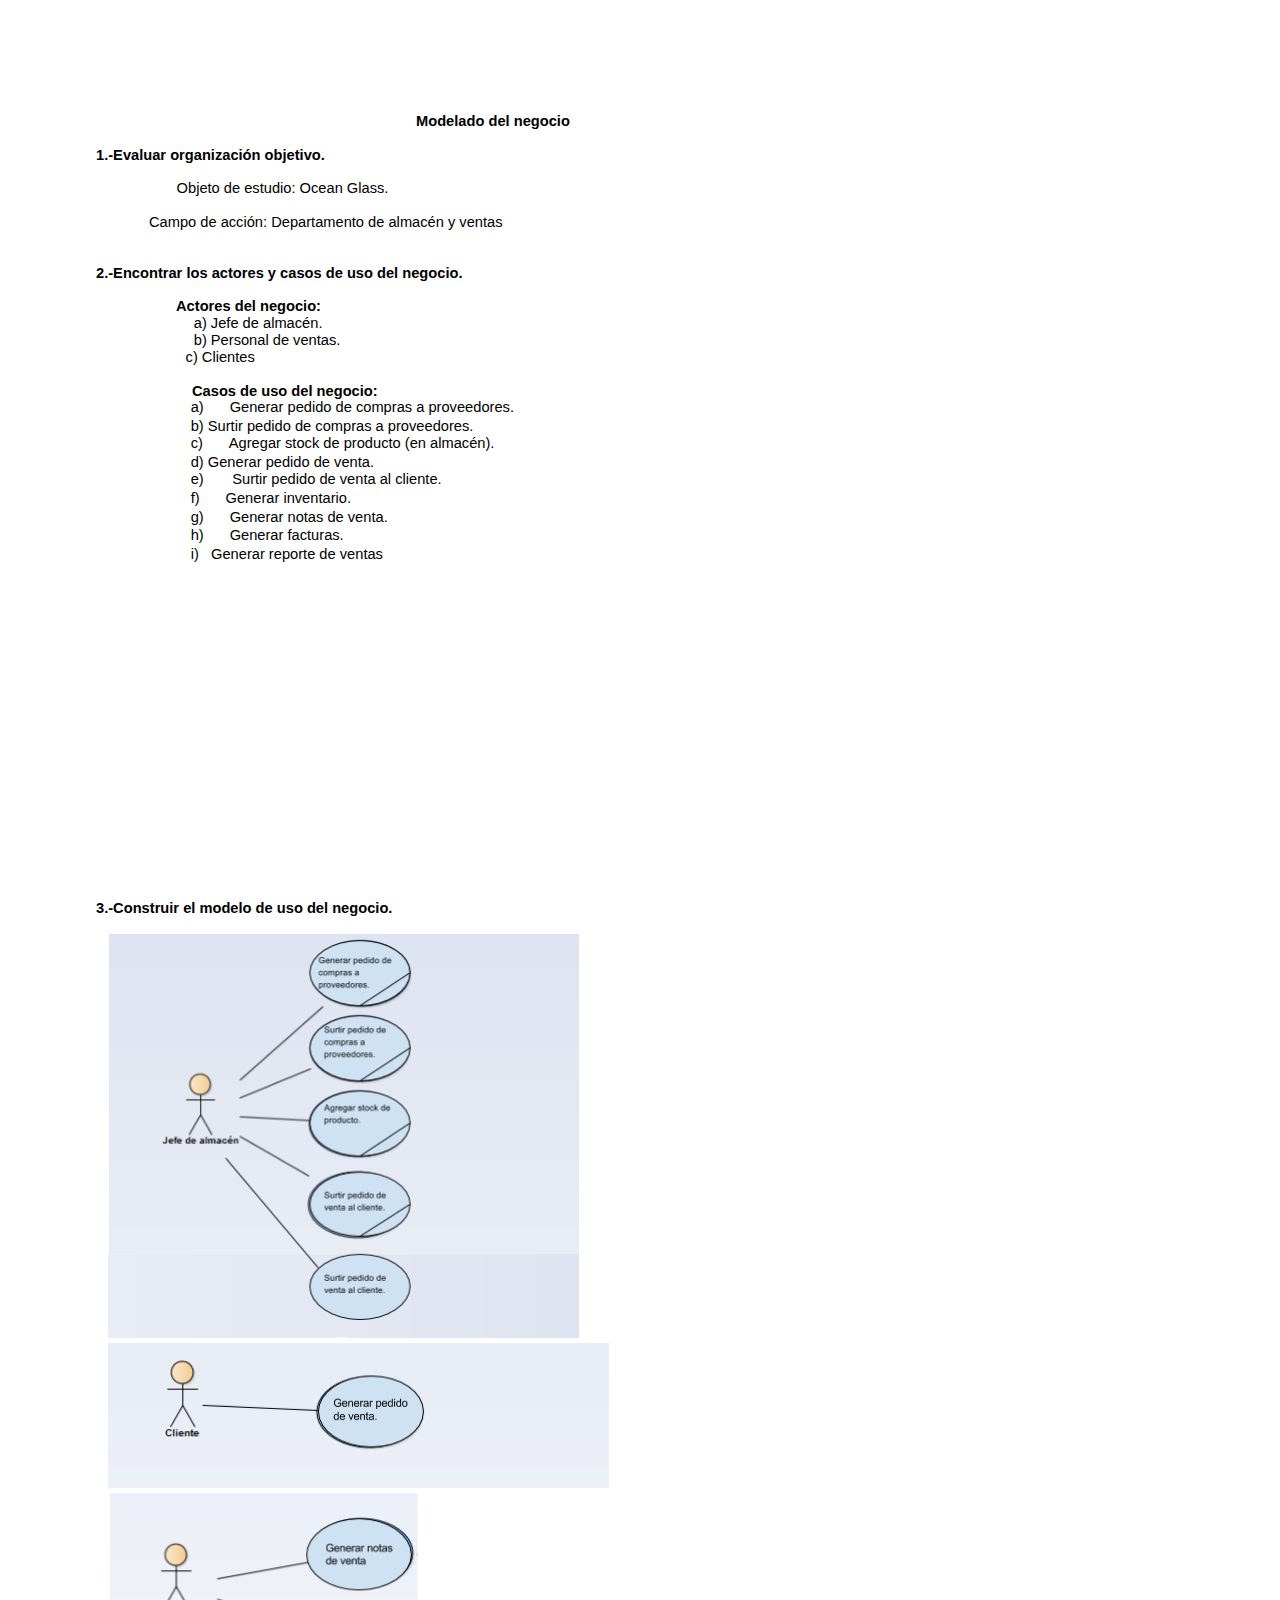
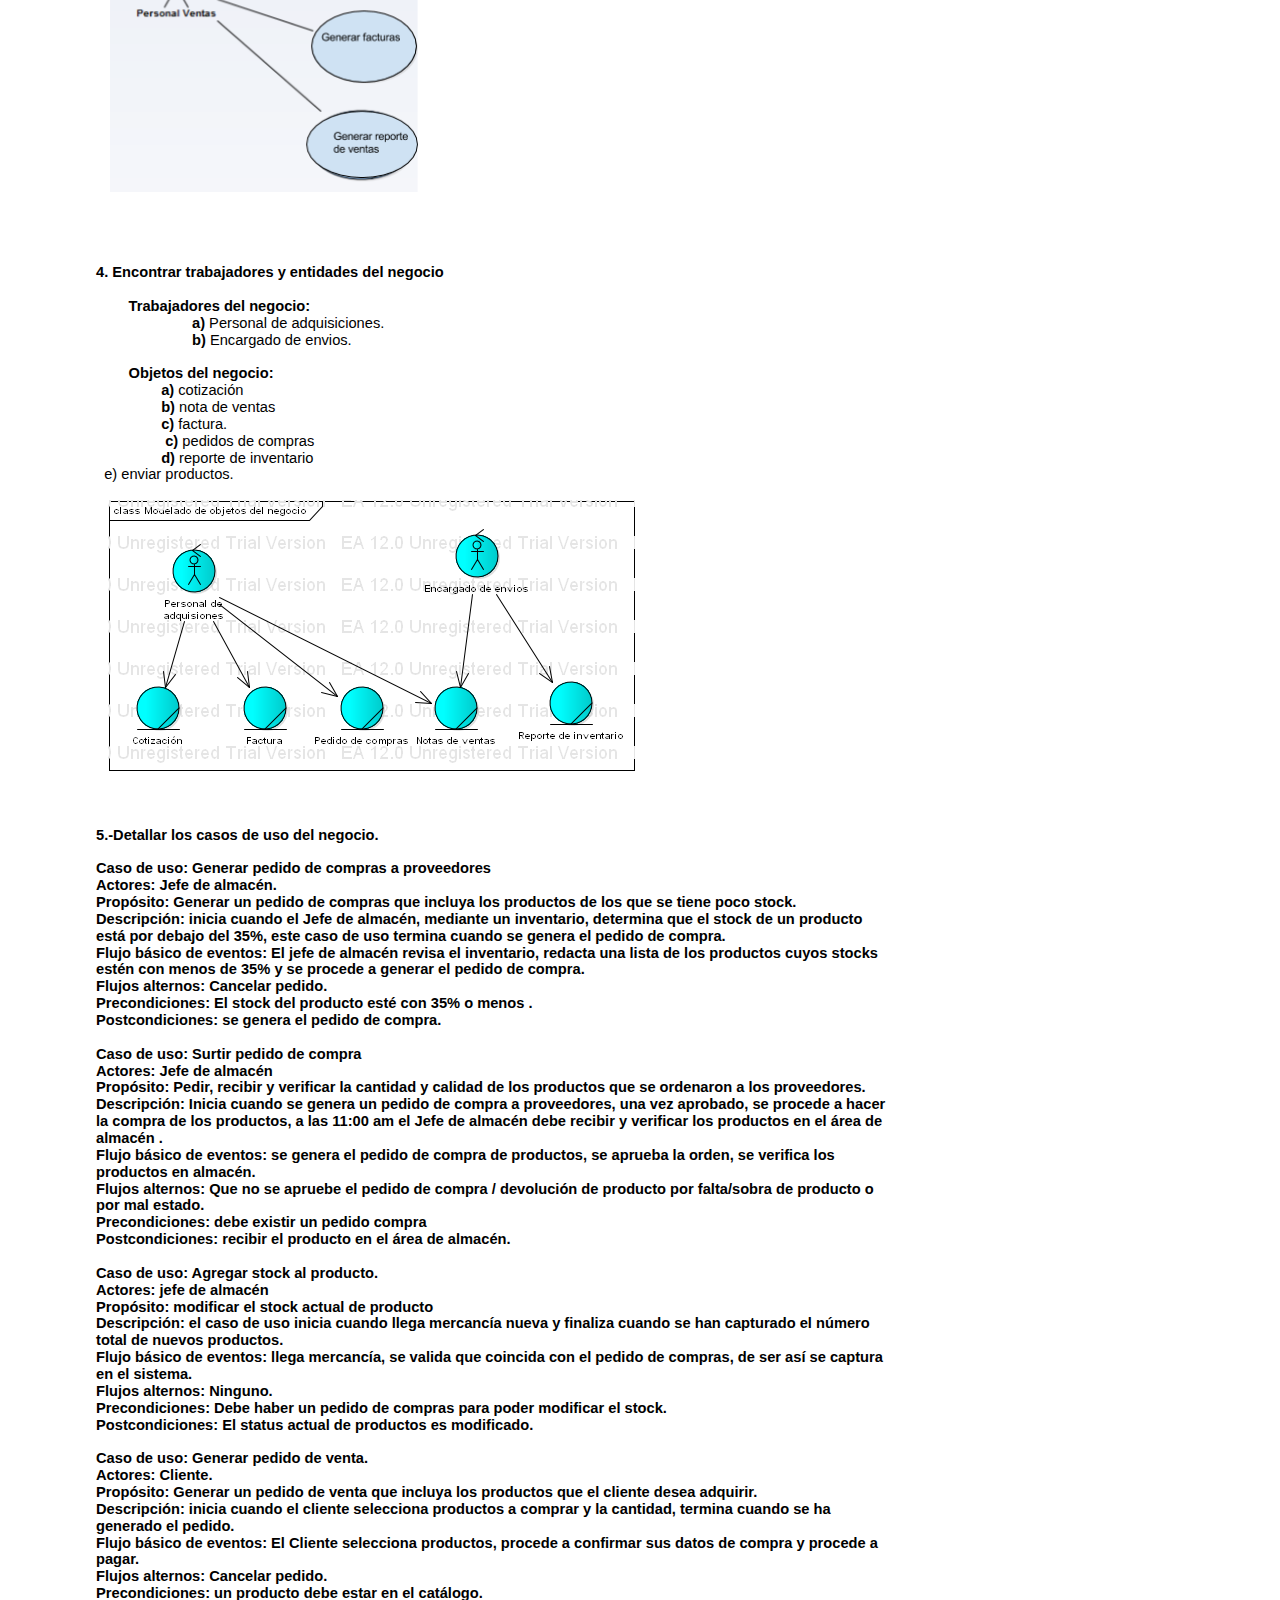
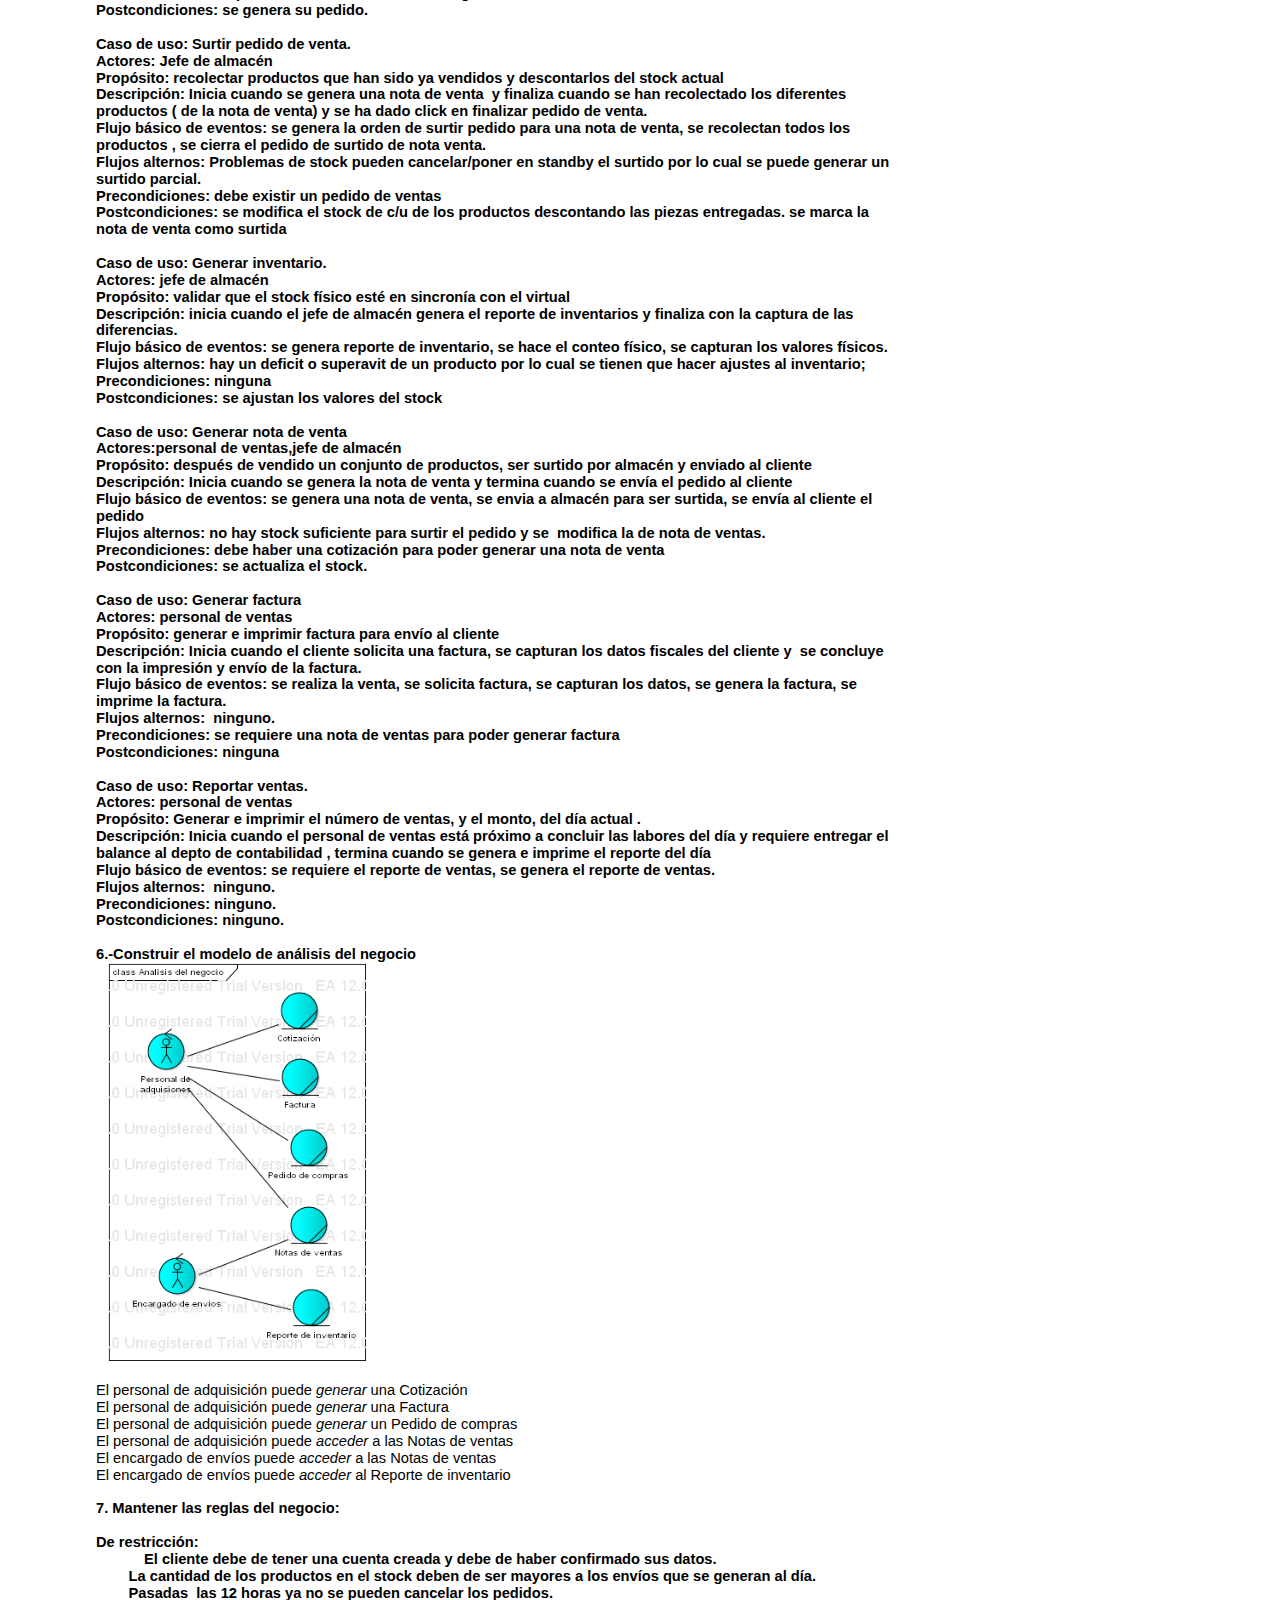
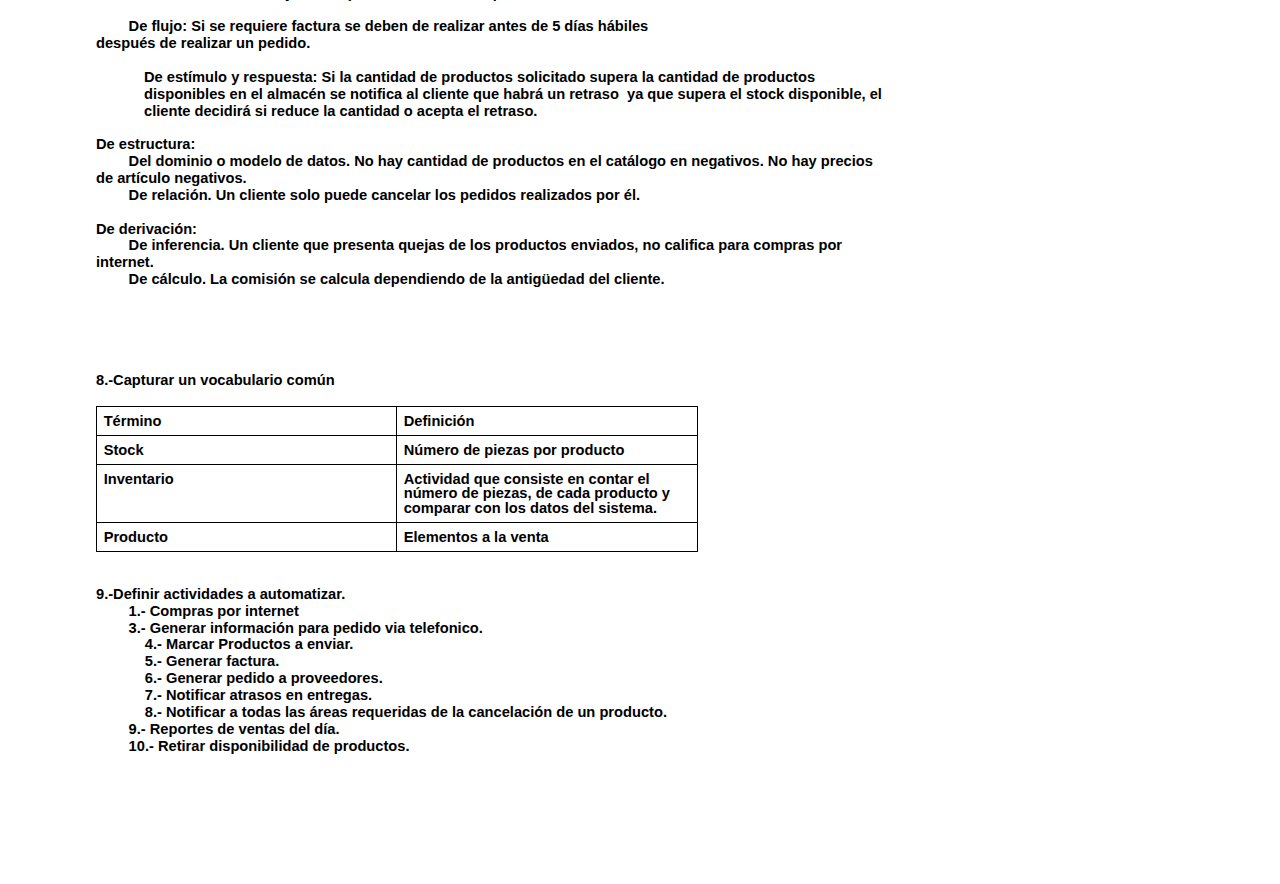
<file: htmls/modeladodelnegocio.html>
<?xml version="1.0" encoding="UTF-8"?>
<!DOCTYPE html PUBLIC "-//W3C//DTD XHTML 1.1 plus MathML 2.0//EN" "http://www.w3.org/Math/DTD/mathml2/xhtml-math11-f.dtd"><html xmlns="http://www.w3.org/1999/xhtml"><!--This file was converted to xhtml by LibreOffice - see http://cgit.freedesktop.org/libreoffice/core/tree/filter/source/xslt for the code.--><head profile="http://dublincore.org/documents/dcmi-terms/"><meta http-equiv="Content-Type" content="application/xhtml+xml; charset=utf-8"/><meta name="DCTERMS.title" content="" xml:lang="en-US"/><meta name="DCTERMS.language" content="en-US" scheme="DCTERMS.RFC4646"/><meta name="DCTERMS.source" content="http://xml.openoffice.org/odf2xhtml"/><meta name="DCTERMS.creator" content=""/><meta name="DCTERMS.modified" content="2015-11-24T13:55:57.085665543" scheme="DCTERMS.W3CDTF"/><meta name="DCTERMS.provenance" content="" xml:lang="en-US"/><meta name="DCTERMS.subject" content="," xml:lang="en-US"/><link rel="schema.DC" href="http://purl.org/dc/elements/1.1/" hreflang="en"/><link rel="schema.DCTERMS" href="http://purl.org/dc/terms/" hreflang="en"/><link rel="schema.DCTYPE" href="http://purl.org/dc/dcmitype/" hreflang="en"/><link rel="schema.DCAM" href="http://purl.org/dc/dcam/" hreflang="en"/><style type="text/css">
	@page {  }
	table { border-collapse:collapse; border-spacing:0; empty-cells:show }
	td, th { vertical-align:top; font-size:12pt;}
	h1, h2, h3, h4, h5, h6 { clear:both }
	ol, ul { margin:0; padding:0;}
	li { list-style: none; margin:0; padding:0;}
	<!-- "li span.odfLiEnd" - IE 7 issue-->
	li span. { clear: both; line-height:0; width:0; height:0; margin:0; padding:0; }
	span.footnodeNumber { padding-right:1em; }
	span.annotation_style_by_filter { font-size:95%; font-family:Arial; background-color:#fff000;  margin:0; border:0; padding:0;  }
	* { margin:0;}
	.fr1 { font-size:10pt; font-family:Times New Roman; text-align:center; vertical-align:top; writing-mode:lr-tb; margin-left:0.318cm; margin-right:0.318cm; margin-top:0.318cm; margin-bottom:0.318cm; padding:0cm; border-style:none; }
	.P1 { color:#000000; font-size:11pt; font-style:normal; font-weight:normal; line-height:115%; margin-bottom:0cm; margin-left:0cm; margin-right:0cm; margin-top:0cm; text-align:left ! important; text-indent:0cm; font-family:Arial; text-decoration:none ! important; writing-mode:lr-tb; }
	.P10 { color:#000000; font-size:11pt; font-style:normal; font-weight:normal; line-height:115%; margin-bottom:0cm; margin-left:1.27cm; margin-right:0cm; margin-top:0cm; text-align:left ! important; text-indent:0cm; font-family:Arial; text-decoration:none ! important; writing-mode:lr-tb; }
	.P11 { color:#000000; font-size:11pt; font-style:normal; font-weight:normal; line-height:100%; margin-bottom:0cm; margin-left:0cm; margin-right:0cm; margin-top:0cm; text-align:left ! important; text-indent:0cm; font-family:Arial; text-decoration:none ! important; writing-mode:lr-tb; }
	.P12 { color:#000000; font-size:11pt; font-style:normal; font-weight:normal; line-height:115%; margin-bottom:0cm; margin-left:0cm; margin-right:0cm; margin-top:0cm; text-align:center ! important; text-indent:0cm; font-family:Arial; text-decoration:none ! important; writing-mode:lr-tb; }
	.P14 { color:#000000; font-size:11pt; font-style:normal; font-weight:bold; line-height:115%; margin-bottom:0cm; margin-left:3.14cm; margin-right:0cm; margin-top:0cm; text-align:left ! important; text-indent:0cm; font-family:Arial; text-decoration:none ! important; writing-mode:lr-tb; }
	.P15 { color:#000000; font-size:11pt; font-style:normal; font-weight:bold; line-height:100%; margin-bottom:0cm; margin-left:0cm; margin-right:0cm; margin-top:0cm; text-align:left ! important; text-indent:0cm; font-family:Arial; text-decoration:none ! important; writing-mode:lr-tb; }
	.P2 { color:#000000; font-size:11pt; font-style:normal; font-weight:normal; line-height:115%; margin-bottom:0cm; margin-left:0cm; margin-right:0cm; margin-top:0cm; text-align:center ! important; text-indent:0cm; font-family:Arial; text-decoration:none ! important; writing-mode:lr-tb; }
	.P3 { color:#000000; font-size:11pt; font-style:normal; font-weight:bold; line-height:115%; margin-bottom:0cm; margin-left:0cm; margin-right:0cm; margin-top:0cm; text-align:left ! important; text-indent:0cm; font-family:Arial; text-decoration:none ! important; writing-mode:lr-tb; }
	.P4 { color:#000000; font-size:11pt; font-style:normal; font-weight:normal; line-height:115%; margin-bottom:0cm; margin-left:0cm; margin-right:0cm; margin-top:0cm; text-align:left ! important; text-indent:1.27cm; font-family:Arial; text-decoration:none ! important; writing-mode:lr-tb; }
	.P5 { color:#000000; font-size:11pt; font-style:normal; font-weight:normal; line-height:115%; margin-bottom:0cm; margin-left:1.27cm; margin-right:0cm; margin-top:0cm; text-align:left ! important; text-indent:1.27cm; font-family:Arial; text-decoration:none ! important; writing-mode:lr-tb; }
	.P6 { color:#000000; font-size:11pt; font-style:normal; font-weight:bold; line-height:115%; margin-bottom:0cm; margin-left:1.27cm; margin-right:0cm; margin-top:0cm; text-align:left ! important; text-indent:1.27cm; font-family:Arial; text-decoration:none ! important; writing-mode:lr-tb; }
	.P7 { color:#000000; font-size:11pt; font-style:normal; font-weight:normal; line-height:115%; margin-bottom:0cm; margin-left:3.14cm; margin-right:0cm; margin-top:0cm; text-align:left ! important; text-indent:-0.635cm; font-family:Arial; text-decoration:none ! important; writing-mode:lr-tb; }
	.P8 { color:#000000; font-size:11pt; font-style:normal; font-weight:normal; line-height:115%; margin-bottom:0cm; margin-left:0cm; margin-right:0cm; margin-top:0cm; text-align:left ! important; text-indent:0cm; font-family:Arial; text-decoration:none ! important; writing-mode:lr-tb; }
	.P9 { color:#000000; font-size:11pt; font-style:normal; font-weight:bold; line-height:115%; margin-bottom:0cm; margin-left:0cm; margin-right:0cm; margin-top:0cm; text-align:left ! important; text-indent:0cm; font-family:Arial; text-decoration:none ! important; writing-mode:lr-tb; }
	.Table1 { width:15.924cm; margin-left:0cm; margin-right:auto;writing-mode:lr-tb; }
	.Table1_A1 { vertical-align:top; padding:0.176cm; border-width:0.0353cm; border-style:solid; border-color:#000000; }
	.Table1_A { width:7.962cm; }
	.T1 { font-weight:bold; }
	.T2 { font-size:7pt; }
	.T3 { font-style:italic; }
	.T4 { color:#000000; font-family:Arial; font-size:11pt; font-style:normal; text-decoration:none ! important; font-weight:bold; }
	<!-- ODF styles with no properties representable as CSS -->
	 { }
	</style></head><body dir="ltr" style="max-width:21.006cm;margin-top:2.54cm; margin-bottom:2.54cm; margin-left:2.54cm; margin-right:2.54cm; border-style:none; padding:0cm; writing-mode:lr-tb; "><p class="P12"> </p><p class="P2"><span class="T1">Modelado del negocio</span></p><p class="P3"> </p><p class="P1"><span class="T1">1.-Evaluar organización objetivo.</span></p><p class="P3">            </p><p class="P4"><span class="T1">        </span>Objeto de estudio: Ocean Glass.</p><p class="P1"> </p><p class="P1">            <span> Campo de acción: Departamento de almacén y ventas</span></p><p class="P3"> </p><p class="P3"> </p><p class="P1"><span class="T1">2.-Encontrar los actores y casos de uso del negocio.</span></p><p class="P3">            </p><p class="P4"><span class="T1">        Actores del negocio:</span></p><p class="P1"><span class="T1">                        </span>a) Jefe de almacén.</p><p class="P1">                        b) Personal de ventas.</p><p class="P1"><span class="T1">                      </span>c) Clientes </p><p class="P1"> </p><p class="P5"><span class="T1">Casos de uso del negocio:</span></p><p class="P7">a)<span class="T2">          </span>Generar pedido de compras a proveedores.</p><p class="P7">b)<span> Surtir pedido de compras a proveedores.</span></p><p class="P7">c)<span class="T2">          </span>Agregar stock de producto (en almacén).</p><p class="P7">d)<span> Generar pedido de venta.</span></p><p class="P7">e)<span class="T2">           </span>Surtir pedido de venta al cliente.</p><p class="P7">f)<span class="T2">          </span>Generar inventario.</p><p class="P7">g)<span class="T2">          </span>Generar notas de venta.</p><p class="P7">h)<span class="T2">          </span>Generar facturas.</p><p class="P7">i)   Generar reporte de ventas</p><p class="P14"> </p><p class="P3"> </p><p class="P3"> </p><p class="P3"> </p><p class="P3"> </p><p class="P3"> </p><p class="P3"> </p><p class="P3"> </p><p class="P3"> </p><p class="P3"> </p><p class="P3"> </p><p class="P3"> </p><p class="P3"> </p><p class="P3"> </p><p class="P3"> </p><p class="P3"> </p><p class="P3"> </p><p class="P3"> </p><p class="P3"> </p><p class="P3"> </p><p class="P1"><span class="T1">3.-Construir el modelo de uso del negocio.</span></p><p class="P3"> </p><!--Next 'div' was a 'text:p'.--><div class="P1"><!--Next '
			span' is a draw:frame.
		--><span style="height:10.691cm;width:12.45cm; padding:0; " class="fr1" id="Image1"><img style="height:10.691cm;width:12.45cm;" alt="" src="data:image/*;base64,iVBORw0KGgoAAAANSUhEUgAAAdYAAAGTCAYAAACVjzOFAAB8HElEQVR42uy9Z1xUZ9uvvXeefSd3EhtdURGxY4kasfeOvYtdAUVBUMTesCP2XhDsgr33hiCKCEjvHVuM6bmfZ7+f9v+d/2WWmRiNCqiU88Pxm2GtNddaMyw45rzKef6v//f/gMxHvwqCIAiCUAD8LxGrIAiCIIhYBUEQBEHEKgiCIAgiVkEQBEEQRKyCUBJJz/[base64]/gexlgnd7Tt0BU1a9dF2XIGMClfES3ad0XnngMwymkKHCbPgOeqrViybgd2HbmouHA3QRGR+bN6PBsco7bvDDinjpvntRHjXKZjuMNkdLTtjyYtO6CsobFOxqaoVssardt1wtCRjli0xhcnLgTjfnQa0nJ+kt+NIIhYBaEoyfQ5Vuqk175rL1SrWRtffV0K5pUt0U73s/v8FUqKwfGPEJX7+wcjMDobm/[base64]/g5DwVpcuUxaAR9kpGRVmmb+LwpTvoYNsP//7qa/QdPAphUSJYQcQqCEIBkpb9IzxmLVAzeW37DcX1yPRiKdRXOXMrGs3bddUJthSGj56AhLSncj8IIlZBEPInVO+1W2FeyQKtO3YvthHq2/C/EILa9RujVDljLPLaKJOcBBGrIAjvz+ETl1DF0go2Ldrg6JXQEinUV9kecB4VLaxgUaUqTp0PFMEKIlZBEN4N9+lzUd68EnYdvSxCfQ1L1u/Cl6XKYKrHXKRk/SD3jCBiFQTh9cSnPFGZkRrZNC8yS2Y+FaeDYmBkWgFt2nVCaGyu3D9C8RJrlu6JIAj548KVEFhUsVKpAUWc7wbTLDKrk2F5Cxw5e0vuI6FYIGIVhAJg1dqtMCtvjrU+/iLMPDBpxmJ8XcYAS703IyP3Z7mnBBGrIJRkJrvNQI1a1rgYmiiSzAf7TgeirIExnKfMRubDX+TeEkSsglASWbN+O6xq1C40uXyLOhdCk1FKF7kuW71d7i9BxCoIJY2AYxdgbGomkWoBs/PoVXz5dWn4HDov95kgYhWEksL1W+Ewq1ARfseuvBTCmh0H0bJ9F/QZPAJNWrTBet/DRUJkrM3Kuqz7T9/EjEXef9k30X2u2v/Oy2h07ZD8XtMc7+0oY2iKo5fuy/0miFgFobjzIDYTllWrYekGnz+7MO8mKJlylqs227VDt14v97P02/[base64]/D1gOn0LZTdyU7SthlxkIlr2atO6jjuvUZpMRJ7MY6qW2ff/FvFUVSdI1sWigxUnY8F4VnWa2mOre+WCtbWqnXaO1o52MEzXNSfpQ5z8v2+AWAAmR7jFAZuXbu0U/tY/[base64]/wiTChZYu91f7j9BxCoIxRHmuD1w9tbfBMCIjOOr+tsoFMqIURz38zmjRkaLFJ6+/BhxUng8hlB82j799vlIeWli5eOr18J29NtmVyyjRrbLSJLXwDYoP30Zau1xO7fpj7Fy3Fjr0mU0rF2fNrZMAWvPtS5hipvnZDc45Z7X8dZpi9aitnV9VdBA7kFBxCoIxQgfP//XRqv63cGMFtnty25Qdu1SmJQUf6akKEeta1ZffnxkVDtopIOKQtmG/j4Kkc8ZGTIS1MY+XyfW6rWsVTvsutUiSV4L26fsuY3XRdny9WxXX6wcz+WXAT7XuoIZZXMbI08+6i8vYlt8X/ptsXuYnwUlzW157QrWMDAxx9bdx+Q+FESsglCcqF2nLrbsP/GPAqBwGKVp3bwa+hODtHHJNz1/0z79NridQnv1PJqMuf3VSUYUpn7+Ygqe7fGaiX57fK69D238Vntv2oSoV1MT6rel30ZBrPG1d5uL+t80Rkrm93IvCiJWQSgu0WqDxk2LxPKZEQ4uxTKnMGu5+h08K/ejIGIVhOKAdd362H7wtCRw+JRfGJw80Kx5K8klLIhYBaE4rFs1r1hZ5PaJuZ/+A7788iskpD2V+1IQsQpCUebYycto0aajyK0QUM6kAk5fZHk5WdcqFHaxPv5VEIQ3sNx7A4aMchCxFQKsatfHylUbkEmxyr0pFFJErILwFhydJmP6Qi8RWyGgdedemODkjLScH+TeFESsglBUadehC/aevPbWf/pcVsL1nq/m7dWWvWj5fZlogcteeBz3a8tXtKU2+rl1tZ95LI/j8Vw2o78Eh+d83RIY7mO2puJU0s5p+iJ07NQFiWmP5N4URKyCUFSpbGH5l/Wfr0PLjMQkEUygoCVgYAYiJmdgpiKu6WTyBiZNYHYkJnHQUv5piR2YHILJH7QUgKXLlFWJHihItsvkDmyX2ZMoWSae4DlfzfrEbEc8jsczLeLr1rsWRTYfOIvqNWohLilL7k1BxCoIRZUvv/rqrf/wmSmJMuNzRpgUobaelJJl0gaKlZLVUgVq+Xi13L6vpiLU38aIlPLma9guX8/zUbbM1auffILwiwCvgQLWUiUWB7HySwRnBkfFpcm9KYhYBaGoYmpW/q0RH2XHLlkt/SDTGGppCTV5Um7MuftqnVNNoq8mz9d/1JL5awnv+Xp28VK2lA2jXf1r5DGMdHkd+gn0iyrs/mZ0bt2gEUzLl0dkTLLcm4KIVRCKKs1btn0pzTehdb2yUgwFqSXaZ8TIHL3s/n2bWLVybxQlu4P192ndvoxYtby/PBfb4zb9ajlaBM1uaJ6flXLykwS/MESpLCrPx/mrtqPRtzaIjE6Ue1MQsQpCUcVu+BgsW+/zVgEwemREqU1Woug4tsouWa1LWJuYpJ9PWJMe5UhBa5Vl9PdpZePYHtvXktpzm/459VMAstIMpftqjuCighal8wuFNmGr/8gJ6N1vgIhVELEKQlFm/iIvjLCf9MFFoo2/Cn9Gqfp1X1V92m9bYNr0WYiOS5V7UxCxCkJR5UDAabRs20mE94miVH0MTcrDx3cfYhMz5d4URKyCUFS5H5WKKlWri/g+cPUajgm/LkrV5/Mv/o0rN24jISVH7k1BxCoIRZmiPgGoMMNxZ6615ezlV8eK9Vm98yCMzK0QeOcBkiRBhCBiFYSizTLvDbDtN0RE+IGiVE60etvxVarVgtvUGYiIikdq1jO5LwURqyAUZZIzn8HI2EStUS1McuIynqIepb7LjGWfwxdQ2sAEp85fR0x8KjIf/iz3pSBiFYSizniX6eg1cHihEpS2zrUoRalM1/iuUapGnYZN0dx2BK4GhyMhJfdF2Ti5JwURqyAUbaITclC2nMFrxwEpCUZfzP/LR65ZZbIHJo3gNq5P5UxXLqlh8gbu13IEM2JjjmA+8hgmfeBxPIYRsraNx/B4rnNlbmBuY8YlbuNaVp5Lyw/MbWyfySqYJIIJKdgm93Ptq3YuHqNdx4eGY9S16jZQ1/0+62r5uq/LGGLLzr2IiEqQbmChaIg1W/dEEIS3M2z0eAzR8eo/f85kpUj5nI8ULWWmRWXM6aslhKDg2BVKwVCcPJ6yZCRHKXLJCTMr8bU8hvu0rE3MAKUl+dfaVes7G9v8udZT95z7KTFGiFy2wuPYhlYsgLLiNrbHba+rjlOQUSo/C04A009+8a5827IDmnbog8s3QxGXkI7Mhz/JvSgUakSsgvAePIjLhKGRycuE+/piZVYk7TnRT1uonwdYS9jPfZQpI0fKh5Et8/vydVqSfUqQ6Q21bdo6T60tLUWifvuMSrWUilp2Jibi19rQvgAwKxPPyX3/NBu3oKLUvFTY8dqyB2UMTbHVLwBRMUlISX+iuoHlXhRErIJQjNi++xhMzMr/[base64]/6yNh+rLSIt+tXa18Vuty1kbp+UMYaKNX+onWuB18Nx8jXbNHJfVPxevtyDW6mrC5xeAvNaB5RcIQ9MKaNmpD46evICYuFSkZn4n0aogYhWE4kpi2lO06dwTrTt2+0v3b0lel0rhM/pmlR4tUs9rOzXrNkLVhu2wYstBhEfGIjElV8ZWBRGrIBR37sVkoYZ1A4xz9lBRoBYJlkS0KJXdzPn9HDr3GoTyVvUwdZkPgu7FIi4xA+nZz+WeE0SsglASCLqXANPyFeG5amuJFColWhBRqsZYlxkwrFAFjtO9cOtuFGIT0qQLWBCxCkJJ4/KNezAxM8fgUY4fdNlKYYMipVA5CSq/USpf365bX5hUrIpB46Yg6E6EyrCUkiGzgAURqyCUzMg1NBZVqtdBQ5sWRbKo+PtKkF2+7PrVirjnt1Rc1Zr1YGpREwPHuiM45D5i4lJeJNp/[base64]/IySamx8mmRWEkSsgiC8nozcn3DszHXUafCtEuwkj/kFIqWPHaUyAxRTEhZE1zbbG+boBgOTCqhkVQddBzngRmCIkipzAMvsX0HEKgjCW4mOz8Kc+UtRtaY1jE0rYPHaHUVi5rAWpTIzU36vl18o3Bd4o4yBMSwbtETzDrbYusMXD6ITVdcvUxXKOlVBxCoIwntErz/i7LVQDBrhCAurmrCsXlslwC8JUeryzXtRwaIaLOs1R4tOfWE/dTGu3Lz7IkpNzEBy+mOZpCSIWAVByBuxSbnYtusQuvboB7OKFqjXqCnW7QooNF3EzDvMAuT5jVK5HGfpel9YVK+DClZ10bLbIAwb54Ld+4/ifkQcYhPS1azf9Jwf5L4QirFYn/wmCMJHgEWQw6NSscXXH11t+6i1r+UMjdF7yOi/laL7WHByFSvzsI4rq9zktebqdv9z6NhrCEqXM0SlWo3RvHN/jJ88Azt2B+BO6APExKchITn7z7FUuR+EYoqIVRA+iWB/QVR8JnYHnMfEye5o1KqrLoq1hGmFSnBwnVVg5dveNUplebq8RKnsLh4yzhWGpua66NQadVr2hO0IV0ybvQh7/M/g3v1oFaEm6CLUFJ1QM5hIX37/gohVEIQPGcEmpD7C4bNBWOq1DiPHTkCdb9ugjIGRSvDvNG2BSspQ0An+8xqlcgx28/7TGDN5NipZ1YKBSUVYNWiN9oMnY/LUWVjqvRGHTl5DeGT8iy7f1IdIzXr2Z2Ua+Z0LIlZBED6WYDnmGBqRCH+dmNZs2I5Bw+1Rq2FLmFWqii+/KgVzCyt06jUY0xatUUXA8zoOyvJ2RiZmb41SOfa76+hFTJzuiZade8O4QmWUKmsIU4sasKhjg+a97OExayHWb9qJ/ccuqVSEzJrEWb5J6Y+Rlv0cmUxJKL9fQcQqCMKnhDJKzfoe9yKTcfL8LWzz2YcFi70weJwrGrbpgQpVaqiuV8qWY7Rd+thh1KSZcJ61DAtW78TqXUfgc+QSjl0LU8kYNHleDktG207d0bhZKzWey27cHYcvwWv7Icxb7QOnGUswctIstOzUEyblK+JfX/wbpQ1MYFK5Oqo3aovWA5zgOHU+lixfjZ1+B3H49HWE3I1AdNwLmSYrmX6vuntlDFUQscoHIQiFD10US8ky8otOyEJQaDTOXQnG4WNnsXW7H+YuWIZOA8bBumlHWNZpDNNKVjAwMYehWSUYlq8MIx1ljUxVlPnZZ5/h8y++1D3+l/q5nHF5GJtXhUmlajCpaAXjilV1r6uM8pa1dRFpdVSxtkGfkS5YuMQbO33348jx8zh98RZu3LqHe/djEB2fhvjkbCVTRtpcMsNxY/m9CYKIVRAKvEt3z4HjGGM/ocAlS3FRtIwIk9KfIio2HcH3YnFNJ7tLV4Nw/tINnDx9EXv3H8b6TTuwaKk3Zsz2hMesBa+F+5auWIPNW3fhgP8xnD57WbVx4XIgLl8PQeDtcDX56EEM15xmvhgvzfxOpWxUItVFpVkybioIIlZB+JCsXr8N1vUa4OS56x8los3ShKuTbXrOcyW+xLRHiEvKRnRcOiKjkxH+IAH3I+P/BicYRUQl6sSZhJj4dBWBUp6MQlMyn77o1s39Uck8649zZT8RkQqCiFUQPlKkOl0XBVpVq4Ggu9EiIEEQscoHIQh541ckpD2B/XhntGzVFpFxmfKZCIKIVcQqCHmbvfsL7kYkYtjwsRg0ZDiiE3PkcxEEQcQqCHkhPfcnXL4RisFDR2KSi7tIVRAEEasg5JWUzO9x7NRlJdW5C5YiRqQqCIKIVRDyRkLqE/jtOwq74aPhtXoTYpMeyuciCIKIVRDyArt7N271w/BR47Bpmx/iUx8XujHfxPSniIzNQEhYPG4ER+J6cMRruXE7EnfuJ+BBXCaSMr6T9aiCIGIVhI9LREw6VqzagFFjHeG797CS0Se5lscvZiHfuhONfcevwmu9L5xcZ2Dg0JHo1WcgWrfrhGat2qN+o6ao+00TWFarqaMWDI1MFMwRzJ+rVq+Neg1t8M23zdCyTQd06NQN/QcPx/CxTpgyawl27D+N4NBYJKV/J79/QciLWHN0TwRB+DsUGXP2Mn3gOIeJCDh6TqUY/FjnT8v+AfciklRe3nnL1qP/kBFo2rwNatSuhzLlDFVO3xbtu6Jr70EY5TQVE6bOhueqrSrRPqviEOYL1nIG85El6bh9Z8A5ddw8r41wmDwDwx0mo3OvgbBp1VHViDU0NkXNOnXRoUsPjJ04HX4HT+N+VCoycn+Se0MQ/gERqyD8g1RD7sXBdcoMjHeajLMXb30UqfAcV29FwN55Jho1aYaquqjzq1KlUdGiKjrY9sW0BV5Kiizh9qELoG/aexyTZy1Gs7ZdYGJmjjJly6FazTro2GMQdvr56z6jX+ReEQQRqyC8g1Qf/YLA2w8wetwEuLhNx42gcJUb90Odj23fCIrAmEkzULtuA5Q1MET9xs2URFmJpqDrseYVypxSnzhtPqrXrquLbI3QqlNv+O09/EE/H0EQsQpCEY9Ur968h959B2LmHE+EhieqbR/iXPEpj3QR4TLVtVu2nCFq1v0GMxavVtFiYRDp22Apugnu82BeuYoav+3SZxguX7sr95EgYpUPQhD+5MyFm2jdpj2Wr1yP6ITsD3KOW3ei0Mm2L0qXKYtKVawwdf5yJamiINM3wbHbUROmwMjYFOaVLDFn/[base64]/j4LlbqNuoGayq14KPn7/cd4KIVRCK6ySl+JTHcHb1QKfO3XE7NKbAJillPvwZO3wPqvHG+t82w9EroSVSqK+y7eAZ1NF9ganfoBGu3AiV+1AQsQpCcYpS70UkwmG8M4YMG6VSABaUVJPSn2Lw0FEqyQKXyohQ/86yjX4wNasA7zWb5X4URKyCUNTh+Om1W2FqjeqESW4I1Qm2wCYnhSWhbr1vdFFZI7VkhutPxzlPQ9tO3THebeY7r0c9di1MPTKLUkEuvXGbs+Qvj6/b975t5ZUzt6JU1/CAIaNkcpMgYhWEokpq1nOcOncdo8Y4YvqsBSpFX0G17bPvOMoZmWLo2Ikv5THCwQXrfQ+r50wfOGikwztJp0mLNurxVGAkwtKeF5hYtXY5a/dN+963rfzANIvtuvdHrTr1cCcsXu5RQcQqCEUJJpQ/GHBaSXXREm9V2aWgxlPdps1VuXvX+vj/RRyMUhmxMkcvf9ZmA2tS4vY+g0eo50yYz+0T3eeqZAsUMvfxmG59BqFZ6w4qr6/WNkXNbZR35x79lKQoYkbHfB238zi207J9F9VGrboN/nJ+nouv5fHaNr6u5wA79ZpXu7LX7Dio2tdvi9fRoVsv1Y72JeJ9mTLPC2blzbHv0HG5VwURqyAUBZjhiJOJRo12xKq1WxCblFtgE6D6Dhym8vheDE16bUTG7lyKp3ot65fieZ1YrRs0/ls0qImVP7/aJUyhzV66Vj2fNn+5yutLuVGGfA3lyC7lRjYt1HUQ7Rxsj93SlKeWQYnbeLx2PUxfSHHrn1O/LU2sfNQS/ddvbJPn6HXf6ZuoULGyjLsKIlZBKOzEJuZi9bptGDnaAVt37ENS2tMCa9tl6myUN6/8xrFT/QiTotIX26ti1e9afZ1YX22bYt164NTL54THMUpmJEpefS3Fq7VPmTLy1D8nq97w9foi1T+nJlP9azSvZPHyfCQ/XcMX7ibBVBe5+h89K/[base64]/SqTUSiuLiNEaI2jqlFn9pYJmWoVbbR36cvVo7fsh2tDZ6P27lNm6DE189Y5K26pF89F8d8KXeeT9vGcVoKmtfL9vTPqd+WdjzlzTZIQc1g9lzjg8pVqiEiOk3uZUHEKgiFgbDIZF2Uao/xTq6qUk1BVqcJuvMAhkYmWLJ+1yddC6p1/xbXta72LtPR+NumkshfELEKwqcm6E4UunbvCffpc3H3fkKBtp2e8yOsqtfEqAlun1w8jB4LS53WD4Vt30GqfJ/c14KIVRA+EWcv3UKz5i2xePlqNb5a0O1Pm7MMdRs2kexJHwl2RVeraY0jxy/I/S2IWAXhY3PA/5TqOty2Yx+SMwq+5BujVUMjY+w/c0uk9xFZunYnWrVuJ/[base64]/4LKFpZqXen7CoGJIZhUQUs1yFm8dmOdVNIGrkHV1p0yiQSP4fpR7mfiBiZ84FrU/sPGqOP5qK1pZZtMCsF1qNzHxBNabmDu58+E59e/Hu7j8TxXUVuqM3uxN7p26yl/A4KIVRAKEiZ5uBkciYnOU2E/3hmBtx98hOU70TAyNsmTDChIbVkMEytQnEwYwX18zsQMTOagSY7ZjHgstzODEhNIaNmM+Dpu08+IRFlriSC07Et85HYma3g1iT4zLFHmPEdBVKf5mISn/4jSZcrI34EgYhWEgiIt+wecvxQER6fJcJ0yA3fC4j7KeVdt9EG9RnmbtMTE+/o/aykKteiRctUyMOmnGuTP2nYt/y7TFDJq1U8MwYiU0SdTJ2ppELXjmJrw1aiU2ZEY7TIqLmpiJVWr1UBoRJL8PQgiVkHIL6mZ3+PI8YsYaz8Rs+cuQngB1lF9Gw4TXNBjwPA8iUDrriXsmmXEqFWkYdct8/e+Taxsg1EmX6dJVRMmRc2IlakSmeCfYmW7jFZfV51GEz1TKuon1C8qtO3QRUrLCSJWQcgvyRnP4LfviEqkv2T5GsQk5nzUWcddu/eC6+wleRKBFj0SPqcgKUxGjZpgWUqO+Xm1iFLL18vtFCuFTIEyuuXrtYT3PI4J9NkWx2uZ25evo2i1MdlXC5pTyNzHLmW2V9TEaqe7BzwXr5S/C0HEKgh5lmr6d9iwZReGDh+DdRt3IjHtyUc9f4pO6tb1GmDvqeufRCT6XcHC75i/Yj2Gjxir+938Kn8fgohVEN6XpPSnWLxstZr567v3MNKyn3/0a4hLeghjE9MCq9ryvrA7VxuTFX6H37FLKmVlzmMRqyBiFYT3Ij75kVpOY6eLVI+evKS6ZD/FdUTGpOOLL/4tUissS26WrkW5cgYfdHmVIBSIWHOf/iYIhQbW4Bw2YizG2jvhyo27qtvvU11LeHQqypYzVJGjiO3TcTksWU3ism7QCHWs633Se0IQ3oaIVShUsORbrz4D4KaLVu+Gx3/y64mOz0SNWtZqkpAI7tNFqWYVKr6cFT1g4GARqyBiFYR34fzlIHTs3A2LlqxUQisM15SQ+hjNW7bF4rU7i4yIuPSmOIzL8j1w+REjVUas3DZmghumuE8XsQoiVkF4G/5HzqBt+05Yt3GHTmaPCs11ccLU4KEjMWT0hCIlpKI+k1iLUl9NcNGuUzds2rJTxCqIWAXhTfAf5Haf/WjTtgN8dh9CSuazQnd9TPTfuFnrPAmC61KZypBJG7S1qlxvyp+5lIZdzMyaxBSFnHnMhBFafl9tvSqTS/B4wrWw2vpYZk/i67if2/harl3Vsjlpa2S1bVwDy2ugtLiNkS2f8/xamkVKme0S7Xo/dZT6l/Jx1Wvi4pVbIlZBxCoIryPz4U9YtXaLLlLtiIOHT6ufC+N1+uw5jPIVK+dJFJQEhcfJT41sWqhtltVqKqFSHEw7yLy9/JmJICgWJnzgcfyZ0qRkKDn9TEpsi/vYBnMJcx/PpWVooliZXYnpDrVE/1omp5btuygxU6aagCltSpySpdjZLr8AfMzqNUxa8booVZ8yZcsiMSVHxCqIWAXh1SiQ3b2LlnrDtmcfHD15UVWQKazXe+NOLAyMTf+Wxehdxao9pwD1k99TZMyY9OqxWrRGKfJnyoYCJGyDkqWctW08jsJkhRz9rmD91IeMTill/YQTlCmzMPFnLWql4HkcyUs1n7zA98MvGHwfWvT9OtbsPIRG3zZFcjqHCkSsgohVEBQUaER0KmbPW4yBg4fhzIWbhT76SMn8DgOHvCjNlhexUpKMyDRxao+UiBaBshtYe758o686ht242vEUsta1zLYoIj4SdjVrkavWJUxZ8lG/Cg67d/XFytdp4qVEGeF6rtqqzsXr4Tk+VpTKaj5vO77eN42x02cP0rKeyd+SIGIVBJL16GcEh0bDffocjBxtr9aoFpVr9zt4AmXKGb4c43wfsTIaZDSmRYBa3VRtvJX7iDamyehSS7yvSZH7KXaKTxs7pUj122VbPIbn04RJsbJrWetWZtSt7aNAGbESHsOftTJ1/Fk7Li9fKN4nSn2XrFY+ARdgWbUaYhPS1H0kf0+CiFWQ8dSHPymROk92x3gnFwTfjSpS13/jbhyateuGXoNG5LkrWHgRpXIi1btGqRrWDW2wYMkqJKXmIufJL/I3JYhYBZHq6fPX4TDeGVPcZ+H+g+Qi9x647Gap90aULlPuH8cBX+WfJuKUNBgts1QdI+T3yb3sfyEEZuXNERmVgPTsZ8iViUuCiFUo6VLljN/ho8Zh3oKliEnMLrLv5drtKDRs2hpDxzqJKN8zSuW4rnklizxNiGrSsj2mzpiH+MQMZD36Sf6uBBGrULKlunXHXjVJaeXqTapaTVEfI16xbqcaa9XqoQrvHqXmJd/yik1+qFipCiIeJCA144l0AwsiVqHkkpr1DEuXr0Hf/[base64]/4hSmYQiv1F8+2590KBpOwTdi0N8UiYycp7L35cgYhVKHhevhqBPv0GYM38Jwh4klYhuu+ikRxjlPBNGphVeJm4oaVCiBRGlaqi2qtbEzZBIxCWkSxewIGIVSibHTl6EbY8+WO61DtEJWSXqH2FMUi669RsOk/IVMXSM08tsSSUBipRCZSap/EapfH2rDt1gbmGFKzdC1LhqipoFLFIVRKxCCYL/9PbsP4rOXW1VHdWk9CcoicnRY5Ny0G3gaJhXqQabVh3eK/lBUY1S2eXLrl+txF1+S8VVrGKFGvWbIOh2mE6qqUhOeyRLawQRq1Dy1qhu27kXHTt1xXaffcjI/bHYfWlIzngKn93+sO3ZF27uM//xeBYXGD1lMYzMKuiirqp5qoRTlKJUdtlyklF+29tx6CxKly2HZt3sEBWThJi4VDVZqTBXOxIEEatQ4MJJTHuM1eu2onuP3th78Fix+SeY/ehnnUy/Q2h4AhZ4rkATm+booPviwALsye+Y3GLO+gBUqGQJYzNzVaWmuAiVy2YKMkolk2ctwVdfl8LgKWt0Qk1R3b/JaQ+RI1IVRKxCSZLqg7gMLFm+Gr37DsSRExeLxRgYl89ExKTh6MlLmDDJDXXrN1B5jc9fDnrv98fjOeZcr2FTlK9YBQNG2Bf5rmEmeGCiB9aOLYgolV2/LTp0QxkDI/jt2a+kyolKqTKmKohYhZIEo9LQiATM+aOO6oUrQUU+PSHzFl8NvIf1m3Zi6LBR6NCxC5YsW60km9/P6npQBPraOaCGdUOVpcl5+sICkdLHjlKZipApCQuia5vtDR3rjNJlDWDduBUuXQlUUmUO4LTsZyJVQcQqvDuc1BMVn4n7USmqm5HPi9KYJEVxKyRSjTOOGDUOgbcji+zvIi37e9wJi8OhI2cwf+Ey9BswBKPHOmL3viNqTLUgz8Uu8w1bdqFD9/6o3bA5TCtUwuK1O4rEzGEtSmXy/PxeL79QTJ2/Al+XKQfLGtbwXr0eEQ/iVdcvUxVm5Mo6VUHEKrwDFOe9e+HwDziOFV5rsHjRYsybOwezZnhg4UJPbNi0HQGHj+uOiSj0Kf8uXr2tukbHO7kiLDKpSHZhx6c80kXZwUp0TGBhN2IMZs7xVNvSs59/[base64]/6hcaRq97Dp6EvdMUtLMdpJbmNGjSAut3HS40XcQsPM4C5PmNUrkcZ/E6H1SyrAGzipboNWAYdu0NwP2IWDWWmpSWi8zcH+R/hSBiFd4tMroVdAfzZ7pi0pj+2Ll6BmKv78bvqRfwP+nn8T+pZ/HfKafw38nH8UusPx6cX4sNC8Zi4vDOWDrHFSF37hei5TQ/YqfvQTVJaemKNWq2bFFaCnTlxl2sXrcFLq4emOg8RUWn/kfPIvYTfjng/REVnwHfAyfgPGUmWnXuC8ta9WFgbIp+w+w/WSk6Tq7q3KMf6je2wanAyDzXXN3ufxZtuvXF16XLonK1uug7cBi2+/njTmgEYhPSkJiS/SKTksz6FUSswrty7XoQ3Cc7Yt7UMQi/4off06/i/2Zew/9kXPqbWP+TeAT/SfDH88jdCDy0EFPHdMfsqeMRFvbpxy9TMp/[base64]/sm/m/2jbeK9T/xB/BrzB7cO74Ek0d1wbI5zrq24j/Z+4hLzsXseYthN2y0muBT2NeoMgoMCYvFmvXbMGqMo+rqXbhoBQ7qBMtu4MI801QloUh/gtNXdNG17vrdPGaj6xAnVK9vg3KGJqhV/1tMmrFYJWUo6PJ0eY1SOQa7ad8pDJ/gjvKVq6K0ge46bTph/MQp8FqzGYdOXVMTk9jlyzWp6dnPXlSmEaEKIlbhfWAR7y1btsHFfiDuX9mN/5tz6wXvKNbfY/filwe+CDwwF6P6tkTA4U+TdIEl3ya7eWCcw0ScvXCzUE+qYgR67tItTJs+B4OHjlATkrZs341L10KQlPakyA0hsOs9IjoFx8/fwuZtfpg2axFa2drBsnZDVLCoga++Lq3GLLv2HQaPxetw6FxQnsdBl6zbASMTs7dGqRz79TlyCRNnLkXzjj1haGqOr0qVgUF5C1Rv3B5jHF2waZsvDh6/jNt37qulM5zlm5LxWFWkkYlJgohVyDPBt+9ihqsD9m1egN8ybuD/yw16b7H+HrMbP4ZvxxK3/lgwdTSioj/+ZKbFy1Zhqi5quhZ4r9BKNS4pF757AjB85FhVSH2BLjplMXWusc0oBhNiKCNKiWtpz129A7+9AVi6fDUcp8xH2z5jUKNBM1SoUhOmFasqyVnWrIuu/UZglMtsuMzxwvzVPli96wh2Hr6EY9fCVDIGTZ6Xw5LRtlN3NG7WSo3nctbvtsOX4bX9EOZ4+8DRwxMDx05Go+ZtYGhSHv/64t8oVc4EZpa1Ub9Nb4yY4IFlXmvhu9cfx8/dRMjdSDXDlzJNTX8hU0ankuNXELHqxPrwu9+FfHDw0BG4OgxGQrC/kmpexfpblA/uH1uIwd2a4NSZF1mNPub7iNT9M49JyFLRcmH6fPk53I9KxqKlq9ClW09dhDpSRXU3gsPVuGphu96CQD+STUjJVbOYr9wMxckzl7DLbz8WLlmJQeNnwqbTAFSrZ4PyljVhYGIO4wpVYFLJCiY68RqbW6KMoQlKlTXEZ599hs91ovzss/9SP5cxNIWBaSVFWeMKKGtUHka61xrpXlNeJ9IOfUbqPm9v+O05hBO6c56/EozA4DDcD49R6085ESk18wmydNenJiN95HtVEAozItZ8kpr1Pby812K26yj8J/NmvsX6c/hWjOjdHFu27lDJDEryZ8tKOZev31FraBs3aYoJk1xx9ORFRMdnqu53yqdkfBZ/dhkzomWWorikLNyLTETQnUhcD7yLq9eDceHSdfgfPoEt23zVTO5ZcxdhxpyFr4X7lq1ci207/BBw9BQuXr6h2rh64zau3wpFsC4avR8R8yIi1Z0rOf2hOu/LiPSPMVP5HyAIItYCh5HU3DlzsWvtnJdSzY9Yf3uwHTMdumPJ4kU6gaSXyH9eXC7juzcA7Tt2Rp06dVV379378UqmORIZ/UW22npdRrbpOd+rfLuchRuXmIkYXWQZFZOMB9FJOhL/hqomE/sipSAjUE424uvTs56pbEgvJPrnpCP5zAVBxPpRuBeZpDIq7du8sMDEunGuHaZNcUFoWLSK2op/ZPoiGmNXNBM5WFpaoVXrdti121+N9cp9JgiCiLUEEfaHWPduWlBgYl03eyg8prriTmhksY3QtEQOCamPcPLsNdXda12vAcbaO6nkDhIhCYIgYi2hcInKvHnzsWPVzAITq8e4bli6ZAnuhceo8azi9HnxiwKXw9y+F6MKpfcfZIf2HbvAc/FKhEellIgIXRAEEavwD3A9Jat1zJw8Er+mX8+3WH8I24zhvZphy5btagysuIiV0Wm47kvIqXPX4blkJXr3GYghQ0eqsVTO7JV7SRAEEavwEv+AY3BzHIyYm/vzLdbb/nNh16Mpjh45hoSkzCK/jIGl2K7fCoOP3yG4TZ2J/gOGqmQOTO7AyUhy/wiCIGIV/sbd0HDMnOqEXWtn45e0a3kW6/OwbZjv3AcL3MchJDhYzdIsil2jKotTTJpaGsNlH45OLrAbPhqr1m5RtVBl/FQQBBGr8PblIbt84TxuAG6f3ZHHlIa7cGHXdIzu1wr79uxW6wfTs78vUhJiBHoj6D42bfNTZeaYGtF5sjsO+J9Uk5TkXvmwX2ZSMr9DVFyG+vLC5Bn8XbwW3b47YbF4oDuWr5EvOoIgYi2UJCSkYNFcD8xwHo7YWwfw31nvkYQ/eg8CD87HxGEdsWK+G+6EhCAhObvIZBRimkFGp1wqQ5E6TXLDCu8NKrmDLJcpWHmyaz34bjT2HbuM9Tv9MW/JGoy2d0LP3v3R1bYPmrdqD5uW7VC/UVPU02FZrRaqVq8NQyMThbFpebXNqmYd1G/YBI1tmqulTZ269MBAuzEY5eCKOYvX4sLVYCSlPxXpCoKI9dMSHHIfc6a7YuqEobh9Zht+S7vyVrF+H+6L876zdFLthHkeExF4M1DVrmRVkML8T43SZ37ezdt2q8T9rHnKbD5++w6/[base64]/80D5nQmCiPXjEJ+YigOHjsJzlgtGDugCx+E9sXDqSKye54gtSydhjvNgDOvdBqP6t8PsKfY4sG8vQu/c/UOqj1VS80I3uzf9KfYePKYKiA+xG4m5C5aqn2+HxqglR/J7z9/[base64]/ohCzMXbpeTSLiOKll9drwWLBSSaooyPRNcOx27CR3mFWohFq1rVXt1vQc6c0QRKzCB5RVWtYzmJqaqaj0BYWrckhyxncq8X2Xrj3QslUbeC7xUtEHx06zZXZvvmHKxunzlqOiLrL7ulQZjJwwRcmoKMv0TbCIeo/+Q3VfJMtj9bqtMjtcELEKH2riz3P1j6awXt+UabPRp98g7Nrjj7jkXGQ9/El+bwWxFEv3xWTR8nUoX8kSpUqXxeDRTrgemV4shfq6KLZj9z6wqGKJdZt2yP0giFiFfx5DpXjeB04AYsT6vq9TyDf+IniP/[base64]/icuo7p1Q1hY1cTle8lvzE5UvZb1B8/t+z5sPXDqnbuqef2jnaa89bgZi7yx//TNPF/TkUt3UMXSSq17lftLELEKItYSyImLwfjGpg0qWVb/x1y+bnOWoP+wMZi9dO1fukApIcpNExwfuS0s7bmCOYL117tyP7dR0Nr5uJ+VarQ2uI/bTgVG/k2OfK3Wduce/V5KkK9lG/rvgcdzv1YRp8/gES/Px9frt81tPJaVddiO/rW+euzbuHo/VUWuAcfOyT0miFgFEWtJ4uKtB2jbtR/[base64]/ZoH+UBEVDSfGRkqEkGQ1SUNxP4Wpi1cS73vewEhrlqUW7fGT3LfdTYtxHkVJiK7fuVWKlAClWilH/GijP+o1t1Ot4DLfxnHw+aKTDyzW2bIeypxS1vMVMaMHj2L5ltZp/kSoZ7zbz5fnGOU9T75Ntu8xYqK6R752l595/OU4AqlWviQex6XLPCSJWQcRanIlPeYhJU+eijIExvHf4v1UQPQfYKVlpkqRQGRW+TqyMJvnIyJDC04qRU8Z8rSYoRpJsb9r85bAb6/QyctXEqnXH6pd6oyD5GgqS3bT/JFbKUOta5rn5WkqfEmUb+m1TpppYuZ/n5ntbvtFXPeeXhLxmm5q5YAVsmrWQRP6CiFUQsRbnyUrbfA/C2Mwc493nv1PtUkaK+tusGzRWYqUIKUZK6FWxaq+jYLmPwqMEuZ9SZRsUHEVG4XJ/ZUsrFZm+TqyUIyNgipndtmxfG/PV9lGA3MdIlc+1rl/9rmB26fK69KvwUMoUMY9lRKt9GeD7Yzta13NeJzTZjXJQ+avl/hNErIKItRhy7W4imrazRcNmbd65KPir0RonFTEaZLcuRUgoOa0ijP5rKSZtEhLb4X52/VKmFBi7ZbV2KDsKjBJ83exjtsP2NMnxGEqVz/ka/X36x2uTnbTr4HleLW/H11PavEbt3Hz+apt5XedqrYuyj568KPegIGIVRKzFCSbU9163DaXKGMD/Yki+l7uwC5bdxIzsKMa3HU95MaJk5MjXvTrWWZzZ6OuPNm07yH0oFC2xPnr2u/ARyMh9IVb5LIoeZ6+FwqZ9T3zbsoMkdPgEMGq9cuOO3ItCkUDE+hH5M2L9TT6PIkRa9jMsW7ke5YxMVXUWEd3HZ9nabehu20vuR0HEKvyVy9dDVOm4kHsx8nkUIa7fiUGrboNQu/63IrlPmFO4SlUriVoFEavw12i1a7eeqF6jFsaOm4DMhz8UumuMTsjE7XvRSvx378fhXkQC7j9IQkR0ilpPyP2xSdmIT8lFYtojJGc8QWrWM/XeMh/+iOzHPyP36a/F6vfG3oWA4xfU8podARdEcp+QFeu2S9QqiFiFP9m2cw9atGqDO2Gx6NSlO/yPnC5017h0xWq079AZ7dp3QtfuPdG77wAMGjIcI0eNg8P4SXCe7A53jzmYPXcRPJesxArv9Vi3cTu27tgD3z3+OOB/EkdPXsDp89dx/vItXLp2G1dv3sWNoDDcConE7dBoJeywyEQl66i4dMQmZiMh5aGSNLtcM3N/[base64]/HZfQh7DxzFocOncOT4eRw/ffmlrHk912/d04k6QkXXoeHxCI9OVpKOS8pBUtpjFUXzcy6I6DnoXhxa2w5B4xbtPrpIuKSG61Lf9XhtHWxxpmZta929mSz/VwQRa0mG0de0GXOUWLQojKIdaz9BCSr3yS/F7j2zSzg54ymiEzJUd3Lg7QgVvZ48e1UXqZ+B377D2KqL4Ndu2IZlXmsxf+EyeMycBxe3aSoyHj5yLAYOslNfPoYNH42Ro+3V5+Uw3hlOk9zg4joNbu4zMW36XMycvRBz5i/GgkXLsXiZt07Sa7Fy9UasWb8V6zftxJbtu7HT7wB268653/8EAo6dVaI+c+E6Ll4NxtXAUHV9ITpJM5KOjE1TX3goaEbQZy7chJV1I9jZu+ZJBJQdk0BweQ3Xn3IbUxsykxGjUeYG5j4tgQPHErkEhxmVeJyW8EETLBNDEK4P5fIbHsf2uSaVuYaZn5drXbV92hrZ4kL3nn3VFy753yKIWEswF68GoXXbDgjSRX/[base64]/EUHEWkJJzfxORV/8R5DzSmQaHZ+hi7YWqO5UCkQ+rw8Dv8Sk6KJnRqEc1+UY981gnaCvh6iolWPCLK7tty8A23buVVHuyjWbdJJerX43vfoOgFH5SnmuM6rfPcuoVF+AbFO/zinFy/SEWmUaTaj6YtXyBPN1WupCSlQTs5Y2UT9J/q5itERo1WZf1Xsh97YgYi2hcEyy/[base64]/sxeuwOdf/DvPIqDYOHbKhPuanLXyb1qqQnbrUqxamkIKVCv/psmQbfA4rdqM1g6P06rTUJ6MeNmO1l2slYljO3mtMlOY4BcGQ0MjuT8FEWtJHB/krNmJzm5qMsw/HccxQ4cJzvDd6y8ZmQoZXK/rMWeRilhfl9heZup+PJj4n13p1g0aocE3jeX+FESsJY1rgfcwcLCdGr/jDNm3JY5YvW4LnCdPxb3IBPn8ChFJ6Y/huWwNLKpb53kCUH6ruwgvolSzChXV4+pte9Uscbk/BRFriZos8yMmT/FQs1Pj3nGdakhYDMY7uWD9ph1/m+QkfMocwd9j/ZZdsKrTCMs2+onkPjJaDVpGqlqpOmf32ZjvuUzuT0HEWpI4fPwcRo6yx7mLN9+5azf36S/YtmMPJkycrLIUyedYSNbjPvoJew4cQ836TTFmkofI7hNEqRwrfnUd694DR+T+FESsJabrMO2xWvfITEJMLvC+43l8LdMEpud8L59nIRkrP3nuKmp90wxtu/YW4X2iKFWf2nXqIvhulNyfgoi1pPwT3rFrPxzHO+NaYGie2mBGGY4fXbgSJJ9pIeHyjVA069QXVarVFvF94Oo1nDn9uihVHwMDQzwsZoUeBBGr8AaYuo+ZfpimL+ctE5beBPPbTnSZosaQGMHK5/rpCY1Kw4jJC2Bkal4s1oEWRrj2tn5jG5XK8Z8me63f5Y+WrdrI7HlBxFoSoBAp1InOU3A3PC5/EdL1EAwYZIcTZy7LRKZCQEbuD9i0fTcaNO+IXoNGigg/UJTK9I1vO/7bpi1Ur46IVRCxloAuYBZfZrTKvLX5/aPn65mrljOLWbFFPuNPz+mLt9B1sCMMTcoXiyQLhS1KfZesVj6Hz6N2bWtkP/[base64]/OnJyQ8CQ5u82DTvieG27uIKN8zSmVOY/NKFirn8fu+vk3HbljhtVqtK5Z7URCxCoVjHDj0KGYv8MWVtLcnt2Ax8ARdlCyRwd+TeOw6eArdhzqpsVYmwxdpvl+Umpd8yys2+aF6jZpITsuVZTaCiLUwkXhtDzy8TyMs503feJ/i7kV/eI6fhGmr/XE15l3ro36PiKCT2LbSF5fj83h9uRm44n8AW/1uIDznw7z/mwvqos3EAARm/PNx/kdOY5LLFDhPdsfx05femue4pPEg6SFcZy9XXcLlK1q8rBwj/B2WxGMt2LxGqapE3PkglDeviMtXb+mi1R/lHhRErIWJ8J2jUandAlxIe4MwcxPhv9QZti3sMG9/EMJS3rXL6SGu7p+DEW2HY3tIHq8vIxI7PSZgmP1mXE79MO8/4uIuXIh7t6UlnOHMUnZ2w0fDffoc3L0fJ38oepy/Eowhoyei50gX1LBuoGqdikj/Cgu4W1ariUEjHfJcFYjj2GYVzLF770GkZ38nPSiCiLWwi/XMMlt06WqLnkMd4XU+DQ9uHoBTa0uYV2wFR+9zOB6wEa6jXhwzdu01xGTqR26/IT0tHOsddfv79kanHu1g+4dYIy/7Yab9i9eNXnEaocl//Zad8ygQC7u+2N+lzxi4bghEop5Yj507gtkTp2DUmMHo3Vd3zPwd2OI2CLbdbdHN9Siin/2MhOjTmKm1MdAFC/fcQzLHZIOPYa6z3Yvtsw7ibtKLMd8rawaobd16D8Lc41l4lJWJy7vWYvjImXB2ZTuTsGR3CGJfmel85sINzJy9EF279VQpGhNSH8kfzB9fPjb4HUeXQQ5o33s42kuqw79EqaOdpqCypZWqDZufdmrV/QZz5y1UXcA5T6TnRBCxFmqxhvuOR12Lflh69jz8ts/[base64]/jsxpX9H9LJfiwsJf//cYhKyVOk7+/GT0M22N/YeOCrLfzi0kPk9FqzZhY79R6NBs3ZwdJ0lUeofUardWKd8R/GdevRD34FDkJCcgczc5+rLrPyzFkSshVisR8aXxv/+zBCVa9WClWV5mFs1xVS/m9g7bxKGDF+NrVvmopt1aRhWsES1WlVh/OUX+Hb6BSRkv1g/9/Dxc5ya0xZVe21D6Hc5uLx7BobqxLrAey0GNSqNcqYWsNK9zrTUl2g46SBC9bqVcx//iH2udVCzRg1UNq2Amq1ccfDeq2LtBVe/EMRdXIbalZti8vEMZN1bhyb/9S84nfgd6Unx2OCoa6O6FSoYWqDpoOU4cNQXI4aMgbvvHSQ+fY64iFhEpjzHiWk18OW/yqFSrTqoUb0iTIwsMGr9TZ1Yx8Cm9zpcfRiPvbPtYDd8KU5GvWnSzq+IjEmFz+5D6N2nP+xGjFZLjEp611xi+lO4zfFCx36jYWFVG56rtpZIoVKiBRGlaoyZ5I4mTZsjJi5FuoAFEWthI3jPNNi6eOLY3VycW9gc5VvOVGINWtwEXzZbhHM6WVAYDxKykZwU9VKs+/avR//+I3UR32Xc+eOYmIwfkPvd73+KdUYrVK6nE3VuGk6ttUdnnVi9tu3G2KFD4Lj6DIK116U/R87TP/8xHHKuBMtuy3Dh3h3s9uj3BrH2h/u+u4i/RLG2xbQzmS/Far8/G5scauPb4boo9dYFLB/[base64]/gU+/z914XI4AWlP2JUbiZmN/w8+/+Lf+MLAEs3G+yMqK+alWM8lZSHAcxgamn2OL3hMgykIePAQOS/b/hXJsRcxsa6uDSMjGOsiX3YFbw/Oxak1Tmhh/sfr6o7HjltpyNK7prS9I3TR8r/wedmyMKhbF20bdcfa8+8uVqeAJ7i1ph/+t+755yYmMK1eHZ26OsHv7q+IOrkKvWzMde/rC/[base64]/Y0KRF+vjZ/8RhDwRn5SLxUu9/+geXoS7YXHIevhTifwslmw/iSqcwOOyEGYVq2D5Rt9iI1QumynIKJVMmjYPhqbmOHr8DOIS0l9Eqjqpyt+VUNQRsQoFQlDIA4xzmAjbHn1UnuPwqBTkPil5/yQvXb2NJs3bor/9dFSpYY2BIxyKfNcwEzww0cM452kFEqWy69emZTvUb9AQwbfDEJ+YgfTMp3j03e/ytySIWAVBH4r08LFz6NVnAEaPHQ//I2cQFZdR4v5hhoYnYpi9Kzr0GIg2PYbCzLwynKcvLBApfewolakImZKwILq22d6AEfYoW84QE53dEBWdiISkTGTmPBOpCiJWQfgnUjO/w9oN29HNtifcPebg5JkrSEx9VKI+g4zs52piF4uj9x0zFS0694NZRQssWbejSMwc1qJUJs/P7/XyC8Xk2Uvwdaky6NqtB24E3lFdv0kp2SpVofzNCCJWQXhH2B08a44nhtiNgOdiL1y8EoyMnOcl5v0/[base64]/I+dh8eshRhsPxWtbIegdsMWMDIzR/8Rjth9/[base64]/ZjFFjHNQEp+uB95Dz+JcSJdh0nXAuBUZg8449mD57Afo7zELLboNR16a9LoqtCOtGzeE8ayl8jlws8PJ0eY1SOQa7Yc9xDBnrDJMKlVHWqDzadeyChUu84H/qOiKj4lWXb2r6I93v+fmLLn8RqiBiFYSPA9MBXrgchAWey9FvwBCVaCI2IauERTa/q2guJiEDZ6/cgc/ug5g9fxl6j5mGBi27oHr9prpItgG+Ll0WFtVqo9uAUfBYvA4HzwfleRyUM5ONTMzeGqVy7Nfn6GVMmL4ITVp3QVlDE/z7q1IwqVwD7Tt1x3zPZTqZXkXI3XCVNSkxJVvl+OUY6osuXxGqIGIVhE8SucUn5eD46ctq7LW7bW/[base64]/RkR0Mm7ejsCFSzex/+ARLF2xBkOdZqFdP3tY23RABctaMDAxh3GFKihfpabu59ows6gBY3NLlC5njFJlDfHZZ5+pYgx8/LqMAb7WbSttYKLbZ4SvShugnGlFlDWuAONK1dC4TXdMcZ+FfQcO49zF67hy8y6C70QgPDJOF5mmqXy+6VlPdV8CflJfBpgfWu5hQRCxCoUUjrMygvVeswl16tTFZFcPFcGV9Kie8qLEWPg7MTUXD2JSEXo/Rie8cNwKvofrN2/j+Knz2Om7D16r1mPO/MWYNdfztXCfl/d67Ni1F8dPnlOvZRu3boep9u6GxSDiQfzLNaccL83Ieab73fwpUpmIJAgi1hLF4mWrVCrBop5cITo+E47jXVCztjU2bNqhJj3J7/ev47MP/4hsOVEoPes7FeEm6yJKpgrkMhd2174J7udxPJ7yZJduRvYzXVs/qDYfqm5dEaggiFgFrFm/Fd80bIzUzGfFoov43MVAdO3WE5272OLUmavIfiRLNwRBELEKH5nJbh5qrLI4zSBet3EH2rXvpHtv01Wx9YycH0SwgiAUUrF+/x+hmJHz5BclVgq2uLwnFhAOjYiH29QZqjzdqnVbcOd+HLKYyF1+54IgFBJErMWY1KxnqFuvATZs3lms3lf2459x6tw1jBhtr/DbG/D/t3fmUVFe6brv1fesde7tc06nY9oRcUDFGaM4oWJERVBRUTFicMaIgiNxROOsEeOEBhvjEIxxxjgPURMjcQjGOaISJ3CKQzo5nfTtde49d63n1rPNZxMCkamwhueP36riq2/Y9Vnlr9693/1unLmQgTucO6l/dyGExCrsyfnLN1G+gocRkau9t2s3H2DF+8l4PbwvRo4eh03bduNyxl39uwshJFZhX/YfSoWnZ2WcSLvkku/v9LmrmD7rHbzRb6CZSrJr36e4dVfdw0IIiVXYkffXbkD1Gt64ev2+S76/uw9/xMEjxzE6dgIGDo7CjNnz8emx02a7/v2FEBKrsAsTJ0+Df+sAk9jkqu/x5p3vsHHrLgwfMdas/8qpR19dyNC/vxBCYhX2geOR/QYMcfn3+fXVTKxcvR7DY8Ygcmi0SXC6duOBPgNCCIlVFP80nKbN/Ex1Jld/r8wSPp52EUuWrcSgyGFGsrv3f2qyivVZEEJIrKJYM4U53vrhhhS3eL83s57gk09PYM47i9C7T19TL/fkV1+bebH6PAghJFZRLBw7cQ5lypTFp6mn3eL9UqJXb9w3GcNjYieiW2gYEt5b5bLJXEIIiVW8ALZs32um4TCCdZf3zO7hy9fuYMOWHejZKxw9bOzcd8Spu4eZ+XzpaiY+PZZm/k05tvyX95NzJWnVhya569BnJ82/uysnsgkhsYoXQvy7CWjk2xS37n7ndmPNX1/NwuJlSWjSzA9Rw0f9/APjJ4eNuCnPLdv3YcTk+QjqNQRNX+uI6nUaoI5PQzRs2hItAoLRsl1ntOnYA01bt0fz1zqgZr1XUaeBL8qUq2DDA+U8PFGrfkPUrNsArzbxQwPfZmjs19p2bBBe6xiG0L7DMGPOAnx+4oy6yoWQWEVheTMqBt26h7nle2e0R6FGjxgLL6/[base64]/f+wHXMx9jy8cH0KnfaHhWrwtvn8ZoGdgFDZv546WXX0H1mnXQuUc4xs+IN1JMvXwP5+/8ZDeOXsjEsuQUxE6da+RdsVJVlCpdBn7+bTEydpIZr1Z9ZiEkVpEHLNhfq1YdLF+xxq3vA0X6/poNaOjbBIOHDMMXpy7YTaYZtnt+9tINfLRlJ3oMGY+qdRqhXhN/+AeFopxHJTRrFWAkunb7IZy4+tCuEs0vlDmlPmryLLzauDk8PCshcthIbN9zRFWuhJBYRU6+PJtukpn2HPjM7e9FesZdTJs5D7HjJhd778DFq1nYd+gLDJ84H6+27ICGLYPQrks4PGwRIcc9J81eZKJFRxDp8ziYds1Itkbteqhhi6ijR0/A5yfO6vskJFbdCGFBqVKulKzuR/HBbuW0c9ewYeseRMVOR5O2XWyRaXdU8KyKmnV8TGRKSTmDTPOCY7cx46ehYuWq8K5VF9Nnx7tdUpwQz8T6wPZECIv3Vqwx3cLXbz/S/Sgid2wR6pdnryBpzUZEjpiENl37oXWnXij15zImWYgycmaZ5sXmAycQFjEYZcqWx/x3l5n7oM+DcBckVpErTGRiQpP+Qywc9x/9hCvXH2Dtxl0YOmoigsOj0L57f5QuWwERkTE4cvaGSwo1tyi2a9gb8LRFsUuWJemzISRW4d5wCg6n4uheFIy73/4NR46ewoS356JTRDQCew6CZ9UaZiqLq0ao+Ylg23TojFp162Pth5v1ORESq3BPbt/9Dr6+TU0RCd2P/MESie8sXok+A2wRas/B8KjsZeaFbjuc5pZCzQkznBs3b2Wyrj9LPa3PjJBYhftx4fJNk8y0dfte3Y/nkHYmHQMjo9Gl3ygE9hiAijapfrjzMwk1Fzg/llN1li5fqc+OkFiF+8HIggX7U0+c0/3Ig/V7TiAktBd6DZ0MX/9AtGgT6DRTZl4UrAJV16eRWR9YY/lCYhVuB5eY41Jzl69l6X7kSFJKWJOCFoGheH34FDOWyvKAEmf+YJnF1/tFwqdBI6SdTddnSkiswr2YNWeBWSRd0cVTsu59j2nzEtCqQw+EDhprqiUlrt8hYRYC1iyu6FkZG7fs1GdLSKzCvXij70D0Du/r9vfh3sMfMXXOYgR0jTBZv7XrN3L6Ag8vGiZ4VarihUVLEvVdExKrcK+CB/6tAzBx8jS37v5duGI9/Dv2Qu/hU1Gjjo/D1PJ1dji/l0lNSpYTEqtwK65dv2/GW1et3eCW73/N1kNoEdQT/cbORelyHopU7TDntbSS5YTEKtyNk2mXzDScA4dS3SpSTTn0FQJC+6Pv6Dko61EZG/YekwztwPLkFFSr7m2me+n7JiRW4Tbs3HMY5St4uM1/fmcuZCBy2Cj0Hj4FFat6Y8mqzZKgHZk4Ix5NmvmZQiX6vgmJVbgNnOBft56Pyxfsv3X3e8xfugpd+4+Gd/3GGDlpluRXAnAqDktr6rsmJFbhVowY9RaCO3Zx2Wk47ALeffhLdB0wBp0jYtCybccCJeOE9Y1EYz9/hA+MMguF5+c4q2LT9AWJxVpogmunZn/M7bWCnsve81xr1/VByo4D+q4JiVW4FxQrBeuK7+3K9ftmak3Ym5NQztPLJNfkVwxcyYbl+/h8yerNRrK/tb8lXoqYjzuOnkXa9SfmOTOPKZqcx+Qm3pzbeCzPY503+3uw9rVes9qR27VyO5e1zV6Z0QlrNptMdH3PhHOJ9cnfhSgS1zMfocGrjZ7WfnWh93X34d+QsvsIgntHod/YeWjdoUuBpPDmqAlGrpbIcoqTZf246g2fV6nmjdbtgs0xr5Qua0TM17hP+06hppg/I9jsRRWatQow67rydcqOyVQ8B6/JCJn7zU1Yjc49wo3Uq9es84vr81rd+www17G2cT8ey/PkLHjB6wd1DTPH1LRFktw2afYiczyvwTbZQ66MWg8fPanvmnAKJFZRbFxIv2mSmVJ2HnCZ95Rui1YnzV5iyhV61fLBqi37C9yVOT8x2YiHUuPzvMRav1GTZ8dZr1ti5d85o1BKzBLZ+BnxWJj0kREsH9lOipFFF3isFX1a1+A2RpisaWxFrdzG/SlNKwrNHpWShk38nr2vOj6Nnv0g4PWIJe7iZo7tfQZ36qLvmZBYhftx4HCqmYaTevKcS7yfz09dRKc3ovHGqFlo2Lx1gYUQM37aL7pLs4stp1izSyw3seZWBtDqZmYkyciU+/G5JV2O8WY/luK1zs/[base64]/8z3yub0SmRS1ColVuDVT3p4F/9cCcMcmJ6ftBr7xACOnxKNXVBzKVaxcpLVHKTtGlFaXLGVJqVKuFBu3ZR/PXLlpjxEVX6PscivuT7HyvMzOzb6QOiWafRuvaUW0Oa/FLmDKmNeytrFtPJ7nyZnAxHFcCpfnsvbnuDHHWUl+s54LG7X+8aWX9P0SEqtwX1isn0X7nbX9aeev4TVbtBo94y9o0baTQ64IY6+uV0fFu1YdnL2Yoe+XkFiFe8JolcvMTZs5zynbf+zEWdRr+hrenJKAiKFjVLDBAQgOCcXGrTv1/RISq3BfLmdkmfHWDzemOFW77z36Ebv2fYrGrTuh++BxiJuXILE5AG+OiMXc+Yv13RISq3BvmCHMaTjOlNGZ9eAHrFm3Be17DELTNiHPKiGJF8vCFckYNCRK3yshsQrB9TU5DYdzXZ2hvbfv/RULlqxAr6GTUaFy9WItKygKz8Z9x0xSnL5TQmIVwkb8wgT4Nm5qqjQ5eltvZj3GxKmzMSRuKf7XH/69xAXC7NvCZtg+L6GJWb/MAuaUmoKUZyxKm4qL8dPjUarUK/o+CYlVCIs3o2Kerlbi6GK98xiTp83F4EmL8OdyFUtcKJyKU5h5sznnw+YGz8tpOrtTLxrye14eU9g2FRXOy+X7erVxc1M6U98lIbEKkS1TOLBDR4yJnejwXcGLlq1Ej8jx8PUPLvSC5lZBCHYlswYv56Sy6AOxavlahSOser7cxjq8LPrAKNGq5cu/WfDhFxGc7Vi+lr2ub06xMiplhSViFXKgJFn6kLBN1jWsghA8L4tbsC6w1U6rTZxPyte4P4+zV/F9a+4q59SWLe9h5s4uWbke/[base64]/k5l27j3ssNNt9h78HI1aBSHq7eXoP3xcoasuMfrjyjSMPik/PreiVlZCyt7FapUwzC5W7s/IkJLOKVYr0mRUmZdYc/6dU6w8jtFsXm2yjre2UarcZu1vCbi4YATMyNmzitevKk517tbT6aZuCYlViBJjz4HPjFzTzqU75jShU+fh07wt4t7bAf/AroXuyrQWObcSi7hUmyUqdtPmJVZGttyfYuZ5ci7LxtrAjHCtyNHqds4pUgqZ12HUyq7cnGJlxGktWs4C/CyFmJdY2SZuZzvZJpY3pPz4o6EgiVB5wXNRqOxqzq2LuU7d+jh5+pK+P8Lxxfqt7YkQL4KkVetMAYkbmY8crm1nLn6D9j0HY+LSLahUrWaRSg9mr+VrjYtaXagsas/kHKtrl92eTCpiNMrnlAyFZxXSz35udi3z9ezds5YkLdgVzX04fsvz8lq8JiNTQkHyPGyT1bWcvU3W+ShOKyq2lsLjNXk825nzugWBx/N87Pr9rTnDrBWs741wdCRW8cIZNyEOAW0DzWoyjtSujFsPETdnKcKins5lLY6ITPwaRsFMTrIkndd+S1dthH/rAH1nhMQqRH7o2Sscg4dEOVSb7j/6G7bv+gStO/cx9YL9O3SVCIsRdnmzK5tdzVZ0/FvUrlsfKTv26/siJFYh8kPmve9M8YgFCxMcql3HT6ebrOC4xB2KWotxCg27wxmlcow2P8cwWvVr0UrfFSGxClEQLqbfRNWqXti0dafDtOmbWw8xe8F7Rq4xs99HUGgfybEIcKyZC6kzC5nJV/[base64]/95aeFWrjisZWfo+CIlViOKA0Wrr1wIwKW6aQ7Qn3fYffMzo8egVFYdpK/fBo3I1jbfmgAlJTExiglJRMqjX7TiCSpWr4PMvTuu7ICRWIYoTVmTieCsrNDlCew4cT0fIG8MQOXkxRs5Zg8rVar7wNUodBVZt4hQaqwRjUea3li1XHpu27sD9Rz/qeyAkViGKG9aG5TScg4dTHaI9W/cfR1DPgRgTvw69Y6ahScu2RRKJs2Otlco6xJRiUQvwV/euhXcXJeDOg+/1+RcSqxD2YtfewyhfwQPnLmY4RHvWbtqDDt37mQL9bbv1Rat2He26LqmjFnrIvlZqUc/[base64]/g1h1JVbiSWL/730I4DTeyHqHBq42waOkKh2nT/i++xrARY9EhbAjmJn+GjuFDUbt+oyIn8zgC+V0rtSCwy9yzSjVEx4zC1W9uI/PuE/MjRZ9v4QpIrMIpuXjllklm2r7roMO06dKV25g+e4GR68DxCzBs2nsoXc7DRHhMzHHltVLzC+f9dgx9HR4VPbFqdTIyrmch6/5fn/7S1+daSKxCvFiOfH7KyPWLU+cdpk2sK7wxZT+iRryF9j0HI/bd9QgfPgXlK1bGsLFxTjPntaBrpeYn47d3/6EoXbYcRo0ZhzPnvsb1W/dx9+F/6rMsJFYhHIkP1m9Brdp1kHHzgcO06f7jn/DVhWtISFqHDr2GmBrDCzafRLcBo/FK6bKmgIKjjr8WZq3U542jDh09ES+9XAoR/QYg7fR5XMm4hdt3Hj8t/qDPsJBYhXA8pkybjRYt/W3Rz98cql237v0Vhz5Pw7i4mWjerht6R7+NeetTzfhrmXJPxeVIc18Lu1ZqXuOyIyfOwEt/KoXuYeE49OlxfJ1+/WmU+u0PGk8VEqsQjk7vPn1tEdFAh2sXo9eMWw+w5+BRDB8ThwYt2iOk3yhMXbEHnXq/aYvkXkGboC6maP2LimKLslZqzqk4HJNt1Kwl/vjSywjp2h2793yCi19fw9VvMpF57ztzP/R5FRKrEE4Ao1VGrYxeHbF9FMrNrMf4LPVLWyQ3GzV8miKgW3/M+TAVExO2o13XCJQqXRadeoRjWXJKiZVILOpaqZTy/MRk+LfraKLTer5+mDlrHk6dPm+EeuXaLTM3Vd2+QmIVwglJz7hjxlvXb9ru0O28Z5PM+UvXEDtjKSrVqItK3vURNmwq3t16BmPi16NF+66mq7h7nwEmki1qt2xxr5XKzF7KlNm9//HSn+BRyQt+nSJw9NgJfJ3+jeFqxm3c4jjqYwlVSKxCODXMEGamMDOGHb2tLIZwI/Mhtu/Yi4joqahSow5q1PNF75iZmPHB5xg2PQkBIeFm+59efsUWFQabLlvKtijL1RVkrVSOu7J7mNWWmrZsY7p4y3tUgpd3HfgGhGL1B+tx4dJVM356+cp10+V7m3NS1eUrJFbdCOE6bP14nymRx7muztDeB09+Qub97/DNzbvYtmMf+o+cjlebtkS9Rn4I6vUmBk5KwPjluzFqwSZEjJ6DwB79Ua2Wj5Fts1YBRnqcysNl22YtTsLKTXtMFMopM9kLVDxbK7VhYyxft93ImfuxohKPYzIVz8N5tw0aN8cf/1QKlavXRoPmbVCzvi+8atZHp4iReH/dFjNdhiJNv3rDZPlev33fzEdVUpIQEqtwUViVidWZWKXJmdrNsVgm+VzJuI0Dh45i4fJV6B8ThzaBIfBt2gJtOvZE9zcnYVBcIqLnrseAuOUIHzkL3QaMNdN52nTpgzYhveHTtDXqN26JshUqoawtwvzd736HP/z7f+D3v/+9bZsnyntWRV2buH2avYbm7bvB1z/IyLqeb0s09GuL2vUbonnr9ug5eCymzU/Exzv34quzl3DZJtL0azdNtSRLpkpIEkJiFW7C8JjRJjPVWdvP8cksWyR7M/NbZNy4g9NnLmHb9l2YFp+IwaOmmHrEHTqHokWr1vBv0x7tOvdAp7CB6NYvBqEDRiK0/6/p2m8EOvYabNs3DP5tO5iEr/bBXRBoO0/3N4Zg7PTF+PCjTUg9/qXp3qVEKflr32SaiPpm1rdPI1PJVAiJVbhnpjBXwhnz1kQXeD9/N6Ll4t8cw7xhky1Fd+16lhHf6TMX8cmRY9iasgtrP1iPVWvWmZKBOVm9dh02bk7BvgOHceLUV7h0+RuTucvuXEahFOi163eeStR2DV7rzrc/KAlJCIlViKewK5hruCYmrXW59/bg53VhWRbwzrffm0iSxexv3XlkIssbmQ9w43Ye2F67mfXQ7Jt574k5lgK9Z/sxwnNqrFQIiVWIPDl36RuTKbxr72HdDyFEyYj1oe2JEK7MvoNHUbVqNZz66pLuhxDCrkiswm1YuWodqtfwxs2sR7ofQgiJVYjiYFLcdLRtF2jGEnU/hBASqxDFQFivcAwYOET3QgghsQpRHDADtlnzFngnfrHuhxBCYhWiOLh05ZZJZtq0dZfuhxBCYhWiODh+6jzKlClrHnU/hBASqxDFACNWRq6MYHU/hBASqxDFAMdaOebKsVfdDyGExCpEMcAsYWYL614IISRWIYoBzmvl/NZxE6bofgghJFYhigNWZGJlJlZo0v0QQhRFrEcffvcPIYSNL06dO1Whgsc/tqTsOav7IYQoDL/Ly7h2XwGAy1LZmQclwWP7cr+keGR/7j36ySn4ePchsxrOV+ev/eq1uw8di4tXMrH14/1Ylrgai5clYcKkaYgdF4c+EQPQq3cEmrfwN1T0rGSoXNXL/N3KPwBhttf79o/E2HGTMXnKTCxOSEJi0gfYvusTXM64izvf/uiwZD1wHTLtzf2/[base64]/8ZDeOXsjEsuQUvPX2XCNvipbCDbKJd/[base64]/zyacnTKbw0eNniyTUG1lPjFBLlymLITGxRkbOLNO82HLgBHr3izRjsgsWvYdbd7+XWCVWiVVilVgl1l+y7qMUkynMKS4FFertez9gxux4I5r+Q2Jw5OwNlxRqTvbYfjh0fz0CVWxRLKfzSKwSq8QqsUqsEusvYLTp18LfiDK/QuX80mrVvY1gXDVCzU8E2z44xHQRr/5gk8QqsUqsEqvEKrH+MyvYKr6QnwxfCpXzQlMOp7mlUHOS/PEhNPPzR0PfJjh89EuJVWKVWCVWiVVifRqFMmpl9JqXVE1iUhUvfLjzMwk1F95LTjFTigrbPSyxSqwSq8QqsbqQWK2sXo63shJSdqFeu/nQVEXyDwh0mikzL4r9J9NRv0FDU1axoMlNEqvEKrFKrBKri4mVMEO4fHkPMw/Vmo/Krt+Y2DiJM5+wzGJ4v0j42AR78vRliVVilVglVonVncVqlR18e/pck6DErs2/rN8hYRaCuUue3r/1m3ZIrBKrxCqxSqzuLFbCqkn1GzTCJ05e4OFFs/1wmhmX5rxXiVVilVglVonVTcXKSJWVkxyllq+zw/m9jFw3bd0tsUqsEqvEKrG6m1jZDcyCD4pUi5etB0+YylRHvzgjsUqsEqvEKrG6i1iZuMTIauO+Y5KhHViRnGISwc5evC6xSqwSq8Qqsbq6WFnSkP/pJ6zZLAnakckz49GkqV+uhfwlVolVYpVYJVYXESuLQzRp5ofYuFmSXwnQp18kuoaGSawSq8QqsUqsripWJisFtA8u8HJqq7bsL9SycCwywbmexZkclP0xt9cKei57ctb23llfeMv2fRKrxCqxSqwSqyuKtUpVL2w5eCLfYpi1OAntO4Vi0uxFaNEmEPMTk/[base64]/E161zWNmKvMo6MWg8cOS6xSqwSq8QqsbqSWOvW88GarfsLJATKr36jJiZaHT8j3kgye7S372S6kS+fv1K6rCnan3b9ybPX+Rr3adYqAAuTPvpF9yvlyNe5f1DXMCPwN0dNMNu5jdfk9azXSJVq3r+4Ph8pQwqaz7k/28vHlZv2PIucLQKCQsx5+L48q3iZbWwbu7l3HD1rXreHWOfZ3lOQ7UeNxCqxSqwSq8TqImJltNqshX+hxzQpHoqVsstLrNm7VnOKNbduVwo08ecSinxOuB+PIXxOUWc/[base64]/fPb3JWYaPWP/[base64]/uHf/k1ScxD4A4cZ2hKrxCqxSqwSqxOLlYuZWxWTSgoWfrBKEha2HnBesAgEp/uwkhPJd83e5JRCt6k4E7a4lJzEKrFKrBKrxOrEYm3TNrDQQqHEsovJkgOnyViFHPg3x3C5zaorzDmhnOOafX+rylLOyk6c70qsur45xcrCDawlbO1jiZXXt9rA95ezTWxLXm3ifnytpLOSF6/8CH37R0qsEqvEKrFKrM4s1kGRUZj3c/H8wkSPFBsLK7BUIB9ZXIEio6hY8YiSY3EGVk5iSUDuzwIPLIFIgVmFGnicJefs56eUWfGIBfxzEyuLTPBcFDOvY4nVmgdr1QRmm1jEgrLm6ywaYbXJqgJltYnFIbg/j7OKXpQEoyZMw9TpcyVWiVVilVglVmcW65x3FiEyJrZQImAVI8qJkqKQWA2JUqKkWDWJYrPKEWYvYchtVrTLaJNSpjBzFoSgcLnSDKWbW2nE3P7OKVbKkZWTrDYxss1+fet4axtX2bEqPvG9WFFsSdC5WxiS12+TWCVWiVVilVidWaybU/[base64]/q1PUxUpVYJVaJVWKVWF1ArGTGnHj0+HndU1Gy+PkHYPUHmyRWiVVilVglVlcSK6PW0mXK/uZYpbBPtaVq1b2fSVVilVglVolVYnURsZKx4+LQd0iMhFeCtAsKweKEJIlVYpVYJVaJ1RXFmp5xz4y1lmS1IXcmPjEZ3rXq4Nbd7yVWiVVilVglVlcU692HP2HXvs/g4VkpX9NcROFh0QreZxaEyC5ViVVilVglVonVxcRKEhJXo1Zdn2eF70XxwnFsStWaXiOxSqwSq8Qqsbq4WEn0yFi0DQqRCIsZFp1o0KgJ5i1YmqtUJVaJVWKVWCVWFxXr7Xs/oG1gsCntJyEWHyE9ws3ScHlJVWKVWCVWiVVidVGxkms3H5rkGtb2lRSLzlDbj5SW/gG/SlaSWCVWiVVilVjdRKzk3KUbpioQV4l5Xq1dkTscqw7sHGqkevXGt78pVYlVYpVYJVaJ1cXFakWu3XuGo7l/[base64]/VJsQtVYpVYJVaJVWKVWJ8L13h9d3EimjT1M3Ngh8fGYXfqRacQKufrDvw5IYnRKeejXs98bDehSqwSq8QqsUqsEmuB4DSdCZOmmfmdvjbRjpk8C6u27HeY5emY2bti/Q5Ex05G7bo+ZkrRjFnxxTp+KrFKrBKrxCqxSqx2gQuqU7JBwSF4udQrpth/99cjEDdnkVkE3N7ZxRz7/WD7IUycEY9O3cKM7Nltze5rVpiyx9ipxCqxSqwSq8QqsZYYp89fw5rkzYiKHo1WrQOMbOs1aISwPgMQExuHcW/PNdN5lq7ebKLcbYfTTDGGnAKmMLmd3birbfstWvkR5tiOG2uLjqNt5+naI9xEozx/u8BgjBozAcnrtxW6mIPEKrFKrBKrxCqxOqRYc+PI52lYsTIZ7yxIQOy4OCNdJg61twnRr4U/qlX3RkXPSvgf//IvJtr813/9n+bvmrbol68zGub+XLR97LjJWLDoPSStXo/[base64]/7t/4MmP/41//Nf/w//5v7/Nf9n469//Gw/++l8Sq8QqsTqoWP8/woU7bp2UNCMAAAAASUVORK5CYII="/></span></div><div style="clear:both; line-height:0; width:0; height:0; margin:0; padding:0;"> </div><!--Next 'div' was a 'text:p'.--><div class="P1"><!--Next '
			span' is a draw:frame.
		--><span style="height:3.836cm;width:13.256cm; padding:0; " class="fr1" id="a_1"><img style="height:3.836cm;width:13.256cm;" alt="" src="data:image/*;base64,iVBORw0KGgoAAAANSUhEUgAAAfUAAACPCAYAAADjhkICAAAfpklEQVR42u3dZ1xU1/418NwnybU3sIsUEewiIPaK0hQQu0FR7L0Rey8x9tiNii12BbsosaPGjp0mvQkq6k3U5P9uPfPberiEq0YRVJj14vuBDHPODMOOa/f9VUray1giIiLK5R6/PP9VatpLEBERUa4Xy1AnIiJiqBMRERFDnYiIiBjqRERExFAnIiJiqBMRERFDnYiIiBjqRERExFAnIiJiqBMRERFDnYiIiBjqRERExFAnIiIihjoRERFDnYiIiBjquUfK4xe4dPUudvsfxuq1mzBn3mIsX+WLM+evIT75CT8jIiJiqH/pIqKS4LtiLlo0soaFmRGa1a+Fzq7N0N/TGZ3aNIaFaXkYlTVEN7fGOH7sKJJS/8PPjYiIGOpfmgM7fdHQtiZc7Btg24rJSA7eg5eRR/Dy/iG8jNiPF+H+eB66G+GnVmHmqK6wqmaK4T2dcP3SedWy52dIREQM9c8sKfV3LJgzFfVta2Djskl4HHIEf8WcwJ/RgfgzKgB/Rh7WhfoBvAzfi5dhfngRugsv7m3H7aML0adTS7jZ2+DY0QAGOxERMdQ/t2kTv4erQyOc8FuG59En8VfcafwV++ZQfxG2By9CXoX687tbkHbNFz69XfCdawOcOh7IQkVERAz1zyXAfyOc7Rvg191L8TLuDP6KP/tBof78zmakXFqFQZ6tMNjTHpfPn2bBIiIihvqnFnY/EU5OTlg1bywehRzF/yUEZSnUn9/agPvHF6CDY138vGY9ElM4eY6IiBjqn9TKxT9gZL8uuHt2mwr0jwn1P26uw/yxXfC9tyMunD3BwkVERAz1T6n7d92wdtF4PHzdSv/YUA8JmIOOjrZYs3Y9kthaJyIihvqncfNuJBxat8ZJv+UqyLMj1P+48TP6dW6K2bN/QFhkAgsYEREx1D+FXX6H0N/bEzdObE4P9OwI9SmD3TBp/BhcunILyQ9/ZyEjIiKGek7bsfsAhvT3ws1TW7I11FdN6w6fYQPw6/GzSEx5xkJGREQM9dwc6qN1oX4s8BQSHjxlISMiIoZ6bu1+n/q6+/1s0EXEJ6exkBEREUM9xyfK3YmEg0NOTJRrhlkzZ+Ja8G2GOhERMdQ/5ZK2ddm4pC309ZK2ZUuXIzQsmt3v9MU5e/4a/PcH4Mf5SzB2/BR06NgVTi6uqN+wMezqN0KVajVgZm6BUqXLKCV1zCtbokYtK7RycIG7R0f4jJmACZOmY/nKdVjr+wv2HQzEpWt3+PkSMdQ/r5WLZ2Nk/+zdfMbH2xGBB/cg4n48J8rRZ5P88A/s3HMA3n0GoGqdBihrZIJ/58uHCsamqF7LGvbO7mjTvisGjZ6EoWOnYdZPazBv1Wb47j6K7UeCEHAxBIFXwtXXLQdOq8fnLFuvnifX9Bo0Co6uHdDE3hnVrWxRumw5FC5SBPYOThj9/Xhs3roboRFc1knEUP+E1Daxjo5YPT8btok9sVBtE7tw4SLcuh2KqJhkLmmjT+LBo+f49eR5DB46EjXqNkU5XYDny59fF7Tl0dLJDT5T5mDtzsP4LSwVNxOe55gzt+KwfLM/+gwbA+v6TVG0WHGULlMWTs6umDJtNvz2BSA++Qn/ZkQ5GeoPn7yEPst4oMufWTzQJfXSagyWA12+a4njR/wREhaFhOQ06PtnSznnwaM/4L//GOzs3XUhbowCBQuhSUsn1eqWYD13LylHA/x9SUt/0Zpt6Oo9CNZ2DVDCwBDdvbxxKOAE/45E2Y+hLqZN9IGrQ2M1ae6Dj1697gufPm3U0av7/XbgXmgEomKTdP/o/s4CRtlKhnN27z38OshNUKhwETR3aKtC80rk4y8ixP/JyeAojJr8AypbVkMFXWVEuuovX7/Dvy8RQz37SDf5wjlT0MC2BjYtm4y00IC3hvrLMD+8CH0V6rePLkKfzi3gZm+NPTu24m5IBMIiYpD44AkLF2WLlMfPcfVGKJq19UTpckYoWKgwatvUw+S5y1R3d24I8rfxO3FFteBLlykHa1s7zF3wE8LuJ/DvTsRQzx4Hdq3TBXtNuLSsj63LJyP5ht8bW+oRp1Zh5qiusKpmgmFeTjgdePB1oEerbvfUtBf8POmju9d/PX0Bts2cYViqDCqaVlJd69KdnZuD/E2uxzxTY/7O7p1QtGgx9Ok3iOFOxFDPHuFRSfBdMRctG1nDwswITevXQqe2TdHf0xmd2jRGZZNyMCpniG5ujeG/extu3QnFvdD7DHTKti72bbv2oWqdRihTviKMzSpjyfpdeS7I30bmAnTtNUCNvc+YNRcJ7PUiYqh/LAnmuMRHOHHyLNZv2IwFCxajXr36GDx4KPYfOIzrN+7gnq5lLmEeEhaJ6LhkPHjIMXT6uCGgA4ePo1LVOjAyNYdByVKYvmCVasXqS6BndOjcbbR0bAsT00pYt/4XlhEihnr2hHtiylNExybD3r41Vv28Ts1sl3HzyOhExCY81P1j/B+2zumjytjNe1Fw6NhHTX4rYVhKrQPPLRPfctrGvcdRrWYd2NjaccY8EUM9+zg6tcGW7Xv4WVC2iUtKw7KVa1HeuBIKFy2Gbr0GqtnhDPP/9cNSX5Q3MoZH+86I0VWmWX6IGOoMdfpiJsGdOncVNk2cUbGSJcwtq2H/mWCG9z+Q3ouO3XurbWu5DI6Ioc5Qpy9gItxTXTnyQxkjM1Q0s0DrNh45vtNbXjNt/gqULFVa7WHPMkWkx6HetVsPFCpUCP/6178+2FdffZWl60T58kbYusOfBU7PRcY/xoDJy1G6ggkMS5dVS9QY0lkje9GXKVterW1n2SLS01CXSUlZ5ejkgl+27cny9Sxs+i3kfhLceo6EiUV1FCthiFVb9zOcs2ELWhm68PTyVqsHWM6I2P3O7nfK8YrklRuhqGfvhkpVa8K8SnW1XIuhnD1k6KKFY1vY1W/ICXREDHWGOuVsoAffiUTdFm1hVb856tg15Ph5DunUvS9aO7qw3BFDnR8CQ51yxp3weLX+3Kaxg9rmNbfv1f6lbzVr26AJxoybzLJHDHViqFP2Co16gK5DpqKabWM1hi6HlzB8c/4EODlDftvOvSyDxFAnhjplj/C4Rxg8YzXMa9igVJny6nxzhu6nsf1IEIrrKlEXLt9kWSR9DfU/Qf/sVaj78bOgd0p48ExXTvxhWqU2zKvVxoiJsxi2n5jsmV/J3AIxCY9YJknfMNQZ6pSdrt4Mh3VjR9g2cUDb9t0Ysp9J+2694OTixjJJDHViqFPWhMY8RP9JS1GnUWt1BnpWDmWR2fHShZwXx+BlMpu2t33glfA3nkD3tsez8lqyV/yvpy6wbBJDnRjq9GFSHr/AybOXYVGzLurqWuljZ8z/4CCS09mkMlC3YVPUsrFTM+bllLK8tFmM/G7yvQSu/Hfm57zt8ayQv4GLazuWT2KoE0OdPsztsHi49xoJl26D1UStD22lT5i9WAX5uXtJ6Y+t3XlYhVxeOVM9Y6i/TXaGuvR6FC9hgMvX77KMEkOdGOr0fpJSf8feg4GwqGUHe3dP1eL+0ACSMHtTq1we07qtG7VwQPXaNjA1t8SiNdvUz3sOHAn3zt3V48UNDNN7CGTXOmu7hqqiIM/XtqV1cu+Elk6u+Pqbb1Q3f6cefdW1VWrUVs+VtfRbDpxWB83I/eRrxvcj18s1Es6Vq1RPfx9yypxcL+R+2u8iX6XHQd5L2w7d0kNd/lu62uX15DG5Rr7Ka0qoZ/59J89dlqVg7z3EB737DWI5JYY6MdTp/dyNSILniJno0HeMOhc9Y2v7fcmBQVqLXFr5cmCJRu4ngSitefm5/LdUAiQUJdC79x2aPh5dsFAh9X39Ji0xb9Xm9PXbZcpVUPeV4Ow/Ypz6XkJdrtfeg3w/66c16jUlXOW6zDvgyfUSlNrryXCBPEfCV6s4SMDL68nvIz/X5gf4TJnzP93vUkGQ96NdJ5UNeVzei1Y5kvtLxWDXsd+ytHa9iO5vEhH9gGWVGOrEUKd/diU4FFaNHNDKwys9YLMS6lqAShBJ+AkJJAlZCUFpNUvYCQlLaSXL9xnXwct9tK9SEdCeLyEtLXC5p9xPe74EpYRtN++BKoglSOXnb+sml8czhqu0uOX15fW01xJSudDet/Zc6T3IHOrSQ5DxftLSl8fl5xn3yJceCXmfWfls5f2MnTiVZZUY6sRQp3dLTHmGHXsOoqZdM/w7X/702d0fSsJNa1lnDlEtHOcsW/+3Fry8lgRWxpDWQl1avDImn7nFnzHUJYylBSytc2m1S4XkQ0NdQlheR14v42sJaaFLReFdoS4tfHntzKEu70ta7trj8t60nooPJe9DXo/llRjqpIREJKBZ85ZYsuxnxCU9yZZ7+oyZgNKly6B48RKoUMEIFhaWsLKyRsOGjdGqtSPc3Nur89979xmAocNGY+z4KZg+ay7mL1qGFat9sWHzTuzyO4RDASdx8uwlXLx6G7fuReF+TIoa4+Xf7RNNkAtPQNfBU9C+7xiUMzLJ8qQu6bqWAJRgl65xCWDZREVa2BJ67b/rld5NrXWnS0i+LdSl+10bX5dwlBa/9ARkDHU5z11a6FqXvoyRv0+oa9dIuGsT+SSM5f1qISrvW34PuaeEvja7P3Ooy2Pyu2n307rfpVteWucZf9+PWeZXsGAhRMU9ZJklhjr9iWkzf0S5cuXRsFETHD/9W7YtgYpPfoqw+4kIvhWO8xdv4NeT57H/UCC279wH3w1bsWzFGsyd/xOmTp+tKgGDhoxAL+9+6NT5O7Rp644WLVuhXr2GqFmzNszMzFGmTFndP95F8e233yJfvnwoYWCACkYVYWFZBVZ1bNT7b+XgBHePDujq6YXefQdi2AgfjJswFTNmz8OCxcux8ucN2LRlF3b7H8Lho6dw6uxlXLp2F3dCYxAZm6oqDKlpL1kuXrt8/R6sGrbCgCkr1MSuj5mtLZPKmrVyVl3rQrrbpctcG1eWSWraRDRptcvjsmNdxpazFpoShDIhTpu8pnXRS4tXe76MiWvd/PJaci+pCMjP3zaMIM+Vbn3pdhdaK1vuJb+/NjlPqzhIhUJ7rlQGtPvK7yLvUYJfQl2ukd9dvtfG8qXCkvn3zaoq1WvhBNesE0OdLly6CWcXV6zfuA0dOnbBDz8uQkRU8md5LxKm7yPl8XPEJaUhNCIe12+G4dxvwQg8cQ77DhxTh12sW78FS5evwZy5izF56iyM/n48Bg4eDq+efdCxU1e4tHFD8xb2qGtXH9Vr1IKpWSXVq1C4cBFVYcifPz8MDA1hVNEYllWqoo61LRo3aQYHRxe08+iI77r3RN/+gzB85BiMnzgNM2fPx6KfVmL12o3YvHU39uw9jCPHTuN00GVc0YXi3bBYRMc/RPLDP3JV2ZDP+uyFazCxrIn+ExZneTw9N8k8Jp9bSKVl5ZoN/DeNGOr6TP7RHjhomC6YpuLW3UgVih7tO2H/wcA811p93wrDg0fPEZv4GCG6CsM1XYUhSBdqR389C//9R7F1hz/W+v6Cn5au1lV+FmLSlJkY5TMeA3SfYXcvb1UpkgpS02YtYVu3HqpVrwkTUzOUKlUahQoVVhWGAgUKwtCwJCrqKgxVqlaHja0dmjRtruY0yGfv2b0X+g8cghGjxmLCpOmYPWcBFi9ZhZ/XbsIv2/bAb98RBASewdnzV3E1OAT3wuLUHuDyvnNiKdv+w8dRs24ztP1uYJbHfBnqOU9m7I/UlUXpIeO/bcRQ11N7dUHVrl1HHDxy4nUL+AUGDxmBceOn4Oad+/yMsrnCIC11CeB74XG4eiMEZ3TBHBB4VhfUASqwf163GYuXrsJsXYVh4uQZGDl6LPoNGALPHr3g0aGzCn6pAEhFoGq1GjA2MUVJXYWhYMGC+Oabb9S4asmSpWBsbIpqup/b1rXTVTBawMm5Ldrrru/h1RsDBg7VVUTG6SokM1TFRCooa3Svu2Wbn67iEoBjx4NURebajVDVC7Jq7WY0ce6MOvWbp48d05dHuu/bunfQVe7+4P+TxFDXR/FJT1TLUsa0M65xle54Gc+WbuTc1l2c97z8oAqDdPFLV7+Mg58+dwVHdC36PXuPYNOW3Vi9ZiMWLVmJWbqWv/QAyNBB3/[base64]/gn6L+lSd3Rywc7d+9XSsLc9L+HBE3Tz9MKsOfMRHpXEz04PxSc/wYZfdqGJSxe4dOmb5UNHhGz5KruoybpsWcOthbqsL5cDTeRxWeudedxeZtzL+vKMx7dKOL/rQBdZC64dACMTyORnsi5ee5602OXncr1s+pIXWvDyufTpPwTJqc9YdikvY6hnJOOo/QYMxsTJ03EnJOofn7//cCA6dOqiZkXLtfwM9Uvyw99x4MirJW39xi9M3wEtS0eEvj5ARdsgRkJdHpew1Y4ildZm5g1uZNMXbX912dlNvpf7vOtAF60SID0LEuSZW+ryGnJf7fjXfzouNTeQysyP8xbr/mb/Ydklhrq+kHB2a9ceAYGn3yuk5TmyI9uY8ZNw43Y4P0M9rAQGvd58ZuLyvWpHtKx2t2cMTq37Xb5KqGuHpEgwaaewZSQBLgEtAay9h/c50EU7OCVzqGtb1Mrabm3Hudwe6tVrWcN/[base64]/fU3WTpLXYI044ElWuta637X9mqX0H1TwMr1Mh6vHa7yvge6ZA51mRMg3e7SqtfuI0MKcoKcdh9tKCC3LWczKFkKUbHJSHnMijcx1PM8WcLW2sEZvhu3IjHl6QdfL0ubZAvTJctWqz3X+ZnqD5lNvXPPAXX0qkOHnqqFm+XNUV5PhpODT7Rx74yPy1h3xuNIM5LnZzxv/H0OdJHnSJd+xmNYZcKeBLlMlJOKgUzE07r05TVy4wx5+Z29vPsiNiEVqWkvWG6JoZ7XyR7lQ4ePwtXge1m+h5yqJgeiyD7o/Ez1y5UbobBq1BqTVu5TLWtpOXPDly+D9JxI1/u585d0FbCnLK/EUM/rzl0MVueXy8lh71rC9k8SHzxFDy9vTJ/1o2q5s3Dpj7v3k+A5fKbS2KFderc3fX7Su+DYph3uRyfgAcfTiaGe92cv9+47AJOmzsTdsJiPvt/BI8fRsXNXdRY5l7jp19K2vQcDYVGzLuZsOata69qYNH0+0mMiY+k7d/kjNvEhu96JoZ7XSevc1a0dAk8EZUsIyz3k5LDvx07E9VthLGD6NGEuPB5uPUei86BJsGncKk/vzpZbyN/ArkFjhIZFIYmbzhBDPe8vYXN191Anc0XFpWTbfS9evY12Hh3VGDuXuOkPaQWeCrqMyjVsMeLHjahoas7W+mdmblEVvus3IyomibPeiaGe18lhLN179MK537J/GZrsXDVoyHAEXbjKQqZHwmIeot+kpWjk1AnWjVqpzVsYrp9vW9iaVrYIDY9WK1o4HEYM9TzOu09/7Ni9L0tL2P5JeFSiCvXd/gdZyPTMtVvhsG7iiJFzN6GCibnaW50h+2nJ8jwDw5IIOncRMfEpSE17zrJJDHUiysIqiJRn2LrDH2ZVrTBl9UEUL/Fqe1aG7achB9kULVYcGzdtRfj9WO71Tgx1Ivo4EXGPMWj6alSp0wDfL9yK0uUqpB+QQjlHdswzMbfE6AkzEBIaifikx+x2J4Z6nhWyDd42Zijy1VfqsIsq/TbgxN0neBS6A/3quWPE6vO4EbwLAxq2w/AVQQhO/vDXOL1kApbsCsClRBYufRcanYKuQ6bCtpkLvEbOUju0SegwfHNOC0dXOLX1UIEezclxxFDPy4G+Fb2szdBp5nFcjpb/3o4+dc3Rcdox/HYhQ6gnf8RrBK1Au4aO6DKXoU6vN6UJT4BDp76w9+gFe3dPtG7jwRnxOWTI91NRtXot3LkbjvtRCTyNjRjqedntjf1Rx3kc1gRFISHzz9/RUj8+zwnWRq9a9pV7rsThG4/x6MxSuNj1QYuWJjA2lp/ZY9TmfVji44iaBvLfFirY183pgsZmr6416zIXuy4/ZIHTw82NbtyNRN3mbdC2+zBYN7RX+6mfuRXHIM4mUknq0msAjIxNcDboN4RHxnEcnRjqed2xmY1QtfngDwr1gHUj0KhKF4zbdQ2hT3/DPGc79BznhzN7JNQd4LnoOK4E78VI+1rw8NmOk3v+21I/uHEiHK06Yti6c7jz9AqWdmmOnsM24FgIC50+BvvVm2Go36odGjq0h7vXMJQzMkk/VIU+bl/3OnaNYG1bDxcvXUNYeAySUmU1C8fRiaHOlnqmUN8wzRF1KrxqaWsqe63AoU1zVEvdZ+slhDy9iIVuDdEzU6j7zumMRmZ/v9as84/Yyda6/o6xRyarHecsa9dD33GL1FayXO6WdXJaXbmKpujQxVN1uav16A+ecGIcMdQ5pv6OlrqrD34KDEVcxnu97n5/V6irlnr74Zi19xZiWMjotciENPSfvAwVTC0xdNZalNW12OWYU46zf5hVW/ejQMHCGDtplpoUFxYRo05gY6ATcfb7O8bUo/HLkKawLP66tW3hjUVHQxD3tlAP2ofRDrVhoMbUN2L2EBfUNnx9baVumOF3kwFP6vz1Ldv2oLxJZfQY9QPqNnXkOPuHTIgbMxUlDAzVOnQJ9PuR8XjAMXQirlMn+lzkiN9T566q5W7SHe/cpS+K64LKZ8ocnsX+Fhv3Hod5leqobFkVvx4/owI9KjYJKTxfgYihTvQliE9Ow+KlK1HW2Bwt3Hugfsu2ahIdT3j7+w5xDZu1Vtu+zpz5gwrzkLBIxCak8ihVIoY60Rc2O14XTLLszcVzMMoYmakNa2raNoZl9dpYu/OwXs9s79SjHwoWLoqevQfgevAdFegRUfFqCIPj50QMdaIvVvLD37Fn32FUrdNA7RvfrtdoVKxkqcbb9Wn5m0waHDlxNgoULITmLVvh9JlzrybDhUcjLuEhW+dEDHWi3NQl/wQbNm2HdRMnlKpggmZtu8KgZGk0auGglsDl1a1mpZu9R//hKG5QEjVq1oaf/4FXXe0ydh6ThAePuEMcEUOdKBePt+87eBQt3L1QzKAU7Fq6om5TJxQuWgxt2ndTy7py+1I4mfE/ZvoCGFeqrLrZndu4YdfuvelhLtu98ix0IoY6Ud5ZApf6DGfPX4FH7zEoUaosTKtZoaFjB1Spbac2sOnedyi2HwnKNUEus/sX++6ATf0myJcvP8qaVsOM2fNx81ZI+iS4qJhE9XszzIkY6kR5cxncoz8QERmPjb9sRxvP4ShZzhhljSvDpokjyhubw8jEXAW8dNH7nbjyRYW4VDrGz1qE5g6uKFCoMAx17927zwAEnbuU3ioPDY9CTNyDVwexMMyJGOpEejFb/skLxCc9Qvj9WOzYvRcefcajvJklipYoBdOqdVQLvnR5YxQuUgx2jVuqHesWrdmmxqw/RYhLhUKW5Ll37QVjMwt8++2/UUj3XowsrHRBPhDHAk+lB7m0yu9HxSMu8RFS057z70vEUCfSXzITPCE5TS3zCjx+GosWL4Or9xhUq9sc+QsWRvFS5VCpug0satqiRMkyKFrcAI3tneHaqTv6jxiHQaMnqQCW1r3v7qPYcuA0Ai6G/M/udieDo9TjsgGMPE+umb5glbq+m/cgtGrjAcsaVirAC+pa4sVKlkVl6+YYMswH+/Yfxp27YRmCPAr3oxN0FZPHahMe/h2JGOpE9IYWvBxoEh2brFrxd++F49DhY5g7byGcuo+ATQt3mOha8oV1wf7/vv4a+QoUgkGZCihnbA4Ty5q6r5VQ1sgUxUoYomDhIn87jKhQkaIoXLS4qhjI10K6n0uloUDhYihWqjyq1G2Jnr37Ydv2Xbh1O/S/Af6avB+ZwS4VELbIiRjqRJSFkE9Ofaa6tiVQwyNi00NWTjULCroIf/+D+HmNL2b/MBfTp896q1mzf8Sq1Wuxx28fzpy5gNt3wv4nuNMDXPc6UdGJak25OmSFIU70aUP9se4bIsr7ZPc6OfxEwjYh6bEueFMRE5esQjgiMk4XyDFqk5e3kZ/L8+T5cp1cL/[base64]/f8Drh7DVq5GjFsAAAAASUVORK5CYII="/></span></div><div style="clear:both; line-height:0; width:0; height:0; margin:0; padding:0;"> </div><!--Next 'div' was a 'text:p'.--><div class="P1"><!--Next '
			span' is a draw:frame.
		--><span style="height:7.909cm;width:8.348cm; padding:0; " class="fr1" id="a_2"><img style="height:7.909cm;width:8.348cm;" alt="" src="data:image/*;base64,iVBORw0KGgoAAAANSUhEUgAAAToAAAEqCAYAAACFlJzHAABPGklEQVR42u2ddXQVSbuv7z3ft84IMzCDu7t70KABgksCAQIJGiAQCCS4Q3B3C+6DS3AJ7hAs7i4En5nv/HF/t3/FNGdPBgkQ2dl5WetZCb27q3v3Tj/7raq3qv4PgOD/p5Hw/A9BEIQMy7PEP+f/n4/900QHTXTQdhQEQcjIbBLRCYIgopObJAiCiE4QBEFEJwiCIKITBEEQ0QmCIIjoBEEQRHSCIIjoRHSCIIjoBEEQRHSCIAgiOkEQBBGdIAiCiE4QBEFEJwiC8JWie/GHIAhCxuWliE4QBBGdiE4QBBGdIAiCiE4QBEFEJwiCIKITBEEQ0QmC8Anin/+OkIh4PHwagKs37uHkmYvwOHkexz8At58846n2e+QdqI7j8SI6QRCMQmYBIVGarM5h1ISZ6D1wOCzbd4F5k+aoVr0mypaviBKlyyJfgcLIna8gfvo523vyatsKFC6OEmUroVyVWqhSqz7MGjZDvUbN0MKyHdq274QBQ0Zg1MRZmDx3NVZu3g/PK7cQGBKdMSQoohOEjEloZAKuaFHXlNlL0KqdFUppEvs5azb88GMWFCtVXhNWbdRpYonW1nboYjcEIybNx7jZK7FsyyFsOXwRx689wYUHIernhgPnsGzrEYyZtRIjpixEt/7OaNutH+pbdEC5anVQtHRFfPdDFmTLmQ9Fy9dCVfO2sOzUAz1699cE6IyxM5dh3Y4juHHbS12XiE4QhK+GInGdOAO16pkjT958+O6775G/cDE0bWOFMTOX4PDFB7gf9jrV2Hv6Blw1qTVr3x0FipVR8stXvAJK12wKMwsrdOhqj+52A+GsSXX3kQsIDI0R0QmC8PnqqNcTfzgMdVZVziw//YzKNeqgz1BXrNvjgZv+8akqts9x1TsGq3YcRR+nCahWrxl+yPIzCpSqguoWNmhhPRBdetjDcYwbdh48o6rV6VbNFdEJgvERFfcSC5auRfnK1VXUVtfcAqs1oaSn1JLDnaDnWOy+D2ZNWiPLz7+gXJ1WMLd2QiubQWhv1RNDxszGqUv3EB3/UkQnCJmV2/cfo5d9f/zyaw4ULFIcIyfPxaXHEUYvuA9x9m4Aho2bhfxFSyFvkTIwa9cPTW3HoklbG/QaMhZHTl1GRMxzEZ0gZBaOepxB1Wo1VGdCh2698duZmxlSbh9j66HzaNe9P37Klh2lqjdG015j0ah1V1jZOWL3geMIi0oQ0QmCqXL/kS+aWrRE9hy5MGXBKlX1MyXBJYVtiqOnL0K2HLlRo5Ut2g1dCPPWNmhjbY/DJ86rKnu6ie6ZtqMgCClHRPQzODm7ahHcL+g90CndOxXSGlbHrXoPwq+586Nl/+no6LwCtRu3Ro+hU/HgaTASnv+esvdcRCcIacvGzduRN19+1G/SAidv+mQqwSXl4IW7qFGvKQqUrIQuo9fB3GYUzBpbYsv2PYiKfSGiE4SMxqWrt1HbrC6KlSqDjftPZ2rBJWXZ5n3IV7gEKjfqhE4ua1DdvDVaWg/AnftPUya6E9EJQuqzbsMWZM+RExNnLxWxfSI1ZdjY6ciWIw9sJu9Ei34zUKF6PZw4ffHbZSeiE4TUxXXMBJXsy2qaCO3zMNrNmacAOjgvh82UXShetgr6u+3+NtmJ6AQhdYiKeY4u1jaoUKWGGlMqEks+HH9bqHgZNO7higHLPJG/[base64]/mzIO+SzzRznkNzJp1RFj0CxGdIKQWN249UJ0Pu09cFQmlISu3HUTO/EXguPEhytbvgP4ztmlV2LciOkFIjXa5suXKw23pBpFPOsD0nbJmLdBr3klUrm2O+4/8RXSCkNJs2LgNdRs2EemkI/kLl1Ciq2s9ElaDpyAm/pWI7mu+sZmFHRIei8CQKASHxaipY1J8riwhQ1KlWnVVhRLhpG9+XeXGnTFwzR0tqmuE81fufoPoXv6RaYjX6vlhETF48PAJjh4/hXXr3bFo0WLMmD4dc+fMxY5de3Dx8jU8fPQEkTHPkPDi90x1f4R3HNH+NspVrJxiD+z6PR6YvmgNFqzZrnoWM/pohrScsThHngLov+omGvYYh95jliAu8fWHPjMRnU5kTDyu37iFVUvnwb5rK7RuagY76xZwcbDC9FG9MGawFTq2qIOm9Sqjj1UTbNvsjodeXoiNfyEPfybDsk07zNDElBILyJSpUBnmzVphkPN4dOpuh/wFC2fYzo0jl7zQprNNmp7TQbtvdbsMhc30g2jYogMCgsNFdB8jJCwKv+3ajD42bWDX1RK7V09B+O09+D3gOH73P4q3vofw1mc/[base64]/gj+Ax+Dzz5D9G99f4Nb57uxpvHO+BzdgkmOnaGVavaOHJwL6LjnosIMgG2vftg1CS3FIlG/vu77//xsFMIupCcxk1X4ugzZCSKliitxMI8sjz5CsCsQRPY2DuolcO4jaJidGhl209FVfUaW6iy2lv3VNur1aqr2hT5k5Fjb4fhyJErj1pxjNXmkmXKq3VkeU7D6/kle4735+L+a3cdVeXWrNsQLdtbqfOxfAqH5+U+LIOCY5m8doqbZbA8Xg+P4/kLFS3+D7F+Dda9HWDecxwa201Fr5FzEPXPZzFzi47V1c3ua5Tkfls/Ey8DzuCP0PMfFR0jujdP3onu9aOtSLy7AW7O1ujZvi7OnjiE2ASpxpoysc9eI2u2bCmWHMxqqmEiLKM7HZ6DQtOlR3FQXtyP8tEjJMqFouIxA5xG/y1a5BTlFAtlo0dnU+atfL8P5cVjCYX6oWukCvRIjuNNe/ZzVPtTVu9TPVwnq3PwGilAfXp0PbLktVLI/J1yY4Snv6eUWDeDk5rmLFgC3bTqayOLtggJjxbR6cQlvsG5s6fg2LcLVs8bjbfB5/Fn2MUvEt1rr02Iu7kaYx3aoZ+VOZ489ZEOChOvtpYuWz7F2pd+zJLlvbAY2ejS4eNHCVAOFAdhJEYoOl0meoTEY/iTUZ++P6Msikl/3XBwPKMrlkXp6Ofkfh8Tnf67vp8uY8POFEZthqLj+2HkSIFym14OZ3bhdVLijAZTqvPl+x9/Qp+ll1Gjdl088fZPWn3NvKLzCwiB24wpGDmoOyIeHNYk5/lVonv9wB3B5xeiZYOK2Ltjk1RhTZhdew/AwrJdiomOspmQZB0Jio+PH6MUVv0M26Ioko+JjtGZ69S5f1s0mrIxFB0lw3PqbXMU0deIjudhZGe4ndIyFB07WEZOdFPvR39P/Kmn5DCSY1SYtKr8tRQtWwVdp+2HmbkFLl25nrT6mnlFd+b0aQzrZ43jOxb+JbmvF92r++uwZHwP9OlcH099/CSqM1Gmz5yDAUNHpehyf6y+6jLiQ89oR++MYOTFtiwKRO+Z/Zjo2NbGsiizOSs3q4iJHRlJRcdIj1VKdnqwPY0y+lLRUaCMBlkGy+R52bnAa+B5KTO+B1ZneS4K9V///[base64]/jp7WXnN3EYoV15DSiZc2zmOQX2b0Whq5YAN7psRFhknovMPjsDsOXMxfridJraLKSK6V3dXq+rrxo2bER6VIGIwQRo1biprshop/CKo2NQGLXo6Y8nSFQgJjxHRPXjsi6mTJ2HF7FEGkvt20Q3q1ggzZ86Ab0CIVF9NkNy588iKXkYKq8gFS1dH066DsXzlagSFRqrPLDQyHrfuPs6konukiW7KJKyeOzpFRTfeoTXGuLrg0RNfTXRvRQ4mxr///W+RipHCzo1fchdEg9Y22L5jNwJDIt51OgZF4NjJs5k4opvCiM4lRUXn2LMppk2bCq9H3h/KzhYyONlz5JAJNo0UtgPmLlYBdRq3wpmzF99HdGyPD41MyJyi8w0Mw6xZszFlVN8UbaNr07gy1q1fj0ePfUR0JkiduvWw7fD5VHlQ2QtJ0nJAfEok6xoLM5dvQcnalqhpVh937z9MmjScOUUXk/AS6903YWCvDoh6eDRFRBdyfj5qVyqGw0eOwcc3UERngvSy64O5y1Nnos2kSbipDfPepqfAxATGgv2IyajSojfqNbKAt2+A9LrqnDxxEo59uuDM3mUpIrr1M/uge+vauHLlKgKCwqSNzkTz6ByGpVwenZ6CwXQL5svpojNM3dDTRAwjMcMkW/6fxxuml/B1PVpjnhsb6vXyWDZhPh1z3fg7r4O5bTw/f2bERX7MmrRB+UZW6NJ/NHz9gySPToeJvdMnj8OEEfaIfnTsm0QX5rkY7ZtWw9olbvDyehc2S6+r6cGFcCzbdUqxqiOTbpknRxkxeZeiYTIuk4b1ZFzuY5gHRzisSh9HyhlDmMRLyXFfHsNjC/21YI8+qJ/bWT6P5XaOm2VCL383TOLVE5MzmujyFiyKUlXqYcXmffANCP7ykRGJL/80SZjU63H8KAbZdcLWFZPxNvjCV4ku/tYazHHpip7t6uLihQvw9glAdNy7wf2meu8yK1ev30WFFJpwk8mylIr+fw7Ip2AYnXFolN5mR1ElHSalJxjzd32MKYeAEf04lk3h8XhKLOlIB8MRE5QmozhGjyz3Y6MkjJnvvv8RtRo0x+27D1SNKl57vvXP7dnL/2Re0ZHwiCisXbEIfbq3gcfORXgVePaLZy9ZMcUO3dvVwU73ZXj48DGCQ6LUdOsiBhP6O4l6hjv3n+DgYQ/tgfoeN3xjv/nBTDrsSp+BhDDC4ms6hjOO6KMjOOxKH4qli4vjWA2PYxSXdFD/h0THIVocV6tPoZTRRHfkyiP8mDU7ujhMVO3joeExf/v8Mr3oCCOwxfNnoX/P9tiyfBLinhz7xHx0e9/PRxdwcTkWju+FrpZmWLdiPu7ffwg//2DExL3UypVoLiMSn/gWfoERuHjphlZN/Q1z5i3CUCdn9Lbri379HeA0YhQqVqoMByfXb344WdU0HLTPzgFKjlIznKWXMuIccEmPp4wMJ+5kRGg4TRMjQ6ZcfE50jOZYVTaccimjia51twHIU6gENu4+rj2DIYiOfS6iSwoXz6Cg3NcsRb+e7TBykA2ObZ2DyHu/fVB0Ydc2YNdSZ/Tv1hSOti2wcfVi3NXCZV+/YERGP1PliTSMHy509OChD44eP41VazZg3PjJsO/TDz169sZAhyFwcR2LadNnYdGSFXDftB37Dx7D2fNXsGPXPhQoWChFGuwZSbGKSclRepQW2+70SS1ZFaWEPjQag9VTw7niuA/b4lim3i7HyO9jouO5eE5WoRkdssrK8/HchlVqY4dtjN/98BMad7DDA68nCAgMR4L2hSWi+whh4VE44XECc2ZMhEOv9mrdCNfBXTF7bF8snz4Yc8fZY1DPVujeviEG2jTH7BmT4HF4Hx56PYKvJsqIqASpshoh/Ey4gtulq7ewY+c+zJ6zAIOGDIN11+5KakMcnTBuwmTM1aK3Nes2Yffegzhx6gKu3riHR0+ZphCvFkc2LLNZ8xaYt9w9RR5URnaMvPTpzJNOU65PvPmx0QBJp3jSp1LXRaxPpW44wafhOfiaPuU5Oz14XEbKr+sxaDRy5CmIXQdPwccvCGERsf8MZkR0/6y6+PsH4czpM1i1ajWmT52KiePGoE2rZrCztcGsWW5Yt3YdDh/chzt37qpqL9vkorRQWSRnBB1Mz94oOR07cVZFaWPGTlQya9+xs6p+Dnd20aK02Vi2Yg227dirormLl2/g7oOn8A+KQHTcy2RF5Ee04ypUqiwjEtIZfgn8+HM2tOrtgsdPfLVoLkz7G3gtovuSKCBc+yZ/4hOIW3e80KlTF0ydOgN37z3U5BaIgKBwhIRFIzImUT1cUl1NeyKiE3FNi7p27t6PWbPnY+AgR7Rp1wEdOnZR7WmU3LwFS7BRq3ayE+HshSu4edtL+0yDEBoR/7deua+hUqUqWLVlnwgnHRkydiay5cgLj4t34atFc6xVfbB5SkT3+fY7PhA9be2wYtU6xMa/1HilvjUY/Yng0uYz8PYLUdXJ1Wvc4TpmPKysbdCkaXNYaz9Z9ZwyzQ0rV2/A3n2HcfrsJVXt5MQNAUGRqi0uNT6nLdt2oW59cxFOOq4f+3O2X+GqfaGxZhUUHPGPtjkR3RfSq3cfrFm7Ue5FancQxDzXIuiHqp2MUVr/AYNUe1hzi1aqCjrKZayK0rZs36OJ7zwuX72tqp0UIaM0RtdpWU0uV74C3BauEvGkAy062CBv0XK4/+BdG3m09oX20S9LEZ2ILr2iNLaJnT53Sd1X19Hj0amLNeo3aAjL1m1V1XPi5Omqne3QkRPwvHITt+8+wmPvQASqNtEXRhFNM2rMnScPdhw9L/JJQ8bMXIIsWbPj2Jlrf+XNxX7y7yFTie7qjbsqOqhYsfIX8+uv2VGwYKGvOpbtRpm5issG/vte3vht/xHMnrtQSaxx46aop0mtY2crDB3mrPLVmLfGdjRGdA+f+MMvMBxhkQlpGqV9DQc1EefPXwDn7gWKhNKALYcv4rsfssB9614lueDQKNWM9Mkv1swkOkYBd+8/wY1bD76Y9h06qXagrzn2nvaQZ5YoLUT7Zr1w6TrWbdisorSOnbqgVu06aNCwEbr36IWx4yapKI29nde1e+P12A8+/mEICYtVw+Yyas/1jJlzUKVq9U+mggjfzrl7QcjyczZMmT5LtcsFBoV/VnJSdZWq6ze1Tz3RqpEHDnmoaKxf/4EwN2+MypWrwMKiJQYMHIyZs+ap5FrPK7f+EloogkKjVW+pKfZU9+jZC1Y2tiKkVOx8KFKqPGx72yvJ+QeEfjCVREQnovvqSPjKtTtqdMDoMRO06LYzKlepikqa1JjK4TxqNJavXIvjJ86p6NU3IEwJjQsExcS/[base64]/pW7EaVXOZ6pjgdVOGQXycSh/[base64]/ONhlVNDPuuUZd36Ter+r91xSOT1BYydPh85cubExk1b4KNJLjIq4Rs/i8+IDiK6DCO6SVOmq7y9Fi0tMXLUaNV5wCgtJu6FfIbpyPmLV1G4cBGMkU6KZPWs9uzjgFLaF/Sp0+e0qmq4+kL+9s9BRGcyohOMF1+/ULVUYu069bDjiIyi+BBL1u9SNZBmzS1w/[base64]/[base64]/UmU27t23fE1m271PWnbeQmovu6P7S4l5gzdyHq1q2PRo2a4MDB4+qbSR5CIa3haJZVqzeoKbA4SwqjvcpVq8N+gCPmLHdXyyamRUIvl2acOm85uva0R9nyFZE1azY18magw2Csd9+CiKh4I7x/[base64]/EyfMq8uOsx2PHTUSfvgPUpKCcvp6jM9i7y2owH/EsWX5SP9kBwu0NGpirmVe4PyNHHs+cP5ZHqb6rimbEeyOi+yDsdPht32H1YXNxFn3Q+/wFSzF06HDcvP1ABsELgoguY+PtGwxnZ1e4zZqnEjv17YzsuOI7v+G4wLX8AQmCiC5DwiTGdes3w9FxuGqjS/o6525jux1DeUk3EQQRXcZM3LzzEI5DR2DJ0pVqivB/tN1pkdxAhyGq7ULSTQTBVET36s9MQ2RMIhYuXg7nka4qg/tj+3GVeJvuPXHM47RaiSgz3SNByHiI6P7GmfOXMGjIUJVOkvD87Uf3o9zGjJ0A1zHj8NQ3SP6QBEFElzEICo3C9JmzlcC8/YI/u/+tu16wtrbBrr0H3lVx5Q9KEER0xsyzF79j34EjcBg0BAcOHUMih6185hjus2jJcrUs4H2vp8k6RhAEEV268dg7AOPGT8aUaTMRGhGb7OO4WHP3HrZYvc5dLQeYnu/h1JmLaggO2w8DgiOUvOUPXBBEdIrYhFfYtGWHFs054rzntS8+nlXXLtbd1MiJ9JTLkWOnMG7CZIwY6QIX17FYvGQFPE6eUz3DIj1BRJfJRceVspxHuWL+wqWIiX/5xcczkus/cDBmuM35omgwpYlPfINHT/21qvdxzJ23CK5jxmOEswucNfEtWLQUx0+cRVBIlEhPENFlNtFFRCdg+cq1GOw4DHcfPPnqcs5dvIrWbdrh9FlPJZz0fl+69A4d8VCSGzt+IoaPGIWhw4Zj7vxFOOZxBkGh0dKuKIjoMoPoOLqB6SRs2/[base64]/U6KuFjGDZ2+xx6hxWrdmAyVNmYIijE2x722Pq9Fk4oklPIj1BRJfB00kmTp6meinDoxJSMOk4Gl2sumLFqnWITXiZYe4HpffEJxAnT1/A2g2bMGXqTFWl57xkk6fOUD26wWEiPUFEl6Fgzhmjl0tXb6Z42YePnkBnTXYc/J8R7w2lx2FtZ85dgvvm7Zg6zU0lUnNs7yTty4HSCxHpCSI644cJtVdv3FU5dCldNoeDUaSmMNifbXqcm+/cxSvYsm03ps+YjX4DHNC1a3dMmDhFpCeI6ATTgtLz8QvBxUvXsX3nb2pcMDsxWFUfN37SO+lJm54govsMoZeweJg9WjduikY69itw1jcO8cZws8KuYaXLVCzefRs+cfr2SBydPQBdBq3AOb//vU7PZVawHLIF9+LeIPELzhHu6w2PDYtxMsS4/3AYrfr6h+Ly1VvYteeAJr05apHvjp26YMy4iar3NiRcem+FDCS6F9qOaYLfQQxr2BLdR67A1sNn4XFiGeyq1obN7LPwiXyTdtfxMQKOwrWFNYYtOgOvGH37KwTsGIEKZQZi5e0QRKttNzGlck60nXUXwc/+SH750aHwXOWKJi2HYLvvn+n/fpOBivQ06fkHhqkhcFxngyNE2InRrn1HjB4zHseOn1YpKxnh/ZgqT70D1efAtVZXr9mAqdNmqoVvuHpYt27d0aChOWrWqo3ChYuoRXL4kwvpcDs/y779Bqj9Z2qfLY/fues3VR6HF2aE9//S+ETXCc6rruBpLLd5YlK1kjAfcRCPQl/Dc3EHNGtYG7W0D8R27SPEP9ckctZN/b9Wrbpo2GQuTkbew7Ke7/ap1aQtuq68pcqO8LmDNcP+2t7WHs47HuFF8APsnTsTnbsMgH0fvtYdoxadxpNXgfBYOg7dav21f/vRWH3KG1EfFJ1G1DEMrVQNQ9Z7IVCL9F5cckOFHJ2wxCse8S//xNmZDVC7tlaOWV0M2BaEF4kvEHxwJhqaT4DraJ6jGdrZrMCxB0cxrmEOfP9TcTTtNQkrd6yCg34NFnZwXXcVoa8ScPvQMgxt89d228lYdz7YaP6gKL2AoHDcuu2FAwePYoZWve2qPUitW7dVy0VyolKuribyST0onz2/HVQ5klz4OnuOHCharATq1G+olkG07mmvljF0Gj0ZU+evxLxVW7B+j4daF5ZLHl54EKJ+cv1Wbp+1bD2mafs5jhyPISPHqjI6Wtmo8vLlL6BWEGvTtr2S4OEjJxAaHiOi+7zoqqF4odIoX7kqqlQpjbwV+2DFOT/c3+WKuqU6YcqhMzh3eTl6l6yKCcde4vm+Afi///Vf6LTgBi5f8caTK0vRuqA5xu66iJN73bHhyjMtUgqB5wpXNGjshLWXT2LjIid0amyHRVuPYPXQrqhuORrrj2zDZNuWaNNtCg48eYlQPx/cunwDnttmomOjNug56yjue31EdK+eYf/wKig/ZCPuB7/AhalVUc9pPx7HvMGTLQNRJk9HzPW8jgsXF6J7seqYeSoRfu72yJqrI+acOIs9C/qiTvEGcDvyALtHtkLBCjZYcNoXvsEhuMdrOOiOcT3aob7tIpx9+gDbJwyGjZUmX+1bdfuh8/D0eWWUDxylF6Q9dHfvP1ZD0Si9Tp2t0KKlpZp0gGNvucCQyOnrSUh8oyIrSqZDx84oVryEEpuFZTsMdZmAZZv2qjVbU3NR67N3A7Bw3Q44DHNBo6YWam3ZcuUrqEhxztwFqvdeRPcP0bWG/aStOOx5F9e1qtD1B6GISHiL05OqIM/PvyB/qbIoW74IsmtyazD3ERL39cd//Vc1zLzFMv5ATPAjzG3zM/KXLIcyJSuhruVynAt6hO1jO6CG3VY8evUW3p474GRTH92nrNNEZ48mvdbiSoIP9s+wg20nF+y69yceHVsExw4VUK5EQfz6U1l0nrwft+5/THR/IvrQKJQp54gNXkcwulJjjD0chOjEP3FseB78979+RaFy5VGuXGFk/+8fYLnkkSa6vshRYBgOJjyDz7XF6FG0Mibv88XJmd1RotYQ7NCqrsF3T2GOvXYNpYojf/aiqN3ZDcf8X+DGzhnoWT8fipYshRIlO8B5xUV4G/kDSekFh0ar0SNHj51Svbes2jZt2hyjXMbA4+RZREY/E3klE8pj4MDBan1WRlb2DsMwX4vMTt70SVWpJZcjl7wwc/Ea9O4/GNVr1lZRH5cn4DMtovtH1fV/ub+iA/LXdYL7uZu4de8R7mg8DtMimf0DNNHVw/wHf7UZvXiLcH++fhunDkxD12J14XbUBx6axCo1W4hLr6Jx48AMdKvZDM5L92qi64dmdhtx45UfDs3qC3tNdPOWLcGA7h0wZP4eXNy/ANYNm39WdC/iPDCsbDk4DLBHfrNJOOybgGfa9ttz6uO/q7niwN2H6prv3n+Cp8Gxmuj6aaJzwbFXifC9vRL2SUS3wuMcZg0wR5uhK3H61C5MtW39TnRBmjRiouH3lO/xOBb26wj7fgvh4ZNxHlJKLzQ8Vg1FO+5xBtOmz0Iry9ZaVb4RRo4ajRMnzyE69rkILQkPH/uq6iijtgoVK2PUhBkqmjIGsX2OY1cfq+oyq9CVKlVRkR47s0R0SUSXEH0Lbu3KokSxwqqhtHCbZbijRXp/F93viIm4idmt2JhaGAWKlUbFTktxK/YNAm4cg2vLX5G3cCHkq2KO9jNPItTL84Oi27ZrD0Z0roGsOfKhYM2qKFuwMDo6rsO5K58Q3auXuLGgM8oUzI428+8jIPZdJ0RC5BWMr58H+XnNRYqhtPVGPH6W+GHRHQnF5fWDUea7/Khh1hl9ejXF91lzo0DF8ihZoRwsWjhg8514XN89C7ZmfI8FkKtMazituAD/xIxb9WL11ccvGCdPnVeN5Izy6tSpqyKAU2cuIC7hVaaVG9u7lq9YozoG2B5mN2AodnlcyRBy+xgb9p5AN9s+Khpt3rwF1m3YhJi4F5lIdC9eIjwkGuGxr/HsZdLX3yI6NAy+2gPh46sRnIAE7hMfqz0kkYh6rkd0rxER9Nc+fqHwD3uuIqvE568QGfrX9oAIhMS81s73GtERsQgKf44ErfzY6FiEhsUjNl67jrCId/sGhsE/IBQhEYlaJPISEVr1Kzzm1Qeu7088i42Bv38IQmLfqiXW9OuOCtGvJxi+IYna9fyBxFgtqguIRxx/T0xEaGC4VkX/HQlxcQjwDYF/YJT2Rx717jjtm4+TDgSHxCIm8XfEx8YjOEB/L1Hqfj03gYf6mSY9Vl/ZmXH67EU19pZRXvXqNZT0uI1izCyCY+cN29vad+mGVdsP407Q8wwtuKTc9I/[base64]/qKgnLuGlGpUxduwEVK1aDSVLllJTxp/NgNKjqJmYW7FyNazdeSRTCi4p7EEuWqy4ys/jUgciOuE97L1kr9xTn8BMJ74r126rNq2KlSqjeImSSnrntSqvMUsvMjpB5ZrxgZ69zF0ElwS2SU6atUilpgweMuyb2mdFdCbEo8d+6NGjF/r1H6iSdCmBzHYPmLpy+cotuLiOQeUqVVG2bDmVp3fu/GXVycRqsDHcF6aKVNKk3N1ugGqUF7F9HM+H4bBs2xGNmzT96iFnIjpTG/[base64]/KWRwLl6+rnKSuLrX46f+72Qn9+WjRMU+w8kz5+E6ZhwaNWr87t5Nm4FjJ07D67EPQsKjkfD8zWfLYedHPfMmJjd8y1i4/CQSZctVwPKVaz75Obx8I6LLNNz3eqLWdxgx0kXNpPLsxVu5L8mV3unzGD12vEpx4Lxv06a7qeni72n3NCg0UpPe638cx6FMnMghteeDy+z8dvoWcubKrSZ1FdEJClZd7fv2R5++A9RSj/GJr+W+fJH0EtU0UmPGTkDTZs3VF8e0GW6qehv37NX7/S5r95YP384MPtNIRmHWyq3Iky//u2R5EZ1AIqLj1bxv1l1tcOLUObXQttyXr5Oex8kzGDt+Inrb90VwWLTaHhgSiUKFCmPOyi0ioTTEfth4VKlaDTHxL0R0wjsYfcycNRdt23XA3n0HVfVM7kvKwI6MPoOGi3zSgRat26vFfER0wnuev/oDa9a5o1Wr1ljvvvndSl1yX76J/QePoky5ip98GNlm57Z0AwY5j8f0RWuMrg2P06A7uk7G1kPnv7gXNL2v/bpPDHLkzI1bd71EdMLf2XfgiJLdgoVL4B8ULvfkG6jfoCGmLljz8WmINHnkyVcANvYOSnJWtv3U/7nqlrGIrnzl6hjgNFqtCvYlx1WrVdcorr97/+Ho3qOniE74J+c9r6hq7IRJU/Hwia/ck6+AHRAFChX+ZGRTqGhxrNx28G/bRk50U9Gd/n8uMbhgzfb3kR5/UoQUz5yVm/+2TgQn5uQ2HqNv4zKFXCSHZXDCACYpL96w+2/Hsjx9H8PyeGyOXHmwdtfRfxxruPAOr4nHcj/D4yhylnfwwt2/lcmykp6T23gvGN0yitT357H8EthxzPOrRHf+fjCy58gJ34BQEZ3wT+49eKzWYB023BnXb92Te/KFtG3XHkNGTfroA8gHt2iJ0p98SJu0bIv21j3hNG46ylSorARAifG4Tt3t0LOfo4oAKSAKhNu5L49p2d5KlVGzbkN1bPPWHd+fk1VRyvSX7DmUZPh7/oKF1T7LNu97f34K5ues2dTrFA7FrB9LkVFW3M5juZ3H89z6ca5T56rfuU0vk9fD41gGr4vXSUGWLFMevR2Gq+vne6Ikub1S9VqqHLMGTdSXwNfIzqKdFQYPGSqiEz6efjJw0GCVfnLmnKckFif3S8LrCXJqIvjUlEuMZPjQ6/[base64]/J6+T749fBl/bVmdmbqFyHEV0widzxOYtWKxy7TZu3qb+L/fl4/yYJctne0/5cLMqmPThZTsVZcDoiVHT+4x/LTqjUD4mOvNmrf5W7dTbvgxFR5kwAtP3MYzoPic6PbrSt+sRHUXEaFPfzvIpqI+Jju85qeh4D3idegTMMifMXoqN+0+/b9/j77yvXys6932nULxECRGd8GmYSLxh4xbY2PTAkqUrEPJXQqzwd5jKUKR4yeQt/nLovBIC26n06iOjF7ZJUYSMbNhuNWXeStWGRZF9THSskjLK4r5sL+PvFIeh6CgPRkzcl+WyHY1lJkd0LJdi5LGMOnmdFBwjU14bX2eZupwpJb4Pior78tyUoN6rbCg6Xp/eMcN2OP7O11md5Tm5H8umzL+lB/b7H35AdMwzEZ3waeITX6n0k1697TF9xix4+wXJfUnCnn0HUd2s/hetZ8roiw82ZWHY68nX9LYqvX2KrzO6MYwA9WMoFYqC5egRpeHreqTH8ihZlslIkT8/1v6lt+8ZHsvz8zi9J5Rtfzwvr1XvZWb5eqTHsvVz8li988Swd5Wy4z68XopQlzP353aW9a3TzOcrWASel66J6ITkyO61Wjy6/wAHjB4zHnfvP5L7YsCsOfPRtkt3GZlghFSsWgMb3DeL6ITkwSmJrl6/A6fhIzF02HA17ZPcl3fY9rJTVTYRi/HRumNXjBzlgoRnbz4vupev/yMIaiGZ+15PMX7iZPQfOEhNU8T0k8x+X8zM6v6taikYDyMmzFT5jZGxCSI6IflwKnZvnyDM1qpr9n36YeeufWp9isx8T7Jnz6FyvkQsxsf6vR4oU6YsIiJiRXTCl6GWVQyOwIqVa2Fn3w9r1rqracgz6/3417/+JVIx1rUlbvogV65cCA2NFNEJXwfXUNi8ZSf69h2gVhwLDo3OlPfh56xZZRZhI0UNkytaDIGBYSI64evhGrL7DxzFQIchaiEZH9+gTHcPypav8MVTGglpA2eSqVe/AfwCgkV0wrfBxaFPnr6AYU4j4OIyFvfuP8lU7791m7Z/GykgGA89+g6Bba/e8PULFNEJ3w47JC5fuQlX13FwdHTCJe33zPLeRzi7oPdAJxGLEVK7fmNMnTYDAQGhIjohZeDq9lxdbNKUaejXf6BaMIa9tKb+vjdv3YFa9cxFLEYIh7Pt23+QnWciOiFl00+42POcuQvVwsJ79h5Uizib8nu+fuMuChQuKmIxQr77/gc88HqC0DDpdRVSIf0kICgcK1etQ0/b3tjgvgUxcc9N9v3Gxr/EDz9m+eZxmULKp5b8nO1XBASGICJS8uiE1Eo/CY/Flm270LNnbyxesgJhEXEm+17NGzdXs3WIYIwHzpzSobM1AoPCEBv7XEQnpB5MJD546JgaD8rZT/wDw03yfZ4+64ncefOLYIwEzpbyY5afcOHiZYSERuH5y7ciOiH1q3aclp1DxlxHj8PjJ/4m+T6Lliz7TTPiCinH8HEzUbZqHfj5ByMyOj55s5fIwyp8K+yQuHHzHhwGOWLwkGG4ffehyb3H2fOXoFzFqiKadIbz4/2SPSdWrHZX1VYuBSCiE9J09pNHT/wwYqQLevWyh+elG6rjwpTSa3LkziujJNKZWcvcUaBoKTz19tOqrZHv/sZEdELa9sj+oX3LRmDS5Gno3MVa5dpREKby/iZPm4W6jZqJcNIRpvosXLwM/gHBiOI06vxsRHRCeqSfcIzsgoVLYWnZBnv3HXpXvTCR4XCM6vQlBoW0Zcr8lchbuCR8fAMQrEVz7xPWkyW6N/8RhBQnTpPbxs3b0bSZBdw3bUU0c+1M4H0dO3EOWX/5Va2DIPJJO7ieRZafsqoJYZk7Fxv/wvBzEdEJ6QdnKD589AQaNW6KRUuWITwqziTel5PzKLVSliQRpw2c+DR7jlxqXKuvXyDCIqL1ZQ5FdIJxwD/Iy9duonGTppg4eSqCw6JM4j1Vq9cMrTt1ExGlQS9rpWq1YdaqO7x9/BEQFKrWOEnymYjoBOPg8VN/tGzVGoOHDIVfYGiGfz9cFzdvwSIY77ZYhJTKUzEVKlVJtcuxAyI69tmHPg8RnWA8MJrrZtNdowcePvHVIqM/MvT78XrM8Za/SMpJKjFv1VZky54Lt27dhZ9/ECKi4pJWWUV0gnESE/8CQ4YOQyvL1rh+8x6evXibod/Prr378WuOXCK7FGap+x5k+Tkr9h849K5dLjzmY5IT0QnG20kxZdoMNGzYSC2ezUW0M/L72b5rL7L89DPmrNwskkoBho2Zhp+yZsOevfuU5JgY/PzVJ6N/EZ1gvA36XGGsVm0zlWuX0dNPLl65iRy58qL/sNEiq2/oeGjZ3hq58hfBpctXleSCQiK0L8bPRv0iOsG42X/oKGrWrI01690RHhWfsTtcfIJQvExFNG3VXlJPvhCutFa2YhWUrtYQ9+4/hK9/EELCODPJ78m59yI6wfjxvHIddevWh9vseRk+/YSRKZOkS5evhLN3A0RiyeDghbvIlScfrLvaqN5VdjyER8Z+rroqohMyZg9ms+YWcB7pCh//kE81PBs97GBxGDIMOWW42GdxW7YBP/2cDZMmTfkrhSQEUTEJX/r5i+iEjENQaCSsrLqiV2973PN68iXf6EbbI5u/QEHUb9ICRy55idiSLD5dpnxllCxVGnt/OwBfv6B3swUnvPiaey2iEzJe1c9hsCM6dOyEi5evfygLPsON+XV2HYefs/6Cnv0d1ey4mX04V/PWHdV6D1OnzXwXxQWGIDwiJjmdDiI6wXRg1W/[base64]/DxM1SVztSWI7RzGK46ZEqULI2Nm7bALyAYQcFhCI+MS+kmCRGdkPFld+rsBXTs1AUzZs7GE+8Ak0qaPnrsJFpYtlMjK2rVbYhlm/epal5GlBtzB6cvWosKVaqr4VvtO1nh0OFjajB+sPYlFRUTj2ep0+b6edG90nYUBGOGSaPXbtyBra0dRo8ehztq8Z0/Teb98b1ERsfBbdYcVa395dccsLbtl2Em99x98ipatu2shm1VrVYT8+YtgLe3n1Y9DUVoWCRiYp9xScLUvIciOsE04HoUDx4+xZAhwzDE0Qmel64pAZrU+9SEl/jiDa7fvAOHQYPVZJPFS5ZBq/ZWmLpglaoOGoPYDl28j9FT56Fpy7bIV6CwSqFxchqOy5evIUiTG8emRkbFIS7hBV6kzWckohP+Y1KRj49fMMaNn4i+/Qbg2PFTSEh8bbLvlb2RHidOY8KESTA3b4QcOXOrXttqteqg18BhWL39cKoPNWM6zPy122HVsw8qVa2pqth58uVHs2bNMV77HI4ePa7a3Ri5UW7xmtzS4QtIRCeYngA40HvO3AWws++LXbt/Q3Rsomm/bxXpvUVc/AsV1bq7b4K9fR9UqFAR333/PQoXK4H6jS3QpEUbdLbpjf5DXTB87HTMX70Nq3YcVhEYx5ImzWfbf+4Olm85ALel7mr/3po8O3XrBfOmLVGrXkPkL1gE3333PapWrYb+/Qdg3Xp33H/wCCHa/Q8Li0JEZKyaCDP+2cu0itxEdELmIiwiFqvXrIedXV+sXbcRoeExmef9a+Jj1JSQ+EqtVH/m7AUsW74S8+YvxIgRI2Hfpy/atGkLM7M6SoZ58+ZF9uw5wMf+e02M/JkrVy7kz19AvV6vXn20bt0G/fr116qgIzBfK2e5Vt6pU+dUpBYW/pfUYhJUdfTZ89fvxGY87aQiOsF04ZjIHTv3ok+ffmp5Rb+AkEwd6VJ+bON7plXn47VqLyPAmLhEJSgKMTLq40Rpr0fHPEOstj9lxiiNQmMkyfZRI+/8EdEJpk1s/HMcPuqBgQ6DMW26G7weect9yXyI6ATThwtknz1/CcO0ateYMeNx/cZdk0o/EUR0gqBgFYu5dhSd03BnTXyeppd+IojoBIFtSfe9nmDq9JkYNNgRhw4fN9n0E0FEJ2Ty9BNvn0AsWLQEAwYOwvYdu00//UQQ0QmZk8DgCKxd547+/Qdi9ZoNCIuIkfsiohME08y1275zD/oPGIT5C5bAPzBM7ouIThBMD2buHzriodrsOKPtoyd+cl9EdIJgenDM6Nlznir9xMV1LG7f8ZL0ExGdIJgenAeN6Seuo8diiOMweF6+rnpp5d6I6ATB5NJPvB56Y8rUGejTtz88TpxRApR7I6ITBJNLP/H1D8b8hYvRo2cv7N13UI3tlHsjohMEkyM4NEqln3TtaoONm7YiKjpB7ouIThBMD87asXvPPlhZd8OSpSsz11RPIjpByDxwzViPk2fQtVt3NftJYFC43BcRnSCYHhwPe+XaTfS07Y0RzqPg7Rso90VEJwimB2c64TTlHB/LKdo5OYDk2onoBMEk0084TGzkSFd06NgZ167fkameRHSCYJrpJxFRcZjpNhtNmjbF6bMX1Vx3cm9EdIJggsPGXqj0k9q1zbD/wBG1DoPcFxGdIJjksLEDB4+iatXqWL9hs1p1S+6LiE4QTLLdjuNiubap26w5an0KuS8iOkEwyXa7x0/9UNusDhyHOonsRHSCYLpwIs9Wlq3RqVMXRMqQMRGdIJgqjObs7fuiQUNz+PoFS66diE4QTLfdbsLEyahUuTKu3zSOXDsKl9fBVBiO9Pgc3I/7m4ioRXSCkFqsXLUW5cqVh8fJs2kmWPb8RsYkIiwyHiHhMWoWFiY53773ULuOc9i6fTcWLlmBuQuWfJRF2utbt++Bx6lzuKMdx+NZTkh4rCqX5VOGGWhiUhGdIKQef6r0k85drFNFaqwmR0Q/Q1BoNHz9Q+B5+QbWu2+F7dAJMGthjRIVayN3weLImj03sucpiKKlK6F4uWooW8VM+1kFRUqWR96CRZA9Z5735C9SAoVLlEXxspVQpFR5FChaErnzF0GeQiVQoGRllK7RGM072WHx0pW4dOUmfLTzBmrnD9euI0G7HiOV3+dF9/rtfwRBMAJevPpdi6aewVeLsDjt+7Yde+DgMh3VG7VF3sIlkLdQcRQsVgpZfs6G3PkKoma9Rmhr1ROdutthkPN4xfRFaxRrdx3F+j0eOHLJC8evPcGFByHq58ELd9X2ldsOqv2mzFv5/tj21j218nqgaq16+OXXHPhJO09BTYRlqtZF8/Y9MHvuQnVdPgFhiNCuk9drDPftzVsRnSAYNc9fvtWqi3F47BOIs+cvob/TGBSvUAP5NbHlylMAP2b5CcVLl1dCc506V0nq0uMI3A97nepQjhTiyIlusGjbGYWLlcT3P/yoRYlFUce8OZxGjMTx0xdUdZfvQ0QnCMJ7Xr35A1GxifB67AePU2fRe8AwFNGqndl+zY4iJUqj10AnuC3dgN0nruJO0PM0kVpyuekfjx3HPFUk2LOfI/IWKITCRUugh60ddu87gkjtfbFKL6IThEzKy9d/qOjt0rXbGDJiDIqVrayqh4zYhrhMUtVMY5JacqGQBziNRsEixZE3f0HY93PAoaMn1PsV0QlCJqqeBoZEYMmy1TCr2wA/aNXRshWrwmXyXJy86ZMh5fYxKGtH18koWaY8cufJC/u+A3D5yg0RnSCYcgQXHBqJiZOno2iJkqqNa7zbEpOT26ekx/[base64]/CXkzV8AVj37Gl3OW0bhqncMWrW3QoVKlXH3/[base64]/AAKCwr5VdP8jCMIn8HrojfwFCmDe6q0in3SA01OVLFUGIWFRH/x83rz9HxGdIHwLjCRKlS6DqfOWi3TSEc6OYlanHmJiE0V0gpCS8KGqVdsMw8dMFtkYAda9+qN12/ZqUR8RnSCkEB07dYbdgKEiGSPqjW3RpiOGOTmL6AQhJTh95gKKFi+R6qMd5qzcDPNmrVCzbkM0b91RrfWQmeTFPMQvmbaK08gzqZjtpiI6QfhGGjZsBLcla1P1IecElZWq18LG/afVwjVMp8hfsLD6f2YRHRfk+dLxwVzIp3vP3iI6QfgWOH1QakdzXHjm56zZ/jGygrJjSoU+SsDG3kHJYNnmfe+nLefvfYaM/Nt2PTrktt4Ow9+Xy2FVXH+CK4VxGwfR83fup5+HouGx3G4oWUZPXBuC5+IEmrwf7AHlsewc4BhVvVeUZXG707jp7+8bVxz70PXzGrid5ZapUFm9rq9Upr8vnvdTUR3z6/SoTkQnCF8ZzS3bmLrzyPFhr1ar7icf5kJFiytBUBiM/PQlCn/RHnJWcSkl/k5BTJi9FPUaW6h9KR0KhMJhlbhJy7bvl0AsX7m62ocL3OTIlUfJlBFS0RKllewoHP0a+Pu//v1vJTKemwKlDHnM2BkL1fm4H6NQK9t+an++ros2T74C6jjKjdfP8vXrp8goWFbXuZ2L7vCauZ3lt2xvpc7xqZQTPaoT0QnCF8IhXhUqVk71KhujLErI8MGlMAgfcj78Zg2aKBkQfd1VioKv68exDAqPIqHs9P25ZgNlxtf1dj/KhFL87cxNJVqeSy+bEVrSa6S4KED9/xQUj9PPwYiU5bEcPbqj4ChoCovy04+lsNkWyeun3JJWXXmtPE4vm8dTfJ9ajSyvJtKbt++L6AThS6lWvQaWuaf+rMCUDSOepNVjPuSUE4XA6EtfXNpwcWrKwVB0PIaS4PKDhvtTVHxdj9IoE4qLx7MqSpHooiMfEp2hjKkNw/IJI0+KzrBnlEJk+YbyNHxfhtevi46wHMOyKf/PJRK369BZRCcIX5o3ly3bL2nWEM+qH+Wky44/2UFBIWw9dP599ZOvMcL5lOgY5TGi08thdZXRlqHoWK3U5cEIzDCiS47oGDXq0SEFxwiN52I5vF69jZHvi/txf/362XbHdrmPiY6RIKvSemTIbR+KMj/UVieiE4QvwPPydVSvWTtNJ5xs09lGRUAUCn+yuso2Lb7OhnlGdazqsSrKNIyPiY7tWtyH+/IYHqu/rouO8qGUeDwlxTZCtuclV3SUGSNCSpXn0sXKMnnd+na2AXI7q668FkqX0qPMkl4/z6uLkm1yLJ/3hD91eX4Kppp4ewfsEtEJQjJZs84dPe36p8sMu5QKI5QPRS2GHQSf42PlJD3XtyTt8ng98tJFp587aVWcUeXn8uQoQP04/fqS2+PdQIseN23adkJEJwjJZPjwkRg3fZ6MQvhCDNvo0hpW/UeOHH1bRCcIyaSVZRus3n5I5PWFpOeC3Kw+d+hkHSyiE4RkUrhwEZkaPYPBdrwq1Wq8FNEJQjL597//LfLIgNFknnz5//NZ0b35/X8EQdDgDMJsPM8oYz6/NWHZFKJX5gaWLV/xtYhOEJKJhUVLuO/1yBSiM0w7yehLJLbv2CVcRCcIycRxqBMmui1Ks4dUH2NK6TCnjaJjWgXzz5iPxoRhPshJlwNkzprh0Cr2PDItQ8+3Y+6aPoieuW18nds5eoK5dCyTw7f03DYm8/Jc+rUwquV2nofHcb/k5LSlBxxX6zR81D0RnSAkk6XLV6JXv0Fp8oBSRJQKxca8N44KoOg4dEpPqKW8KJqkkZc+MJ+/U24cjaAP/zIcb8rjeQ6KTJ/dRB+Ir0d03Jfb9Lw1jp6gCDlCg+gN/p8bjpVemDe3xOrV60+L6AQhmZy/eBl165unWTRnKA+OBqDoKB1GUpQdobDYnmZ4LEcQcHiUPsMJJUUhcrSDfpwuTgqN7VhJRzoYVl0pTV4Lh2gxJ46i02c34fXwfJ9KQk5PChQqAi+vp7tFdIKQTCKj49S6rWnxgDJaYvSWVHT6DB+UEGFV1XAUgj7aQJ8hRB/qRdExsjM8jjN8GArtQ6LjcDNOLsBz8neWpw/t4nlZJqO8T80kkl7w+rJmy5a8sa7yBy4I/0vp0mWwIQ06BVgdpJwYKTFFQo/AKBnKTp9SiRGWPvbVELa9UVB6FZaCYtseoztKjuWxWvop0bG9jtGiXp3l+XhNjDZZni5RnoPnMsaOiCbNWojoBOFLcd+4BXXSqPrKB5UN/RQb29h0obFNje1w7KBIWm01nPbIcHA8BceGeR5HiTES04dI6Wkk/Mn/67OhcD9OF8VoktfB8ihaVmMZLfH/jOT02VSMbaGcwlpUe/rsBRGdIHwNlSpXSbc0EyH5XxKt2rR/95mJ6AThy9m9dz8qVa0uQjFSWK1nVfrqjdsiOkH41qhuyYZdIhYjhFXr99GciE4Qvp59Bw6hfMXKIhYjjeau6dGciE4Qvo0GDc0xapKbCMaIYK6fTY9ef/+sRHSC8PUEBoehVOkymLpgtUjGCGDaS6069RAblyiiE4SU5N79R8ifvwCWbtwrsklHmPZSomRp9eXzj89JRCcI386lK9eRM1euv61iL6QdXMAnb778ePLU78OfkYhOEFKGEyfP4Nccud6PRBDSBn65cEnDW3fuf/zzEdEJQsqxY+ce5MydxyTmccsIcKQIl4A8dvzkpz8bEZ0gpCwrVq1RDx+rUyKj1IMzpuTMlRtbd+zB67f/EdEJQlpz5dpN5MtfEB279f7HzCLCt8GJBbjgdfWaZrh5+97nJSeiE4TUIywiBrXrmSN/oaIfnF1E+HI4mwpnaxns6ITQ8Ci8evNn8j4PEZ0gpB58EPs5jsJPWbPBZfIckdU3zETCKaEoue079yAyKla7t38k/[base64]/frNe/DzD0RYeBTiEp5/WaeDiE4QjI/nL9/izr1HmL94JewHOqFu8w4oXaEafvo5G9p0ssHiDbtNTnqUG9e5YPU0y89ZUaVGHfTuNxinz1yAt7efaouLjonX7s2blLvXIjpBSH/in73EtZt3sWTlegwc5oKW3RzQqG131KjfDNl+zaEWoaYcMmryMZN8udgOVxPL+suvqFqnESw7dMXkmfNx/MRZPH7s/a6aGhmr2uK+uFdVRCcIGac6m6AJ7+6DJ1i3eReGuUxC215OaG3rhFY2DqjdqJWSHiMhDn/iYHZjXTSaYmNyL6c052LbnOyAcqtr2R19h47GwhUbcPb8ZTx96oug4DCVFxf/7AVevv49de6viE4QjE94iS9e45F3IHbtOwa3OfPR32kc2lB43R016Q2CRafeqFyroUpE5kLVlB8nnWRVN60nFOBsLWxnY0Ivl2XMna8Asv2SHRWq10HtxpZo2N4OtoNGY8r0WVizaTc8r9yGj4+/qqJGaVXUhMRXmuD+SN37KqITBOOFAoiIisO1Ww+wfc8hzJ63EP2HT4Blz2Gw6OoA6yFTYT92KXq7zEfXQePQsGVnFChSAj9rAqxZpyE6dbdTAnR0nayW/yPs3STM46MUOeog6ZoL3E6BcT9GZvqxLItwPVeu8/rDj1lQpEQZmDVtq6rbTboMQO02djC3HobeQyfAbfZ8LTrdjZNnLuHhwycICAxRnQwxsc/w7PnrlK+iiugEIWMnHLNxPkKr4t24+wh7DhzH4qUrMG7iNPRy1MRnOxzm7XujmdVAdHNyw+CZmzFgynrYu85HtyGTYTNkIiy7DYRF594wa9IaVczMUbJcFeQtWERFhXzcf8jyk/rJ6jG3l65YQ+1Xt1l7NOtoCwurvmhh3U+L0lqjRgMLlK3ZCFWadIaZJrYmNsNhM3gCxkyYhgWLlmHTjv04ff7quxQRA7mx/[base64]/WWBgWFIiwsClFaFTsuLlET20t1PbwuXp9R3CsRnSCYUMT39j949foPTTJvlWwonfj4RMTExKthVL5+AZoIH+PWrTu4dv0mrl69jitXrv0dbdvVazdw+8491a7GY0JCwlX1MyIyBlHRcYjVosn4+OcqWtOlxvPy/EZ5b0R0gmD68mNkRRG9ev27khKrvi9evlGSev7i9Sd4o/bj/u9k9k5oqhpqrFIT0QmCkCkR0QmCIKIT0QmCIKITBEEQ0QmCIIjoBEEQRHSCIAgiOkEQBBGdIAgiOhGdIAiZU3T/H770l7NVxAikAAAAAElFTkSuQmCC"/></span></div><div style="clear:both; line-height:0; width:0; height:0; margin:0; padding:0;"> </div><p class="P1"/><p class="P3"> </p><p class="P3"> </p><p class="P3"> </p><p class="P3"> </p><p class="P1"><span class="T1">4. Encontrar trabajadores y entidades del negocio</span></p><p class="P3"> </p><p class="P1"><span class="T1">        Trabajadores del negocio:</span></p><p class="P5"><span class="T1">a) </span>Personal de adquisiciones.</p><p class="P5"><span class="T1">b) </span>Encargado de envios.</p><p class="P6"> </p><p class="P1"><span class="T1">        Objetos del negocio:</span></p><p class="P1"><span class="T1">                a)</span> cotización</p><p class="P1"><span class="T1">                b) </span>nota de ventas</p><p class="P1"><span class="T1">                c)</span> factura.</p><p class="P1"><span class="T1">                 c) </span>pedidos de compras</p><p class="P1"><span class="T1">                d) </span>reporte de inventario</p><p class="P1"><span> </span><span> e) enviar productos.</span></p><p class="P3"> </p><!--Next 'div' was a 'text:p'.--><div class="P1"><!--Next '
			span' is a draw:frame.
		--><span style="height:7.17cm;width:13.944cm; padding:0; " class="fr1" id="a_3"><img style="height:7.17cm;width:13.944cm;" alt="" src="data:image/*;base64,iVBORw0KGgoAAAANSUhEUgAAAg8AAAEPCAIAAABKr7BoAAAgAElEQVR4nOydeXxTVdr4nyztTdM0S5e0pIBlUXBD5oWyKI5QNsVpf44gggLyDihFEYEBFCzLgKCUFgGdsQOoKI7iiOMIyr4oyPKyKCAIyFJZGpp0IUmT26TZfn88cL3mJjdLk2bxfP/[base64]/pROp1On0zHqCuRyYmvE1uLX1oTMPwJvBHgKf4vF4gDPYgNUV1drb4HaYZ9NSkrCf5OSkri54e/33nvPZrMZjUa9Xn/27NkpU6b4kpy/xNAkZNJ7SMiDr2T8ChQIBCdPntTpdDU1NfX19Vi6V4VwqaqqstlsqJkpU6bQNF1VVRWyWgJUuNcWpGk6wMoGDl6Y6w0mzdKlS5nbnakjACxdujTA/L2emjJlypUrV0wmk0KhCPxyYmvE1uLX1m56C6lU6vYGRVEAwD3udDoBgKIo/BczYSdgH/F11oMQcpsxY0a7du3UarVUKpXL5TNnzrTb7V4zCa3E0CTkwVcy/gzNZnNmZqZUKk1PT8/KysrJyeFXL5uuXbsCwBtvvOF2u9944w0A6Nq1a8jVDFDhgbcgWwZfVeAhkAuff/55r9V8/vnnQ87fbrfPmTNHpVJ17tw5qMuB2FpYJeTBVzL+DBPb1vxWgQcAEDscDgDwGOkwJCUl2Ww2u93OuHQEr/I4GDhSqZQ9RvNAJpOZzWan08mMPflzE4vFSqVSIpHU19fr9Xqv2fKXGGx6POtwOFBvaM+Rw2g0AgAOLQHA5XIFfi22kcVikUgkFosFfttqwaoF8atwD/[base64]/[base64]/mHlvTghUsKPlDqKzXS3jy2b17d0FBQVBFBJh5GFsqZBkC58SJE4MGDfrwww8HDx4cLqkIzcSXrRF+5wgEAp/dnMjx9ddfe/3NgNvLcOoQAHCmMiqz3s2B50nav3//lpQkQjTTVVy4cGHIkCFvvfUWcRVRJDFsjdAyePEWRqNxzpw5AoFgzpw57FkzANi9e3dRUZFAICgqKjpx4gQAnDhxYuLEiXhk9+7dXo94cPfdd1+5cgUArly5cvfdd3sUWl5ejgOumpoavJVxuiAlJYWdxmMOgSuYXq/HxOvXr+cW4XF5UIm9nlq/fr2HxpitzR7p8Tj+5WbFo72ghGQQCASbNm0qKipiNMO9Sq/XT5w4saioaNOmTb4E494VviroVQwPqqqqBg0aNG/[base64]//oqiz8x9yz7hy+xuRfyaC8ohYR8VSBHfNXUazIPGhoaevToMWPGDP5kBAIhpvD+iOHpRWLPV6fTMR1VhnPnzhUWFvIfYbLCPix2SP12ZtkdXuwUe+TmVbBA+svcKvOUxU7MHVvgEf6xBVdsHpG42gtKIV6P+LqqxcYWVqu1f//+48aNc7lcPMkIBEKs4d1bGAwG7N6WlJTodDp2guPHjxcWFhYWFm7cuBEP7tq1C7vzTF+Ye8SjSK8/mELLysoMBoPb7dbpdHjkk08+8UhTWFi4a9cufsF4LmeKYAikLK5+mHyYCxmNsWXjZlVWVoZPVW5WPNoLSiFchXNVzVyl0+mKi4vxX1+64rkreBTLxm63P/7448OGDXM4HL7SEAiE2AQC3EFLCBaj0Th69Gh0XbFPUVHR22+/3bZt2ytXrkyaNCkSYrvd7vHjx1+9enXTpk2+to0TCISYJTo7aBOe8vJypVK5cOHCaAsSKGVlZa+//rpAIHj99dfLysrCnr/b7Z4xY8bp06f/85//EFdBIMQpZGxBiDivv/76xx9//O2336anp0dbFgKBEAoCgSC4IDkEQrD885//XL169XfffUdcBYEQ1xBvQYggn3766YIFC/bu3RvCt7oIBEJMQWaiCJFi69atzzzzzI4dO7p06RJtWQgEQrP4dSaKieJAIISLlJSUnTt3EldBICQGN70FGVsQCAQCgQeyg5ZAIBAI/iHegkAgEAj+Id6CQCAQCP4h3oJAIBAI/iHegkAgEAj+Id6CQCAQCP4h3oJAIBAI/iHegkAgRJC1a9f27Nkz2lIQwgCJE0UgECKCxWJ54YUXjhw58u9//zvashDCABlbEAiE8HP69On8/HyBQHD48OG777472uIQwgDxFgQCIcy8//[base64]//++5s52iC2FpX7oaqqSmgymYqLi51OZ0sW3ALU19dHW4RoIhQKZTIZTdPclnU6nTRNy2SyMN6+sY/dbvf6m4fGxkaj0ehx0OVy6XQ6dBUAYDab9Xq9w+HwmoPL5dLr9egqAMBkMun1+ri2tcrKSsHo0ff27w8PPQSXLsGHH8Lo0cA8tjp3hh07AQAeHgznzoFAAJmZ0K8fvPU27NkDnTv3efppYb9+/M/0uOP3Y2timUxmNpvtdrtIJIq2MAERd194ZgsceKeg+dWUSCReWxaflRRFNTN/D6LYLoEUbbPZAEChUBiNRpvNlpSUxJ8eRxU8+eBWH0xG07RcLucmRlXL5XKpVAoAZrM5fm3N7XYLV66EBQtg0iQ4cwZkMnC7weXyvCY1Fd56Cz7+BB5/HErmwPAnbh7PyIDxz8KYMfD3f+Teey/[base64]/LoNTiVeHAaReXy8X0zRUKRUpKCtO94r9bIgSOBlJTU41Go8lk4m8yrVZLUZRarcYbjw1N05gP/osZms1mHm/B1D1+bc3hcCRNngx798LRo9C2rXc/wWbECOh6H4wfDwf2w2uvgeRW4yYlweTJ0LcvvPKycPv26x98kJOTE4iExNZiwdbEOIsa4NicH51Ohz9Q0QKBgK07mqZR+/hvXV0ddtMAwGg02u129qyfwWDAszRNo316BRcnmPxpms7IyPDlyflLDEpCl8vFSMhMSjQfDwEY7HZ7TU0NOxlN0yqVym+ry+Vyk8mUlpbGdHm4Q+Og1BK4wm/cuMHO1mq1ZmRksBPw3y3hhenjw63hhd1u5xlepKen+xLGoxYIt8kQ1ACj/Di1NaPRqBw+HIRCOHAA0tL4/MTJk3DmDBgMMGAgdOoEW7bCrFfgT3+Cf7wDt3f8Ndk998CGz2HunFZ//nPjnj0SiYTYGleqGLQ1MZNLCBd7IJPJUDU2m62urs5isbBlSkpKYg8IbDYb01PA4bxUKmVctM1mw9zg1vjda4mozezsbJFI5HA4cI6YoiiNRsMdgvCUGKyETU1NHhI2X3seArCxWCwAkJmZiaVjTWma9nsH473FHiDjo4ppl2DV4kvhHuV6bUGPnhf/3RIUXufB2ZpsampitMG0II+3CFwSzNlXQ3g1q/iyNavVmltUBD17wooVIBaDr82TZjPMmwtbt0KvXpCcDEuXQn4+/HMVLF8O69fDjOnw3//+Jj1FwWuLYPpfU4YMMX35JbE1rlQxaGvhXHtJTU1FL4pV8rAKtlJwgMY4dhyR4UH2WaFQKBQKfXXcmIKsVqvD4RCLxRqNxmvXz2+JoUmI9eWXMCjYArBRKpUajUYkEtntdqvVigYTyEMHH4hoAGzJmYKCVUuACvfagh7Z8t8t4QUH6agN/Ot1TSJYnE5nbW2tTCYL+8S0X1rM1jqUlkL79vD22+B73xcAwMwZ0NAAx4/De+/Bm2/CwUPgcMDEieB2w/Dh8OVGL5eIRLBkCTid8iefdDqdxNYg5m0tnG/n8a/dsc/igLe6upqdgBmh41lmoyHP9kScVUDLl0ql7GGgB/wlhiahxwxD8+FRoMlkCq1XhQNkp9MpEolwaMyeYQ9WLQEq3GsL0jTNHneHcaWXf9GP2bDkMQRBIwy5UKfTaTAYpFKp1xWLSNMytpa7Zw/s3g1HjwL/cvRPP8GOHXDhAkgkgM8pioKyMhg4ECorIS/P54VJSVC+DMaPa/v3f1RNfpFHQmJrsWBrN8cWvjy2r06Ty+XiORsaIXg8sVickZGhVqulUilN0zqdztdexsBL5AmwHNH+Lw/MImR6enpWVhazMBgIzAAZAt6hwVPNZio8KviqTnNa0+FwGAwGkUjkdYs9P/Fia2fPnoUpU+Czz8CvOzx6FB55BNLSfnMwJQW658OhQ36ulUhg/nxY9U9mbj1wCSMBsTUexCiBL4+dlJRks9m4S4J4ld9tiL7A+vvqEuKmXnTRwOob+kIsFiuVSolEUl9fr9frvWbLXyLCDrDMnx7PMp3TSO+gx/4Fe90v8GuZAbJEIsFhMrvVAlELF78K99APtmC45hCCBbXHfVPPaDSGFvCuqamptrY2kP05XvUQL7Z254wZUFIC990XWrlB0KEDFP2//5k717VxI3dPLbG12LE1IXePFxtcDKmpqcHVPMRut9fW1kIwi4FeszWbzdgYNptNq9Uyoz90yBaLxeVyuVwunj1RdXV1Wq2WbYS+nDl/iQBw7tw5doBl/vR4lqZplJA9WRkJ2H0Wp9MZ7DBZoVDgYwgX2din/KrFgwAV7qEfbMHIbXniAUVVKBQex/FICJ01h8OBaxWBbOXEKntMwceFrZ0+fRqOHIHnnguojO7dYcsWaGj4zcHGRjh6BHr1CiiH556DI0e2bt3KlZDYGsSMrYlxU5qvOzg5ORl7H3jLspHL5b5WivwikUgoijKZTOwtccyuA4qiKIri2QrFIJVKbTYbe1M8Y8MUReEGAFwa4i/x008/fe2118rLy8eOHRuIhHiWkZD7MAovWE32xr6gwJsMK+Jxw/FX05ckXhXOzZbdghRFRc5b+Ho3WKPR4Eifa2bMcl+w8+D4xOfenEynj70ZDw3EQ71xYWv3LF0KL74IAW7Mv+suGDgQxo+Hf/wDUE6bDaZPh/we0K6dz21UbFJTYcKEIUuWXL33XlyPJbYWg7YmlslkZWVlCxYs8JUCg9vgPjabzUbdIuShMaJSqZg3SrAI9lKMUqlkJhBTU1N9NR7qGjcpUxSVmprKtFBaWprHnKDXEnH26eDBgxs2bOjXr1/gEqpUKpqm8Y0hfEWrOdrgh6kmACQlJUmlUu5bYzzgAxG1wW01/mr6koSrcF/Z4r0b6ZfvfIECcF2CWCymKCqEyaigtvwLhUK1Wk3TNHY2MagUTxCIGLE1rVYLGzfCxYtBlFG6FObPg65doWdPSE6GbdsgPx/eeQcEgoC8BQD0HwDLlumqdZ06dyK2BjFpa/ERgxbfrfW1OzZYuAGWR4wY0bVr17vuuosEWCb8ztFqtbkffQSVlfDOO15O41vc7L8uN7hv/T1+HM6ehXnz4KuvoU3rW6d+m8bFzuG3B6dOKS8qmjRpUsgDKULkEKCfiDVvgWP5rKwsZtXIaDRy4wEECwmwTCB44NXWcidNguHDYcQILxfwewv8NzMDdHrPg4F4i82bYeuWG5s2hbDTjBBpYtRbNDY23rhxw+Ngc0L+/ibAcv8BUNDvNwGW/+d/uAGW4ZtvwhVgmUCIWbi25na7W3fvDgcPen9PgustunWHMz/5KeaOO2D7dv/ewmyGgQMunTnTrl27sNWQECZi1FsAgM1ma2xspGmamYkLzVVUVla2nzsXtm+HGTPg2WchOdmzK9Rghpdnwvffw+rVcPsdv3aFamvg88/hX/+CvLyqjz+Ou8C3BEKAeNiaXq9v37s3XL/u/Y28iI4t3G545JF9n2/o0aMHmYyKNQQCQYxGXacoCl/Bz8jIYF5bDwq32y1YsaJ99+7Qvj2cOQOTJ4PXfQIYYPmFSfD44/Dpp78exwDL27ZBl/ty771XUF4eaw6VQAgLHrZ27Ngx6NHDz8vbkSNbXV1dzbNpnhBFEvO73BEKsNzw+efND5hMIMQyZrMZ0tOjVrxaXV1dHfWXlgleidGxRXMwGo1Jjz4KlZVw4ABfjBoAOHkSPvs3rFkDV67cDLAMAH/6E/z882+SYYDllJS0gQM9wnURCIRwos6+fv260xHHnxdMYBLNW1itVmX//tCxI2zaxBffxmyG6dNh1CjYtQt+/BEGD4JnngGxGJYvh+JimDHdMz0GWFYoUoYMCcv3CQgEgi8cTjK2iEUSzVukTJkS6QDLyf/v/8X1p5UJhNhFr2vVqhUZW8QmCeUtBP/6F+zeDWvWBBRgefXqXwcfGGD5yGGorOS7EAMsa7XiV0vCJjSBEEvIZDK49cm2KKDXBxX2ldCSJI63aOEAy1VVVc0Sl0CISfLz8+Hw4UDDdXC5cuXXvyGg0+fk5IjEYfv2CSGMJI63aOEAy62Li8meWkLi0bZtWxAK4fLlEK9/9VWgKJg7N5RrLRYwGtRqtViUmHs1450E8RZRDLBMICQSAoEAevXyP8j2yo4dcO4s/PQTnPkJdu0K+vK9eyE/Pzk5mYwtYpME8RYhBlhm4omyAywHwq0Ay2RjOCEB6dULvv026KusVnjlFVj8OsjlsPh1KCmBYLeb79he/uc/Q/g+p0oIL4ngLa5duwYbN8LzzwdxTelSUCiga1f43/+FKVOgdy8Qi28GWA6Q/gPg2LHLIQ/YCYRY5epTT8GnnwInVpsfVq6Eu+6CAQMAAPr3h06doKIiiMsbGuDYsQEDBkD0PrNI4CcRvEWbjz+GJ5+EoELGymSwdCl89BEMHAi7d8O27fDBBxBUaJq0NOjW7csvv2R/6YxASABat24NRUXwj38Ecc3ly1BRAYsW/Xpk4UJYvRquXg00h107oVs3uVyelJREgkTFJongLeDQIXjooVAu7NIFhj0BOh20bRvK5QMH/fWLL0hMG0LicWrGDHjrLWhsDPSCWa/AxIm/saM2bWD8eJg/P6DLLRb45z8/ff55AGjmhwkIkSPuvYXb7YaDBwNdnQaA/HxISwOFHJRKSE+HzAwAgGw15OSAphXk5kKbNjBwQEBZ/fGPcOQIN7g6gRDv3H333ZCfD6tWBZR62zY4cwZefNHz+MSJcPYs7NnjP4dVqyA/v0ePHkCmoWKYuF9NunLlCrjdcNttgV5w5EigAZb9kpoKCmVVVVVubi4ZOxMSjDNLl9754IPQt6+fXelWK8ycCaWlIJF4xu6USGDhQpgzB7ZtB8q3gVy4ABu/PLxtGwCkpqYSU4pZ4n5sceTIERJgmUAIO507d4YVK+CJJ4D/U+TLl8Ndd8HAQd7PFhTAHXfAat9jFKsV/vY3eG5CVlaWUCAkH6yMZeLeW5AAywRChHA/9RQUFMC4cXyvdm/ZDG+8wZfL/PmwY4f3U3Y7TJsGGs2FZ8cDgEKpIHtnY5m49xZRhgRYJiQ0jcuXwy+/wAsvgK8u0bd7/cwDt2kDGzd5Oe50wssvg1j084oVIpEoOTlZ7jdmDyGqEG8RBkiAZUKiIpFIDDt3wsWLUFgIRmPY8rXZoORVMBrPvvNOUlKSWCxWq9WCaM0nEwKDeIvmQQIsExIdhUJh//praN8eHngAfvklDDmeOgVDH4fGxtPvvktRlEgkysnJIXNQsU/cewsSYJlAiDRisdj19tvw3HPQvTv87W9+1r15aGqCFSvg2fFQXHypokIqlYqExFXEDXHvLUiAZQKhBRAIBO7Jk8//3//BL7/AnXfCihXBhYGqq4PVq+Dhh+HUj4c2b64cOlQgEEgkklaaVklJSRGTmhBO4t5bkADLBEKL0bFjR9cHH+z/4gvYuxfat4fRo+HDD0Gr9Z7a7YaaGtizBya9AP36wc8/bygvv/Tee9nZ2QKBID09PTs7m4wq4oi4b6pfAyzn5QV9MRNguX9/2LUL+hUEdzkJsEz4/SEQCO6//377F1+cOXNmy5YtL+/cCSWvQmYmaDSQlgYyGchk0GiF8z/Dzz+D2w2dOsGjj5547TVmy5NUKlWpVGRIEXfEvbcAuBVgecSI4K7CAMuvv3EzwPKrs2HXbr43TrmQAMuE3ytisfjee+/t3LnzOJPJbDafOnWqvr7efAuxWHz7o0M6duyYkZHB7HQSi8UymUwmkxF7iVMEDQ0NpaWlCxYs8Hpaq9UCgEajCepUROGWe+3atTZdusDFi17C0Lrd4HL95u/N8B5uWPIGnDgBH3x4899nxkCX++Clyb9Jg39/zYF10GiER4ec2L9fLpdrNJra2lrgVZQvfCkwcPV6Telyuaqrq6VSqVKp5F5iMBhoms7JyREKwzYVGZX7ISjdMokDF9JisRiNRo/0TqezsbHRZDIBgEwmk0qlPI8/h8NB07TZbAYAuVwukUh8JY4LW/OK1WqtqalRKBRWq9XpdLpcLrfL7XK7BAJB0i2Sk5MpigrLHlm/ivIFsbVmFio2mUzFxcVOp1MkitfplF8DLL/6aqDXYIDl3bt/PbJwIQwaDI//GXJzA8ohtgMsC4VCmUxmNpvT0tI8WtbpdNI0LZPJwnj7xj52u539O5BpkMbGRiPnDQOXy6XT6Zh/sSutVqu9+gCXy6XX65l/TSaTyWTKzs6OX1vzSn19vUgkksvlv8/X634/tibGetrt9ni5g7161FMzZtzTvz9Mmxbo5/OYAMuuW5upmADLq1f7vxwDLK9cCQEEWGYLHHinoPkdB4lE4rVl8blJUVQz8/eg5Xu+QRVts9kAQKFQGI1Gm83m11vgqIInH2x3TEbTtNcHJapaLpdjXFV0LfFua7EMsbWIIpZKpWazuampSSKRhJwLNkx2djaO0CmKkkqlKbce3HhWrVYbjUaKomQyGR63WCxWq9VmszG2x+B0Oi0Wi9lslkqlMpkMO2ioI4+bwGq1Wq1WlUp1M8DySy/5FxcDLL/7rufxiROhoB/s2QMP9fWTw6pVkJ/ftWvXhoYGhULhv0R/cFXkUU2Hw4G6stlsUqlUIpH4bS8c8VitVo+UVqsVANiPS18N4bXhUOE0TWMTM5bgIbDL5WL65gqFIiUlhele8d8tEQInjlJTU41Go8lkYm5Cr2i1Woqi1Go1e2SAYARJRkuYodls5vEWTN0Tw9Y8mp6Z/NFqteynWFA3lV8JsbJyuZy/4QJXILG1EBDjCJo9Tg8ZZoSOisb91MxZmqZR+/hvXV0ddtMAwGg02u129qyfwWDAszRN80R4tVqt9bdezft2xoyHhg5tsQDLe//7pc1mo5KpxsbGcO3u8FARg91ur6mpYSejaVqlUvltdblcbjKZ2ANk7tCYvyE8pGIrHMXIyMjw2nW6ceMGO1ur1ZqRkcFOwH+3hGCBrkMAACAASURBVBemjw+3hhf8k1Hp6em+hPGoBeLrkwyoAUb5CWNr/E3vt8SgJHS5XIyEppDfCuRAbI2/Ol4RM7mEcLEHuOFBKBTabLa6ujqLxcKWKSkpid1JsdlsTE8Bh/NSqZRx0TabDXODW+N3ryWiNnEiWK1W3wywfPQo8MyfMgGWvX7BoqAA1q2D1atg0iTvl98KsKxUKSmKysvLE4vFvsQLFraK2FgsFgDIzMxE/TgcDr1eT9O03zsY7y32ABkfVUy78DcEVyq2wlEMs9nMvYO9tqBHz4v/bgkKr2ubbE3i13BRTqxaU1MTj7cIXBLM2VdDeDWrBLA1dtNrNBruECSom4o/fVNTk4eEzdceEFsLydbCufaSmpqKXhSr5GEVbKXgAI1x7Dgis956NZQ5KxQKhUIhz7e0sCCr1epwOMRicYsFWD41ehQAZGVlJScn80sYFL5Wy5VKpUajEYlEdrvdarWiwQTy0MEHIhoAgrplCuJvCK5UHgrXaDRe+9peW9AjW/67JbzgIB21gX+9rkkEi9PprK2tlclkYZ+Y9kvUbc1X0/stMTQJsb7E1rjltqSthXPjM//aHfssDnirq6vZCZgROp5lNpnwbE/EWQW0fKlUmpaW1rh8ecqDD8ILL8DKleD1wm/33twC6wsMsMwdebACLFutVpFIxIwiw7V/nEeBJpMptF4VDpBxzxsOjdkz7PwNwZWKq3CvMnttQZqm2ePuMK708i/6MV8f8RiCoBGGXKjT6TQYDFKpNCobgTwkr6qqYv/[base64]/Xt0CA5eycbKFQyAjGiBohsH+hVColEkmwOmcPkPEvOwf+hvCFh8K5CTBbRj/4I1xzCMGC2uNWMOTJqKamJr1eT1GUX1fhVQ8RsjWBQLBp06axY8eOHTv2xIkTAGA0GufMmZObm1taWopTGWfPni0uLs7NzS0uLsY0ubm5FRUVS5cuBQC9Xj9hwoSxY8du374de0Lffffd2LFjBQJBUVERpq+vry8vL8/Nzf3vf/+L5RqNxtLS0tzc3PLycqYjDAAajUYsFr/zzju5ubl79+71lZhJn5qaiok/+eST1NRUjUaDNRo3btzYsWOPHTsGAOvXrz9z5gxe9fPPP69fvx4rzmQ+Z84cgUDAZH769OmJEyei/LvZL1f5htgaD0LuHi82uBhSU1ODq3mI3W7HV5dDXpbEC81mM/abbDabVqtlRn/okC0Wi8vlcrlcPPs06urqtFot2wjxWrFYfG327PAGWD6xdKlYLMYAyzjnSNM0SsierIwE7D6L0+kMdpisUChsNpvdbsdFNvYp/obg4kvhHmC2jH6wBSO35YkHFJW7yxmPhNBZczgcuFYRyFZOrLLHFHy4bE1wi9xb75O2bdt27dq1ixYt6tq1KwCUlZUNGzassbFx6NCh5eXlLperoKDgs88+q6qqWrFiBaYBgMLCwgkTJrhcrpUrV44ZM2bt2rXM/HifPn3Wrl3rdrvXrFnTtWtXrVa7YsWKYcOG2e3222+/HdOUlZX179+/qqrqgQceWLNmDbBuqpUrVw4bNoy9RaesrGzo0KFVVVWFhYWYmEm/ePHip59+2u12Dx48uLy8HG/Ctm3bfvHFF4sWLerevbvL5erbt+/777+PV61bt66g4DeB3crKyh599FG3281IsnTp0meeecbtdm/cuNEjsS+IrfEgwGEsz4vpvmbx2HufuS/CsI94fU2GvZkMYb/[base64]/m5uYyk1qYw9mzZw8dOlRXV/ftt99u2rSpqqqKm4bJgaKozMxMdoleE7PrxVShrq4uMzOTfermvpVbuWVmZmJWa9euzc/PVyqVe/fu/etf/wqsdQv2AoZAIKiqqrp48eL27dtfe+214uLi4uLi++67D4itNcPWhDKZrKKigufFdLlcnpmZKZfLUVCKouRyeVZWVjNfk1GpVEyPTy6Xq9Vq9lKMUqnE/[base64]///ncmGWNr06dPx0cJTvtg+oyMjNGjR7/99tsAoFKppk2bdvr0aYqizp8/z5Ty008/[base64]/jYYDCUlJQBQUlKi0+ncbvfx48cLCwsLCws3btzIvUqn0xUXFw8cOPA///kPHuem1+l0mOcnn3ziUUpZWZnBYGALyZO4sLBw165d7MTcU9waISUlJSUlJdxTXEl27dpVWFgIAMXFxcePH2+Wxn/3AIDAzRqxxgjYwWHGcTiZ4HfSIBDsdrvJV4Dl228nAZYJvzfYtlZUVFRaWorbQGfOnIkegkBABOgnYs1beJ06DG/[base64]//7Zt28KYJyEsxJO3YALjMDHOWqzcoM4Sn0H4/RB2b5GamlpRUTFx4sRIh18jBEs8eQu49dJmWVlZgO/xRxHiMwi/B8LuLQBg8ODB999//[base64]/i9F7c3/ZSUlOBV+FKSV0m4XL9+ferUqenp6VOmTNFqtc1VB4EQbU6dOtWpU6cIZb527do//OEPdrs9QvkTgiL+vAX3CI/nO3fuHEYZY2KKASdOGfeIwWDYuHFjWVkZxiPzVS43Hw9JfEF8BiFh2LRp08MPPxyhzF0u14ABA0pLSyOUPyEo4t5bMD16njRut/vcuXOFhYVuH2MLj2txRKLT6ZjRBs/Y4uDBg+yxxYkTJzp06PDCCy/YbDb+uhCfQUgAVq5cOXHixMjlf+HChYyMjIsXL0auCEKAQPyuWyDTp09ft26dry8pMisQb7755sKFCzH9119/LRAI9u/fP378eK95Lly4cPHixePHj+fZdvXiiy9u2LBBIBD8cutLrijJfffdd/vtt//www8PPfTQtWvXeCQn6xmEBCASS9xsOnToMHPmzAkTJrhjLJDd7xR3/Iwt4gWn07l48eJWrVrt3r07kPRknEGIUx577LHPPvssokXY7fauXbt+8MEHES2F4BeI97FFbCIUCmfNmvXhhx+OHDkSZ13505NxBiFOifTYAkg4kFiCeItIMWDAgMOHD2/YsGHYsGGBfJ6T+AxCfOF2uy9duhRpbwEkHEjMQLxFBGnbtu2+ffuysrLy8/NPnz4dyCXEZxDihfr6eoFA0DJfXCfhQGIB4i0iC0VRFRUVs2bN6tu376effhrgVcRnEGIfnIZqmW9RkHAgsUCCeIvAb1melJG778eOHbtjx47Zs2dPnTrVbrcHeBXxGYRYprKysn379i1WHAkHEnUSxFsEDs+as9/l6ObQtWvXo0eP/[base64]//M//zN8+PCGhoYQtOEmPoMQbe64447Tp0+3fLkkHEhUiCdvwQ3f5DVYk8cRuBWS1utoA2GiSPGPLZj0HmMLLkyG/DQ2No4bN+7OO+88c+ZMUKpgQ3wGISo4nU6KoiwWS1RKX7JkyYABA0IbmhNCI568xfHjxwsLCwsLCzdu3IgC63Q67Mt/8skncCt8rMcRfHCzr2Iqu2vXLhymcMcWTD5lZWUGg8HtzVswaQoLC3ft2uU1w0BYvXp1Zmbmhg0bmqMc4jMILcy1a9eys7OjVToJB9LyxJO3CJY4qtSRI0duu+226dOnNzOUP/EZhBZj3759vXr1iqIAR48eVavVer0+ijL8rgAAQUNDQ2lp6YIFC7yugWu1WgDQaDRBnYooAZYrEAiqqqpaTDy/ivIFXlJbW/v00083NTWtX78+OzubP0P+oqurq0tLSz/44IOhQ4dOmzatc+fO3EsMBgNN0zk5OUJh2DbFReV+CES33MSBC2mxWIxGo0d6p9PZ2NiI0VxkMplUKhWLxb5ycDgcNE2bzWYAkMvlEonEV+L4srV169Zt2bLl448/BgCr1VpfX9/ytvbXv/5Vp9N99NFHHqd84UvCkG0Ncblc1dXVUqlUqVRyL0kkWxOaTKbi4mKn09mSBbcAVVVV+MNsNnfr1i0SRfTo0YM/LHngZGZmbt68+cEHH+zWrduBAweakxWz1zY5Obl3795Tpkzx2GvrdDppmpbJZGG8fWMf9kuRAb4g2djYyP5oLuJyuXQ6HRP4y2w26/V6Xxs6XS6XXq9HVwEAJpNJr9cnhq2xt8/W19dHRYYYCQciFAplMhlN09yWTTBbE8tkMrPZbLfbRSJRtIUJiGA96q5du9LT0yMhyYABA+bNm/fuu+/yJ2MLzNMpEIlECxYs6NGjx2OPPTZ37twXXnihOe+Wo88YP378e++9d88994wZM2bmzJmtWrWCW89KiqJCztwrLd/zDapom80GAAqFwmg02my2pKQk/[base64]/[base64]/HkAsNvter3eZDKhMDRN19fXB9LqcrmcpumsrCz2e+AzZ840m83M0DgotfhVOMONGzeYvrnRaLxx44ZHAv67JbwwfXwAUCgU4O+GT09Pz8jI8LrAkJGRwe3ZoRvggsph7qhEsrWLFy/m5ub6Shx2W8PKmkwmrq2FFg7EQwCGZtoaezKKOw0V77Z20x58yREUMpkMVWOz2erq6iwWi0QiYc4mJSUxZma1Wm02m1wul8lkcGs4L5VKGRdts9kwN7g1fvdaIk6YZmdni0Qih8OBc8QURWk0GvS99fX1SUlJnTp14i8xWAmbmppQwpkzZ37wwQfffvvtH/7wh+YrkC3A8uXL161b98ADD6xatapv374AkJmZiaVjTWmaTklJ4c8Qh8A4QMa5qcmTJy9evLh37944N6VSqYJSiy+Fe5TrtQWtViv7fuC/W4LC69om+5mO3XmUk2lBnsmowCXBnH01hFezSgBba2xsrKmpwUVdxtYCLDFYCRlbYyT0EIwJB3L48GGe7QYesAVgg13+ZtoaHsFuAdMuwaolBm0tnGsvqamp6EWxSh5WwVYKOjemR4bDecbjMWfZ43evYEFWq9XhcIjFYo1Gk5GRwU6wZcuWIUOGCAQC/hJDkzA1NVUikSxatGjevHns0V/IsAUQCARjxozZtGnT5MmTlyxZolarRSKR3W63Wq1oMIE8dPCByB7zKpXK+fPnM+OMadOm6XS6wNXiV+GI1xb0yJb/bgkv2PNCbeBfr2sSweJ0Omtra2UyWdgnpv0SXVvTarWtWrXKycnxmjJCtsYj4ZgxYzIyMt58801fwnNhC8BGqVRqNJqw2BpKzhQUrFpi0NYCdcWBwL92xz6Lw6vq6mp2AmaEjmeZbgJPfwEXLdHypVJpWlqahwybN2+eMWOG3xJDkxDTDx8+vLy8/KuvvioqKvIlZ4BwFdizZ89jx46NGDFi4MCBK1eu9Hq78COXy00mk9PpFIlEODTG3s2yZctmzpw5d+7cgoKCJ554YuLEibhzF3jV4lfhiNcWpGmavcUwjCu9/It+zIYljyEIGmHIhTqdToPBIJVKva5vR5ro2tqPP/6Yl5fnK2XkbM2XhAKBoKKiomfPnkOHDg0wiDqPAr3OdwWCV1tjzgarlhi0tZtjC199Cl+dJuxKh7dLFYLHE4vFGRkZarVaKpXSNK3T6dh7GU0m07Fjx/r16xeuEr2mFwqFpaWlb7zxRjNXL32RlZX1n//855577hkyZMiFCxeysrJ89em8wgyQgbNDIycnZ/78+Xv27AGAgoKC+fPnY8RGHrXwKzw28VWd5oxmHA6HwWAQiURet9jzkwC2dv78+ZycnKCaPiy2xkOHDh1mzpw5YcIEd/O+O2CxWMxms1QqTU9PD6Ot+SK+bE2IEvjqU+Dwirsuh1f53YboCzQYDQc8ixNwzHqRXx2JxWKlUonbZNnLdPv27evTpw+WxV9isBLiWUawP/7xjx07dly3bl3wmggIi8Uya9ast956a9iwYe+++25Q9sAeIONfdqtJpVK1Wr1q1aozZ87IZLIBAwYsXbrU785dXwpnZwss/eAPnlmOiIK9M247hjwZ1dTUpNfrKYry6yq86iEBbK2mpqZt27a+lsQjams8b6tMmzattra2mWaId4VSqZRIJMHq3K+tQTBqQWLK1oTcPV5scDGkpqaG3XG22+21tbUQzGKg12zNZjP2m2w2G3t7HDpk3ArmcrlwqOUV3IvGNkK2M9+9ezezd5a/xGAlxLM0TaOEFotl9uzZK1euDMtsOBes1KOPPrp///6///3vo0ePDmobnEKhsNlsdrsdF9nYp5hqYgT177//3mKx8Hw/g1/hHtky+sEWDPluaQ4oKu6DYoNHQuisORwOXKvA5yw/WGWPKfgEsLUrV660adPGV8c50rbmKx+xWLxmzZoZM2bU1NTwaYQX9vgAN54GdXkgthagWmLQ1sS4s8rXHZycnIyv7+Ety0Yul/taKfKLRCKhKMpkMrF3vjO7DiiKoiiKZ3sGg1QqtdlsbJfL2HBycvKePXumTZsWSInBSohnGQkVCkXnzp379+9fWlq6aNGiABQQHFjNmpqa1NTUL774YubMmUVFRatXr/bbMUHwJsOKeNxwHtVMSkqaP3/+vHnzysvL77nnnqFDh06cOJFdCo/CudmyW5CiqMh5C697ogBAo9HgSJ9rZsxyX7BLF/[base64]/b/axEQqFarWa2TQlk8nUanUC2NrVq1fvvfdepunT0tKCKjFYCbm2xkMzw4GwbQ3bK6jLg7U1HrXEoq254yFca1VVVW1tbVCXLFq06KWXXoqQPL6YNWvWX/7yl5Ypa//+/bm5uXPmzHE4HJErhcS1/b3h19bMZrNEInE6nS0mUrBs3bq1Xbt2ZrM52oIkFBCb3+XGt9WZ5T6cqQx2bMW8wt2SvPzyy1999dWpU6daoKz777//2LFje/fuHTJkSF1dXYRKId8DT2xCsLVffvnltttui+UweSGEAyEEQiw2OY6kampq8FbG6QK/71KyuXHjxsmTJx966KFIiegDhUIxe/bsV155pWWKy87O3rlzZ5cuXbp163b06NHIFUR8RqISgq2xo8/GLKGFAyHwE4veIiUlJSMjAzeB4UxcsNHht2/f/[base64]//77jIyMKN7QGAtk9uzZEYoF4guZTLZ+/fpRo0b17Nlz69atLVAi8Rm/Q+LFW0D4woEQkAT0FuzPH0WLfv36de7cuaKiooXLFQgEU6dO/eyzz8aNG7dgwYKWmQ0jPuP3g9vtZr6DFBeEJRwI4SbueHjfIih69uy5c+fOaEvh/[base64]/fXXi4uLI/p9Oi7EZyQecbTEzSY1NbWiomLixIk8IWwJfkkob+F0Ordt2xY73gJaNhaIL+6+++4jR47o9foHH3zwypUrLVw68RmJRJx6CyDhQMJBQnmLI0eOaDSaNm3aRFuQX2nhWCC+kMvln3/++RNPPNGjR4+dO3e2vADEZyQG8estgIQDaTYJ5S1iahqKoYVjgfhCIBDMmDHjk08+GT169OLFi1vyVXMG4jPinbj2FiQcSDNJNG8R9TctuEQlFogv+vXrd+TIkU2bNv35z382GAxRkYH4jDjF5XJdvnw5Ly8v2oKEDgkH0hwSx1vodLqLFy/ef//90RbEC1GJBeKL1q1bf/vtt23atMnPzz958mS0xCA+I+64fv26UqmM1vfVwwIJB9IcEsdbbN26tX///iF/7D6iRCsWiC+Sk5PffvvtefPm9e/fP+RvUoYF4jPiiLiehmIg4UBCJnG8RWxOQzFEKxYID6NGjdq1a9f8+fMnTZoUXTdGfEZckBjeAkg4kFBJEG/[base64]/[base64]/LigoiLUnMvEZLU+iegsg4UACJu69xf79+2+//Xa1Wh1tQYIjpmKB+EKlUm3atGngwIHdu3fft29ftMXxhPiMliSBvQUJBxIgce8t4m4aCom1WCC+EAqFc+fOfffdd4cNG/bmm2/GwuZaD4jPaBkS2FsACQcSGEKz2Txnzhxfp7VarVarDfZURPEo19feWavV2pLi+VUUl06dOrVr185XLJDA1es1pcvl0mq1vqLMGgwGrVYb+DzYww8/fOjQoY8++mjEiBFms7mZAocRRpkul2v69Om7du2yWCx33XXXc889x/0aOZM48PwtFgs3vdPpNJvNmJXJZOKf73Y4HCaTCRObzWaexDFuazzeIvZtjV+BeDaQcCAtYGuBEJX7oaqqSmgymYqLi51OZwuXHRauXLlSXV3dvXt37qn6+vqWlydYZs+eHaFYIEKhUCaT0TTNbVmn00nTtEwmEwqDGFm2a9du//79aWlpPXr0OHv2bFiFDRtqtXr+/Pn4RnpBQQF7nMFeqw9w3b6xsZHbNC6XS6fTMe+jmM1mvV7vywe4XC69Xs/4V5PJpNfr49TWeLxFXNiaX0IOBxJ2W4tZhDKZDAK2n1hAo9EwET62bNkyePBgkUgUXZH40bDwOFJQUOArFgg7fWhIJBLw1rJ4hKKoEDJcs2bNtGnTHnzwwc8//[base64]/EV9EikaihoUEgEOCtzGA2m+12u0KhEAgEIajlrrvu6t2794QJE3755Zc//[base64]/F2Wy2PXv2dO/eHXt2NE3X1dXxdBv5SwxKQpfLZTAYsLImk8nXVH4gYCyQ8vJyrgAMdrtdr9ebTCYUhqbp+vr6xsZGv5nL5XKPATJ3aByUWqxWa319fadOnbZs2XLy5MlBgwZduXLFa9E3btxgpnGMRiO3n85/t4QLXAM/fvw4AAwYMGDq1KmoN/4bPj09PSMjw+v7nhkZGdxuna8PBKFWmQaNX1urrKy87bbb6uvr49rWeARgwN3tL730Et6xbFv7wx/+wHOXRsjWAlF4i9naTXsIZGzuF5lMhqqx2Wx1dXUWi4XtaZOSkhgzwz6XXC7HsbnFYjEajVKplPGoNpsNcwMAs9ns9RbZt29fx44dVSpVdna2SCRyOBw4R0xRlEajwS5PgCUGK2FTU5OHhM3R28svv9yxY8ezZ8/27t3b6wATe7iZmZlYOtaUpumUlBT+nLEPa7fbGavARxXTLsGqBWeos7OzNRrNtm3bXnnllV69em3YsMHjk4VeW9BqtbLvB/67JSi8rvixNZmenj5//vw5c+a8+eabPXr0GDp06Msvv9yhQwdfGQYuCW5p89UQXs0qHm2tsrISp6Hi3da8CsDGYrH07dv3gQceqKioKCsrY9uaw+E4f/[base64]/tuZVADZoa+Xl5evWrTtw4ADb1rp27coTPC2itsaj8Ja0tXDGVuJfbWafxeFVdXU1OwEzQsezzDyArwBQmzdvXrt2LUVR+CyQSqVpaWm+ZOAvMTQJPWYYmsOYMWPee++9ffv29e3b12uCkMfgcrkcp9pFIhEOjeVyOXM2WLUoFAqj0chW+J/+9KeDBw8OHTp09+7dzHK91xakaVqpVHrNtpnwr/gxG5aYIcj8+fOff/75tWvX3nPPPWPGjJk5c2arVq2CLdTpdBoMBqlUytZni9HCtlZZWTlixIjEsDWuAB6YTCa32z179uwJEyZ8/fXXTIn83gIib2teZW5JW7s5tvDlsX11mnD7cHi7VEF5vEuXLtXX1+fn52dkZKjValzG0el0QQV7CdbHRq7/m5yc/PLLL/uKBWKxWMxms1QqTU9Pz8rKCmprCjNAhoB3aPBUUywWcxXeoUOHAwcOiESiwsLC8+fPBy5by+C1Omq1etGiRSG/0+dwOAwGg0gkYttkgMSdrQFAZWVlx44dE8PW+GFs7bnnnsvOzl6/fj1zyq+3aAFbC6ouYUeMEvjy2ElJSTabzW63eyyj41UhB6TE+vvqEspkMrPZjC4ayxo4cODmzZvZabZs2fLII4/g8EosFiuVSolEUl9fr9frvWbLX2Kw6fEsjhABICw76AsLC997773PPvvsySefZB/v2rXrl19+mZSUxDyYgnrThxkgSyQSHCazWy1YtSBchUul0uXLl69bt+6BBx5YtWpV37592frBuyVccwjBgr0zjzpqtVqj0ajRaJYtWzZz5szS0tLAxxlNTU21tbXMBDQPHvdJXNga3HoZk2kvt9t96dIlfNkiMWyNB7xb0Nb++c9/9uzZ88EHH7ztttsA4L777vvpp594rK9lbM0jgdd7LEK2JsQZLl/[base64]/rgJuVdljCj7GbQ0vOXjwIJNDfX29QCDAN5YTw9Z4YI8P8vLyJk+e/PLLL+OaXGZmpkwmu3r1Ks/lLWNr3GxbxtbEuLPK1x2cnJyMvQ+8ZdnI5XJfK0V+kUgkFEWZTCb2N9qYjSUURVEUxd6e0aZNm6tXr/bq1Qv/bWxs3Lt377p16yQSic1mY2/7Y2yYoijcAIBLQ/wlBishnmUk5D6MQqNfv36dO3euqKiYPHkyczAvL0+v1+fk5IT8xXm8ybAiHjdcsGqRSqW+FI707Nnz2LFjI0aMGD169Ntvv82sy1EUFTlv4SsKgkajwZE+18yY5T6mp48+w2Ocwc0Tn/jcvUNMp4+9QQgNxEO9MW5rANC7d+9vvvkG3wGCW29xp6amNjU1YdNXVVU999xzhw4dYjKJO1vzSs+ePUeOHPnEE08wtjZ27Nh///vfGzZseOmllwDg7rvvPn36dO/evX3l0JK2xs6W3YKRszWhTCarqKjgeTFdLpdnZmbK5XKsPEVRcrk8KysrkL4VDyqViml4uVyuVqvZSzFKpRLzl0qlWVlZrVu3Zn/L+tChQ/fdd59KpUpJSVGpVBRFnTlzprCwMD09nWkh7hs0/CUGK6FKpcK+g1wux+0NYWHJkiUesUDy8vKuX7+O1aQoSiaTBRtwFx+I+NzkPqqCUgujcACgKIqtcIasrKxt27b17t17yJAh33//PUVRCoVCpVIFJXO4MBqNFEVxJ3/EYjGzZsvGY5wxf/58nU7HThDUN2iFQqFarWY2TWHbxbitAcD999/P/vgKbohiN/0bb7wxZMiQeLc1Lh9++OEnn3wyduzY+vp6tDWNRlNWVvbaa6+h/0BvwZNDC9uaR7YRtzUcZLljm6lTp86YMYP5d/LkyYsXL2b+NRqNd9xxx7p166IhWvj53//939mzZzP/zp07d+7cuVGUJ2S++OKLrKysd955x+VyRVuWULh+/frUqVPT09OnTJmi1WqjLU4LUVVVdfny5dTUVIvFgkeWLFkybdo0JsH+/ftbt25tNpujJGBksdvtf/vb39Rq9fr165mD06ZNe/rpp91u94YNGwoLC6MnXTSJUW9RVVVVVVXV1NSE/5rN5mXLlj311FNMgo4dOx4/fhx/u1yuoUOHFhcXR0HQyHD16tX09PSrV6/iv++9996YMWOiK1LI/Pzzzzirwzx64o7E9hlcW6uqqjKbzQ888MDOnTvxYHFx8VtvvYW/nU5nfn5+wvTMfHH48OFOnTqNHDmyvr7e7Xabzea8vLytW7deuHChTZs20ZYuOkBsft8CR1I1NTUYmNdoNLJnos6fP0/TdJcuXfDf5cuXX758efny5VETt9n07NmTHaQPY4EwX5bPy8v75ZdfoiNZs7n99tsPHTrkcDjuv//+ixcvRlucUEjs72dwbQ0AUlJS+vbty0xGsaPP/utf/xIIBE899VSU5G0h8vPzv//++8zMzPvuu2/nzp2pqakVFRUTJ05Uq9UGgwF3nfweccfe2MLtdlut1hs3blRVVdXW1prN5gsXLrRt2xZPrVixYty4cfj7u+++U6vVlZWVURM0HBw7dqxNmzYLFy5kZmwMBoNarf7xxx/dbvelS5eYuscpLpfrrbfeysrK2rRpU7RlaRYJOc7wsDWn0+l2u3fs2NGnTx9McMcdd5w+fdrtdjc0NOTm5h44cCCa4rYs27dvb9269YsvvmixWJ5++um//vWvffr02bVrV7TligKx6y08aGpqSk5OxvHy4MGDP//8c7fbrdPpWrdu/[base64]/VPcryhYPq6uqHHnpo0KBBtbW10ZaluSS8z8Cli2vXrmVnZ7vd7suXL6enp1+5ciXackWH9evXq9Xqxx57rE2bNqNGjYq2OFEAYnPdwis4fY8hyuVy+bx58wQCwfz586MtV9hISUn5+OOPCwsLe/bs+f3332PkZIwFEtdLF2yys7N37tzZpUuXbt26HT16NNriNIvEXs8AAFy6YBYtXnnllUmTJrVp0ybackWHJ5988vvvv6dp+tq1a+xwIPw4nc4ffvhh+/btGzZseO+995YvX/6Pf/xjz549Op3OHY8fAHfHydgC4+49//zzpaWlX331VevWrVHjiceGDRsyMzM3bNjgdDq7d+++fv16rHu05Qonn332WWZm5urVq30lyM/Pv3z5ckuK1BwScpyBSxcffvjhyJEjE3vXbOC4XK7Zs2f7fWBevXp1zZo18OfHIT0dOnWCfv2gqAieegqeew5Gj4FevUClAqUSevaEv/0Nt13FPvHkLfC1A9zHplar9+/fH22JIgiz7r1r16727du/+uqrcfrKBQ9nzpy58847//KXvzBLNWzicYo8wXwGLl28+uqrs2bN+j3smg0LP/74I/zpT5CeDsOGwTsVcO4cGE1gMEB9PdTWQU0N6PRQXQ1VWjhxAj78EIqKQC6Hxx//7rvvYvy1JAAQuN1ugUDgjvlh0fvvv//ll18eO3YsOzt71KhRU6ZMibZEkeX69euPPfZYhw4d6uvr8TtuH3zwQbSFCjNms3ncuHEXLlz4/PPP8/LyPE517tz53//+t8d3lmKf6urq0tLSDz74IORY6LFDnz59UlNTW7duferUqYMHD/K8hU6orKxsP3cubN8OM2bAs89CcjK43OB23frr+u2/rIO1NfD55/Cvf0FeXtXHH0fr4/Z+EQgEcdP8eXl5P/74Y1paWvv27TFmS2LTqlWrb775xu12a7Xar776Kk5fVuBHJpOtX79+1KhRPXv23Lp1q8ep119/ferUqUEF3I0FEmk9o2/fvqdPn964cePy5cuJq/CF2+0WrFjRvnt3aN8ezpyByZMhqDBNGRkw/[base64]/7v//r0aNHVESNIn//+98nTZrktY2CUOCQIfUvvhit6H5+uX79+vDhw+Vy+UcffcQIeeDAgSeffPLs2bPNiSUXdRXFrM/wr5mzZ8FggC5dYOjQWL55ooXRaFQOHw5CIXz6KaSl/eonQvYWLhdYrTB3Duh0jXv2RCXIvy+i6S1OnTp176xZcOAAFBRA/wFQ0A/+f3tnH9xGeefxn6SVV1rLK8kviuOAb6Z3DO2FoYHgYCBpuST0KD27A71wlJuUDC3BNCHlSKGdq0Oba68UYgMxLwm5uzn+aIkZ4Bicob2XOJcQwAbTiZOSKU6hqX1EYyuWLSmrtVav98cTP1nvm7TSrlaWn88fGWf30fPy3ee3v+d5fs/uNi9XUDCThenzcPIkvPYaHD0KGze+8/DDN954Y4UPlstA9QmYSqUeffTRN9988/XXX7/mmmvQwbvvvvuKK67YvXt3ERlWlEQV5TMqSplFSiKRcK9dC9dfD3v3AkUt8BOleItcDlIp+P5OSCaT//VfRX8Fy3Cs8RZVHw4ym+oWsL+//8EHH9yzZ8+WLVsAYGJi4pprrjlx4kRra2vhmVSsRJb7jIpVZtFh6+qCmRl45RVAvtNAb5HNQlKAHTugtjZ96JCBX7AvhXJHuZdOOMgkloKAd91119GjRx9//PGuri5BEFpbW7dt2/bDH/6wwJ9XuEQWxsArXJnFhe1Xv4IjR+Bf/xVMmmY5ndD7FASD1I+6Tcm/KMo3t1g64SCTWFICxmKxLVu2fPbZZ6+99lp9fX2Bu2kXl0S65hnt7e1PP/20xlfbtFlcylQ4H3/88RfWrYPDh+GLX7x01Ni5BfrvJ3+Ae+/97He/W7FihXXNvUj55hbRaNT5ta/B2bPw3nuwcGd9kVx1Fbz2Orjddbfcgr97XMVUq4CrV69eu3Ztd3f34cOHxZ9cZln29ddf37Rp05o1a4aHhwvZTbvoJNI1z/jJT35y++23a3+4TY1Fp0yF84VHHoHu7gWuwiT+/M+h8+uXdXVVyDSuHN4ikUj4NmyAv/gLOHQIDNz8StPws38Gr9d9223oq+vVShULePz48d27d9tstt27dy9btkzsOWw22yOPPHLw4MHNmzejt4C8/PLLavksXokK9Bm33nrrU0899dWvfnV8fFxX/otXmcrk9OnTMDICW7eWqbytW2FkRPI0klWUYyVqqYWDDGeJCMjz/NDQ0NGjR48ePXrixIlVq1bdfPPNN998c2tr6z333ENR1NmzZ8fGxhR301aHRHnXpvr6+l544YXjx4+jD2gXQnUoUznYtmyBK66AH/1IesKMlSj073+8DseOpQ4fln9evpyUYyVqaYaDDGTpCMgwzIYNG376058eP348FArhOce1115rt9vn5uYmJye/+93vyn9YNRLlnWfs2LFj06ZNt91224ULFwrJsGqUqRA+++wzGBgApU5oIhs2wm9/q3dOaQbmzi2WZjjIQIiAIJpz7Nu3LxwOS/pqtUqkNs/I5XIPPPDAJ5988tZbb9E0rZFDtSpjIbYnn4SzZ2HfPoVz5s0tsln4h4d6Ozu3b99eU1NT9kZfxPTnLWwdHbBxI0he62SSrL1PQXg6OzBQTY8OEQHzUt0SKfqMTCZz1113AUB/f7/G+k91K2MJtjvugDvvhLvuUjhnqrf49a/hP38ze+iQz+cre6MvYu5K1FIOBxkCETAvVS+R4tqUw+H45S9/OTs7u23bNrVxXtUrU35yuRwMDUF7uwVlf+lLMDIyOztrQdEiTPQWV+3ZAw8+CG63eUUsoLYW7r//tieeSKfTZSrRZIiAeVkiEsl9xszMzBtvvPHhhx/++Mc/VvzJElGmnExMTEAuB3/2ZxaUXVsLXt+5c+eSyaQFpc9jlrdY4uGg0iEC5mWpSSTxGY899thLL730yiuv9PX1SVIuNWXKw8jICKxZY9Z+gbwsC0xOTvI8b03pAGCet7j85Zfh7/4OyvzSyro6WL36zTfftNYDGwIRMC9LUyKxz/jyl7+8du3aJ554QvIkytJUxmw4joP6esuKDwQmJyetnbqZtoF3eBjuvNOszDW45Ss733jj3nvvtXDzgDEQAfNS1RJdffXV4+PjPnXWrVt30003vfHGG7FY7Fvf+lY2m730IZCqVmaJ4qBOnTq16W83WVgFU7zFxXDQU0+ZkXkevvQl+Ok/zc7OWrh5oHSIgHmpeolOnDhx4cKFiBLj4+MnT57E//X5fBzHbd68GXmLqldmKTIyAseOpr75zXTG0rkFx3Ho02yKBINBAFB8O7HGqUoIBzU2Nl64cKFs71XOK5QaFSvgihUrdI0QNRQwA8slOnPmjMPh8Pl8DMNoPGSbTqd5nuc4DgBYlnW5XGqJJQKizNFtV5e2litTROfRhbG2pp1hRTAyAj/8AfzlX65evTqTzoBFFT537pw9Fot1dXVlMhkD862EcFBoKmRN6UZQCQJaG0/Li+USTU1NpZIpjuNCoZDaanI2mw2FQshVAEAsFguFQsbamhzLlan8zlMcHo8HZmbKXerIB/[base64]/Xhhx+it1tLZqbxeDwcDgeDQfHLsWG+/ul0OhwOiyuvlh4AjG2sWgWswUGdOnUqk84o1iqRSEQikWAwGIlEBEHAP0KJ8X+z2Ww8HkcH4/G4+GXjkt4SDofn5ubK1jhjmJcIveJQ7ZIhb+F2u+12u91uiq1J1EPXpZT8S2VemUVka5Kum06nOY5DlYlEIviV7K2trWC3Q9m2CH/[base64]/MzOD7rA2mw3a22F42JAK5OH99+H7O2HPHmhbAwDw9tvQ1uawO9DcQkLZbO1iwE3N5nXh8Xg8Ho/dbrfsc1rz4aD29nbkLfCULZFICILAsiyqWzwej0ajDMOIY3FOp7PA9MlkUhAE1F5QH1rqRVwBa1gYT6OclKRWMzMzALBs2TKHw5FOp9GivPzddkg9sT4cxyUSCZfo0564twiCEA6H4/G4S9eHP61ioURoouBWeWRa0ayMtbUKUm9emVWrViWTyUVqa2hm09jYiEpHnZzn+YuXuL0djh1Tfk+Ugbz/PuzcCT290HYdZHMAAP/z3z+79dZkMinfIlFOWzPy6bza2lq73Q4APp+v0sJByJ3iMSBaQJD4WHFv1k6P/kDtxSsMpYMrUFHxNLEsyDEkEol0Ok1RVEtLS0NDgzwnrJ5YH4nauLegPPXeQytBomwuOz097fF4tN8FawYa6jEMY60y6Nsbi8XWJPh8vpaWFofDkUqlEokEck5Y3pH16+GVV8DU9zW9PwwP/wP09sKaNRePXLgAv/1tR0eHm3HLm18GW8MY+bwFntZVQjgIqYNBiyeTk5Pig5I1AfG0VDs9OitZYSidihIQz3nFsni93mg8HET2AAAU6UlEQVQ0iqa9DMPU1dUprpshfbAs6A+e58Xb8EtccLNeomXNyWTS5/MpxrfNRkO9VatWwWOPWahMQ0OD3W5fLLYmR2O9q6WlBTo74YUXFL6GZAjDw/DQQ/[base64]/HsSFHjgAbW1r166dm5uLx+Pyhd8y2BrGjla41Poi8mbnz58X33xTqdT09DQ+qwwKB5kNDgfhNb7/+e/e228HAId9weQLVZXjOHT5BUHQ3pCnnR6d5Xk+m82i7WvGN806AZ/o6ACVmxraVii+6ymOeSX6oMmy8SMj6yT6xd/8TU1NTd5VEdRkyRK88bYmx1LroyjKYXcsJlsTgfozWgdDG0/laX6/Zw/87Gdw8qRhpSJX0dcn/XjGJ5/AwJsfPPaY3W6na2jFL9KXydYAAIBCO6vUenBNTQ16fA91WTEsy2o83D+yfn3bV74CP/+5iS/CxOGgtjWQywJcDAdt7OsDAE+dJ5PJhMNh5I1dLhdN07FYDLUXobaVJW96dBZtPwAAr9dreOMsFPCv9+6F+TGL5BcMwwiCEApdek5ecf+bRB8AoGna8B78f3ffffnVV1si0bqf//zChQt2ux1LhIfG4ofCkIFIepHhtibHQmU29vVRFOV2uxeRrYlBPfz8+fMaaT7/+c/D3r2waRN8+CGUHrUaGoIHt0NfH1zfvmBWkUjA7t2w9X6Xy4XiEBbaGsLu8Xj279+vscrPsmxjYyPLssjr0jTNsmxTU5P2NtlL4SCTwOEg8Rrf4GFYvZplWafT6ZfZid/vx12NZdlAIKAd/NFO7/f70UIEy7KKPr9ELBTQ6/UqxtMAwO12+/1+3BPq6+vV1tOxejRNe71e+eUoncsuu8wqiVB4P+/cwm63BwIBvGnK4/FoR9SKszU5FiqDrK+pqWkR2ZoY3MNpmkbXSzFZ7u67Yf16+Pa3ocRvVL/3HmzbBs8+BzfcsOB4KgUPPwwtLb/7+78HAC/rbWxstNDWECZ+l/v06dNXbdgAZ89KP+BV+gds3xuCHQ/CM89cHNeggxc4uOP2V/r61qxZg1/HtqghAuaFSKQGUcZsEomEe906aGuDvj6gqGKEfecdeOABeP55uL59wXe5Uyn4/k5IJs+8+CIaty1fvtzyD56b+13ulStXXgwHGculcNDCNb4DB6Ctbc2aNWBakKfMEAHzQiRSgyhjNi6XK3L4MHz6KXR0wPyj1Dp491144AF4/gXprEIQoPtHEI1+vG+f0+mkKCoQCFjuKhAmeguwIhwEALW1tVXzMRYiYF6IRGoQZczG6/Wm3noLPvc5uOkm+NOfdPzy3Xehqwv27YMbb1xw/KOP4Bt3wNzc6X/7N5qmHQ5Hc3OzUY+YlI653uJSOEgUvyoeHA6SdNb5cFBTU5PdZjdv2a78EAHzQiRSgyhTBiiKyj73HGzdCtddB7t3FyT1u+/C/Vth//4FriKZhL174b7vQFfXH/fvZxjGYa8sVwFmewsoYzjok/u+AwBen7ei9C0dImBeiERqEGXKgM1my+3Y8Yf334c//Qm+8AXYuxc0Xtv3zjuwdSu8eABuuunikXAY/uUA3HorfPS74V//+uw3vmGz2Vwu1/KW5YU/ZFMeTIxyY5ZaOMhwiIB5IRKpQZQpG7lcbmho6KbHH4f33oO/+ivYsBE2rIfm5ZeEPf42fOc7cOAAtN8A50Nw6hS8+iocOwa33PLaN7957bXX2mw2m83m9/vr6uoqTUkb8hNmewsAiEajvjvvBLsd+vuBZfX113eOQ1cXPP8C3NB+6WA2C4kEPLYLpqY+fuklmqYpiqq0iZuBEAHzQiRSgyhTTtLp9O9///vf/OY3P3j/Azj6v9DYCC0tUFcHggBvvw1r18GFGJw5A7kcXHklfO1rJ7/+dfxSAIZh/H5/pU0pEOXzFgCQTqed3/seHDsGhw5Ba2uh/fX4O3D/Vti3D9pvWNCJT52CHzwKn/vc6aefZhjG4XAsX768ujsrETAvRCI1iDKGcNVVV50+fdqq0leuXPnRRx9ZVXpZvQUA5HI5+7PPwu7dsG0bPPQQeDx5+us7x+G++2D/frjhhksHhQQ8/wK8/Cv4x3/84x132Gw2h93RvLy5Mh2ysRAB80IkUoMoYwmpVGpubi6RSGQymWw2m8vmsrmszWZzzlNTU0PTdKWtO8kx93kLxfKWSDjIJIiAeSESqUGUsQSn04meTl++fPmKFSsuu/yy1tbWyy+/vLm5uaGhgWVZl8tV+a4CUda5Baa6w0FlgAiYFyKRGkQZQhGUeyVKQrWGg8oGETAvRCI1iDIEXdhsNkB+Imc0K1eutLBhK1euNLxFZYYImBcikRpEGYLhgFUrUYpUTTjIKoiAeSESqUGUIWhj8UoUgUAgEBYF5d4TRSAQCKZim6ezs/OkQW9UPHLkiN46lJigCAqsZClFk7kFgUCoHvDdbGJiYvv27QMDAwbmaVJ6QzC7UDK3IBAIVcuKFSsAIBqN7tq1y2az9fb2RqNRALDZbP39/TabbdeuXeizwYppent7e3t70WAc/StPhgmFQuhUf38/OqKRGA/wbTbboUOHOjs78Uyov7//zJkz6OyZM2dQborVE/[base64]/0UTuimJWkXEkOeRMrltLb27tx40a/349va7qaEI1G33777TNnzhw7duzQoUMabZEf1BbW4JWo/v7+zs5OPL+Tg0MxJQVbFv721Vdf3bRpU9G5VTg2EQX+RG9QrmzojUCK59eKpwovt/DEFYXNZsPrEmqtKP1ym6ePVV1x/fr1ExMTExMTAIAH5niMDADDw8MAcPLkye7ubpQGHRkeHu7p6VHLVjErfAp1aZSPdmJtNm3atGrVqscffxzf1nRltXnz5qamps2bNz/33HMayQps8gIUpzDFMTAwMDAwkMvlxsbG8GRKglFlLR2KUKxiRcYVGxsb6+joKDy9rlMlJq4okFXjv9XSlF5KiTmUP+e8JY6Pj6MFlkgkglxCR0fH4OAgSnPw4EGkbSQSEafp6elBR8Q17+npUcsKg1aQcM7aiUG0EiU/mMvluru7xbdQxSZIfogrOTo62tHR0dHRgSL8aqXIm5xXWCO9RVdXl+SIpEKKLkriugYHBzs6OpAuaGEOZ4JX8TQaDAADAwNILPTzxY7k6uTVR20cgI/gXiXPqmxtGRsbQ71FfgXlVod/pWGQ8h6vK7G8jykmBoADBw4AwODgIPoDrfyK7z64i2roPDo62tXVpXgfkSs2MDCAS5FXTNt2NArSpc/Bgwfx2HZsbOzgwYOK6SXWV3TdzGbxjh4sxGBvIc9HMXakmHhwcFDem2E+WIS6F56y4N8q5i8J/[base64]/dDQ0ODgYN6ydBWkS59cLtfT0zM6OoqXdxTTG1U3QgVisLfAcYvR0VGNfWm4bPSH2FXk5kccU1NTeHiid24hbp4h7bIWSSt06QPzI1z5OF0xqzK3JScan4qP4HG6pM7yU4XMLcSJJWXJE+edWyj+AfNLUrjnF6hz3vgNTo8WbRQrhtPoKkiXPrn56QKeFCqm1/AWpYhAqAQM9ha5XA4t5mos/uLFXLG9iYcn8hCN3riFuHlGtctCJK0oRB8sMrJDtXiXPKsytyWnFL4rQ9xCvlBeeNxC8Q+QRU21dcaL+AXOLXIif69hU7oK0qUPwtjQa+EiECoBqI7nLQgEayEWRKh6yJs/CAQCgVAQFMdxu3btUjsdDAYBoKWlRdcpUymw3EQiMTMzU7bq5RVKDbUaFi6vYspsNjs5OckwjM/nk/8kEonwPN/c3Gy3GzZcsKQ/6NIWJy68kvF4PBqNStJnMpm5ublYLAYAHo+HYRiNiUU6neZ5nuM4AEAfYaYoSjElsbUCIbZmSX84d+6cPRaLdXV1ZTKZchZcBmZmZqyugpXY7XaPx8PzvPzKZjIZnuc9Ho+B3bfySaVSin9rMDc3J3/[base64]/Gg4/[base64]/RRlyHKfhLXDbia0VXUNia5VgaxRaRS1wbq4Nfu0EEtpms4m143keqY/+Gw6H0TANAKLRaCqVEq/6RSIRdJbneWSfiqAFU5w/z/MNDQ1qnly7RF01zGazuIZ4UaJ0JBXApFKp8+fPi5PxPO/3+/NedZZlY7FYXV0dHvLIp8a6ZClc8NnZWXG2iUSioaFBnEC7txgLHuPD/PQilUppTC/q6+vVKiNpBUJ+yRBIASw+sbUiakhsDSrG1iicSxE/luDxeJA0giCEw+F4PC6uk9PpFA9SBEHAIwU0nWcYBrtoQRBQbjA/[base64]/iI8HkVRDQ0N6XSa4zi0tBcIBArvT3pLNHX8qwEOQrpcLofD4XA4JH1OA/EEucAdGhrNLFFwS1BrjiAIRdc8nU5Ho1GHw6G4xV4bYmsm1dAQiK1pQKGRl1olnE6nIAjykCD6Vd5tiGowDMPzvNqQEG3qRS4aRGNDNSiK8vl8LpdrZmYmFAopZqtdot706CwenJq9gx6NL8Rxv8J/iyfILpcLTZPFV02vLIi8gkv0QVfQqDUEvSD15E/qRaNRyd6bAkkmk9PT04Xsz1HUgdiarvTE1irH1uzyPV5iUDDk/PnzKJqHSKVS09PToCcYqJgtx3HoYgiCEAwG8ewPOeR4PJ7NZrPZrMY+jXA4HAwGxUao5sy1S9SbHp3leR7VULxYaQZ4zAIAmUxG7zTZ6/Wi2xAKsolP6ZWlQMEl+qAraN6WJw1QVb1er+Q4OpL35qiYIYpVFLKVEzVZsgRPbE1XemJrUDG2RqFNaWo9uKamBo0+UJcVw7KsWqQoLy6Xi6bpWCwm3hKHdx3QNE3TtMb2DAzDMIIgiDfFYxtG8/pwOIxCQ9ol6q0hOotrKL8ZGQtqpnhjny5QJ0MNkXQ4vbJoCC7PVnwFaZo2z1uove+hpaUFzfTlZobDfXqn9uiOL++ceNAn3iCEDEQiL7E1XTUktoaPWG5rdo/Hs3//fo0H01mWbWxsZFkWNZ6maZZlm5qaSnxMxu/34wvPsmwgEBCHYnw+H8qfYZimpia1TNxut9/vxxWrr6/HV6iurk5XiXpr6Pf70diBZdniFjQKBzcTPbYTCAR0/RzdENF9U36r0iWLhuBq2dI07fV6/X6/[base64]/xFsQCAQCIT/EWxAIBAIhP8RbEAgEAqEAyN5ZAoFAIOTl/wEpv9L8lDlRcgAAAABJRU5ErkJggg=="/></span></div><div style="clear:both; line-height:0; width:0; height:0; margin:0; padding:0;"> </div><p class="P3"/><p class="P3"> </p><p class="P3"> </p><p class="P3"> </p><p class="P1"><span class="T1">5.-Detallar los casos de uso del negocio. </span></p><p class="P3"> </p><p class="P1"><span class="T1">Caso de uso: Generar pedido de compras a proveedores</span></p><p class="P1"><span class="T1">Actores: Jefe de almacén.</span></p><p class="P1"><span class="T1">Propósito: Generar un pedido de compras que incluya los productos de los que se tiene poco stock.</span></p><p class="P1"><span class="T1">Descripción: inicia cuando el Jefe de almacén, mediante un inventario, determina que el stock de un producto está por debajo del 35%, este caso de uso termina cuando se genera el pedido de compra.</span></p><p class="P1"><span class="T1">Flujo básico de eventos: El jefe de almacén revisa el inventario, redacta una lista de los productos cuyos stocks estén con menos de 35% y se procede a generar el pedido de compra.</span></p><p class="P1"><span class="T1">Flujos alternos: Cancelar pedido.</span></p><p class="P1"><span class="T1">Precondiciones: El stock del producto esté con 35% o menos .</span></p><p class="P1"><span class="T1">Postcondiciones: se genera el pedido de compra.</span></p><p class="P3"> </p><p class="P1"><span class="T1">Caso de uso: Surtir pedido de compra</span></p><p class="P1"><span class="T1">Actores: Jefe de almacén</span></p><p class="P1"><span class="T1">Propósito: Pedir, recibir y verificar la cantidad y calidad de los productos que se ordenaron a los proveedores.</span></p><p class="P1"><span class="T1">Descripción: Inicia cuando se genera un pedido de compra a proveedores, una vez aprobado, se procede a hacer la compra de los productos, a las 11:00 am el Jefe de almacén debe recibir y verificar los productos en el área de almacén .</span></p><p class="P1"><span class="T1">Flujo básico de eventos: se genera el pedido de compra de productos, se aprueba la orden, se verifica los productos en almacén. </span></p><p class="P1"><span class="T1">Flujos alternos: Que no se apruebe el pedido de compra / devolución de producto por falta/sobra de producto o por mal estado.</span></p><p class="P1"><span class="T1">Precondiciones: debe existir un pedido compra</span></p><p class="P1"><span class="T1">Postcondiciones: recibir el producto en el área de almacén.</span></p><p class="P3"> </p><p class="P1"><span class="T1">Caso de uso: Agregar stock al producto.</span></p><p class="P1"><span class="T1">Actores: jefe de almacén</span></p><p class="P1"><span class="T1">Propósito: modificar el stock actual de producto</span></p><p class="P1"><span class="T1">Descripción: el caso de uso inicia cuando llega mercancía nueva y finaliza cuando se han capturado el número total de nuevos productos.</span></p><p class="P1"><span class="T1">Flujo básico de eventos: llega mercancía, se valida que coincida con el pedido de compras, de ser así se captura en el sistema.</span></p><p class="P1"><span class="T1">Flujos alternos: Ninguno.</span></p><p class="P1"><span class="T1">Precondiciones: Debe haber un pedido de compras para poder modificar el stock.</span></p><p class="P1"><span class="T1">Postcondiciones: El status actual de productos es modificado.</span></p><p class="P3"> </p><p class="P1"><span class="T1">Caso de uso: Generar pedido de venta.</span></p><p class="P1"><span class="T1">Actores: Cliente.</span></p><p class="P1"><span class="T1">Propósito: Generar un pedido de venta que incluya los productos que el cliente desea adquirir.</span></p><p class="P1"><span class="T1">Descripción: inicia cuando el cliente selecciona productos a comprar y la cantidad, termina cuando se ha generado el pedido.</span></p><p class="P1"><span class="T1">Flujo básico de eventos: El Cliente selecciona productos, procede a confirmar sus datos de compra y procede a pagar.</span></p><p class="P1"><span class="T1">Flujos alternos: Cancelar pedido.</span></p><p class="P1"><span class="T1">Precondiciones: un producto debe estar en el catálogo.</span></p><p class="P1"><span class="T1">Postcondiciones: se genera su pedido.</span></p><p class="P3"> </p><p class="P1"><span class="T1">Caso de uso: Surtir pedido de venta.</span></p><p class="P1"><span class="T1">Actores: Jefe de almacén</span></p><p class="P1"><span class="T1">Propósito: recolectar productos que han sido ya vendidos y descontarlos del stock actual</span></p><p class="P1"><span class="T1">Descripción: Inicia cuando se genera una nota de venta  y finaliza cuando se han recolectado los diferentes productos ( de la nota de venta) y se ha dado click en finalizar pedido de venta.</span></p><p class="P1"><span class="T1">Flujo básico de eventos: se genera la orden de surtir pedido para una nota de venta, se recolectan todos los productos , se cierra el pedido de surtido de nota venta. </span></p><p class="P1"><span class="T1">Flujos alternos: Problemas de stock pueden cancelar/poner en standby el surtido por lo cual se puede generar un surtido parcial.</span></p><p class="P1"><span class="T1">Precondiciones: debe existir un pedido de ventas</span></p><p class="P1"><span class="T1">Postcondiciones: se modifica el stock de c/u de los productos descontando las piezas entregadas. se marca la nota de venta como surtida</span></p><p class="P3"> </p><p class="P1"><span class="T1">Caso de uso: Generar inventario.</span></p><p class="P1"><span class="T1">Actores: jefe de almacén</span></p><p class="P1"><span class="T1">Propósito: validar que el stock físico esté en sincronía con el virtual</span></p><p class="P1"><span class="T1">Descripción: inicia cuando el jefe de almacén genera el reporte de inventarios y finaliza con la captura de las diferencias.</span></p><p class="P1"><span class="T1">Flujo básico de eventos: se genera reporte de inventario, se hace el conteo físico, se capturan los valores físicos.</span></p><p class="P1"><span class="T1">Flujos alternos: hay un deficit o superavit de un producto por lo cual se tienen que hacer ajustes al inventario; </span></p><p class="P1"><span class="T1">Precondiciones: ninguna</span></p><p class="P1"><span class="T1">Postcondiciones: se ajustan los valores del stock</span></p><p class="P3"> </p><p class="P1"><span class="T1">Caso de uso: Generar nota de venta</span></p><p class="P1"><span class="T1">Actores:personal de ventas,jefe de almacén</span></p><p class="P1"><span class="T1">Propósito: después de vendido un conjunto de productos, ser surtido por almacén y enviado al cliente</span></p><p class="P1"><span class="T1">Descripción: Inicia cuando se genera la nota de venta y termina cuando se envía el pedido al cliente</span></p><p class="P1"><span class="T1">Flujo básico de eventos: se genera una nota de venta, se envia a almacén para ser surtida, se envía al cliente el pedido</span></p><p class="P1"><span class="T1">Flujos alternos: no hay stock suficiente para surtir el pedido y se  modifica la de nota de ventas.</span></p><p class="P1"><span class="T1">Precondiciones: debe haber una cotización para poder generar una nota de venta</span></p><p class="P1"><span class="T1">Postcondiciones: se actualiza el stock.</span></p><p class="P3"> </p><p class="P1"><span class="T1">Caso de uso: Generar factura</span></p><p class="P1"><span class="T1">Actores: personal de ventas</span></p><p class="P1"><span class="T1">Propósito: generar e imprimir factura para envío al cliente</span></p><p class="P1"><span class="T1">Descripción: Inicia cuando el cliente solicita una factura, se capturan los datos fiscales del cliente y  se concluye con la impresión y envío de la factura.</span></p><p class="P1"><span class="T1">Flujo básico de eventos: se realiza la venta, se solicita factura, se capturan los datos, se genera la factura, se imprime la factura.  </span></p><p class="P1"><span class="T1">Flujos alternos:  ninguno.</span></p><p class="P1"><span class="T1">Precondiciones: se requiere una nota de ventas para poder generar factura</span></p><p class="P1"><span class="T1">Postcondiciones: ninguna</span></p><p class="P3"> </p><p class="P1"><span class="T1">Caso de uso: Reportar ventas.</span></p><p class="P1"><span class="T1">Actores: personal de ventas</span></p><p class="P1"><span class="T1">Propósito: Generar e imprimir el número de ventas, y el monto, del día actual .</span></p><p class="P1"><span class="T1">Descripción: Inicia cuando el personal de ventas está próximo a concluir las labores del día y requiere entregar el balance al depto de contabilidad , termina cuando se genera e imprime el reporte del día</span></p><p class="P1"><span class="T1">Flujo básico de eventos: se requiere el reporte de ventas, se genera el reporte de ventas.  </span></p><p class="P1"><span class="T1">Flujos alternos:  ninguno.</span></p><p class="P1"><span class="T1">Precondiciones: ninguno.</span></p><p class="P1"><span class="T1">Postcondiciones: ninguno.</span></p><p class="P3"> </p><p class="P1"><span class="T1">6.-Construir el modelo de análisis del negocio</span></p><!--Next 'div' was a 'text:p'.--><div class="P1"><!--Next '
			span' is a draw:frame.
		--><span style="height:10.516cm;width:6.826cm; padding:0; " class="fr1" id="a_4"><img style="height:10.516cm;width:6.826cm;" alt="" src="data:image/*;base64,iVBORw0KGgoAAAANSUhEUgAAAS4AAAHUCAIAAAALK1JrAAAgAElEQVR4nOxdeXwT1fY/[base64]/P37NnjxrcCfsJAdCG2kuaLFy+OHDnyk08++cc//uEpkkT4C3ZE0WAwzJs3TyKRzJs3T6fTcV/t378/NTVVIpGkpqaeOXMGAM6cOTN58mR8sn//frtPeJn/73//S0lJ+d///mcwGABAIpEUFBSkpqayedqWwoJVI7alCLxiodPpsGobN27kVXbJkiVIjy1sKbT9SqfTTZ48OTU1taCgACmxTWPLWJZmZ8jgQavVDh8+/O233x47dqwz6UW0deDAbOUgOzv79OnTVqu1vLw8OzvbNoHVaq2ursaHKSkpRUVF3Fe2T7jIz8/[base64]///rNnzxZOJiKA4LJWRIVTXV1tq8HKy8tRtASenD59Oi8vj/1nXl4eq51YguyWYrfL8koReGVbNa7uQv3Go8HRE0df+UwrUhQ1dOjQCRMmMAwjkExEYMG+KOr1etQq2dnZ1dXV3ASnT59OSUlJSUnJz8/Hh/[base64]/TIsKLEA3UNo3du3e/8MILP/zwQ+/evf1NiwgvQoJCyNuUPG/evKeeeio6OhoAtFptQUHBu+++a/d7rVYLAAkJCS698iqcLDc/P79v374+I69FRjlCly5d9u7dO3DgQN7zyspKAHBGT9pNyTBMVVWVUqkMDw+3/USv15MkGRcXJ5V6zKvnPMEeBBbqCDxi2MTOE9nY2GgwGHjpLRZLU1NTQ0MDAKhUKqVSKZc7tD3NZjNJkkajEWwv1MBGYpMmJCRkZWW9/fbbMpnMNiOk3q5GFXjlVThZro/Ja5FRjkCSpDfokUqlKpXKaDSGhobyWtZisZAkqVKpPCiHbR8mk4n7OygoqMVPmpqabHcLMwyDuzURRqPRaDRqNBq70sgwDHePNz8F0qRWq/[base64]/xnXV0dUgIABoPBZDJxZzV6vR7fkiQpYMJRFFVfX8/mT5JkVFSUo/FeuESXKGQYhqUQ29gj4BHAwmQy1dTUcJORJBkREdFi91Wr1Q0NDVwb1dY6dYktzjP8+vXr3GwpioqKiuImEO4tngWrneCmYhS2USMjIx0Rw6sFwtEdC3xZs/[base64]/zCjh/uW7Q5uY5c4BjJ+JZ1SQl4itHYQLYqlUpbb6GTJbpHIc/[base64]/7o9E7tku9xsMBp5X3Ek0NzfX1tY64znn8YE/V8QpKW/a40ioMHFNTQ1OTxEmk6m2thZcmd3azdZoNGKvomm6srKSNcBw2G5sbGQYhmEYAQ9qXV1dZWUldzRxNOQLl+hqenxLkiRSyJ2MeQOsZgMAi8XiqqUaFhaG4yl6aLivXGWLkwzn8Qdb0HsOUgEgqWFhYbzn+KTFUd5uhjg/dGYFiydrcgDQarXsChvOwhsaGrheeEeiGBwcjDoKZY8LtVrtyM3gDIkEQfBoYN1QBEEQBCHgOGWhVCppmuYu/rAMQtO6rq4O/[base64]/fp13kPPnugR4Xtcu3Ztz549E/9vJxT+BDExEB8PoaGgUoFKBU0UXDgP5eVgtcI998DIkfUvvxwREeFvkj2JP88rBpAoAgBN001NTSRJsjMNUQ4DF2fPnr33X/+CI0dgyBAYOgyGDIa49mBlgGGAsYL15l8LA7U1cOYMbNkCP/0Ew4Ydmjlz4MCBt4eeDFRRFHF74NKlS53fegu+/x5mz4ZJkyA4+BbZ44ki92FtDWzdCt98A506aXNzA+5knC3EyxdF+AdWq1WybFnnfv2gc2c4dw6mTweXZvtRUTBxEuzZA737JNx7r2TJkttAl4haUYSvYTabg6ZPhwMHoKAAOnYEqxUY5o+/TmpF7sOSEnhjDtx1142tW1t/NNRfELWiCF/DYDAEjRoFly7BkSPQqZMHcuzVC7ZshXbtQh99lHe8I7AgiqII34GiqPChQ6FLFygoAKePLLQMgoAF70FYWLuRIz1yzN0vEA1UEb6DJCsL6uth0yZAtyfXNHXbQGW/baZh+nQICTEXFATKVUwsRANVhO8g+eYb2L8fPvsMvLT8EBQESz6Cykr53Gyv5O9liFpRhC9QVlbW46GHYO9e6NPnz6ee1Yr4z4sX4MUXr/38s+/v4G0NxHVFET6CJCUFhg2DV1655ak3RNHKwJKPoK6Wyc8PoNV/0UAV4QuUlpZCcTFkZvqovMxMKC7evXu3j4rzEEStKMLrkIwfD127wty5/Bde0oqMFbZthcJC0969bfw6DxaiVhThdVy7dg3y82HKFJ+WOnQYnDxZUVHh00JbB1EURXgXHXJz4emnwccHKUJDoW/fHTt2cK96aeMQRVGEl3H0KDz8sB/KfXT4a9u3eyn+jzcgiqIIL8JqtUJRESQn+6HsQYOguNj2aGubhSiKIryIK1eugNUKd97ph7JDQiAsXKvVBoqNKoqiCC+iuLgY+vf31vaaFhGrqaqqChQbVRRFEV6E0WiEyEi/Fa/RVFVVuXGdqV8giqKI2xcyeUlJicXs3dvZPQVRFEXcpiguhsKfTCaT2SJqRREi/IXiYnhjDvTs2bdvX1ErihABKpUKbsYh9h2Kj8Oc1+GDRWA2x8XF+bp0dyGKoggvIikpCY4fB1/ucD5+HF5/HRZ9CElJUK2Li4uTyQPjGLEoiiK8iI4dO4JUCj7bC3r8OMyeDR9+CElJ0NgIBr1Go5HLAmNHuCiKIrwIiUQCyclw9KgvCjt2DGa9BosXQ1J/AIADByApKTg4OFC0op0Bw2w2kySJUakweJCjkybcCFXOv/[base64]/+PJzduwMmTgwcPBoCg4JbjC3LviXPyzjg21h0XDMNUV1ezod2MRqNOp3O0x4Ana3x5RTrUajUGZMagjRir3Rn6/I6Au7OdS7Dzuq711VQoFHZbFjuAo7iIbuCOO+6A1FRYudLO0WGP4OhRePVV+Ohj6J/0hz4EgH17oW/[base64]/KcgkzNBqNAqKIsrZhwwa+EYJizY6UaOZ65JpXVnHTNH39+nXeRc4YqpYtt66uDscnADAYDHq9nptYr9ejWidJUiDCLk4IkTskSdbV1fEiDXMhXKJLFDIMo9frsbINDQ0tBip3EjwCWJhMJp1O19DQgMSQJFlfX9/U1NRihmq1mmej2lqnLrHFEcMTExMhKQnWrnW77vZRVATTp8PSZTDg1kNYa9dCUlL//[base64]//[base64]/OP5RMUTB/PmS+FBMTI5VIlSFOcR5nfcgN/Gt3HugqLBZLbW2tSqVycuLtu9VPYccP9y1aOFVVVdwErM2Ab1nzQMBTjLNwZKtSqcRJvN2UwiW6RyHPyG89BBjothmsVqsbGhosFotMJkPrlDurcZUtwgzXPvJIwpAhMGEC/Pe/rTrBeOQITJ0Kn3wKyQP+9NMAgMkEM2dCfPzFSRMBICw8DEcZYRcX697kKU8cTdym0WKx6PV6pVJpd5ZoF05pRUfjuiNxZxhG4K17cMNIlsvlUVFRGo1GqVSSJFldXe3S0TVXS/SIGe8GWA9WZGRkTEyMS7suWRsVnPadClSzRYY3LV0Kly/[base64]/dGz52LKSkwMaNLgeTOnwYJk+GFSvhgeRb9CFNw1vzwGAo+/LLoKAguVyu0WicvBocuWe73G8wGHhecSfR3NxcW1vrjOec10/4WhGnpLxpjyOhwsQ1NTXc3Qwmk6m2thZcmd3azdZoNGKvomm6srKSNcBw2G5sbGQYhmEYgesS6urqKisruaOJoyFfuERX0+NbkiSRQu5kzBvgajaLxeKqpRoWFobjKXpouK9cZcvVq1fXrFkzZsyYfv36OWJ4WFjYja1boXNn+Pvf4fJlFwg9fBiysmDVKhg48JbnZ8/Ck2nQ1FT6+ecEQchksri4OCdtS+wb6DXlEQlOjPJ2M8T5oTMrWDxZkwOAVqtlV9hwFt7Q0NDAmV47EsXg4GDUUSh7XKjVaieXdOySSBAEjwbWDUUQBEEQAo5TFkqlkqZp7moHyyCCINCRi34F4RJdpRDfshTatrRngdWsqalx73OUFqwIT3KcZIvJZPrhhx/y8vIKCgr69OkzZsyYESNGINvt9kiVSlUzf35Mbi706wdTp8Krr0KLHffwYXgpE1avhgce+FMfNjfDipWQ+w28+eZvaWkSiUQmtSOHjrYWxsfHoxVqO16wnkVXp4soV7adk9W6XNc9V9a0Wi2/JKlUqtFoSJLEYRI30QnsgcJNqui+p2mauAm3rVNEREQEu7EIi+A6AMLDw9kJUkhIiKNeiJ0GF74IgggJCWGZHhoaypsMCJfoKoUREREkSeISP67zuscHZ8BWEwCCgoKUSqXAWqstsLchN2xbTaCaDMMcP378hx9+2LJlS9euXTMyMnJycnCt0pbhPERGRhonTDjTr9/fV6+GHj1g1izIzARHY/ehQ5CZCWvWwsAHAM3vujrYsgVyc+Guu47u3BkbGwsACoUiOjraJeHBzQm2n8jlcoIg3LBRG1zxD/Nk7XaImYG7HxwtVIjwLKxW66lTp/Ly8jZu3BgREZGRkfHMM8/cddddbudWVFT094UL4cgRGDwYhg6DoUMgrv2f4TEOHoCJE2HtWkh+AGp0UFICmzdDYSE8+uiWjIz7779fIpFIJJKIiIjQ0NAACh3FQ0AGdUMVHxMTw7ocDAaD7dYzER7H+fPn8/Ly8vLympubMzIyMjIyevXq5ZGczWbzuXPndu3aNefYcfjpR4iOhvh4CA0FmoYDB+DBh+BGA5w/D1Yr3HMPjBp1ZvRodlqrVCojIiJaaYX5HQEpik1NTbZXPts90fPll1+uWrXq2LFjviLt9sS1a9c2bdqUl5en1WrHjh2bkZExYMAA5/VPr169SktLvUqhABITE8+ePeuv0p1HQIoiANA03dTURJIkQRAKhYLdvM6isbFx6tSpxcXF//3vfxMTE/1FZ0Cjrq5uy5YteXl5JSUlTzzxREZGxuDBg31zQMdkMjU1NVEUZbFYGIaxMlbGykgkkqCbCA4OJggicM1RWwSqKAqjtLQ0PT19wIABn376qWi1ugqj0bhjx468vLyDBw+OGDEiIyPjscce8+xuDRG2kEgkgEJovV3wxRdfREdHr1+/3t+EBBgoivr222+ffvpptVo9cuTIDRs2NDQ0+JuovxDAl3tQvQ3WKP3pp59Eo9RJWCyWwsLC3Nzc7du39+rVKyMj49NPP42OjvY3XX9FBLYoWiyWkpKSmpqa0tLSxYsXd+jQYeLEiTqdLjo62vmtT39BWK3W48eP5+Xl/fe//23fvn1GRsbp06c7dOjgb7r+0gjIueK1a9f27Nkz8f92QuFPEBMD8fHw44+g0cCYMdBEwYXzUF7+h+N75Mj6l1+O8HHI2zaMX375JTc3Ny8vTy6X44LEPffc42+iRATgXPHnn3+Gxx+HyEh46ilYtRrKy8HQAHo9HDkC3brBM8/Ab5egqgq0lXDmDHz9NaSmgloNaWmHDh1iGMbf5PsNly5dWrhwYe/evRMSEl577bUTJ07cltyoqKjIycnxNxXuAFAIA0IUf/vtN/jnP0GjgcWLQa8HkgRjI9y48Yco1tdDxRV45hno1g0KC6Hyd9Bq4epVqLgCJ0/Cm2/CnXfCww9rtVp/18OnqK6u/uSTTwYOHBgVFfXSSy/99NNPFovFN0Xn5eWlpKRkZ2dXV1fbTbBv3z780Zrux/s2JyenoqLC7dz8iMAQRYZhYOlSiIyEt96CujqgaaAoO6JYWwc1NbBsOURFwcdL/xTFy5fht0tQVgYvT4fISMjJuS0VAhd6vX79+vXDhw8PCwt79tlnv/vuO5qmfUlAfn5+fn6+1WotLy/Pzs62m6aN9zofIwBE0WQyweTJkJgIv/0GZjOYTC2IYrUOCguha1dIT4fy8j9F8ddf4cJF2LoNunaF4cNv3Ljh75p5HiRJbt68OS0tTa1Wjx49euPGjUaj0S+UZGVl8Z7o9frs7GwAyMnJ4d5VZeV0P+7cyWq17tu3LyUlBQBSUlJOnz7NzYRVtuy3vPzxVX5+fkpKCvt5W0ZbF0W9Xg/Dh8OIEWAwAMMIieJPP8GqVbBwIRSfgKoquPgrpKdD167ww95bRLH8PJwpgdGjITm5qanJ3/XzDEwm0+7du59//vnw8PChQ4d+9tln9fX1/iXJtkdlZ2cXFRVZrdaioiKcznElkJty3759rO2KqK6uxjTZ2dkoVKyyZb+1mz8mrqioaLM9nAW0ZQ8qRVHtHnwQBgyAZctALgerFRjmlr+MFawMNNyAt9+C3bshORmCg2H3bkhKgjVrIUgOGzfChg3w7bd/pGRufmsywazXoLm5ec+ewN1GzDBMUVFRbm7uli1bOnXqNG7cuLFjx7Zv397fdAEATJ48edWqVdwn3D7G2+PFfbV//36lUpmcnAwABoPhwIED58+fLywsLCgosNtR7WZiu4esbfZwLtq0BxVeegnS0/8QHpQ9u1rx2Wfh6aehthYaGqC6GsrPw9Ch8NhIuHbtlrkiqxXLyuGXc3D6NAwaBI89Zjab/V1R18AwzOnTp19//fWOHTv27NlzwYIFFy9e9DdRfLBzxdOnT6P6ckYr7tu3D9MgUlJSioqKqqurWbXmqlZks2qbPZwLgLZqoMJ//gNdu4LB8IccOhLFY8dAo4GGBmhu/kMUL1fAqVMQHQ0HDwqJYmkpFJ+APn1gzhv+rquzuHDhwjvvvNOjR48777zzjTfeOHPmTFv2P61duxY4kzrbuVxOTo6tTLKwWq2nT5/GmV5+fj4+cXWuyBLTBns4D9A2DdSysrIeDz0Ee/fecn2tXQP1qy/h+HH48kswmYCioKkJmiigmuDVGTB0CDzzzJ+mKddAZZg//nnxArz44rWff05ISPBfdVtAZWUlnlGqqKjAM0oPPPCAuJHoNoNEImmLG996zJ4N2dkeu0ZaAHffDamj78jKYvLz21rnvn79+tatW3Nzc0+dOjVmzJgFCxYMGTLEU1eqimiDaHOhTktLS6G4GDIznUrdrx/s2gU3btzysKkJThTz7412hMxMKC7evXu3y4R6B42NjRs3bkxNTe3UqdPu3bunTZv2+++/4yKhKIe3N9qcgSoZPx66drUTAMyRBzUrC0wmWLkSgoOhqQn0BpgyGYIJWLcWrNYWDFT8u20rFBaa9u71Y19vbm7+/vvvc3Nzd+7cmZycPG7cuDFjxjh/sbSIQEebOzp87dq1Dr17w6+/gu0GboHFjH+/Dbt2wYABEBwMe/b8uZjBME6JosEAo0ZePH367rvv9nF9LRbLwYMHc3Nzt23b1r1793Hjxj311FMajcbHZIjwO9rcXLFDbi48/bQdORSASgWLF8Ozz0JZGbz9Nuz5Hjrc8YeYOYnQUOjbd8eOHdOmTXP77laXYLVaT548mZubu2nTppiYmHHjxp08efLOO+/0QdEi2izallaUpKXB2LH247Y70op//GWAsUJ0FFTr+A9b1IoMAzt3wu5d1wsKXApy4AbKyt4H+osAACAASURBVMry8vJyc3OtVuu4ceMyMjJ69Ojh1RJFBATaloFqtVql8fFQVASdOtl9zRfFvv3g3C8tZNqtG3z/fcuiaDTCo8N+O3fO7fs8hXH16tWNGzfm5uZWV1c//fTT48aN69evX1vz2YrwI9qWgXrlyhWwWsF5O6242Fmt2CJCQiAsXKvVJiQkeNBGramp2bJlS25u7i+//JKWlvbRRx8NGjTIN5emiQg4tCFRLC4uhv79WxV5rzWI1VRVVZEk2XpRvHHjxrfffpubm3vkyJGRI0e+/vrr//jHP3wzCxURuGhDomg0GiEy0m/FazRVVVVuBA9iQVHUrl27cnNzv//++0GDBj3//PObN292JqKQCBHQpkTRz9DE/v777xazy7EQzWbzjz/+mJeX9+233/bp02fcuHFr1qyJ9OOYIiIwYUcUzWYzSZIYlQqDBzla++ZGqHL+VVuG2eKsVrRarUePHsVL0zp06JCRkfHuu+862svaIqMcwREDnWev3ZQMw1RVVSmVSrseY71eT5Kk3dgHbsMv/cEl3rKJnScS47Xw0lsslqamJgwphYHYBLaOsLJmJ6gbwzDckGAY/C02Nvb2dzboqtsPfMAZrfjzzz9jFBeFQpGRkXHw4MGuXbv6gEAPQiqVYmDM0NBQXstaLBaSJFUqlQflsO0DA8Wyv505xcrGuuOCYRg86IzAQIsajcauNPJkjZ8CaVKr1Uqlks3LZDL5QBRVKhXU13u7FIfQ6YSj2P/222+4INHQ0PDMM89s3769T58+rV+Q4I6pzquO1qsXhUJht2WxA3j8Zn4/2kfOFI3hJcPCwgwGA03TLYoi6kOBfDBCBCYjSdLuHkaurI0fP96+KLIBYZRKpdFobG5udjuaN9zsYbGxsai4CYJQKpVs8Fp8q9FounTpAsePg9XqphP1ypU//na4w53Pq3XRUdEUTVVWVnJDxFVVVa1bt+7bb7+9evXq448//tFHHw0bNgyZ09jYSFEUTdO2IeVYK8WZmOwtgmURhuZUqVQ8oTWbzUgJTdNKpVKhULTYXujRpSiKl9I25LujatpShZ9TFEWSJDYxK9I8ghmGYbVKWFgYNwCRcG/xEtCexKC0DQ0Nwk2G8Tw1Go1tSFkMOMtyCTM0Go0Cooh137BhA18UUazZkRIVK1d9uw1WcWOPkUgk3E5AkmRMTAxIpVBRYX+Jv0XMnQsEAW+9Beu/[base64]/Blze5rZx66CpVKhW1M03RdXV1jYyO3PkFBQQkJCZCcDEePuiOKP/[base64]/YWgVsP7CyE7GyjKtRx++H7BiBFBQUFoBYSEhOzatevrr79OT09n+cjtf2jFsaMdGiTUzULxB9ZXKpU6GhRdhaNNAuHh4fHx8TKZzGQyURSFku/M6MmGbWafIOVsQcLVtKUKW5aiKLPZLJfL4+Pj7WoJNlsuf3jZCvcWzwLtZOQG/rU7D3QVFoultrZWpVI5OfH23bqisOMH314dN65D797w/vuuHc5Yvhx69oRhw8DKwNCh8PU9sHo1vDLd2c9v3ICTJwe//77RaJTJZGjug41ZzqUf01RVVXETsOnxLc/Ibz0EGNjQ0OCe7kUb1WKxyGQytE65sxrhatpShdYd9mOlUmnrnuVmy7IFf5AkyTV9PegmFHbbsJs6eMoTRxO3C7VYLHq9XqlUOn/o1KnCHI3rBEHYHa5wxuWGF+6OO+6A1FRYudLO0WFHqKiA1ath//4/n7z7Lgz/B6Q9AU7eWLNvL/Tti/[base64]/b2yENWs25OQAQHx8vJO8Qy45Gm55PLRYXN7B4xJQC3GdRs5/y9qoCoUCLVVuqwlX0xHkcnl4eLhCoaivr9fpdLaf2+1jSqXSToCw0FBQqUClgiYK8vO9ESAMuWe73G8wGNwLWd3c3FxbW+uM55zHB76MKRQKkiQpimJ90+BYqHBtqqamhvUZAIDJZKqtrQVXZrdcJCYmQlISrF0Lr7zScuo9e+DcOfj8c/7zyZNhyGD48Ud4+JEWcli7FpKSkm9eFs4wDOsqEOAmcgl1kW16fIuuSLh1MuYNoG2CA6LFYnG1ONZniB4a7ivhatoC3a2oCbF72dWxPP6QJFlWVjb044/[base64]/x5mz4b//AeCg/+UPVtIJBAdDYMHw8OPQG0NbN364LPPQqdO2txcAdXtaPtbfHw8Wqe24wXrK3JVFFF1sU3PLYtLjK2sabVavgdVKpVqNBrW7aNSqTQajcAeKLVaHR0drVarMT1BEGq1OiYmpjXr2t27d4dlyyA9HYQX5ZYuhZ494dHh9t8OGQLdusG6tQ4/pyiYPx8yX4qJiZFKpHfccQcrM2q1WqPRCHsOIiIiBNJHRESghlGr1e7ZOc6jXbt2ERERBEHgOrurV+Ngb8NOaTvmClfTESUAQBBEZGSko5kn8idh8+YHRo2Czp3h3DmYPh1cMqOiomDiJNizB3r3Sbj3XsmSJW4cf8fNCbbyJpfLCYJww4/q0jIyT9ba0Cl+HiRZWVBXB//97x+bb2xP8T/0EHz1FXToaP/uDCsDFRUweTLs2GHnFH8zDS9PB1XIxU8+kclk3A4nwgcwm81B06fDgQNQUAAdO7ZwT4q1pYclJfDGHLjrrhtbtwboqbS2daEGDxRFtXvoIUhKguXLhcLXuNRmt4avOb9mTVBQUHBwcPv27cXrLXwGg8EQPnYsSKWwaROEhnqmWSkK3poH1dVNP/7ovX053oNEImm7u+8VCoV+71749VdISQFPLLn+AZqG7LlgMJStWoVr+h73j4sQAEVR4UOHQpcuUFAAHrzolSBgwXsQFtZu5EiP7NP0PdquKAJAWFiY6f/+Dzp3hr//HS5f9kCOZ8/Ck2nQ1FT6+ecEQchksri4OPHWbV+i3auvQufO8Omn4HG2y2SwaBFYLMGjR3t7AckbaLsGKgur1Sr95BOYPx+mToVXXwWVyh1LhqZgxUrI/QbefPO3tDSJRCKTyuLaxzlyDt93330kSXbv3r1Hjx49evTAH+J13a2E5JtvYP58OHHiT33owXkHXuRHNsHECTDiMesHC/1aV9fQpueKPFy8eLHrO+/[base64]/54Y3RNHKwJKPoK62DQYIc4QAE0WE2Ww+d+7crl275hw7Dj/9CNHR/B1SF87D+fN/7JAaNerM6NGsYalUKiMiIjwY9Lu+vp6rOcvKyiorKzt37tzjJrp3737PPfd4e2mx7aO0tLTX0KFw6RJ/P6OXRPGGEdKe2Ll+/WOPPeanGruGgBRFhMlkwuMIZ8+era+vN96EXC7v2rVrly5doqKi2BFRLpfjXiQf6Kumpqbz589zleeFCxc0Gg1PecbExHibkjYFlwOEtVIU20aAMOcRwKLIwmQyNTU1URRlsVgYhrEyVsbKSCSSoJsIDg4mCMKPhorFYrl8+TLPspVKpTzhvPPOO2/Xm53cCRDWelH0X4AwN3A7iGIgwmq16nQ6nnDW1dV17dqVK5xdu3YNxNVqW0g+/BAuXYJVq+y8854oMgzMeHVJaqrPAoS1BqIotiEYjcby8nKucF66dCkhIYErnD169PB2rCtvoLUBwtwWRV8FCGs9RFFs0zCZTL/99htXOMvKypRKJU84ExIS2rKf0OUAYR4URS8HCPMgRFEMMFit1srKSq5wnjt3zmg0oliywnn33Xd70EvcSlRUVHQaMAB+/93+nZpeFUWrFR577ODWLf3792/jNmrbCuomokVIJJKEhISEhIRhw4axD/V6Pasz169ff+7cuWvXrnXq1IkrnN27d/fXkYXbJkCYtyGKYsAjPDw8OTk5OTmZfULT9IULF1Bn7tq166OPPjp//nxkZCTPsvXNPvhADxDmM/hHFNkekJKS8u677/YRPq3v0XIFTPHbxlAnCKJXr169evVinzAMc+XKFRTOU6dO5ebmnjt3zmKx8ISzU6dOt1twFJm8pKQk/al0f9PRMvymFbHTnz9/ftasWfn5+f4iwxEGDBjw5JNPzpgxo+1MuloDqVTaqVOnTp06cXef1NbWstPO/fv3nzt3TqfTdenShSuc3bp18/Yl+V5EcTEU/mTKyHA+QJgf4f81ZdyzazAY5s2bJ5FIlixZghcZ4O8lS5YAwJkzZyZPniyRSFJTU/fv3+8ofUFBQWpqampq6pkzZwBg//79qamp+BU+sYVOp8N8Nm7ciE8w5+PHj3/++ed9+/YtLi72CRv8gOjo6IceeigzM/Ojjz7atWvX5cuXa2trv/rqq9GjR1ut1q1btz777LORkZGdO3ceNWrUa6+99tlnnx0+fLiurs7fhDuH4mJ4Yw707Nm3b183wmb6AaidrL4FW3pWVlZFRYXVas3Ozi4vL7dareXl5Tk5OZgGX1mt1pSUlKKiIm4O2dnZ+KSoqIhNf/r0aavVWlFRwasRBmCw2qtpdnY2fnX69Gl8y1JSVlY2bty4uLi4V1999caNG15gQwDAZDKdP39+x44dixYtGj9+/IABA/DuokGDBmVmZn788ce7d+++fPmyxWJxlMPmzZshJQWsVvv/MQyYzWAyAU0DRQFJgrERbtwAQwPo9VBfD7V1UFMD1TqoqoLK30GrhatXoeIKXL4Mv12CX3+FCxeh/DyUlcMv56C0FH4+CyUlsG4dhIfD6jVw772bN2+uuFzhS6a5AfDXeUXbEnn+Ax5V58+f37Bhw4IFC7KysrKysjCaGvvWdkkGfxsMhgMHDpw/f76wsLCgoMBuTe3mw01QW1s7a9as/fv3r1ix4vHHH/ccDwIVVqu1qqqKu5pSVlam1+vvuecersO2a9eu6LT0w2LGsaMwezZ8sAj69cPFjLvuuquNH5iSSCR+04q8J6wuEkhjtVrLy8tTUlKsDrQi71vUpdXV1ayetFsuasWioiK4VStysW/fvi5duqSnp1dWVrpR39seBoPh2LFjX3311RtvvDF69Oh77rnnb3/7G75iGAbat4dLl3ykFT//AiIiYN06+N8pOHAQCKK8vLzq9yr/8qdFgKMO6oOCeU/0en12djYApKSk7Nu3j5dm3759KSkpAJCVlYWSw6bPycnR6/VWe6J4+vTplJSUlJQUdAvZLbe6uhrzycvLw7e2lCBIkpw7d25MTMyaNWsE7DERtoAnnoC8PF+I4hdfQEQEfPYZnD4D/zsFC96DBx+8dOlSTU2Nv3nQAiAgLtRoUzh79uykSZPkcvnatWt79Ojhb3ICAz7aDl5UBDNnQM4SSOrH3Q6elpYWHh7exrehtukb39omevXqdfjw4YyMjEGDBv373//2V8iawMLVceNg0ya4ft2LZRw7CjNnwJIl0L//H09u3ICTJ3Fbkqfi6nkVoii6DKlUOmXKlNOnT5eUlPTp0+fAgQP+pqit488AYV7C0aPw6qvw0ccwYMCfD/fthb591Wo1nln1VtGegyiKbiIhIWHbtm0LFy589tlnJ02adN2rQ37g4+zs2fDJJ8AJSeIxHD0Kr74CS5feIoeNjbBmzaYpU+BmhNa2D1EUW4UnnniitLSUIIjExMRNmzaJU25H+DNAmGdRVATTp8PSZTAg+Zbna9dCUlL//v0hQKxTaINuG+eJEUjp+xodPXp00qRJHTt2XLly5Z133unLogMFnr988fAReHkaLFsO/fvfsq544TxMmHB8z56YmJiQkJCAuEbI/nlFs9mMUfUAQK1WKxQKRxf1cCNUOf+qRZpaI0VOlktRVH19vRvkCaC5uTknJ+ejjz6aO3fuyy+/zGVai4xyBEcUOs9euykZhqmqqlIqlXb9inq9niTJuLg4D961g2Qk/PQT/PvfnrmS+MhhmDoVli+HAcl2ryS+lPWS0WgMDw93VAvb8KZ2nwugsbHRYDDw0lsslqamJgwppVKplEqlwD1XXFnjU8kwjE6nY6PDNTQ06HQ6z157brs11HYjKPtk3bp1uP2FuwmG94S7Q/XQoUPcVwJbVcePH4+l26Y5c+ZMbGwsd8urMwgODn7zzTeLioq+++675OTkU6dOeYBZ3oFUKlWpVCRJ2rasxWLBIKTeuPPKOm4cDBkCEyZAK22WI0dg6lT45FN44IFbnptMMHMmxMdfnDQRANq1a+dkLbhhNpwMudHU1GQb9Y1hmOrqaja0m9Fo1Ol0jo5o8WSNv/BNUZRWq71x44bFYrFYLAaDQavVYkReW2i1Wq1W6+orFuzWULsbQXEzDfsEbFbw2Se2O1TZV462qmq12uPHj8Ot22vY7a8pKSnvv/9+hw4d3NtbwzDMl19+qdFoZs2aZTQaneSG88lcgqM8aZq227JNTU1arZaiKM+Swc0f+vWDyZPBZHJziX/TJoiMhLw8/hL/z2fhH/+AwYPPnz9/6dIlrVZ77do1J/l548YNrVZrNBqx87eYHlPa8pYkScyHm8xgMNjNhCtrzz33HN9ANRqNDQ0NsbGxeG7NbDbrdDqVSmU3XISTBir+jo2NRcVN0/[base64]/ejhjlDD/xOZcAXkqz2YyU0DStVCoVCgV7VZxwG9naqLbWqaNq2lIFABRFURSFDG/Xrh0b6pRLxp9B3TZuBLXaNQP10EHIyoIVK+GB5FuW+G8GdSv78kuMXhoXF4fxj10y452x/CsrKwmCCAsLs80fQ6BznwhkyJU1O0v8uGbNnh9FM9cjUbJYxf3SSy8RBJGenv7pp5/iq1deeeXYsWM0TZ84cQKfzJw588iRIyi0AKDX6wHgypUrAIBWJap1kiR1Ot3dd9/[base64]/[base64]/JZnI6FJyRrJ+Faj0SC70YTm5Ya/cVQOCwuzjbfOo9zWKqusrMQSq6qq+vXrN2/evIkTJzqikJuefcsz8ktLS+fOnRsSErJmzZpu3brZbRthA9URAxF4ObrFYkH70C5D7JZIEERUVBS3Xs6wxS5VTjKc24LOBgg7cBAyJ8HqNTDwAecDhAl4pwV6eCu90ywsFkt1dbWjyR3vc5/e+CZ8aQr3LfYk1JAs2MEb37LsFrBDwsLCDAYDurmUSmVoaKgjGgRKjIuLW79+fUZGxv3335+UlOQ8hTwjPzExsaioaMWKFX//+99feeWV119/3dXdWAIMxPAhLuWGUKvVDQ0NFotFJpOhdcrtN8LVtKXKSYZzW7BLly7MV1/[base64]/XV216vr167t27Zqzdy9kz/0zQBhNw4ED8OBD8OGHtwQIW7DAIwHCHFWHpmm3RdFsNhsMBplM5tJxEH5hSqWSJEl2SMAxwxFNQUFBNE2bTCYeF/Arty9oQhocDWYqlcpoNOJADpxRzRHkcnl4eLhCoaivr9fpdHazFS4RAEaMGKHT6VJTUw8ePKhUKoXT83jIW7vr2LFjfn7+1q1b09PTR48evXDhQnQVuA3UQmyr4zjoJLCNGhsbFQoFzjm5rdYiW+zCluG9evUqLS11KROor4fz5//8594f/[base64]/tisVhctVTDwsJwPEUPDfeVM2zhwhHDz549y12Cw6VLg8Fgd+0aUzY3NxsMhurq6srKytLS0rNnz1ZUVFy5cuX333+vra01GAxNTU0Mwwiv/mFWAnKIpNoOhfjEjdtTzWZzbW0tRhBsMTFP1uQAoNVqKysrcWDACUxDQ0MDx6nlSBSDg4NRR6HscaFWq90+maJQKAiC4NHAuqEIgiAIAqMpCuejVCppmkanDoJlEJrWdXV16LEQLhGBW3+GDBkyf/78+fPnC6TH3FgKHSm98PDw1atXHzp0KDMz8+uvv/7000/d2+CC1XR7sQSlBSvCG6qcYYstJXYZbpsttwUJguAN3BiQD4cGHKfc3qXoyHkTHx+P1qntAI1P3LBRUa5sO6ddnxBX1rRaLb/tpVKpRqNRqVRIjUql0mg0Al1ErVZHR0er1WpMTxAE3gjWymvhIyIi2B6sVqs1Gg3XARAeHo75K5VKgc2+7dq1i4iIYAmLjIxkmR4aGupSiQiCILZv3/7VV1/l5eUJp4+IiMBupFarhe2cBx988NSpU/fff/999933xRdfuLHHkK0mrrPjKoLzwN6GndJ2zHWGLbaUgA3DHWWLa+URtnEXfQLcnGArb3K5nCAI231tLaLBmVWZm+DJWps7meEGeB55b6OkpGTYsGEFBQUDuAfkWo2ysrKXXnqJoqh169bh7hwRfx0E5IUauETLutRxJubLkKC9e/f+/PPP09LSrl696sFsu3fv/uOPP2ZmZg4bNuxf//qXM9tlRNxOCDxRRGOmpqYGZRKtCB9fJp+SkjJjxozU1FRbl0xrIJVKJ0yYUFJScvny5XvvvXfv3r0ezFxEG0dAGqg0TTc1NZEkidN958/CeBBWq3XChAl6vX7Lli3eKH3nzp1Tpkx5+OGHlyxZEh0d7fH8RbQpBKSBCgAEQYSHh8fHx0dFRYWEhPheDgFAIpGsWrWqtrZ23rx53sh/5MiRZ8+ejY6OvwXLQwAAIABJREFU7tWr19dffx1YY6UjSDhw8hPnz4sGOgJSK7Yd1NTUDBgw4J133vnnP//ppSJOnjw5adKkqKio1atX33333V4qxTdwo6f9RTpnoGrFtgM80Dhz5ky8598b6Nu37/Hjx0eMGJGcnLxo0SKPHFhrI7C9z4G9UWHevHk6nY57XYPdaxzYWGPORA1r67D646L+2ww7d+5s37795cuXvVrKb7/9NmLEiN69ex89etSrBXkPvI7HwvY+h/Ly8uzsbCunc4K9axzYWGO2WQUWQDRQPYWlS5d+8cUXhw8ftt084EFYrdaNGzfOnDkzPT39vffe82pZ3gCvp7kU6ks4dphtVr6qk2fgt0hStx8Yhpk0aVJqaqrZbPZ2WXV1dRMmTOjQocOOHTu8XZZnwetptqG+hLUi6kC71x3ZZhVYANsqiXAbNE0/8sgjeLWHD/Djjz9269btySef9PjNVN4Dr6fZhvpiw3hlZ2dXV1dbrdacnBy8+wvj+TmKC2abVWBBFEUPo7a29u67716/fr1vimtqapo3b150dPSqVavEOHMBDRDnih5HWVnZoEGDtm3b9uCDD/qmxNLS0szMTABYu3ZtYmKibwoV4VmIixmeR/fu3f/zn/+kp6dfunTJNyUmJiYePHjwueeee+SRR+bNm8eefxMRWBBF0fMYPnz4m2++mZKS4tKRmdZAKpVmZWWdOXPm3Llzffr0+emnn3xTrggPQjRQvQKr1TplypQrV67k5+cL36/[base64]//znPw8fPuyvcxW//vprVlZWXV3dunXr+vbt6xcaRAhD3PjmI6xcubJHjx56vd5fBDAM8/XXX8fGxs6YMcOZoGUifAwQFzN8g8mTJw8dOvTpp5/2l5UokUiee+65s2fP1tXV9erVa+fOnX4hQ4QARAPVRzCbzaNGjerRowfGpfIj9u7dm5WVlZSUtHTpUoz6IsLvEN02voNcLt+0adPu3bvXrFnjX0qGDRv2888/d+rU6d577/3ss89cuthfhPcgakWf4uLFiw8++GBubu6QIUP8TQuUlJRMmjRJoVCsWbOme/fu/ibnLw1RK/oaXbp0ycvLy8jIuHDhgr9pgd69ex85ciQ9Pf2hhx565513PBLQVoTbEEXR1xg8ePCCBQtSUlKuX7/ub1pAJpNNmzbtf//738mTJ++7775Dhw75m6K/LkQD1T+YMWPG2bNnd+7c6XboO8/CarVu3759+vTpjz/++AcffOBSYEARrYdooPoNixcvDgoKmjFjhr8J+QMSiSQtLa20tFQqlSYmJm7evFkcnX0MO1rRbDaTJIlRqdRqtUKhcBTaSiAWufMBzT0LJ8ulKKq+vt5n5NmlymAwDBw48Nlnnx0/fryjDx1R2Mp48QzDVFVVKZVKu9pv9+7dr7zySrdu3VasWNGxY8cWi3AGfukPjsK5IWzDm9p9LoDGxkaDwcBLb7FYmpqa8HycSqVSKpUCkeG4ssbXigzD6HQ6NjpcQ0ODTqdzI9JYG0d9fb2/SYCwsLCCgoJly5YdOHDAx0VLpVKVSkWSpG3LWiyW3r17Hz58ODk5+f7771+2bNnt1/q24N4u6+RNs01NTbZR3xiGqa6uZs+pGo1GnU7naF8HT9b48op0qNVqpVIJN4M2Yqx2Z+jzO3yvh1uDzp07b968+amnnjpw4ED37t2dVx2tr6ZCobDbstgBQkND586dm56e/tJLL33zzTdr167929/+1pri/[base64]/Wrdv+/ftffPHF4cOHT506lRfY2C5b7DLclmCMi44PMZY7L6Wj3uIloB5D+Wnx7oXKykqKouyGlMVw9GxwW/zhqA9wZW3Dhg18UUT2sSMlmrkeuRyeVdw0TV+/fp3XCUiSpGmaLbeurg7HJwAwGAx6vZ6bWK/XY/VIkuSGm+YBJ4TIHZIk6+rqBJbOhEt0iUKGYfR6PVa2oaGhRWmcMGHC6NGj09PThfnMI4CFyWTS6XQNDQ1IDEmS9fX1znRftVrNs1EtFgtJkiqVio0IVF9fn5qaunfv3t9//[base64]/DOvPo4HZ6HALZsQS1PDsusm+5JrRdYEEURZnNZrlcjkHg7KYULtE9CrG+whSykMlkubm5xcXF69evd5SGSwAXGN9OJpOZTCaKolDynRk9sbdxrWuknC2IV80xY8bs378f48x99dVX6HXnUuUkw+22II/bwr3Fs0D9jNzAv3bnga7CYrHU1taqVCrbwcguHLpZPQ5hxw/3LVo4VVVV3ASszYBvWfNAwFOMs3Bkq1KpDA0NdUSDcInuUcgz8luEWq3+8ssvU1NT+/[base64]/rpbY+pG7Q4cOa9asef755wsLC3v06OHkV42NjUajUalUKhQKmUwmk8l4Y4QAuDYqDiUtthpN0/fdd9/Ro0cXLFiQmpo6a9asWbNmoW5sJcOFce3atT179kz8v51Q+BPExEB8PISGgkoFKhU0UbBhA5SXg9UK99wDI0fWv/wyBopvEY5ajaZptyk3m80Gg0Emk7m0aYlfmFKpJEmSHRJwzHBEU1BQEE3TJpOJZ1jjV25v6UIaHA1mKpXKaDTiQA6cUc0R5HJ5eHi4QqGor6/X6XR2sxUu0dX0PB66tC7Xv3//xYsXp6SkHDt2zJE5zQNqIbbVXTr0xNqoCoUCLVVuqwlUUy6XZ2Zmjhw5cv78+Xl5eevWrUtOTmZfCTPcbh8TMOPLysqGfvwxHDkCQ4bA8OHwwUKIaw9WBhgGGCtYb/61MFBbA2fOwJYtkZ06wbBh3z7/fL9+/[base64]//[base64]/jw8HDMX6lUsl51W7Rr1y4iIoIlLDIykmW6bZBQ4RJdpTAiIgI1jFqtdsPOkUql//nPf06cOOHM7RtsNQmCwPZyqSzsbdgpbcdcJ9kSERGxdu3a3NzcRYsWZWZm/v777zyGO8qWIIiwsDDevM5sNkunToV16+DECXjrLXDa88FHUBBMnw7rPoM1a+548UVb88RgMBAEYStvcrmcIAg3/KguhWbgydrtcEiqsrKSIAgnZ1YBhCtXriQnJ69bt27UqFH+psVZ0DS9cOHCFStWzJ8/PysrS2AQdwSDwRA+dixIpbBpE4SGAsP8oQ/xL3dyyP+ng4cMAxQFb82D6uqmH390e97kVUhsAym3faCKj4mJYV0OBoOB3fV3m6GoqGj06NH79+/v1auXv2lxAefOncvMzLRYLGvXrnWJcoqi2j34IAwYAMuWgVx+ixC2RhStVjCZYNZr0NzcvGdPGzkjykVAnldEY6ampgY3K6IV0eLOkgDFAw888PHHH6empro9FfQLevToUVhYOH78+MGDB8+dO9f5TaTtXn0VOneGTz8FDy2B/AmZDBYtAoslePTotnnWJPBEsV27dlFRUej7xplGXFycG4ZQoODZZ58dN25cWlpaYN09I5VKMzMzS0pKLly40Lt37/3797f4ieSbb2D/fvjsM2jJU+UmgoJgyUdQWSmfm+2V/FuHwDNQ/4JgGCY9PV2tVn/xxRctOlTbIL777rupU6cOGTIkJyfH0ZS+rKysx0MPwd690KfPn089aKAyzB//vHgBXnzx2s8/JyQk+Kj+TiAgDdS/IKRS6ddff33mzJmcnBx/0+IOHn/88dLS0vDw8F69en3zzTd2x/0es2dDdvYtcugl3H03pI6+IyurrakfUSsGDK5du5acnLxy5crU1FR/0+ImiouLJ02aFBsbu2rVqs6dO7PPS0tLew0dCpcuAW/O7w2taGXghhHSnti5fv1jjz3maxY4QEB6UP/KOH78+KhRo/bt29e7d29/0+ImTCbT0qVLt2zZcuzYMfahZPx46NoV5s7lp/aSKDJW2LYVCgtNe/d6aotsKyGKYuBh48aNb7zxxrFjx26bcBfXrl3r0Ls3/Por2G7g9p4oGgwwauTF06f9FWmPB3GuGHh45plnXnjhhbS0NK8ebPclOuTmwtNP25FDryI0FPr23bFjRysvi/EgRFEMPLz99tsJCQmZmZm3iS1z9Cg8/LAfyn10+GvbtwscJ/AxRFEMPEil0i+//PKXX35ZtGiRv2lpLaxWKxQVwc0DVj7FoEFQXNwWwiUgRFEMSCiVyh07dqxYsWL79u3+pqVVuHLlClitcOedfig7JATCwrVabRuxUUVRDFQkJCRs3749MzPz1KlT/qbFfRQXF0P//t7aXtMiYjVVVVVtxEYVRTGA0a9fv5UrV44ZM8b5GzTaGoxGI0RG+q14jaaqqspfUdl5EEUxsJGenj5x4sQxY8b44N7e2xAyeUlJicXcJnaHi6IY8MjOzr7rrrsmTJhwmzhUfYbiYij8yWQymS2iVhThCUgkki+++OLXX3997733/E1L4KC4GN6YAz179u3bV9SKIjyGdu3affvtt2vXrt2yZYu/aXENKpUKfB/Vq/g4zHkdPlgEZnNcXJyvS3cAURRvE7Rv337Hjh2TJ08+efKkv2lxAUlJSXD8OPjStD5+HF5/HRZ9CElJUK2Li4uTydtElDRRFG8f3HfffWvXrh0zZoxwiM82hY4dO4JUChUVPirv+HGYPRs+/BCSkqCxEQx6jUYjl7WJHeGiKN5WeOKJJ6ZMmTJ69Og2slbWIiQSCSQnw9Gjvijs2DGY9RosXgxJ/QEADhyApKTg4GBRK4rwCt54443u3buPHz/epWvC/YnkZCgs9Hopx47Ba69BzhLo3/+PJz98v+SJJ8DpoCbehiiKtxskEsm6deuuXbv2zjvv+JsWp3B13DjYtAm8uhf02FGYOQOWcOTwxg04eXLYsGEgGCPAlxBF8TaEQqHYvn37l19+uXHjRn/T0jLuuOMOSE2FlSu9VcDRo/Dqq/DRxzBgwJ8P9+2Fvn3VanVQUJDb19h7FqIo3p6IjY3dsWPHyy+/fPz4cX/T0jLOzp4Nn3wC3tgwdPQovPoKLF16ixw2NsKaNZumTAFOsG6/QxTF2xZ9+vT5/PPP09LSrl275m9aWkBiYiIkJcHatR7Ot6gIpk+HpctgwK2HsNauhaSk/v37Q5uxTsGXoU5F+B6pqallZWWjR48+cOBA2xn+7eLc4sU9HnoIHnnEY5e+oRwuXw79+9+ybnnxIuTvOL7n/9v79vgmqrT/Z5q0k07TpKFtKOWiIhfBu1AoKLAqeMN2va6uu7yLLsUqCl7Aa3Ff1NVVqSsqKBTXCy83lVXpzwvIxZZLgXopUC4tuFCXRJo2bRKSyUyTmfz+eOQ4TJJpkl6S1vl++PQTzpw55znPOc95nvOcM+fZAABpaWkJYp2CqhV7PebNm3fhhRf+5S9/SXCH6nnnnQeLFsHtt0M0EWDCoqoKHnwAXn9d/lEyx8GCBTDz3uzs7CQqKcJwqN2DENdM+f1+lmUxKpXBYNDpdOG8vdIIVZE/6lJEWC/HcS0tLd1GXruMCodwFEbOXqvVyvP8tGnTrrzyyueeew4TRVE8efIkwzAhw+I6HA6WZTv3zvUICaaKi8Fuhw8//OULxtiumdq+A2bdD2+8Cfljz7hmqo2HB2eDPu2HF17QaDSDBg2SxtsjHRH5qMB4LbL8giB4vV4MKaXX6xmGUdgskcqanNeiKNpsNhIdzuVy2Wy2xIwx0BG0dP+5x/iBpulPPvnk//7v/1atWoUpSUlJer2eZdngnhUEgWVZvV4fl9gH3tdeg+PHYdYsiPkbwp07Ydb9sHgxjBt3RrogwOOPg1bz3fPPY5h0aVxXDBQb/FuJVK83OOqbKIqNjY0ktJvb7bbZbOG+h5TJmlxekQ6DwYDLWQzaiLHaI6Ev7uh+PdxBSAmOXNdF28zs7Ozy8vKrrrpq8ODBGKlbp9OF7FkcAOHiIsaMCAnW6XSOTZsy/vAHKCiANWuijqy4Ywfcdx8sXgLj8kGUrA95Hp6ZD07n4ffew4CKOTk50pAHGI/EaDQ6nU6e59sNNYX6MDidlIMrc8zGsqwhVEOksjZ9+nT5zIePU1NTk5KSkpKSUCA7ePkHhnzC2NRWq9Vut0u/c8Wnfr/fbrdLY7V6PB6M4B0coVIQBJfLZbVaHQ6H3+/HEqSlkZwcxzkcDsxJwr9IM0uLDVdjbBRiY6MNxx0SwQTImun3+91uNxLjcDhC3st4wQUXvPvuu7feeutPP/[base64]/YUpPJFBzoburUqY8++mhhYeH27dv1er3BYHC5XOnp6aS7g63TqNgSOcNbW1ulxXIcJw1ro9VqTzz11IDhw2H0aJg1Cx56CNoNYr1jB9w7E95+G8aN+1UftrXB4iWwaiU89dR/brmFoihNUgg5JNoJTitGn8+noBj79OkTLl5qyOA84fZL5LIW8nEkidFCr9djH/M8b7fbPR6PtD3JycnEhuE4jud5g8GAUb5RyzMMQyZynuexNAgV95wAh0Xfvn01Go3f70e7nKbp3NxcmSmoXGO0FLa1tcko7Dj3ZARIgcoqKysLa8eWsiwbMubkww8/fPDgwT//+c///ve/UUikNioOStIv0bIlHMNlNITsQY7jpOMhPT1deOCB/9xww9Bnn4URI2DuXJg5E8JtPGzfDjNnwtJlMH4coIK12+Hjj2HVKjjnnE0ffmg2m91ud7I2OU2fhtOWlJNo9CGdpAcVRDHyuMVYcrjgnzKx6r6leVpaGs612GYZHdLeRRuJzCWo5YkpRZ5KTeiQwIo4jvP7/VqtNjc3N1xEMeUaY6MQ26tMYVQItwOWkZGRm5ur0Wh8Ph/HcSj54WZPiqKWLFnS2tr69NNPk7DNsnaRiqJlS4QMD9mDsmKRe0OGDBHff//zd9+FykoYPBimTYMPPgCZz3n7dphZBMuWwfjx0NQEW7fCA7Pgyiuhvv6D557bu2iR2WymgEpj0tIN6SFdHrjqQ27g35DrwGghCEJzc7Ner49w4d19W/zKjh/pU7Q5ZbeYESMZnxIbQ8FTjMYGspVhGKklJoNyjbFRKDPyOw4FBrpcrsh1b0pKyrp168aOHTtixIhbbrnF5XIJgqDRaNA6lToYomVLhAwP2YMsy0pNX/[base64]/93vfnfWWWcNHToUbdQIfacKzYyN4RdccMGBAweU88jR0gL19b/+d9PXv/7evRt27774mWciLGnEiBGbNm0KTud5PmZR9Pv9TqdTo9GE3LYNB3llDMOwLEumBJwzwtGUnJzM83zwGhffatcjHA5IQzj3t16vd7vdOJGDZFYLB61Wm5GRodPpWlpabDZbyGKVa4w2v4yHXb0ri1pI6jSK5K2RI0d+8MEHd95556effkrTtE6nQ0tV2mvRsgXRLsNl/KmpqbHZbOS8QfCOTnCKz+fzer0cxwmCIIpiQAyIAZGiqOTTSElJoWn6559/hvb2UUJuIFmtVqfTGdtRwba2tubmZrLAVoCMD/K1Ii5JZcuecEKFmZuamqS7HT6fr7m5GaJZ3YYs1u1246jieV66K4DTNnrARVFU8KCiC146m4Sb8pVrjDY/PmVZFikM3uroXBDvC5zeRInwxeuuu+7JJ5+855577Ha7z+dDD400Q7RsiZDhMv5gD0Y1WpKTkw0Gg9ls7tevX//+/QcMHDBo0KCBAwfm5ORkZmbiEbFIIqUjqdIzNwhMieGqYr/[base64]/TtMFgyM7OjmRWUIDJZCIjGOc/qQMgIyMDy2cYJjs7O1whqampJpOJENanTx/C9PT09KhqjJZCk8mEGsZgMHT1JxGkmTRNY39F/i5FUYsXL/Z6vX/7298g1JwbFVsUGB6uWJqmjUZjvI5lO51OPHwjS9dqtTRNx+BHjWobWSZrvSHqsNVqpWk63EaFinbR0tIyduxYNFbjTctvFBRF9bzvFVHFZ2dnS7fFus68+S2gT58+5eXlEydOHDJkyMSJE+NNzm8UPU8rer3e4PCUnftFz28TX3/99f/8z//s2LFj8ODB8ablNweKonre8E1NTc3MzMStTlxpqHLYKZgyZUpJSUlBQUG7Cx7qNAoLC/fu3dtuyejMDOnSjMTPGVvmHoeepxVVdClmzZp17Nix8vJyBfcMGTD19fVz585dv369cpkKAyyqsdeLB2qP1IoquhSvvfaaz+ebN29ehPn79+8PAE6nc/78+RRFlZaWouPRZrNhCrkAkui04EfBrxNElZk8mj9/[base64]/cLBAIFBQVYeMehiqKK0KivrzebzVu3bg35NHjAKM/vshSFR8GFh8wsq0uZsODf4X4oE+ZwONavX79w4cKCggJMR4HHKQllOGaooqgiLDZv3ty3b98jR44EPwoeMERTSVOIhgmnFcmjSLSiNLOsruDM7WrFkD8AADPX1NQQrUgKRx3Y2NjY0NAg40BdXV1BQUFIkiKEKooqlPD222+fd955ra2tsvTgAeNwOFA/FBQUbN68ORAINDY2Ysrq1atlwyz4EXl94cKFDodDWrJCZlJXMBklJSV4RTLcAAAgAElEQVSNjY3hSlYQRaylpKQEM0tbWlNTU1BQUFBQgG6qQCCwefNm1JCdohVVD6oKJcyZM+fw4cOff/55goRb6lLEURBUD6qKdlBaWkpR1COPPBJvQno/VFFUoQStVrt27dpNmza99dZb8aalyxFf27D3Wx0qOgij0VheXn755ZcPHToUAxKq6AqoWlFF+zj33HPXrl37pz/[base64]//PPjTUuPhGqgqugcjB8/vrS0tLCwMDiQkYoIoWpFFZ2Gp556avv27Zs2bVIdqtEitAfV7/ezLItRqTBUXbjLFEKGiWz3UZciwno5jmtpaek28tplVDiEozBy9obMKYriyZMnSXRRGRwOB8uyMdy5LorirbfeajKZ3nnnHZlDNS7jISreksyRE+nxeJxOpyy/IAherxdvWNfr9QzDKNxFIpU1Oa9FUbTZbCQ6nMvlstlsXR03t/vR0tISbxLiiaSkJL1ez7JscM8KgsCyrF6vjyH2QVJS0ooVK3744YdXX321kyjtJmCg2ODfCvB6vcFR30RRbGxsJJEO3G63zWYLFzJVJmtyeUU6DAYDBqXAoI0Yqz0S+uKO7tfDHYRypOtI3ooNOp0uZM/iAAgXF7Fd6PX69evX5+fnDx8+/MYbbyTpceyXSKrGmKdGo9HpdPI83+4nYKgPFcrBoJqYjWVZWThnhFTWpk+fHloUU1NTcVJkGMbtdre1tXUkahqOsL59+6LipmmaYRgSvBafms1mjDtJYqR6PB6O43ieJw0jEATB4/[base64]/MURUkHAcuyOIzwv3a7HSkBAKfT6fP5pKsah8OBT1mWxcaHBC4ISfksy2ZmZoab75VrjIpCURQJhVGFoVWGjAACn88njf6NLTWZTO0OX4PB4HK50tPTSXcHW6dRsYUw/LLLLluwYMHNN9+8Y8eOgQMHBlfd2toqLZbjOFmkWuXR0rkg2glOK0afz6egGPv06ROOmJDxdoO7DCGXtZCPI0mMFnq9HvuY53m73e7xeKTtSU5OlqoynueJPkEtzzAMmch5nsfSIFTccwIcFn379tVoNH6/H+1ymqZzc3ODladCjdFS2NbWJqOw49yTESAFBnvNysrC2rGlLMu2K4o4K0ltVByUpF+iZYuU4TNnzjxy5Mhtt91WWVkpm/5C9qBMPyuPlqgQ0nkj5WRbWxvhBulBBVGMnBIsOVxHyMSq+/[base64]/fffnzhx4ssvvzxt2jRZsbIeZFlWavp2optQ2W1D3Jsy5YmzScyVCoLgcDgYhgm5SgyJiCoLN6/TNB1yuhJFETrghQuJGOZFrVabmZnp9/vdbjeuoMxmc+T8jbbGLp25FUA8WDqdTqPRaDQamfAoQGqjRug7VWhmSIZ/9tln+fn5ZrP52muvjbhN3YdwzeF5PmZR9Pv9TqdTo9GE3LYNB3llDMOwLEumBJwzwtGUnJzM83zwGhffivlSMKQh3GSm1+vdbjdO5CCZ1cJBq9VmZGTodLqWlhabzRayWOUao80v42FX78qiFpI6jSJ/l9ioOp0OLVVpr0XLFoSM4QMGDPjkk0+uv/76AQMGYFEhx1hnmfHRArkXvN3vdDplXvEI0dbW1tzcHInnXMYH+VoRl6SyZU84ocLMTU1NuDxF+Hw+PIgY8zobX3S73TiqeJ63Wq3EAMNp2+PxiKIoiqKCB9Vut1utVulsEm7KV64x2vz4lGVZpFC6GOsKEM0GAIIgRGupGo1GnE/RQyN9FC1bwjE8Ly/v73//+913343qWsYf7MGuc5AqAEk1Go2ydExpd5YPWSCuDyPZwZLJmhYALBYL2WHDVbjL5ZJ64cOJYkpKCuqo4EPABoMh5oOIOp2OpmkZDcQNRdM0TdMKjlMChmF4npdu/hAGoWltt9vRkaNcY7QU4lNCYXBPdy6wmdL9jKiA0oINkU1V0bJFgeEFBQVHjhy5+eabt27dKuMP1tt1ohju+Ftubi5ap8ETNPEVRWujolwFD06idaWue6msWSwWuVZMSkoym83E7aPX681ms8IZKIPBkJWVZTAYMD9N0waDITs7u4P72iaTiYxgg8FgNpul6/iMjAwsn2GY7OzscIWkpqaaTCZCWJ8+fQjT09PTo6oxWgpNJhNqGIPBEJudEzlIM3Gf3Ww2R/U6jjYclMFzblRsUWA4ADz88MNnnXXWjBkzAoEAKZamaaPRaDKZoqK5s4CHE4LlTavV0jQdgx81qm1kmaz1hi8z8PRDuI0KFYkDr9c7adKkm2666amnnoo3LYkFiqJ63lf8qOKzs7Ol22JxWWmoiBapqamffvppfn7+eeedd8stt8RWiCAI+/bta2pqcp1GSkrKiBEjRo4caTabe+4VOz1PK3q93uAIKjF80aMiXvj+++/vv//+Xbt2RfXWiRMnNmzYMOPzL6DiG8jOhtxcSE8HvR70evBycKQe6uogEIDhw+GGG1oefDBeRm9s6Kk3vvE87/V6WZbF5b70MLGK3ofa2toLn3wSdu6Eq66CqyfDVVdCTj8IiCCKIAYgcPqvIEJzE+zdCx9/DN98A5Mnb3/kkfHjx/cIPdlTRVHFbwTHjh0b/MwzsHEjzJsHRUWQknKG7MlEUZrY3ATr1sHKlXD22ZZVqxL/0zn1bhsVCYpAIEAtWjR49GgYPBgOHYLZsyEqd0BmJswogg0b4KKL+194IVVamvjKRtWKKhIOfr8/efZsqKyE8nIYNAgCARDFX/[base64]///g1Vw51X1FFooAqKIDJk2HOnDNSu0IUAyKUvgr2ZnH9+sTZ/VcNVBUJgQMHDkB1Ncyc2U31zZwJ1dVfffVVN1UXGVStqCL+oKZPh6FD4emn5Q+6SCuKAfj3Oqio8G3a1Fk3D3UQqlZUEX+cOHEC1q+H++/v1lqvngzffdfQ0NCtlSpCFUUVccbAVavgjjugmz+kSE+HUaM+++wz6V0w8YUqiirijV27YNKkONQ75ZpHP/lE4W6kboYqiiriiUAgAFVVkJ8fh7onToTq6uBvX+MFVRRVxBM//fQTBAJw1llxqDstDYwZFoslQWxUVRRVxBPV1dUwZkxXHa9pF33NJ0+eTBAbVRVFFfGE2+2GPn3iVr3ZfPLkyRjuO+0KqKKo4jcMjXbfvn2CPyGCaquiqOK3iupqqPjG5/P5BVUrqlARL1RXwxOPw8iRo0aNUrWiChWg1+vhdGTo7kP1Hnj8MfjHS+D35+TkdHftYaCKoop4Ii8vD/bsge48Ar1nDzz2GLz0MuTlQaMtJydHo02Iz4hVUVQRTwwaNAiSkqDbzoLu2QPz5sHLL0NeHng84HSYzWatJiFOhKuiqCKeoCgK8vMhypvCY8Tu3TD3UXjlFcgbAwBQWQl5eSkpKQmiFUPMB36/[base64]/e7ChIJSUlJer2eZdngnhUEgWVZvV7fbbEP/nvXXbB2LXTpWdDdu+CRh6G0FMaM+SXl1Cn47rvJkycDAMMw0mvgIrwSzuv1Bkd9E0WxsbGRhHZzu902my3cEQKZrMnlFekwGAwYkBmDNmKs9kjoizsS/0p2GaQER67rOt5MnU4XsmdxAIQLzxwzFAgeMGAAFBbCkiUhPh3uFOzaBQ89BK/+E8bk/aIPAWDzJhg1ymAwJCcnp6SkkKC0TqeT5/l2Y9ejPgxOxzCVRqMRg2piNpZlDaEukpTK2vTp00OLIgkIwzCM2+1ua2vrSNQ0HGF9+/ZFxU3TNMMwJHgtPjWbzRh3ktzf7PF4OI7jeZ40jEAQBI/H43a7GYbR6/[base64]/a7XakBACcTqfP55OuahwOBz5lWVbhLC8uCEn5LMtmZmaGm++Va4yKQlEUCYVRhaFVhowAAp/[base64]/yeTJ8LvfnXH5YkeAcvj66zBmzBn7lkePwvrP9mzYAABpaWkpKSnIQKST9KCCKEZuIeLnV+E6QiZW3beZkZaWhnMttllGh7R30UYicwmqexLtgDxNSkpKSkoKN+WQijiO8/v9Wq02Nzc3XJBw5RpjoxDbq0xhVJASIEVGRkZubq5Go/H5fBzHoeRHMntKwzZLKScVRcuWCBkesgfPOussWLQIbr8dOsWOqKqCBx+A11+Xf5TMcbBgAcy8Nzs7O4lKwnCoaCcjN/BvyHVgtBAEobm5Wa/XR7jw7r7NTWXHj/Qp2pwnT56UZiBGMj4lDmIFTzEaG8hWhmGklpgMyjXGRqHMyO84FBjocrli071oowqCoNFo0DqVrmqiZUuEDA/ZgyzLBu66i6qshL/+FT78sENfMO7cCbNmwRtvQv7YX/00AODzwSOPQG7u0aIZAGDMMGq1WuLelO0q4WwSMwmCIDgcDoZhQq4SQyIirRhuXg8n7qIoKjyNDTEYyVqtNjMz02w2MwzDsmxjY2NUX6ZFW2OnmPExgHiw+vTpk52dHdWhSmKjQsS+U4VmdpDhAOB97TU4fhxmzYKYvyHcuRNm3Q+LF8O4cWekCwI8/jhoNfWLFmk0mpSUFBSScM3pSG/6/[base64]/FBrhVxSSpb9oQTKszc1NQkvR3E5/[base64]/34/[base64]/TtMFgyM7O7uC+tslkIiPYYDCYzWapAyAjIwPLZxgmOzs7XCGpqakmk4kQ1qdPH8L09PT0qGqMlkKTyYQaxmAwxGbnRA7STNxnN5vNUb2Oow0HZfCcGxVbFBje1NS0ePHiYcOGzZ49Oz8/f9OmTVgsTdNGo9EUdB8xRVGB2bOP7N4Nx4/DiBGwaBEoBAzevh1mzoSly+Dyy39JsduhbBlcdx3U7t/04Yf7rrmGoqhkbbLBaJDSj4cTguVNq9XSNB2DHzWqbWSZrPWGmBl4+iHcRoWKOEIQhK+//rqsrGzLli233HJLUVHR2LFjo4rfFAgEqqqqLn/xRdi5E668Eq6eDFdfBTn9fg2Psa0SZsyAZcsgfxw02WDfPvjoI6iogClTPv7jHy+77DKKoiiKMplM6enpiRM6SoYeGdQNVXx2djZxOTidzuCjZyriixMnTvzrX/965513srOzi4qK/vjHP0bu1g+G3+8/dOjQl19++fjuPfDNVsjKgtxcSE8HnofKSrhiApxyQX09BAIwfDhMnbr3978n1TEMYzKZYnYidg96pCh6vd7gG50794seFTHD5/N98cUXZWVlO3fuvPPOO4uKii699FLlVy644IIDBw50D3nBOP/882tra+NVO0GPFEUA4Hne6/WyLIvLfXJ4XUUc8Z///Gf58uXvvffe4MGDi4qKbr/99s46ZhQMn8/n9Xo5jhMEQRTFgBgQAyJFUcmnkZKSQtN0wpqjweipoqgiccDz/KefflpWVrZ3795p06bNmDFj5MiR8Saq54GiqIS41UNFT8ShQ4eWL1++YsWKCy+8sKio6Oabb+70rxx/U1BFUUV0YFn2448/LisrO3r06PTp03fu3DlkyJB4E9UboBqoKiJFTU1NWVnZmjVr8vPzZ8yYceONNya4W7IHQTVQVbSPU6dOrV69uqysrLGx8a9//WtNTc3AgQPjTVQvhKoVVYRGIBDYs2dPWVnZunXrrrzyyqKiomuuuaanXHHU40BRlLoHoEKO1tbWN9544+KLL/7Tn/40ZMiQQ4cO/fvf/77++uvblUOKourr68nvkHm2bNnSQfK6boui47R1CKgPAyp+8xBFsaKi4s9//rPRaLzzzjs3b94sCEJUJQBASUkJ+R0uTwfp7LrhGkdBAPV2cBUAYLPZXnnllfPOO6+4uPiyyy47evTo6tWrr7rqqhgOTowZM2aX5Kpvp9M5f/[base64]/zlLyNHjqytrY03Ld0Bn8+3fv36goICk8l07733fvvtt51bPhlIxcXF7WpF1DONjY1EKRHU1dUVFBRIU4hWrKqqkmnFkMAyi4uLGxoaSAmy/AqiGBVtnYLftCjW1taOGDFi+vTpbrc73rR0OY4dO1ZSUtK/f//8/Px33nnn1KlTXVELGUjEjHQ4HKhMFi5ciLp34cKFKJM1NTUFBQUFBQXr16/HzJs3b0YtFKx50OYEgNWrV8tKLigo2Lx5czAxJSUlxEwNmT9YFGOjrVPw2xXFf/3rX1lZWe+++268Cela8Dz/4YcfTpkyJTMzc/bs2fv37483RSpCA36DZ1A9Hs+sWbOqq6u/+eab888/P97kdBXq6+vLyso++OCDkSNHFhUVrV+/viNRT1R0A34ToigIwr59+5qamg4cOPDKK68MHDhwxowZNpstKyuLXMLXO+D1etetW1dWVlZXV/eXv/xl+/btQ4cOjTdRKiJCbz74duLEiQ0bNsz4/Auo+AaysyE3F7ZuBbMZbroJvBwcqYe6ul+uYLjhhpYHHwy+7KgHYf/+/WVlZatWrRo9enRRUVFBQUHMN+6p6H702uPgtbW1Fz75JOzcCVddBddcA/948ZeLiQ4ehOnTweWCF14EJhUEEZqbYO9e+PjjPmefDZMnb3/kkfHjx/cgPel2u9euXVtWVnbixIl77rnn22+/Pfvss+NNlIpY0Nu04rFjxwY/8wxs3Ajz5kFREaSkgBiAgHj6rwin3PD4Y/D991BWBkOH/XpxWHMTrFsHK1fC2WdbVq1K8JCpgUDg22+/Xb58+UcffTRhwoSioqLrrruus4JzqOh+9Krj4IFAgFq0aPDo0TB4MBw6BLNnQ0hHRVoavPEGzHoAbrkF1q79NT0zE2YUwYYNcNHF/S+8kCotTczpyeFwLF68+NJLL73jjjsGDRpUW1v72Wef3Xjjjaoc9nT0Eq3o9/uTZ8+GykooL4dBgyAQAFH85a9MK5L/Hj4EM2bAJZfA88+DLlWSJwD79sETj8M555xat67jMYM7BYFAYMeOHWVlZZ999tm1115bVFQU2xlRFYmJXnLNlNPpzPjDHyApCdauhfT0X4UwWBRrauDQIXA4YPIUGDgA3B548gmoqYElb8HQIb/mFEXgOHhmPjQ2erduje82QHNz8wcffLB8+XJRFIuKiv7nf/5H4UJ0FT0UvUEUOY5LveIKGDsWFi0CrfYMIZSKousU/O0Z+OoryM+HlBT46ivIy4OlyyBZC2vWwIoV8OmnZ4hiIAA+H8x9FNra2jZs6P6bI0RR3Lp1a1lZ2VdffVVYWFhUVHTFFVf0IH+SiqjQG0SRKi6GlhZYu/aX4JjhRLG4GPx+WLwYUlLA6wWHE+6/D1JoKFsGgcCZRqzk3TYeZs+GtDR/eXm3fcD+888/v/fee8uXL9fr9UVFRX/605969C6LikjQ49021MqVsGULLF/eTpDagwfh66+hrOzXeH00DQsXQvUeOHZM6cXkZCh9FaxW7dMlnUZ0GAiC8Pnnn990000jR478z3/+s3r16pqamgceeECVw98IQmhFv9/PsixGpTIYDDqdLpx3ThqhKvJHnYXDhw+PmDABNm2Ciy/+NTWkVnz/PdizB957D3w+4DjwesHLAeeFhx6Gq6+CO+8MqxXxv0ePwD33nNi/v3///rGRqswoi8WyevXqNWvW5OTk3HXXXYWFhcRXFI6BkbM3ZE5RFE+ePMkwTMiwuA6Hg2XZzo190A3jIVyl4RAc3jRkugIwXossvyAIXq8XQ0rp9XqGYRSc21JZk2cSRVEaHw+Dv/Xt2zcB7xcaMW8elJScIYddhHPPhcLfDyguFtev78TVms/nKy8vf/PNN3/44Yebb74Zz4t2VuHKSEpKwsCY6enpsp4VBIFlWb1e/5tyz2KgWPI7EteA1+sNjvomiiJ+bYzAQItmszmkNMpkTZ4DaTIYDBjwAMvy+XyJJooHDhyA6mr48MOIco8eDQsWwKlTZ+w0er3wbTU8/VREJcycCbfc/NVXX11//fWxkHsmjh49unz58vfff3/o0KFFRUWff/45xg+NXHV0XL3odLqQPYsDoNPv+Y7jkYlIqsbwkkaj0el08jzfriiiPlQoB+OaYTaWZUNG0ZLK2vTp0+UzHz7GgDBJSUkokNL43jHAaqMWSnYAACAASURBVLVarVaMTW21Wu12u9frlT31+/12u10aq9Xj8WBA6eAA2oIgXPDKK/DggxA+Au4ZGDkSpkyBGTOARKLkeZg7F/LGwDnnRFRCWhrce+8NL70k7QBlCrGx0hZxHId3xowfP97v92/durWysnLatGkKcXwRwSzCFJLB7/e73W4kxuFwcApRQU8DT6gG5wwO+R6umSE7juM4h8OBZOC4lGYm/8W46JiIsdxlOcONli4C2pMoP+2GK7VarRzHhQwpi8HMSXxB/BEuPLZU1lasWCHXisg+MlOiYpWq75hBFDfP8zzPUxQl3a9jWZbneRJ7yG63k450Op0+n0+6qjl48CCsXw8//hhF9S+/Av/7N7jkEhg7FlJSYMMGyMuDt94CioIIvcdXT4ZXX7VarRguV4FCURTJQMR+raurW7169SeffHLJJZcUFxf//ve/j0HtyFhE4PP5pNG/WZZlWdZkMrUr4QaDweVySW3UYOtUuSNkVHEc19LSIiUjMzMzZEtbW1ulxXIcJ4tUqzxaOhdEO8Fpxahso/bp0yccMSHj7YaLqCWXtZCPI0mMFnq9HvuY53m73e7xeKTtSU5OJoYEx3E8zxsMBvReoJZnGIZM5Bd9+SXccQdE5VrU6+GVV+BPf4LDh+Fvf4MNG2HggF/8NBEiPR1Gjfryyy/PPfdcURQVKGxra+N5Xq/XUxT10UcfLV26tKGh4Y477ti9e/[base64]/v37H3vssbPOOuuTTz554okn9uzZ8/jjj3dEDuFMFkmRkZGRm5ur0Wh8Ph/HcWgORTJ7krDNJAWbQCpSbmYwVdizHMf5/X6tVpubmxtSS5BipYsgWbHKo6VzgYsO5Ab+DbkOjBaCIDQ3N+v1+ggtoO47Q6zs+JE+RYP75MmT0gzESPZ4PFBVBa++GmnFeXlw6KA8se+Zhv6wYbBxY/tFTZwIzz3b2tqKzA2m0OVyrVq1asmSJa2trTNnzty3b9+AAQOgPa96hFBgoMvlCrcgUQbaqIIgaDQatE6lDgbljgimCq07HMcMwwS7Z6XFEqci/mBZVmr6dqKbUNlt4/f78Yesj3A2iblSQRAcDgfDMJGHPY+osnDGLk3TIacrXIV3rheOVGSxWCAQgLPOivTN6mr5cfCsTGi0hTgj3i7S0sCYYbFYBg0aJO2nQCDw/fffr1y5csOGDVdfffUTTzwxYcKEbovx4vF43G43wzA6nU6j0Wg0GpnwKEBqo0boO1VQUFqtNjMzE31IuFYM58dPHIRrDs/zMVPu9/udTqdGowm5bRsO8soYhmFZlkwJOGeEoyk5OZnn+eA1Lr4V87lNpCHcZHb48GEYM6ad4zVdh77mkydP4ue5ubm5drt9xYoVy5cvb2trmzFjxqJFi/r27Ytb5ISHgiB0KUWohaROo8jfJTaqTqdDS1Xaa8odEQ5arTYjI0On07W0tNhstuDXQ46xrosWrgzkXvB2v9PpJI7QqNDW1tbc3EwW2AqQ8UG+VsQl6RkLs/BChZmbmpqkux0+n6+5uRmiWd2GLNbtduOo4nleuivQ1tYGffrEVnInwGw+efKkJkmDFF577bXV1dX//Oc/t27dev/99/ft25fQz7KsKIrote9Siohmg9ObKFG9bjQacT5FD430kXJHBAP3PKTTd0gdK+MP2qtx+fwFSUWXuBSYQmzXqArE9WEk39bJZE0LABaLxWq14sSAq3A8ZEPeCSeKKSkpeGgDZU8Kg8EQ890qOp2OpmkZDcQNFWeDx9z3559/TkpK0iZrXS4X3pOJIBQi/egYhFA93blgGIbneel+RlRAaUFWyyRHuSPCUSI9QRJyRMr4g/V2nSiGW6jn5uaidRo8XxBfUbSDDeVK2jRSl5SYYFmzWCzympKSksxmM8uyOE3iITqFM1B4SBXd9zzP06fRwa+KTCYTOViEVSTUcR+/4M82ZytQaDKZWJZ1uVwGgyEtLa1TPHLhgLKBuiU5OZlhGKkwtAscbTgog3stqo4glOBISEtLC7fyJMWiELa779JFQAKC5U2r1dI0HYON2u7xAClkstbzPpJ677337v7mG3jvvdCPw30kFYnbJtxxcGniY/PeuOmmwoLCQWfFtB2iQkUo9MiPpNra2uD0kY44wGbLycmJW+0qei96nihOmjQJ9uyJ9LRaMH766de/MaDRlpOTo9EmkLWsoneg54nisGHDICkJGhpifP/pp4Gm4ZlnYnnX4wGnw2w2azUJvVemoiei54kiRVGQnw+S0LZR4Ouvoe4wHDwIhw7C5s1Rv15ZCXl5KSkpqlZU0enoeaIIAJCfDxUVUb/FcfDEE/DCi2AwwAsvQkkJRPAx0Rn4emPpzTdD3DdUVPRG9EhR/O9dd8HatdDaGt1rr78OI0fC5MkAAFdfDcOHw9tvR/H6qVPw3XeTJ0+G+B0NUdGL0SNFccCAAVBYCEuWRPFOQwO8/Tb8/e+/pjz3HJSVwX//G2kJmzfBqFEGgyE5OVmNDKOi09EjRREAaufNgzfegMi/737yCbjvvjO+jRo4EGbMgP/934he93hg6dK1998Pkm+0VajoRPRUUTz//PMhLw+WLYso94YNcOgQPPigPP2+++DwYdi6tf0Sli2DvLwxY8aAap2q6Br0VFEEgEOvvALPPw9797aTj+Pgscfg5ZdDRLPR6eC55+CZZ9rx3xw9Cus/2/PMMwCQlpamWqcqugI9WBTPO+88WLQIbr8dlA/+vfYajBwJU64J/fSqq2DYMCgLr105DhYsgJn3ZmdnJ1FJ6gXBKroIPe8MqgxUcTHY7fDhh2Ev6p8wAd5/HwYOCn3cNCBCQwPcdx989lnoi/ofnA36tKNvvKHRaEwmk+wzi1GjRtE0PWnSpIkTJ44fP76rP8JQ0VvRG2JmcByXOmEC5OXB668rha8Jd/[base64]//ZBhGo9H069cvqhM2fr9/7969KJbbtm0zmUwok5MmTTrrrLN61ihJNJw4cWLDhg0zPv8CKr6B7GzIzYX0dNDrQa8HLwdH6qGuDgIBGD4cbrih5cEHe8TyvveIIgAEAoGkN96ABQtg1ix46CHQ62MRRZ6DxUtg1Up46qn/3HILRVGaJE1Ov5yOfAktiuLBgwdRLCsqKpKTk4m2HD58uCqWkaO2tvbCJ5+EnTvhqqvg6slw1ZWQ0y9EtwoiNDfB3r3w8cfwzTcwefL2Rx4ZP358IrO6V4ki4ujRo0OffRY2bIC5c2HmTEhJiVQUm5vg449h1So455xd//gHuaUmKyurE0+cBgKBo0ePVp4Gy7JELC+88MLfVMSYqHDs2LHBzzwDGzfCvHlQVBRdt65bBytXwtlnW1atStiVQi8URQAIBAJVVVWXv/gi7NwJV14JV0+Gq68KO3022WDfPvjoI6iogClTPv7jHy+77DKKoiiKMplM6enpXTqV/vTTT0QsbTbbFVdcgWJ56aWXdn+c48REIBBIev11ePZZeOABmDMnRmOnjYfFS2Dl/8FTT4mPPJKA6rF3iiLC7/cfOnToyy+/fHz3HvhmK2RlhVhU1Nf/sqiYOnXv739P7jtjGMZkMnWzMDQ2Nm7btq2ioqKysvLYsWP5+fm4R5KXlxeX29ASAX6/P3n2bKis7DQXwBOPwznnnFq3LpIb2boTvVkUEXhjt9vtrq2tbWlpcZ+GVqsdOnTokCFDMjMzyRyp1Wrx2ry4fwPV0tKyY8cOXFsePHhw1KhR6PIZN27cb+cE7K+O8bVrIT29cx3j3q1bE2qC6/2iSODz+bxeL8dxgiCIohgQA2JApCgq+TRSUlJomk5A0+XUqVNVVVVoxH7//fcXXHABiuXll18e1eXTPQscx6VecQWMHQuLFnXRdnHbhg2Jswr4DYli74DX692zZw+K5e7du88991xcW06YMCFkuL+eC6q4GFpaYO3asIeoYhZFPEQ1ezakpfnLyxPkUk9VFHsw2travv/+e3KioF+/fsQZizFzei6olSthwQL49lsgt5V3rigGRGC9MOOvcN31gX+8GNe2/gJVFHsJBEHYv38/unwqKyvT09PR5TNx4sTBgwcnoNWtgMOHD4+YMAE2bYKLL/41tdNFUQzA0SNwzz0n9u/v379//Jr7C1RR7IUIBAKHDx9GsayoqKAoimjLESNGJL5YUgUFMHkyzJlzRmpXiGJAhNJXwd4srl8fd7aootjLEQgEjh07Rg76uFyuCRMmoMK86KKLEmSZJMWBAwcuuPpqOHYMZFf3d5EonnLDLTd/8e67119/fZxa/AtUUfxt4cSJE9u2bUOxtFqtl19+OTpjR40alSC+RGr6dBg6FJ5+Wv6gi0RRDMC/10FFhW/TpvjuYHWhKMo0flxEPap2dd18lJgznc1m2759OyrMI0eOjB07Fo3YsWPHxiuYzIkTJwZedBH8+CMEH+DuOlF0OmHqDUdras4999x4NPoXhBZFv9/PsixGpcLgQeEmDGmEquCiLRZL9x/5k5KkIAMcx7W0tEjJ61KBUWCUcmzwcAxUKDCSnKIonjx5kmEY3Jl0OBx4oqCysnL//v0XXnjhmDFjrrvuuiuuuCI9Pb3dKiJBJARTL78Mx47BW2+FeNZ1oiiK8PBDpYWFt912G47zyAetx+NxOp2y/IIgeL1eDCmFgdgU9K1U1uTnj0VRtNlsJDqcy+Wy2WydEjeXoqjy8vLCwsLCwsK9e/cCgNPpnD9/[base64]/fmDFj5s6du379+pZuCBm0axdMmtTltQRjyjWPfvIJCdeLQWPbBYl1J4Uoio2NjSS0m9vtttls4UKmymTtF9MxcBocx1ksllOnTgmCIAiC0+m0WCxerzcQChaLxWKxhHwkqxVTampqAoFAQ0MDppSUlGBKXV1dSUmJ9PXGxkbyVkNDAyaS/FVVVVKapflJnpqaGpJSVVWFby1cuFBKecjMdXV1SBLJTGqXPQpuUWNjI2lISUlJY2MjZiPVySgpKCjAlHb5GTPClcnzfMie9Xq9FouF47hAIMBx3LZt255//vlrrrkmPT39oosueuCBBz788MOff/65c4kMBAKiKEJODhw7BoFAiH+iCH4/+HzA88BxwLLg9sCpU+B0gcMBLS3QbIemJmi0wcmTYP0ZLBb473+h4Sc4fhz+cwx+/BGOHIW6ejhcBwcPwYEDsL8W9u2Dmr3w/Q9QuQ1ouqamxu124+Bvl1rMGcxblmUtFovb7ZZmczqdIQuRytq0adPkBqrb7Xa5XH379kX3mt/vt9lser1eFhoaEaGBitn69+9/6tQpl8tF03RWVhapF5+azWan08lx3Pfff19fX19RUVFeXt7c3JyVleV2u/HgJaFTEAStVmuxWHw+3w8//PD999/v2rXr66+/xjJJvRRFeb3e1NRUi8XCMExqaqpOpyM1Ikmk4RRFud1u2SlhfErolz2iKKq5uZnneaPRqNfrMXNpaenkyZMNBsPq1aunT59uMBjS09MtFktwdYFAoL6+fsWKFc8//3xxcXFxcXF2dnZIfkpZRNO0Xq+Xcd7v93Mch9FmGYbR6XTkgKWybUxsVAKHw8GybE5ODvliy+PxcBzn8XiOHz9eXV1dUVGxffv27Ozs0aNH5+fnT5061Wg0IlUAwHEcx3EsyyLDSahTGRmiKBKtYjQaU1NT//vf/549diz8/DOE3FfoUgM1EIDrr//qg/evvPJKjJ+tbKNarVaapo1GI5py0sx2u53neWmKAv+lshYiviJGnyVubjRzI1TZ7QIVN1bBcVxJSQnadT/++ONTTz3F8/zMmTOzs7OnTZv23HPPkZxOp9PhcAAAyb9p0yYssKioSKPR3HbbbX8/fe33nDlzDhw4AAC7du0CgJaWljlz5nz33Xcsy27cuPEf//iHlJ45c+ZggZjZ6XTOmTOnsrLSYrG0trYGztTt8+bNwy8McUqz2+1SCkm222+//ZJLLnn22WenTJkCZ4ahLSkpwYp27dq1cOFCABg2bNhzzz0XCAQefvjh+fPnK3MPo/kG70D4fD6bzeZyuZAYlmVbWlq8EVzWbDAYiI2KEASBZVm9Xk/k0G63O51ODIU9ZMiQv/71r+vXr29ubv7oo49Gjhy5cePG/Pz8Sy655N57733nnXdqa2vtdjvGP2ZZFsdlyKpbW1sJ05xOZ2tra3V1NYwZE1oOuwF9zS0tLSzL4kVhygO+T58+mZmZIVeAmZmZwVIX7uJcmayFFsVIEttF//798cM/ok9ycnJyc3MzMzMBwOPxzJ079+OPP+7fv/+6detmzZqVm5v7wgsvvPDCC3ffffcPP/wAp+cSo9HIsmxbW9uDDz749ttvT506FXsxJyfnpZdeWrJkydy5c1H8AOCee+75/PPPKYo6fvw4pjzzzDN79uzp379/dXX1H/7wB5BMUU899dTHH39MURQu8AwGw4IFCzZu3Ni/f/8//OEPGzZskDbnkUce2bhxI8MwhYWFX331FfIkNzc3NzcX+w8XG4MGDXriiSeMRuPw4cNzcnKkcVHnzp2LtO3YsWPGjBkgWev+85//xNlHAcnJybm5ucHuTY/HAwBZWVlIDB5GRXlQBqos6bDD30SjoqY1GAykmdgRSUlJF1100d1337106dLjx49v2rTpd7/73TfffHPttddedtllDz300CeffGKz2URRlIWklxar1+uRP3q9nuf51tZW6NOnXZq7CmZzU1OT3+/HS27JujEkIv+kA8sJ55GWiZXcQA3Wp+16/9p9hL+J0dvu02AbyWq16vX6P//5z2+++abBYDhy5MiCBQv+3//[base64]/kWLlz44osvvv3229OmTXv11VcxXcFTbDQanU4nqlCGYdLT08PREK7GaCmUPpUZ+R2HAgPxm8wYyjQYDC6XSxAEjUaD1ql03ETLFqPROGTIkIEDB06dOpVhmFOnTu3cubOysvLdd99taGgYPXr0lClT8P476eSIP5QVUdeiuhoqvmFvu83eYhfEX8x1v9/fkY4TBMHhcDAME04OgxFRZeGMXZqmQ9quoijCafuns8Dz/LBhw9566y1cU0UyaWm12szMTL/f73a7WZaVzsQR1hgthVHl7yx4PB63243eGo1Go9FoZMKjAGKjajQalLF2e02hmTKGazSaW2+99Y477gCAAwcO7N69u7a2ds6cOYcPH77kkksmT548ceLE/Pz8OMcgqa6GJx6HkSMvvvhiHLcIXB7HVqTf73c6nRqNJqoPSuWVMQzDsiyZEnBLJBxNycnJPM/7fD7ZsSl8K+azVEhDOGHT6/VutxsnclKXArRabUZGhk6na2lpsdlsIYtVrjHa/DIedsqurAJQ7ZNel46ndoF95PF4dDodrjmlvRYtWxAhGW4yma677rp77rkHAH766adt27bt27dv/vz5HMft3r0bM0A3bF3KUL0HHn8M/vESLH7znHPOMaQbiFXvdDpjuzChra2tubnZYDC0e2eHbJzI3Ta4JOVOh3PBH+GECjM3NTVJrQufz4ce4ZgvLMAX3W43jiqe561WKzHAcNr2eDyiKIqiqOCfsNvtVqtVOpuEm/KVa4w2Pz5lWRYpxCHedZB6XwRBiNZSNRqNOJ+ih0b6KFq2RMhws9l85ZVXPv3009u2bauursYeHDduHOzZA915QnDPHnjsMXjpZcjLg0ZbTk4OieuOfrh2Z/lg+P3+5uZmvJal3cwyWdMCgMVisVqtOB+gBwnvWibvhBPFlJQU1FEoe1IYDIaYIy7pdDqapmU0EDcUTdM0TeMVNcrlMAzD8zy6TBCEQWha2+129Fgo1xgthfiUUNjVgTSwmU1NTbG9jtKCDZFJTrRsUWB4cLHSHqRpul+/fpCUBA0NcPbZsTUkOuzZA/[base64]/67lHjmCapjMyMvA4a1pamiqHvQbnn38+5OXBsvDx2GNDVRXMng2vLYKx+WekL1sGeXljxoyBeFunEOFpGxUqug2HXnllxIQJ8LvfnXH5YkeAcvj66zBmzBn7lkePwvrP9mzYAABpaWnxtU6hh2pFFb0Y5513HixaBLffDtFsDIRFVRU8+AC8/jrkn6kPOQ4WLICZ92ZnZydRSYkQDlUVRRUJh8Bdd8FVV8Ff/9rRwzc7d8KsWfDGmzBu3BnpPh888gjk5h4tmgEAxgxj3AMWgSqKKhIT3tdeg+PHYdYsiP702S/[base64]/zTCMJimx5BBUUVSR4KAoKjB79pHdu+H4cRgxAhYtgtNfFYXA9u0wcyYsXQaXX/5Lit0OZcvguuugdv+uL744duutFEXpdLp+uf0SJDYBQW84Dq7it4BAIFBVVXX5iy/Czp1w5ZVw9WS4+irI6ffrye9tlTBjBixbBvnjoMkG+/bBRx9BRQVMmfLxH/942WWX4aVnJpMpPT09QdaHBGr4GhU9DH6//9ChQ19++eXju/fAN1shKwtycyE9HXgeKivhiglwygX19RAIwPDhMHXq3t//[base64]/58iqJKS0vxIkyKotasWUNR1Pz58/Ge8pB5SktLS0tLUY3g3+BsBDabDR+tWbMGUxQyE9VEUVR5eXlhYSHR4WvWrMGwtgBQX1+PpYUkT/qilEgSnZaUSdoirVqBvLBAWQ+oUBEByLApKSlpbGwMBAIlJSV1dXWBQKCurm7hwoWYp6amJhAIVFVVlZSUYJ6qqipMIXkaGhpImfgjuCiCkpISLLOmpgbzK2QmBRJKGhoaMLGxsRFJwhLabQJ5MVhGGhsbyaOQbZE1uV3GqgaqiiiAQ2XLli0//[base64]/V6u5O8dhkVDjEUGElOQRAsFktra2vIV1pbWy0WiyAIwY+kAxpHmMPhKCkpAYCCgoLNmzdjntWrVwNASUmJw+HAPHPmzAGAhQsXYop0yC1cuDBcUQRoWJKSlTNLRZFwUvp7pzhUnwAABtJJREFUzpw5c+bMIflJUVOmTFm7dm0glHQRImtqagoKCgoKCtBlhSVLM/v9/lOnTh06dAib/NJLL2GTQ0Iqa3JrQRTF4PDRffv2DRnKSxosLvJHXYoI6+1m8tplVDiEozBy+sPldLlcbrc7uGcFQWhsbNTr9THfgxbSHovLeIictz6fj4QGzM7OjuSbRq/X29raKisnpPiECzsvyyzPgRGaDAYD3luOQRsxVnu7xCUCul/4OwgpwZGP1443U6fThexZHADh4iLGjDj2SyRVY3hJo9HodDp5nm9XFD0eT0i/KCkHI3BgNpZlQ85rUlmbPn16aFFMTU3FQBQMw7jd7ra2to5ETcMR1rdvX6/X63K5aJpmGIbEfsKnZrMZA1+SOLUej4fjOJ7nScMIBEEgoU71ej16zEkUdZBwn+M4juNYlsUacYSRyZLEWlauMTYKsbGRxGSPkIFSAmTN9Pv9SAnP8wzD6HS6dvsL76XnOE6WMzjke1Rs4TiutbXVarVKGQ5B/SKKIomgajQayXiD9kZLFwFDlGJQWpfLpdxlGM/[base64]/nU1CMffr0CUdMyHi74QLjyGUt5ONIEqOFXq/[base64]/f7tVotBoELmVO5xtgoxPYqUxgVwoU6wvh2Go3G5/NxHIeSH8nsiaMNJVlKOakoWrZEyPCQPSgrVnm0dC7QTkZu4N9Iz8coQhCE5uZmvV4f4cK7+65kVXb8SJ+izSnzRBEjGZ8Sl5TCrbJobCBbGYaRWmIyKNcYG4UyI7/jUGAgukNjKBNtVEEQNBoNWqfSVU20bImQ4SF7kGVZqenbiW5CZbeN/3RMDpnyxNkk5koFQXA4HAzDRO6IjqiycPM6TdMhpytRFKGzvXAxzItarTYzM9Pv97vdbly6hHMrd0qNXTpzK4B4sHQ6nUaj0Wg0wf70cJDaqBH6ThWa2UGGxwXhmsPzfMyU+/1+p9Op0Whk62plyCtjGIZlWTIl4JwRjqbk5GSe54PXuPhWzBdOIg3hJjO9Xu92u3EiB8msFg5arTYjI0On07W0tNhstpDFKtcYbX4ZDwVBiLDY2IBaSOo0ivxdYqPqdDq0VKW9Fi1bEO0yPOQYi1fQX+SejEir1ep0OmMLCd7W1tbc3ByJ51zGB/[base64]/hEFoWtvtdvQrKNcYLYX4lFAY3NOdC2ymdD8jKqC0YENkkhMtWxQYHlystAdpmu46UQx35iY3Nxet0+D5gviKorVRUa6CByfRulLXvVTWLBaLvKakpCSz2cyyLE6Ter0ePV3h6jYYDDqdDt33PM/Tp9HB69BNJhPZAsYqpOv4jIwMskBKS0sLNwpx0ODGF03TaWlphOnp6emyRYJyjdFSaDKZWJbFLX7c542ND5GANBMAkpOTGYYJ3npWAI425EZwr0XFFgWGhysWhbCrd/DDAQkIljetVkvTdAw2alTbyDJZ6w0fSeHph3AbFSpUJD4oikpo71ZIoIonZ3ZxJRaXlYYKFZ2InqcVyYl4KXJychSsaBUqEhw9NWYGz/Ner5dlWbLSUOVQRY9GTxVFFSp6GdQb31SoSBSooqhCRUJAFUUVKhICqiiqUJEQUEVRhYqEgCqKKlQkBFRRVKEiIaCKogoVCQFVFFWoSAyo52xUqEgE/H/2hN86BdnDuAAAAABJRU5ErkJggg=="/></span></div><div style="clear:both; line-height:0; width:0; height:0; margin:0; padding:0;"> </div><p class="P3"> </p><p class="P1">El personal de adquisición puede <span class="T3">generar</span> una Cotización</p><p class="P1">El personal de adquisición puede <span class="T3">generar</span> una Factura</p><p class="P1">El personal de adquisición puede <span class="T3">generar</span> un Pedido de compras</p><p class="P1">El personal de adquisición puede <span class="T3">acceder </span>a las Notas de ventas</p><p class="P1">El encargado de envíos puede <span class="T3">acceder </span>a las Notas de ventas</p><p class="P1">El encargado de envíos puede <span class="T3">acceder </span>al Reporte de inventario</p><p class="P1"> </p><p class="P1"><span class="T1">7. Mantener las reglas del negocio:</span></p><p class="P3"> </p><p class="P1"><span class="T1">De restricción:</span></p><p class="P4"><span class="T1">El cliente debe de tener una cuenta creada y debe de haber confirmado sus datos.</span></p><p class="P8"><span class="T1">        La cantidad de los productos en el stock deben de ser mayores a los envíos que se generan al día.</span></p><p class="P1"><span class="T1">        Pasadas  las 12 horas ya no se pueden cancelar los pedidos.</span></p><p class="P3"> </p><p class="P1"><span class="T1">        De flujo: Si se requiere factura se deben de realizar antes de 5 días hábiles</span></p><p class="P1"><span class="T1">después de realizar un pedido.</span></p><p class="P3"> </p><p class="P10"><span class="T1">De estímulo y respuesta: Si la cantidad de productos solicitado supera la cantidad de productos disponibles en el almacén se notifica al cliente que habrá un retraso  ya que supera el stock disponible, el cliente decidirá si reduce la cantidad o acepta el retraso. </span></p><p class="P3"> </p><p class="P1"><span class="T1">De estructura:</span></p><p class="P1"><span class="T1">        Del dominio o modelo de datos. No hay cantidad de productos en el catálogo en negativos. No hay precios de artículo negativos.</span></p><p class="P1"><span class="T1">        De relación. Un cliente solo puede cancelar los pedidos realizados por él.</span></p><p class="P3"> </p><p class="P1"><span class="T1">De derivación:</span></p><p class="P1"><span class="T1">        De inferencia. Un cliente que presenta quejas de los productos enviados, no califica para compras por internet.</span></p><p class="P1"><span class="T1">        De cálculo. La comisión se calcula dependiendo de la antigüedad del cliente.</span></p><p class="P3"> </p><p class="P3"> </p><p class="P3"> </p><p class="P3"> </p><p class="P3"> </p><p class="P1"><span class="T1">8.-Capturar un vocabulario común</span></p><p class="P3"><span> </span></p><table border="0" cellspacing="0" cellpadding="0" class="Table1"><colgroup><col width="348"/><col width="348"/></colgroup><tr><td style="text-align:left;width:7.962cm; " class="Table1_A1"><p class="P15">Término</p></td><td style="text-align:left;width:7.962cm; " class="Table1_A1"><p class="P15">Definición</p></td></tr><tr><td style="text-align:left;width:7.962cm; " class="Table1_A1"><p class="P15">Stock</p></td><td style="text-align:left;width:7.962cm; " class="Table1_A1"><p class="P11"><span class="T4">Número de piezas por producto</span></p></td></tr><tr><td style="text-align:left;width:7.962cm; " class="Table1_A1"><p class="P15">Inventario</p></td><td style="text-align:left;width:7.962cm; " class="Table1_A1"><p class="P11"><span class="T4">Actividad que consiste en contar el número de piezas, de cada producto y comparar con los datos del sistema.</span></p></td></tr><tr><td style="text-align:left;width:7.962cm; " class="Table1_A1"><p class="P15">Producto</p></td><td style="text-align:left;width:7.962cm; " class="Table1_A1"><p class="P11"><span class="T4">Elementos a la venta</span></p></td></tr></table><p class="P1"> </p><p class="P3"> </p><p class="P1"><span class="T1">9.-Definir actividades a automatizar.</span></p><p class="P8"><span class="T1">        1.- Compras por internet</span></p><p class="P8"><span class="T1">        3.- Generar información para pedido via telefonico.</span></p><p class="P8"><span class="T1">            4.- Marcar Productos a enviar.</span></p><p class="P8"><span class="T1">            5.- Generar factura.</span></p><p class="P8"><span class="T1">            6.- Generar pedido a proveedores.</span></p><p class="P8"><span class="T1">            7.- Notificar atrasos en entregas.</span></p><p class="P8"><span class="T1">            8.- Notificar a todas las áreas requeridas de la cancelación de un producto.</span></p><p class="P8"><span class="T1">        9.- Reportes de ventas del día.</span></p><p class="P8"><span class="T1">        10.- Retirar disponibilidad de productos.</span></p><p class="P9"><span> </span></p><p class="P9"> </p></body></html>
</file>
